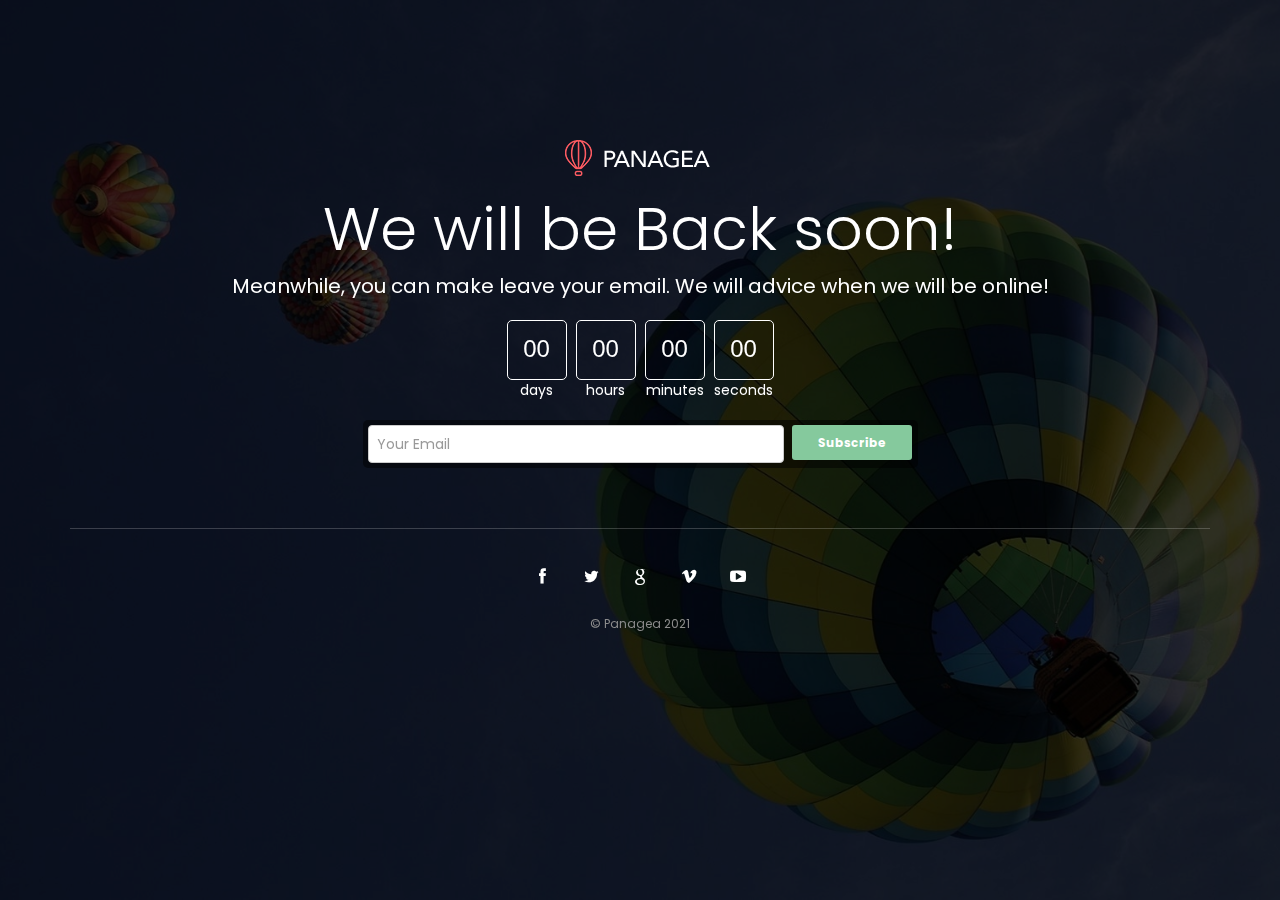
<file: coming_soon/index.html>
<!DOCTYPE html>
<html>
  <head>
  	<meta charset="utf-8">
    <title>Site Launch Coming soon</title>
    <meta name="viewport" content="width=device-width, initial-scale=1.0">
   
    <!-- Favicons-->
    <link rel="shortcut icon" href="img/favicon.ico" type="image/x-icon"/>
    <link rel="apple-touch-icon" type="image/x-icon" href="img/apple-touch-icon-57x57-precomposed.png">
    <link rel="apple-touch-icon" type="image/x-icon" sizes="72x72" href="img/apple-touch-icon-72x72-precomposed.png">
    <link rel="apple-touch-icon" type="image/x-icon" sizes="114x114" href="img/apple-touch-icon-114x114-precomposed.png">
    <link rel="apple-touch-icon" type="image/x-icon" sizes="144x144" href="img/apple-touch-icon-144x144-precomposed.png">

    <!-- GOOGLE WEB FONT -->
    <link rel="preconnect" href="https://fonts.gstatic.com">
    <link href="https://fonts.googleapis.com/css2?family=Poppins:wght@300;400;500;600;700;800&display=swap" rel="stylesheet">
    
    <!-- CSS -->
    <link href="css/bootstrap.min.css" rel="stylesheet">
    <link href="css/style.css" rel="stylesheet">
    <link href="fontello/css/fontello.css" rel="stylesheet" > 
    <link href="fontello/css/animation.css" rel="stylesheet" > 

  </head>
  <body>
  
<div id="wrapper">
    <div id="main">
        <div class="container">
            <div class="row countdown">
                <div class="col-md-12">
                    <div id="logo"><img src="img/logo.png" width="150" height="36" alt="" data-retina="true"></div>
                    <h1>We will be Back soon!</h1>
                    <h2>Meanwhile, you can make leave your email. We will advice when we will be online!</h2>
                </div>
                <div id="countdown_wp">
                    <div class="container_count">
                        <div id="days">00</div>days
                    </div>
                    <div class="container_count">
                        <div id="hours">00</div>hours
                    </div>
                    <div class="container_count">
                        <div id="minutes">00</div>minutes
                    </div>
                    <div class="container_count last">
                        <div id="seconds">00</div>seconds
                    </div>
                </div>
            </div>
            <div class="row">
                <div class="col-md-6 col-md-offset-3">
                    <div id="newsletter_wp">
                        <form method="post" action="assets/newsletter.php" id="newsletter" name="newsletter" autocomplete="off">
                            <div class="row">
                                <div class="col-md-9 first-nogutter">
                                    <input name="email_newsletter" id="email_newsletter" type="email" placeholder="Your Email" class="form-control">
                                </div>
                                <div class="col-md-3 nogutter">
                                    <button type="submit" class="btn-check" id="submit-newsletter">Subscribe</button>
                                </div>
                            </div>
                        </form>
                        <div id="message-newsletter"></div>
                    </div><!-- End newsletter_wp -->
                </div>
            </div><!-- End row -->
            <div id="social_footer">
                <ul>
                    <li><a href="#"><i class="icon-facebook"></i></a></li>
                    <li><a href="#"><i class="icon-twitter"></i></a></li>
                    <li><a href="#"><i class="icon-google"></i></a></li>
                    <li><a href="#"><i class="icon-vimeo"></i></a></li>
                    <li><a href="#"><i class="icon-youtube-play"></i></a></li>
                </ul>
                <p>© Panagea 2021</p>
            </div>
        </div><!-- End container -->
    </div><!-- End main -->
</div><!-- End wrapper -->

<div id="slides">
    <ul class="slides-container">
        <li><img src="img/slide_2.jpg" alt=""></li>
        <li><img src="img/slide_1.jpg" alt=""></li>
    </ul>
</div><!-- End background slider -->

<!-- JQUERY -->
<script src="js/jquery-2.2.4.min.js"></script>
<script src="js/jquery.easing.1.3.min.js"></script>
<script src="js/jquery.animate-enhanced.min.js"></script>
<script src="js/jquery.superslides.min.js"></script>
<script  type="text/javascript">
  $('#slides').superslides({
	  play: 6000,
	  pagination:false,
	  animation_speed: 800,
      animation: 'fade'
    });
</script>
<!-- OTHER JS --> 
<script src="js/retina.min.js"></script>
<script  src="js/functions.js"></script>
<script src="assets/validate.js"></script>
  </body>
</html>
</file>
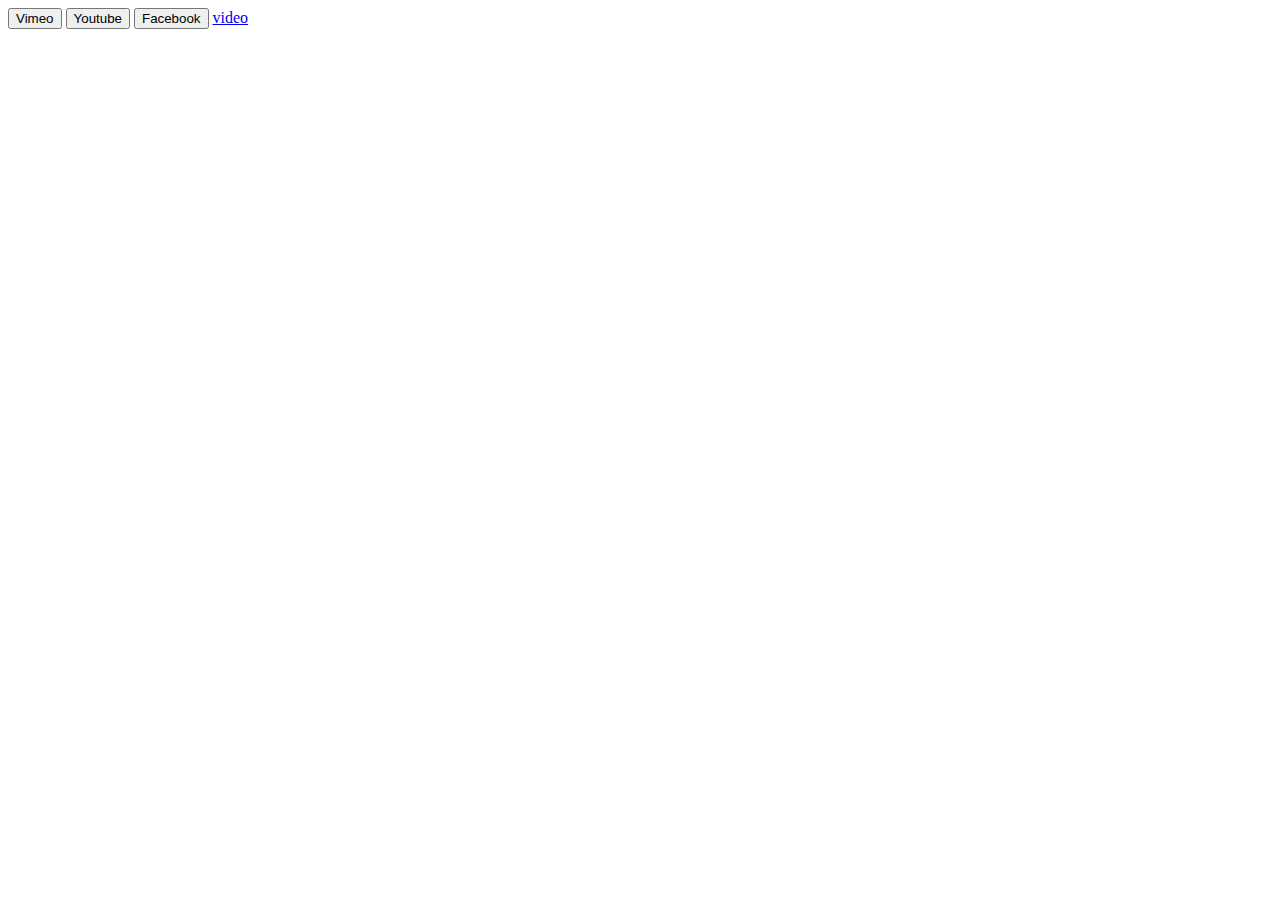
<file: modal/test/index.html>
<!DOCTYPE html>
<html lang="en">
<head>
	<meta charset="UTF-8">
	<meta name="viewport" content="width=device-width, initial-scale=1.0">
	<meta http-equiv="X-UA-Compatible" content="ie=edge">
	<link rel="stylesheet" href="../css/modal-video.min.css">
	<title>modal-video.js</title>
</head>
<body>
	 <button class="js-video-button" data-video-id='202177974' data-channel="vimeo">Vimeo</button>
	 <button class="js-video-button" data-video-id='L61p2uyiMSo'>Youtube</button>
	 <button class="js-video-button" data-channel="facebook" data-video-id="10153231379946729">Facebook</button>
	 <a href="#" class="js-video-button" data-channel="custom">video</a>
	<script
	src="https://code.jquery.com/jquery-2.2.4.min.js"
	integrity="sha256-BbhdlvQf/xTY9gja0Dq3HiwQF8LaCRTXxZKRutelT44="
	crossorigin="anonymous"></script>
	<script src="../js/jquery-modal-video.min.js"></script>
	<script>
		$(".js-video-button").modalVideo({
			youtube:{
				controls:0,
				nocookie: true
			},
      url: "https://developer.a-blogcms.jp/themes/developer/movies/280.mp4"
		});
	</script>
</body>
</html>
</file>
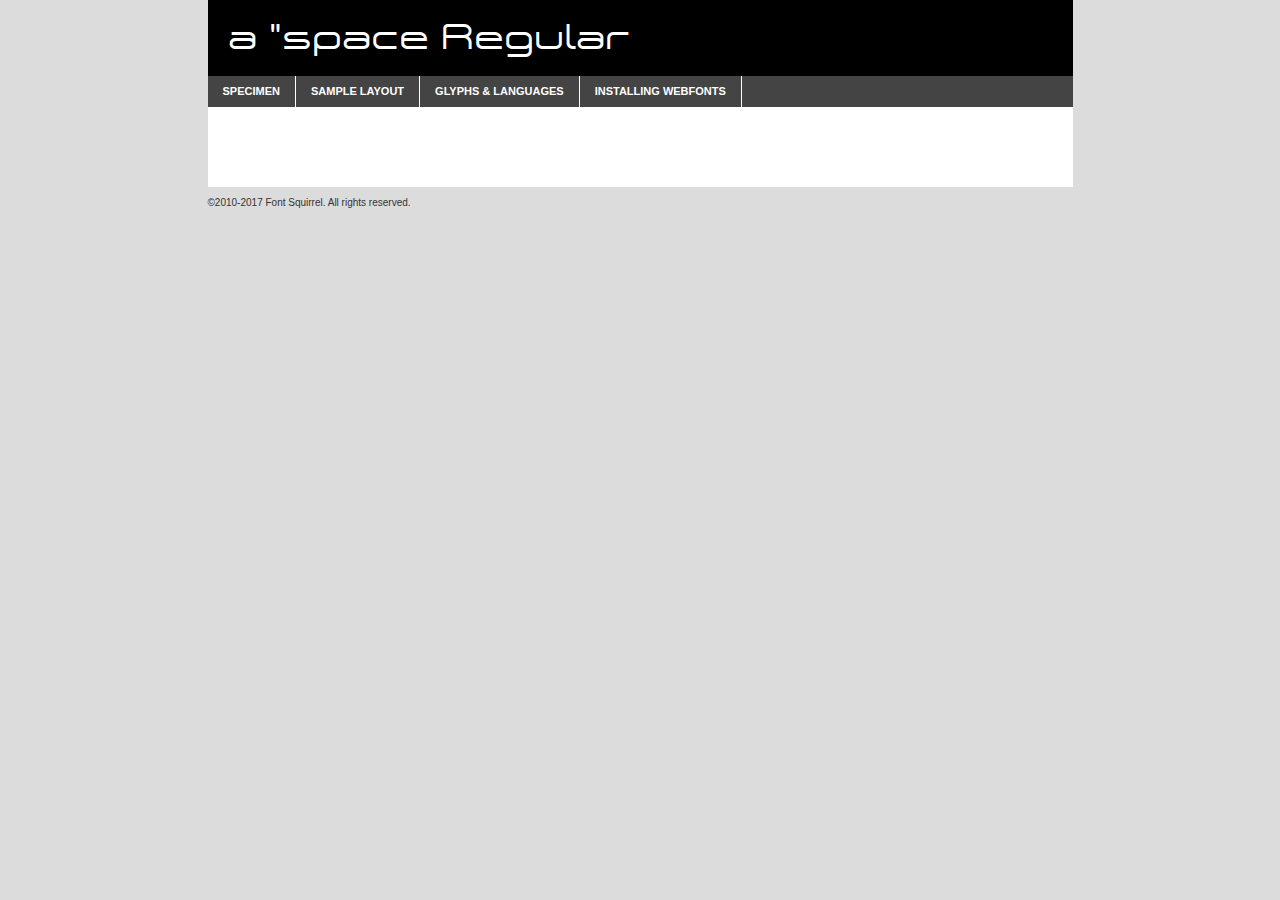
<file: fonts/aspace-5w6j-demo.html>
<!DOCTYPE html PUBLIC "-//W3C//DTD XHTML 1.0 Transitional//EN"
	"http://www.w3.org/TR/xhtml1/DTD/xhtml1-transitional.dtd">

<html xmlns="http://www.w3.org/1999/xhtml" xml:lang="en" lang="en">
<head>
	<meta http-equiv="Content-Type" content="text/html; charset=utf-8" />
	<script src="http://ajax.googleapis.com/ajax/libs/jquery/1.7.2/jquery.min.js" type="text/javascript" charset="utf-8"></script>
	<script type="text/javascript">
	(function($){$.fn.easyTabs=function(option){var param=jQuery.extend({fadeSpeed:"fast",defaultContent:1,activeClass:'active'},option);$(this).each(function(){var thisId="#"+this.id;if(param.defaultContent==''){param.defaultContent=1;}
	if(typeof param.defaultContent=="number")
	{var defaultTab=$(thisId+" .tabs li:eq("+(param.defaultContent-1)+") a").attr('href').substr(1);}else{var defaultTab=param.defaultContent;}
	$(thisId+" .tabs li a").each(function(){var tabToHide=$(this).attr('href').substr(1);$("#"+tabToHide).addClass('easytabs-tab-content');});hideAll();changeContent(defaultTab);function hideAll(){$(thisId+" .easytabs-tab-content").hide();}
	function changeContent(tabId){hideAll();$(thisId+" .tabs li").removeClass(param.activeClass);$(thisId+" .tabs li a[href=#"+tabId+"]").closest('li').addClass(param.activeClass);if(param.fadeSpeed!="none")
	{$(thisId+" #"+tabId).fadeIn(param.fadeSpeed);}else{$(thisId+" #"+tabId).show();}}
	$(thisId+" .tabs li").click(function(){var tabId=$(this).find('a').attr('href').substr(1);changeContent(tabId);return false;});});}})(jQuery);
	</script>
	<link rel="stylesheet" href="specimen_files/specimen_stylesheet.css" type="text/css" charset="utf-8" />
	<link rel="stylesheet" href="stylesheet.css" type="text/css" charset="utf-8" />

	<style type="text/css">
					body{
				font-family: 'aspaceregular';
							}
		</style>

	<title>a "space Regular Specimen</title>
	
	
	<script type="text/javascript" charset="utf-8">
		$(document).ready(function() {
			$('#container').easyTabs({defaultContent:1});
		});
	</script>
</head>

<body>
<div id="container">
	<div id="header">
		a "space Regular	</div>
	<ul class="tabs">
		<li><a href="#specimen">Specimen</a></li>
		<li><a href="#layout">Sample Layout</a></li>
				<li><a href="#glyphs">Glyphs &amp; Languages</a></li>
		<li><a href="#installing">Installing Webfonts</a></li>
		
	</ul>
	
	<div id="main_content">

		
			<div id="specimen">
		
				<div class="section">
					<div class="grid12 firstcol">
						<div class="huge">AaBb</div>
					</div>
				</div>
		
				<div class="section">
					<div class="glyph_range">A&#x200B;B&#x200b;C&#x200b;D&#x200b;E&#x200b;F&#x200b;G&#x200b;H&#x200b;I&#x200b;J&#x200b;K&#x200b;L&#x200b;M&#x200b;N&#x200b;O&#x200b;P&#x200b;Q&#x200b;R&#x200b;S&#x200b;T&#x200b;U&#x200b;V&#x200b;W&#x200b;X&#x200b;Y&#x200b;Z&#x200b;a&#x200b;b&#x200b;c&#x200b;d&#x200b;e&#x200b;f&#x200b;g&#x200b;h&#x200b;i&#x200b;j&#x200b;k&#x200b;l&#x200b;m&#x200b;n&#x200b;o&#x200b;p&#x200b;q&#x200b;r&#x200b;s&#x200b;t&#x200b;u&#x200b;v&#x200b;w&#x200b;x&#x200b;y&#x200b;z&#x200b;1&#x200b;2&#x200b;3&#x200b;4&#x200b;5&#x200b;6&#x200b;7&#x200b;8&#x200b;9&#x200b;0&#x200b;&amp;&#x200b;.&#x200b;,&#x200b;?&#x200b;!&#x200b;&#64;&#x200b;(&#x200b;)&#x200b;#&#x200b;$&#x200b;%&#x200b;*&#x200b;+&#x200b;-&#x200b;=&#x200b;:&#x200b;;</div>
				</div>
				<div class="section">
					<div class="grid12 firstcol">
						<table class="sample_table">
							<tr><td>10</td><td class="size10">abcdefghijklmnopqrstuvwxyzABCDEFGHIJKLMNOPQRSTUVWXYZ0123456789abcdefghijklmnopqrstuvwxyzABCDEFGHIJKLMNOPQRSTUVWXYZ0123456789abcdefghijklmnopqrstuvwxyzABCDEFGHIJKLMNOPQRSTUVWXYZ</td></tr>
							<tr><td>11</td><td class="size11">abcdefghijklmnopqrstuvwxyzABCDEFGHIJKLMNOPQRSTUVWXYZ0123456789abcdefghijklmnopqrstuvwxyzABCDEFGHIJKLMNOPQRSTUVWXYZ0123456789abcdefghijklmnopqrstuvwxyzABCDEFGHIJKLMNOPQRSTUVWXYZ</td></tr>
							<tr><td>12</td><td class="size12">abcdefghijklmnopqrstuvwxyzABCDEFGHIJKLMNOPQRSTUVWXYZ0123456789abcdefghijklmnopqrstuvwxyzABCDEFGHIJKLMNOPQRSTUVWXYZ0123456789abcdefghijklmnopqrstuvwxyzABCDEFGHIJKLMNOPQRSTUVWXYZ</td></tr>
							<tr><td>13</td><td class="size13">abcdefghijklmnopqrstuvwxyzABCDEFGHIJKLMNOPQRSTUVWXYZ0123456789abcdefghijklmnopqrstuvwxyzABCDEFGHIJKLMNOPQRSTUVWXYZ0123456789abcdefghijklmnopqrstuvwxyzABCDEFGHIJKLMNOPQRSTUVWXYZ</td></tr>
							<tr><td>14</td><td class="size14">abcdefghijklmnopqrstuvwxyzABCDEFGHIJKLMNOPQRSTUVWXYZ0123456789abcdefghijklmnopqrstuvwxyzABCDEFGHIJKLMNOPQRSTUVWXYZ0123456789abcdefghijklmnopqrstuvwxyzABCDEFGHIJKLMNOPQRSTUVWXYZ</td></tr>
							<tr><td>16</td><td class="size16">abcdefghijklmnopqrstuvwxyzABCDEFGHIJKLMNOPQRSTUVWXYZ0123456789abcdefghijklmnopqrstuvwxyzABCDEFGHIJKLMNOPQRSTUVWXYZ</td></tr>
							<tr><td>18</td><td class="size18">abcdefghijklmnopqrstuvwxyzABCDEFGHIJKLMNOPQRSTUVWXYZ0123456789abcdefghijklmnopqrstuvwxyzABCDEFGHIJKLMNOPQRSTUVWXYZ</td></tr>
							<tr><td>20</td><td class="size20">abcdefghijklmnopqrstuvwxyzABCDEFGHIJKLMNOPQRSTUVWXYZ0123456789abcdefghijklmnopqrstuvwxyzABCDEFGHIJKLMNOPQRSTUVWXYZ</td></tr>
							<tr><td>24</td><td class="size24">abcdefghijklmnopqrstuvwxyzABCDEFGHIJKLMNOPQRSTUVWXYZ0123456789abcdefghijklmnopqrstuvwxyzABCDEFGHIJKLMNOPQRSTUVWXYZ</td></tr>
							<tr><td>30</td><td class="size30">abcdefghijklmnopqrstuvwxyzABCDEFGHIJKLMNOPQRSTUVWXYZ0123456789abcdefghijklmnopqrstuvwxyzABCDEFGHIJKLMNOPQRSTUVWXYZ</td></tr>
							<tr><td>36</td><td class="size36">abcdefghijklmnopqrstuvwxyzABCDEFGHIJKLMNOPQRSTUVWXYZ0123456789abcdefghijklmnopqrstuvwxyzABCDEFGHIJKLMNOPQRSTUVWXYZ</td></tr>
							<tr><td>48</td><td class="size48">abcdefghijklmnopqrstuvwxyzABCDEFGHIJKLMNOPQRSTUVWXYZ0123456789abcdefghijklmnopqrstuvwxyzABCDEFGHIJKLMNOPQRSTUVWXYZ</td></tr>
							<tr><td>60</td><td class="size60">abcdefghijklmnopqrstuvwxyzABCDEFGHIJKLMNOPQRSTUVWXYZ0123456789abcdefghijklmnopqrstuvwxyzABCDEFGHIJKLMNOPQRSTUVWXYZ</td></tr>
							<tr><td>72</td><td class="size72">abcdefghijklmnopqrstuvwxyzABCDEFGHIJKLMNOPQRSTUVWXYZ0123456789abcdefghijklmnopqrstuvwxyzABCDEFGHIJKLMNOPQRSTUVWXYZ</td></tr>
							<tr><td>90</td><td class="size90">abcdefghijklmnopqrstuvwxyzABCDEFGHIJKLMNOPQRSTUVWXYZ0123456789abcdefghijklmnopqrstuvwxyzABCDEFGHIJKLMNOPQRSTUVWXYZ</td></tr>
						</table>
				
					</div>
			
				</div>
		
		
		
								<div class="section" id="bodycomparison">


										<div id="xheight">
				<div class="fontbody">&#x25FC;&#x25FC;&#x25FC;&#x25FC;&#x25FC;&#x25FC;&#x25FC;&#x25FC;&#x25FC;&#x25FC;&#x25FC;&#x25FC;&#x25FC;&#x25FC;&#x25FC;&#x25FC;&#x25FC;&#x25FC;&#x25FC;&#x25FC;&#x25FC;&#x25FC;&#x25FC;&#x25FC;&#x25FC;&#x25FC;&#x25FC;&#x25FC;&#x25FC;&#x25FC;&#x25FC;&#x25FC;&#x25FC;&#x25FC;&#x25FC;&#x25FC;&#x25FC;&#x25FC;&#x25FC;&#x25FC;&#x25FC;&#x25FC;&#x25FC;&#x25FC;&#x25FC;&#x25FC;&#x25FC;&#x25FC;&#x25FC;&#x25FC;&#x25FC;&#x25FC;&#x25FC;&#x25FC;&#x25FC;&#x25FC;&#x25FC;&#x25FC;&#x25FC;&#x25FC;&#x25FC;&#x25FC;&#x25FC;&#x25FC;&#x25FC;&#x25FC;&#x25FC;&#x25FC;&#x25FC;&#x25FC;&#x25FC;&#x25FC;&#x25FC;&#x25FC;&#x25FC;&#x25FC;&#x25FC;&#x25FC;&#x25FC;&#x25FC;&#x25FC;&#x25FC;&#x25FC;&#x25FC;&#x25FC;&#x25FC;&#x25FC;&#x25FC;&#x25FC;&#x25FC;&#x25FC;&#x25FC;&#x25FC;&#x25FC;&#x25FC;&#x25FC;&#x25FC;&#x25FC;&#x25FC;body</div><div class="arialbody">body</div><div class="verdanabody">body</div><div class="georgiabody">body</div></div>
										<div class="fontbody" style="z-index:1">
											body<span>a "space Regular</span>
										</div>
										<div class="arialbody" style="z-index:1">
											body<span>Arial</span>
										</div>
										<div class="verdanabody" style="z-index:1">
											body<span>Verdana</span>
										</div>
										<div class="georgiabody" style="z-index:1">
											body<span>Georgia</span>
										</div>



								</div>
		
		
				<div class="section psample psample_row1" id="">
					
					<div class="grid2 firstcol">
						<p class="size10"><span>10.</span>Aenean lacinia bibendum nulla sed consectetur. Fusce dapibus, tellus ac cursus commodo, tortor mauris condimentum nibh, ut fermentum massa justo sit amet risus. Nullam id dolor id nibh ultricies vehicula ut id elit. Cum sociis natoque penatibus et magnis dis parturient montes, nascetur ridiculus mus. Nulla vitae elit libero, a pharetra augue.</p>
			
					</div>
					<div class="grid3">
						<p class="size11"><span>11.</span>Aenean lacinia bibendum nulla sed consectetur. Fusce dapibus, tellus ac cursus commodo, tortor mauris condimentum nibh, ut fermentum massa justo sit amet risus. Nullam id dolor id nibh ultricies vehicula ut id elit. Cum sociis natoque penatibus et magnis dis parturient montes, nascetur ridiculus mus. Nulla vitae elit libero, a pharetra augue.</p>
			
					</div>
					<div class="grid3">
						<p class="size12"><span>12.</span>Aenean lacinia bibendum nulla sed consectetur. Fusce dapibus, tellus ac cursus commodo, tortor mauris condimentum nibh, ut fermentum massa justo sit amet risus. Nullam id dolor id nibh ultricies vehicula ut id elit. Cum sociis natoque penatibus et magnis dis parturient montes, nascetur ridiculus mus. Nulla vitae elit libero, a pharetra augue.</p>
			
					</div>
					<div class="grid4">
						<p class="size13"><span>13.</span>Aenean lacinia bibendum nulla sed consectetur. Fusce dapibus, tellus ac cursus commodo, tortor mauris condimentum nibh, ut fermentum massa justo sit amet risus. Nullam id dolor id nibh ultricies vehicula ut id elit. Cum sociis natoque penatibus et magnis dis parturient montes, nascetur ridiculus mus. Nulla vitae elit libero, a pharetra augue.</p>
			
					</div>
					<div class="white_blend"></div>
					
				</div>
				<div class="section psample psample_row2" id="">
					<div class="grid3 firstcol">
						<p class="size14"><span>14.</span>Aenean lacinia bibendum nulla sed consectetur. Fusce dapibus, tellus ac cursus commodo, tortor mauris condimentum nibh, ut fermentum massa justo sit amet risus. Nullam id dolor id nibh ultricies vehicula ut id elit. Cum sociis natoque penatibus et magnis dis parturient montes, nascetur ridiculus mus. Nulla vitae elit libero, a pharetra augue.</p>
			
					</div>
					<div class="grid4">
						<p class="size16"><span>16.</span>Aenean lacinia bibendum nulla sed consectetur. Fusce dapibus, tellus ac cursus commodo, tortor mauris condimentum nibh, ut fermentum massa justo sit amet risus. Nullam id dolor id nibh ultricies vehicula ut id elit. Cum sociis natoque penatibus et magnis dis parturient montes, nascetur ridiculus mus. Nulla vitae elit libero, a pharetra augue.</p>
			
					</div>
					<div class="grid5">
						<p class="size18"><span>18.</span>Aenean lacinia bibendum nulla sed consectetur. Fusce dapibus, tellus ac cursus commodo, tortor mauris condimentum nibh, ut fermentum massa justo sit amet risus. Nullam id dolor id nibh ultricies vehicula ut id elit. Cum sociis natoque penatibus et magnis dis parturient montes, nascetur ridiculus mus. Nulla vitae elit libero, a pharetra augue.</p>
			
					</div>

					<div class="white_blend"></div>

				</div>
				
				<div class="section psample psample_row3" id="">
					<div class="grid5 firstcol">
						<p class="size20"><span>20.</span>Aenean lacinia bibendum nulla sed consectetur. Fusce dapibus, tellus ac cursus commodo, tortor mauris condimentum nibh, ut fermentum massa justo sit amet risus. Nullam id dolor id nibh ultricies vehicula ut id elit. Cum sociis natoque penatibus et magnis dis parturient montes, nascetur ridiculus mus. Nulla vitae elit libero, a pharetra augue.</p>
					</div>
					<div class="grid7">
						<p class="size24"><span>24.</span>Aenean lacinia bibendum nulla sed consectetur. Fusce dapibus, tellus ac cursus commodo, tortor mauris condimentum nibh, ut fermentum massa justo sit amet risus. Nullam id dolor id nibh ultricies vehicula ut id elit. Cum sociis natoque penatibus et magnis dis parturient montes, nascetur ridiculus mus. Nulla vitae elit libero, a pharetra augue.</p>
					</div>
					
					<div class="white_blend"></div>
					
				</div>
				
				<div class="section psample psample_row4" id="">
					<div class="grid12 firstcol">
						<p class="size30"><span>30.</span>Aenean lacinia bibendum nulla sed consectetur. Fusce dapibus, tellus ac cursus commodo, tortor mauris condimentum nibh, ut fermentum massa justo sit amet risus. Nullam id dolor id nibh ultricies vehicula ut id elit. Cum sociis natoque penatibus et magnis dis parturient montes, nascetur ridiculus mus. Nulla vitae elit libero, a pharetra augue.</p>
					</div>
					<div class="white_blend"></div>
					
				</div>
				
				
				
				<div class="section psample psample_row1 fullreverse">
					<div class="grid2 firstcol">
						<p class="size10"><span>10.</span>Aenean lacinia bibendum nulla sed consectetur. Fusce dapibus, tellus ac cursus commodo, tortor mauris condimentum nibh, ut fermentum massa justo sit amet risus. Nullam id dolor id nibh ultricies vehicula ut id elit. Cum sociis natoque penatibus et magnis dis parturient montes, nascetur ridiculus mus. Nulla vitae elit libero, a pharetra augue.</p>
			
					</div>
					<div class="grid3">
						<p class="size11"><span>11.</span>Aenean lacinia bibendum nulla sed consectetur. Fusce dapibus, tellus ac cursus commodo, tortor mauris condimentum nibh, ut fermentum massa justo sit amet risus. Nullam id dolor id nibh ultricies vehicula ut id elit. Cum sociis natoque penatibus et magnis dis parturient montes, nascetur ridiculus mus. Nulla vitae elit libero, a pharetra augue.</p>
			
					</div>
					<div class="grid3">
						<p class="size12"><span>12.</span>Aenean lacinia bibendum nulla sed consectetur. Fusce dapibus, tellus ac cursus commodo, tortor mauris condimentum nibh, ut fermentum massa justo sit amet risus. Nullam id dolor id nibh ultricies vehicula ut id elit. Cum sociis natoque penatibus et magnis dis parturient montes, nascetur ridiculus mus. Nulla vitae elit libero, a pharetra augue.</p>
			
					</div>
					<div class="grid4">
						<p class="size13"><span>13.</span>Aenean lacinia bibendum nulla sed consectetur. Fusce dapibus, tellus ac cursus commodo, tortor mauris condimentum nibh, ut fermentum massa justo sit amet risus. Nullam id dolor id nibh ultricies vehicula ut id elit. Cum sociis natoque penatibus et magnis dis parturient montes, nascetur ridiculus mus. Nulla vitae elit libero, a pharetra augue.</p>
			
					</div>
					<div class="black_blend"></div>
					
				</div>
				
				<div class="section psample psample_row2 fullreverse">
					<div class="grid3 firstcol">
						<p class="size14"><span>14.</span>Aenean lacinia bibendum nulla sed consectetur. Fusce dapibus, tellus ac cursus commodo, tortor mauris condimentum nibh, ut fermentum massa justo sit amet risus. Nullam id dolor id nibh ultricies vehicula ut id elit. Cum sociis natoque penatibus et magnis dis parturient montes, nascetur ridiculus mus. Nulla vitae elit libero, a pharetra augue.</p>
			
					</div>
					<div class="grid4">
						<p class="size16"><span>16.</span>Aenean lacinia bibendum nulla sed consectetur. Fusce dapibus, tellus ac cursus commodo, tortor mauris condimentum nibh, ut fermentum massa justo sit amet risus. Nullam id dolor id nibh ultricies vehicula ut id elit. Cum sociis natoque penatibus et magnis dis parturient montes, nascetur ridiculus mus. Nulla vitae elit libero, a pharetra augue.</p>
			
					</div>
					<div class="grid5">
						<p class="size18"><span>18.</span>Aenean lacinia bibendum nulla sed consectetur. Fusce dapibus, tellus ac cursus commodo, tortor mauris condimentum nibh, ut fermentum massa justo sit amet risus. Nullam id dolor id nibh ultricies vehicula ut id elit. Cum sociis natoque penatibus et magnis dis parturient montes, nascetur ridiculus mus. Nulla vitae elit libero, a pharetra augue.</p>
			
					</div>
					<div class="black_blend"></div>

				</div>
				
				<div class="section psample fullreverse psample_row3" id="">
					<div class="grid5 firstcol">
						<p class="size20"><span>20.</span>Aenean lacinia bibendum nulla sed consectetur. Fusce dapibus, tellus ac cursus commodo, tortor mauris condimentum nibh, ut fermentum massa justo sit amet risus. Nullam id dolor id nibh ultricies vehicula ut id elit. Cum sociis natoque penatibus et magnis dis parturient montes, nascetur ridiculus mus. Nulla vitae elit libero, a pharetra augue.</p>
					</div>
					<div class="grid7">
						<p class="size24"><span>24.</span>Aenean lacinia bibendum nulla sed consectetur. Fusce dapibus, tellus ac cursus commodo, tortor mauris condimentum nibh, ut fermentum massa justo sit amet risus. Nullam id dolor id nibh ultricies vehicula ut id elit. Cum sociis natoque penatibus et magnis dis parturient montes, nascetur ridiculus mus. Nulla vitae elit libero, a pharetra augue.</p>
					</div>
					
					<div class="black_blend"></div>
					
				</div>
				
				<div class="section psample fullreverse psample_row4" id="" style="border-bottom: 20px #000 solid;">
					<div class="grid12 firstcol">
						<p class="size30"><span>30.</span>Aenean lacinia bibendum nulla sed consectetur. Fusce dapibus, tellus ac cursus commodo, tortor mauris condimentum nibh, ut fermentum massa justo sit amet risus. Nullam id dolor id nibh ultricies vehicula ut id elit. Cum sociis natoque penatibus et magnis dis parturient montes, nascetur ridiculus mus. Nulla vitae elit libero, a pharetra augue.</p>
					</div>
					<div class="black_blend"></div>
					
				</div>
				
				
				
				
			</div>
			
			<div id="layout">
				
				<div class="section">
					
					<div class="grid12 firstcol">
						<h1>Lorem Ipsum Dolor</h1>
						<h2>Etiam porta sem malesuada magna mollis euismod</h2>
						
						<p class="byline">By <a href="#link">Aenean Lacinia</a></p>
					</div>
				</div>
				<div class="section">
					<div class="grid8 firstcol">
						<p class="large">Donec sed odio dui. Morbi leo risus, porta ac consectetur ac, vestibulum at eros. Fusce dapibus, tellus ac cursus commodo, tortor mauris condimentum nibh, ut fermentum massa justo sit amet risus. </p>

						
						<h3>Pellentesque ornare sem</h3>

						<p>Maecenas sed diam eget risus varius blandit sit amet non magna. Maecenas faucibus mollis interdum. Donec ullamcorper nulla non metus auctor fringilla. Nullam id dolor id nibh ultricies vehicula ut id elit. Nullam id dolor id nibh ultricies vehicula ut id elit. </p>

						<p>Aenean eu leo quam. Pellentesque ornare sem lacinia quam venenatis vestibulum. Lorem ipsum dolor sit amet, consectetur adipiscing elit. Cum sociis natoque penatibus et magnis dis parturient montes, nascetur ridiculus mus. </p>

						<p>Nulla vitae elit libero, a pharetra augue. Praesent commodo cursus magna, vel scelerisque nisl consectetur et. Aenean lacinia bibendum nulla sed consectetur. </p>

						<p>Nullam quis risus eget urna mollis ornare vel eu leo. Nullam quis risus eget urna mollis ornare vel eu leo. Maecenas sed diam eget risus varius blandit sit amet non magna. Donec ullamcorper nulla non metus auctor fringilla. </p>

						<h3>Cras mattis consectetur</h3>

						<p>Aenean eu leo quam. Pellentesque ornare sem lacinia quam venenatis vestibulum. Aenean lacinia bibendum nulla sed consectetur. Integer posuere erat a ante venenatis dapibus posuere velit aliquet. Cras mattis consectetur purus sit amet fermentum. </p>

						<p>Nullam id dolor id nibh ultricies vehicula ut id elit. Nullam quis risus eget urna mollis ornare vel eu leo. Cras mattis consectetur purus sit amet fermentum.</p>
					</div>
					
					<div class="grid4 sidebar">
						
						<div class="box reverse">
							<p class="last">Nullam quis risus eget urna mollis ornare vel eu leo. Donec ullamcorper nulla non metus auctor fringilla. Cras mattis consectetur purus sit amet fermentum. Sed posuere consectetur est at lobortis. Lorem ipsum dolor sit amet, consectetur adipiscing elit. </p>
						</div>
						
						<p class="caption">Maecenas sed diam eget risus varius.</p>

						<p>Vestibulum id ligula porta felis euismod semper. Integer posuere erat a ante venenatis dapibus posuere velit aliquet. Vestibulum id ligula porta felis euismod semper. Sed posuere consectetur est at lobortis. Maecenas sed diam eget risus varius blandit sit amet non magna. Fusce dapibus, tellus ac cursus commodo, tortor mauris condimentum nibh, ut fermentum massa justo sit amet risus. </p>

					

						<p>Duis mollis, est non commodo luctus, nisi erat porttitor ligula, eget lacinia odio sem nec elit. Aenean lacinia bibendum nulla sed consectetur. Vivamus sagittis lacus vel augue laoreet rutrum faucibus dolor auctor. Aenean lacinia bibendum nulla sed consectetur. Nullam quis risus eget urna mollis ornare vel eu leo. </p>

						<p>Praesent commodo cursus magna, vel scelerisque nisl consectetur et. Donec ullamcorper nulla non metus auctor fringilla. Maecenas faucibus mollis interdum. Fusce dapibus, tellus ac cursus commodo, tortor mauris condimentum nibh, ut fermentum massa justo sit amet risus. </p>

					</div>
				</div>
				
			</div>


			



		<div id="glyphs">
			<div class="section">
				<div class="grid12 firstcol">
			
				<h1>Language Support</h1>
				<p>The subset of a "space Regular in this kit supports the following languages:<br />
			
					Albanian, Basque, Breton, Chamorro, Danish, Dutch, English, Faroese, Finnish, French, Frisian, Galician, German, Icelandic, Italian, Malagasy, Norwegian, Portuguese, Spanish, Alsatian, Aragonese, Arapaho, Arrernte, Asturian, Aymara, Bislama, Cebuano, Corsican, Fijian, French_creole, Genoese, Gilbertese, Greenlandic, Haitian_creole, Hiligaynon, Hmong, Hopi, Ibanag, Iloko_ilokano, Indonesian, Interglossa_glosa, Interlingua, Irish_gaelic, Jerriais, Lojban, Lombard, Luxembourgeois, Manx, Mohawk, Norfolk_pitcairnese, Occitan, Oromo, Pangasinan, Papiamento, Piedmontese, Potawatomi, Rhaeto-romance, Romansh, Rotokas, Sami_lule, Samoan, Sardinian, Scots_gaelic, Seychelles_creole, Shona, Sicilian, Somali, Southern_ndebele, Swahili, Swati_swazi, Tagalog_filipino_pilipino, Tetum, Tok_pisin, Uyghur_latinized, Volapuk, Walloon, Warlpiri, Xhosa, Yapese, Zulu, Latinbasic, Ubasic, Demo				</p>
				<h1>Glyph Chart</h1>
				<p>The subset of a "space Regular in this kit includes all the glyphs listed below. Unicode entities are included above each glyph to help you insert individual characters into your layout.</p>
				<div id="glyph_chart">
			
																				 <div><p>&amp;#29;</p>&#29;</div>
																				 <div><p>&amp;#13;</p>&#13;</div>
																				 <div><p>&amp;#29;</p>&#29;</div>
																				 <div><p>&amp;#32;</p>&#32;</div>
																				 <div><p>&amp;#33;</p>&#33;</div>
																				 <div><p>&amp;#34;</p>&#34;</div>
																				 <div><p>&amp;#35;</p>&#35;</div>
																				 <div><p>&amp;#36;</p>&#36;</div>
																				 <div><p>&amp;#37;</p>&#37;</div>
																				 <div><p>&amp;#38;</p>&#38;</div>
																				 <div><p>&amp;#39;</p>&#39;</div>
																				 <div><p>&amp;#40;</p>&#40;</div>
																				 <div><p>&amp;#41;</p>&#41;</div>
																				 <div><p>&amp;#42;</p>&#42;</div>
																				 <div><p>&amp;#43;</p>&#43;</div>
																				 <div><p>&amp;#44;</p>&#44;</div>
																				 <div><p>&amp;#45;</p>&#45;</div>
																				 <div><p>&amp;#46;</p>&#46;</div>
																				 <div><p>&amp;#47;</p>&#47;</div>
																				 <div><p>&amp;#48;</p>&#48;</div>
																				 <div><p>&amp;#49;</p>&#49;</div>
																				 <div><p>&amp;#50;</p>&#50;</div>
																				 <div><p>&amp;#51;</p>&#51;</div>
																				 <div><p>&amp;#52;</p>&#52;</div>
																				 <div><p>&amp;#53;</p>&#53;</div>
																				 <div><p>&amp;#54;</p>&#54;</div>
																				 <div><p>&amp;#55;</p>&#55;</div>
																				 <div><p>&amp;#56;</p>&#56;</div>
																				 <div><p>&amp;#57;</p>&#57;</div>
																				 <div><p>&amp;#58;</p>&#58;</div>
																				 <div><p>&amp;#59;</p>&#59;</div>
																				 <div><p>&amp;#60;</p>&#60;</div>
																				 <div><p>&amp;#61;</p>&#61;</div>
																				 <div><p>&amp;#62;</p>&#62;</div>
																				 <div><p>&amp;#63;</p>&#63;</div>
																				 <div><p>&amp;#64;</p>&#64;</div>
																				 <div><p>&amp;#65;</p>&#65;</div>
																				 <div><p>&amp;#66;</p>&#66;</div>
																				 <div><p>&amp;#67;</p>&#67;</div>
																				 <div><p>&amp;#68;</p>&#68;</div>
																				 <div><p>&amp;#69;</p>&#69;</div>
																				 <div><p>&amp;#70;</p>&#70;</div>
																				 <div><p>&amp;#71;</p>&#71;</div>
																				 <div><p>&amp;#72;</p>&#72;</div>
																				 <div><p>&amp;#73;</p>&#73;</div>
																				 <div><p>&amp;#74;</p>&#74;</div>
																				 <div><p>&amp;#75;</p>&#75;</div>
																				 <div><p>&amp;#76;</p>&#76;</div>
																				 <div><p>&amp;#77;</p>&#77;</div>
																				 <div><p>&amp;#78;</p>&#78;</div>
																				 <div><p>&amp;#79;</p>&#79;</div>
																				 <div><p>&amp;#80;</p>&#80;</div>
																				 <div><p>&amp;#81;</p>&#81;</div>
																				 <div><p>&amp;#82;</p>&#82;</div>
																				 <div><p>&amp;#83;</p>&#83;</div>
																				 <div><p>&amp;#84;</p>&#84;</div>
																				 <div><p>&amp;#85;</p>&#85;</div>
																				 <div><p>&amp;#86;</p>&#86;</div>
																				 <div><p>&amp;#87;</p>&#87;</div>
																				 <div><p>&amp;#88;</p>&#88;</div>
																				 <div><p>&amp;#89;</p>&#89;</div>
																				 <div><p>&amp;#90;</p>&#90;</div>
																				 <div><p>&amp;#91;</p>&#91;</div>
																				 <div><p>&amp;#92;</p>&#92;</div>
																				 <div><p>&amp;#93;</p>&#93;</div>
																				 <div><p>&amp;#94;</p>&#94;</div>
																				 <div><p>&amp;#95;</p>&#95;</div>
																				 <div><p>&amp;#96;</p>&#96;</div>
																				 <div><p>&amp;#97;</p>&#97;</div>
																				 <div><p>&amp;#98;</p>&#98;</div>
																				 <div><p>&amp;#99;</p>&#99;</div>
																				 <div><p>&amp;#100;</p>&#100;</div>
																				 <div><p>&amp;#101;</p>&#101;</div>
																				 <div><p>&amp;#102;</p>&#102;</div>
																				 <div><p>&amp;#103;</p>&#103;</div>
																				 <div><p>&amp;#104;</p>&#104;</div>
																				 <div><p>&amp;#105;</p>&#105;</div>
																				 <div><p>&amp;#106;</p>&#106;</div>
																				 <div><p>&amp;#107;</p>&#107;</div>
																				 <div><p>&amp;#108;</p>&#108;</div>
																				 <div><p>&amp;#109;</p>&#109;</div>
																				 <div><p>&amp;#110;</p>&#110;</div>
																				 <div><p>&amp;#111;</p>&#111;</div>
																				 <div><p>&amp;#112;</p>&#112;</div>
																				 <div><p>&amp;#113;</p>&#113;</div>
																				 <div><p>&amp;#114;</p>&#114;</div>
																				 <div><p>&amp;#115;</p>&#115;</div>
																				 <div><p>&amp;#116;</p>&#116;</div>
																				 <div><p>&amp;#117;</p>&#117;</div>
																				 <div><p>&amp;#118;</p>&#118;</div>
																				 <div><p>&amp;#119;</p>&#119;</div>
																				 <div><p>&amp;#120;</p>&#120;</div>
																				 <div><p>&amp;#121;</p>&#121;</div>
																				 <div><p>&amp;#122;</p>&#122;</div>
																				 <div><p>&amp;#123;</p>&#123;</div>
																				 <div><p>&amp;#124;</p>&#124;</div>
																				 <div><p>&amp;#125;</p>&#125;</div>
																				 <div><p>&amp;#126;</p>&#126;</div>
																				 <div><p>&amp;#160;</p>&#160;</div>
																				 <div><p>&amp;#161;</p>&#161;</div>
																				 <div><p>&amp;#162;</p>&#162;</div>
																				 <div><p>&amp;#163;</p>&#163;</div>
																				 <div><p>&amp;#164;</p>&#164;</div>
																				 <div><p>&amp;#165;</p>&#165;</div>
																				 <div><p>&amp;#166;</p>&#166;</div>
																				 <div><p>&amp;#167;</p>&#167;</div>
																				 <div><p>&amp;#168;</p>&#168;</div>
																				 <div><p>&amp;#169;</p>&#169;</div>
																				 <div><p>&amp;#170;</p>&#170;</div>
																				 <div><p>&amp;#171;</p>&#171;</div>
																				 <div><p>&amp;#172;</p>&#172;</div>
																				 <div><p>&amp;#173;</p>&#173;</div>
																				 <div><p>&amp;#174;</p>&#174;</div>
																				 <div><p>&amp;#175;</p>&#175;</div>
																				 <div><p>&amp;#176;</p>&#176;</div>
																				 <div><p>&amp;#177;</p>&#177;</div>
																				 <div><p>&amp;#178;</p>&#178;</div>
																				 <div><p>&amp;#179;</p>&#179;</div>
																				 <div><p>&amp;#180;</p>&#180;</div>
																				 <div><p>&amp;#181;</p>&#181;</div>
																				 <div><p>&amp;#182;</p>&#182;</div>
																				 <div><p>&amp;#183;</p>&#183;</div>
																				 <div><p>&amp;#184;</p>&#184;</div>
																				 <div><p>&amp;#185;</p>&#185;</div>
																				 <div><p>&amp;#186;</p>&#186;</div>
																				 <div><p>&amp;#187;</p>&#187;</div>
																				 <div><p>&amp;#188;</p>&#188;</div>
																				 <div><p>&amp;#189;</p>&#189;</div>
																				 <div><p>&amp;#190;</p>&#190;</div>
																				 <div><p>&amp;#191;</p>&#191;</div>
																				 <div><p>&amp;#192;</p>&#192;</div>
																				 <div><p>&amp;#193;</p>&#193;</div>
																				 <div><p>&amp;#194;</p>&#194;</div>
																				 <div><p>&amp;#195;</p>&#195;</div>
																				 <div><p>&amp;#196;</p>&#196;</div>
																				 <div><p>&amp;#197;</p>&#197;</div>
																				 <div><p>&amp;#198;</p>&#198;</div>
																				 <div><p>&amp;#199;</p>&#199;</div>
																				 <div><p>&amp;#200;</p>&#200;</div>
																				 <div><p>&amp;#201;</p>&#201;</div>
																				 <div><p>&amp;#202;</p>&#202;</div>
																				 <div><p>&amp;#203;</p>&#203;</div>
																				 <div><p>&amp;#204;</p>&#204;</div>
																				 <div><p>&amp;#205;</p>&#205;</div>
																				 <div><p>&amp;#206;</p>&#206;</div>
																				 <div><p>&amp;#207;</p>&#207;</div>
																				 <div><p>&amp;#208;</p>&#208;</div>
																				 <div><p>&amp;#209;</p>&#209;</div>
																				 <div><p>&amp;#210;</p>&#210;</div>
																				 <div><p>&amp;#211;</p>&#211;</div>
																				 <div><p>&amp;#212;</p>&#212;</div>
																				 <div><p>&amp;#213;</p>&#213;</div>
																				 <div><p>&amp;#214;</p>&#214;</div>
																				 <div><p>&amp;#215;</p>&#215;</div>
																				 <div><p>&amp;#216;</p>&#216;</div>
																				 <div><p>&amp;#217;</p>&#217;</div>
																				 <div><p>&amp;#218;</p>&#218;</div>
																				 <div><p>&amp;#219;</p>&#219;</div>
																				 <div><p>&amp;#220;</p>&#220;</div>
																				 <div><p>&amp;#221;</p>&#221;</div>
																				 <div><p>&amp;#222;</p>&#222;</div>
																				 <div><p>&amp;#223;</p>&#223;</div>
																				 <div><p>&amp;#224;</p>&#224;</div>
																				 <div><p>&amp;#225;</p>&#225;</div>
																				 <div><p>&amp;#226;</p>&#226;</div>
																				 <div><p>&amp;#227;</p>&#227;</div>
																				 <div><p>&amp;#228;</p>&#228;</div>
																				 <div><p>&amp;#229;</p>&#229;</div>
																				 <div><p>&amp;#230;</p>&#230;</div>
																				 <div><p>&amp;#231;</p>&#231;</div>
																				 <div><p>&amp;#232;</p>&#232;</div>
																				 <div><p>&amp;#233;</p>&#233;</div>
																				 <div><p>&amp;#234;</p>&#234;</div>
																				 <div><p>&amp;#235;</p>&#235;</div>
																				 <div><p>&amp;#236;</p>&#236;</div>
																				 <div><p>&amp;#237;</p>&#237;</div>
																				 <div><p>&amp;#238;</p>&#238;</div>
																				 <div><p>&amp;#239;</p>&#239;</div>
																				 <div><p>&amp;#240;</p>&#240;</div>
																				 <div><p>&amp;#241;</p>&#241;</div>
																				 <div><p>&amp;#242;</p>&#242;</div>
																				 <div><p>&amp;#243;</p>&#243;</div>
																				 <div><p>&amp;#244;</p>&#244;</div>
																				 <div><p>&amp;#245;</p>&#245;</div>
																				 <div><p>&amp;#246;</p>&#246;</div>
																				 <div><p>&amp;#247;</p>&#247;</div>
																				 <div><p>&amp;#248;</p>&#248;</div>
																				 <div><p>&amp;#249;</p>&#249;</div>
																				 <div><p>&amp;#250;</p>&#250;</div>
																				 <div><p>&amp;#251;</p>&#251;</div>
																				 <div><p>&amp;#252;</p>&#252;</div>
																				 <div><p>&amp;#253;</p>&#253;</div>
																				 <div><p>&amp;#254;</p>&#254;</div>
																				 <div><p>&amp;#255;</p>&#255;</div>
																				 <div><p>&amp;#338;</p>&#338;</div>
																				 <div><p>&amp;#339;</p>&#339;</div>
																				 <div><p>&amp;#376;</p>&#376;</div>
																				 <div><p>&amp;#710;</p>&#710;</div>
																				 <div><p>&amp;#732;</p>&#732;</div>
																				 <div><p>&amp;#8192;</p>&#8192;</div>
																				 <div><p>&amp;#8193;</p>&#8193;</div>
																				 <div><p>&amp;#8194;</p>&#8194;</div>
																				 <div><p>&amp;#8195;</p>&#8195;</div>
																				 <div><p>&amp;#8196;</p>&#8196;</div>
																				 <div><p>&amp;#8197;</p>&#8197;</div>
																				 <div><p>&amp;#8198;</p>&#8198;</div>
																				 <div><p>&amp;#8199;</p>&#8199;</div>
																				 <div><p>&amp;#8200;</p>&#8200;</div>
																				 <div><p>&amp;#8201;</p>&#8201;</div>
																				 <div><p>&amp;#8202;</p>&#8202;</div>
																				 <div><p>&amp;#8208;</p>&#8208;</div>
																				 <div><p>&amp;#8209;</p>&#8209;</div>
																				 <div><p>&amp;#8210;</p>&#8210;</div>
																				 <div><p>&amp;#8211;</p>&#8211;</div>
																				 <div><p>&amp;#8212;</p>&#8212;</div>
																				 <div><p>&amp;#8216;</p>&#8216;</div>
																				 <div><p>&amp;#8217;</p>&#8217;</div>
																				 <div><p>&amp;#8218;</p>&#8218;</div>
																				 <div><p>&amp;#8220;</p>&#8220;</div>
																				 <div><p>&amp;#8221;</p>&#8221;</div>
																				 <div><p>&amp;#8222;</p>&#8222;</div>
																				 <div><p>&amp;#8226;</p>&#8226;</div>
																				 <div><p>&amp;#8230;</p>&#8230;</div>
																				 <div><p>&amp;#8239;</p>&#8239;</div>
																				 <div><p>&amp;#8249;</p>&#8249;</div>
																				 <div><p>&amp;#8250;</p>&#8250;</div>
																				 <div><p>&amp;#8287;</p>&#8287;</div>
																				 <div><p>&amp;#8364;</p>&#8364;</div>
																				 <div><p>&amp;#8482;</p>&#8482;</div>
																				 <div><p>&amp;#9724;</p>&#9724;</div>
																																						</div>	
				</div>
		
		
			</div>
		</div>
		
		
		<div id="specs">
			
		</div>
	
		<div id="installing">
			<div class="section">
				<div class="grid7 firstcol">
					<h1>Installing Webfonts</h1>
					
					<p>Webfonts are supported by all major browser platforms but not all in the same way. There are currently four different font formats that must be included in order to target all browsers. This includes TTF, WOFF, EOT and SVG.</p>
					
					<h2>1. Upload your webfonts</h2>
					<p>You must upload your webfont kit to your website. They should be in or near the same directory as your CSS files.</p>
					
					<h2>2. Include the webfont stylesheet</h2>
					<p>A special CSS @font-face declaration helps the various browsers select the appropriate font it needs without causing you a bunch of headaches. Learn more about this syntax by reading the <a href="https://www.fontspring.com/blog/further-hardening-of-the-bulletproof-syntax">Fontspring blog post</a> about it. The code for it is as follows:</p>


<code>
@font-face{ 
	font-family: 'MyWebFont';
	src: url('WebFont.eot');
	src: url('WebFont.eot?#iefix') format('embedded-opentype'),
	     url('WebFont.woff') format('woff'),
	     url('WebFont.ttf') format('truetype'),
	     url('WebFont.svg#webfont') format('svg');
}
</code>

	<p>We've already gone ahead and generated the code for you. All you have to do is link to the stylesheet in your HTML, like this:</p>
	<code>&lt;link rel=&quot;stylesheet&quot; href=&quot;stylesheet.css&quot; type=&quot;text/css&quot; charset=&quot;utf-8&quot; /&gt;</code>

					<h2>3. Modify your own stylesheet</h2>
					<p>To take advantage of your new fonts, you must tell your stylesheet to use them. Look at the original @font-face declaration above and find the property called "font-family." The name linked there will be what you use to reference the font. Prepend that webfont name to the font stack in the "font-family" property, inside the selector you want to change. For example:</p>
<code>p { font-family: 'WebFont', Arial, sans-serif; }</code>

<h2>4. Test</h2>
<p>Getting webfonts to work cross-browser <em>can</em> be tricky. Use the information in the sidebar to help you if you find that fonts aren't loading in a particular browser.</p>
				</div>
				
				<div class="grid5 sidebar">
					<div class="box">
						<h2>Troubleshooting<br />Font-Face Problems</h2>
						<p>Having trouble getting your webfonts to load in your new website? Here are some tips to sort out what might be the problem.</p>

						<h3>Fonts not showing in any browser</h3>

						<p>This sounds like you need to work on the plumbing. You either did not upload the fonts to the correct directory, or you did not link the fonts properly in the CSS. If you've confirmed that all this is correct and you still have a problem, take a look at your .htaccess file and see if requests are getting intercepted.</p>

						<h3>Fonts not loading in iPhone or iPad</h3>

						<p>The most common problem here is that you are serving the fonts from an IIS server. IIS refuses to serve files that have unknown MIME types. If that is the case, you must set the MIME type for SVG to "image/svg+xml" in the server settings. Follow these instructions from Microsoft if you need help.</p>

						<h3>Fonts not loading in Firefox</h3>

						<p>The primary reason for this failure? You are still using a version Firefox older than 3.5. So upgrade already! If that isn't it, then you are very likely serving fonts from a different domain. Firefox requires that all font assets be served from the same domain. Lastly it is possible that you need to add WOFF to your list of MIME types (if you are serving via IIS.)</p>

						<h3>Fonts not loading in IE</h3>

						<p>Are you looking at Internet Explorer on an actual Windows machine or are you cheating by using a service like Adobe BrowserLab? Many of these screenshot services do not render @font-face for IE. Best to test it on a real machine.</p>

						<h3>Fonts not loading in IE9</h3>

						<p>IE9, like Firefox, requires that fonts be served from the same domain as the website. Make sure that is the case.</p>
					</div>
				</div>
			</div>
			
		</div>
	
	</div>
	<div id="footer">
		<p>&copy;2010-2017 Font Squirrel. All rights reserved.</p>
	</div>
</div>
</body>
</html>
</file>
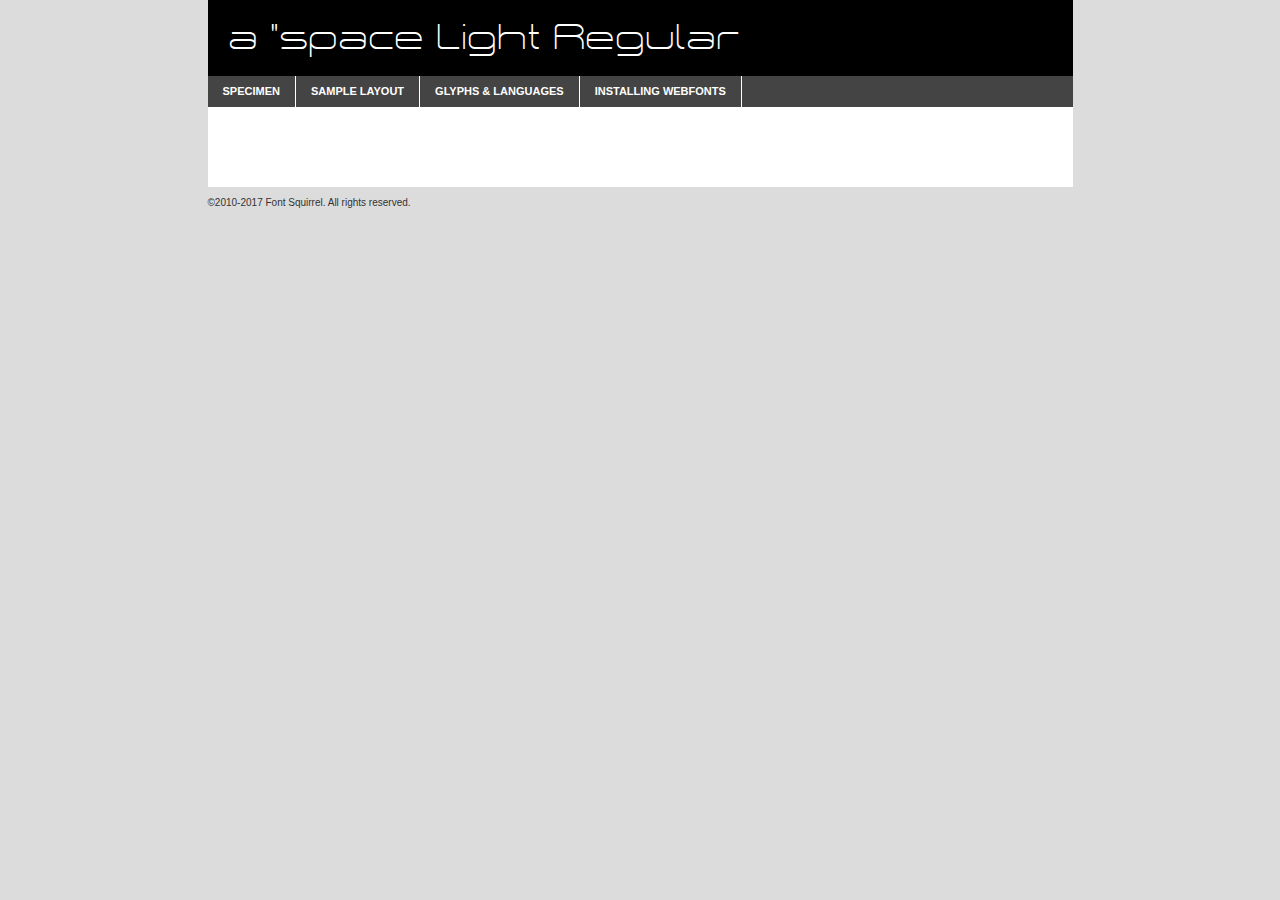
<file: fonts/aspacelight-yqpz-demo.html>
<!DOCTYPE html PUBLIC "-//W3C//DTD XHTML 1.0 Transitional//EN"
	"http://www.w3.org/TR/xhtml1/DTD/xhtml1-transitional.dtd">

<html xmlns="http://www.w3.org/1999/xhtml" xml:lang="en" lang="en">
<head>
	<meta http-equiv="Content-Type" content="text/html; charset=utf-8" />
	<script src="http://ajax.googleapis.com/ajax/libs/jquery/1.7.2/jquery.min.js" type="text/javascript" charset="utf-8"></script>
	<script type="text/javascript">
	(function($){$.fn.easyTabs=function(option){var param=jQuery.extend({fadeSpeed:"fast",defaultContent:1,activeClass:'active'},option);$(this).each(function(){var thisId="#"+this.id;if(param.defaultContent==''){param.defaultContent=1;}
	if(typeof param.defaultContent=="number")
	{var defaultTab=$(thisId+" .tabs li:eq("+(param.defaultContent-1)+") a").attr('href').substr(1);}else{var defaultTab=param.defaultContent;}
	$(thisId+" .tabs li a").each(function(){var tabToHide=$(this).attr('href').substr(1);$("#"+tabToHide).addClass('easytabs-tab-content');});hideAll();changeContent(defaultTab);function hideAll(){$(thisId+" .easytabs-tab-content").hide();}
	function changeContent(tabId){hideAll();$(thisId+" .tabs li").removeClass(param.activeClass);$(thisId+" .tabs li a[href=#"+tabId+"]").closest('li').addClass(param.activeClass);if(param.fadeSpeed!="none")
	{$(thisId+" #"+tabId).fadeIn(param.fadeSpeed);}else{$(thisId+" #"+tabId).show();}}
	$(thisId+" .tabs li").click(function(){var tabId=$(this).find('a').attr('href').substr(1);changeContent(tabId);return false;});});}})(jQuery);
	</script>
	<link rel="stylesheet" href="specimen_files/specimen_stylesheet.css" type="text/css" charset="utf-8" />
	<link rel="stylesheet" href="stylesheet.css" type="text/css" charset="utf-8" />

	<style type="text/css">
					body{
				font-family: 'aspace_lightregular';
							}
		</style>

	<title>a "space Light Regular Specimen</title>
	
	
	<script type="text/javascript" charset="utf-8">
		$(document).ready(function() {
			$('#container').easyTabs({defaultContent:1});
		});
	</script>
</head>

<body>
<div id="container">
	<div id="header">
		a "space Light Regular	</div>
	<ul class="tabs">
		<li><a href="#specimen">Specimen</a></li>
		<li><a href="#layout">Sample Layout</a></li>
				<li><a href="#glyphs">Glyphs &amp; Languages</a></li>
		<li><a href="#installing">Installing Webfonts</a></li>
		
	</ul>
	
	<div id="main_content">

		
			<div id="specimen">
		
				<div class="section">
					<div class="grid12 firstcol">
						<div class="huge">AaBb</div>
					</div>
				</div>
		
				<div class="section">
					<div class="glyph_range">A&#x200B;B&#x200b;C&#x200b;D&#x200b;E&#x200b;F&#x200b;G&#x200b;H&#x200b;I&#x200b;J&#x200b;K&#x200b;L&#x200b;M&#x200b;N&#x200b;O&#x200b;P&#x200b;Q&#x200b;R&#x200b;S&#x200b;T&#x200b;U&#x200b;V&#x200b;W&#x200b;X&#x200b;Y&#x200b;Z&#x200b;a&#x200b;b&#x200b;c&#x200b;d&#x200b;e&#x200b;f&#x200b;g&#x200b;h&#x200b;i&#x200b;j&#x200b;k&#x200b;l&#x200b;m&#x200b;n&#x200b;o&#x200b;p&#x200b;q&#x200b;r&#x200b;s&#x200b;t&#x200b;u&#x200b;v&#x200b;w&#x200b;x&#x200b;y&#x200b;z&#x200b;1&#x200b;2&#x200b;3&#x200b;4&#x200b;5&#x200b;6&#x200b;7&#x200b;8&#x200b;9&#x200b;0&#x200b;&amp;&#x200b;.&#x200b;,&#x200b;?&#x200b;!&#x200b;&#64;&#x200b;(&#x200b;)&#x200b;#&#x200b;$&#x200b;%&#x200b;*&#x200b;+&#x200b;-&#x200b;=&#x200b;:&#x200b;;</div>
				</div>
				<div class="section">
					<div class="grid12 firstcol">
						<table class="sample_table">
							<tr><td>10</td><td class="size10">abcdefghijklmnopqrstuvwxyzABCDEFGHIJKLMNOPQRSTUVWXYZ0123456789abcdefghijklmnopqrstuvwxyzABCDEFGHIJKLMNOPQRSTUVWXYZ0123456789abcdefghijklmnopqrstuvwxyzABCDEFGHIJKLMNOPQRSTUVWXYZ</td></tr>
							<tr><td>11</td><td class="size11">abcdefghijklmnopqrstuvwxyzABCDEFGHIJKLMNOPQRSTUVWXYZ0123456789abcdefghijklmnopqrstuvwxyzABCDEFGHIJKLMNOPQRSTUVWXYZ0123456789abcdefghijklmnopqrstuvwxyzABCDEFGHIJKLMNOPQRSTUVWXYZ</td></tr>
							<tr><td>12</td><td class="size12">abcdefghijklmnopqrstuvwxyzABCDEFGHIJKLMNOPQRSTUVWXYZ0123456789abcdefghijklmnopqrstuvwxyzABCDEFGHIJKLMNOPQRSTUVWXYZ0123456789abcdefghijklmnopqrstuvwxyzABCDEFGHIJKLMNOPQRSTUVWXYZ</td></tr>
							<tr><td>13</td><td class="size13">abcdefghijklmnopqrstuvwxyzABCDEFGHIJKLMNOPQRSTUVWXYZ0123456789abcdefghijklmnopqrstuvwxyzABCDEFGHIJKLMNOPQRSTUVWXYZ0123456789abcdefghijklmnopqrstuvwxyzABCDEFGHIJKLMNOPQRSTUVWXYZ</td></tr>
							<tr><td>14</td><td class="size14">abcdefghijklmnopqrstuvwxyzABCDEFGHIJKLMNOPQRSTUVWXYZ0123456789abcdefghijklmnopqrstuvwxyzABCDEFGHIJKLMNOPQRSTUVWXYZ0123456789abcdefghijklmnopqrstuvwxyzABCDEFGHIJKLMNOPQRSTUVWXYZ</td></tr>
							<tr><td>16</td><td class="size16">abcdefghijklmnopqrstuvwxyzABCDEFGHIJKLMNOPQRSTUVWXYZ0123456789abcdefghijklmnopqrstuvwxyzABCDEFGHIJKLMNOPQRSTUVWXYZ</td></tr>
							<tr><td>18</td><td class="size18">abcdefghijklmnopqrstuvwxyzABCDEFGHIJKLMNOPQRSTUVWXYZ0123456789abcdefghijklmnopqrstuvwxyzABCDEFGHIJKLMNOPQRSTUVWXYZ</td></tr>
							<tr><td>20</td><td class="size20">abcdefghijklmnopqrstuvwxyzABCDEFGHIJKLMNOPQRSTUVWXYZ0123456789abcdefghijklmnopqrstuvwxyzABCDEFGHIJKLMNOPQRSTUVWXYZ</td></tr>
							<tr><td>24</td><td class="size24">abcdefghijklmnopqrstuvwxyzABCDEFGHIJKLMNOPQRSTUVWXYZ0123456789abcdefghijklmnopqrstuvwxyzABCDEFGHIJKLMNOPQRSTUVWXYZ</td></tr>
							<tr><td>30</td><td class="size30">abcdefghijklmnopqrstuvwxyzABCDEFGHIJKLMNOPQRSTUVWXYZ0123456789abcdefghijklmnopqrstuvwxyzABCDEFGHIJKLMNOPQRSTUVWXYZ</td></tr>
							<tr><td>36</td><td class="size36">abcdefghijklmnopqrstuvwxyzABCDEFGHIJKLMNOPQRSTUVWXYZ0123456789abcdefghijklmnopqrstuvwxyzABCDEFGHIJKLMNOPQRSTUVWXYZ</td></tr>
							<tr><td>48</td><td class="size48">abcdefghijklmnopqrstuvwxyzABCDEFGHIJKLMNOPQRSTUVWXYZ0123456789abcdefghijklmnopqrstuvwxyzABCDEFGHIJKLMNOPQRSTUVWXYZ</td></tr>
							<tr><td>60</td><td class="size60">abcdefghijklmnopqrstuvwxyzABCDEFGHIJKLMNOPQRSTUVWXYZ0123456789abcdefghijklmnopqrstuvwxyzABCDEFGHIJKLMNOPQRSTUVWXYZ</td></tr>
							<tr><td>72</td><td class="size72">abcdefghijklmnopqrstuvwxyzABCDEFGHIJKLMNOPQRSTUVWXYZ0123456789abcdefghijklmnopqrstuvwxyzABCDEFGHIJKLMNOPQRSTUVWXYZ</td></tr>
							<tr><td>90</td><td class="size90">abcdefghijklmnopqrstuvwxyzABCDEFGHIJKLMNOPQRSTUVWXYZ0123456789abcdefghijklmnopqrstuvwxyzABCDEFGHIJKLMNOPQRSTUVWXYZ</td></tr>
						</table>
				
					</div>
			
				</div>
		
		
		
								<div class="section" id="bodycomparison">


										<div id="xheight">
				<div class="fontbody">&#x25FC;&#x25FC;&#x25FC;&#x25FC;&#x25FC;&#x25FC;&#x25FC;&#x25FC;&#x25FC;&#x25FC;&#x25FC;&#x25FC;&#x25FC;&#x25FC;&#x25FC;&#x25FC;&#x25FC;&#x25FC;&#x25FC;&#x25FC;&#x25FC;&#x25FC;&#x25FC;&#x25FC;&#x25FC;&#x25FC;&#x25FC;&#x25FC;&#x25FC;&#x25FC;&#x25FC;&#x25FC;&#x25FC;&#x25FC;&#x25FC;&#x25FC;&#x25FC;&#x25FC;&#x25FC;&#x25FC;&#x25FC;&#x25FC;&#x25FC;&#x25FC;&#x25FC;&#x25FC;&#x25FC;&#x25FC;&#x25FC;&#x25FC;&#x25FC;&#x25FC;&#x25FC;&#x25FC;&#x25FC;&#x25FC;&#x25FC;&#x25FC;&#x25FC;&#x25FC;&#x25FC;&#x25FC;&#x25FC;&#x25FC;&#x25FC;&#x25FC;&#x25FC;&#x25FC;&#x25FC;&#x25FC;&#x25FC;&#x25FC;&#x25FC;&#x25FC;&#x25FC;&#x25FC;&#x25FC;&#x25FC;&#x25FC;&#x25FC;&#x25FC;&#x25FC;&#x25FC;&#x25FC;&#x25FC;&#x25FC;&#x25FC;&#x25FC;&#x25FC;&#x25FC;&#x25FC;&#x25FC;&#x25FC;&#x25FC;&#x25FC;&#x25FC;&#x25FC;&#x25FC;&#x25FC;body</div><div class="arialbody">body</div><div class="verdanabody">body</div><div class="georgiabody">body</div></div>
										<div class="fontbody" style="z-index:1">
											body<span>a "space Light Regular</span>
										</div>
										<div class="arialbody" style="z-index:1">
											body<span>Arial</span>
										</div>
										<div class="verdanabody" style="z-index:1">
											body<span>Verdana</span>
										</div>
										<div class="georgiabody" style="z-index:1">
											body<span>Georgia</span>
										</div>



								</div>
		
		
				<div class="section psample psample_row1" id="">
					
					<div class="grid2 firstcol">
						<p class="size10"><span>10.</span>Aenean lacinia bibendum nulla sed consectetur. Fusce dapibus, tellus ac cursus commodo, tortor mauris condimentum nibh, ut fermentum massa justo sit amet risus. Nullam id dolor id nibh ultricies vehicula ut id elit. Cum sociis natoque penatibus et magnis dis parturient montes, nascetur ridiculus mus. Nulla vitae elit libero, a pharetra augue.</p>
			
					</div>
					<div class="grid3">
						<p class="size11"><span>11.</span>Aenean lacinia bibendum nulla sed consectetur. Fusce dapibus, tellus ac cursus commodo, tortor mauris condimentum nibh, ut fermentum massa justo sit amet risus. Nullam id dolor id nibh ultricies vehicula ut id elit. Cum sociis natoque penatibus et magnis dis parturient montes, nascetur ridiculus mus. Nulla vitae elit libero, a pharetra augue.</p>
			
					</div>
					<div class="grid3">
						<p class="size12"><span>12.</span>Aenean lacinia bibendum nulla sed consectetur. Fusce dapibus, tellus ac cursus commodo, tortor mauris condimentum nibh, ut fermentum massa justo sit amet risus. Nullam id dolor id nibh ultricies vehicula ut id elit. Cum sociis natoque penatibus et magnis dis parturient montes, nascetur ridiculus mus. Nulla vitae elit libero, a pharetra augue.</p>
			
					</div>
					<div class="grid4">
						<p class="size13"><span>13.</span>Aenean lacinia bibendum nulla sed consectetur. Fusce dapibus, tellus ac cursus commodo, tortor mauris condimentum nibh, ut fermentum massa justo sit amet risus. Nullam id dolor id nibh ultricies vehicula ut id elit. Cum sociis natoque penatibus et magnis dis parturient montes, nascetur ridiculus mus. Nulla vitae elit libero, a pharetra augue.</p>
			
					</div>
					<div class="white_blend"></div>
					
				</div>
				<div class="section psample psample_row2" id="">
					<div class="grid3 firstcol">
						<p class="size14"><span>14.</span>Aenean lacinia bibendum nulla sed consectetur. Fusce dapibus, tellus ac cursus commodo, tortor mauris condimentum nibh, ut fermentum massa justo sit amet risus. Nullam id dolor id nibh ultricies vehicula ut id elit. Cum sociis natoque penatibus et magnis dis parturient montes, nascetur ridiculus mus. Nulla vitae elit libero, a pharetra augue.</p>
			
					</div>
					<div class="grid4">
						<p class="size16"><span>16.</span>Aenean lacinia bibendum nulla sed consectetur. Fusce dapibus, tellus ac cursus commodo, tortor mauris condimentum nibh, ut fermentum massa justo sit amet risus. Nullam id dolor id nibh ultricies vehicula ut id elit. Cum sociis natoque penatibus et magnis dis parturient montes, nascetur ridiculus mus. Nulla vitae elit libero, a pharetra augue.</p>
			
					</div>
					<div class="grid5">
						<p class="size18"><span>18.</span>Aenean lacinia bibendum nulla sed consectetur. Fusce dapibus, tellus ac cursus commodo, tortor mauris condimentum nibh, ut fermentum massa justo sit amet risus. Nullam id dolor id nibh ultricies vehicula ut id elit. Cum sociis natoque penatibus et magnis dis parturient montes, nascetur ridiculus mus. Nulla vitae elit libero, a pharetra augue.</p>
			
					</div>

					<div class="white_blend"></div>

				</div>
				
				<div class="section psample psample_row3" id="">
					<div class="grid5 firstcol">
						<p class="size20"><span>20.</span>Aenean lacinia bibendum nulla sed consectetur. Fusce dapibus, tellus ac cursus commodo, tortor mauris condimentum nibh, ut fermentum massa justo sit amet risus. Nullam id dolor id nibh ultricies vehicula ut id elit. Cum sociis natoque penatibus et magnis dis parturient montes, nascetur ridiculus mus. Nulla vitae elit libero, a pharetra augue.</p>
					</div>
					<div class="grid7">
						<p class="size24"><span>24.</span>Aenean lacinia bibendum nulla sed consectetur. Fusce dapibus, tellus ac cursus commodo, tortor mauris condimentum nibh, ut fermentum massa justo sit amet risus. Nullam id dolor id nibh ultricies vehicula ut id elit. Cum sociis natoque penatibus et magnis dis parturient montes, nascetur ridiculus mus. Nulla vitae elit libero, a pharetra augue.</p>
					</div>
					
					<div class="white_blend"></div>
					
				</div>
				
				<div class="section psample psample_row4" id="">
					<div class="grid12 firstcol">
						<p class="size30"><span>30.</span>Aenean lacinia bibendum nulla sed consectetur. Fusce dapibus, tellus ac cursus commodo, tortor mauris condimentum nibh, ut fermentum massa justo sit amet risus. Nullam id dolor id nibh ultricies vehicula ut id elit. Cum sociis natoque penatibus et magnis dis parturient montes, nascetur ridiculus mus. Nulla vitae elit libero, a pharetra augue.</p>
					</div>
					<div class="white_blend"></div>
					
				</div>
				
				
				
				<div class="section psample psample_row1 fullreverse">
					<div class="grid2 firstcol">
						<p class="size10"><span>10.</span>Aenean lacinia bibendum nulla sed consectetur. Fusce dapibus, tellus ac cursus commodo, tortor mauris condimentum nibh, ut fermentum massa justo sit amet risus. Nullam id dolor id nibh ultricies vehicula ut id elit. Cum sociis natoque penatibus et magnis dis parturient montes, nascetur ridiculus mus. Nulla vitae elit libero, a pharetra augue.</p>
			
					</div>
					<div class="grid3">
						<p class="size11"><span>11.</span>Aenean lacinia bibendum nulla sed consectetur. Fusce dapibus, tellus ac cursus commodo, tortor mauris condimentum nibh, ut fermentum massa justo sit amet risus. Nullam id dolor id nibh ultricies vehicula ut id elit. Cum sociis natoque penatibus et magnis dis parturient montes, nascetur ridiculus mus. Nulla vitae elit libero, a pharetra augue.</p>
			
					</div>
					<div class="grid3">
						<p class="size12"><span>12.</span>Aenean lacinia bibendum nulla sed consectetur. Fusce dapibus, tellus ac cursus commodo, tortor mauris condimentum nibh, ut fermentum massa justo sit amet risus. Nullam id dolor id nibh ultricies vehicula ut id elit. Cum sociis natoque penatibus et magnis dis parturient montes, nascetur ridiculus mus. Nulla vitae elit libero, a pharetra augue.</p>
			
					</div>
					<div class="grid4">
						<p class="size13"><span>13.</span>Aenean lacinia bibendum nulla sed consectetur. Fusce dapibus, tellus ac cursus commodo, tortor mauris condimentum nibh, ut fermentum massa justo sit amet risus. Nullam id dolor id nibh ultricies vehicula ut id elit. Cum sociis natoque penatibus et magnis dis parturient montes, nascetur ridiculus mus. Nulla vitae elit libero, a pharetra augue.</p>
			
					</div>
					<div class="black_blend"></div>
					
				</div>
				
				<div class="section psample psample_row2 fullreverse">
					<div class="grid3 firstcol">
						<p class="size14"><span>14.</span>Aenean lacinia bibendum nulla sed consectetur. Fusce dapibus, tellus ac cursus commodo, tortor mauris condimentum nibh, ut fermentum massa justo sit amet risus. Nullam id dolor id nibh ultricies vehicula ut id elit. Cum sociis natoque penatibus et magnis dis parturient montes, nascetur ridiculus mus. Nulla vitae elit libero, a pharetra augue.</p>
			
					</div>
					<div class="grid4">
						<p class="size16"><span>16.</span>Aenean lacinia bibendum nulla sed consectetur. Fusce dapibus, tellus ac cursus commodo, tortor mauris condimentum nibh, ut fermentum massa justo sit amet risus. Nullam id dolor id nibh ultricies vehicula ut id elit. Cum sociis natoque penatibus et magnis dis parturient montes, nascetur ridiculus mus. Nulla vitae elit libero, a pharetra augue.</p>
			
					</div>
					<div class="grid5">
						<p class="size18"><span>18.</span>Aenean lacinia bibendum nulla sed consectetur. Fusce dapibus, tellus ac cursus commodo, tortor mauris condimentum nibh, ut fermentum massa justo sit amet risus. Nullam id dolor id nibh ultricies vehicula ut id elit. Cum sociis natoque penatibus et magnis dis parturient montes, nascetur ridiculus mus. Nulla vitae elit libero, a pharetra augue.</p>
			
					</div>
					<div class="black_blend"></div>

				</div>
				
				<div class="section psample fullreverse psample_row3" id="">
					<div class="grid5 firstcol">
						<p class="size20"><span>20.</span>Aenean lacinia bibendum nulla sed consectetur. Fusce dapibus, tellus ac cursus commodo, tortor mauris condimentum nibh, ut fermentum massa justo sit amet risus. Nullam id dolor id nibh ultricies vehicula ut id elit. Cum sociis natoque penatibus et magnis dis parturient montes, nascetur ridiculus mus. Nulla vitae elit libero, a pharetra augue.</p>
					</div>
					<div class="grid7">
						<p class="size24"><span>24.</span>Aenean lacinia bibendum nulla sed consectetur. Fusce dapibus, tellus ac cursus commodo, tortor mauris condimentum nibh, ut fermentum massa justo sit amet risus. Nullam id dolor id nibh ultricies vehicula ut id elit. Cum sociis natoque penatibus et magnis dis parturient montes, nascetur ridiculus mus. Nulla vitae elit libero, a pharetra augue.</p>
					</div>
					
					<div class="black_blend"></div>
					
				</div>
				
				<div class="section psample fullreverse psample_row4" id="" style="border-bottom: 20px #000 solid;">
					<div class="grid12 firstcol">
						<p class="size30"><span>30.</span>Aenean lacinia bibendum nulla sed consectetur. Fusce dapibus, tellus ac cursus commodo, tortor mauris condimentum nibh, ut fermentum massa justo sit amet risus. Nullam id dolor id nibh ultricies vehicula ut id elit. Cum sociis natoque penatibus et magnis dis parturient montes, nascetur ridiculus mus. Nulla vitae elit libero, a pharetra augue.</p>
					</div>
					<div class="black_blend"></div>
					
				</div>
				
				
				
				
			</div>
			
			<div id="layout">
				
				<div class="section">
					
					<div class="grid12 firstcol">
						<h1>Lorem Ipsum Dolor</h1>
						<h2>Etiam porta sem malesuada magna mollis euismod</h2>
						
						<p class="byline">By <a href="#link">Aenean Lacinia</a></p>
					</div>
				</div>
				<div class="section">
					<div class="grid8 firstcol">
						<p class="large">Donec sed odio dui. Morbi leo risus, porta ac consectetur ac, vestibulum at eros. Fusce dapibus, tellus ac cursus commodo, tortor mauris condimentum nibh, ut fermentum massa justo sit amet risus. </p>

						
						<h3>Pellentesque ornare sem</h3>

						<p>Maecenas sed diam eget risus varius blandit sit amet non magna. Maecenas faucibus mollis interdum. Donec ullamcorper nulla non metus auctor fringilla. Nullam id dolor id nibh ultricies vehicula ut id elit. Nullam id dolor id nibh ultricies vehicula ut id elit. </p>

						<p>Aenean eu leo quam. Pellentesque ornare sem lacinia quam venenatis vestibulum. Lorem ipsum dolor sit amet, consectetur adipiscing elit. Cum sociis natoque penatibus et magnis dis parturient montes, nascetur ridiculus mus. </p>

						<p>Nulla vitae elit libero, a pharetra augue. Praesent commodo cursus magna, vel scelerisque nisl consectetur et. Aenean lacinia bibendum nulla sed consectetur. </p>

						<p>Nullam quis risus eget urna mollis ornare vel eu leo. Nullam quis risus eget urna mollis ornare vel eu leo. Maecenas sed diam eget risus varius blandit sit amet non magna. Donec ullamcorper nulla non metus auctor fringilla. </p>

						<h3>Cras mattis consectetur</h3>

						<p>Aenean eu leo quam. Pellentesque ornare sem lacinia quam venenatis vestibulum. Aenean lacinia bibendum nulla sed consectetur. Integer posuere erat a ante venenatis dapibus posuere velit aliquet. Cras mattis consectetur purus sit amet fermentum. </p>

						<p>Nullam id dolor id nibh ultricies vehicula ut id elit. Nullam quis risus eget urna mollis ornare vel eu leo. Cras mattis consectetur purus sit amet fermentum.</p>
					</div>
					
					<div class="grid4 sidebar">
						
						<div class="box reverse">
							<p class="last">Nullam quis risus eget urna mollis ornare vel eu leo. Donec ullamcorper nulla non metus auctor fringilla. Cras mattis consectetur purus sit amet fermentum. Sed posuere consectetur est at lobortis. Lorem ipsum dolor sit amet, consectetur adipiscing elit. </p>
						</div>
						
						<p class="caption">Maecenas sed diam eget risus varius.</p>

						<p>Vestibulum id ligula porta felis euismod semper. Integer posuere erat a ante venenatis dapibus posuere velit aliquet. Vestibulum id ligula porta felis euismod semper. Sed posuere consectetur est at lobortis. Maecenas sed diam eget risus varius blandit sit amet non magna. Fusce dapibus, tellus ac cursus commodo, tortor mauris condimentum nibh, ut fermentum massa justo sit amet risus. </p>

					

						<p>Duis mollis, est non commodo luctus, nisi erat porttitor ligula, eget lacinia odio sem nec elit. Aenean lacinia bibendum nulla sed consectetur. Vivamus sagittis lacus vel augue laoreet rutrum faucibus dolor auctor. Aenean lacinia bibendum nulla sed consectetur. Nullam quis risus eget urna mollis ornare vel eu leo. </p>

						<p>Praesent commodo cursus magna, vel scelerisque nisl consectetur et. Donec ullamcorper nulla non metus auctor fringilla. Maecenas faucibus mollis interdum. Fusce dapibus, tellus ac cursus commodo, tortor mauris condimentum nibh, ut fermentum massa justo sit amet risus. </p>

					</div>
				</div>
				
			</div>


			



		<div id="glyphs">
			<div class="section">
				<div class="grid12 firstcol">
			
				<h1>Language Support</h1>
				<p>The subset of a "space Light Regular in this kit supports the following languages:<br />
			
					Albanian, Basque, Breton, Chamorro, Danish, Dutch, English, Faroese, Finnish, French, Frisian, Galician, German, Icelandic, Italian, Malagasy, Norwegian, Portuguese, Spanish, Alsatian, Aragonese, Arapaho, Arrernte, Asturian, Aymara, Bislama, Cebuano, Corsican, Fijian, French_creole, Genoese, Gilbertese, Greenlandic, Haitian_creole, Hiligaynon, Hmong, Hopi, Ibanag, Iloko_ilokano, Indonesian, Interglossa_glosa, Interlingua, Irish_gaelic, Jerriais, Lojban, Lombard, Luxembourgeois, Manx, Mohawk, Norfolk_pitcairnese, Occitan, Oromo, Pangasinan, Papiamento, Piedmontese, Potawatomi, Rhaeto-romance, Romansh, Rotokas, Sami_lule, Samoan, Sardinian, Scots_gaelic, Seychelles_creole, Shona, Sicilian, Somali, Southern_ndebele, Swahili, Swati_swazi, Tagalog_filipino_pilipino, Tetum, Tok_pisin, Uyghur_latinized, Volapuk, Walloon, Warlpiri, Xhosa, Yapese, Zulu, Latinbasic, Ubasic, Demo				</p>
				<h1>Glyph Chart</h1>
				<p>The subset of a "space Light Regular in this kit includes all the glyphs listed below. Unicode entities are included above each glyph to help you insert individual characters into your layout.</p>
				<div id="glyph_chart">
			
																				 <div><p>&amp;#29;</p>&#29;</div>
																				 <div><p>&amp;#13;</p>&#13;</div>
																				 <div><p>&amp;#29;</p>&#29;</div>
																				 <div><p>&amp;#32;</p>&#32;</div>
																				 <div><p>&amp;#33;</p>&#33;</div>
																				 <div><p>&amp;#34;</p>&#34;</div>
																				 <div><p>&amp;#35;</p>&#35;</div>
																				 <div><p>&amp;#36;</p>&#36;</div>
																				 <div><p>&amp;#37;</p>&#37;</div>
																				 <div><p>&amp;#38;</p>&#38;</div>
																				 <div><p>&amp;#39;</p>&#39;</div>
																				 <div><p>&amp;#40;</p>&#40;</div>
																				 <div><p>&amp;#41;</p>&#41;</div>
																				 <div><p>&amp;#42;</p>&#42;</div>
																				 <div><p>&amp;#43;</p>&#43;</div>
																				 <div><p>&amp;#44;</p>&#44;</div>
																				 <div><p>&amp;#45;</p>&#45;</div>
																				 <div><p>&amp;#46;</p>&#46;</div>
																				 <div><p>&amp;#47;</p>&#47;</div>
																				 <div><p>&amp;#48;</p>&#48;</div>
																				 <div><p>&amp;#49;</p>&#49;</div>
																				 <div><p>&amp;#50;</p>&#50;</div>
																				 <div><p>&amp;#51;</p>&#51;</div>
																				 <div><p>&amp;#52;</p>&#52;</div>
																				 <div><p>&amp;#53;</p>&#53;</div>
																				 <div><p>&amp;#54;</p>&#54;</div>
																				 <div><p>&amp;#55;</p>&#55;</div>
																				 <div><p>&amp;#56;</p>&#56;</div>
																				 <div><p>&amp;#57;</p>&#57;</div>
																				 <div><p>&amp;#58;</p>&#58;</div>
																				 <div><p>&amp;#59;</p>&#59;</div>
																				 <div><p>&amp;#60;</p>&#60;</div>
																				 <div><p>&amp;#61;</p>&#61;</div>
																				 <div><p>&amp;#62;</p>&#62;</div>
																				 <div><p>&amp;#63;</p>&#63;</div>
																				 <div><p>&amp;#64;</p>&#64;</div>
																				 <div><p>&amp;#65;</p>&#65;</div>
																				 <div><p>&amp;#66;</p>&#66;</div>
																				 <div><p>&amp;#67;</p>&#67;</div>
																				 <div><p>&amp;#68;</p>&#68;</div>
																				 <div><p>&amp;#69;</p>&#69;</div>
																				 <div><p>&amp;#70;</p>&#70;</div>
																				 <div><p>&amp;#71;</p>&#71;</div>
																				 <div><p>&amp;#72;</p>&#72;</div>
																				 <div><p>&amp;#73;</p>&#73;</div>
																				 <div><p>&amp;#74;</p>&#74;</div>
																				 <div><p>&amp;#75;</p>&#75;</div>
																				 <div><p>&amp;#76;</p>&#76;</div>
																				 <div><p>&amp;#77;</p>&#77;</div>
																				 <div><p>&amp;#78;</p>&#78;</div>
																				 <div><p>&amp;#79;</p>&#79;</div>
																				 <div><p>&amp;#80;</p>&#80;</div>
																				 <div><p>&amp;#81;</p>&#81;</div>
																				 <div><p>&amp;#82;</p>&#82;</div>
																				 <div><p>&amp;#83;</p>&#83;</div>
																				 <div><p>&amp;#84;</p>&#84;</div>
																				 <div><p>&amp;#85;</p>&#85;</div>
																				 <div><p>&amp;#86;</p>&#86;</div>
																				 <div><p>&amp;#87;</p>&#87;</div>
																				 <div><p>&amp;#88;</p>&#88;</div>
																				 <div><p>&amp;#89;</p>&#89;</div>
																				 <div><p>&amp;#90;</p>&#90;</div>
																				 <div><p>&amp;#91;</p>&#91;</div>
																				 <div><p>&amp;#92;</p>&#92;</div>
																				 <div><p>&amp;#93;</p>&#93;</div>
																				 <div><p>&amp;#94;</p>&#94;</div>
																				 <div><p>&amp;#95;</p>&#95;</div>
																				 <div><p>&amp;#96;</p>&#96;</div>
																				 <div><p>&amp;#97;</p>&#97;</div>
																				 <div><p>&amp;#98;</p>&#98;</div>
																				 <div><p>&amp;#99;</p>&#99;</div>
																				 <div><p>&amp;#100;</p>&#100;</div>
																				 <div><p>&amp;#101;</p>&#101;</div>
																				 <div><p>&amp;#102;</p>&#102;</div>
																				 <div><p>&amp;#103;</p>&#103;</div>
																				 <div><p>&amp;#104;</p>&#104;</div>
																				 <div><p>&amp;#105;</p>&#105;</div>
																				 <div><p>&amp;#106;</p>&#106;</div>
																				 <div><p>&amp;#107;</p>&#107;</div>
																				 <div><p>&amp;#108;</p>&#108;</div>
																				 <div><p>&amp;#109;</p>&#109;</div>
																				 <div><p>&amp;#110;</p>&#110;</div>
																				 <div><p>&amp;#111;</p>&#111;</div>
																				 <div><p>&amp;#112;</p>&#112;</div>
																				 <div><p>&amp;#113;</p>&#113;</div>
																				 <div><p>&amp;#114;</p>&#114;</div>
																				 <div><p>&amp;#115;</p>&#115;</div>
																				 <div><p>&amp;#116;</p>&#116;</div>
																				 <div><p>&amp;#117;</p>&#117;</div>
																				 <div><p>&amp;#118;</p>&#118;</div>
																				 <div><p>&amp;#119;</p>&#119;</div>
																				 <div><p>&amp;#120;</p>&#120;</div>
																				 <div><p>&amp;#121;</p>&#121;</div>
																				 <div><p>&amp;#122;</p>&#122;</div>
																				 <div><p>&amp;#123;</p>&#123;</div>
																				 <div><p>&amp;#124;</p>&#124;</div>
																				 <div><p>&amp;#125;</p>&#125;</div>
																				 <div><p>&amp;#126;</p>&#126;</div>
																				 <div><p>&amp;#160;</p>&#160;</div>
																				 <div><p>&amp;#161;</p>&#161;</div>
																				 <div><p>&amp;#162;</p>&#162;</div>
																				 <div><p>&amp;#163;</p>&#163;</div>
																				 <div><p>&amp;#164;</p>&#164;</div>
																				 <div><p>&amp;#165;</p>&#165;</div>
																				 <div><p>&amp;#166;</p>&#166;</div>
																				 <div><p>&amp;#167;</p>&#167;</div>
																				 <div><p>&amp;#168;</p>&#168;</div>
																				 <div><p>&amp;#169;</p>&#169;</div>
																				 <div><p>&amp;#170;</p>&#170;</div>
																				 <div><p>&amp;#171;</p>&#171;</div>
																				 <div><p>&amp;#172;</p>&#172;</div>
																				 <div><p>&amp;#173;</p>&#173;</div>
																				 <div><p>&amp;#174;</p>&#174;</div>
																				 <div><p>&amp;#175;</p>&#175;</div>
																				 <div><p>&amp;#176;</p>&#176;</div>
																				 <div><p>&amp;#177;</p>&#177;</div>
																				 <div><p>&amp;#178;</p>&#178;</div>
																				 <div><p>&amp;#179;</p>&#179;</div>
																				 <div><p>&amp;#180;</p>&#180;</div>
																				 <div><p>&amp;#181;</p>&#181;</div>
																				 <div><p>&amp;#182;</p>&#182;</div>
																				 <div><p>&amp;#183;</p>&#183;</div>
																				 <div><p>&amp;#184;</p>&#184;</div>
																				 <div><p>&amp;#185;</p>&#185;</div>
																				 <div><p>&amp;#186;</p>&#186;</div>
																				 <div><p>&amp;#187;</p>&#187;</div>
																				 <div><p>&amp;#188;</p>&#188;</div>
																				 <div><p>&amp;#189;</p>&#189;</div>
																				 <div><p>&amp;#190;</p>&#190;</div>
																				 <div><p>&amp;#191;</p>&#191;</div>
																				 <div><p>&amp;#192;</p>&#192;</div>
																				 <div><p>&amp;#193;</p>&#193;</div>
																				 <div><p>&amp;#194;</p>&#194;</div>
																				 <div><p>&amp;#195;</p>&#195;</div>
																				 <div><p>&amp;#196;</p>&#196;</div>
																				 <div><p>&amp;#197;</p>&#197;</div>
																				 <div><p>&amp;#198;</p>&#198;</div>
																				 <div><p>&amp;#199;</p>&#199;</div>
																				 <div><p>&amp;#200;</p>&#200;</div>
																				 <div><p>&amp;#201;</p>&#201;</div>
																				 <div><p>&amp;#202;</p>&#202;</div>
																				 <div><p>&amp;#203;</p>&#203;</div>
																				 <div><p>&amp;#204;</p>&#204;</div>
																				 <div><p>&amp;#205;</p>&#205;</div>
																				 <div><p>&amp;#206;</p>&#206;</div>
																				 <div><p>&amp;#207;</p>&#207;</div>
																				 <div><p>&amp;#208;</p>&#208;</div>
																				 <div><p>&amp;#209;</p>&#209;</div>
																				 <div><p>&amp;#210;</p>&#210;</div>
																				 <div><p>&amp;#211;</p>&#211;</div>
																				 <div><p>&amp;#212;</p>&#212;</div>
																				 <div><p>&amp;#213;</p>&#213;</div>
																				 <div><p>&amp;#214;</p>&#214;</div>
																				 <div><p>&amp;#215;</p>&#215;</div>
																				 <div><p>&amp;#216;</p>&#216;</div>
																				 <div><p>&amp;#217;</p>&#217;</div>
																				 <div><p>&amp;#218;</p>&#218;</div>
																				 <div><p>&amp;#219;</p>&#219;</div>
																				 <div><p>&amp;#220;</p>&#220;</div>
																				 <div><p>&amp;#221;</p>&#221;</div>
																				 <div><p>&amp;#222;</p>&#222;</div>
																				 <div><p>&amp;#223;</p>&#223;</div>
																				 <div><p>&amp;#224;</p>&#224;</div>
																				 <div><p>&amp;#225;</p>&#225;</div>
																				 <div><p>&amp;#226;</p>&#226;</div>
																				 <div><p>&amp;#227;</p>&#227;</div>
																				 <div><p>&amp;#228;</p>&#228;</div>
																				 <div><p>&amp;#229;</p>&#229;</div>
																				 <div><p>&amp;#230;</p>&#230;</div>
																				 <div><p>&amp;#231;</p>&#231;</div>
																				 <div><p>&amp;#232;</p>&#232;</div>
																				 <div><p>&amp;#233;</p>&#233;</div>
																				 <div><p>&amp;#234;</p>&#234;</div>
																				 <div><p>&amp;#235;</p>&#235;</div>
																				 <div><p>&amp;#236;</p>&#236;</div>
																				 <div><p>&amp;#237;</p>&#237;</div>
																				 <div><p>&amp;#238;</p>&#238;</div>
																				 <div><p>&amp;#239;</p>&#239;</div>
																				 <div><p>&amp;#240;</p>&#240;</div>
																				 <div><p>&amp;#241;</p>&#241;</div>
																				 <div><p>&amp;#242;</p>&#242;</div>
																				 <div><p>&amp;#243;</p>&#243;</div>
																				 <div><p>&amp;#244;</p>&#244;</div>
																				 <div><p>&amp;#245;</p>&#245;</div>
																				 <div><p>&amp;#246;</p>&#246;</div>
																				 <div><p>&amp;#247;</p>&#247;</div>
																				 <div><p>&amp;#248;</p>&#248;</div>
																				 <div><p>&amp;#249;</p>&#249;</div>
																				 <div><p>&amp;#250;</p>&#250;</div>
																				 <div><p>&amp;#251;</p>&#251;</div>
																				 <div><p>&amp;#252;</p>&#252;</div>
																				 <div><p>&amp;#253;</p>&#253;</div>
																				 <div><p>&amp;#254;</p>&#254;</div>
																				 <div><p>&amp;#255;</p>&#255;</div>
																				 <div><p>&amp;#338;</p>&#338;</div>
																				 <div><p>&amp;#339;</p>&#339;</div>
																				 <div><p>&amp;#376;</p>&#376;</div>
																				 <div><p>&amp;#710;</p>&#710;</div>
																				 <div><p>&amp;#732;</p>&#732;</div>
																				 <div><p>&amp;#8192;</p>&#8192;</div>
																				 <div><p>&amp;#8193;</p>&#8193;</div>
																				 <div><p>&amp;#8194;</p>&#8194;</div>
																				 <div><p>&amp;#8195;</p>&#8195;</div>
																				 <div><p>&amp;#8196;</p>&#8196;</div>
																				 <div><p>&amp;#8197;</p>&#8197;</div>
																				 <div><p>&amp;#8198;</p>&#8198;</div>
																				 <div><p>&amp;#8199;</p>&#8199;</div>
																				 <div><p>&amp;#8200;</p>&#8200;</div>
																				 <div><p>&amp;#8201;</p>&#8201;</div>
																				 <div><p>&amp;#8202;</p>&#8202;</div>
																				 <div><p>&amp;#8208;</p>&#8208;</div>
																				 <div><p>&amp;#8209;</p>&#8209;</div>
																				 <div><p>&amp;#8210;</p>&#8210;</div>
																				 <div><p>&amp;#8211;</p>&#8211;</div>
																				 <div><p>&amp;#8212;</p>&#8212;</div>
																				 <div><p>&amp;#8216;</p>&#8216;</div>
																				 <div><p>&amp;#8217;</p>&#8217;</div>
																				 <div><p>&amp;#8218;</p>&#8218;</div>
																				 <div><p>&amp;#8220;</p>&#8220;</div>
																				 <div><p>&amp;#8221;</p>&#8221;</div>
																				 <div><p>&amp;#8222;</p>&#8222;</div>
																				 <div><p>&amp;#8226;</p>&#8226;</div>
																				 <div><p>&amp;#8230;</p>&#8230;</div>
																				 <div><p>&amp;#8239;</p>&#8239;</div>
																				 <div><p>&amp;#8249;</p>&#8249;</div>
																				 <div><p>&amp;#8250;</p>&#8250;</div>
																				 <div><p>&amp;#8287;</p>&#8287;</div>
																				 <div><p>&amp;#8364;</p>&#8364;</div>
																				 <div><p>&amp;#8482;</p>&#8482;</div>
																				 <div><p>&amp;#9724;</p>&#9724;</div>
																																						</div>	
				</div>
		
		
			</div>
		</div>
		
		
		<div id="specs">
			
		</div>
	
		<div id="installing">
			<div class="section">
				<div class="grid7 firstcol">
					<h1>Installing Webfonts</h1>
					
					<p>Webfonts are supported by all major browser platforms but not all in the same way. There are currently four different font formats that must be included in order to target all browsers. This includes TTF, WOFF, EOT and SVG.</p>
					
					<h2>1. Upload your webfonts</h2>
					<p>You must upload your webfont kit to your website. They should be in or near the same directory as your CSS files.</p>
					
					<h2>2. Include the webfont stylesheet</h2>
					<p>A special CSS @font-face declaration helps the various browsers select the appropriate font it needs without causing you a bunch of headaches. Learn more about this syntax by reading the <a href="https://www.fontspring.com/blog/further-hardening-of-the-bulletproof-syntax">Fontspring blog post</a> about it. The code for it is as follows:</p>


<code>
@font-face{ 
	font-family: 'MyWebFont';
	src: url('WebFont.eot');
	src: url('WebFont.eot?#iefix') format('embedded-opentype'),
	     url('WebFont.woff') format('woff'),
	     url('WebFont.ttf') format('truetype'),
	     url('WebFont.svg#webfont') format('svg');
}
</code>

	<p>We've already gone ahead and generated the code for you. All you have to do is link to the stylesheet in your HTML, like this:</p>
	<code>&lt;link rel=&quot;stylesheet&quot; href=&quot;stylesheet.css&quot; type=&quot;text/css&quot; charset=&quot;utf-8&quot; /&gt;</code>

					<h2>3. Modify your own stylesheet</h2>
					<p>To take advantage of your new fonts, you must tell your stylesheet to use them. Look at the original @font-face declaration above and find the property called "font-family." The name linked there will be what you use to reference the font. Prepend that webfont name to the font stack in the "font-family" property, inside the selector you want to change. For example:</p>
<code>p { font-family: 'WebFont', Arial, sans-serif; }</code>

<h2>4. Test</h2>
<p>Getting webfonts to work cross-browser <em>can</em> be tricky. Use the information in the sidebar to help you if you find that fonts aren't loading in a particular browser.</p>
				</div>
				
				<div class="grid5 sidebar">
					<div class="box">
						<h2>Troubleshooting<br />Font-Face Problems</h2>
						<p>Having trouble getting your webfonts to load in your new website? Here are some tips to sort out what might be the problem.</p>

						<h3>Fonts not showing in any browser</h3>

						<p>This sounds like you need to work on the plumbing. You either did not upload the fonts to the correct directory, or you did not link the fonts properly in the CSS. If you've confirmed that all this is correct and you still have a problem, take a look at your .htaccess file and see if requests are getting intercepted.</p>

						<h3>Fonts not loading in iPhone or iPad</h3>

						<p>The most common problem here is that you are serving the fonts from an IIS server. IIS refuses to serve files that have unknown MIME types. If that is the case, you must set the MIME type for SVG to "image/svg+xml" in the server settings. Follow these instructions from Microsoft if you need help.</p>

						<h3>Fonts not loading in Firefox</h3>

						<p>The primary reason for this failure? You are still using a version Firefox older than 3.5. So upgrade already! If that isn't it, then you are very likely serving fonts from a different domain. Firefox requires that all font assets be served from the same domain. Lastly it is possible that you need to add WOFF to your list of MIME types (if you are serving via IIS.)</p>

						<h3>Fonts not loading in IE</h3>

						<p>Are you looking at Internet Explorer on an actual Windows machine or are you cheating by using a service like Adobe BrowserLab? Many of these screenshot services do not render @font-face for IE. Best to test it on a real machine.</p>

						<h3>Fonts not loading in IE9</h3>

						<p>IE9, like Firefox, requires that fonts be served from the same domain as the website. Make sure that is the case.</p>
					</div>
				</div>
			</div>
			
		</div>
	
	</div>
	<div id="footer">
		<p>&copy;2010-2017 Font Squirrel. All rights reserved.</p>
	</div>
</div>
</body>
</html>
</file>
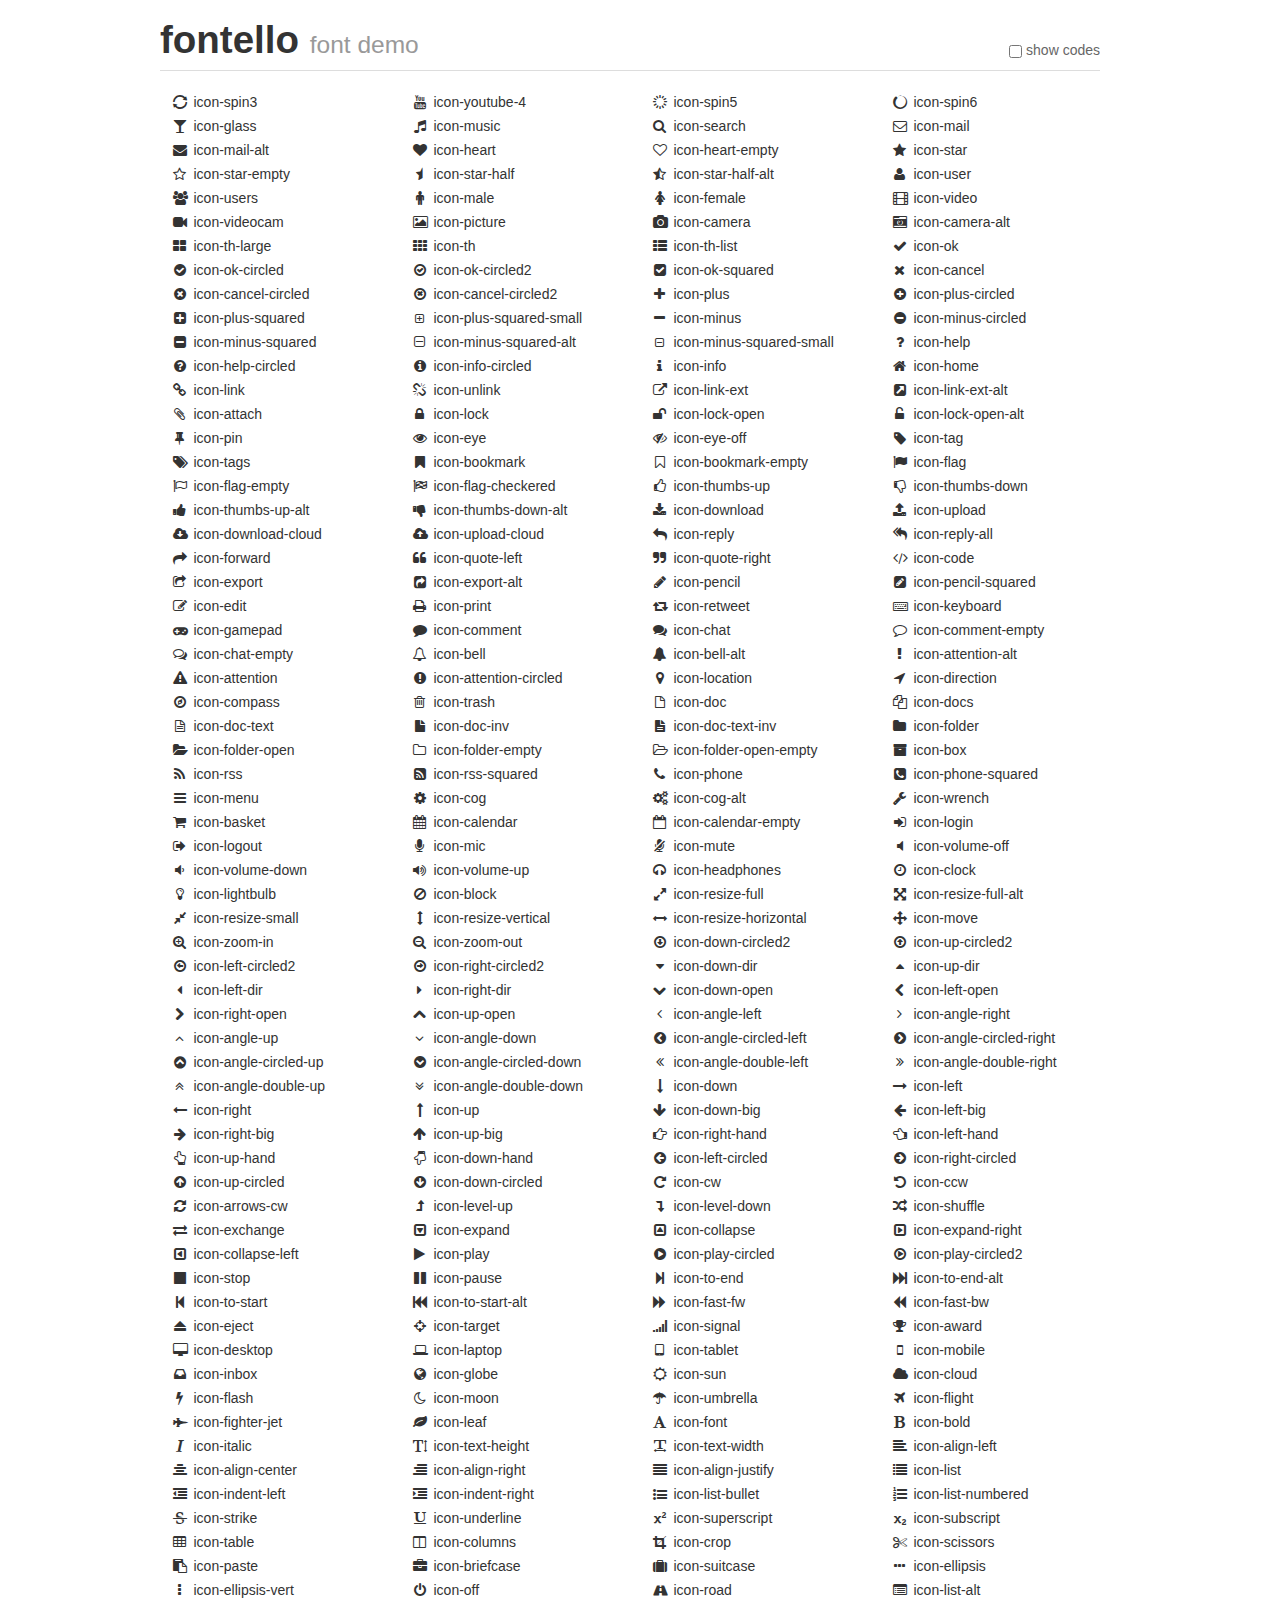
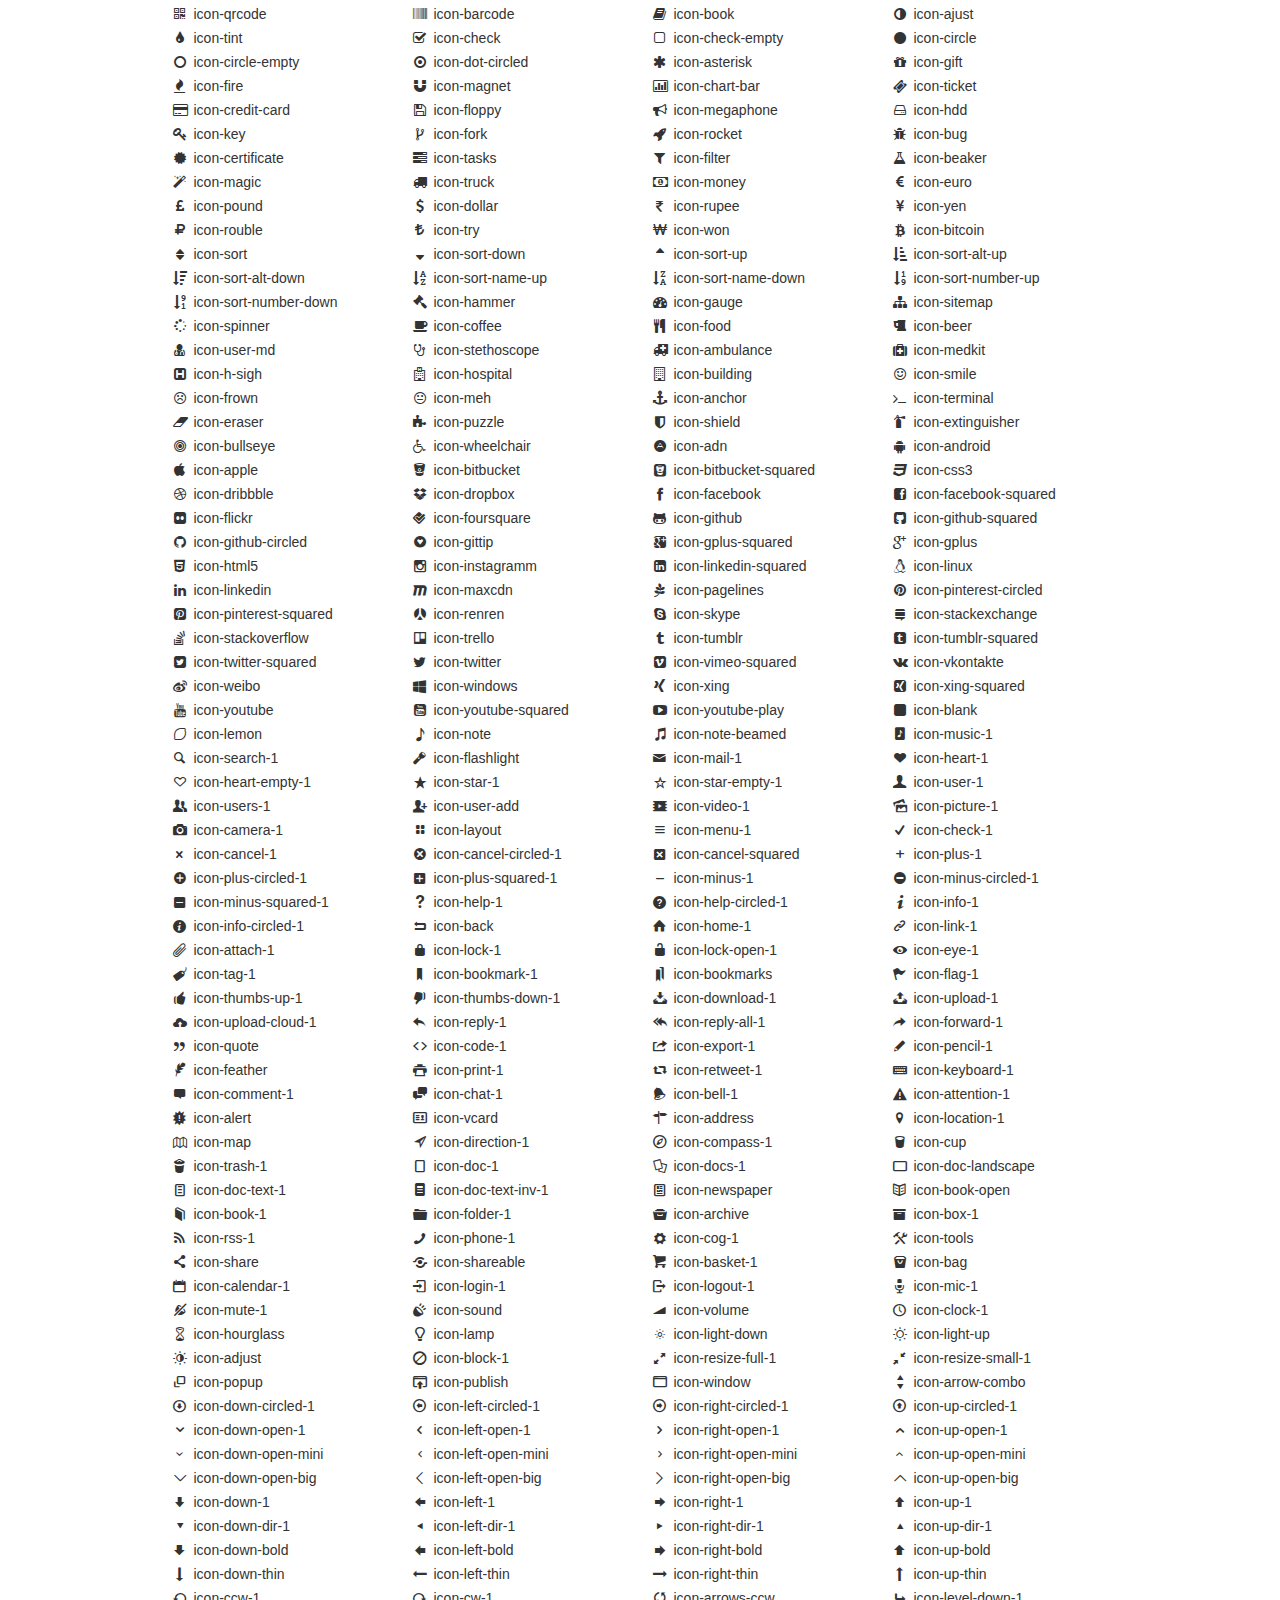
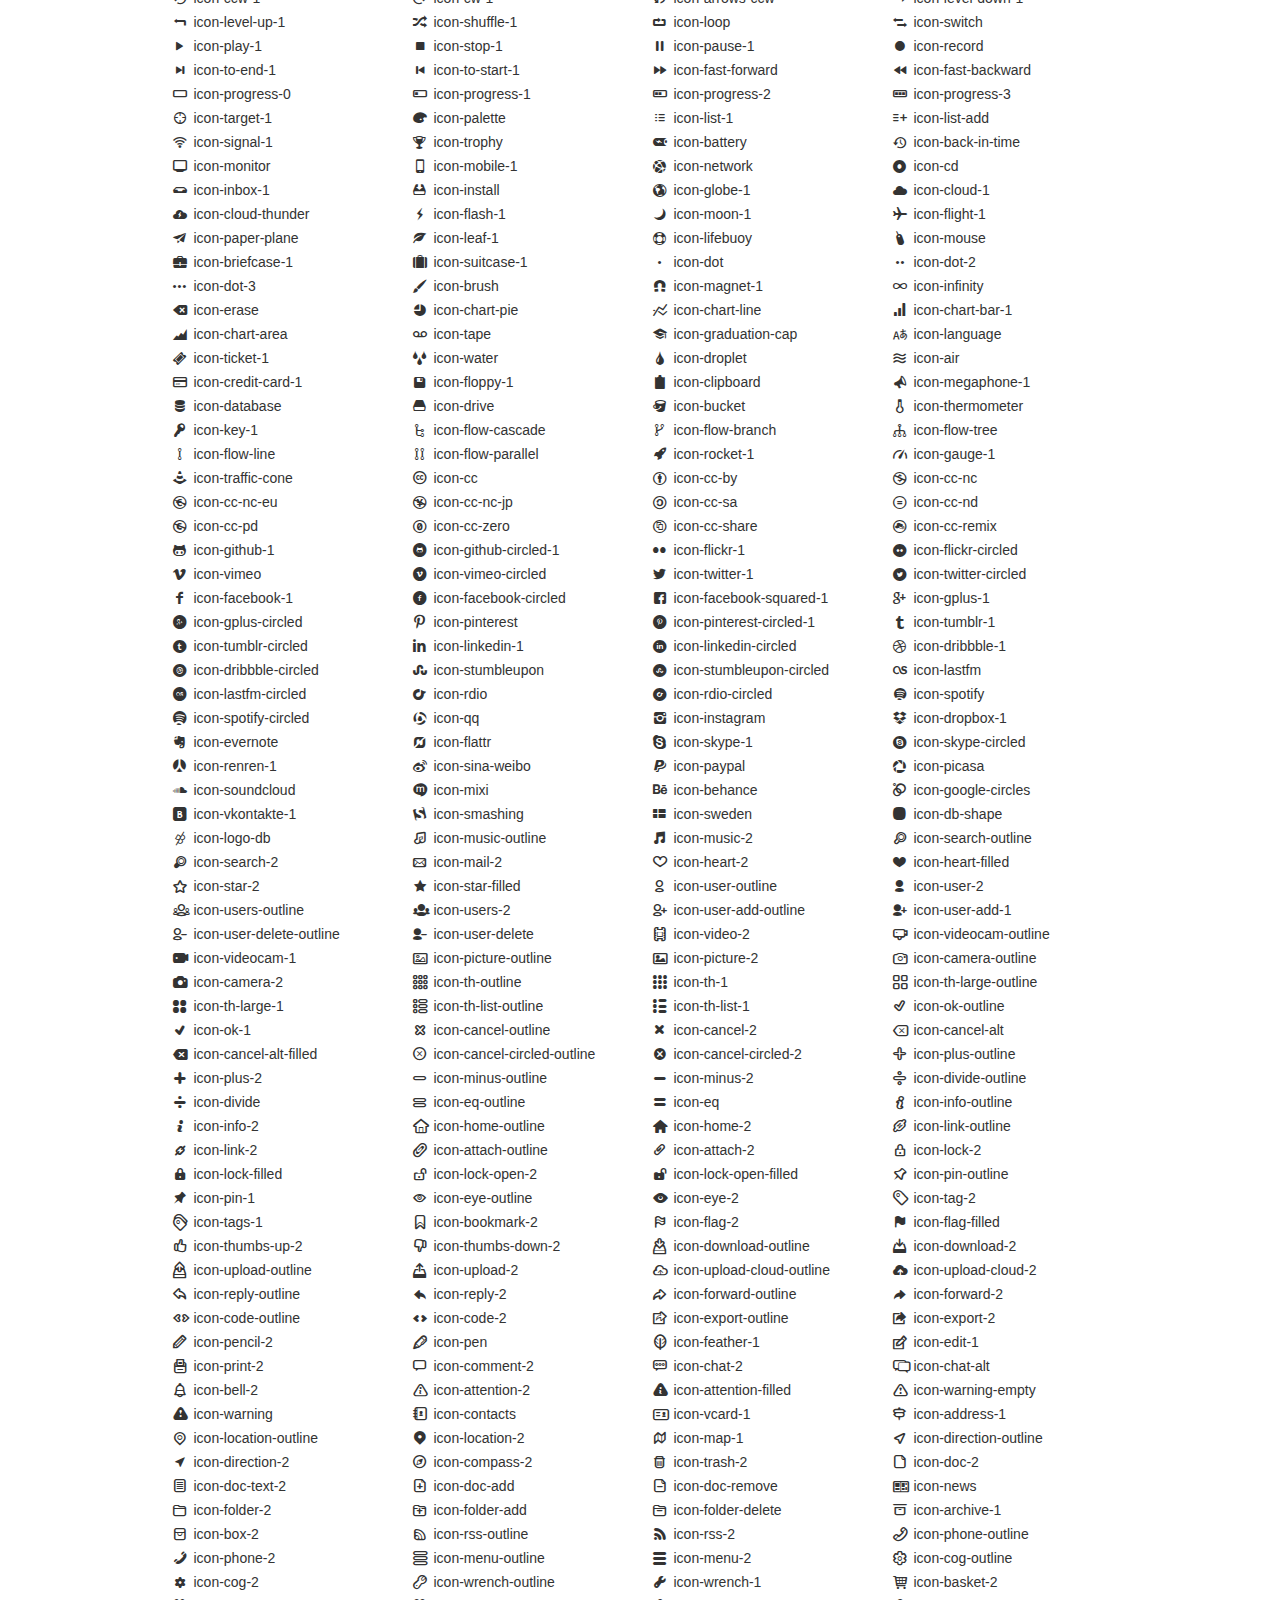
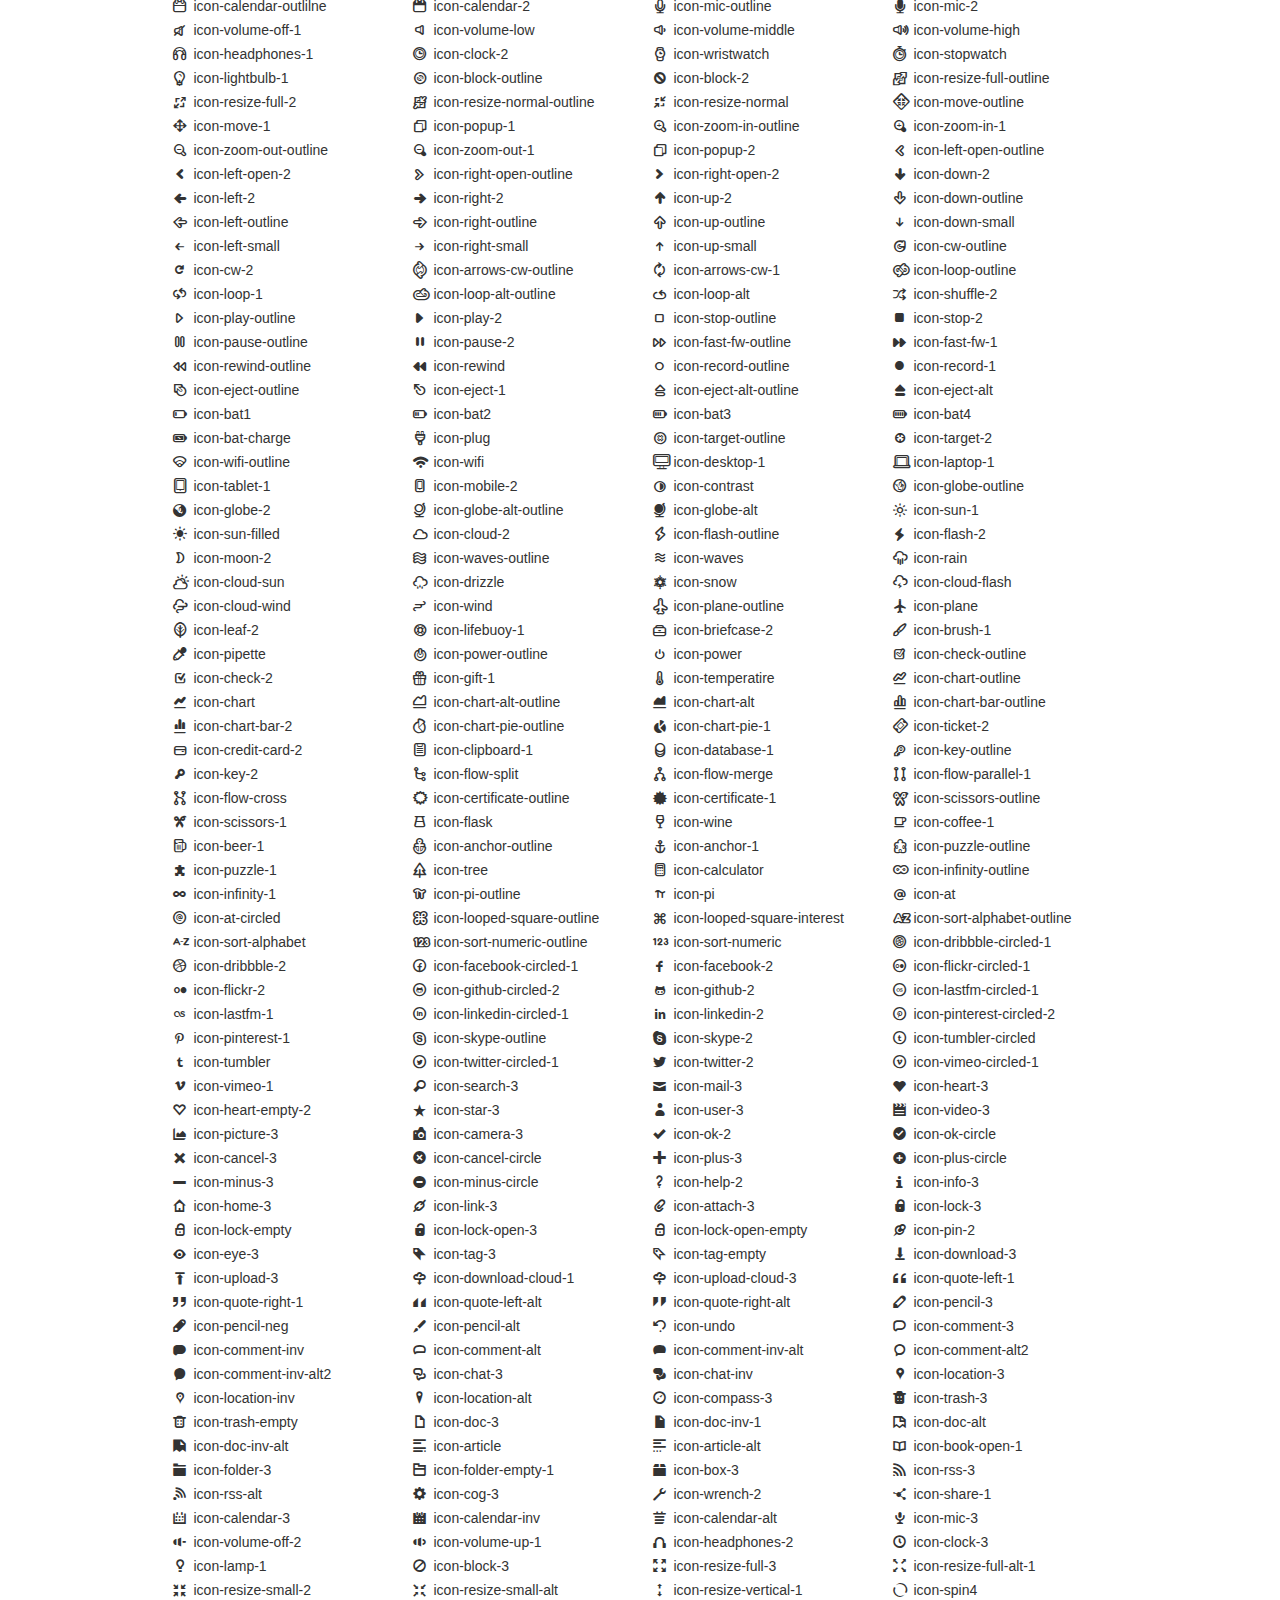
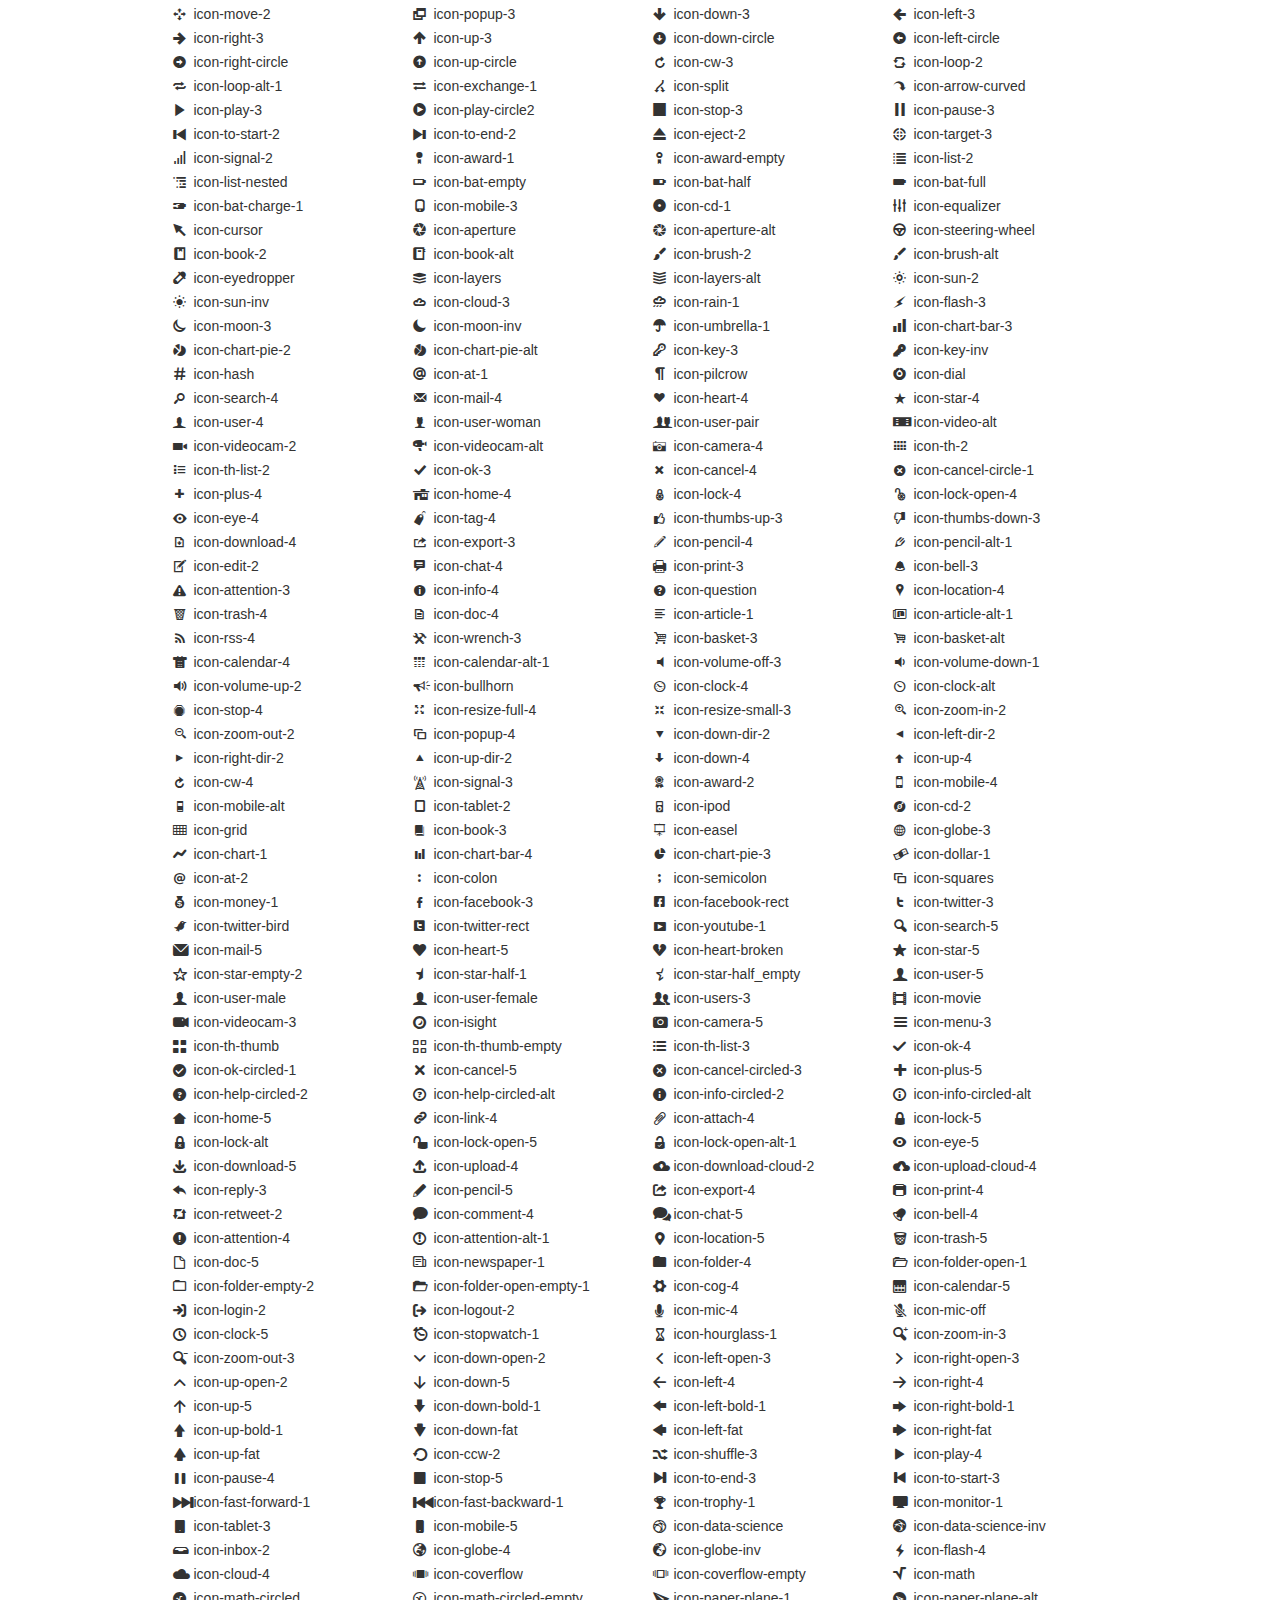
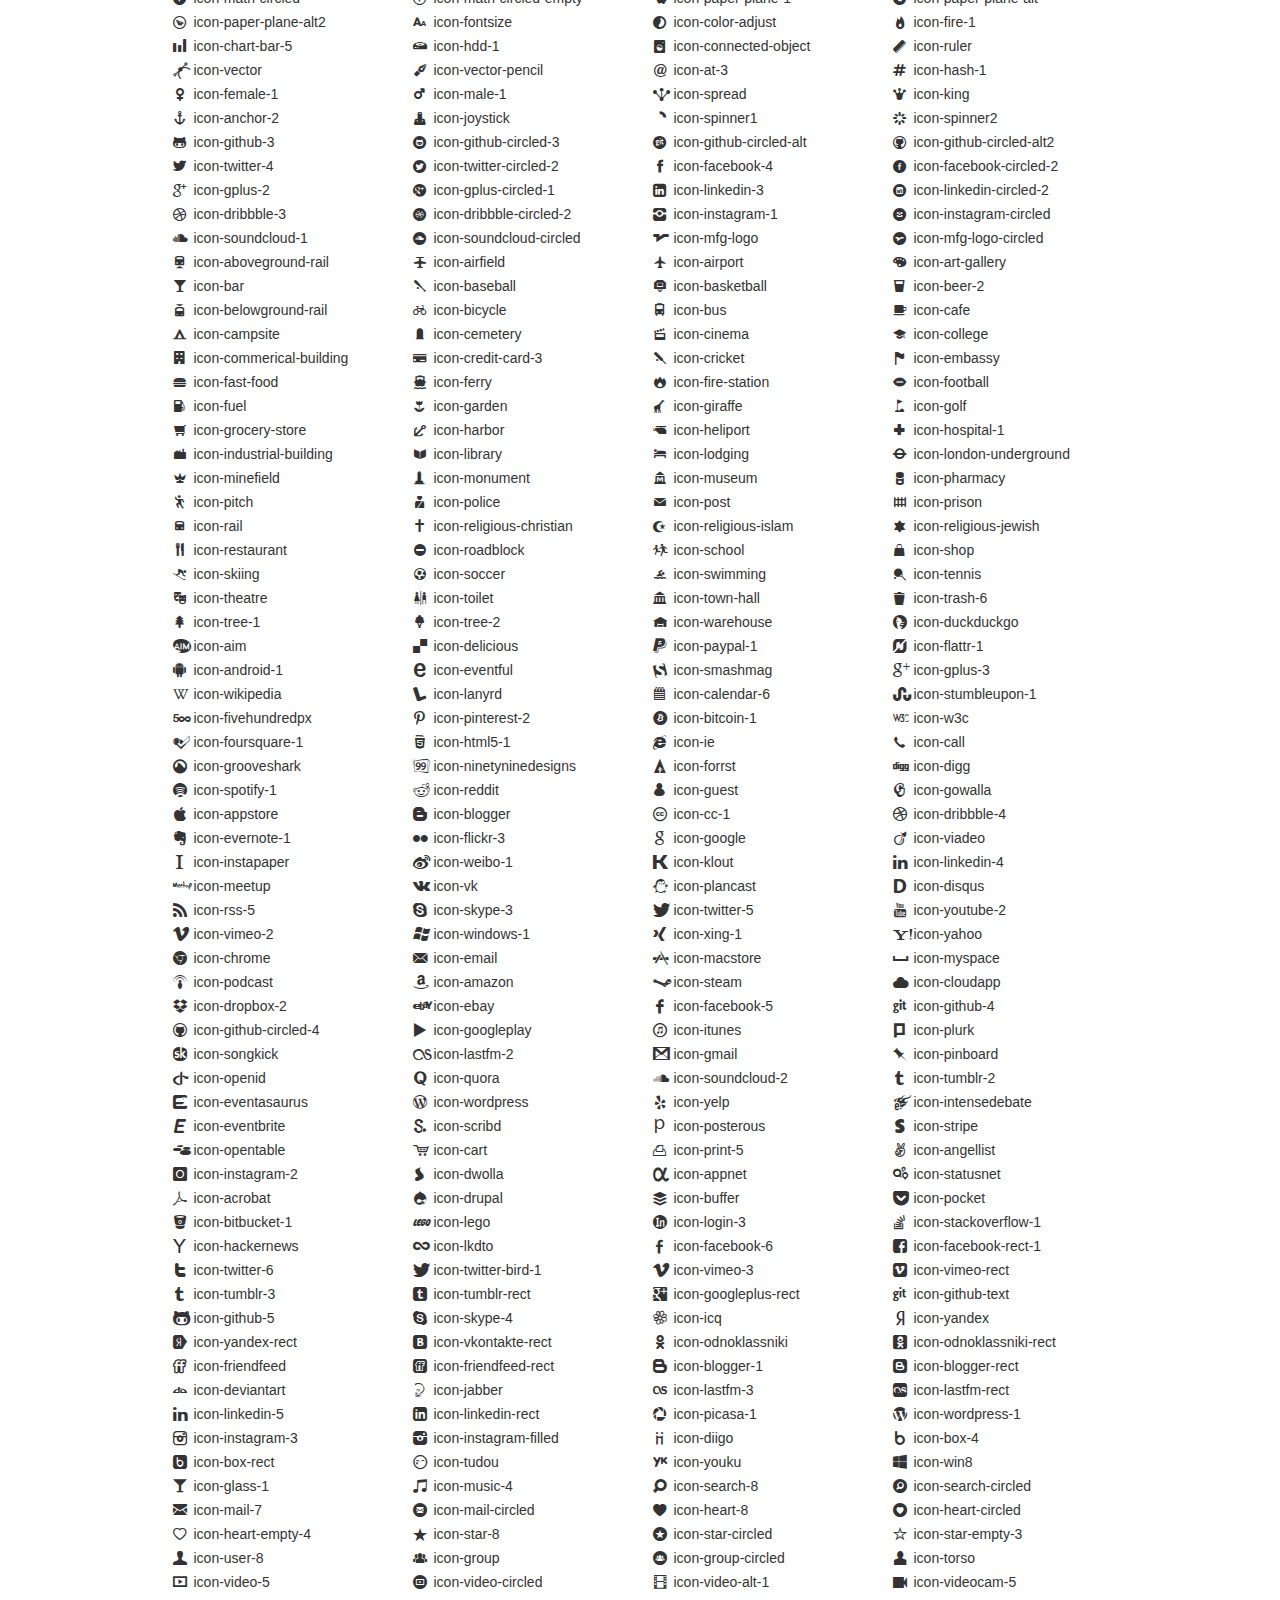
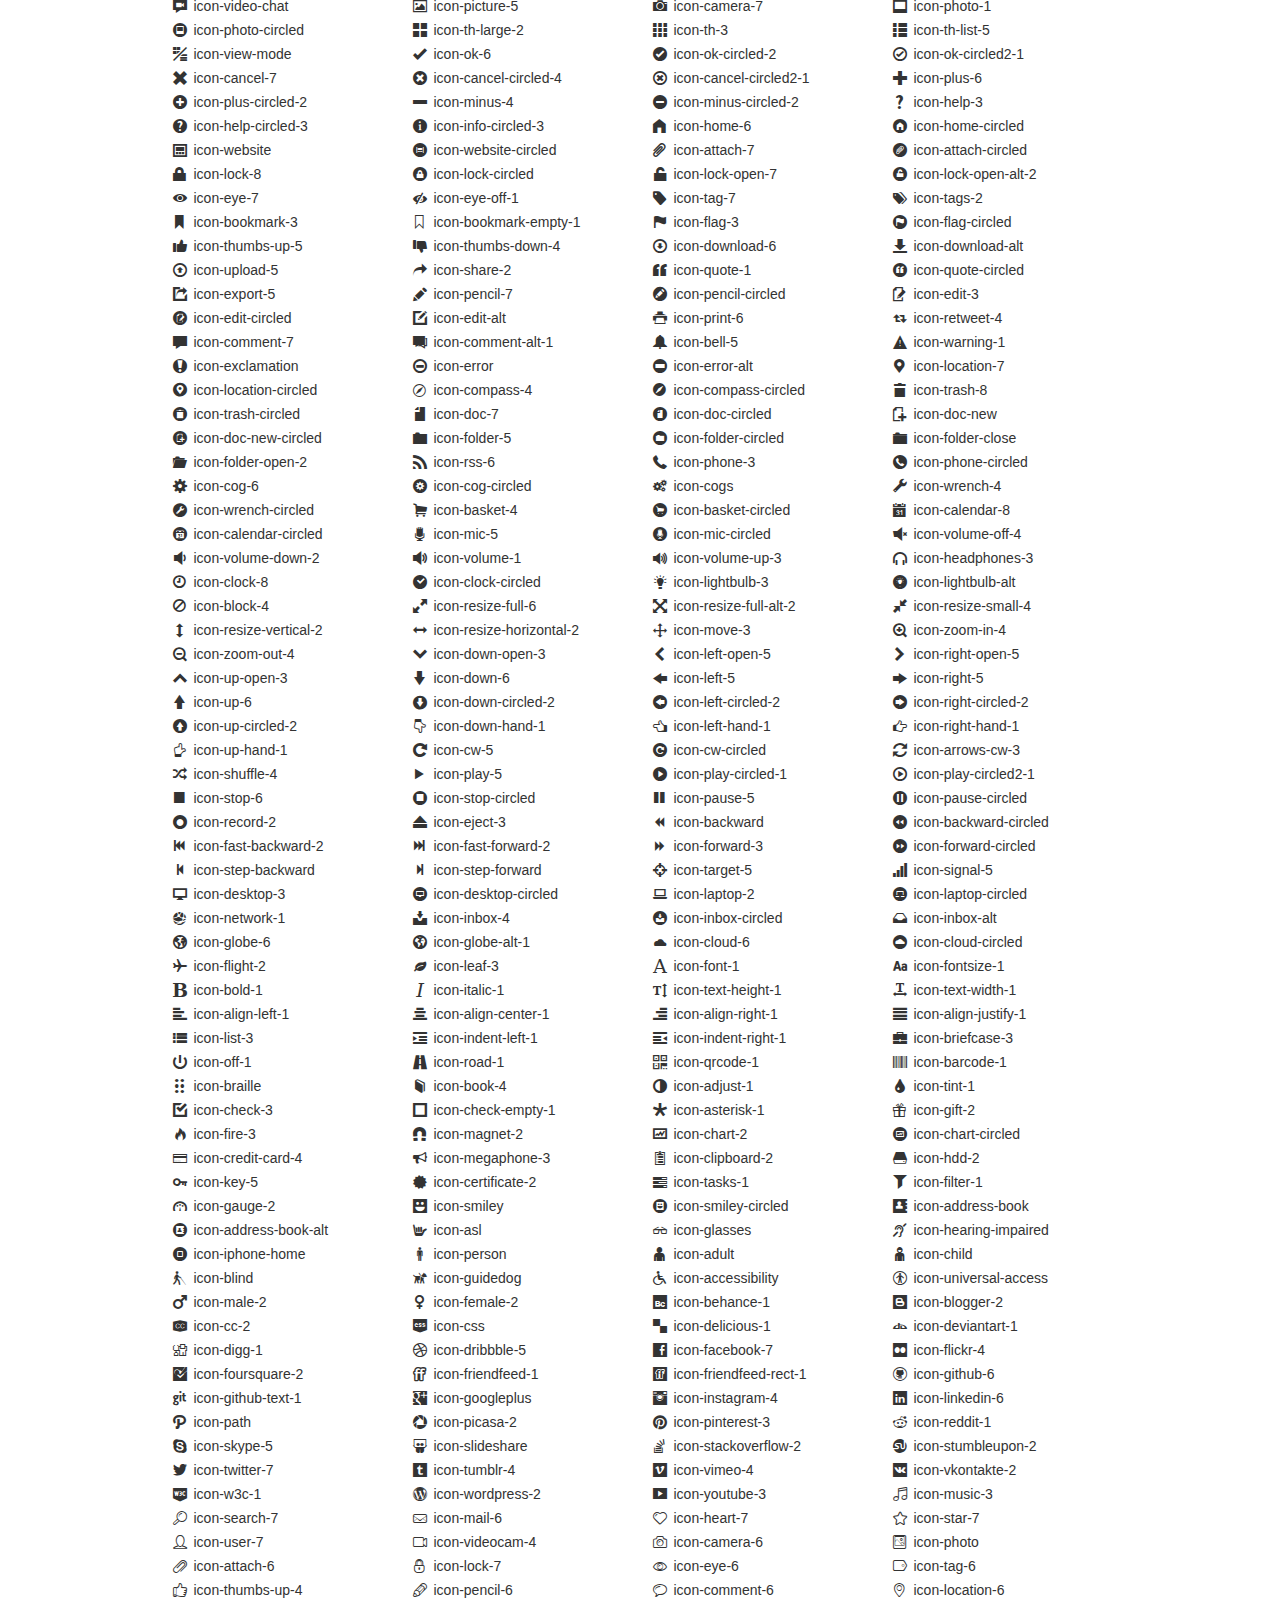
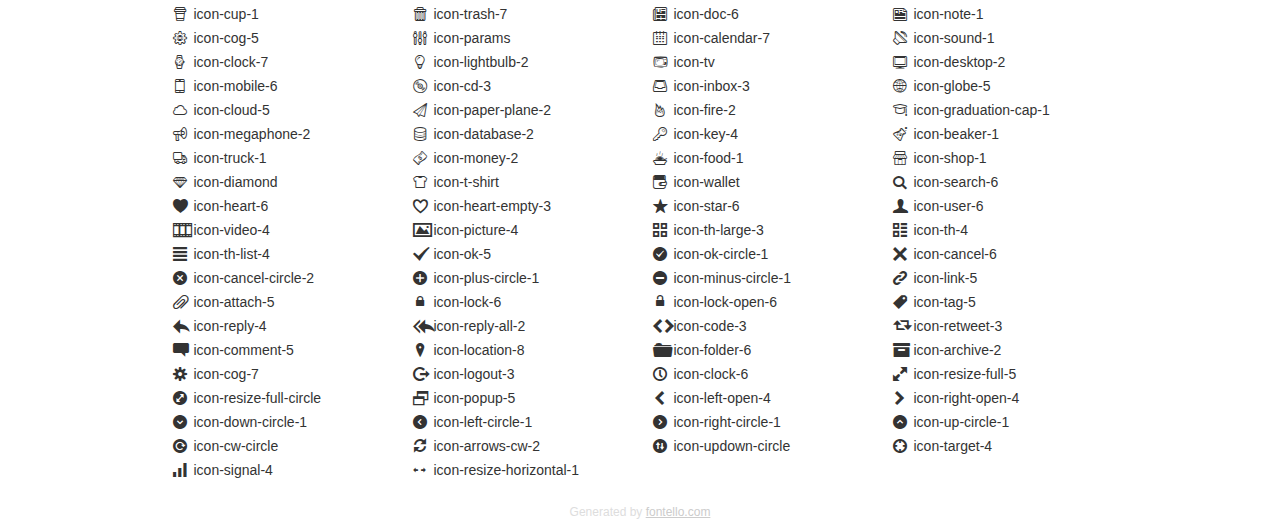
<file: coming_soon/fontello/demo.html>
<!DOCTYPE html>
<html>
  <head>
    <!--[if lt IE 9]>
    <script src="http://html5shim.googlecode.com/svn/trunk/html5.js"></script>
    <![endif]-->
    <meta charset="UTF-8"><style type="text/css">/*
 * Bootstrap v2.2.1
 *
 * Copyright 2012 Twitter, Inc
 * Licensed under the Apache License v2.0
 * http://www.apache.org/licenses/LICENSE-2.0
 *
 * Designed and built with all the love in the world @twitter by @mdo and @fat.
 */
.clearfix {
  *zoom: 1;
}
.clearfix:before,
.clearfix:after {
  display: table;
  content: "";
  line-height: 0;
}
.clearfix:after {
  clear: both;
}
html {
  font-size: 100%;
  -webkit-text-size-adjust: 100%;
  -ms-text-size-adjust: 100%;
}
a:focus {
  outline: thin dotted #333;
  outline: 5px auto -webkit-focus-ring-color;
  outline-offset: -2px;
}
a:hover,
a:active {
  outline: 0;
}
button,
input,
select,
textarea {
  margin: 0;
  font-size: 100%;
  vertical-align: middle;
}
button,
input {
  *overflow: visible;
  line-height: normal;
}
button::-moz-focus-inner,
input::-moz-focus-inner {
  padding: 0;
  border: 0;
}
body {
  margin: 0;
  font-family: "Helvetica Neue", Helvetica, Arial, sans-serif;
  font-size: 14px;
  line-height: 20px;
  color: #333;
  background-color: #fff;
}
a {
  color: #08c;
  text-decoration: none;
}
a:hover {
  color: #005580;
  text-decoration: underline;
}
.row {
  margin-left: -20px;
  *zoom: 1;
}
.row:before,
.row:after {
  display: table;
  content: "";
  line-height: 0;
}
.row:after {
  clear: both;
}
[class*="span"] {
  float: left;
  min-height: 1px;
  margin-left: 20px;
}
.container,
.navbar-static-top .container,
.navbar-fixed-top .container,
.navbar-fixed-bottom .container {
  width: 940px;
}
.span12 {
  width: 940px;
}
.span11 {
  width: 860px;
}
.span10 {
  width: 780px;
}
.span9 {
  width: 700px;
}
.span8 {
  width: 620px;
}
.span7 {
  width: 540px;
}
.span6 {
  width: 460px;
}
.span5 {
  width: 380px;
}
.span4 {
  width: 300px;
}
.span3 {
  width: 220px;
}
.span2 {
  width: 140px;
}
.span1 {
  width: 60px;
}
[class*="span"].pull-right,
.row-fluid [class*="span"].pull-right {
  float: right;
}
.container {
  margin-right: auto;
  margin-left: auto;
  *zoom: 1;
}
.container:before,
.container:after {
  display: table;
  content: "";
  line-height: 0;
}
.container:after {
  clear: both;
}
p {
  margin: 0 0 10px;
}
.lead {
  margin-bottom: 20px;
  font-size: 21px;
  font-weight: 200;
  line-height: 30px;
}
small {
  font-size: 85%;
}
h1 {
  margin: 10px 0;
  font-family: inherit;
  font-weight: bold;
  line-height: 20px;
  color: inherit;
  text-rendering: optimizelegibility;
}
h1 small {
  font-weight: normal;
  line-height: 1;
  color: #999;
}
h1 {
  line-height: 40px;
}
h1 {
  font-size: 38.5px;
}
h1 small {
  font-size: 24.5px;
}
body {
  margin-top: 90px;
}
.header {
  position: fixed;
  top: 0;
  left: 50%;
  margin-left: -480px;
  background-color: #fff;
  border-bottom: 1px solid #ddd;
  padding-top: 10px;
  z-index: 10;
}
.footer {
  color: #ddd;
  font-size: 12px;
  text-align: center;
  margin-top: 20px;
}
.footer a {
  color: #ccc;
  text-decoration: underline;
}
.the-icons {
  font-size: 14px;
  line-height: 24px;
}
.switch {
  position: absolute;
  right: 0;
  bottom: 10px;
  color: #666;
}
.switch input {
  margin-right: 0.3em;
}
.codesOn .i-name {
  display: none;
}
.codesOn .i-code {
  display: inline;
}
.i-code {
  display: none;
}
</style>
    <link rel="stylesheet" href="css/fontello.css">
    <link rel="stylesheet" href="css/animation.css">
    <!--[if IE 7]>
    <link rel="stylesheet" href="css/fontello-ie7.css">
    <![endif]-->
    <script>
      function toggleCodes(on) {
        var obj = document.getElementById('icons');
        
        if (on) {
          obj.className += ' codesOn';
        } else {
          obj.className = obj.className.replace(' codesOn', '');
        }
      }
      
    </script>
  </head>
  <body>
    <div class="container header">
      <h1>
        fontello
         <small>font demo</small>
      </h1>
      <label class="switch">
        <input type="checkbox" onclick="toggleCodes(this.checked)">show codes
      </label>
    </div>
    <div id="icons" class="container">
      <div class="row">
        <div title="Code: 0xe800" class="the-icons span3"><i class="icon-spin3 animate-spin"></i> <span class="i-name">icon-spin3</span><span class="i-code">0xe800</span></div>
        <div title="Code: 0xef87" class="the-icons span3"><i class="icon-youtube-4"></i> <span class="i-name">icon-youtube-4</span><span class="i-code">0xef87</span></div>
        <div title="Code: 0xe802" class="the-icons span3"><i class="icon-spin5 animate-spin"></i> <span class="i-name">icon-spin5</span><span class="i-code">0xe802</span></div>
        <div title="Code: 0xe803" class="the-icons span3"><i class="icon-spin6 animate-spin"></i> <span class="i-name">icon-spin6</span><span class="i-code">0xe803</span></div>
      </div>
      <div class="row">
        <div title="Code: 0xe804" class="the-icons span3"><i class="icon-glass"></i> <span class="i-name">icon-glass</span><span class="i-code">0xe804</span></div>
        <div title="Code: 0xe805" class="the-icons span3"><i class="icon-music"></i> <span class="i-name">icon-music</span><span class="i-code">0xe805</span></div>
        <div title="Code: 0xe806" class="the-icons span3"><i class="icon-search"></i> <span class="i-name">icon-search</span><span class="i-code">0xe806</span></div>
        <div title="Code: 0xe807" class="the-icons span3"><i class="icon-mail"></i> <span class="i-name">icon-mail</span><span class="i-code">0xe807</span></div>
      </div>
      <div class="row">
        <div title="Code: 0xe808" class="the-icons span3"><i class="icon-mail-alt"></i> <span class="i-name">icon-mail-alt</span><span class="i-code">0xe808</span></div>
        <div title="Code: 0xe809" class="the-icons span3"><i class="icon-heart"></i> <span class="i-name">icon-heart</span><span class="i-code">0xe809</span></div>
        <div title="Code: 0xe80a" class="the-icons span3"><i class="icon-heart-empty"></i> <span class="i-name">icon-heart-empty</span><span class="i-code">0xe80a</span></div>
        <div title="Code: 0xe80b" class="the-icons span3"><i class="icon-star"></i> <span class="i-name">icon-star</span><span class="i-code">0xe80b</span></div>
      </div>
      <div class="row">
        <div title="Code: 0xe80c" class="the-icons span3"><i class="icon-star-empty"></i> <span class="i-name">icon-star-empty</span><span class="i-code">0xe80c</span></div>
        <div title="Code: 0xe80d" class="the-icons span3"><i class="icon-star-half"></i> <span class="i-name">icon-star-half</span><span class="i-code">0xe80d</span></div>
        <div title="Code: 0xe80e" class="the-icons span3"><i class="icon-star-half-alt"></i> <span class="i-name">icon-star-half-alt</span><span class="i-code">0xe80e</span></div>
        <div title="Code: 0xe80f" class="the-icons span3"><i class="icon-user"></i> <span class="i-name">icon-user</span><span class="i-code">0xe80f</span></div>
      </div>
      <div class="row">
        <div title="Code: 0xe827" class="the-icons span3"><i class="icon-users"></i> <span class="i-name">icon-users</span><span class="i-code">0xe827</span></div>
        <div title="Code: 0xe810" class="the-icons span3"><i class="icon-male"></i> <span class="i-name">icon-male</span><span class="i-code">0xe810</span></div>
        <div title="Code: 0xe811" class="the-icons span3"><i class="icon-female"></i> <span class="i-name">icon-female</span><span class="i-code">0xe811</span></div>
        <div title="Code: 0xe812" class="the-icons span3"><i class="icon-video"></i> <span class="i-name">icon-video</span><span class="i-code">0xe812</span></div>
      </div>
      <div class="row">
        <div title="Code: 0xe813" class="the-icons span3"><i class="icon-videocam"></i> <span class="i-name">icon-videocam</span><span class="i-code">0xe813</span></div>
        <div title="Code: 0xe814" class="the-icons span3"><i class="icon-picture"></i> <span class="i-name">icon-picture</span><span class="i-code">0xe814</span></div>
        <div title="Code: 0xe815" class="the-icons span3"><i class="icon-camera"></i> <span class="i-name">icon-camera</span><span class="i-code">0xe815</span></div>
        <div title="Code: 0xe816" class="the-icons span3"><i class="icon-camera-alt"></i> <span class="i-name">icon-camera-alt</span><span class="i-code">0xe816</span></div>
      </div>
      <div class="row">
        <div title="Code: 0xe817" class="the-icons span3"><i class="icon-th-large"></i> <span class="i-name">icon-th-large</span><span class="i-code">0xe817</span></div>
        <div title="Code: 0xe818" class="the-icons span3"><i class="icon-th"></i> <span class="i-name">icon-th</span><span class="i-code">0xe818</span></div>
        <div title="Code: 0xe819" class="the-icons span3"><i class="icon-th-list"></i> <span class="i-name">icon-th-list</span><span class="i-code">0xe819</span></div>
        <div title="Code: 0xe81a" class="the-icons span3"><i class="icon-ok"></i> <span class="i-name">icon-ok</span><span class="i-code">0xe81a</span></div>
      </div>
      <div class="row">
        <div title="Code: 0xe81b" class="the-icons span3"><i class="icon-ok-circled"></i> <span class="i-name">icon-ok-circled</span><span class="i-code">0xe81b</span></div>
        <div title="Code: 0xe81c" class="the-icons span3"><i class="icon-ok-circled2"></i> <span class="i-name">icon-ok-circled2</span><span class="i-code">0xe81c</span></div>
        <div title="Code: 0xe81d" class="the-icons span3"><i class="icon-ok-squared"></i> <span class="i-name">icon-ok-squared</span><span class="i-code">0xe81d</span></div>
        <div title="Code: 0xe81e" class="the-icons span3"><i class="icon-cancel"></i> <span class="i-name">icon-cancel</span><span class="i-code">0xe81e</span></div>
      </div>
      <div class="row">
        <div title="Code: 0xe81f" class="the-icons span3"><i class="icon-cancel-circled"></i> <span class="i-name">icon-cancel-circled</span><span class="i-code">0xe81f</span></div>
        <div title="Code: 0xe820" class="the-icons span3"><i class="icon-cancel-circled2"></i> <span class="i-name">icon-cancel-circled2</span><span class="i-code">0xe820</span></div>
        <div title="Code: 0xe821" class="the-icons span3"><i class="icon-plus"></i> <span class="i-name">icon-plus</span><span class="i-code">0xe821</span></div>
        <div title="Code: 0xe822" class="the-icons span3"><i class="icon-plus-circled"></i> <span class="i-name">icon-plus-circled</span><span class="i-code">0xe822</span></div>
      </div>
      <div class="row">
        <div title="Code: 0xe823" class="the-icons span3"><i class="icon-plus-squared"></i> <span class="i-name">icon-plus-squared</span><span class="i-code">0xe823</span></div>
        <div title="Code: 0xe824" class="the-icons span3"><i class="icon-plus-squared-small"></i> <span class="i-name">icon-plus-squared-small</span><span class="i-code">0xe824</span></div>
        <div title="Code: 0xe825" class="the-icons span3"><i class="icon-minus"></i> <span class="i-name">icon-minus</span><span class="i-code">0xe825</span></div>
        <div title="Code: 0xe826" class="the-icons span3"><i class="icon-minus-circled"></i> <span class="i-name">icon-minus-circled</span><span class="i-code">0xe826</span></div>
      </div>
      <div class="row">
        <div title="Code: 0xe828" class="the-icons span3"><i class="icon-minus-squared"></i> <span class="i-name">icon-minus-squared</span><span class="i-code">0xe828</span></div>
        <div title="Code: 0xe829" class="the-icons span3"><i class="icon-minus-squared-alt"></i> <span class="i-name">icon-minus-squared-alt</span><span class="i-code">0xe829</span></div>
        <div title="Code: 0xe82a" class="the-icons span3"><i class="icon-minus-squared-small"></i> <span class="i-name">icon-minus-squared-small</span><span class="i-code">0xe82a</span></div>
        <div title="Code: 0xe82b" class="the-icons span3"><i class="icon-help"></i> <span class="i-name">icon-help</span><span class="i-code">0xe82b</span></div>
      </div>
      <div class="row">
        <div title="Code: 0xe82c" class="the-icons span3"><i class="icon-help-circled"></i> <span class="i-name">icon-help-circled</span><span class="i-code">0xe82c</span></div>
        <div title="Code: 0xe82d" class="the-icons span3"><i class="icon-info-circled"></i> <span class="i-name">icon-info-circled</span><span class="i-code">0xe82d</span></div>
        <div title="Code: 0xe82e" class="the-icons span3"><i class="icon-info"></i> <span class="i-name">icon-info</span><span class="i-code">0xe82e</span></div>
        <div title="Code: 0xe82f" class="the-icons span3"><i class="icon-home"></i> <span class="i-name">icon-home</span><span class="i-code">0xe82f</span></div>
      </div>
      <div class="row">
        <div title="Code: 0xe830" class="the-icons span3"><i class="icon-link"></i> <span class="i-name">icon-link</span><span class="i-code">0xe830</span></div>
        <div title="Code: 0xe831" class="the-icons span3"><i class="icon-unlink"></i> <span class="i-name">icon-unlink</span><span class="i-code">0xe831</span></div>
        <div title="Code: 0xe832" class="the-icons span3"><i class="icon-link-ext"></i> <span class="i-name">icon-link-ext</span><span class="i-code">0xe832</span></div>
        <div title="Code: 0xe833" class="the-icons span3"><i class="icon-link-ext-alt"></i> <span class="i-name">icon-link-ext-alt</span><span class="i-code">0xe833</span></div>
      </div>
      <div class="row">
        <div title="Code: 0xe834" class="the-icons span3"><i class="icon-attach"></i> <span class="i-name">icon-attach</span><span class="i-code">0xe834</span></div>
        <div title="Code: 0xe835" class="the-icons span3"><i class="icon-lock"></i> <span class="i-name">icon-lock</span><span class="i-code">0xe835</span></div>
        <div title="Code: 0xe836" class="the-icons span3"><i class="icon-lock-open"></i> <span class="i-name">icon-lock-open</span><span class="i-code">0xe836</span></div>
        <div title="Code: 0xe837" class="the-icons span3"><i class="icon-lock-open-alt"></i> <span class="i-name">icon-lock-open-alt</span><span class="i-code">0xe837</span></div>
      </div>
      <div class="row">
        <div title="Code: 0xe838" class="the-icons span3"><i class="icon-pin"></i> <span class="i-name">icon-pin</span><span class="i-code">0xe838</span></div>
        <div title="Code: 0xe839" class="the-icons span3"><i class="icon-eye"></i> <span class="i-name">icon-eye</span><span class="i-code">0xe839</span></div>
        <div title="Code: 0xe83a" class="the-icons span3"><i class="icon-eye-off"></i> <span class="i-name">icon-eye-off</span><span class="i-code">0xe83a</span></div>
        <div title="Code: 0xe83b" class="the-icons span3"><i class="icon-tag"></i> <span class="i-name">icon-tag</span><span class="i-code">0xe83b</span></div>
      </div>
      <div class="row">
        <div title="Code: 0xe83c" class="the-icons span3"><i class="icon-tags"></i> <span class="i-name">icon-tags</span><span class="i-code">0xe83c</span></div>
        <div title="Code: 0xe83d" class="the-icons span3"><i class="icon-bookmark"></i> <span class="i-name">icon-bookmark</span><span class="i-code">0xe83d</span></div>
        <div title="Code: 0xe83e" class="the-icons span3"><i class="icon-bookmark-empty"></i> <span class="i-name">icon-bookmark-empty</span><span class="i-code">0xe83e</span></div>
        <div title="Code: 0xe83f" class="the-icons span3"><i class="icon-flag"></i> <span class="i-name">icon-flag</span><span class="i-code">0xe83f</span></div>
      </div>
      <div class="row">
        <div title="Code: 0xe840" class="the-icons span3"><i class="icon-flag-empty"></i> <span class="i-name">icon-flag-empty</span><span class="i-code">0xe840</span></div>
        <div title="Code: 0xe841" class="the-icons span3"><i class="icon-flag-checkered"></i> <span class="i-name">icon-flag-checkered</span><span class="i-code">0xe841</span></div>
        <div title="Code: 0xe842" class="the-icons span3"><i class="icon-thumbs-up"></i> <span class="i-name">icon-thumbs-up</span><span class="i-code">0xe842</span></div>
        <div title="Code: 0xe843" class="the-icons span3"><i class="icon-thumbs-down"></i> <span class="i-name">icon-thumbs-down</span><span class="i-code">0xe843</span></div>
      </div>
      <div class="row">
        <div title="Code: 0xe844" class="the-icons span3"><i class="icon-thumbs-up-alt"></i> <span class="i-name">icon-thumbs-up-alt</span><span class="i-code">0xe844</span></div>
        <div title="Code: 0xe845" class="the-icons span3"><i class="icon-thumbs-down-alt"></i> <span class="i-name">icon-thumbs-down-alt</span><span class="i-code">0xe845</span></div>
        <div title="Code: 0xe846" class="the-icons span3"><i class="icon-download"></i> <span class="i-name">icon-download</span><span class="i-code">0xe846</span></div>
        <div title="Code: 0xe847" class="the-icons span3"><i class="icon-upload"></i> <span class="i-name">icon-upload</span><span class="i-code">0xe847</span></div>
      </div>
      <div class="row">
        <div title="Code: 0xe848" class="the-icons span3"><i class="icon-download-cloud"></i> <span class="i-name">icon-download-cloud</span><span class="i-code">0xe848</span></div>
        <div title="Code: 0xe849" class="the-icons span3"><i class="icon-upload-cloud"></i> <span class="i-name">icon-upload-cloud</span><span class="i-code">0xe849</span></div>
        <div title="Code: 0xe84a" class="the-icons span3"><i class="icon-reply"></i> <span class="i-name">icon-reply</span><span class="i-code">0xe84a</span></div>
        <div title="Code: 0xe84b" class="the-icons span3"><i class="icon-reply-all"></i> <span class="i-name">icon-reply-all</span><span class="i-code">0xe84b</span></div>
      </div>
      <div class="row">
        <div title="Code: 0xe84c" class="the-icons span3"><i class="icon-forward"></i> <span class="i-name">icon-forward</span><span class="i-code">0xe84c</span></div>
        <div title="Code: 0xe84d" class="the-icons span3"><i class="icon-quote-left"></i> <span class="i-name">icon-quote-left</span><span class="i-code">0xe84d</span></div>
        <div title="Code: 0xe84e" class="the-icons span3"><i class="icon-quote-right"></i> <span class="i-name">icon-quote-right</span><span class="i-code">0xe84e</span></div>
        <div title="Code: 0xe84f" class="the-icons span3"><i class="icon-code"></i> <span class="i-name">icon-code</span><span class="i-code">0xe84f</span></div>
      </div>
      <div class="row">
        <div title="Code: 0xe850" class="the-icons span3"><i class="icon-export"></i> <span class="i-name">icon-export</span><span class="i-code">0xe850</span></div>
        <div title="Code: 0xe851" class="the-icons span3"><i class="icon-export-alt"></i> <span class="i-name">icon-export-alt</span><span class="i-code">0xe851</span></div>
        <div title="Code: 0xe852" class="the-icons span3"><i class="icon-pencil"></i> <span class="i-name">icon-pencil</span><span class="i-code">0xe852</span></div>
        <div title="Code: 0xe853" class="the-icons span3"><i class="icon-pencil-squared"></i> <span class="i-name">icon-pencil-squared</span><span class="i-code">0xe853</span></div>
      </div>
      <div class="row">
        <div title="Code: 0xe854" class="the-icons span3"><i class="icon-edit"></i> <span class="i-name">icon-edit</span><span class="i-code">0xe854</span></div>
        <div title="Code: 0xe855" class="the-icons span3"><i class="icon-print"></i> <span class="i-name">icon-print</span><span class="i-code">0xe855</span></div>
        <div title="Code: 0xe856" class="the-icons span3"><i class="icon-retweet"></i> <span class="i-name">icon-retweet</span><span class="i-code">0xe856</span></div>
        <div title="Code: 0xe857" class="the-icons span3"><i class="icon-keyboard"></i> <span class="i-name">icon-keyboard</span><span class="i-code">0xe857</span></div>
      </div>
      <div class="row">
        <div title="Code: 0xe858" class="the-icons span3"><i class="icon-gamepad"></i> <span class="i-name">icon-gamepad</span><span class="i-code">0xe858</span></div>
        <div title="Code: 0xe859" class="the-icons span3"><i class="icon-comment"></i> <span class="i-name">icon-comment</span><span class="i-code">0xe859</span></div>
        <div title="Code: 0xe85a" class="the-icons span3"><i class="icon-chat"></i> <span class="i-name">icon-chat</span><span class="i-code">0xe85a</span></div>
        <div title="Code: 0xe85b" class="the-icons span3"><i class="icon-comment-empty"></i> <span class="i-name">icon-comment-empty</span><span class="i-code">0xe85b</span></div>
      </div>
      <div class="row">
        <div title="Code: 0xe85c" class="the-icons span3"><i class="icon-chat-empty"></i> <span class="i-name">icon-chat-empty</span><span class="i-code">0xe85c</span></div>
        <div title="Code: 0xe85d" class="the-icons span3"><i class="icon-bell"></i> <span class="i-name">icon-bell</span><span class="i-code">0xe85d</span></div>
        <div title="Code: 0xe85e" class="the-icons span3"><i class="icon-bell-alt"></i> <span class="i-name">icon-bell-alt</span><span class="i-code">0xe85e</span></div>
        <div title="Code: 0xe85f" class="the-icons span3"><i class="icon-attention-alt"></i> <span class="i-name">icon-attention-alt</span><span class="i-code">0xe85f</span></div>
      </div>
      <div class="row">
        <div title="Code: 0xe860" class="the-icons span3"><i class="icon-attention"></i> <span class="i-name">icon-attention</span><span class="i-code">0xe860</span></div>
        <div title="Code: 0xe861" class="the-icons span3"><i class="icon-attention-circled"></i> <span class="i-name">icon-attention-circled</span><span class="i-code">0xe861</span></div>
        <div title="Code: 0xe862" class="the-icons span3"><i class="icon-location"></i> <span class="i-name">icon-location</span><span class="i-code">0xe862</span></div>
        <div title="Code: 0xe863" class="the-icons span3"><i class="icon-direction"></i> <span class="i-name">icon-direction</span><span class="i-code">0xe863</span></div>
      </div>
      <div class="row">
        <div title="Code: 0xe864" class="the-icons span3"><i class="icon-compass"></i> <span class="i-name">icon-compass</span><span class="i-code">0xe864</span></div>
        <div title="Code: 0xe865" class="the-icons span3"><i class="icon-trash"></i> <span class="i-name">icon-trash</span><span class="i-code">0xe865</span></div>
        <div title="Code: 0xe866" class="the-icons span3"><i class="icon-doc"></i> <span class="i-name">icon-doc</span><span class="i-code">0xe866</span></div>
        <div title="Code: 0xe867" class="the-icons span3"><i class="icon-docs"></i> <span class="i-name">icon-docs</span><span class="i-code">0xe867</span></div>
      </div>
      <div class="row">
        <div title="Code: 0xe868" class="the-icons span3"><i class="icon-doc-text"></i> <span class="i-name">icon-doc-text</span><span class="i-code">0xe868</span></div>
        <div title="Code: 0xe869" class="the-icons span3"><i class="icon-doc-inv"></i> <span class="i-name">icon-doc-inv</span><span class="i-code">0xe869</span></div>
        <div title="Code: 0xe86a" class="the-icons span3"><i class="icon-doc-text-inv"></i> <span class="i-name">icon-doc-text-inv</span><span class="i-code">0xe86a</span></div>
        <div title="Code: 0xe86b" class="the-icons span3"><i class="icon-folder"></i> <span class="i-name">icon-folder</span><span class="i-code">0xe86b</span></div>
      </div>
      <div class="row">
        <div title="Code: 0xe86c" class="the-icons span3"><i class="icon-folder-open"></i> <span class="i-name">icon-folder-open</span><span class="i-code">0xe86c</span></div>
        <div title="Code: 0xe86d" class="the-icons span3"><i class="icon-folder-empty"></i> <span class="i-name">icon-folder-empty</span><span class="i-code">0xe86d</span></div>
        <div title="Code: 0xe86e" class="the-icons span3"><i class="icon-folder-open-empty"></i> <span class="i-name">icon-folder-open-empty</span><span class="i-code">0xe86e</span></div>
        <div title="Code: 0xe86f" class="the-icons span3"><i class="icon-box"></i> <span class="i-name">icon-box</span><span class="i-code">0xe86f</span></div>
      </div>
      <div class="row">
        <div title="Code: 0xe870" class="the-icons span3"><i class="icon-rss"></i> <span class="i-name">icon-rss</span><span class="i-code">0xe870</span></div>
        <div title="Code: 0xe871" class="the-icons span3"><i class="icon-rss-squared"></i> <span class="i-name">icon-rss-squared</span><span class="i-code">0xe871</span></div>
        <div title="Code: 0xe872" class="the-icons span3"><i class="icon-phone"></i> <span class="i-name">icon-phone</span><span class="i-code">0xe872</span></div>
        <div title="Code: 0xe873" class="the-icons span3"><i class="icon-phone-squared"></i> <span class="i-name">icon-phone-squared</span><span class="i-code">0xe873</span></div>
      </div>
      <div class="row">
        <div title="Code: 0xe874" class="the-icons span3"><i class="icon-menu"></i> <span class="i-name">icon-menu</span><span class="i-code">0xe874</span></div>
        <div title="Code: 0xe875" class="the-icons span3"><i class="icon-cog"></i> <span class="i-name">icon-cog</span><span class="i-code">0xe875</span></div>
        <div title="Code: 0xe876" class="the-icons span3"><i class="icon-cog-alt"></i> <span class="i-name">icon-cog-alt</span><span class="i-code">0xe876</span></div>
        <div title="Code: 0xe877" class="the-icons span3"><i class="icon-wrench"></i> <span class="i-name">icon-wrench</span><span class="i-code">0xe877</span></div>
      </div>
      <div class="row">
        <div title="Code: 0xe878" class="the-icons span3"><i class="icon-basket"></i> <span class="i-name">icon-basket</span><span class="i-code">0xe878</span></div>
        <div title="Code: 0xe879" class="the-icons span3"><i class="icon-calendar"></i> <span class="i-name">icon-calendar</span><span class="i-code">0xe879</span></div>
        <div title="Code: 0xe87a" class="the-icons span3"><i class="icon-calendar-empty"></i> <span class="i-name">icon-calendar-empty</span><span class="i-code">0xe87a</span></div>
        <div title="Code: 0xe87b" class="the-icons span3"><i class="icon-login"></i> <span class="i-name">icon-login</span><span class="i-code">0xe87b</span></div>
      </div>
      <div class="row">
        <div title="Code: 0xe87c" class="the-icons span3"><i class="icon-logout"></i> <span class="i-name">icon-logout</span><span class="i-code">0xe87c</span></div>
        <div title="Code: 0xe87d" class="the-icons span3"><i class="icon-mic"></i> <span class="i-name">icon-mic</span><span class="i-code">0xe87d</span></div>
        <div title="Code: 0xe87e" class="the-icons span3"><i class="icon-mute"></i> <span class="i-name">icon-mute</span><span class="i-code">0xe87e</span></div>
        <div title="Code: 0xe87f" class="the-icons span3"><i class="icon-volume-off"></i> <span class="i-name">icon-volume-off</span><span class="i-code">0xe87f</span></div>
      </div>
      <div class="row">
        <div title="Code: 0xe880" class="the-icons span3"><i class="icon-volume-down"></i> <span class="i-name">icon-volume-down</span><span class="i-code">0xe880</span></div>
        <div title="Code: 0xe881" class="the-icons span3"><i class="icon-volume-up"></i> <span class="i-name">icon-volume-up</span><span class="i-code">0xe881</span></div>
        <div title="Code: 0xe882" class="the-icons span3"><i class="icon-headphones"></i> <span class="i-name">icon-headphones</span><span class="i-code">0xe882</span></div>
        <div title="Code: 0xe883" class="the-icons span3"><i class="icon-clock"></i> <span class="i-name">icon-clock</span><span class="i-code">0xe883</span></div>
      </div>
      <div class="row">
        <div title="Code: 0xe884" class="the-icons span3"><i class="icon-lightbulb"></i> <span class="i-name">icon-lightbulb</span><span class="i-code">0xe884</span></div>
        <div title="Code: 0xe885" class="the-icons span3"><i class="icon-block"></i> <span class="i-name">icon-block</span><span class="i-code">0xe885</span></div>
        <div title="Code: 0xe886" class="the-icons span3"><i class="icon-resize-full"></i> <span class="i-name">icon-resize-full</span><span class="i-code">0xe886</span></div>
        <div title="Code: 0xe887" class="the-icons span3"><i class="icon-resize-full-alt"></i> <span class="i-name">icon-resize-full-alt</span><span class="i-code">0xe887</span></div>
      </div>
      <div class="row">
        <div title="Code: 0xe888" class="the-icons span3"><i class="icon-resize-small"></i> <span class="i-name">icon-resize-small</span><span class="i-code">0xe888</span></div>
        <div title="Code: 0xe889" class="the-icons span3"><i class="icon-resize-vertical"></i> <span class="i-name">icon-resize-vertical</span><span class="i-code">0xe889</span></div>
        <div title="Code: 0xe88a" class="the-icons span3"><i class="icon-resize-horizontal"></i> <span class="i-name">icon-resize-horizontal</span><span class="i-code">0xe88a</span></div>
        <div title="Code: 0xe88b" class="the-icons span3"><i class="icon-move"></i> <span class="i-name">icon-move</span><span class="i-code">0xe88b</span></div>
      </div>
      <div class="row">
        <div title="Code: 0xe88c" class="the-icons span3"><i class="icon-zoom-in"></i> <span class="i-name">icon-zoom-in</span><span class="i-code">0xe88c</span></div>
        <div title="Code: 0xe88d" class="the-icons span3"><i class="icon-zoom-out"></i> <span class="i-name">icon-zoom-out</span><span class="i-code">0xe88d</span></div>
        <div title="Code: 0xe88e" class="the-icons span3"><i class="icon-down-circled2"></i> <span class="i-name">icon-down-circled2</span><span class="i-code">0xe88e</span></div>
        <div title="Code: 0xe88f" class="the-icons span3"><i class="icon-up-circled2"></i> <span class="i-name">icon-up-circled2</span><span class="i-code">0xe88f</span></div>
      </div>
      <div class="row">
        <div title="Code: 0xe890" class="the-icons span3"><i class="icon-left-circled2"></i> <span class="i-name">icon-left-circled2</span><span class="i-code">0xe890</span></div>
        <div title="Code: 0xe891" class="the-icons span3"><i class="icon-right-circled2"></i> <span class="i-name">icon-right-circled2</span><span class="i-code">0xe891</span></div>
        <div title="Code: 0xe892" class="the-icons span3"><i class="icon-down-dir"></i> <span class="i-name">icon-down-dir</span><span class="i-code">0xe892</span></div>
        <div title="Code: 0xe893" class="the-icons span3"><i class="icon-up-dir"></i> <span class="i-name">icon-up-dir</span><span class="i-code">0xe893</span></div>
      </div>
      <div class="row">
        <div title="Code: 0xe894" class="the-icons span3"><i class="icon-left-dir"></i> <span class="i-name">icon-left-dir</span><span class="i-code">0xe894</span></div>
        <div title="Code: 0xe895" class="the-icons span3"><i class="icon-right-dir"></i> <span class="i-name">icon-right-dir</span><span class="i-code">0xe895</span></div>
        <div title="Code: 0xe896" class="the-icons span3"><i class="icon-down-open"></i> <span class="i-name">icon-down-open</span><span class="i-code">0xe896</span></div>
        <div title="Code: 0xe897" class="the-icons span3"><i class="icon-left-open"></i> <span class="i-name">icon-left-open</span><span class="i-code">0xe897</span></div>
      </div>
      <div class="row">
        <div title="Code: 0xe898" class="the-icons span3"><i class="icon-right-open"></i> <span class="i-name">icon-right-open</span><span class="i-code">0xe898</span></div>
        <div title="Code: 0xe899" class="the-icons span3"><i class="icon-up-open"></i> <span class="i-name">icon-up-open</span><span class="i-code">0xe899</span></div>
        <div title="Code: 0xe89a" class="the-icons span3"><i class="icon-angle-left"></i> <span class="i-name">icon-angle-left</span><span class="i-code">0xe89a</span></div>
        <div title="Code: 0xe89b" class="the-icons span3"><i class="icon-angle-right"></i> <span class="i-name">icon-angle-right</span><span class="i-code">0xe89b</span></div>
      </div>
      <div class="row">
        <div title="Code: 0xe89c" class="the-icons span3"><i class="icon-angle-up"></i> <span class="i-name">icon-angle-up</span><span class="i-code">0xe89c</span></div>
        <div title="Code: 0xe89d" class="the-icons span3"><i class="icon-angle-down"></i> <span class="i-name">icon-angle-down</span><span class="i-code">0xe89d</span></div>
        <div title="Code: 0xe89e" class="the-icons span3"><i class="icon-angle-circled-left"></i> <span class="i-name">icon-angle-circled-left</span><span class="i-code">0xe89e</span></div>
        <div title="Code: 0xe89f" class="the-icons span3"><i class="icon-angle-circled-right"></i> <span class="i-name">icon-angle-circled-right</span><span class="i-code">0xe89f</span></div>
      </div>
      <div class="row">
        <div title="Code: 0xe8a0" class="the-icons span3"><i class="icon-angle-circled-up"></i> <span class="i-name">icon-angle-circled-up</span><span class="i-code">0xe8a0</span></div>
        <div title="Code: 0xe8a1" class="the-icons span3"><i class="icon-angle-circled-down"></i> <span class="i-name">icon-angle-circled-down</span><span class="i-code">0xe8a1</span></div>
        <div title="Code: 0xe8a2" class="the-icons span3"><i class="icon-angle-double-left"></i> <span class="i-name">icon-angle-double-left</span><span class="i-code">0xe8a2</span></div>
        <div title="Code: 0xe8a3" class="the-icons span3"><i class="icon-angle-double-right"></i> <span class="i-name">icon-angle-double-right</span><span class="i-code">0xe8a3</span></div>
      </div>
      <div class="row">
        <div title="Code: 0xe8a4" class="the-icons span3"><i class="icon-angle-double-up"></i> <span class="i-name">icon-angle-double-up</span><span class="i-code">0xe8a4</span></div>
        <div title="Code: 0xe8a5" class="the-icons span3"><i class="icon-angle-double-down"></i> <span class="i-name">icon-angle-double-down</span><span class="i-code">0xe8a5</span></div>
        <div title="Code: 0xe8a6" class="the-icons span3"><i class="icon-down"></i> <span class="i-name">icon-down</span><span class="i-code">0xe8a6</span></div>
        <div title="Code: 0xe8a7" class="the-icons span3"><i class="icon-left"></i> <span class="i-name">icon-left</span><span class="i-code">0xe8a7</span></div>
      </div>
      <div class="row">
        <div title="Code: 0xe8a8" class="the-icons span3"><i class="icon-right"></i> <span class="i-name">icon-right</span><span class="i-code">0xe8a8</span></div>
        <div title="Code: 0xe8a9" class="the-icons span3"><i class="icon-up"></i> <span class="i-name">icon-up</span><span class="i-code">0xe8a9</span></div>
        <div title="Code: 0xe8aa" class="the-icons span3"><i class="icon-down-big"></i> <span class="i-name">icon-down-big</span><span class="i-code">0xe8aa</span></div>
        <div title="Code: 0xe8ab" class="the-icons span3"><i class="icon-left-big"></i> <span class="i-name">icon-left-big</span><span class="i-code">0xe8ab</span></div>
      </div>
      <div class="row">
        <div title="Code: 0xe8ac" class="the-icons span3"><i class="icon-right-big"></i> <span class="i-name">icon-right-big</span><span class="i-code">0xe8ac</span></div>
        <div title="Code: 0xe8ad" class="the-icons span3"><i class="icon-up-big"></i> <span class="i-name">icon-up-big</span><span class="i-code">0xe8ad</span></div>
        <div title="Code: 0xe8ae" class="the-icons span3"><i class="icon-right-hand"></i> <span class="i-name">icon-right-hand</span><span class="i-code">0xe8ae</span></div>
        <div title="Code: 0xe8af" class="the-icons span3"><i class="icon-left-hand"></i> <span class="i-name">icon-left-hand</span><span class="i-code">0xe8af</span></div>
      </div>
      <div class="row">
        <div title="Code: 0xe8b0" class="the-icons span3"><i class="icon-up-hand"></i> <span class="i-name">icon-up-hand</span><span class="i-code">0xe8b0</span></div>
        <div title="Code: 0xe8b1" class="the-icons span3"><i class="icon-down-hand"></i> <span class="i-name">icon-down-hand</span><span class="i-code">0xe8b1</span></div>
        <div title="Code: 0xe8b2" class="the-icons span3"><i class="icon-left-circled"></i> <span class="i-name">icon-left-circled</span><span class="i-code">0xe8b2</span></div>
        <div title="Code: 0xe8b3" class="the-icons span3"><i class="icon-right-circled"></i> <span class="i-name">icon-right-circled</span><span class="i-code">0xe8b3</span></div>
      </div>
      <div class="row">
        <div title="Code: 0xe8b4" class="the-icons span3"><i class="icon-up-circled"></i> <span class="i-name">icon-up-circled</span><span class="i-code">0xe8b4</span></div>
        <div title="Code: 0xe8b5" class="the-icons span3"><i class="icon-down-circled"></i> <span class="i-name">icon-down-circled</span><span class="i-code">0xe8b5</span></div>
        <div title="Code: 0xe8b6" class="the-icons span3"><i class="icon-cw"></i> <span class="i-name">icon-cw</span><span class="i-code">0xe8b6</span></div>
        <div title="Code: 0xe8b7" class="the-icons span3"><i class="icon-ccw"></i> <span class="i-name">icon-ccw</span><span class="i-code">0xe8b7</span></div>
      </div>
      <div class="row">
        <div title="Code: 0xe8b8" class="the-icons span3"><i class="icon-arrows-cw"></i> <span class="i-name">icon-arrows-cw</span><span class="i-code">0xe8b8</span></div>
        <div title="Code: 0xe8b9" class="the-icons span3"><i class="icon-level-up"></i> <span class="i-name">icon-level-up</span><span class="i-code">0xe8b9</span></div>
        <div title="Code: 0xe8ba" class="the-icons span3"><i class="icon-level-down"></i> <span class="i-name">icon-level-down</span><span class="i-code">0xe8ba</span></div>
        <div title="Code: 0xe8bb" class="the-icons span3"><i class="icon-shuffle"></i> <span class="i-name">icon-shuffle</span><span class="i-code">0xe8bb</span></div>
      </div>
      <div class="row">
        <div title="Code: 0xe8bc" class="the-icons span3"><i class="icon-exchange"></i> <span class="i-name">icon-exchange</span><span class="i-code">0xe8bc</span></div>
        <div title="Code: 0xe8bd" class="the-icons span3"><i class="icon-expand"></i> <span class="i-name">icon-expand</span><span class="i-code">0xe8bd</span></div>
        <div title="Code: 0xe8be" class="the-icons span3"><i class="icon-collapse"></i> <span class="i-name">icon-collapse</span><span class="i-code">0xe8be</span></div>
        <div title="Code: 0xe8bf" class="the-icons span3"><i class="icon-expand-right"></i> <span class="i-name">icon-expand-right</span><span class="i-code">0xe8bf</span></div>
      </div>
      <div class="row">
        <div title="Code: 0xe8c0" class="the-icons span3"><i class="icon-collapse-left"></i> <span class="i-name">icon-collapse-left</span><span class="i-code">0xe8c0</span></div>
        <div title="Code: 0xe8c1" class="the-icons span3"><i class="icon-play"></i> <span class="i-name">icon-play</span><span class="i-code">0xe8c1</span></div>
        <div title="Code: 0xe8c2" class="the-icons span3"><i class="icon-play-circled"></i> <span class="i-name">icon-play-circled</span><span class="i-code">0xe8c2</span></div>
        <div title="Code: 0xe8c3" class="the-icons span3"><i class="icon-play-circled2"></i> <span class="i-name">icon-play-circled2</span><span class="i-code">0xe8c3</span></div>
      </div>
      <div class="row">
        <div title="Code: 0xe8c4" class="the-icons span3"><i class="icon-stop"></i> <span class="i-name">icon-stop</span><span class="i-code">0xe8c4</span></div>
        <div title="Code: 0xe8c5" class="the-icons span3"><i class="icon-pause"></i> <span class="i-name">icon-pause</span><span class="i-code">0xe8c5</span></div>
        <div title="Code: 0xe8c6" class="the-icons span3"><i class="icon-to-end"></i> <span class="i-name">icon-to-end</span><span class="i-code">0xe8c6</span></div>
        <div title="Code: 0xe8c7" class="the-icons span3"><i class="icon-to-end-alt"></i> <span class="i-name">icon-to-end-alt</span><span class="i-code">0xe8c7</span></div>
      </div>
      <div class="row">
        <div title="Code: 0xe8c8" class="the-icons span3"><i class="icon-to-start"></i> <span class="i-name">icon-to-start</span><span class="i-code">0xe8c8</span></div>
        <div title="Code: 0xe8c9" class="the-icons span3"><i class="icon-to-start-alt"></i> <span class="i-name">icon-to-start-alt</span><span class="i-code">0xe8c9</span></div>
        <div title="Code: 0xe8ca" class="the-icons span3"><i class="icon-fast-fw"></i> <span class="i-name">icon-fast-fw</span><span class="i-code">0xe8ca</span></div>
        <div title="Code: 0xe8cb" class="the-icons span3"><i class="icon-fast-bw"></i> <span class="i-name">icon-fast-bw</span><span class="i-code">0xe8cb</span></div>
      </div>
      <div class="row">
        <div title="Code: 0xe8cc" class="the-icons span3"><i class="icon-eject"></i> <span class="i-name">icon-eject</span><span class="i-code">0xe8cc</span></div>
        <div title="Code: 0xe8cd" class="the-icons span3"><i class="icon-target"></i> <span class="i-name">icon-target</span><span class="i-code">0xe8cd</span></div>
        <div title="Code: 0xe8ce" class="the-icons span3"><i class="icon-signal"></i> <span class="i-name">icon-signal</span><span class="i-code">0xe8ce</span></div>
        <div title="Code: 0xe8cf" class="the-icons span3"><i class="icon-award"></i> <span class="i-name">icon-award</span><span class="i-code">0xe8cf</span></div>
      </div>
      <div class="row">
        <div title="Code: 0xe8d0" class="the-icons span3"><i class="icon-desktop"></i> <span class="i-name">icon-desktop</span><span class="i-code">0xe8d0</span></div>
        <div title="Code: 0xe8d1" class="the-icons span3"><i class="icon-laptop"></i> <span class="i-name">icon-laptop</span><span class="i-code">0xe8d1</span></div>
        <div title="Code: 0xe8d2" class="the-icons span3"><i class="icon-tablet"></i> <span class="i-name">icon-tablet</span><span class="i-code">0xe8d2</span></div>
        <div title="Code: 0xe8d3" class="the-icons span3"><i class="icon-mobile"></i> <span class="i-name">icon-mobile</span><span class="i-code">0xe8d3</span></div>
      </div>
      <div class="row">
        <div title="Code: 0xe8d4" class="the-icons span3"><i class="icon-inbox"></i> <span class="i-name">icon-inbox</span><span class="i-code">0xe8d4</span></div>
        <div title="Code: 0xe8d5" class="the-icons span3"><i class="icon-globe"></i> <span class="i-name">icon-globe</span><span class="i-code">0xe8d5</span></div>
        <div title="Code: 0xe8d6" class="the-icons span3"><i class="icon-sun"></i> <span class="i-name">icon-sun</span><span class="i-code">0xe8d6</span></div>
        <div title="Code: 0xe8d7" class="the-icons span3"><i class="icon-cloud"></i> <span class="i-name">icon-cloud</span><span class="i-code">0xe8d7</span></div>
      </div>
      <div class="row">
        <div title="Code: 0xe8d8" class="the-icons span3"><i class="icon-flash"></i> <span class="i-name">icon-flash</span><span class="i-code">0xe8d8</span></div>
        <div title="Code: 0xe8d9" class="the-icons span3"><i class="icon-moon"></i> <span class="i-name">icon-moon</span><span class="i-code">0xe8d9</span></div>
        <div title="Code: 0xe8da" class="the-icons span3"><i class="icon-umbrella"></i> <span class="i-name">icon-umbrella</span><span class="i-code">0xe8da</span></div>
        <div title="Code: 0xe8db" class="the-icons span3"><i class="icon-flight"></i> <span class="i-name">icon-flight</span><span class="i-code">0xe8db</span></div>
      </div>
      <div class="row">
        <div title="Code: 0xe8dc" class="the-icons span3"><i class="icon-fighter-jet"></i> <span class="i-name">icon-fighter-jet</span><span class="i-code">0xe8dc</span></div>
        <div title="Code: 0xe8dd" class="the-icons span3"><i class="icon-leaf"></i> <span class="i-name">icon-leaf</span><span class="i-code">0xe8dd</span></div>
        <div title="Code: 0xe8de" class="the-icons span3"><i class="icon-font"></i> <span class="i-name">icon-font</span><span class="i-code">0xe8de</span></div>
        <div title="Code: 0xe8df" class="the-icons span3"><i class="icon-bold"></i> <span class="i-name">icon-bold</span><span class="i-code">0xe8df</span></div>
      </div>
      <div class="row">
        <div title="Code: 0xe8e0" class="the-icons span3"><i class="icon-italic"></i> <span class="i-name">icon-italic</span><span class="i-code">0xe8e0</span></div>
        <div title="Code: 0xe8e1" class="the-icons span3"><i class="icon-text-height"></i> <span class="i-name">icon-text-height</span><span class="i-code">0xe8e1</span></div>
        <div title="Code: 0xe8e2" class="the-icons span3"><i class="icon-text-width"></i> <span class="i-name">icon-text-width</span><span class="i-code">0xe8e2</span></div>
        <div title="Code: 0xe8e3" class="the-icons span3"><i class="icon-align-left"></i> <span class="i-name">icon-align-left</span><span class="i-code">0xe8e3</span></div>
      </div>
      <div class="row">
        <div title="Code: 0xe8e4" class="the-icons span3"><i class="icon-align-center"></i> <span class="i-name">icon-align-center</span><span class="i-code">0xe8e4</span></div>
        <div title="Code: 0xe8e5" class="the-icons span3"><i class="icon-align-right"></i> <span class="i-name">icon-align-right</span><span class="i-code">0xe8e5</span></div>
        <div title="Code: 0xe8e6" class="the-icons span3"><i class="icon-align-justify"></i> <span class="i-name">icon-align-justify</span><span class="i-code">0xe8e6</span></div>
        <div title="Code: 0xe8e7" class="the-icons span3"><i class="icon-list"></i> <span class="i-name">icon-list</span><span class="i-code">0xe8e7</span></div>
      </div>
      <div class="row">
        <div title="Code: 0xe8e8" class="the-icons span3"><i class="icon-indent-left"></i> <span class="i-name">icon-indent-left</span><span class="i-code">0xe8e8</span></div>
        <div title="Code: 0xe8e9" class="the-icons span3"><i class="icon-indent-right"></i> <span class="i-name">icon-indent-right</span><span class="i-code">0xe8e9</span></div>
        <div title="Code: 0xe8ea" class="the-icons span3"><i class="icon-list-bullet"></i> <span class="i-name">icon-list-bullet</span><span class="i-code">0xe8ea</span></div>
        <div title="Code: 0xe8eb" class="the-icons span3"><i class="icon-list-numbered"></i> <span class="i-name">icon-list-numbered</span><span class="i-code">0xe8eb</span></div>
      </div>
      <div class="row">
        <div title="Code: 0xe8ec" class="the-icons span3"><i class="icon-strike"></i> <span class="i-name">icon-strike</span><span class="i-code">0xe8ec</span></div>
        <div title="Code: 0xe8ed" class="the-icons span3"><i class="icon-underline"></i> <span class="i-name">icon-underline</span><span class="i-code">0xe8ed</span></div>
        <div title="Code: 0xe8ee" class="the-icons span3"><i class="icon-superscript"></i> <span class="i-name">icon-superscript</span><span class="i-code">0xe8ee</span></div>
        <div title="Code: 0xe8ef" class="the-icons span3"><i class="icon-subscript"></i> <span class="i-name">icon-subscript</span><span class="i-code">0xe8ef</span></div>
      </div>
      <div class="row">
        <div title="Code: 0xe8f0" class="the-icons span3"><i class="icon-table"></i> <span class="i-name">icon-table</span><span class="i-code">0xe8f0</span></div>
        <div title="Code: 0xe8f1" class="the-icons span3"><i class="icon-columns"></i> <span class="i-name">icon-columns</span><span class="i-code">0xe8f1</span></div>
        <div title="Code: 0xe8f2" class="the-icons span3"><i class="icon-crop"></i> <span class="i-name">icon-crop</span><span class="i-code">0xe8f2</span></div>
        <div title="Code: 0xe8f3" class="the-icons span3"><i class="icon-scissors"></i> <span class="i-name">icon-scissors</span><span class="i-code">0xe8f3</span></div>
      </div>
      <div class="row">
        <div title="Code: 0xe8f4" class="the-icons span3"><i class="icon-paste"></i> <span class="i-name">icon-paste</span><span class="i-code">0xe8f4</span></div>
        <div title="Code: 0xe8f5" class="the-icons span3"><i class="icon-briefcase"></i> <span class="i-name">icon-briefcase</span><span class="i-code">0xe8f5</span></div>
        <div title="Code: 0xe8f6" class="the-icons span3"><i class="icon-suitcase"></i> <span class="i-name">icon-suitcase</span><span class="i-code">0xe8f6</span></div>
        <div title="Code: 0xe8f7" class="the-icons span3"><i class="icon-ellipsis"></i> <span class="i-name">icon-ellipsis</span><span class="i-code">0xe8f7</span></div>
      </div>
      <div class="row">
        <div title="Code: 0xe8f8" class="the-icons span3"><i class="icon-ellipsis-vert"></i> <span class="i-name">icon-ellipsis-vert</span><span class="i-code">0xe8f8</span></div>
        <div title="Code: 0xe8f9" class="the-icons span3"><i class="icon-off"></i> <span class="i-name">icon-off</span><span class="i-code">0xe8f9</span></div>
        <div title="Code: 0xe8fa" class="the-icons span3"><i class="icon-road"></i> <span class="i-name">icon-road</span><span class="i-code">0xe8fa</span></div>
        <div title="Code: 0xe8fb" class="the-icons span3"><i class="icon-list-alt"></i> <span class="i-name">icon-list-alt</span><span class="i-code">0xe8fb</span></div>
      </div>
      <div class="row">
        <div title="Code: 0xe8fc" class="the-icons span3"><i class="icon-qrcode"></i> <span class="i-name">icon-qrcode</span><span class="i-code">0xe8fc</span></div>
        <div title="Code: 0xe8fd" class="the-icons span3"><i class="icon-barcode"></i> <span class="i-name">icon-barcode</span><span class="i-code">0xe8fd</span></div>
        <div title="Code: 0xe8fe" class="the-icons span3"><i class="icon-book"></i> <span class="i-name">icon-book</span><span class="i-code">0xe8fe</span></div>
        <div title="Code: 0xe8ff" class="the-icons span3"><i class="icon-ajust"></i> <span class="i-name">icon-ajust</span><span class="i-code">0xe8ff</span></div>
      </div>
      <div class="row">
        <div title="Code: 0xe900" class="the-icons span3"><i class="icon-tint"></i> <span class="i-name">icon-tint</span><span class="i-code">0xe900</span></div>
        <div title="Code: 0xe901" class="the-icons span3"><i class="icon-check"></i> <span class="i-name">icon-check</span><span class="i-code">0xe901</span></div>
        <div title="Code: 0xe902" class="the-icons span3"><i class="icon-check-empty"></i> <span class="i-name">icon-check-empty</span><span class="i-code">0xe902</span></div>
        <div title="Code: 0xe903" class="the-icons span3"><i class="icon-circle"></i> <span class="i-name">icon-circle</span><span class="i-code">0xe903</span></div>
      </div>
      <div class="row">
        <div title="Code: 0xe904" class="the-icons span3"><i class="icon-circle-empty"></i> <span class="i-name">icon-circle-empty</span><span class="i-code">0xe904</span></div>
        <div title="Code: 0xe905" class="the-icons span3"><i class="icon-dot-circled"></i> <span class="i-name">icon-dot-circled</span><span class="i-code">0xe905</span></div>
        <div title="Code: 0xe906" class="the-icons span3"><i class="icon-asterisk"></i> <span class="i-name">icon-asterisk</span><span class="i-code">0xe906</span></div>
        <div title="Code: 0xe907" class="the-icons span3"><i class="icon-gift"></i> <span class="i-name">icon-gift</span><span class="i-code">0xe907</span></div>
      </div>
      <div class="row">
        <div title="Code: 0xe908" class="the-icons span3"><i class="icon-fire"></i> <span class="i-name">icon-fire</span><span class="i-code">0xe908</span></div>
        <div title="Code: 0xe909" class="the-icons span3"><i class="icon-magnet"></i> <span class="i-name">icon-magnet</span><span class="i-code">0xe909</span></div>
        <div title="Code: 0xe90a" class="the-icons span3"><i class="icon-chart-bar"></i> <span class="i-name">icon-chart-bar</span><span class="i-code">0xe90a</span></div>
        <div title="Code: 0xe90b" class="the-icons span3"><i class="icon-ticket"></i> <span class="i-name">icon-ticket</span><span class="i-code">0xe90b</span></div>
      </div>
      <div class="row">
        <div title="Code: 0xe90c" class="the-icons span3"><i class="icon-credit-card"></i> <span class="i-name">icon-credit-card</span><span class="i-code">0xe90c</span></div>
        <div title="Code: 0xe90d" class="the-icons span3"><i class="icon-floppy"></i> <span class="i-name">icon-floppy</span><span class="i-code">0xe90d</span></div>
        <div title="Code: 0xe90e" class="the-icons span3"><i class="icon-megaphone"></i> <span class="i-name">icon-megaphone</span><span class="i-code">0xe90e</span></div>
        <div title="Code: 0xe90f" class="the-icons span3"><i class="icon-hdd"></i> <span class="i-name">icon-hdd</span><span class="i-code">0xe90f</span></div>
      </div>
      <div class="row">
        <div title="Code: 0xe910" class="the-icons span3"><i class="icon-key"></i> <span class="i-name">icon-key</span><span class="i-code">0xe910</span></div>
        <div title="Code: 0xe911" class="the-icons span3"><i class="icon-fork"></i> <span class="i-name">icon-fork</span><span class="i-code">0xe911</span></div>
        <div title="Code: 0xe912" class="the-icons span3"><i class="icon-rocket"></i> <span class="i-name">icon-rocket</span><span class="i-code">0xe912</span></div>
        <div title="Code: 0xe913" class="the-icons span3"><i class="icon-bug"></i> <span class="i-name">icon-bug</span><span class="i-code">0xe913</span></div>
      </div>
      <div class="row">
        <div title="Code: 0xe914" class="the-icons span3"><i class="icon-certificate"></i> <span class="i-name">icon-certificate</span><span class="i-code">0xe914</span></div>
        <div title="Code: 0xe915" class="the-icons span3"><i class="icon-tasks"></i> <span class="i-name">icon-tasks</span><span class="i-code">0xe915</span></div>
        <div title="Code: 0xe916" class="the-icons span3"><i class="icon-filter"></i> <span class="i-name">icon-filter</span><span class="i-code">0xe916</span></div>
        <div title="Code: 0xe917" class="the-icons span3"><i class="icon-beaker"></i> <span class="i-name">icon-beaker</span><span class="i-code">0xe917</span></div>
      </div>
      <div class="row">
        <div title="Code: 0xe918" class="the-icons span3"><i class="icon-magic"></i> <span class="i-name">icon-magic</span><span class="i-code">0xe918</span></div>
        <div title="Code: 0xe919" class="the-icons span3"><i class="icon-truck"></i> <span class="i-name">icon-truck</span><span class="i-code">0xe919</span></div>
        <div title="Code: 0xe91a" class="the-icons span3"><i class="icon-money"></i> <span class="i-name">icon-money</span><span class="i-code">0xe91a</span></div>
        <div title="Code: 0xe91b" class="the-icons span3"><i class="icon-euro"></i> <span class="i-name">icon-euro</span><span class="i-code">0xe91b</span></div>
      </div>
      <div class="row">
        <div title="Code: 0xe91c" class="the-icons span3"><i class="icon-pound"></i> <span class="i-name">icon-pound</span><span class="i-code">0xe91c</span></div>
        <div title="Code: 0xe91d" class="the-icons span3"><i class="icon-dollar"></i> <span class="i-name">icon-dollar</span><span class="i-code">0xe91d</span></div>
        <div title="Code: 0xe91e" class="the-icons span3"><i class="icon-rupee"></i> <span class="i-name">icon-rupee</span><span class="i-code">0xe91e</span></div>
        <div title="Code: 0xe91f" class="the-icons span3"><i class="icon-yen"></i> <span class="i-name">icon-yen</span><span class="i-code">0xe91f</span></div>
      </div>
      <div class="row">
        <div title="Code: 0xe920" class="the-icons span3"><i class="icon-rouble"></i> <span class="i-name">icon-rouble</span><span class="i-code">0xe920</span></div>
        <div title="Code: 0xe921" class="the-icons span3"><i class="icon-try"></i> <span class="i-name">icon-try</span><span class="i-code">0xe921</span></div>
        <div title="Code: 0xe922" class="the-icons span3"><i class="icon-won"></i> <span class="i-name">icon-won</span><span class="i-code">0xe922</span></div>
        <div title="Code: 0xe923" class="the-icons span3"><i class="icon-bitcoin"></i> <span class="i-name">icon-bitcoin</span><span class="i-code">0xe923</span></div>
      </div>
      <div class="row">
        <div title="Code: 0xe924" class="the-icons span3"><i class="icon-sort"></i> <span class="i-name">icon-sort</span><span class="i-code">0xe924</span></div>
        <div title="Code: 0xe925" class="the-icons span3"><i class="icon-sort-down"></i> <span class="i-name">icon-sort-down</span><span class="i-code">0xe925</span></div>
        <div title="Code: 0xe926" class="the-icons span3"><i class="icon-sort-up"></i> <span class="i-name">icon-sort-up</span><span class="i-code">0xe926</span></div>
        <div title="Code: 0xe927" class="the-icons span3"><i class="icon-sort-alt-up"></i> <span class="i-name">icon-sort-alt-up</span><span class="i-code">0xe927</span></div>
      </div>
      <div class="row">
        <div title="Code: 0xe928" class="the-icons span3"><i class="icon-sort-alt-down"></i> <span class="i-name">icon-sort-alt-down</span><span class="i-code">0xe928</span></div>
        <div title="Code: 0xe929" class="the-icons span3"><i class="icon-sort-name-up"></i> <span class="i-name">icon-sort-name-up</span><span class="i-code">0xe929</span></div>
        <div title="Code: 0xe92a" class="the-icons span3"><i class="icon-sort-name-down"></i> <span class="i-name">icon-sort-name-down</span><span class="i-code">0xe92a</span></div>
        <div title="Code: 0xe92b" class="the-icons span3"><i class="icon-sort-number-up"></i> <span class="i-name">icon-sort-number-up</span><span class="i-code">0xe92b</span></div>
      </div>
      <div class="row">
        <div title="Code: 0xe92c" class="the-icons span3"><i class="icon-sort-number-down"></i> <span class="i-name">icon-sort-number-down</span><span class="i-code">0xe92c</span></div>
        <div title="Code: 0xe92d" class="the-icons span3"><i class="icon-hammer"></i> <span class="i-name">icon-hammer</span><span class="i-code">0xe92d</span></div>
        <div title="Code: 0xe92e" class="the-icons span3"><i class="icon-gauge"></i> <span class="i-name">icon-gauge</span><span class="i-code">0xe92e</span></div>
        <div title="Code: 0xe92f" class="the-icons span3"><i class="icon-sitemap"></i> <span class="i-name">icon-sitemap</span><span class="i-code">0xe92f</span></div>
      </div>
      <div class="row">
        <div title="Code: 0xe930" class="the-icons span3"><i class="icon-spinner"></i> <span class="i-name">icon-spinner</span><span class="i-code">0xe930</span></div>
        <div title="Code: 0xe931" class="the-icons span3"><i class="icon-coffee"></i> <span class="i-name">icon-coffee</span><span class="i-code">0xe931</span></div>
        <div title="Code: 0xe932" class="the-icons span3"><i class="icon-food"></i> <span class="i-name">icon-food</span><span class="i-code">0xe932</span></div>
        <div title="Code: 0xe933" class="the-icons span3"><i class="icon-beer"></i> <span class="i-name">icon-beer</span><span class="i-code">0xe933</span></div>
      </div>
      <div class="row">
        <div title="Code: 0xe934" class="the-icons span3"><i class="icon-user-md"></i> <span class="i-name">icon-user-md</span><span class="i-code">0xe934</span></div>
        <div title="Code: 0xe935" class="the-icons span3"><i class="icon-stethoscope"></i> <span class="i-name">icon-stethoscope</span><span class="i-code">0xe935</span></div>
        <div title="Code: 0xe936" class="the-icons span3"><i class="icon-ambulance"></i> <span class="i-name">icon-ambulance</span><span class="i-code">0xe936</span></div>
        <div title="Code: 0xe937" class="the-icons span3"><i class="icon-medkit"></i> <span class="i-name">icon-medkit</span><span class="i-code">0xe937</span></div>
      </div>
      <div class="row">
        <div title="Code: 0xe938" class="the-icons span3"><i class="icon-h-sigh"></i> <span class="i-name">icon-h-sigh</span><span class="i-code">0xe938</span></div>
        <div title="Code: 0xe939" class="the-icons span3"><i class="icon-hospital"></i> <span class="i-name">icon-hospital</span><span class="i-code">0xe939</span></div>
        <div title="Code: 0xe93a" class="the-icons span3"><i class="icon-building"></i> <span class="i-name">icon-building</span><span class="i-code">0xe93a</span></div>
        <div title="Code: 0xe93b" class="the-icons span3"><i class="icon-smile"></i> <span class="i-name">icon-smile</span><span class="i-code">0xe93b</span></div>
      </div>
      <div class="row">
        <div title="Code: 0xe93c" class="the-icons span3"><i class="icon-frown"></i> <span class="i-name">icon-frown</span><span class="i-code">0xe93c</span></div>
        <div title="Code: 0xe93d" class="the-icons span3"><i class="icon-meh"></i> <span class="i-name">icon-meh</span><span class="i-code">0xe93d</span></div>
        <div title="Code: 0xe93e" class="the-icons span3"><i class="icon-anchor"></i> <span class="i-name">icon-anchor</span><span class="i-code">0xe93e</span></div>
        <div title="Code: 0xe93f" class="the-icons span3"><i class="icon-terminal"></i> <span class="i-name">icon-terminal</span><span class="i-code">0xe93f</span></div>
      </div>
      <div class="row">
        <div title="Code: 0xe940" class="the-icons span3"><i class="icon-eraser"></i> <span class="i-name">icon-eraser</span><span class="i-code">0xe940</span></div>
        <div title="Code: 0xe941" class="the-icons span3"><i class="icon-puzzle"></i> <span class="i-name">icon-puzzle</span><span class="i-code">0xe941</span></div>
        <div title="Code: 0xe942" class="the-icons span3"><i class="icon-shield"></i> <span class="i-name">icon-shield</span><span class="i-code">0xe942</span></div>
        <div title="Code: 0xe943" class="the-icons span3"><i class="icon-extinguisher"></i> <span class="i-name">icon-extinguisher</span><span class="i-code">0xe943</span></div>
      </div>
      <div class="row">
        <div title="Code: 0xe944" class="the-icons span3"><i class="icon-bullseye"></i> <span class="i-name">icon-bullseye</span><span class="i-code">0xe944</span></div>
        <div title="Code: 0xe945" class="the-icons span3"><i class="icon-wheelchair"></i> <span class="i-name">icon-wheelchair</span><span class="i-code">0xe945</span></div>
        <div title="Code: 0xe946" class="the-icons span3"><i class="icon-adn"></i> <span class="i-name">icon-adn</span><span class="i-code">0xe946</span></div>
        <div title="Code: 0xe947" class="the-icons span3"><i class="icon-android"></i> <span class="i-name">icon-android</span><span class="i-code">0xe947</span></div>
      </div>
      <div class="row">
        <div title="Code: 0xe948" class="the-icons span3"><i class="icon-apple"></i> <span class="i-name">icon-apple</span><span class="i-code">0xe948</span></div>
        <div title="Code: 0xe949" class="the-icons span3"><i class="icon-bitbucket"></i> <span class="i-name">icon-bitbucket</span><span class="i-code">0xe949</span></div>
        <div title="Code: 0xe94a" class="the-icons span3"><i class="icon-bitbucket-squared"></i> <span class="i-name">icon-bitbucket-squared</span><span class="i-code">0xe94a</span></div>
        <div title="Code: 0xe94b" class="the-icons span3"><i class="icon-css3"></i> <span class="i-name">icon-css3</span><span class="i-code">0xe94b</span></div>
      </div>
      <div class="row">
        <div title="Code: 0xe94c" class="the-icons span3"><i class="icon-dribbble"></i> <span class="i-name">icon-dribbble</span><span class="i-code">0xe94c</span></div>
        <div title="Code: 0xe94d" class="the-icons span3"><i class="icon-dropbox"></i> <span class="i-name">icon-dropbox</span><span class="i-code">0xe94d</span></div>
        <div title="Code: 0xe94e" class="the-icons span3"><i class="icon-facebook"></i> <span class="i-name">icon-facebook</span><span class="i-code">0xe94e</span></div>
        <div title="Code: 0xe94f" class="the-icons span3"><i class="icon-facebook-squared"></i> <span class="i-name">icon-facebook-squared</span><span class="i-code">0xe94f</span></div>
      </div>
      <div class="row">
        <div title="Code: 0xe950" class="the-icons span3"><i class="icon-flickr"></i> <span class="i-name">icon-flickr</span><span class="i-code">0xe950</span></div>
        <div title="Code: 0xe951" class="the-icons span3"><i class="icon-foursquare"></i> <span class="i-name">icon-foursquare</span><span class="i-code">0xe951</span></div>
        <div title="Code: 0xe952" class="the-icons span3"><i class="icon-github"></i> <span class="i-name">icon-github</span><span class="i-code">0xe952</span></div>
        <div title="Code: 0xe953" class="the-icons span3"><i class="icon-github-squared"></i> <span class="i-name">icon-github-squared</span><span class="i-code">0xe953</span></div>
      </div>
      <div class="row">
        <div title="Code: 0xe954" class="the-icons span3"><i class="icon-github-circled"></i> <span class="i-name">icon-github-circled</span><span class="i-code">0xe954</span></div>
        <div title="Code: 0xe955" class="the-icons span3"><i class="icon-gittip"></i> <span class="i-name">icon-gittip</span><span class="i-code">0xe955</span></div>
        <div title="Code: 0xe956" class="the-icons span3"><i class="icon-gplus-squared"></i> <span class="i-name">icon-gplus-squared</span><span class="i-code">0xe956</span></div>
        <div title="Code: 0xe957" class="the-icons span3"><i class="icon-gplus"></i> <span class="i-name">icon-gplus</span><span class="i-code">0xe957</span></div>
      </div>
      <div class="row">
        <div title="Code: 0xe958" class="the-icons span3"><i class="icon-html5"></i> <span class="i-name">icon-html5</span><span class="i-code">0xe958</span></div>
        <div title="Code: 0xe959" class="the-icons span3"><i class="icon-instagramm"></i> <span class="i-name">icon-instagramm</span><span class="i-code">0xe959</span></div>
        <div title="Code: 0xe95a" class="the-icons span3"><i class="icon-linkedin-squared"></i> <span class="i-name">icon-linkedin-squared</span><span class="i-code">0xe95a</span></div>
        <div title="Code: 0xe95b" class="the-icons span3"><i class="icon-linux"></i> <span class="i-name">icon-linux</span><span class="i-code">0xe95b</span></div>
      </div>
      <div class="row">
        <div title="Code: 0xe95c" class="the-icons span3"><i class="icon-linkedin"></i> <span class="i-name">icon-linkedin</span><span class="i-code">0xe95c</span></div>
        <div title="Code: 0xe95d" class="the-icons span3"><i class="icon-maxcdn"></i> <span class="i-name">icon-maxcdn</span><span class="i-code">0xe95d</span></div>
        <div title="Code: 0xe95e" class="the-icons span3"><i class="icon-pagelines"></i> <span class="i-name">icon-pagelines</span><span class="i-code">0xe95e</span></div>
        <div title="Code: 0xe95f" class="the-icons span3"><i class="icon-pinterest-circled"></i> <span class="i-name">icon-pinterest-circled</span><span class="i-code">0xe95f</span></div>
      </div>
      <div class="row">
        <div title="Code: 0xe960" class="the-icons span3"><i class="icon-pinterest-squared"></i> <span class="i-name">icon-pinterest-squared</span><span class="i-code">0xe960</span></div>
        <div title="Code: 0xe961" class="the-icons span3"><i class="icon-renren"></i> <span class="i-name">icon-renren</span><span class="i-code">0xe961</span></div>
        <div title="Code: 0xe962" class="the-icons span3"><i class="icon-skype"></i> <span class="i-name">icon-skype</span><span class="i-code">0xe962</span></div>
        <div title="Code: 0xe963" class="the-icons span3"><i class="icon-stackexchange"></i> <span class="i-name">icon-stackexchange</span><span class="i-code">0xe963</span></div>
      </div>
      <div class="row">
        <div title="Code: 0xe964" class="the-icons span3"><i class="icon-stackoverflow"></i> <span class="i-name">icon-stackoverflow</span><span class="i-code">0xe964</span></div>
        <div title="Code: 0xe965" class="the-icons span3"><i class="icon-trello"></i> <span class="i-name">icon-trello</span><span class="i-code">0xe965</span></div>
        <div title="Code: 0xe966" class="the-icons span3"><i class="icon-tumblr"></i> <span class="i-name">icon-tumblr</span><span class="i-code">0xe966</span></div>
        <div title="Code: 0xe967" class="the-icons span3"><i class="icon-tumblr-squared"></i> <span class="i-name">icon-tumblr-squared</span><span class="i-code">0xe967</span></div>
      </div>
      <div class="row">
        <div title="Code: 0xe968" class="the-icons span3"><i class="icon-twitter-squared"></i> <span class="i-name">icon-twitter-squared</span><span class="i-code">0xe968</span></div>
        <div title="Code: 0xe969" class="the-icons span3"><i class="icon-twitter"></i> <span class="i-name">icon-twitter</span><span class="i-code">0xe969</span></div>
        <div title="Code: 0xe96a" class="the-icons span3"><i class="icon-vimeo-squared"></i> <span class="i-name">icon-vimeo-squared</span><span class="i-code">0xe96a</span></div>
        <div title="Code: 0xe96b" class="the-icons span3"><i class="icon-vkontakte"></i> <span class="i-name">icon-vkontakte</span><span class="i-code">0xe96b</span></div>
      </div>
      <div class="row">
        <div title="Code: 0xe96c" class="the-icons span3"><i class="icon-weibo"></i> <span class="i-name">icon-weibo</span><span class="i-code">0xe96c</span></div>
        <div title="Code: 0xe96d" class="the-icons span3"><i class="icon-windows"></i> <span class="i-name">icon-windows</span><span class="i-code">0xe96d</span></div>
        <div title="Code: 0xe96e" class="the-icons span3"><i class="icon-xing"></i> <span class="i-name">icon-xing</span><span class="i-code">0xe96e</span></div>
        <div title="Code: 0xe96f" class="the-icons span3"><i class="icon-xing-squared"></i> <span class="i-name">icon-xing-squared</span><span class="i-code">0xe96f</span></div>
      </div>
      <div class="row">
        <div title="Code: 0xe970" class="the-icons span3"><i class="icon-youtube"></i> <span class="i-name">icon-youtube</span><span class="i-code">0xe970</span></div>
        <div title="Code: 0xe971" class="the-icons span3"><i class="icon-youtube-squared"></i> <span class="i-name">icon-youtube-squared</span><span class="i-code">0xe971</span></div>
        <div title="Code: 0xe972" class="the-icons span3"><i class="icon-youtube-play"></i> <span class="i-name">icon-youtube-play</span><span class="i-code">0xe972</span></div>
        <div title="Code: 0xe973" class="the-icons span3"><i class="icon-blank"></i> <span class="i-name">icon-blank</span><span class="i-code">0xe973</span></div>
      </div>
      <div class="row">
        <div title="Code: 0xe974" class="the-icons span3"><i class="icon-lemon"></i> <span class="i-name">icon-lemon</span><span class="i-code">0xe974</span></div>
        <div title="Code: 0xe975" class="the-icons span3"><i class="icon-note"></i> <span class="i-name">icon-note</span><span class="i-code">0xe975</span></div>
        <div title="Code: 0xe976" class="the-icons span3"><i class="icon-note-beamed"></i> <span class="i-name">icon-note-beamed</span><span class="i-code">0xe976</span></div>
        <div title="Code: 0xe977" class="the-icons span3"><i class="icon-music-1"></i> <span class="i-name">icon-music-1</span><span class="i-code">0xe977</span></div>
      </div>
      <div class="row">
        <div title="Code: 0xe978" class="the-icons span3"><i class="icon-search-1"></i> <span class="i-name">icon-search-1</span><span class="i-code">0xe978</span></div>
        <div title="Code: 0xe979" class="the-icons span3"><i class="icon-flashlight"></i> <span class="i-name">icon-flashlight</span><span class="i-code">0xe979</span></div>
        <div title="Code: 0xe97a" class="the-icons span3"><i class="icon-mail-1"></i> <span class="i-name">icon-mail-1</span><span class="i-code">0xe97a</span></div>
        <div title="Code: 0xe97b" class="the-icons span3"><i class="icon-heart-1"></i> <span class="i-name">icon-heart-1</span><span class="i-code">0xe97b</span></div>
      </div>
      <div class="row">
        <div title="Code: 0xe97c" class="the-icons span3"><i class="icon-heart-empty-1"></i> <span class="i-name">icon-heart-empty-1</span><span class="i-code">0xe97c</span></div>
        <div title="Code: 0xe97d" class="the-icons span3"><i class="icon-star-1"></i> <span class="i-name">icon-star-1</span><span class="i-code">0xe97d</span></div>
        <div title="Code: 0xe97e" class="the-icons span3"><i class="icon-star-empty-1"></i> <span class="i-name">icon-star-empty-1</span><span class="i-code">0xe97e</span></div>
        <div title="Code: 0xe97f" class="the-icons span3"><i class="icon-user-1"></i> <span class="i-name">icon-user-1</span><span class="i-code">0xe97f</span></div>
      </div>
      <div class="row">
        <div title="Code: 0xe980" class="the-icons span3"><i class="icon-users-1"></i> <span class="i-name">icon-users-1</span><span class="i-code">0xe980</span></div>
        <div title="Code: 0xe981" class="the-icons span3"><i class="icon-user-add"></i> <span class="i-name">icon-user-add</span><span class="i-code">0xe981</span></div>
        <div title="Code: 0xe982" class="the-icons span3"><i class="icon-video-1"></i> <span class="i-name">icon-video-1</span><span class="i-code">0xe982</span></div>
        <div title="Code: 0xe983" class="the-icons span3"><i class="icon-picture-1"></i> <span class="i-name">icon-picture-1</span><span class="i-code">0xe983</span></div>
      </div>
      <div class="row">
        <div title="Code: 0xe984" class="the-icons span3"><i class="icon-camera-1"></i> <span class="i-name">icon-camera-1</span><span class="i-code">0xe984</span></div>
        <div title="Code: 0xe985" class="the-icons span3"><i class="icon-layout"></i> <span class="i-name">icon-layout</span><span class="i-code">0xe985</span></div>
        <div title="Code: 0xe986" class="the-icons span3"><i class="icon-menu-1"></i> <span class="i-name">icon-menu-1</span><span class="i-code">0xe986</span></div>
        <div title="Code: 0xe987" class="the-icons span3"><i class="icon-check-1"></i> <span class="i-name">icon-check-1</span><span class="i-code">0xe987</span></div>
      </div>
      <div class="row">
        <div title="Code: 0xe988" class="the-icons span3"><i class="icon-cancel-1"></i> <span class="i-name">icon-cancel-1</span><span class="i-code">0xe988</span></div>
        <div title="Code: 0xe989" class="the-icons span3"><i class="icon-cancel-circled-1"></i> <span class="i-name">icon-cancel-circled-1</span><span class="i-code">0xe989</span></div>
        <div title="Code: 0xe98a" class="the-icons span3"><i class="icon-cancel-squared"></i> <span class="i-name">icon-cancel-squared</span><span class="i-code">0xe98a</span></div>
        <div title="Code: 0xe98b" class="the-icons span3"><i class="icon-plus-1"></i> <span class="i-name">icon-plus-1</span><span class="i-code">0xe98b</span></div>
      </div>
      <div class="row">
        <div title="Code: 0xe98c" class="the-icons span3"><i class="icon-plus-circled-1"></i> <span class="i-name">icon-plus-circled-1</span><span class="i-code">0xe98c</span></div>
        <div title="Code: 0xe98d" class="the-icons span3"><i class="icon-plus-squared-1"></i> <span class="i-name">icon-plus-squared-1</span><span class="i-code">0xe98d</span></div>
        <div title="Code: 0xe98e" class="the-icons span3"><i class="icon-minus-1"></i> <span class="i-name">icon-minus-1</span><span class="i-code">0xe98e</span></div>
        <div title="Code: 0xe98f" class="the-icons span3"><i class="icon-minus-circled-1"></i> <span class="i-name">icon-minus-circled-1</span><span class="i-code">0xe98f</span></div>
      </div>
      <div class="row">
        <div title="Code: 0xe990" class="the-icons span3"><i class="icon-minus-squared-1"></i> <span class="i-name">icon-minus-squared-1</span><span class="i-code">0xe990</span></div>
        <div title="Code: 0xe991" class="the-icons span3"><i class="icon-help-1"></i> <span class="i-name">icon-help-1</span><span class="i-code">0xe991</span></div>
        <div title="Code: 0xe992" class="the-icons span3"><i class="icon-help-circled-1"></i> <span class="i-name">icon-help-circled-1</span><span class="i-code">0xe992</span></div>
        <div title="Code: 0xe993" class="the-icons span3"><i class="icon-info-1"></i> <span class="i-name">icon-info-1</span><span class="i-code">0xe993</span></div>
      </div>
      <div class="row">
        <div title="Code: 0xe994" class="the-icons span3"><i class="icon-info-circled-1"></i> <span class="i-name">icon-info-circled-1</span><span class="i-code">0xe994</span></div>
        <div title="Code: 0xe995" class="the-icons span3"><i class="icon-back"></i> <span class="i-name">icon-back</span><span class="i-code">0xe995</span></div>
        <div title="Code: 0xe996" class="the-icons span3"><i class="icon-home-1"></i> <span class="i-name">icon-home-1</span><span class="i-code">0xe996</span></div>
        <div title="Code: 0xe997" class="the-icons span3"><i class="icon-link-1"></i> <span class="i-name">icon-link-1</span><span class="i-code">0xe997</span></div>
      </div>
      <div class="row">
        <div title="Code: 0xe998" class="the-icons span3"><i class="icon-attach-1"></i> <span class="i-name">icon-attach-1</span><span class="i-code">0xe998</span></div>
        <div title="Code: 0xe999" class="the-icons span3"><i class="icon-lock-1"></i> <span class="i-name">icon-lock-1</span><span class="i-code">0xe999</span></div>
        <div title="Code: 0xe99a" class="the-icons span3"><i class="icon-lock-open-1"></i> <span class="i-name">icon-lock-open-1</span><span class="i-code">0xe99a</span></div>
        <div title="Code: 0xe99b" class="the-icons span3"><i class="icon-eye-1"></i> <span class="i-name">icon-eye-1</span><span class="i-code">0xe99b</span></div>
      </div>
      <div class="row">
        <div title="Code: 0xe99c" class="the-icons span3"><i class="icon-tag-1"></i> <span class="i-name">icon-tag-1</span><span class="i-code">0xe99c</span></div>
        <div title="Code: 0xe99d" class="the-icons span3"><i class="icon-bookmark-1"></i> <span class="i-name">icon-bookmark-1</span><span class="i-code">0xe99d</span></div>
        <div title="Code: 0xe99e" class="the-icons span3"><i class="icon-bookmarks"></i> <span class="i-name">icon-bookmarks</span><span class="i-code">0xe99e</span></div>
        <div title="Code: 0xe99f" class="the-icons span3"><i class="icon-flag-1"></i> <span class="i-name">icon-flag-1</span><span class="i-code">0xe99f</span></div>
      </div>
      <div class="row">
        <div title="Code: 0xe9a0" class="the-icons span3"><i class="icon-thumbs-up-1"></i> <span class="i-name">icon-thumbs-up-1</span><span class="i-code">0xe9a0</span></div>
        <div title="Code: 0xe9a1" class="the-icons span3"><i class="icon-thumbs-down-1"></i> <span class="i-name">icon-thumbs-down-1</span><span class="i-code">0xe9a1</span></div>
        <div title="Code: 0xe9a2" class="the-icons span3"><i class="icon-download-1"></i> <span class="i-name">icon-download-1</span><span class="i-code">0xe9a2</span></div>
        <div title="Code: 0xe9a3" class="the-icons span3"><i class="icon-upload-1"></i> <span class="i-name">icon-upload-1</span><span class="i-code">0xe9a3</span></div>
      </div>
      <div class="row">
        <div title="Code: 0xe9a4" class="the-icons span3"><i class="icon-upload-cloud-1"></i> <span class="i-name">icon-upload-cloud-1</span><span class="i-code">0xe9a4</span></div>
        <div title="Code: 0xe9a5" class="the-icons span3"><i class="icon-reply-1"></i> <span class="i-name">icon-reply-1</span><span class="i-code">0xe9a5</span></div>
        <div title="Code: 0xe9a6" class="the-icons span3"><i class="icon-reply-all-1"></i> <span class="i-name">icon-reply-all-1</span><span class="i-code">0xe9a6</span></div>
        <div title="Code: 0xe9a7" class="the-icons span3"><i class="icon-forward-1"></i> <span class="i-name">icon-forward-1</span><span class="i-code">0xe9a7</span></div>
      </div>
      <div class="row">
        <div title="Code: 0xe9a8" class="the-icons span3"><i class="icon-quote"></i> <span class="i-name">icon-quote</span><span class="i-code">0xe9a8</span></div>
        <div title="Code: 0xe9a9" class="the-icons span3"><i class="icon-code-1"></i> <span class="i-name">icon-code-1</span><span class="i-code">0xe9a9</span></div>
        <div title="Code: 0xe9aa" class="the-icons span3"><i class="icon-export-1"></i> <span class="i-name">icon-export-1</span><span class="i-code">0xe9aa</span></div>
        <div title="Code: 0xe9ab" class="the-icons span3"><i class="icon-pencil-1"></i> <span class="i-name">icon-pencil-1</span><span class="i-code">0xe9ab</span></div>
      </div>
      <div class="row">
        <div title="Code: 0xe9ac" class="the-icons span3"><i class="icon-feather"></i> <span class="i-name">icon-feather</span><span class="i-code">0xe9ac</span></div>
        <div title="Code: 0xe9ad" class="the-icons span3"><i class="icon-print-1"></i> <span class="i-name">icon-print-1</span><span class="i-code">0xe9ad</span></div>
        <div title="Code: 0xe9ae" class="the-icons span3"><i class="icon-retweet-1"></i> <span class="i-name">icon-retweet-1</span><span class="i-code">0xe9ae</span></div>
        <div title="Code: 0xe9af" class="the-icons span3"><i class="icon-keyboard-1"></i> <span class="i-name">icon-keyboard-1</span><span class="i-code">0xe9af</span></div>
      </div>
      <div class="row">
        <div title="Code: 0xe9b0" class="the-icons span3"><i class="icon-comment-1"></i> <span class="i-name">icon-comment-1</span><span class="i-code">0xe9b0</span></div>
        <div title="Code: 0xe9b1" class="the-icons span3"><i class="icon-chat-1"></i> <span class="i-name">icon-chat-1</span><span class="i-code">0xe9b1</span></div>
        <div title="Code: 0xe9b2" class="the-icons span3"><i class="icon-bell-1"></i> <span class="i-name">icon-bell-1</span><span class="i-code">0xe9b2</span></div>
        <div title="Code: 0xe9b3" class="the-icons span3"><i class="icon-attention-1"></i> <span class="i-name">icon-attention-1</span><span class="i-code">0xe9b3</span></div>
      </div>
      <div class="row">
        <div title="Code: 0xe9b4" class="the-icons span3"><i class="icon-alert"></i> <span class="i-name">icon-alert</span><span class="i-code">0xe9b4</span></div>
        <div title="Code: 0xe9b5" class="the-icons span3"><i class="icon-vcard"></i> <span class="i-name">icon-vcard</span><span class="i-code">0xe9b5</span></div>
        <div title="Code: 0xe9b6" class="the-icons span3"><i class="icon-address"></i> <span class="i-name">icon-address</span><span class="i-code">0xe9b6</span></div>
        <div title="Code: 0xe9b7" class="the-icons span3"><i class="icon-location-1"></i> <span class="i-name">icon-location-1</span><span class="i-code">0xe9b7</span></div>
      </div>
      <div class="row">
        <div title="Code: 0xe9b8" class="the-icons span3"><i class="icon-map"></i> <span class="i-name">icon-map</span><span class="i-code">0xe9b8</span></div>
        <div title="Code: 0xe9b9" class="the-icons span3"><i class="icon-direction-1"></i> <span class="i-name">icon-direction-1</span><span class="i-code">0xe9b9</span></div>
        <div title="Code: 0xe9ba" class="the-icons span3"><i class="icon-compass-1"></i> <span class="i-name">icon-compass-1</span><span class="i-code">0xe9ba</span></div>
        <div title="Code: 0xe9bb" class="the-icons span3"><i class="icon-cup"></i> <span class="i-name">icon-cup</span><span class="i-code">0xe9bb</span></div>
      </div>
      <div class="row">
        <div title="Code: 0xe9bc" class="the-icons span3"><i class="icon-trash-1"></i> <span class="i-name">icon-trash-1</span><span class="i-code">0xe9bc</span></div>
        <div title="Code: 0xe9bd" class="the-icons span3"><i class="icon-doc-1"></i> <span class="i-name">icon-doc-1</span><span class="i-code">0xe9bd</span></div>
        <div title="Code: 0xe9be" class="the-icons span3"><i class="icon-docs-1"></i> <span class="i-name">icon-docs-1</span><span class="i-code">0xe9be</span></div>
        <div title="Code: 0xe9bf" class="the-icons span3"><i class="icon-doc-landscape"></i> <span class="i-name">icon-doc-landscape</span><span class="i-code">0xe9bf</span></div>
      </div>
      <div class="row">
        <div title="Code: 0xe9c0" class="the-icons span3"><i class="icon-doc-text-1"></i> <span class="i-name">icon-doc-text-1</span><span class="i-code">0xe9c0</span></div>
        <div title="Code: 0xe9c1" class="the-icons span3"><i class="icon-doc-text-inv-1"></i> <span class="i-name">icon-doc-text-inv-1</span><span class="i-code">0xe9c1</span></div>
        <div title="Code: 0xe9c2" class="the-icons span3"><i class="icon-newspaper"></i> <span class="i-name">icon-newspaper</span><span class="i-code">0xe9c2</span></div>
        <div title="Code: 0xe9c3" class="the-icons span3"><i class="icon-book-open"></i> <span class="i-name">icon-book-open</span><span class="i-code">0xe9c3</span></div>
      </div>
      <div class="row">
        <div title="Code: 0xe9c4" class="the-icons span3"><i class="icon-book-1"></i> <span class="i-name">icon-book-1</span><span class="i-code">0xe9c4</span></div>
        <div title="Code: 0xe9c5" class="the-icons span3"><i class="icon-folder-1"></i> <span class="i-name">icon-folder-1</span><span class="i-code">0xe9c5</span></div>
        <div title="Code: 0xe9c6" class="the-icons span3"><i class="icon-archive"></i> <span class="i-name">icon-archive</span><span class="i-code">0xe9c6</span></div>
        <div title="Code: 0xe9c7" class="the-icons span3"><i class="icon-box-1"></i> <span class="i-name">icon-box-1</span><span class="i-code">0xe9c7</span></div>
      </div>
      <div class="row">
        <div title="Code: 0xe9c8" class="the-icons span3"><i class="icon-rss-1"></i> <span class="i-name">icon-rss-1</span><span class="i-code">0xe9c8</span></div>
        <div title="Code: 0xe9c9" class="the-icons span3"><i class="icon-phone-1"></i> <span class="i-name">icon-phone-1</span><span class="i-code">0xe9c9</span></div>
        <div title="Code: 0xe9ca" class="the-icons span3"><i class="icon-cog-1"></i> <span class="i-name">icon-cog-1</span><span class="i-code">0xe9ca</span></div>
        <div title="Code: 0xe9cb" class="the-icons span3"><i class="icon-tools"></i> <span class="i-name">icon-tools</span><span class="i-code">0xe9cb</span></div>
      </div>
      <div class="row">
        <div title="Code: 0xe9cc" class="the-icons span3"><i class="icon-share"></i> <span class="i-name">icon-share</span><span class="i-code">0xe9cc</span></div>
        <div title="Code: 0xe9cd" class="the-icons span3"><i class="icon-shareable"></i> <span class="i-name">icon-shareable</span><span class="i-code">0xe9cd</span></div>
        <div title="Code: 0xe9ce" class="the-icons span3"><i class="icon-basket-1"></i> <span class="i-name">icon-basket-1</span><span class="i-code">0xe9ce</span></div>
        <div title="Code: 0xe9cf" class="the-icons span3"><i class="icon-bag"></i> <span class="i-name">icon-bag</span><span class="i-code">0xe9cf</span></div>
      </div>
      <div class="row">
        <div title="Code: 0xe9d0" class="the-icons span3"><i class="icon-calendar-1"></i> <span class="i-name">icon-calendar-1</span><span class="i-code">0xe9d0</span></div>
        <div title="Code: 0xe9d1" class="the-icons span3"><i class="icon-login-1"></i> <span class="i-name">icon-login-1</span><span class="i-code">0xe9d1</span></div>
        <div title="Code: 0xe9d2" class="the-icons span3"><i class="icon-logout-1"></i> <span class="i-name">icon-logout-1</span><span class="i-code">0xe9d2</span></div>
        <div title="Code: 0xe9d3" class="the-icons span3"><i class="icon-mic-1"></i> <span class="i-name">icon-mic-1</span><span class="i-code">0xe9d3</span></div>
      </div>
      <div class="row">
        <div title="Code: 0xe9d4" class="the-icons span3"><i class="icon-mute-1"></i> <span class="i-name">icon-mute-1</span><span class="i-code">0xe9d4</span></div>
        <div title="Code: 0xe9d5" class="the-icons span3"><i class="icon-sound"></i> <span class="i-name">icon-sound</span><span class="i-code">0xe9d5</span></div>
        <div title="Code: 0xe9d6" class="the-icons span3"><i class="icon-volume"></i> <span class="i-name">icon-volume</span><span class="i-code">0xe9d6</span></div>
        <div title="Code: 0xe9d7" class="the-icons span3"><i class="icon-clock-1"></i> <span class="i-name">icon-clock-1</span><span class="i-code">0xe9d7</span></div>
      </div>
      <div class="row">
        <div title="Code: 0xe9d8" class="the-icons span3"><i class="icon-hourglass"></i> <span class="i-name">icon-hourglass</span><span class="i-code">0xe9d8</span></div>
        <div title="Code: 0xe9d9" class="the-icons span3"><i class="icon-lamp"></i> <span class="i-name">icon-lamp</span><span class="i-code">0xe9d9</span></div>
        <div title="Code: 0xe9da" class="the-icons span3"><i class="icon-light-down"></i> <span class="i-name">icon-light-down</span><span class="i-code">0xe9da</span></div>
        <div title="Code: 0xe9db" class="the-icons span3"><i class="icon-light-up"></i> <span class="i-name">icon-light-up</span><span class="i-code">0xe9db</span></div>
      </div>
      <div class="row">
        <div title="Code: 0xe9dc" class="the-icons span3"><i class="icon-adjust"></i> <span class="i-name">icon-adjust</span><span class="i-code">0xe9dc</span></div>
        <div title="Code: 0xe9dd" class="the-icons span3"><i class="icon-block-1"></i> <span class="i-name">icon-block-1</span><span class="i-code">0xe9dd</span></div>
        <div title="Code: 0xe9de" class="the-icons span3"><i class="icon-resize-full-1"></i> <span class="i-name">icon-resize-full-1</span><span class="i-code">0xe9de</span></div>
        <div title="Code: 0xe9df" class="the-icons span3"><i class="icon-resize-small-1"></i> <span class="i-name">icon-resize-small-1</span><span class="i-code">0xe9df</span></div>
      </div>
      <div class="row">
        <div title="Code: 0xe9e0" class="the-icons span3"><i class="icon-popup"></i> <span class="i-name">icon-popup</span><span class="i-code">0xe9e0</span></div>
        <div title="Code: 0xe9e1" class="the-icons span3"><i class="icon-publish"></i> <span class="i-name">icon-publish</span><span class="i-code">0xe9e1</span></div>
        <div title="Code: 0xe9e2" class="the-icons span3"><i class="icon-window"></i> <span class="i-name">icon-window</span><span class="i-code">0xe9e2</span></div>
        <div title="Code: 0xe9e3" class="the-icons span3"><i class="icon-arrow-combo"></i> <span class="i-name">icon-arrow-combo</span><span class="i-code">0xe9e3</span></div>
      </div>
      <div class="row">
        <div title="Code: 0xe9e4" class="the-icons span3"><i class="icon-down-circled-1"></i> <span class="i-name">icon-down-circled-1</span><span class="i-code">0xe9e4</span></div>
        <div title="Code: 0xe9e5" class="the-icons span3"><i class="icon-left-circled-1"></i> <span class="i-name">icon-left-circled-1</span><span class="i-code">0xe9e5</span></div>
        <div title="Code: 0xe9e6" class="the-icons span3"><i class="icon-right-circled-1"></i> <span class="i-name">icon-right-circled-1</span><span class="i-code">0xe9e6</span></div>
        <div title="Code: 0xe9e7" class="the-icons span3"><i class="icon-up-circled-1"></i> <span class="i-name">icon-up-circled-1</span><span class="i-code">0xe9e7</span></div>
      </div>
      <div class="row">
        <div title="Code: 0xe9e8" class="the-icons span3"><i class="icon-down-open-1"></i> <span class="i-name">icon-down-open-1</span><span class="i-code">0xe9e8</span></div>
        <div title="Code: 0xe9e9" class="the-icons span3"><i class="icon-left-open-1"></i> <span class="i-name">icon-left-open-1</span><span class="i-code">0xe9e9</span></div>
        <div title="Code: 0xe9ea" class="the-icons span3"><i class="icon-right-open-1"></i> <span class="i-name">icon-right-open-1</span><span class="i-code">0xe9ea</span></div>
        <div title="Code: 0xe9eb" class="the-icons span3"><i class="icon-up-open-1"></i> <span class="i-name">icon-up-open-1</span><span class="i-code">0xe9eb</span></div>
      </div>
      <div class="row">
        <div title="Code: 0xe9ec" class="the-icons span3"><i class="icon-down-open-mini"></i> <span class="i-name">icon-down-open-mini</span><span class="i-code">0xe9ec</span></div>
        <div title="Code: 0xe9ed" class="the-icons span3"><i class="icon-left-open-mini"></i> <span class="i-name">icon-left-open-mini</span><span class="i-code">0xe9ed</span></div>
        <div title="Code: 0xe9ee" class="the-icons span3"><i class="icon-right-open-mini"></i> <span class="i-name">icon-right-open-mini</span><span class="i-code">0xe9ee</span></div>
        <div title="Code: 0xe9ef" class="the-icons span3"><i class="icon-up-open-mini"></i> <span class="i-name">icon-up-open-mini</span><span class="i-code">0xe9ef</span></div>
      </div>
      <div class="row">
        <div title="Code: 0xe9f0" class="the-icons span3"><i class="icon-down-open-big"></i> <span class="i-name">icon-down-open-big</span><span class="i-code">0xe9f0</span></div>
        <div title="Code: 0xe9f1" class="the-icons span3"><i class="icon-left-open-big"></i> <span class="i-name">icon-left-open-big</span><span class="i-code">0xe9f1</span></div>
        <div title="Code: 0xe9f2" class="the-icons span3"><i class="icon-right-open-big"></i> <span class="i-name">icon-right-open-big</span><span class="i-code">0xe9f2</span></div>
        <div title="Code: 0xe9f3" class="the-icons span3"><i class="icon-up-open-big"></i> <span class="i-name">icon-up-open-big</span><span class="i-code">0xe9f3</span></div>
      </div>
      <div class="row">
        <div title="Code: 0xe9f4" class="the-icons span3"><i class="icon-down-1"></i> <span class="i-name">icon-down-1</span><span class="i-code">0xe9f4</span></div>
        <div title="Code: 0xe9f5" class="the-icons span3"><i class="icon-left-1"></i> <span class="i-name">icon-left-1</span><span class="i-code">0xe9f5</span></div>
        <div title="Code: 0xe9f6" class="the-icons span3"><i class="icon-right-1"></i> <span class="i-name">icon-right-1</span><span class="i-code">0xe9f6</span></div>
        <div title="Code: 0xe9f7" class="the-icons span3"><i class="icon-up-1"></i> <span class="i-name">icon-up-1</span><span class="i-code">0xe9f7</span></div>
      </div>
      <div class="row">
        <div title="Code: 0xe9f8" class="the-icons span3"><i class="icon-down-dir-1"></i> <span class="i-name">icon-down-dir-1</span><span class="i-code">0xe9f8</span></div>
        <div title="Code: 0xe9f9" class="the-icons span3"><i class="icon-left-dir-1"></i> <span class="i-name">icon-left-dir-1</span><span class="i-code">0xe9f9</span></div>
        <div title="Code: 0xe9fa" class="the-icons span3"><i class="icon-right-dir-1"></i> <span class="i-name">icon-right-dir-1</span><span class="i-code">0xe9fa</span></div>
        <div title="Code: 0xe9fb" class="the-icons span3"><i class="icon-up-dir-1"></i> <span class="i-name">icon-up-dir-1</span><span class="i-code">0xe9fb</span></div>
      </div>
      <div class="row">
        <div title="Code: 0xe9fc" class="the-icons span3"><i class="icon-down-bold"></i> <span class="i-name">icon-down-bold</span><span class="i-code">0xe9fc</span></div>
        <div title="Code: 0xe9fd" class="the-icons span3"><i class="icon-left-bold"></i> <span class="i-name">icon-left-bold</span><span class="i-code">0xe9fd</span></div>
        <div title="Code: 0xe9fe" class="the-icons span3"><i class="icon-right-bold"></i> <span class="i-name">icon-right-bold</span><span class="i-code">0xe9fe</span></div>
        <div title="Code: 0xe9ff" class="the-icons span3"><i class="icon-up-bold"></i> <span class="i-name">icon-up-bold</span><span class="i-code">0xe9ff</span></div>
      </div>
      <div class="row">
        <div title="Code: 0xea00" class="the-icons span3"><i class="icon-down-thin"></i> <span class="i-name">icon-down-thin</span><span class="i-code">0xea00</span></div>
        <div title="Code: 0xea01" class="the-icons span3"><i class="icon-left-thin"></i> <span class="i-name">icon-left-thin</span><span class="i-code">0xea01</span></div>
        <div title="Code: 0xea02" class="the-icons span3"><i class="icon-right-thin"></i> <span class="i-name">icon-right-thin</span><span class="i-code">0xea02</span></div>
        <div title="Code: 0xea03" class="the-icons span3"><i class="icon-up-thin"></i> <span class="i-name">icon-up-thin</span><span class="i-code">0xea03</span></div>
      </div>
      <div class="row">
        <div title="Code: 0xea04" class="the-icons span3"><i class="icon-ccw-1"></i> <span class="i-name">icon-ccw-1</span><span class="i-code">0xea04</span></div>
        <div title="Code: 0xea05" class="the-icons span3"><i class="icon-cw-1"></i> <span class="i-name">icon-cw-1</span><span class="i-code">0xea05</span></div>
        <div title="Code: 0xea06" class="the-icons span3"><i class="icon-arrows-ccw"></i> <span class="i-name">icon-arrows-ccw</span><span class="i-code">0xea06</span></div>
        <div title="Code: 0xea07" class="the-icons span3"><i class="icon-level-down-1"></i> <span class="i-name">icon-level-down-1</span><span class="i-code">0xea07</span></div>
      </div>
      <div class="row">
        <div title="Code: 0xea08" class="the-icons span3"><i class="icon-level-up-1"></i> <span class="i-name">icon-level-up-1</span><span class="i-code">0xea08</span></div>
        <div title="Code: 0xea09" class="the-icons span3"><i class="icon-shuffle-1"></i> <span class="i-name">icon-shuffle-1</span><span class="i-code">0xea09</span></div>
        <div title="Code: 0xea0a" class="the-icons span3"><i class="icon-loop"></i> <span class="i-name">icon-loop</span><span class="i-code">0xea0a</span></div>
        <div title="Code: 0xea0b" class="the-icons span3"><i class="icon-switch"></i> <span class="i-name">icon-switch</span><span class="i-code">0xea0b</span></div>
      </div>
      <div class="row">
        <div title="Code: 0xea0c" class="the-icons span3"><i class="icon-play-1"></i> <span class="i-name">icon-play-1</span><span class="i-code">0xea0c</span></div>
        <div title="Code: 0xea0d" class="the-icons span3"><i class="icon-stop-1"></i> <span class="i-name">icon-stop-1</span><span class="i-code">0xea0d</span></div>
        <div title="Code: 0xea0e" class="the-icons span3"><i class="icon-pause-1"></i> <span class="i-name">icon-pause-1</span><span class="i-code">0xea0e</span></div>
        <div title="Code: 0xea0f" class="the-icons span3"><i class="icon-record"></i> <span class="i-name">icon-record</span><span class="i-code">0xea0f</span></div>
      </div>
      <div class="row">
        <div title="Code: 0xea10" class="the-icons span3"><i class="icon-to-end-1"></i> <span class="i-name">icon-to-end-1</span><span class="i-code">0xea10</span></div>
        <div title="Code: 0xea11" class="the-icons span3"><i class="icon-to-start-1"></i> <span class="i-name">icon-to-start-1</span><span class="i-code">0xea11</span></div>
        <div title="Code: 0xea12" class="the-icons span3"><i class="icon-fast-forward"></i> <span class="i-name">icon-fast-forward</span><span class="i-code">0xea12</span></div>
        <div title="Code: 0xea13" class="the-icons span3"><i class="icon-fast-backward"></i> <span class="i-name">icon-fast-backward</span><span class="i-code">0xea13</span></div>
      </div>
      <div class="row">
        <div title="Code: 0xea14" class="the-icons span3"><i class="icon-progress-0"></i> <span class="i-name">icon-progress-0</span><span class="i-code">0xea14</span></div>
        <div title="Code: 0xea15" class="the-icons span3"><i class="icon-progress-1"></i> <span class="i-name">icon-progress-1</span><span class="i-code">0xea15</span></div>
        <div title="Code: 0xea16" class="the-icons span3"><i class="icon-progress-2"></i> <span class="i-name">icon-progress-2</span><span class="i-code">0xea16</span></div>
        <div title="Code: 0xea17" class="the-icons span3"><i class="icon-progress-3"></i> <span class="i-name">icon-progress-3</span><span class="i-code">0xea17</span></div>
      </div>
      <div class="row">
        <div title="Code: 0xea18" class="the-icons span3"><i class="icon-target-1"></i> <span class="i-name">icon-target-1</span><span class="i-code">0xea18</span></div>
        <div title="Code: 0xea19" class="the-icons span3"><i class="icon-palette"></i> <span class="i-name">icon-palette</span><span class="i-code">0xea19</span></div>
        <div title="Code: 0xea1a" class="the-icons span3"><i class="icon-list-1"></i> <span class="i-name">icon-list-1</span><span class="i-code">0xea1a</span></div>
        <div title="Code: 0xea1b" class="the-icons span3"><i class="icon-list-add"></i> <span class="i-name">icon-list-add</span><span class="i-code">0xea1b</span></div>
      </div>
      <div class="row">
        <div title="Code: 0xea1c" class="the-icons span3"><i class="icon-signal-1"></i> <span class="i-name">icon-signal-1</span><span class="i-code">0xea1c</span></div>
        <div title="Code: 0xea1d" class="the-icons span3"><i class="icon-trophy"></i> <span class="i-name">icon-trophy</span><span class="i-code">0xea1d</span></div>
        <div title="Code: 0xea1e" class="the-icons span3"><i class="icon-battery"></i> <span class="i-name">icon-battery</span><span class="i-code">0xea1e</span></div>
        <div title="Code: 0xea1f" class="the-icons span3"><i class="icon-back-in-time"></i> <span class="i-name">icon-back-in-time</span><span class="i-code">0xea1f</span></div>
      </div>
      <div class="row">
        <div title="Code: 0xea20" class="the-icons span3"><i class="icon-monitor"></i> <span class="i-name">icon-monitor</span><span class="i-code">0xea20</span></div>
        <div title="Code: 0xea21" class="the-icons span3"><i class="icon-mobile-1"></i> <span class="i-name">icon-mobile-1</span><span class="i-code">0xea21</span></div>
        <div title="Code: 0xea22" class="the-icons span3"><i class="icon-network"></i> <span class="i-name">icon-network</span><span class="i-code">0xea22</span></div>
        <div title="Code: 0xea23" class="the-icons span3"><i class="icon-cd"></i> <span class="i-name">icon-cd</span><span class="i-code">0xea23</span></div>
      </div>
      <div class="row">
        <div title="Code: 0xea24" class="the-icons span3"><i class="icon-inbox-1"></i> <span class="i-name">icon-inbox-1</span><span class="i-code">0xea24</span></div>
        <div title="Code: 0xea25" class="the-icons span3"><i class="icon-install"></i> <span class="i-name">icon-install</span><span class="i-code">0xea25</span></div>
        <div title="Code: 0xea26" class="the-icons span3"><i class="icon-globe-1"></i> <span class="i-name">icon-globe-1</span><span class="i-code">0xea26</span></div>
        <div title="Code: 0xea27" class="the-icons span3"><i class="icon-cloud-1"></i> <span class="i-name">icon-cloud-1</span><span class="i-code">0xea27</span></div>
      </div>
      <div class="row">
        <div title="Code: 0xea28" class="the-icons span3"><i class="icon-cloud-thunder"></i> <span class="i-name">icon-cloud-thunder</span><span class="i-code">0xea28</span></div>
        <div title="Code: 0xea29" class="the-icons span3"><i class="icon-flash-1"></i> <span class="i-name">icon-flash-1</span><span class="i-code">0xea29</span></div>
        <div title="Code: 0xea2a" class="the-icons span3"><i class="icon-moon-1"></i> <span class="i-name">icon-moon-1</span><span class="i-code">0xea2a</span></div>
        <div title="Code: 0xea2b" class="the-icons span3"><i class="icon-flight-1"></i> <span class="i-name">icon-flight-1</span><span class="i-code">0xea2b</span></div>
      </div>
      <div class="row">
        <div title="Code: 0xea2c" class="the-icons span3"><i class="icon-paper-plane"></i> <span class="i-name">icon-paper-plane</span><span class="i-code">0xea2c</span></div>
        <div title="Code: 0xea2d" class="the-icons span3"><i class="icon-leaf-1"></i> <span class="i-name">icon-leaf-1</span><span class="i-code">0xea2d</span></div>
        <div title="Code: 0xea2e" class="the-icons span3"><i class="icon-lifebuoy"></i> <span class="i-name">icon-lifebuoy</span><span class="i-code">0xea2e</span></div>
        <div title="Code: 0xea2f" class="the-icons span3"><i class="icon-mouse"></i> <span class="i-name">icon-mouse</span><span class="i-code">0xea2f</span></div>
      </div>
      <div class="row">
        <div title="Code: 0xea30" class="the-icons span3"><i class="icon-briefcase-1"></i> <span class="i-name">icon-briefcase-1</span><span class="i-code">0xea30</span></div>
        <div title="Code: 0xea31" class="the-icons span3"><i class="icon-suitcase-1"></i> <span class="i-name">icon-suitcase-1</span><span class="i-code">0xea31</span></div>
        <div title="Code: 0xea32" class="the-icons span3"><i class="icon-dot"></i> <span class="i-name">icon-dot</span><span class="i-code">0xea32</span></div>
        <div title="Code: 0xea33" class="the-icons span3"><i class="icon-dot-2"></i> <span class="i-name">icon-dot-2</span><span class="i-code">0xea33</span></div>
      </div>
      <div class="row">
        <div title="Code: 0xea34" class="the-icons span3"><i class="icon-dot-3"></i> <span class="i-name">icon-dot-3</span><span class="i-code">0xea34</span></div>
        <div title="Code: 0xea35" class="the-icons span3"><i class="icon-brush"></i> <span class="i-name">icon-brush</span><span class="i-code">0xea35</span></div>
        <div title="Code: 0xea36" class="the-icons span3"><i class="icon-magnet-1"></i> <span class="i-name">icon-magnet-1</span><span class="i-code">0xea36</span></div>
        <div title="Code: 0xea37" class="the-icons span3"><i class="icon-infinity"></i> <span class="i-name">icon-infinity</span><span class="i-code">0xea37</span></div>
      </div>
      <div class="row">
        <div title="Code: 0xea38" class="the-icons span3"><i class="icon-erase"></i> <span class="i-name">icon-erase</span><span class="i-code">0xea38</span></div>
        <div title="Code: 0xea39" class="the-icons span3"><i class="icon-chart-pie"></i> <span class="i-name">icon-chart-pie</span><span class="i-code">0xea39</span></div>
        <div title="Code: 0xea3a" class="the-icons span3"><i class="icon-chart-line"></i> <span class="i-name">icon-chart-line</span><span class="i-code">0xea3a</span></div>
        <div title="Code: 0xea3b" class="the-icons span3"><i class="icon-chart-bar-1"></i> <span class="i-name">icon-chart-bar-1</span><span class="i-code">0xea3b</span></div>
      </div>
      <div class="row">
        <div title="Code: 0xea3c" class="the-icons span3"><i class="icon-chart-area"></i> <span class="i-name">icon-chart-area</span><span class="i-code">0xea3c</span></div>
        <div title="Code: 0xea3d" class="the-icons span3"><i class="icon-tape"></i> <span class="i-name">icon-tape</span><span class="i-code">0xea3d</span></div>
        <div title="Code: 0xea3e" class="the-icons span3"><i class="icon-graduation-cap"></i> <span class="i-name">icon-graduation-cap</span><span class="i-code">0xea3e</span></div>
        <div title="Code: 0xea3f" class="the-icons span3"><i class="icon-language"></i> <span class="i-name">icon-language</span><span class="i-code">0xea3f</span></div>
      </div>
      <div class="row">
        <div title="Code: 0xea40" class="the-icons span3"><i class="icon-ticket-1"></i> <span class="i-name">icon-ticket-1</span><span class="i-code">0xea40</span></div>
        <div title="Code: 0xea41" class="the-icons span3"><i class="icon-water"></i> <span class="i-name">icon-water</span><span class="i-code">0xea41</span></div>
        <div title="Code: 0xea42" class="the-icons span3"><i class="icon-droplet"></i> <span class="i-name">icon-droplet</span><span class="i-code">0xea42</span></div>
        <div title="Code: 0xea43" class="the-icons span3"><i class="icon-air"></i> <span class="i-name">icon-air</span><span class="i-code">0xea43</span></div>
      </div>
      <div class="row">
        <div title="Code: 0xea44" class="the-icons span3"><i class="icon-credit-card-1"></i> <span class="i-name">icon-credit-card-1</span><span class="i-code">0xea44</span></div>
        <div title="Code: 0xea45" class="the-icons span3"><i class="icon-floppy-1"></i> <span class="i-name">icon-floppy-1</span><span class="i-code">0xea45</span></div>
        <div title="Code: 0xea46" class="the-icons span3"><i class="icon-clipboard"></i> <span class="i-name">icon-clipboard</span><span class="i-code">0xea46</span></div>
        <div title="Code: 0xea47" class="the-icons span3"><i class="icon-megaphone-1"></i> <span class="i-name">icon-megaphone-1</span><span class="i-code">0xea47</span></div>
      </div>
      <div class="row">
        <div title="Code: 0xea48" class="the-icons span3"><i class="icon-database"></i> <span class="i-name">icon-database</span><span class="i-code">0xea48</span></div>
        <div title="Code: 0xea49" class="the-icons span3"><i class="icon-drive"></i> <span class="i-name">icon-drive</span><span class="i-code">0xea49</span></div>
        <div title="Code: 0xea4a" class="the-icons span3"><i class="icon-bucket"></i> <span class="i-name">icon-bucket</span><span class="i-code">0xea4a</span></div>
        <div title="Code: 0xea4b" class="the-icons span3"><i class="icon-thermometer"></i> <span class="i-name">icon-thermometer</span><span class="i-code">0xea4b</span></div>
      </div>
      <div class="row">
        <div title="Code: 0xea4c" class="the-icons span3"><i class="icon-key-1"></i> <span class="i-name">icon-key-1</span><span class="i-code">0xea4c</span></div>
        <div title="Code: 0xea4d" class="the-icons span3"><i class="icon-flow-cascade"></i> <span class="i-name">icon-flow-cascade</span><span class="i-code">0xea4d</span></div>
        <div title="Code: 0xea4e" class="the-icons span3"><i class="icon-flow-branch"></i> <span class="i-name">icon-flow-branch</span><span class="i-code">0xea4e</span></div>
        <div title="Code: 0xea4f" class="the-icons span3"><i class="icon-flow-tree"></i> <span class="i-name">icon-flow-tree</span><span class="i-code">0xea4f</span></div>
      </div>
      <div class="row">
        <div title="Code: 0xea50" class="the-icons span3"><i class="icon-flow-line"></i> <span class="i-name">icon-flow-line</span><span class="i-code">0xea50</span></div>
        <div title="Code: 0xea51" class="the-icons span3"><i class="icon-flow-parallel"></i> <span class="i-name">icon-flow-parallel</span><span class="i-code">0xea51</span></div>
        <div title="Code: 0xea52" class="the-icons span3"><i class="icon-rocket-1"></i> <span class="i-name">icon-rocket-1</span><span class="i-code">0xea52</span></div>
        <div title="Code: 0xea53" class="the-icons span3"><i class="icon-gauge-1"></i> <span class="i-name">icon-gauge-1</span><span class="i-code">0xea53</span></div>
      </div>
      <div class="row">
        <div title="Code: 0xea54" class="the-icons span3"><i class="icon-traffic-cone"></i> <span class="i-name">icon-traffic-cone</span><span class="i-code">0xea54</span></div>
        <div title="Code: 0xea55" class="the-icons span3"><i class="icon-cc"></i> <span class="i-name">icon-cc</span><span class="i-code">0xea55</span></div>
        <div title="Code: 0xea56" class="the-icons span3"><i class="icon-cc-by"></i> <span class="i-name">icon-cc-by</span><span class="i-code">0xea56</span></div>
        <div title="Code: 0xea57" class="the-icons span3"><i class="icon-cc-nc"></i> <span class="i-name">icon-cc-nc</span><span class="i-code">0xea57</span></div>
      </div>
      <div class="row">
        <div title="Code: 0xea58" class="the-icons span3"><i class="icon-cc-nc-eu"></i> <span class="i-name">icon-cc-nc-eu</span><span class="i-code">0xea58</span></div>
        <div title="Code: 0xea59" class="the-icons span3"><i class="icon-cc-nc-jp"></i> <span class="i-name">icon-cc-nc-jp</span><span class="i-code">0xea59</span></div>
        <div title="Code: 0xea5a" class="the-icons span3"><i class="icon-cc-sa"></i> <span class="i-name">icon-cc-sa</span><span class="i-code">0xea5a</span></div>
        <div title="Code: 0xea5b" class="the-icons span3"><i class="icon-cc-nd"></i> <span class="i-name">icon-cc-nd</span><span class="i-code">0xea5b</span></div>
      </div>
      <div class="row">
        <div title="Code: 0xea5c" class="the-icons span3"><i class="icon-cc-pd"></i> <span class="i-name">icon-cc-pd</span><span class="i-code">0xea5c</span></div>
        <div title="Code: 0xea5d" class="the-icons span3"><i class="icon-cc-zero"></i> <span class="i-name">icon-cc-zero</span><span class="i-code">0xea5d</span></div>
        <div title="Code: 0xea5e" class="the-icons span3"><i class="icon-cc-share"></i> <span class="i-name">icon-cc-share</span><span class="i-code">0xea5e</span></div>
        <div title="Code: 0xea5f" class="the-icons span3"><i class="icon-cc-remix"></i> <span class="i-name">icon-cc-remix</span><span class="i-code">0xea5f</span></div>
      </div>
      <div class="row">
        <div title="Code: 0xea60" class="the-icons span3"><i class="icon-github-1"></i> <span class="i-name">icon-github-1</span><span class="i-code">0xea60</span></div>
        <div title="Code: 0xea61" class="the-icons span3"><i class="icon-github-circled-1"></i> <span class="i-name">icon-github-circled-1</span><span class="i-code">0xea61</span></div>
        <div title="Code: 0xea62" class="the-icons span3"><i class="icon-flickr-1"></i> <span class="i-name">icon-flickr-1</span><span class="i-code">0xea62</span></div>
        <div title="Code: 0xea63" class="the-icons span3"><i class="icon-flickr-circled"></i> <span class="i-name">icon-flickr-circled</span><span class="i-code">0xea63</span></div>
      </div>
      <div class="row">
        <div title="Code: 0xea64" class="the-icons span3"><i class="icon-vimeo"></i> <span class="i-name">icon-vimeo</span><span class="i-code">0xea64</span></div>
        <div title="Code: 0xea65" class="the-icons span3"><i class="icon-vimeo-circled"></i> <span class="i-name">icon-vimeo-circled</span><span class="i-code">0xea65</span></div>
        <div title="Code: 0xea66" class="the-icons span3"><i class="icon-twitter-1"></i> <span class="i-name">icon-twitter-1</span><span class="i-code">0xea66</span></div>
        <div title="Code: 0xea67" class="the-icons span3"><i class="icon-twitter-circled"></i> <span class="i-name">icon-twitter-circled</span><span class="i-code">0xea67</span></div>
      </div>
      <div class="row">
        <div title="Code: 0xea68" class="the-icons span3"><i class="icon-facebook-1"></i> <span class="i-name">icon-facebook-1</span><span class="i-code">0xea68</span></div>
        <div title="Code: 0xea69" class="the-icons span3"><i class="icon-facebook-circled"></i> <span class="i-name">icon-facebook-circled</span><span class="i-code">0xea69</span></div>
        <div title="Code: 0xea6a" class="the-icons span3"><i class="icon-facebook-squared-1"></i> <span class="i-name">icon-facebook-squared-1</span><span class="i-code">0xea6a</span></div>
        <div title="Code: 0xea6b" class="the-icons span3"><i class="icon-gplus-1"></i> <span class="i-name">icon-gplus-1</span><span class="i-code">0xea6b</span></div>
      </div>
      <div class="row">
        <div title="Code: 0xea6c" class="the-icons span3"><i class="icon-gplus-circled"></i> <span class="i-name">icon-gplus-circled</span><span class="i-code">0xea6c</span></div>
        <div title="Code: 0xea6d" class="the-icons span3"><i class="icon-pinterest"></i> <span class="i-name">icon-pinterest</span><span class="i-code">0xea6d</span></div>
        <div title="Code: 0xea6e" class="the-icons span3"><i class="icon-pinterest-circled-1"></i> <span class="i-name">icon-pinterest-circled-1</span><span class="i-code">0xea6e</span></div>
        <div title="Code: 0xea6f" class="the-icons span3"><i class="icon-tumblr-1"></i> <span class="i-name">icon-tumblr-1</span><span class="i-code">0xea6f</span></div>
      </div>
      <div class="row">
        <div title="Code: 0xea70" class="the-icons span3"><i class="icon-tumblr-circled"></i> <span class="i-name">icon-tumblr-circled</span><span class="i-code">0xea70</span></div>
        <div title="Code: 0xea71" class="the-icons span3"><i class="icon-linkedin-1"></i> <span class="i-name">icon-linkedin-1</span><span class="i-code">0xea71</span></div>
        <div title="Code: 0xea72" class="the-icons span3"><i class="icon-linkedin-circled"></i> <span class="i-name">icon-linkedin-circled</span><span class="i-code">0xea72</span></div>
        <div title="Code: 0xea73" class="the-icons span3"><i class="icon-dribbble-1"></i> <span class="i-name">icon-dribbble-1</span><span class="i-code">0xea73</span></div>
      </div>
      <div class="row">
        <div title="Code: 0xea74" class="the-icons span3"><i class="icon-dribbble-circled"></i> <span class="i-name">icon-dribbble-circled</span><span class="i-code">0xea74</span></div>
        <div title="Code: 0xea75" class="the-icons span3"><i class="icon-stumbleupon"></i> <span class="i-name">icon-stumbleupon</span><span class="i-code">0xea75</span></div>
        <div title="Code: 0xea76" class="the-icons span3"><i class="icon-stumbleupon-circled"></i> <span class="i-name">icon-stumbleupon-circled</span><span class="i-code">0xea76</span></div>
        <div title="Code: 0xea77" class="the-icons span3"><i class="icon-lastfm"></i> <span class="i-name">icon-lastfm</span><span class="i-code">0xea77</span></div>
      </div>
      <div class="row">
        <div title="Code: 0xea78" class="the-icons span3"><i class="icon-lastfm-circled"></i> <span class="i-name">icon-lastfm-circled</span><span class="i-code">0xea78</span></div>
        <div title="Code: 0xea79" class="the-icons span3"><i class="icon-rdio"></i> <span class="i-name">icon-rdio</span><span class="i-code">0xea79</span></div>
        <div title="Code: 0xea7a" class="the-icons span3"><i class="icon-rdio-circled"></i> <span class="i-name">icon-rdio-circled</span><span class="i-code">0xea7a</span></div>
        <div title="Code: 0xea7b" class="the-icons span3"><i class="icon-spotify"></i> <span class="i-name">icon-spotify</span><span class="i-code">0xea7b</span></div>
      </div>
      <div class="row">
        <div title="Code: 0xea7c" class="the-icons span3"><i class="icon-spotify-circled"></i> <span class="i-name">icon-spotify-circled</span><span class="i-code">0xea7c</span></div>
        <div title="Code: 0xea7d" class="the-icons span3"><i class="icon-qq"></i> <span class="i-name">icon-qq</span><span class="i-code">0xea7d</span></div>
        <div title="Code: 0xea7e" class="the-icons span3"><i class="icon-instagram"></i> <span class="i-name">icon-instagram</span><span class="i-code">0xea7e</span></div>
        <div title="Code: 0xea7f" class="the-icons span3"><i class="icon-dropbox-1"></i> <span class="i-name">icon-dropbox-1</span><span class="i-code">0xea7f</span></div>
      </div>
      <div class="row">
        <div title="Code: 0xea80" class="the-icons span3"><i class="icon-evernote"></i> <span class="i-name">icon-evernote</span><span class="i-code">0xea80</span></div>
        <div title="Code: 0xea81" class="the-icons span3"><i class="icon-flattr"></i> <span class="i-name">icon-flattr</span><span class="i-code">0xea81</span></div>
        <div title="Code: 0xea82" class="the-icons span3"><i class="icon-skype-1"></i> <span class="i-name">icon-skype-1</span><span class="i-code">0xea82</span></div>
        <div title="Code: 0xea83" class="the-icons span3"><i class="icon-skype-circled"></i> <span class="i-name">icon-skype-circled</span><span class="i-code">0xea83</span></div>
      </div>
      <div class="row">
        <div title="Code: 0xea84" class="the-icons span3"><i class="icon-renren-1"></i> <span class="i-name">icon-renren-1</span><span class="i-code">0xea84</span></div>
        <div title="Code: 0xea85" class="the-icons span3"><i class="icon-sina-weibo"></i> <span class="i-name">icon-sina-weibo</span><span class="i-code">0xea85</span></div>
        <div title="Code: 0xea86" class="the-icons span3"><i class="icon-paypal"></i> <span class="i-name">icon-paypal</span><span class="i-code">0xea86</span></div>
        <div title="Code: 0xea87" class="the-icons span3"><i class="icon-picasa"></i> <span class="i-name">icon-picasa</span><span class="i-code">0xea87</span></div>
      </div>
      <div class="row">
        <div title="Code: 0xea88" class="the-icons span3"><i class="icon-soundcloud"></i> <span class="i-name">icon-soundcloud</span><span class="i-code">0xea88</span></div>
        <div title="Code: 0xea89" class="the-icons span3"><i class="icon-mixi"></i> <span class="i-name">icon-mixi</span><span class="i-code">0xea89</span></div>
        <div title="Code: 0xea8a" class="the-icons span3"><i class="icon-behance"></i> <span class="i-name">icon-behance</span><span class="i-code">0xea8a</span></div>
        <div title="Code: 0xea8b" class="the-icons span3"><i class="icon-google-circles"></i> <span class="i-name">icon-google-circles</span><span class="i-code">0xea8b</span></div>
      </div>
      <div class="row">
        <div title="Code: 0xea8c" class="the-icons span3"><i class="icon-vkontakte-1"></i> <span class="i-name">icon-vkontakte-1</span><span class="i-code">0xea8c</span></div>
        <div title="Code: 0xea8d" class="the-icons span3"><i class="icon-smashing"></i> <span class="i-name">icon-smashing</span><span class="i-code">0xea8d</span></div>
        <div title="Code: 0xea8e" class="the-icons span3"><i class="icon-sweden"></i> <span class="i-name">icon-sweden</span><span class="i-code">0xea8e</span></div>
        <div title="Code: 0xea8f" class="the-icons span3"><i class="icon-db-shape"></i> <span class="i-name">icon-db-shape</span><span class="i-code">0xea8f</span></div>
      </div>
      <div class="row">
        <div title="Code: 0xea90" class="the-icons span3"><i class="icon-logo-db"></i> <span class="i-name">icon-logo-db</span><span class="i-code">0xea90</span></div>
        <div title="Code: 0xea91" class="the-icons span3"><i class="icon-music-outline"></i> <span class="i-name">icon-music-outline</span><span class="i-code">0xea91</span></div>
        <div title="Code: 0xea92" class="the-icons span3"><i class="icon-music-2"></i> <span class="i-name">icon-music-2</span><span class="i-code">0xea92</span></div>
        <div title="Code: 0xea93" class="the-icons span3"><i class="icon-search-outline"></i> <span class="i-name">icon-search-outline</span><span class="i-code">0xea93</span></div>
      </div>
      <div class="row">
        <div title="Code: 0xea94" class="the-icons span3"><i class="icon-search-2"></i> <span class="i-name">icon-search-2</span><span class="i-code">0xea94</span></div>
        <div title="Code: 0xea95" class="the-icons span3"><i class="icon-mail-2"></i> <span class="i-name">icon-mail-2</span><span class="i-code">0xea95</span></div>
        <div title="Code: 0xea96" class="the-icons span3"><i class="icon-heart-2"></i> <span class="i-name">icon-heart-2</span><span class="i-code">0xea96</span></div>
        <div title="Code: 0xea97" class="the-icons span3"><i class="icon-heart-filled"></i> <span class="i-name">icon-heart-filled</span><span class="i-code">0xea97</span></div>
      </div>
      <div class="row">
        <div title="Code: 0xea98" class="the-icons span3"><i class="icon-star-2"></i> <span class="i-name">icon-star-2</span><span class="i-code">0xea98</span></div>
        <div title="Code: 0xea99" class="the-icons span3"><i class="icon-star-filled"></i> <span class="i-name">icon-star-filled</span><span class="i-code">0xea99</span></div>
        <div title="Code: 0xea9a" class="the-icons span3"><i class="icon-user-outline"></i> <span class="i-name">icon-user-outline</span><span class="i-code">0xea9a</span></div>
        <div title="Code: 0xea9b" class="the-icons span3"><i class="icon-user-2"></i> <span class="i-name">icon-user-2</span><span class="i-code">0xea9b</span></div>
      </div>
      <div class="row">
        <div title="Code: 0xea9c" class="the-icons span3"><i class="icon-users-outline"></i> <span class="i-name">icon-users-outline</span><span class="i-code">0xea9c</span></div>
        <div title="Code: 0xea9d" class="the-icons span3"><i class="icon-users-2"></i> <span class="i-name">icon-users-2</span><span class="i-code">0xea9d</span></div>
        <div title="Code: 0xea9e" class="the-icons span3"><i class="icon-user-add-outline"></i> <span class="i-name">icon-user-add-outline</span><span class="i-code">0xea9e</span></div>
        <div title="Code: 0xea9f" class="the-icons span3"><i class="icon-user-add-1"></i> <span class="i-name">icon-user-add-1</span><span class="i-code">0xea9f</span></div>
      </div>
      <div class="row">
        <div title="Code: 0xeaa0" class="the-icons span3"><i class="icon-user-delete-outline"></i> <span class="i-name">icon-user-delete-outline</span><span class="i-code">0xeaa0</span></div>
        <div title="Code: 0xeaa1" class="the-icons span3"><i class="icon-user-delete"></i> <span class="i-name">icon-user-delete</span><span class="i-code">0xeaa1</span></div>
        <div title="Code: 0xeaa2" class="the-icons span3"><i class="icon-video-2"></i> <span class="i-name">icon-video-2</span><span class="i-code">0xeaa2</span></div>
        <div title="Code: 0xeaa3" class="the-icons span3"><i class="icon-videocam-outline"></i> <span class="i-name">icon-videocam-outline</span><span class="i-code">0xeaa3</span></div>
      </div>
      <div class="row">
        <div title="Code: 0xeaa4" class="the-icons span3"><i class="icon-videocam-1"></i> <span class="i-name">icon-videocam-1</span><span class="i-code">0xeaa4</span></div>
        <div title="Code: 0xeaa5" class="the-icons span3"><i class="icon-picture-outline"></i> <span class="i-name">icon-picture-outline</span><span class="i-code">0xeaa5</span></div>
        <div title="Code: 0xeaa6" class="the-icons span3"><i class="icon-picture-2"></i> <span class="i-name">icon-picture-2</span><span class="i-code">0xeaa6</span></div>
        <div title="Code: 0xeaa7" class="the-icons span3"><i class="icon-camera-outline"></i> <span class="i-name">icon-camera-outline</span><span class="i-code">0xeaa7</span></div>
      </div>
      <div class="row">
        <div title="Code: 0xeaa8" class="the-icons span3"><i class="icon-camera-2"></i> <span class="i-name">icon-camera-2</span><span class="i-code">0xeaa8</span></div>
        <div title="Code: 0xeaa9" class="the-icons span3"><i class="icon-th-outline"></i> <span class="i-name">icon-th-outline</span><span class="i-code">0xeaa9</span></div>
        <div title="Code: 0xeaaa" class="the-icons span3"><i class="icon-th-1"></i> <span class="i-name">icon-th-1</span><span class="i-code">0xeaaa</span></div>
        <div title="Code: 0xeaab" class="the-icons span3"><i class="icon-th-large-outline"></i> <span class="i-name">icon-th-large-outline</span><span class="i-code">0xeaab</span></div>
      </div>
      <div class="row">
        <div title="Code: 0xeaac" class="the-icons span3"><i class="icon-th-large-1"></i> <span class="i-name">icon-th-large-1</span><span class="i-code">0xeaac</span></div>
        <div title="Code: 0xeaad" class="the-icons span3"><i class="icon-th-list-outline"></i> <span class="i-name">icon-th-list-outline</span><span class="i-code">0xeaad</span></div>
        <div title="Code: 0xeaae" class="the-icons span3"><i class="icon-th-list-1"></i> <span class="i-name">icon-th-list-1</span><span class="i-code">0xeaae</span></div>
        <div title="Code: 0xeaaf" class="the-icons span3"><i class="icon-ok-outline"></i> <span class="i-name">icon-ok-outline</span><span class="i-code">0xeaaf</span></div>
      </div>
      <div class="row">
        <div title="Code: 0xeab0" class="the-icons span3"><i class="icon-ok-1"></i> <span class="i-name">icon-ok-1</span><span class="i-code">0xeab0</span></div>
        <div title="Code: 0xeab1" class="the-icons span3"><i class="icon-cancel-outline"></i> <span class="i-name">icon-cancel-outline</span><span class="i-code">0xeab1</span></div>
        <div title="Code: 0xeab2" class="the-icons span3"><i class="icon-cancel-2"></i> <span class="i-name">icon-cancel-2</span><span class="i-code">0xeab2</span></div>
        <div title="Code: 0xeab3" class="the-icons span3"><i class="icon-cancel-alt"></i> <span class="i-name">icon-cancel-alt</span><span class="i-code">0xeab3</span></div>
      </div>
      <div class="row">
        <div title="Code: 0xeab4" class="the-icons span3"><i class="icon-cancel-alt-filled"></i> <span class="i-name">icon-cancel-alt-filled</span><span class="i-code">0xeab4</span></div>
        <div title="Code: 0xeab5" class="the-icons span3"><i class="icon-cancel-circled-outline"></i> <span class="i-name">icon-cancel-circled-outline</span><span class="i-code">0xeab5</span></div>
        <div title="Code: 0xeab6" class="the-icons span3"><i class="icon-cancel-circled-2"></i> <span class="i-name">icon-cancel-circled-2</span><span class="i-code">0xeab6</span></div>
        <div title="Code: 0xeab7" class="the-icons span3"><i class="icon-plus-outline"></i> <span class="i-name">icon-plus-outline</span><span class="i-code">0xeab7</span></div>
      </div>
      <div class="row">
        <div title="Code: 0xeab8" class="the-icons span3"><i class="icon-plus-2"></i> <span class="i-name">icon-plus-2</span><span class="i-code">0xeab8</span></div>
        <div title="Code: 0xeab9" class="the-icons span3"><i class="icon-minus-outline"></i> <span class="i-name">icon-minus-outline</span><span class="i-code">0xeab9</span></div>
        <div title="Code: 0xeaba" class="the-icons span3"><i class="icon-minus-2"></i> <span class="i-name">icon-minus-2</span><span class="i-code">0xeaba</span></div>
        <div title="Code: 0xeabb" class="the-icons span3"><i class="icon-divide-outline"></i> <span class="i-name">icon-divide-outline</span><span class="i-code">0xeabb</span></div>
      </div>
      <div class="row">
        <div title="Code: 0xeabc" class="the-icons span3"><i class="icon-divide"></i> <span class="i-name">icon-divide</span><span class="i-code">0xeabc</span></div>
        <div title="Code: 0xeabd" class="the-icons span3"><i class="icon-eq-outline"></i> <span class="i-name">icon-eq-outline</span><span class="i-code">0xeabd</span></div>
        <div title="Code: 0xeabe" class="the-icons span3"><i class="icon-eq"></i> <span class="i-name">icon-eq</span><span class="i-code">0xeabe</span></div>
        <div title="Code: 0xeabf" class="the-icons span3"><i class="icon-info-outline"></i> <span class="i-name">icon-info-outline</span><span class="i-code">0xeabf</span></div>
      </div>
      <div class="row">
        <div title="Code: 0xeac0" class="the-icons span3"><i class="icon-info-2"></i> <span class="i-name">icon-info-2</span><span class="i-code">0xeac0</span></div>
        <div title="Code: 0xeac1" class="the-icons span3"><i class="icon-home-outline"></i> <span class="i-name">icon-home-outline</span><span class="i-code">0xeac1</span></div>
        <div title="Code: 0xeac2" class="the-icons span3"><i class="icon-home-2"></i> <span class="i-name">icon-home-2</span><span class="i-code">0xeac2</span></div>
        <div title="Code: 0xeac3" class="the-icons span3"><i class="icon-link-outline"></i> <span class="i-name">icon-link-outline</span><span class="i-code">0xeac3</span></div>
      </div>
      <div class="row">
        <div title="Code: 0xeac4" class="the-icons span3"><i class="icon-link-2"></i> <span class="i-name">icon-link-2</span><span class="i-code">0xeac4</span></div>
        <div title="Code: 0xeac5" class="the-icons span3"><i class="icon-attach-outline"></i> <span class="i-name">icon-attach-outline</span><span class="i-code">0xeac5</span></div>
        <div title="Code: 0xeac6" class="the-icons span3"><i class="icon-attach-2"></i> <span class="i-name">icon-attach-2</span><span class="i-code">0xeac6</span></div>
        <div title="Code: 0xeac7" class="the-icons span3"><i class="icon-lock-2"></i> <span class="i-name">icon-lock-2</span><span class="i-code">0xeac7</span></div>
      </div>
      <div class="row">
        <div title="Code: 0xeac8" class="the-icons span3"><i class="icon-lock-filled"></i> <span class="i-name">icon-lock-filled</span><span class="i-code">0xeac8</span></div>
        <div title="Code: 0xeac9" class="the-icons span3"><i class="icon-lock-open-2"></i> <span class="i-name">icon-lock-open-2</span><span class="i-code">0xeac9</span></div>
        <div title="Code: 0xeaca" class="the-icons span3"><i class="icon-lock-open-filled"></i> <span class="i-name">icon-lock-open-filled</span><span class="i-code">0xeaca</span></div>
        <div title="Code: 0xeacb" class="the-icons span3"><i class="icon-pin-outline"></i> <span class="i-name">icon-pin-outline</span><span class="i-code">0xeacb</span></div>
      </div>
      <div class="row">
        <div title="Code: 0xeacc" class="the-icons span3"><i class="icon-pin-1"></i> <span class="i-name">icon-pin-1</span><span class="i-code">0xeacc</span></div>
        <div title="Code: 0xeacd" class="the-icons span3"><i class="icon-eye-outline"></i> <span class="i-name">icon-eye-outline</span><span class="i-code">0xeacd</span></div>
        <div title="Code: 0xeace" class="the-icons span3"><i class="icon-eye-2"></i> <span class="i-name">icon-eye-2</span><span class="i-code">0xeace</span></div>
        <div title="Code: 0xeacf" class="the-icons span3"><i class="icon-tag-2"></i> <span class="i-name">icon-tag-2</span><span class="i-code">0xeacf</span></div>
      </div>
      <div class="row">
        <div title="Code: 0xead0" class="the-icons span3"><i class="icon-tags-1"></i> <span class="i-name">icon-tags-1</span><span class="i-code">0xead0</span></div>
        <div title="Code: 0xead1" class="the-icons span3"><i class="icon-bookmark-2"></i> <span class="i-name">icon-bookmark-2</span><span class="i-code">0xead1</span></div>
        <div title="Code: 0xead2" class="the-icons span3"><i class="icon-flag-2"></i> <span class="i-name">icon-flag-2</span><span class="i-code">0xead2</span></div>
        <div title="Code: 0xead3" class="the-icons span3"><i class="icon-flag-filled"></i> <span class="i-name">icon-flag-filled</span><span class="i-code">0xead3</span></div>
      </div>
      <div class="row">
        <div title="Code: 0xead4" class="the-icons span3"><i class="icon-thumbs-up-2"></i> <span class="i-name">icon-thumbs-up-2</span><span class="i-code">0xead4</span></div>
        <div title="Code: 0xead5" class="the-icons span3"><i class="icon-thumbs-down-2"></i> <span class="i-name">icon-thumbs-down-2</span><span class="i-code">0xead5</span></div>
        <div title="Code: 0xead6" class="the-icons span3"><i class="icon-download-outline"></i> <span class="i-name">icon-download-outline</span><span class="i-code">0xead6</span></div>
        <div title="Code: 0xead7" class="the-icons span3"><i class="icon-download-2"></i> <span class="i-name">icon-download-2</span><span class="i-code">0xead7</span></div>
      </div>
      <div class="row">
        <div title="Code: 0xead8" class="the-icons span3"><i class="icon-upload-outline"></i> <span class="i-name">icon-upload-outline</span><span class="i-code">0xead8</span></div>
        <div title="Code: 0xead9" class="the-icons span3"><i class="icon-upload-2"></i> <span class="i-name">icon-upload-2</span><span class="i-code">0xead9</span></div>
        <div title="Code: 0xeada" class="the-icons span3"><i class="icon-upload-cloud-outline"></i> <span class="i-name">icon-upload-cloud-outline</span><span class="i-code">0xeada</span></div>
        <div title="Code: 0xeadb" class="the-icons span3"><i class="icon-upload-cloud-2"></i> <span class="i-name">icon-upload-cloud-2</span><span class="i-code">0xeadb</span></div>
      </div>
      <div class="row">
        <div title="Code: 0xeadc" class="the-icons span3"><i class="icon-reply-outline"></i> <span class="i-name">icon-reply-outline</span><span class="i-code">0xeadc</span></div>
        <div title="Code: 0xeadd" class="the-icons span3"><i class="icon-reply-2"></i> <span class="i-name">icon-reply-2</span><span class="i-code">0xeadd</span></div>
        <div title="Code: 0xeade" class="the-icons span3"><i class="icon-forward-outline"></i> <span class="i-name">icon-forward-outline</span><span class="i-code">0xeade</span></div>
        <div title="Code: 0xeadf" class="the-icons span3"><i class="icon-forward-2"></i> <span class="i-name">icon-forward-2</span><span class="i-code">0xeadf</span></div>
      </div>
      <div class="row">
        <div title="Code: 0xeae0" class="the-icons span3"><i class="icon-code-outline"></i> <span class="i-name">icon-code-outline</span><span class="i-code">0xeae0</span></div>
        <div title="Code: 0xeae1" class="the-icons span3"><i class="icon-code-2"></i> <span class="i-name">icon-code-2</span><span class="i-code">0xeae1</span></div>
        <div title="Code: 0xeae2" class="the-icons span3"><i class="icon-export-outline"></i> <span class="i-name">icon-export-outline</span><span class="i-code">0xeae2</span></div>
        <div title="Code: 0xeae3" class="the-icons span3"><i class="icon-export-2"></i> <span class="i-name">icon-export-2</span><span class="i-code">0xeae3</span></div>
      </div>
      <div class="row">
        <div title="Code: 0xeae4" class="the-icons span3"><i class="icon-pencil-2"></i> <span class="i-name">icon-pencil-2</span><span class="i-code">0xeae4</span></div>
        <div title="Code: 0xeae5" class="the-icons span3"><i class="icon-pen"></i> <span class="i-name">icon-pen</span><span class="i-code">0xeae5</span></div>
        <div title="Code: 0xeae6" class="the-icons span3"><i class="icon-feather-1"></i> <span class="i-name">icon-feather-1</span><span class="i-code">0xeae6</span></div>
        <div title="Code: 0xeae7" class="the-icons span3"><i class="icon-edit-1"></i> <span class="i-name">icon-edit-1</span><span class="i-code">0xeae7</span></div>
      </div>
      <div class="row">
        <div title="Code: 0xeae8" class="the-icons span3"><i class="icon-print-2"></i> <span class="i-name">icon-print-2</span><span class="i-code">0xeae8</span></div>
        <div title="Code: 0xeae9" class="the-icons span3"><i class="icon-comment-2"></i> <span class="i-name">icon-comment-2</span><span class="i-code">0xeae9</span></div>
        <div title="Code: 0xeaea" class="the-icons span3"><i class="icon-chat-2"></i> <span class="i-name">icon-chat-2</span><span class="i-code">0xeaea</span></div>
        <div title="Code: 0xeaeb" class="the-icons span3"><i class="icon-chat-alt"></i> <span class="i-name">icon-chat-alt</span><span class="i-code">0xeaeb</span></div>
      </div>
      <div class="row">
        <div title="Code: 0xeaec" class="the-icons span3"><i class="icon-bell-2"></i> <span class="i-name">icon-bell-2</span><span class="i-code">0xeaec</span></div>
        <div title="Code: 0xeaed" class="the-icons span3"><i class="icon-attention-2"></i> <span class="i-name">icon-attention-2</span><span class="i-code">0xeaed</span></div>
        <div title="Code: 0xeaee" class="the-icons span3"><i class="icon-attention-filled"></i> <span class="i-name">icon-attention-filled</span><span class="i-code">0xeaee</span></div>
        <div title="Code: 0xeaef" class="the-icons span3"><i class="icon-warning-empty"></i> <span class="i-name">icon-warning-empty</span><span class="i-code">0xeaef</span></div>
      </div>
      <div class="row">
        <div title="Code: 0xeaf0" class="the-icons span3"><i class="icon-warning"></i> <span class="i-name">icon-warning</span><span class="i-code">0xeaf0</span></div>
        <div title="Code: 0xeaf1" class="the-icons span3"><i class="icon-contacts"></i> <span class="i-name">icon-contacts</span><span class="i-code">0xeaf1</span></div>
        <div title="Code: 0xeaf2" class="the-icons span3"><i class="icon-vcard-1"></i> <span class="i-name">icon-vcard-1</span><span class="i-code">0xeaf2</span></div>
        <div title="Code: 0xeaf3" class="the-icons span3"><i class="icon-address-1"></i> <span class="i-name">icon-address-1</span><span class="i-code">0xeaf3</span></div>
      </div>
      <div class="row">
        <div title="Code: 0xeaf4" class="the-icons span3"><i class="icon-location-outline"></i> <span class="i-name">icon-location-outline</span><span class="i-code">0xeaf4</span></div>
        <div title="Code: 0xeaf5" class="the-icons span3"><i class="icon-location-2"></i> <span class="i-name">icon-location-2</span><span class="i-code">0xeaf5</span></div>
        <div title="Code: 0xeaf6" class="the-icons span3"><i class="icon-map-1"></i> <span class="i-name">icon-map-1</span><span class="i-code">0xeaf6</span></div>
        <div title="Code: 0xeaf7" class="the-icons span3"><i class="icon-direction-outline"></i> <span class="i-name">icon-direction-outline</span><span class="i-code">0xeaf7</span></div>
      </div>
      <div class="row">
        <div title="Code: 0xeaf8" class="the-icons span3"><i class="icon-direction-2"></i> <span class="i-name">icon-direction-2</span><span class="i-code">0xeaf8</span></div>
        <div title="Code: 0xeaf9" class="the-icons span3"><i class="icon-compass-2"></i> <span class="i-name">icon-compass-2</span><span class="i-code">0xeaf9</span></div>
        <div title="Code: 0xeafa" class="the-icons span3"><i class="icon-trash-2"></i> <span class="i-name">icon-trash-2</span><span class="i-code">0xeafa</span></div>
        <div title="Code: 0xeafb" class="the-icons span3"><i class="icon-doc-2"></i> <span class="i-name">icon-doc-2</span><span class="i-code">0xeafb</span></div>
      </div>
      <div class="row">
        <div title="Code: 0xeafc" class="the-icons span3"><i class="icon-doc-text-2"></i> <span class="i-name">icon-doc-text-2</span><span class="i-code">0xeafc</span></div>
        <div title="Code: 0xeafd" class="the-icons span3"><i class="icon-doc-add"></i> <span class="i-name">icon-doc-add</span><span class="i-code">0xeafd</span></div>
        <div title="Code: 0xeafe" class="the-icons span3"><i class="icon-doc-remove"></i> <span class="i-name">icon-doc-remove</span><span class="i-code">0xeafe</span></div>
        <div title="Code: 0xeaff" class="the-icons span3"><i class="icon-news"></i> <span class="i-name">icon-news</span><span class="i-code">0xeaff</span></div>
      </div>
      <div class="row">
        <div title="Code: 0xeb00" class="the-icons span3"><i class="icon-folder-2"></i> <span class="i-name">icon-folder-2</span><span class="i-code">0xeb00</span></div>
        <div title="Code: 0xeb01" class="the-icons span3"><i class="icon-folder-add"></i> <span class="i-name">icon-folder-add</span><span class="i-code">0xeb01</span></div>
        <div title="Code: 0xeb02" class="the-icons span3"><i class="icon-folder-delete"></i> <span class="i-name">icon-folder-delete</span><span class="i-code">0xeb02</span></div>
        <div title="Code: 0xeb03" class="the-icons span3"><i class="icon-archive-1"></i> <span class="i-name">icon-archive-1</span><span class="i-code">0xeb03</span></div>
      </div>
      <div class="row">
        <div title="Code: 0xeb04" class="the-icons span3"><i class="icon-box-2"></i> <span class="i-name">icon-box-2</span><span class="i-code">0xeb04</span></div>
        <div title="Code: 0xeb05" class="the-icons span3"><i class="icon-rss-outline"></i> <span class="i-name">icon-rss-outline</span><span class="i-code">0xeb05</span></div>
        <div title="Code: 0xeb06" class="the-icons span3"><i class="icon-rss-2"></i> <span class="i-name">icon-rss-2</span><span class="i-code">0xeb06</span></div>
        <div title="Code: 0xeb07" class="the-icons span3"><i class="icon-phone-outline"></i> <span class="i-name">icon-phone-outline</span><span class="i-code">0xeb07</span></div>
      </div>
      <div class="row">
        <div title="Code: 0xeb08" class="the-icons span3"><i class="icon-phone-2"></i> <span class="i-name">icon-phone-2</span><span class="i-code">0xeb08</span></div>
        <div title="Code: 0xeb09" class="the-icons span3"><i class="icon-menu-outline"></i> <span class="i-name">icon-menu-outline</span><span class="i-code">0xeb09</span></div>
        <div title="Code: 0xeb0a" class="the-icons span3"><i class="icon-menu-2"></i> <span class="i-name">icon-menu-2</span><span class="i-code">0xeb0a</span></div>
        <div title="Code: 0xeb0b" class="the-icons span3"><i class="icon-cog-outline"></i> <span class="i-name">icon-cog-outline</span><span class="i-code">0xeb0b</span></div>
      </div>
      <div class="row">
        <div title="Code: 0xeb0c" class="the-icons span3"><i class="icon-cog-2"></i> <span class="i-name">icon-cog-2</span><span class="i-code">0xeb0c</span></div>
        <div title="Code: 0xeb0d" class="the-icons span3"><i class="icon-wrench-outline"></i> <span class="i-name">icon-wrench-outline</span><span class="i-code">0xeb0d</span></div>
        <div title="Code: 0xeb0e" class="the-icons span3"><i class="icon-wrench-1"></i> <span class="i-name">icon-wrench-1</span><span class="i-code">0xeb0e</span></div>
        <div title="Code: 0xeb0f" class="the-icons span3"><i class="icon-basket-2"></i> <span class="i-name">icon-basket-2</span><span class="i-code">0xeb0f</span></div>
      </div>
      <div class="row">
        <div title="Code: 0xeb10" class="the-icons span3"><i class="icon-calendar-outlilne"></i> <span class="i-name">icon-calendar-outlilne</span><span class="i-code">0xeb10</span></div>
        <div title="Code: 0xeb11" class="the-icons span3"><i class="icon-calendar-2"></i> <span class="i-name">icon-calendar-2</span><span class="i-code">0xeb11</span></div>
        <div title="Code: 0xeb12" class="the-icons span3"><i class="icon-mic-outline"></i> <span class="i-name">icon-mic-outline</span><span class="i-code">0xeb12</span></div>
        <div title="Code: 0xeb13" class="the-icons span3"><i class="icon-mic-2"></i> <span class="i-name">icon-mic-2</span><span class="i-code">0xeb13</span></div>
      </div>
      <div class="row">
        <div title="Code: 0xeb14" class="the-icons span3"><i class="icon-volume-off-1"></i> <span class="i-name">icon-volume-off-1</span><span class="i-code">0xeb14</span></div>
        <div title="Code: 0xeb15" class="the-icons span3"><i class="icon-volume-low"></i> <span class="i-name">icon-volume-low</span><span class="i-code">0xeb15</span></div>
        <div title="Code: 0xeb16" class="the-icons span3"><i class="icon-volume-middle"></i> <span class="i-name">icon-volume-middle</span><span class="i-code">0xeb16</span></div>
        <div title="Code: 0xeb17" class="the-icons span3"><i class="icon-volume-high"></i> <span class="i-name">icon-volume-high</span><span class="i-code">0xeb17</span></div>
      </div>
      <div class="row">
        <div title="Code: 0xeb18" class="the-icons span3"><i class="icon-headphones-1"></i> <span class="i-name">icon-headphones-1</span><span class="i-code">0xeb18</span></div>
        <div title="Code: 0xeb19" class="the-icons span3"><i class="icon-clock-2"></i> <span class="i-name">icon-clock-2</span><span class="i-code">0xeb19</span></div>
        <div title="Code: 0xeb1a" class="the-icons span3"><i class="icon-wristwatch"></i> <span class="i-name">icon-wristwatch</span><span class="i-code">0xeb1a</span></div>
        <div title="Code: 0xeb1b" class="the-icons span3"><i class="icon-stopwatch"></i> <span class="i-name">icon-stopwatch</span><span class="i-code">0xeb1b</span></div>
      </div>
      <div class="row">
        <div title="Code: 0xeb1c" class="the-icons span3"><i class="icon-lightbulb-1"></i> <span class="i-name">icon-lightbulb-1</span><span class="i-code">0xeb1c</span></div>
        <div title="Code: 0xeb1d" class="the-icons span3"><i class="icon-block-outline"></i> <span class="i-name">icon-block-outline</span><span class="i-code">0xeb1d</span></div>
        <div title="Code: 0xeb1e" class="the-icons span3"><i class="icon-block-2"></i> <span class="i-name">icon-block-2</span><span class="i-code">0xeb1e</span></div>
        <div title="Code: 0xeb1f" class="the-icons span3"><i class="icon-resize-full-outline"></i> <span class="i-name">icon-resize-full-outline</span><span class="i-code">0xeb1f</span></div>
      </div>
      <div class="row">
        <div title="Code: 0xeb20" class="the-icons span3"><i class="icon-resize-full-2"></i> <span class="i-name">icon-resize-full-2</span><span class="i-code">0xeb20</span></div>
        <div title="Code: 0xeb21" class="the-icons span3"><i class="icon-resize-normal-outline"></i> <span class="i-name">icon-resize-normal-outline</span><span class="i-code">0xeb21</span></div>
        <div title="Code: 0xeb22" class="the-icons span3"><i class="icon-resize-normal"></i> <span class="i-name">icon-resize-normal</span><span class="i-code">0xeb22</span></div>
        <div title="Code: 0xeb23" class="the-icons span3"><i class="icon-move-outline"></i> <span class="i-name">icon-move-outline</span><span class="i-code">0xeb23</span></div>
      </div>
      <div class="row">
        <div title="Code: 0xeb24" class="the-icons span3"><i class="icon-move-1"></i> <span class="i-name">icon-move-1</span><span class="i-code">0xeb24</span></div>
        <div title="Code: 0xeb25" class="the-icons span3"><i class="icon-popup-1"></i> <span class="i-name">icon-popup-1</span><span class="i-code">0xeb25</span></div>
        <div title="Code: 0xeb26" class="the-icons span3"><i class="icon-zoom-in-outline"></i> <span class="i-name">icon-zoom-in-outline</span><span class="i-code">0xeb26</span></div>
        <div title="Code: 0xeb27" class="the-icons span3"><i class="icon-zoom-in-1"></i> <span class="i-name">icon-zoom-in-1</span><span class="i-code">0xeb27</span></div>
      </div>
      <div class="row">
        <div title="Code: 0xeb28" class="the-icons span3"><i class="icon-zoom-out-outline"></i> <span class="i-name">icon-zoom-out-outline</span><span class="i-code">0xeb28</span></div>
        <div title="Code: 0xeb29" class="the-icons span3"><i class="icon-zoom-out-1"></i> <span class="i-name">icon-zoom-out-1</span><span class="i-code">0xeb29</span></div>
        <div title="Code: 0xeb2a" class="the-icons span3"><i class="icon-popup-2"></i> <span class="i-name">icon-popup-2</span><span class="i-code">0xeb2a</span></div>
        <div title="Code: 0xeb2b" class="the-icons span3"><i class="icon-left-open-outline"></i> <span class="i-name">icon-left-open-outline</span><span class="i-code">0xeb2b</span></div>
      </div>
      <div class="row">
        <div title="Code: 0xeb2c" class="the-icons span3"><i class="icon-left-open-2"></i> <span class="i-name">icon-left-open-2</span><span class="i-code">0xeb2c</span></div>
        <div title="Code: 0xeb2d" class="the-icons span3"><i class="icon-right-open-outline"></i> <span class="i-name">icon-right-open-outline</span><span class="i-code">0xeb2d</span></div>
        <div title="Code: 0xeb2e" class="the-icons span3"><i class="icon-right-open-2"></i> <span class="i-name">icon-right-open-2</span><span class="i-code">0xeb2e</span></div>
        <div title="Code: 0xeb2f" class="the-icons span3"><i class="icon-down-2"></i> <span class="i-name">icon-down-2</span><span class="i-code">0xeb2f</span></div>
      </div>
      <div class="row">
        <div title="Code: 0xeb30" class="the-icons span3"><i class="icon-left-2"></i> <span class="i-name">icon-left-2</span><span class="i-code">0xeb30</span></div>
        <div title="Code: 0xeb31" class="the-icons span3"><i class="icon-right-2"></i> <span class="i-name">icon-right-2</span><span class="i-code">0xeb31</span></div>
        <div title="Code: 0xeb32" class="the-icons span3"><i class="icon-up-2"></i> <span class="i-name">icon-up-2</span><span class="i-code">0xeb32</span></div>
        <div title="Code: 0xeb33" class="the-icons span3"><i class="icon-down-outline"></i> <span class="i-name">icon-down-outline</span><span class="i-code">0xeb33</span></div>
      </div>
      <div class="row">
        <div title="Code: 0xeb34" class="the-icons span3"><i class="icon-left-outline"></i> <span class="i-name">icon-left-outline</span><span class="i-code">0xeb34</span></div>
        <div title="Code: 0xeb35" class="the-icons span3"><i class="icon-right-outline"></i> <span class="i-name">icon-right-outline</span><span class="i-code">0xeb35</span></div>
        <div title="Code: 0xeb36" class="the-icons span3"><i class="icon-up-outline"></i> <span class="i-name">icon-up-outline</span><span class="i-code">0xeb36</span></div>
        <div title="Code: 0xeb37" class="the-icons span3"><i class="icon-down-small"></i> <span class="i-name">icon-down-small</span><span class="i-code">0xeb37</span></div>
      </div>
      <div class="row">
        <div title="Code: 0xeb38" class="the-icons span3"><i class="icon-left-small"></i> <span class="i-name">icon-left-small</span><span class="i-code">0xeb38</span></div>
        <div title="Code: 0xeb39" class="the-icons span3"><i class="icon-right-small"></i> <span class="i-name">icon-right-small</span><span class="i-code">0xeb39</span></div>
        <div title="Code: 0xeb3a" class="the-icons span3"><i class="icon-up-small"></i> <span class="i-name">icon-up-small</span><span class="i-code">0xeb3a</span></div>
        <div title="Code: 0xeb3b" class="the-icons span3"><i class="icon-cw-outline"></i> <span class="i-name">icon-cw-outline</span><span class="i-code">0xeb3b</span></div>
      </div>
      <div class="row">
        <div title="Code: 0xeb3c" class="the-icons span3"><i class="icon-cw-2"></i> <span class="i-name">icon-cw-2</span><span class="i-code">0xeb3c</span></div>
        <div title="Code: 0xeb3d" class="the-icons span3"><i class="icon-arrows-cw-outline"></i> <span class="i-name">icon-arrows-cw-outline</span><span class="i-code">0xeb3d</span></div>
        <div title="Code: 0xeb3e" class="the-icons span3"><i class="icon-arrows-cw-1"></i> <span class="i-name">icon-arrows-cw-1</span><span class="i-code">0xeb3e</span></div>
        <div title="Code: 0xeb3f" class="the-icons span3"><i class="icon-loop-outline"></i> <span class="i-name">icon-loop-outline</span><span class="i-code">0xeb3f</span></div>
      </div>
      <div class="row">
        <div title="Code: 0xeb40" class="the-icons span3"><i class="icon-loop-1"></i> <span class="i-name">icon-loop-1</span><span class="i-code">0xeb40</span></div>
        <div title="Code: 0xeb41" class="the-icons span3"><i class="icon-loop-alt-outline"></i> <span class="i-name">icon-loop-alt-outline</span><span class="i-code">0xeb41</span></div>
        <div title="Code: 0xeb42" class="the-icons span3"><i class="icon-loop-alt"></i> <span class="i-name">icon-loop-alt</span><span class="i-code">0xeb42</span></div>
        <div title="Code: 0xeb43" class="the-icons span3"><i class="icon-shuffle-2"></i> <span class="i-name">icon-shuffle-2</span><span class="i-code">0xeb43</span></div>
      </div>
      <div class="row">
        <div title="Code: 0xeb44" class="the-icons span3"><i class="icon-play-outline"></i> <span class="i-name">icon-play-outline</span><span class="i-code">0xeb44</span></div>
        <div title="Code: 0xeb45" class="the-icons span3"><i class="icon-play-2"></i> <span class="i-name">icon-play-2</span><span class="i-code">0xeb45</span></div>
        <div title="Code: 0xeb46" class="the-icons span3"><i class="icon-stop-outline"></i> <span class="i-name">icon-stop-outline</span><span class="i-code">0xeb46</span></div>
        <div title="Code: 0xeb47" class="the-icons span3"><i class="icon-stop-2"></i> <span class="i-name">icon-stop-2</span><span class="i-code">0xeb47</span></div>
      </div>
      <div class="row">
        <div title="Code: 0xeb48" class="the-icons span3"><i class="icon-pause-outline"></i> <span class="i-name">icon-pause-outline</span><span class="i-code">0xeb48</span></div>
        <div title="Code: 0xeb49" class="the-icons span3"><i class="icon-pause-2"></i> <span class="i-name">icon-pause-2</span><span class="i-code">0xeb49</span></div>
        <div title="Code: 0xeb4a" class="the-icons span3"><i class="icon-fast-fw-outline"></i> <span class="i-name">icon-fast-fw-outline</span><span class="i-code">0xeb4a</span></div>
        <div title="Code: 0xeb4b" class="the-icons span3"><i class="icon-fast-fw-1"></i> <span class="i-name">icon-fast-fw-1</span><span class="i-code">0xeb4b</span></div>
      </div>
      <div class="row">
        <div title="Code: 0xeb4c" class="the-icons span3"><i class="icon-rewind-outline"></i> <span class="i-name">icon-rewind-outline</span><span class="i-code">0xeb4c</span></div>
        <div title="Code: 0xeb4d" class="the-icons span3"><i class="icon-rewind"></i> <span class="i-name">icon-rewind</span><span class="i-code">0xeb4d</span></div>
        <div title="Code: 0xeb4e" class="the-icons span3"><i class="icon-record-outline"></i> <span class="i-name">icon-record-outline</span><span class="i-code">0xeb4e</span></div>
        <div title="Code: 0xeb4f" class="the-icons span3"><i class="icon-record-1"></i> <span class="i-name">icon-record-1</span><span class="i-code">0xeb4f</span></div>
      </div>
      <div class="row">
        <div title="Code: 0xeb50" class="the-icons span3"><i class="icon-eject-outline"></i> <span class="i-name">icon-eject-outline</span><span class="i-code">0xeb50</span></div>
        <div title="Code: 0xeb51" class="the-icons span3"><i class="icon-eject-1"></i> <span class="i-name">icon-eject-1</span><span class="i-code">0xeb51</span></div>
        <div title="Code: 0xeb52" class="the-icons span3"><i class="icon-eject-alt-outline"></i> <span class="i-name">icon-eject-alt-outline</span><span class="i-code">0xeb52</span></div>
        <div title="Code: 0xeb53" class="the-icons span3"><i class="icon-eject-alt"></i> <span class="i-name">icon-eject-alt</span><span class="i-code">0xeb53</span></div>
      </div>
      <div class="row">
        <div title="Code: 0xeb54" class="the-icons span3"><i class="icon-bat1"></i> <span class="i-name">icon-bat1</span><span class="i-code">0xeb54</span></div>
        <div title="Code: 0xeb55" class="the-icons span3"><i class="icon-bat2"></i> <span class="i-name">icon-bat2</span><span class="i-code">0xeb55</span></div>
        <div title="Code: 0xeb56" class="the-icons span3"><i class="icon-bat3"></i> <span class="i-name">icon-bat3</span><span class="i-code">0xeb56</span></div>
        <div title="Code: 0xeb57" class="the-icons span3"><i class="icon-bat4"></i> <span class="i-name">icon-bat4</span><span class="i-code">0xeb57</span></div>
      </div>
      <div class="row">
        <div title="Code: 0xeb58" class="the-icons span3"><i class="icon-bat-charge"></i> <span class="i-name">icon-bat-charge</span><span class="i-code">0xeb58</span></div>
        <div title="Code: 0xeb59" class="the-icons span3"><i class="icon-plug"></i> <span class="i-name">icon-plug</span><span class="i-code">0xeb59</span></div>
        <div title="Code: 0xeb5a" class="the-icons span3"><i class="icon-target-outline"></i> <span class="i-name">icon-target-outline</span><span class="i-code">0xeb5a</span></div>
        <div title="Code: 0xeb5b" class="the-icons span3"><i class="icon-target-2"></i> <span class="i-name">icon-target-2</span><span class="i-code">0xeb5b</span></div>
      </div>
      <div class="row">
        <div title="Code: 0xeb5c" class="the-icons span3"><i class="icon-wifi-outline"></i> <span class="i-name">icon-wifi-outline</span><span class="i-code">0xeb5c</span></div>
        <div title="Code: 0xeb5d" class="the-icons span3"><i class="icon-wifi"></i> <span class="i-name">icon-wifi</span><span class="i-code">0xeb5d</span></div>
        <div title="Code: 0xeb5e" class="the-icons span3"><i class="icon-desktop-1"></i> <span class="i-name">icon-desktop-1</span><span class="i-code">0xeb5e</span></div>
        <div title="Code: 0xeb5f" class="the-icons span3"><i class="icon-laptop-1"></i> <span class="i-name">icon-laptop-1</span><span class="i-code">0xeb5f</span></div>
      </div>
      <div class="row">
        <div title="Code: 0xeb60" class="the-icons span3"><i class="icon-tablet-1"></i> <span class="i-name">icon-tablet-1</span><span class="i-code">0xeb60</span></div>
        <div title="Code: 0xeb61" class="the-icons span3"><i class="icon-mobile-2"></i> <span class="i-name">icon-mobile-2</span><span class="i-code">0xeb61</span></div>
        <div title="Code: 0xeb62" class="the-icons span3"><i class="icon-contrast"></i> <span class="i-name">icon-contrast</span><span class="i-code">0xeb62</span></div>
        <div title="Code: 0xeb63" class="the-icons span3"><i class="icon-globe-outline"></i> <span class="i-name">icon-globe-outline</span><span class="i-code">0xeb63</span></div>
      </div>
      <div class="row">
        <div title="Code: 0xeb64" class="the-icons span3"><i class="icon-globe-2"></i> <span class="i-name">icon-globe-2</span><span class="i-code">0xeb64</span></div>
        <div title="Code: 0xeb65" class="the-icons span3"><i class="icon-globe-alt-outline"></i> <span class="i-name">icon-globe-alt-outline</span><span class="i-code">0xeb65</span></div>
        <div title="Code: 0xeb66" class="the-icons span3"><i class="icon-globe-alt"></i> <span class="i-name">icon-globe-alt</span><span class="i-code">0xeb66</span></div>
        <div title="Code: 0xeb67" class="the-icons span3"><i class="icon-sun-1"></i> <span class="i-name">icon-sun-1</span><span class="i-code">0xeb67</span></div>
      </div>
      <div class="row">
        <div title="Code: 0xeb68" class="the-icons span3"><i class="icon-sun-filled"></i> <span class="i-name">icon-sun-filled</span><span class="i-code">0xeb68</span></div>
        <div title="Code: 0xeb69" class="the-icons span3"><i class="icon-cloud-2"></i> <span class="i-name">icon-cloud-2</span><span class="i-code">0xeb69</span></div>
        <div title="Code: 0xeb6a" class="the-icons span3"><i class="icon-flash-outline"></i> <span class="i-name">icon-flash-outline</span><span class="i-code">0xeb6a</span></div>
        <div title="Code: 0xeb6b" class="the-icons span3"><i class="icon-flash-2"></i> <span class="i-name">icon-flash-2</span><span class="i-code">0xeb6b</span></div>
      </div>
      <div class="row">
        <div title="Code: 0xeb6c" class="the-icons span3"><i class="icon-moon-2"></i> <span class="i-name">icon-moon-2</span><span class="i-code">0xeb6c</span></div>
        <div title="Code: 0xeb6d" class="the-icons span3"><i class="icon-waves-outline"></i> <span class="i-name">icon-waves-outline</span><span class="i-code">0xeb6d</span></div>
        <div title="Code: 0xeb6e" class="the-icons span3"><i class="icon-waves"></i> <span class="i-name">icon-waves</span><span class="i-code">0xeb6e</span></div>
        <div title="Code: 0xeb6f" class="the-icons span3"><i class="icon-rain"></i> <span class="i-name">icon-rain</span><span class="i-code">0xeb6f</span></div>
      </div>
      <div class="row">
        <div title="Code: 0xeb70" class="the-icons span3"><i class="icon-cloud-sun"></i> <span class="i-name">icon-cloud-sun</span><span class="i-code">0xeb70</span></div>
        <div title="Code: 0xeb71" class="the-icons span3"><i class="icon-drizzle"></i> <span class="i-name">icon-drizzle</span><span class="i-code">0xeb71</span></div>
        <div title="Code: 0xeb72" class="the-icons span3"><i class="icon-snow"></i> <span class="i-name">icon-snow</span><span class="i-code">0xeb72</span></div>
        <div title="Code: 0xeb73" class="the-icons span3"><i class="icon-cloud-flash"></i> <span class="i-name">icon-cloud-flash</span><span class="i-code">0xeb73</span></div>
      </div>
      <div class="row">
        <div title="Code: 0xeb74" class="the-icons span3"><i class="icon-cloud-wind"></i> <span class="i-name">icon-cloud-wind</span><span class="i-code">0xeb74</span></div>
        <div title="Code: 0xeb75" class="the-icons span3"><i class="icon-wind"></i> <span class="i-name">icon-wind</span><span class="i-code">0xeb75</span></div>
        <div title="Code: 0xeb76" class="the-icons span3"><i class="icon-plane-outline"></i> <span class="i-name">icon-plane-outline</span><span class="i-code">0xeb76</span></div>
        <div title="Code: 0xeb77" class="the-icons span3"><i class="icon-plane"></i> <span class="i-name">icon-plane</span><span class="i-code">0xeb77</span></div>
      </div>
      <div class="row">
        <div title="Code: 0xeb78" class="the-icons span3"><i class="icon-leaf-2"></i> <span class="i-name">icon-leaf-2</span><span class="i-code">0xeb78</span></div>
        <div title="Code: 0xeb79" class="the-icons span3"><i class="icon-lifebuoy-1"></i> <span class="i-name">icon-lifebuoy-1</span><span class="i-code">0xeb79</span></div>
        <div title="Code: 0xeb7a" class="the-icons span3"><i class="icon-briefcase-2"></i> <span class="i-name">icon-briefcase-2</span><span class="i-code">0xeb7a</span></div>
        <div title="Code: 0xeb7b" class="the-icons span3"><i class="icon-brush-1"></i> <span class="i-name">icon-brush-1</span><span class="i-code">0xeb7b</span></div>
      </div>
      <div class="row">
        <div title="Code: 0xeb7c" class="the-icons span3"><i class="icon-pipette"></i> <span class="i-name">icon-pipette</span><span class="i-code">0xeb7c</span></div>
        <div title="Code: 0xeb7d" class="the-icons span3"><i class="icon-power-outline"></i> <span class="i-name">icon-power-outline</span><span class="i-code">0xeb7d</span></div>
        <div title="Code: 0xeb7e" class="the-icons span3"><i class="icon-power"></i> <span class="i-name">icon-power</span><span class="i-code">0xeb7e</span></div>
        <div title="Code: 0xeb7f" class="the-icons span3"><i class="icon-check-outline"></i> <span class="i-name">icon-check-outline</span><span class="i-code">0xeb7f</span></div>
      </div>
      <div class="row">
        <div title="Code: 0xeb80" class="the-icons span3"><i class="icon-check-2"></i> <span class="i-name">icon-check-2</span><span class="i-code">0xeb80</span></div>
        <div title="Code: 0xeb81" class="the-icons span3"><i class="icon-gift-1"></i> <span class="i-name">icon-gift-1</span><span class="i-code">0xeb81</span></div>
        <div title="Code: 0xeb82" class="the-icons span3"><i class="icon-temperatire"></i> <span class="i-name">icon-temperatire</span><span class="i-code">0xeb82</span></div>
        <div title="Code: 0xeb83" class="the-icons span3"><i class="icon-chart-outline"></i> <span class="i-name">icon-chart-outline</span><span class="i-code">0xeb83</span></div>
      </div>
      <div class="row">
        <div title="Code: 0xeb84" class="the-icons span3"><i class="icon-chart"></i> <span class="i-name">icon-chart</span><span class="i-code">0xeb84</span></div>
        <div title="Code: 0xeb85" class="the-icons span3"><i class="icon-chart-alt-outline"></i> <span class="i-name">icon-chart-alt-outline</span><span class="i-code">0xeb85</span></div>
        <div title="Code: 0xeb86" class="the-icons span3"><i class="icon-chart-alt"></i> <span class="i-name">icon-chart-alt</span><span class="i-code">0xeb86</span></div>
        <div title="Code: 0xeb87" class="the-icons span3"><i class="icon-chart-bar-outline"></i> <span class="i-name">icon-chart-bar-outline</span><span class="i-code">0xeb87</span></div>
      </div>
      <div class="row">
        <div title="Code: 0xeb88" class="the-icons span3"><i class="icon-chart-bar-2"></i> <span class="i-name">icon-chart-bar-2</span><span class="i-code">0xeb88</span></div>
        <div title="Code: 0xeb89" class="the-icons span3"><i class="icon-chart-pie-outline"></i> <span class="i-name">icon-chart-pie-outline</span><span class="i-code">0xeb89</span></div>
        <div title="Code: 0xeb8a" class="the-icons span3"><i class="icon-chart-pie-1"></i> <span class="i-name">icon-chart-pie-1</span><span class="i-code">0xeb8a</span></div>
        <div title="Code: 0xeb8b" class="the-icons span3"><i class="icon-ticket-2"></i> <span class="i-name">icon-ticket-2</span><span class="i-code">0xeb8b</span></div>
      </div>
      <div class="row">
        <div title="Code: 0xeb8c" class="the-icons span3"><i class="icon-credit-card-2"></i> <span class="i-name">icon-credit-card-2</span><span class="i-code">0xeb8c</span></div>
        <div title="Code: 0xeb8d" class="the-icons span3"><i class="icon-clipboard-1"></i> <span class="i-name">icon-clipboard-1</span><span class="i-code">0xeb8d</span></div>
        <div title="Code: 0xeb8e" class="the-icons span3"><i class="icon-database-1"></i> <span class="i-name">icon-database-1</span><span class="i-code">0xeb8e</span></div>
        <div title="Code: 0xeb8f" class="the-icons span3"><i class="icon-key-outline"></i> <span class="i-name">icon-key-outline</span><span class="i-code">0xeb8f</span></div>
      </div>
      <div class="row">
        <div title="Code: 0xeb90" class="the-icons span3"><i class="icon-key-2"></i> <span class="i-name">icon-key-2</span><span class="i-code">0xeb90</span></div>
        <div title="Code: 0xeb91" class="the-icons span3"><i class="icon-flow-split"></i> <span class="i-name">icon-flow-split</span><span class="i-code">0xeb91</span></div>
        <div title="Code: 0xeb92" class="the-icons span3"><i class="icon-flow-merge"></i> <span class="i-name">icon-flow-merge</span><span class="i-code">0xeb92</span></div>
        <div title="Code: 0xeb93" class="the-icons span3"><i class="icon-flow-parallel-1"></i> <span class="i-name">icon-flow-parallel-1</span><span class="i-code">0xeb93</span></div>
      </div>
      <div class="row">
        <div title="Code: 0xeb94" class="the-icons span3"><i class="icon-flow-cross"></i> <span class="i-name">icon-flow-cross</span><span class="i-code">0xeb94</span></div>
        <div title="Code: 0xeb95" class="the-icons span3"><i class="icon-certificate-outline"></i> <span class="i-name">icon-certificate-outline</span><span class="i-code">0xeb95</span></div>
        <div title="Code: 0xeb96" class="the-icons span3"><i class="icon-certificate-1"></i> <span class="i-name">icon-certificate-1</span><span class="i-code">0xeb96</span></div>
        <div title="Code: 0xeb97" class="the-icons span3"><i class="icon-scissors-outline"></i> <span class="i-name">icon-scissors-outline</span><span class="i-code">0xeb97</span></div>
      </div>
      <div class="row">
        <div title="Code: 0xeb98" class="the-icons span3"><i class="icon-scissors-1"></i> <span class="i-name">icon-scissors-1</span><span class="i-code">0xeb98</span></div>
        <div title="Code: 0xeb99" class="the-icons span3"><i class="icon-flask"></i> <span class="i-name">icon-flask</span><span class="i-code">0xeb99</span></div>
        <div title="Code: 0xeb9a" class="the-icons span3"><i class="icon-wine"></i> <span class="i-name">icon-wine</span><span class="i-code">0xeb9a</span></div>
        <div title="Code: 0xeb9b" class="the-icons span3"><i class="icon-coffee-1"></i> <span class="i-name">icon-coffee-1</span><span class="i-code">0xeb9b</span></div>
      </div>
      <div class="row">
        <div title="Code: 0xeb9c" class="the-icons span3"><i class="icon-beer-1"></i> <span class="i-name">icon-beer-1</span><span class="i-code">0xeb9c</span></div>
        <div title="Code: 0xeb9d" class="the-icons span3"><i class="icon-anchor-outline"></i> <span class="i-name">icon-anchor-outline</span><span class="i-code">0xeb9d</span></div>
        <div title="Code: 0xeb9e" class="the-icons span3"><i class="icon-anchor-1"></i> <span class="i-name">icon-anchor-1</span><span class="i-code">0xeb9e</span></div>
        <div title="Code: 0xeb9f" class="the-icons span3"><i class="icon-puzzle-outline"></i> <span class="i-name">icon-puzzle-outline</span><span class="i-code">0xeb9f</span></div>
      </div>
      <div class="row">
        <div title="Code: 0xeba0" class="the-icons span3"><i class="icon-puzzle-1"></i> <span class="i-name">icon-puzzle-1</span><span class="i-code">0xeba0</span></div>
        <div title="Code: 0xeba1" class="the-icons span3"><i class="icon-tree"></i> <span class="i-name">icon-tree</span><span class="i-code">0xeba1</span></div>
        <div title="Code: 0xeba2" class="the-icons span3"><i class="icon-calculator"></i> <span class="i-name">icon-calculator</span><span class="i-code">0xeba2</span></div>
        <div title="Code: 0xeba3" class="the-icons span3"><i class="icon-infinity-outline"></i> <span class="i-name">icon-infinity-outline</span><span class="i-code">0xeba3</span></div>
      </div>
      <div class="row">
        <div title="Code: 0xeba4" class="the-icons span3"><i class="icon-infinity-1"></i> <span class="i-name">icon-infinity-1</span><span class="i-code">0xeba4</span></div>
        <div title="Code: 0xeba5" class="the-icons span3"><i class="icon-pi-outline"></i> <span class="i-name">icon-pi-outline</span><span class="i-code">0xeba5</span></div>
        <div title="Code: 0xeba6" class="the-icons span3"><i class="icon-pi"></i> <span class="i-name">icon-pi</span><span class="i-code">0xeba6</span></div>
        <div title="Code: 0xeba7" class="the-icons span3"><i class="icon-at"></i> <span class="i-name">icon-at</span><span class="i-code">0xeba7</span></div>
      </div>
      <div class="row">
        <div title="Code: 0xeba8" class="the-icons span3"><i class="icon-at-circled"></i> <span class="i-name">icon-at-circled</span><span class="i-code">0xeba8</span></div>
        <div title="Code: 0xeba9" class="the-icons span3"><i class="icon-looped-square-outline"></i> <span class="i-name">icon-looped-square-outline</span><span class="i-code">0xeba9</span></div>
        <div title="Code: 0xebaa" class="the-icons span3"><i class="icon-looped-square-interest"></i> <span class="i-name">icon-looped-square-interest</span><span class="i-code">0xebaa</span></div>
        <div title="Code: 0xebab" class="the-icons span3"><i class="icon-sort-alphabet-outline"></i> <span class="i-name">icon-sort-alphabet-outline</span><span class="i-code">0xebab</span></div>
      </div>
      <div class="row">
        <div title="Code: 0xebac" class="the-icons span3"><i class="icon-sort-alphabet"></i> <span class="i-name">icon-sort-alphabet</span><span class="i-code">0xebac</span></div>
        <div title="Code: 0xebad" class="the-icons span3"><i class="icon-sort-numeric-outline"></i> <span class="i-name">icon-sort-numeric-outline</span><span class="i-code">0xebad</span></div>
        <div title="Code: 0xebae" class="the-icons span3"><i class="icon-sort-numeric"></i> <span class="i-name">icon-sort-numeric</span><span class="i-code">0xebae</span></div>
        <div title="Code: 0xebaf" class="the-icons span3"><i class="icon-dribbble-circled-1"></i> <span class="i-name">icon-dribbble-circled-1</span><span class="i-code">0xebaf</span></div>
      </div>
      <div class="row">
        <div title="Code: 0xebb0" class="the-icons span3"><i class="icon-dribbble-2"></i> <span class="i-name">icon-dribbble-2</span><span class="i-code">0xebb0</span></div>
        <div title="Code: 0xebb1" class="the-icons span3"><i class="icon-facebook-circled-1"></i> <span class="i-name">icon-facebook-circled-1</span><span class="i-code">0xebb1</span></div>
        <div title="Code: 0xebb2" class="the-icons span3"><i class="icon-facebook-2"></i> <span class="i-name">icon-facebook-2</span><span class="i-code">0xebb2</span></div>
        <div title="Code: 0xebb3" class="the-icons span3"><i class="icon-flickr-circled-1"></i> <span class="i-name">icon-flickr-circled-1</span><span class="i-code">0xebb3</span></div>
      </div>
      <div class="row">
        <div title="Code: 0xebb4" class="the-icons span3"><i class="icon-flickr-2"></i> <span class="i-name">icon-flickr-2</span><span class="i-code">0xebb4</span></div>
        <div title="Code: 0xebb5" class="the-icons span3"><i class="icon-github-circled-2"></i> <span class="i-name">icon-github-circled-2</span><span class="i-code">0xebb5</span></div>
        <div title="Code: 0xebb6" class="the-icons span3"><i class="icon-github-2"></i> <span class="i-name">icon-github-2</span><span class="i-code">0xebb6</span></div>
        <div title="Code: 0xebb7" class="the-icons span3"><i class="icon-lastfm-circled-1"></i> <span class="i-name">icon-lastfm-circled-1</span><span class="i-code">0xebb7</span></div>
      </div>
      <div class="row">
        <div title="Code: 0xebb8" class="the-icons span3"><i class="icon-lastfm-1"></i> <span class="i-name">icon-lastfm-1</span><span class="i-code">0xebb8</span></div>
        <div title="Code: 0xebb9" class="the-icons span3"><i class="icon-linkedin-circled-1"></i> <span class="i-name">icon-linkedin-circled-1</span><span class="i-code">0xebb9</span></div>
        <div title="Code: 0xebba" class="the-icons span3"><i class="icon-linkedin-2"></i> <span class="i-name">icon-linkedin-2</span><span class="i-code">0xebba</span></div>
        <div title="Code: 0xebbb" class="the-icons span3"><i class="icon-pinterest-circled-2"></i> <span class="i-name">icon-pinterest-circled-2</span><span class="i-code">0xebbb</span></div>
      </div>
      <div class="row">
        <div title="Code: 0xebbc" class="the-icons span3"><i class="icon-pinterest-1"></i> <span class="i-name">icon-pinterest-1</span><span class="i-code">0xebbc</span></div>
        <div title="Code: 0xebbd" class="the-icons span3"><i class="icon-skype-outline"></i> <span class="i-name">icon-skype-outline</span><span class="i-code">0xebbd</span></div>
        <div title="Code: 0xebbe" class="the-icons span3"><i class="icon-skype-2"></i> <span class="i-name">icon-skype-2</span><span class="i-code">0xebbe</span></div>
        <div title="Code: 0xebbf" class="the-icons span3"><i class="icon-tumbler-circled"></i> <span class="i-name">icon-tumbler-circled</span><span class="i-code">0xebbf</span></div>
      </div>
      <div class="row">
        <div title="Code: 0xebc0" class="the-icons span3"><i class="icon-tumbler"></i> <span class="i-name">icon-tumbler</span><span class="i-code">0xebc0</span></div>
        <div title="Code: 0xebc1" class="the-icons span3"><i class="icon-twitter-circled-1"></i> <span class="i-name">icon-twitter-circled-1</span><span class="i-code">0xebc1</span></div>
        <div title="Code: 0xebc2" class="the-icons span3"><i class="icon-twitter-2"></i> <span class="i-name">icon-twitter-2</span><span class="i-code">0xebc2</span></div>
        <div title="Code: 0xebc3" class="the-icons span3"><i class="icon-vimeo-circled-1"></i> <span class="i-name">icon-vimeo-circled-1</span><span class="i-code">0xebc3</span></div>
      </div>
      <div class="row">
        <div title="Code: 0xebc4" class="the-icons span3"><i class="icon-vimeo-1"></i> <span class="i-name">icon-vimeo-1</span><span class="i-code">0xebc4</span></div>
        <div title="Code: 0xebc5" class="the-icons span3"><i class="icon-search-3"></i> <span class="i-name">icon-search-3</span><span class="i-code">0xebc5</span></div>
        <div title="Code: 0xebc6" class="the-icons span3"><i class="icon-mail-3"></i> <span class="i-name">icon-mail-3</span><span class="i-code">0xebc6</span></div>
        <div title="Code: 0xebc7" class="the-icons span3"><i class="icon-heart-3"></i> <span class="i-name">icon-heart-3</span><span class="i-code">0xebc7</span></div>
      </div>
      <div class="row">
        <div title="Code: 0xebc8" class="the-icons span3"><i class="icon-heart-empty-2"></i> <span class="i-name">icon-heart-empty-2</span><span class="i-code">0xebc8</span></div>
        <div title="Code: 0xebc9" class="the-icons span3"><i class="icon-star-3"></i> <span class="i-name">icon-star-3</span><span class="i-code">0xebc9</span></div>
        <div title="Code: 0xebca" class="the-icons span3"><i class="icon-user-3"></i> <span class="i-name">icon-user-3</span><span class="i-code">0xebca</span></div>
        <div title="Code: 0xebcb" class="the-icons span3"><i class="icon-video-3"></i> <span class="i-name">icon-video-3</span><span class="i-code">0xebcb</span></div>
      </div>
      <div class="row">
        <div title="Code: 0xebcc" class="the-icons span3"><i class="icon-picture-3"></i> <span class="i-name">icon-picture-3</span><span class="i-code">0xebcc</span></div>
        <div title="Code: 0xebcd" class="the-icons span3"><i class="icon-camera-3"></i> <span class="i-name">icon-camera-3</span><span class="i-code">0xebcd</span></div>
        <div title="Code: 0xebce" class="the-icons span3"><i class="icon-ok-2"></i> <span class="i-name">icon-ok-2</span><span class="i-code">0xebce</span></div>
        <div title="Code: 0xebcf" class="the-icons span3"><i class="icon-ok-circle"></i> <span class="i-name">icon-ok-circle</span><span class="i-code">0xebcf</span></div>
      </div>
      <div class="row">
        <div title="Code: 0xebd0" class="the-icons span3"><i class="icon-cancel-3"></i> <span class="i-name">icon-cancel-3</span><span class="i-code">0xebd0</span></div>
        <div title="Code: 0xebd1" class="the-icons span3"><i class="icon-cancel-circle"></i> <span class="i-name">icon-cancel-circle</span><span class="i-code">0xebd1</span></div>
        <div title="Code: 0xebd2" class="the-icons span3"><i class="icon-plus-3"></i> <span class="i-name">icon-plus-3</span><span class="i-code">0xebd2</span></div>
        <div title="Code: 0xebd3" class="the-icons span3"><i class="icon-plus-circle"></i> <span class="i-name">icon-plus-circle</span><span class="i-code">0xebd3</span></div>
      </div>
      <div class="row">
        <div title="Code: 0xebd4" class="the-icons span3"><i class="icon-minus-3"></i> <span class="i-name">icon-minus-3</span><span class="i-code">0xebd4</span></div>
        <div title="Code: 0xebd5" class="the-icons span3"><i class="icon-minus-circle"></i> <span class="i-name">icon-minus-circle</span><span class="i-code">0xebd5</span></div>
        <div title="Code: 0xebd6" class="the-icons span3"><i class="icon-help-2"></i> <span class="i-name">icon-help-2</span><span class="i-code">0xebd6</span></div>
        <div title="Code: 0xebd7" class="the-icons span3"><i class="icon-info-3"></i> <span class="i-name">icon-info-3</span><span class="i-code">0xebd7</span></div>
      </div>
      <div class="row">
        <div title="Code: 0xebd8" class="the-icons span3"><i class="icon-home-3"></i> <span class="i-name">icon-home-3</span><span class="i-code">0xebd8</span></div>
        <div title="Code: 0xebd9" class="the-icons span3"><i class="icon-link-3"></i> <span class="i-name">icon-link-3</span><span class="i-code">0xebd9</span></div>
        <div title="Code: 0xebda" class="the-icons span3"><i class="icon-attach-3"></i> <span class="i-name">icon-attach-3</span><span class="i-code">0xebda</span></div>
        <div title="Code: 0xebdb" class="the-icons span3"><i class="icon-lock-3"></i> <span class="i-name">icon-lock-3</span><span class="i-code">0xebdb</span></div>
      </div>
      <div class="row">
        <div title="Code: 0xebdc" class="the-icons span3"><i class="icon-lock-empty"></i> <span class="i-name">icon-lock-empty</span><span class="i-code">0xebdc</span></div>
        <div title="Code: 0xebdd" class="the-icons span3"><i class="icon-lock-open-3"></i> <span class="i-name">icon-lock-open-3</span><span class="i-code">0xebdd</span></div>
        <div title="Code: 0xebde" class="the-icons span3"><i class="icon-lock-open-empty"></i> <span class="i-name">icon-lock-open-empty</span><span class="i-code">0xebde</span></div>
        <div title="Code: 0xebdf" class="the-icons span3"><i class="icon-pin-2"></i> <span class="i-name">icon-pin-2</span><span class="i-code">0xebdf</span></div>
      </div>
      <div class="row">
        <div title="Code: 0xebe0" class="the-icons span3"><i class="icon-eye-3"></i> <span class="i-name">icon-eye-3</span><span class="i-code">0xebe0</span></div>
        <div title="Code: 0xebe1" class="the-icons span3"><i class="icon-tag-3"></i> <span class="i-name">icon-tag-3</span><span class="i-code">0xebe1</span></div>
        <div title="Code: 0xebe2" class="the-icons span3"><i class="icon-tag-empty"></i> <span class="i-name">icon-tag-empty</span><span class="i-code">0xebe2</span></div>
        <div title="Code: 0xebe3" class="the-icons span3"><i class="icon-download-3"></i> <span class="i-name">icon-download-3</span><span class="i-code">0xebe3</span></div>
      </div>
      <div class="row">
        <div title="Code: 0xebe4" class="the-icons span3"><i class="icon-upload-3"></i> <span class="i-name">icon-upload-3</span><span class="i-code">0xebe4</span></div>
        <div title="Code: 0xebe5" class="the-icons span3"><i class="icon-download-cloud-1"></i> <span class="i-name">icon-download-cloud-1</span><span class="i-code">0xebe5</span></div>
        <div title="Code: 0xebe6" class="the-icons span3"><i class="icon-upload-cloud-3"></i> <span class="i-name">icon-upload-cloud-3</span><span class="i-code">0xebe6</span></div>
        <div title="Code: 0xebe7" class="the-icons span3"><i class="icon-quote-left-1"></i> <span class="i-name">icon-quote-left-1</span><span class="i-code">0xebe7</span></div>
      </div>
      <div class="row">
        <div title="Code: 0xebe8" class="the-icons span3"><i class="icon-quote-right-1"></i> <span class="i-name">icon-quote-right-1</span><span class="i-code">0xebe8</span></div>
        <div title="Code: 0xebe9" class="the-icons span3"><i class="icon-quote-left-alt"></i> <span class="i-name">icon-quote-left-alt</span><span class="i-code">0xebe9</span></div>
        <div title="Code: 0xebea" class="the-icons span3"><i class="icon-quote-right-alt"></i> <span class="i-name">icon-quote-right-alt</span><span class="i-code">0xebea</span></div>
        <div title="Code: 0xebeb" class="the-icons span3"><i class="icon-pencil-3"></i> <span class="i-name">icon-pencil-3</span><span class="i-code">0xebeb</span></div>
      </div>
      <div class="row">
        <div title="Code: 0xebec" class="the-icons span3"><i class="icon-pencil-neg"></i> <span class="i-name">icon-pencil-neg</span><span class="i-code">0xebec</span></div>
        <div title="Code: 0xebed" class="the-icons span3"><i class="icon-pencil-alt"></i> <span class="i-name">icon-pencil-alt</span><span class="i-code">0xebed</span></div>
        <div title="Code: 0xebee" class="the-icons span3"><i class="icon-undo"></i> <span class="i-name">icon-undo</span><span class="i-code">0xebee</span></div>
        <div title="Code: 0xebef" class="the-icons span3"><i class="icon-comment-3"></i> <span class="i-name">icon-comment-3</span><span class="i-code">0xebef</span></div>
      </div>
      <div class="row">
        <div title="Code: 0xebf0" class="the-icons span3"><i class="icon-comment-inv"></i> <span class="i-name">icon-comment-inv</span><span class="i-code">0xebf0</span></div>
        <div title="Code: 0xebf1" class="the-icons span3"><i class="icon-comment-alt"></i> <span class="i-name">icon-comment-alt</span><span class="i-code">0xebf1</span></div>
        <div title="Code: 0xebf2" class="the-icons span3"><i class="icon-comment-inv-alt"></i> <span class="i-name">icon-comment-inv-alt</span><span class="i-code">0xebf2</span></div>
        <div title="Code: 0xebf3" class="the-icons span3"><i class="icon-comment-alt2"></i> <span class="i-name">icon-comment-alt2</span><span class="i-code">0xebf3</span></div>
      </div>
      <div class="row">
        <div title="Code: 0xebf4" class="the-icons span3"><i class="icon-comment-inv-alt2"></i> <span class="i-name">icon-comment-inv-alt2</span><span class="i-code">0xebf4</span></div>
        <div title="Code: 0xebf5" class="the-icons span3"><i class="icon-chat-3"></i> <span class="i-name">icon-chat-3</span><span class="i-code">0xebf5</span></div>
        <div title="Code: 0xebf6" class="the-icons span3"><i class="icon-chat-inv"></i> <span class="i-name">icon-chat-inv</span><span class="i-code">0xebf6</span></div>
        <div title="Code: 0xebf7" class="the-icons span3"><i class="icon-location-3"></i> <span class="i-name">icon-location-3</span><span class="i-code">0xebf7</span></div>
      </div>
      <div class="row">
        <div title="Code: 0xebf8" class="the-icons span3"><i class="icon-location-inv"></i> <span class="i-name">icon-location-inv</span><span class="i-code">0xebf8</span></div>
        <div title="Code: 0xebf9" class="the-icons span3"><i class="icon-location-alt"></i> <span class="i-name">icon-location-alt</span><span class="i-code">0xebf9</span></div>
        <div title="Code: 0xebfa" class="the-icons span3"><i class="icon-compass-3"></i> <span class="i-name">icon-compass-3</span><span class="i-code">0xebfa</span></div>
        <div title="Code: 0xebfb" class="the-icons span3"><i class="icon-trash-3"></i> <span class="i-name">icon-trash-3</span><span class="i-code">0xebfb</span></div>
      </div>
      <div class="row">
        <div title="Code: 0xebfc" class="the-icons span3"><i class="icon-trash-empty"></i> <span class="i-name">icon-trash-empty</span><span class="i-code">0xebfc</span></div>
        <div title="Code: 0xebfd" class="the-icons span3"><i class="icon-doc-3"></i> <span class="i-name">icon-doc-3</span><span class="i-code">0xebfd</span></div>
        <div title="Code: 0xebfe" class="the-icons span3"><i class="icon-doc-inv-1"></i> <span class="i-name">icon-doc-inv-1</span><span class="i-code">0xebfe</span></div>
        <div title="Code: 0xebff" class="the-icons span3"><i class="icon-doc-alt"></i> <span class="i-name">icon-doc-alt</span><span class="i-code">0xebff</span></div>
      </div>
      <div class="row">
        <div title="Code: 0xec00" class="the-icons span3"><i class="icon-doc-inv-alt"></i> <span class="i-name">icon-doc-inv-alt</span><span class="i-code">0xec00</span></div>
        <div title="Code: 0xec01" class="the-icons span3"><i class="icon-article"></i> <span class="i-name">icon-article</span><span class="i-code">0xec01</span></div>
        <div title="Code: 0xec02" class="the-icons span3"><i class="icon-article-alt"></i> <span class="i-name">icon-article-alt</span><span class="i-code">0xec02</span></div>
        <div title="Code: 0xec03" class="the-icons span3"><i class="icon-book-open-1"></i> <span class="i-name">icon-book-open-1</span><span class="i-code">0xec03</span></div>
      </div>
      <div class="row">
        <div title="Code: 0xec04" class="the-icons span3"><i class="icon-folder-3"></i> <span class="i-name">icon-folder-3</span><span class="i-code">0xec04</span></div>
        <div title="Code: 0xec05" class="the-icons span3"><i class="icon-folder-empty-1"></i> <span class="i-name">icon-folder-empty-1</span><span class="i-code">0xec05</span></div>
        <div title="Code: 0xec06" class="the-icons span3"><i class="icon-box-3"></i> <span class="i-name">icon-box-3</span><span class="i-code">0xec06</span></div>
        <div title="Code: 0xec07" class="the-icons span3"><i class="icon-rss-3"></i> <span class="i-name">icon-rss-3</span><span class="i-code">0xec07</span></div>
      </div>
      <div class="row">
        <div title="Code: 0xec08" class="the-icons span3"><i class="icon-rss-alt"></i> <span class="i-name">icon-rss-alt</span><span class="i-code">0xec08</span></div>
        <div title="Code: 0xec09" class="the-icons span3"><i class="icon-cog-3"></i> <span class="i-name">icon-cog-3</span><span class="i-code">0xec09</span></div>
        <div title="Code: 0xec0a" class="the-icons span3"><i class="icon-wrench-2"></i> <span class="i-name">icon-wrench-2</span><span class="i-code">0xec0a</span></div>
        <div title="Code: 0xec0b" class="the-icons span3"><i class="icon-share-1"></i> <span class="i-name">icon-share-1</span><span class="i-code">0xec0b</span></div>
      </div>
      <div class="row">
        <div title="Code: 0xec0c" class="the-icons span3"><i class="icon-calendar-3"></i> <span class="i-name">icon-calendar-3</span><span class="i-code">0xec0c</span></div>
        <div title="Code: 0xec0d" class="the-icons span3"><i class="icon-calendar-inv"></i> <span class="i-name">icon-calendar-inv</span><span class="i-code">0xec0d</span></div>
        <div title="Code: 0xec0e" class="the-icons span3"><i class="icon-calendar-alt"></i> <span class="i-name">icon-calendar-alt</span><span class="i-code">0xec0e</span></div>
        <div title="Code: 0xec0f" class="the-icons span3"><i class="icon-mic-3"></i> <span class="i-name">icon-mic-3</span><span class="i-code">0xec0f</span></div>
      </div>
      <div class="row">
        <div title="Code: 0xec10" class="the-icons span3"><i class="icon-volume-off-2"></i> <span class="i-name">icon-volume-off-2</span><span class="i-code">0xec10</span></div>
        <div title="Code: 0xec11" class="the-icons span3"><i class="icon-volume-up-1"></i> <span class="i-name">icon-volume-up-1</span><span class="i-code">0xec11</span></div>
        <div title="Code: 0xec12" class="the-icons span3"><i class="icon-headphones-2"></i> <span class="i-name">icon-headphones-2</span><span class="i-code">0xec12</span></div>
        <div title="Code: 0xec13" class="the-icons span3"><i class="icon-clock-3"></i> <span class="i-name">icon-clock-3</span><span class="i-code">0xec13</span></div>
      </div>
      <div class="row">
        <div title="Code: 0xec14" class="the-icons span3"><i class="icon-lamp-1"></i> <span class="i-name">icon-lamp-1</span><span class="i-code">0xec14</span></div>
        <div title="Code: 0xec15" class="the-icons span3"><i class="icon-block-3"></i> <span class="i-name">icon-block-3</span><span class="i-code">0xec15</span></div>
        <div title="Code: 0xec16" class="the-icons span3"><i class="icon-resize-full-3"></i> <span class="i-name">icon-resize-full-3</span><span class="i-code">0xec16</span></div>
        <div title="Code: 0xec17" class="the-icons span3"><i class="icon-resize-full-alt-1"></i> <span class="i-name">icon-resize-full-alt-1</span><span class="i-code">0xec17</span></div>
      </div>
      <div class="row">
        <div title="Code: 0xec18" class="the-icons span3"><i class="icon-resize-small-2"></i> <span class="i-name">icon-resize-small-2</span><span class="i-code">0xec18</span></div>
        <div title="Code: 0xec19" class="the-icons span3"><i class="icon-resize-small-alt"></i> <span class="i-name">icon-resize-small-alt</span><span class="i-code">0xec19</span></div>
        <div title="Code: 0xec1a" class="the-icons span3"><i class="icon-resize-vertical-1"></i> <span class="i-name">icon-resize-vertical-1</span><span class="i-code">0xec1a</span></div>
        <div title="Code: 0xe801" class="the-icons span3"><i class="icon-spin4 animate-spin"></i> <span class="i-name">icon-spin4</span><span class="i-code">0xe801</span></div>
      </div>
      <div class="row">
        <div title="Code: 0xec1c" class="the-icons span3"><i class="icon-move-2"></i> <span class="i-name">icon-move-2</span><span class="i-code">0xec1c</span></div>
        <div title="Code: 0xec1d" class="the-icons span3"><i class="icon-popup-3"></i> <span class="i-name">icon-popup-3</span><span class="i-code">0xec1d</span></div>
        <div title="Code: 0xec1e" class="the-icons span3"><i class="icon-down-3"></i> <span class="i-name">icon-down-3</span><span class="i-code">0xec1e</span></div>
        <div title="Code: 0xec1f" class="the-icons span3"><i class="icon-left-3"></i> <span class="i-name">icon-left-3</span><span class="i-code">0xec1f</span></div>
      </div>
      <div class="row">
        <div title="Code: 0xec20" class="the-icons span3"><i class="icon-right-3"></i> <span class="i-name">icon-right-3</span><span class="i-code">0xec20</span></div>
        <div title="Code: 0xec21" class="the-icons span3"><i class="icon-up-3"></i> <span class="i-name">icon-up-3</span><span class="i-code">0xec21</span></div>
        <div title="Code: 0xec22" class="the-icons span3"><i class="icon-down-circle"></i> <span class="i-name">icon-down-circle</span><span class="i-code">0xec22</span></div>
        <div title="Code: 0xec23" class="the-icons span3"><i class="icon-left-circle"></i> <span class="i-name">icon-left-circle</span><span class="i-code">0xec23</span></div>
      </div>
      <div class="row">
        <div title="Code: 0xec24" class="the-icons span3"><i class="icon-right-circle"></i> <span class="i-name">icon-right-circle</span><span class="i-code">0xec24</span></div>
        <div title="Code: 0xec25" class="the-icons span3"><i class="icon-up-circle"></i> <span class="i-name">icon-up-circle</span><span class="i-code">0xec25</span></div>
        <div title="Code: 0xec26" class="the-icons span3"><i class="icon-cw-3"></i> <span class="i-name">icon-cw-3</span><span class="i-code">0xec26</span></div>
        <div title="Code: 0xec27" class="the-icons span3"><i class="icon-loop-2"></i> <span class="i-name">icon-loop-2</span><span class="i-code">0xec27</span></div>
      </div>
      <div class="row">
        <div title="Code: 0xec28" class="the-icons span3"><i class="icon-loop-alt-1"></i> <span class="i-name">icon-loop-alt-1</span><span class="i-code">0xec28</span></div>
        <div title="Code: 0xec29" class="the-icons span3"><i class="icon-exchange-1"></i> <span class="i-name">icon-exchange-1</span><span class="i-code">0xec29</span></div>
        <div title="Code: 0xec2a" class="the-icons span3"><i class="icon-split"></i> <span class="i-name">icon-split</span><span class="i-code">0xec2a</span></div>
        <div title="Code: 0xec2b" class="the-icons span3"><i class="icon-arrow-curved"></i> <span class="i-name">icon-arrow-curved</span><span class="i-code">0xec2b</span></div>
      </div>
      <div class="row">
        <div title="Code: 0xec2c" class="the-icons span3"><i class="icon-play-3"></i> <span class="i-name">icon-play-3</span><span class="i-code">0xec2c</span></div>
        <div title="Code: 0xec2d" class="the-icons span3"><i class="icon-play-circle2"></i> <span class="i-name">icon-play-circle2</span><span class="i-code">0xec2d</span></div>
        <div title="Code: 0xec2e" class="the-icons span3"><i class="icon-stop-3"></i> <span class="i-name">icon-stop-3</span><span class="i-code">0xec2e</span></div>
        <div title="Code: 0xec2f" class="the-icons span3"><i class="icon-pause-3"></i> <span class="i-name">icon-pause-3</span><span class="i-code">0xec2f</span></div>
      </div>
      <div class="row">
        <div title="Code: 0xec30" class="the-icons span3"><i class="icon-to-start-2"></i> <span class="i-name">icon-to-start-2</span><span class="i-code">0xec30</span></div>
        <div title="Code: 0xec31" class="the-icons span3"><i class="icon-to-end-2"></i> <span class="i-name">icon-to-end-2</span><span class="i-code">0xec31</span></div>
        <div title="Code: 0xec32" class="the-icons span3"><i class="icon-eject-2"></i> <span class="i-name">icon-eject-2</span><span class="i-code">0xec32</span></div>
        <div title="Code: 0xec33" class="the-icons span3"><i class="icon-target-3"></i> <span class="i-name">icon-target-3</span><span class="i-code">0xec33</span></div>
      </div>
      <div class="row">
        <div title="Code: 0xec34" class="the-icons span3"><i class="icon-signal-2"></i> <span class="i-name">icon-signal-2</span><span class="i-code">0xec34</span></div>
        <div title="Code: 0xec35" class="the-icons span3"><i class="icon-award-1"></i> <span class="i-name">icon-award-1</span><span class="i-code">0xec35</span></div>
        <div title="Code: 0xec36" class="the-icons span3"><i class="icon-award-empty"></i> <span class="i-name">icon-award-empty</span><span class="i-code">0xec36</span></div>
        <div title="Code: 0xec37" class="the-icons span3"><i class="icon-list-2"></i> <span class="i-name">icon-list-2</span><span class="i-code">0xec37</span></div>
      </div>
      <div class="row">
        <div title="Code: 0xec38" class="the-icons span3"><i class="icon-list-nested"></i> <span class="i-name">icon-list-nested</span><span class="i-code">0xec38</span></div>
        <div title="Code: 0xec39" class="the-icons span3"><i class="icon-bat-empty"></i> <span class="i-name">icon-bat-empty</span><span class="i-code">0xec39</span></div>
        <div title="Code: 0xec3a" class="the-icons span3"><i class="icon-bat-half"></i> <span class="i-name">icon-bat-half</span><span class="i-code">0xec3a</span></div>
        <div title="Code: 0xec3b" class="the-icons span3"><i class="icon-bat-full"></i> <span class="i-name">icon-bat-full</span><span class="i-code">0xec3b</span></div>
      </div>
      <div class="row">
        <div title="Code: 0xec3c" class="the-icons span3"><i class="icon-bat-charge-1"></i> <span class="i-name">icon-bat-charge-1</span><span class="i-code">0xec3c</span></div>
        <div title="Code: 0xec3d" class="the-icons span3"><i class="icon-mobile-3"></i> <span class="i-name">icon-mobile-3</span><span class="i-code">0xec3d</span></div>
        <div title="Code: 0xec3e" class="the-icons span3"><i class="icon-cd-1"></i> <span class="i-name">icon-cd-1</span><span class="i-code">0xec3e</span></div>
        <div title="Code: 0xec3f" class="the-icons span3"><i class="icon-equalizer"></i> <span class="i-name">icon-equalizer</span><span class="i-code">0xec3f</span></div>
      </div>
      <div class="row">
        <div title="Code: 0xec40" class="the-icons span3"><i class="icon-cursor"></i> <span class="i-name">icon-cursor</span><span class="i-code">0xec40</span></div>
        <div title="Code: 0xec41" class="the-icons span3"><i class="icon-aperture"></i> <span class="i-name">icon-aperture</span><span class="i-code">0xec41</span></div>
        <div title="Code: 0xec42" class="the-icons span3"><i class="icon-aperture-alt"></i> <span class="i-name">icon-aperture-alt</span><span class="i-code">0xec42</span></div>
        <div title="Code: 0xec43" class="the-icons span3"><i class="icon-steering-wheel"></i> <span class="i-name">icon-steering-wheel</span><span class="i-code">0xec43</span></div>
      </div>
      <div class="row">
        <div title="Code: 0xec44" class="the-icons span3"><i class="icon-book-2"></i> <span class="i-name">icon-book-2</span><span class="i-code">0xec44</span></div>
        <div title="Code: 0xec45" class="the-icons span3"><i class="icon-book-alt"></i> <span class="i-name">icon-book-alt</span><span class="i-code">0xec45</span></div>
        <div title="Code: 0xec46" class="the-icons span3"><i class="icon-brush-2"></i> <span class="i-name">icon-brush-2</span><span class="i-code">0xec46</span></div>
        <div title="Code: 0xec47" class="the-icons span3"><i class="icon-brush-alt"></i> <span class="i-name">icon-brush-alt</span><span class="i-code">0xec47</span></div>
      </div>
      <div class="row">
        <div title="Code: 0xec48" class="the-icons span3"><i class="icon-eyedropper"></i> <span class="i-name">icon-eyedropper</span><span class="i-code">0xec48</span></div>
        <div title="Code: 0xec49" class="the-icons span3"><i class="icon-layers"></i> <span class="i-name">icon-layers</span><span class="i-code">0xec49</span></div>
        <div title="Code: 0xec4a" class="the-icons span3"><i class="icon-layers-alt"></i> <span class="i-name">icon-layers-alt</span><span class="i-code">0xec4a</span></div>
        <div title="Code: 0xec4b" class="the-icons span3"><i class="icon-sun-2"></i> <span class="i-name">icon-sun-2</span><span class="i-code">0xec4b</span></div>
      </div>
      <div class="row">
        <div title="Code: 0xec4c" class="the-icons span3"><i class="icon-sun-inv"></i> <span class="i-name">icon-sun-inv</span><span class="i-code">0xec4c</span></div>
        <div title="Code: 0xec4d" class="the-icons span3"><i class="icon-cloud-3"></i> <span class="i-name">icon-cloud-3</span><span class="i-code">0xec4d</span></div>
        <div title="Code: 0xec4e" class="the-icons span3"><i class="icon-rain-1"></i> <span class="i-name">icon-rain-1</span><span class="i-code">0xec4e</span></div>
        <div title="Code: 0xec4f" class="the-icons span3"><i class="icon-flash-3"></i> <span class="i-name">icon-flash-3</span><span class="i-code">0xec4f</span></div>
      </div>
      <div class="row">
        <div title="Code: 0xec50" class="the-icons span3"><i class="icon-moon-3"></i> <span class="i-name">icon-moon-3</span><span class="i-code">0xec50</span></div>
        <div title="Code: 0xec51" class="the-icons span3"><i class="icon-moon-inv"></i> <span class="i-name">icon-moon-inv</span><span class="i-code">0xec51</span></div>
        <div title="Code: 0xec52" class="the-icons span3"><i class="icon-umbrella-1"></i> <span class="i-name">icon-umbrella-1</span><span class="i-code">0xec52</span></div>
        <div title="Code: 0xec53" class="the-icons span3"><i class="icon-chart-bar-3"></i> <span class="i-name">icon-chart-bar-3</span><span class="i-code">0xec53</span></div>
      </div>
      <div class="row">
        <div title="Code: 0xec54" class="the-icons span3"><i class="icon-chart-pie-2"></i> <span class="i-name">icon-chart-pie-2</span><span class="i-code">0xec54</span></div>
        <div title="Code: 0xec55" class="the-icons span3"><i class="icon-chart-pie-alt"></i> <span class="i-name">icon-chart-pie-alt</span><span class="i-code">0xec55</span></div>
        <div title="Code: 0xec56" class="the-icons span3"><i class="icon-key-3"></i> <span class="i-name">icon-key-3</span><span class="i-code">0xec56</span></div>
        <div title="Code: 0xec57" class="the-icons span3"><i class="icon-key-inv"></i> <span class="i-name">icon-key-inv</span><span class="i-code">0xec57</span></div>
      </div>
      <div class="row">
        <div title="Code: 0xec58" class="the-icons span3"><i class="icon-hash"></i> <span class="i-name">icon-hash</span><span class="i-code">0xec58</span></div>
        <div title="Code: 0xec59" class="the-icons span3"><i class="icon-at-1"></i> <span class="i-name">icon-at-1</span><span class="i-code">0xec59</span></div>
        <div title="Code: 0xec5a" class="the-icons span3"><i class="icon-pilcrow"></i> <span class="i-name">icon-pilcrow</span><span class="i-code">0xec5a</span></div>
        <div title="Code: 0xec5b" class="the-icons span3"><i class="icon-dial"></i> <span class="i-name">icon-dial</span><span class="i-code">0xec5b</span></div>
      </div>
      <div class="row">
        <div title="Code: 0xec5c" class="the-icons span3"><i class="icon-search-4"></i> <span class="i-name">icon-search-4</span><span class="i-code">0xec5c</span></div>
        <div title="Code: 0xec5d" class="the-icons span3"><i class="icon-mail-4"></i> <span class="i-name">icon-mail-4</span><span class="i-code">0xec5d</span></div>
        <div title="Code: 0xec5e" class="the-icons span3"><i class="icon-heart-4"></i> <span class="i-name">icon-heart-4</span><span class="i-code">0xec5e</span></div>
        <div title="Code: 0xec5f" class="the-icons span3"><i class="icon-star-4"></i> <span class="i-name">icon-star-4</span><span class="i-code">0xec5f</span></div>
      </div>
      <div class="row">
        <div title="Code: 0xec60" class="the-icons span3"><i class="icon-user-4"></i> <span class="i-name">icon-user-4</span><span class="i-code">0xec60</span></div>
        <div title="Code: 0xec61" class="the-icons span3"><i class="icon-user-woman"></i> <span class="i-name">icon-user-woman</span><span class="i-code">0xec61</span></div>
        <div title="Code: 0xec62" class="the-icons span3"><i class="icon-user-pair"></i> <span class="i-name">icon-user-pair</span><span class="i-code">0xec62</span></div>
        <div title="Code: 0xec63" class="the-icons span3"><i class="icon-video-alt"></i> <span class="i-name">icon-video-alt</span><span class="i-code">0xec63</span></div>
      </div>
      <div class="row">
        <div title="Code: 0xec64" class="the-icons span3"><i class="icon-videocam-2"></i> <span class="i-name">icon-videocam-2</span><span class="i-code">0xec64</span></div>
        <div title="Code: 0xec65" class="the-icons span3"><i class="icon-videocam-alt"></i> <span class="i-name">icon-videocam-alt</span><span class="i-code">0xec65</span></div>
        <div title="Code: 0xec66" class="the-icons span3"><i class="icon-camera-4"></i> <span class="i-name">icon-camera-4</span><span class="i-code">0xec66</span></div>
        <div title="Code: 0xec67" class="the-icons span3"><i class="icon-th-2"></i> <span class="i-name">icon-th-2</span><span class="i-code">0xec67</span></div>
      </div>
      <div class="row">
        <div title="Code: 0xec68" class="the-icons span3"><i class="icon-th-list-2"></i> <span class="i-name">icon-th-list-2</span><span class="i-code">0xec68</span></div>
        <div title="Code: 0xec69" class="the-icons span3"><i class="icon-ok-3"></i> <span class="i-name">icon-ok-3</span><span class="i-code">0xec69</span></div>
        <div title="Code: 0xec6a" class="the-icons span3"><i class="icon-cancel-4"></i> <span class="i-name">icon-cancel-4</span><span class="i-code">0xec6a</span></div>
        <div title="Code: 0xec6b" class="the-icons span3"><i class="icon-cancel-circle-1"></i> <span class="i-name">icon-cancel-circle-1</span><span class="i-code">0xec6b</span></div>
      </div>
      <div class="row">
        <div title="Code: 0xec6c" class="the-icons span3"><i class="icon-plus-4"></i> <span class="i-name">icon-plus-4</span><span class="i-code">0xec6c</span></div>
        <div title="Code: 0xec6d" class="the-icons span3"><i class="icon-home-4"></i> <span class="i-name">icon-home-4</span><span class="i-code">0xec6d</span></div>
        <div title="Code: 0xec6e" class="the-icons span3"><i class="icon-lock-4"></i> <span class="i-name">icon-lock-4</span><span class="i-code">0xec6e</span></div>
        <div title="Code: 0xec6f" class="the-icons span3"><i class="icon-lock-open-4"></i> <span class="i-name">icon-lock-open-4</span><span class="i-code">0xec6f</span></div>
      </div>
      <div class="row">
        <div title="Code: 0xec70" class="the-icons span3"><i class="icon-eye-4"></i> <span class="i-name">icon-eye-4</span><span class="i-code">0xec70</span></div>
        <div title="Code: 0xec71" class="the-icons span3"><i class="icon-tag-4"></i> <span class="i-name">icon-tag-4</span><span class="i-code">0xec71</span></div>
        <div title="Code: 0xec72" class="the-icons span3"><i class="icon-thumbs-up-3"></i> <span class="i-name">icon-thumbs-up-3</span><span class="i-code">0xec72</span></div>
        <div title="Code: 0xec73" class="the-icons span3"><i class="icon-thumbs-down-3"></i> <span class="i-name">icon-thumbs-down-3</span><span class="i-code">0xec73</span></div>
      </div>
      <div class="row">
        <div title="Code: 0xec74" class="the-icons span3"><i class="icon-download-4"></i> <span class="i-name">icon-download-4</span><span class="i-code">0xec74</span></div>
        <div title="Code: 0xec75" class="the-icons span3"><i class="icon-export-3"></i> <span class="i-name">icon-export-3</span><span class="i-code">0xec75</span></div>
        <div title="Code: 0xec76" class="the-icons span3"><i class="icon-pencil-4"></i> <span class="i-name">icon-pencil-4</span><span class="i-code">0xec76</span></div>
        <div title="Code: 0xec77" class="the-icons span3"><i class="icon-pencil-alt-1"></i> <span class="i-name">icon-pencil-alt-1</span><span class="i-code">0xec77</span></div>
      </div>
      <div class="row">
        <div title="Code: 0xec78" class="the-icons span3"><i class="icon-edit-2"></i> <span class="i-name">icon-edit-2</span><span class="i-code">0xec78</span></div>
        <div title="Code: 0xec79" class="the-icons span3"><i class="icon-chat-4"></i> <span class="i-name">icon-chat-4</span><span class="i-code">0xec79</span></div>
        <div title="Code: 0xec7a" class="the-icons span3"><i class="icon-print-3"></i> <span class="i-name">icon-print-3</span><span class="i-code">0xec7a</span></div>
        <div title="Code: 0xec7b" class="the-icons span3"><i class="icon-bell-3"></i> <span class="i-name">icon-bell-3</span><span class="i-code">0xec7b</span></div>
      </div>
      <div class="row">
        <div title="Code: 0xec7c" class="the-icons span3"><i class="icon-attention-3"></i> <span class="i-name">icon-attention-3</span><span class="i-code">0xec7c</span></div>
        <div title="Code: 0xec7d" class="the-icons span3"><i class="icon-info-4"></i> <span class="i-name">icon-info-4</span><span class="i-code">0xec7d</span></div>
        <div title="Code: 0xec7e" class="the-icons span3"><i class="icon-question"></i> <span class="i-name">icon-question</span><span class="i-code">0xec7e</span></div>
        <div title="Code: 0xec7f" class="the-icons span3"><i class="icon-location-4"></i> <span class="i-name">icon-location-4</span><span class="i-code">0xec7f</span></div>
      </div>
      <div class="row">
        <div title="Code: 0xec80" class="the-icons span3"><i class="icon-trash-4"></i> <span class="i-name">icon-trash-4</span><span class="i-code">0xec80</span></div>
        <div title="Code: 0xec81" class="the-icons span3"><i class="icon-doc-4"></i> <span class="i-name">icon-doc-4</span><span class="i-code">0xec81</span></div>
        <div title="Code: 0xec82" class="the-icons span3"><i class="icon-article-1"></i> <span class="i-name">icon-article-1</span><span class="i-code">0xec82</span></div>
        <div title="Code: 0xec83" class="the-icons span3"><i class="icon-article-alt-1"></i> <span class="i-name">icon-article-alt-1</span><span class="i-code">0xec83</span></div>
      </div>
      <div class="row">
        <div title="Code: 0xec84" class="the-icons span3"><i class="icon-rss-4"></i> <span class="i-name">icon-rss-4</span><span class="i-code">0xec84</span></div>
        <div title="Code: 0xec85" class="the-icons span3"><i class="icon-wrench-3"></i> <span class="i-name">icon-wrench-3</span><span class="i-code">0xec85</span></div>
        <div title="Code: 0xec86" class="the-icons span3"><i class="icon-basket-3"></i> <span class="i-name">icon-basket-3</span><span class="i-code">0xec86</span></div>
        <div title="Code: 0xec87" class="the-icons span3"><i class="icon-basket-alt"></i> <span class="i-name">icon-basket-alt</span><span class="i-code">0xec87</span></div>
      </div>
      <div class="row">
        <div title="Code: 0xec88" class="the-icons span3"><i class="icon-calendar-4"></i> <span class="i-name">icon-calendar-4</span><span class="i-code">0xec88</span></div>
        <div title="Code: 0xec89" class="the-icons span3"><i class="icon-calendar-alt-1"></i> <span class="i-name">icon-calendar-alt-1</span><span class="i-code">0xec89</span></div>
        <div title="Code: 0xec8a" class="the-icons span3"><i class="icon-volume-off-3"></i> <span class="i-name">icon-volume-off-3</span><span class="i-code">0xec8a</span></div>
        <div title="Code: 0xec8b" class="the-icons span3"><i class="icon-volume-down-1"></i> <span class="i-name">icon-volume-down-1</span><span class="i-code">0xec8b</span></div>
      </div>
      <div class="row">
        <div title="Code: 0xec8c" class="the-icons span3"><i class="icon-volume-up-2"></i> <span class="i-name">icon-volume-up-2</span><span class="i-code">0xec8c</span></div>
        <div title="Code: 0xec8d" class="the-icons span3"><i class="icon-bullhorn"></i> <span class="i-name">icon-bullhorn</span><span class="i-code">0xec8d</span></div>
        <div title="Code: 0xec8e" class="the-icons span3"><i class="icon-clock-4"></i> <span class="i-name">icon-clock-4</span><span class="i-code">0xec8e</span></div>
        <div title="Code: 0xec8f" class="the-icons span3"><i class="icon-clock-alt"></i> <span class="i-name">icon-clock-alt</span><span class="i-code">0xec8f</span></div>
      </div>
      <div class="row">
        <div title="Code: 0xec90" class="the-icons span3"><i class="icon-stop-4"></i> <span class="i-name">icon-stop-4</span><span class="i-code">0xec90</span></div>
        <div title="Code: 0xec91" class="the-icons span3"><i class="icon-resize-full-4"></i> <span class="i-name">icon-resize-full-4</span><span class="i-code">0xec91</span></div>
        <div title="Code: 0xec92" class="the-icons span3"><i class="icon-resize-small-3"></i> <span class="i-name">icon-resize-small-3</span><span class="i-code">0xec92</span></div>
        <div title="Code: 0xec93" class="the-icons span3"><i class="icon-zoom-in-2"></i> <span class="i-name">icon-zoom-in-2</span><span class="i-code">0xec93</span></div>
      </div>
      <div class="row">
        <div title="Code: 0xec94" class="the-icons span3"><i class="icon-zoom-out-2"></i> <span class="i-name">icon-zoom-out-2</span><span class="i-code">0xec94</span></div>
        <div title="Code: 0xec95" class="the-icons span3"><i class="icon-popup-4"></i> <span class="i-name">icon-popup-4</span><span class="i-code">0xec95</span></div>
        <div title="Code: 0xec96" class="the-icons span3"><i class="icon-down-dir-2"></i> <span class="i-name">icon-down-dir-2</span><span class="i-code">0xec96</span></div>
        <div title="Code: 0xec97" class="the-icons span3"><i class="icon-left-dir-2"></i> <span class="i-name">icon-left-dir-2</span><span class="i-code">0xec97</span></div>
      </div>
      <div class="row">
        <div title="Code: 0xec98" class="the-icons span3"><i class="icon-right-dir-2"></i> <span class="i-name">icon-right-dir-2</span><span class="i-code">0xec98</span></div>
        <div title="Code: 0xec99" class="the-icons span3"><i class="icon-up-dir-2"></i> <span class="i-name">icon-up-dir-2</span><span class="i-code">0xec99</span></div>
        <div title="Code: 0xec9a" class="the-icons span3"><i class="icon-down-4"></i> <span class="i-name">icon-down-4</span><span class="i-code">0xec9a</span></div>
        <div title="Code: 0xec9b" class="the-icons span3"><i class="icon-up-4"></i> <span class="i-name">icon-up-4</span><span class="i-code">0xec9b</span></div>
      </div>
      <div class="row">
        <div title="Code: 0xec9c" class="the-icons span3"><i class="icon-cw-4"></i> <span class="i-name">icon-cw-4</span><span class="i-code">0xec9c</span></div>
        <div title="Code: 0xec9d" class="the-icons span3"><i class="icon-signal-3"></i> <span class="i-name">icon-signal-3</span><span class="i-code">0xec9d</span></div>
        <div title="Code: 0xec9e" class="the-icons span3"><i class="icon-award-2"></i> <span class="i-name">icon-award-2</span><span class="i-code">0xec9e</span></div>
        <div title="Code: 0xec9f" class="the-icons span3"><i class="icon-mobile-4"></i> <span class="i-name">icon-mobile-4</span><span class="i-code">0xec9f</span></div>
      </div>
      <div class="row">
        <div title="Code: 0xeca0" class="the-icons span3"><i class="icon-mobile-alt"></i> <span class="i-name">icon-mobile-alt</span><span class="i-code">0xeca0</span></div>
        <div title="Code: 0xeca1" class="the-icons span3"><i class="icon-tablet-2"></i> <span class="i-name">icon-tablet-2</span><span class="i-code">0xeca1</span></div>
        <div title="Code: 0xeca2" class="the-icons span3"><i class="icon-ipod"></i> <span class="i-name">icon-ipod</span><span class="i-code">0xeca2</span></div>
        <div title="Code: 0xeca3" class="the-icons span3"><i class="icon-cd-2"></i> <span class="i-name">icon-cd-2</span><span class="i-code">0xeca3</span></div>
      </div>
      <div class="row">
        <div title="Code: 0xeca4" class="the-icons span3"><i class="icon-grid"></i> <span class="i-name">icon-grid</span><span class="i-code">0xeca4</span></div>
        <div title="Code: 0xeca5" class="the-icons span3"><i class="icon-book-3"></i> <span class="i-name">icon-book-3</span><span class="i-code">0xeca5</span></div>
        <div title="Code: 0xeca6" class="the-icons span3"><i class="icon-easel"></i> <span class="i-name">icon-easel</span><span class="i-code">0xeca6</span></div>
        <div title="Code: 0xeca7" class="the-icons span3"><i class="icon-globe-3"></i> <span class="i-name">icon-globe-3</span><span class="i-code">0xeca7</span></div>
      </div>
      <div class="row">
        <div title="Code: 0xeca8" class="the-icons span3"><i class="icon-chart-1"></i> <span class="i-name">icon-chart-1</span><span class="i-code">0xeca8</span></div>
        <div title="Code: 0xeca9" class="the-icons span3"><i class="icon-chart-bar-4"></i> <span class="i-name">icon-chart-bar-4</span><span class="i-code">0xeca9</span></div>
        <div title="Code: 0xecaa" class="the-icons span3"><i class="icon-chart-pie-3"></i> <span class="i-name">icon-chart-pie-3</span><span class="i-code">0xecaa</span></div>
        <div title="Code: 0xecab" class="the-icons span3"><i class="icon-dollar-1"></i> <span class="i-name">icon-dollar-1</span><span class="i-code">0xecab</span></div>
      </div>
      <div class="row">
        <div title="Code: 0xecac" class="the-icons span3"><i class="icon-at-2"></i> <span class="i-name">icon-at-2</span><span class="i-code">0xecac</span></div>
        <div title="Code: 0xecad" class="the-icons span3"><i class="icon-colon"></i> <span class="i-name">icon-colon</span><span class="i-code">0xecad</span></div>
        <div title="Code: 0xecae" class="the-icons span3"><i class="icon-semicolon"></i> <span class="i-name">icon-semicolon</span><span class="i-code">0xecae</span></div>
        <div title="Code: 0xecaf" class="the-icons span3"><i class="icon-squares"></i> <span class="i-name">icon-squares</span><span class="i-code">0xecaf</span></div>
      </div>
      <div class="row">
        <div title="Code: 0xecb0" class="the-icons span3"><i class="icon-money-1"></i> <span class="i-name">icon-money-1</span><span class="i-code">0xecb0</span></div>
        <div title="Code: 0xecb1" class="the-icons span3"><i class="icon-facebook-3"></i> <span class="i-name">icon-facebook-3</span><span class="i-code">0xecb1</span></div>
        <div title="Code: 0xecb2" class="the-icons span3"><i class="icon-facebook-rect"></i> <span class="i-name">icon-facebook-rect</span><span class="i-code">0xecb2</span></div>
        <div title="Code: 0xecb3" class="the-icons span3"><i class="icon-twitter-3"></i> <span class="i-name">icon-twitter-3</span><span class="i-code">0xecb3</span></div>
      </div>
      <div class="row">
        <div title="Code: 0xecb4" class="the-icons span3"><i class="icon-twitter-bird"></i> <span class="i-name">icon-twitter-bird</span><span class="i-code">0xecb4</span></div>
        <div title="Code: 0xecb5" class="the-icons span3"><i class="icon-twitter-rect"></i> <span class="i-name">icon-twitter-rect</span><span class="i-code">0xecb5</span></div>
        <div title="Code: 0xecb6" class="the-icons span3"><i class="icon-youtube-1"></i> <span class="i-name">icon-youtube-1</span><span class="i-code">0xecb6</span></div>
        <div title="Code: 0xecb7" class="the-icons span3"><i class="icon-search-5"></i> <span class="i-name">icon-search-5</span><span class="i-code">0xecb7</span></div>
      </div>
      <div class="row">
        <div title="Code: 0xecb8" class="the-icons span3"><i class="icon-mail-5"></i> <span class="i-name">icon-mail-5</span><span class="i-code">0xecb8</span></div>
        <div title="Code: 0xecb9" class="the-icons span3"><i class="icon-heart-5"></i> <span class="i-name">icon-heart-5</span><span class="i-code">0xecb9</span></div>
        <div title="Code: 0xecba" class="the-icons span3"><i class="icon-heart-broken"></i> <span class="i-name">icon-heart-broken</span><span class="i-code">0xecba</span></div>
        <div title="Code: 0xecbb" class="the-icons span3"><i class="icon-star-5"></i> <span class="i-name">icon-star-5</span><span class="i-code">0xecbb</span></div>
      </div>
      <div class="row">
        <div title="Code: 0xecbc" class="the-icons span3"><i class="icon-star-empty-2"></i> <span class="i-name">icon-star-empty-2</span><span class="i-code">0xecbc</span></div>
        <div title="Code: 0xecbd" class="the-icons span3"><i class="icon-star-half-1"></i> <span class="i-name">icon-star-half-1</span><span class="i-code">0xecbd</span></div>
        <div title="Code: 0xecbe" class="the-icons span3"><i class="icon-star-half_empty"></i> <span class="i-name">icon-star-half_empty</span><span class="i-code">0xecbe</span></div>
        <div title="Code: 0xecbf" class="the-icons span3"><i class="icon-user-5"></i> <span class="i-name">icon-user-5</span><span class="i-code">0xecbf</span></div>
      </div>
      <div class="row">
        <div title="Code: 0xecc0" class="the-icons span3"><i class="icon-user-male"></i> <span class="i-name">icon-user-male</span><span class="i-code">0xecc0</span></div>
        <div title="Code: 0xecc1" class="the-icons span3"><i class="icon-user-female"></i> <span class="i-name">icon-user-female</span><span class="i-code">0xecc1</span></div>
        <div title="Code: 0xecc2" class="the-icons span3"><i class="icon-users-3"></i> <span class="i-name">icon-users-3</span><span class="i-code">0xecc2</span></div>
        <div title="Code: 0xecc3" class="the-icons span3"><i class="icon-movie"></i> <span class="i-name">icon-movie</span><span class="i-code">0xecc3</span></div>
      </div>
      <div class="row">
        <div title="Code: 0xecc4" class="the-icons span3"><i class="icon-videocam-3"></i> <span class="i-name">icon-videocam-3</span><span class="i-code">0xecc4</span></div>
        <div title="Code: 0xecc5" class="the-icons span3"><i class="icon-isight"></i> <span class="i-name">icon-isight</span><span class="i-code">0xecc5</span></div>
        <div title="Code: 0xecc6" class="the-icons span3"><i class="icon-camera-5"></i> <span class="i-name">icon-camera-5</span><span class="i-code">0xecc6</span></div>
        <div title="Code: 0xecc7" class="the-icons span3"><i class="icon-menu-3"></i> <span class="i-name">icon-menu-3</span><span class="i-code">0xecc7</span></div>
      </div>
      <div class="row">
        <div title="Code: 0xecc8" class="the-icons span3"><i class="icon-th-thumb"></i> <span class="i-name">icon-th-thumb</span><span class="i-code">0xecc8</span></div>
        <div title="Code: 0xecc9" class="the-icons span3"><i class="icon-th-thumb-empty"></i> <span class="i-name">icon-th-thumb-empty</span><span class="i-code">0xecc9</span></div>
        <div title="Code: 0xecca" class="the-icons span3"><i class="icon-th-list-3"></i> <span class="i-name">icon-th-list-3</span><span class="i-code">0xecca</span></div>
        <div title="Code: 0xeccb" class="the-icons span3"><i class="icon-ok-4"></i> <span class="i-name">icon-ok-4</span><span class="i-code">0xeccb</span></div>
      </div>
      <div class="row">
        <div title="Code: 0xeccc" class="the-icons span3"><i class="icon-ok-circled-1"></i> <span class="i-name">icon-ok-circled-1</span><span class="i-code">0xeccc</span></div>
        <div title="Code: 0xeccd" class="the-icons span3"><i class="icon-cancel-5"></i> <span class="i-name">icon-cancel-5</span><span class="i-code">0xeccd</span></div>
        <div title="Code: 0xecce" class="the-icons span3"><i class="icon-cancel-circled-3"></i> <span class="i-name">icon-cancel-circled-3</span><span class="i-code">0xecce</span></div>
        <div title="Code: 0xeccf" class="the-icons span3"><i class="icon-plus-5"></i> <span class="i-name">icon-plus-5</span><span class="i-code">0xeccf</span></div>
      </div>
      <div class="row">
        <div title="Code: 0xecd0" class="the-icons span3"><i class="icon-help-circled-2"></i> <span class="i-name">icon-help-circled-2</span><span class="i-code">0xecd0</span></div>
        <div title="Code: 0xecd1" class="the-icons span3"><i class="icon-help-circled-alt"></i> <span class="i-name">icon-help-circled-alt</span><span class="i-code">0xecd1</span></div>
        <div title="Code: 0xecd2" class="the-icons span3"><i class="icon-info-circled-2"></i> <span class="i-name">icon-info-circled-2</span><span class="i-code">0xecd2</span></div>
        <div title="Code: 0xecd3" class="the-icons span3"><i class="icon-info-circled-alt"></i> <span class="i-name">icon-info-circled-alt</span><span class="i-code">0xecd3</span></div>
      </div>
      <div class="row">
        <div title="Code: 0xecd4" class="the-icons span3"><i class="icon-home-5"></i> <span class="i-name">icon-home-5</span><span class="i-code">0xecd4</span></div>
        <div title="Code: 0xecd5" class="the-icons span3"><i class="icon-link-4"></i> <span class="i-name">icon-link-4</span><span class="i-code">0xecd5</span></div>
        <div title="Code: 0xecd6" class="the-icons span3"><i class="icon-attach-4"></i> <span class="i-name">icon-attach-4</span><span class="i-code">0xecd6</span></div>
        <div title="Code: 0xecd7" class="the-icons span3"><i class="icon-lock-5"></i> <span class="i-name">icon-lock-5</span><span class="i-code">0xecd7</span></div>
      </div>
      <div class="row">
        <div title="Code: 0xecd8" class="the-icons span3"><i class="icon-lock-alt"></i> <span class="i-name">icon-lock-alt</span><span class="i-code">0xecd8</span></div>
        <div title="Code: 0xecd9" class="the-icons span3"><i class="icon-lock-open-5"></i> <span class="i-name">icon-lock-open-5</span><span class="i-code">0xecd9</span></div>
        <div title="Code: 0xecda" class="the-icons span3"><i class="icon-lock-open-alt-1"></i> <span class="i-name">icon-lock-open-alt-1</span><span class="i-code">0xecda</span></div>
        <div title="Code: 0xecdb" class="the-icons span3"><i class="icon-eye-5"></i> <span class="i-name">icon-eye-5</span><span class="i-code">0xecdb</span></div>
      </div>
      <div class="row">
        <div title="Code: 0xecdc" class="the-icons span3"><i class="icon-download-5"></i> <span class="i-name">icon-download-5</span><span class="i-code">0xecdc</span></div>
        <div title="Code: 0xecdd" class="the-icons span3"><i class="icon-upload-4"></i> <span class="i-name">icon-upload-4</span><span class="i-code">0xecdd</span></div>
        <div title="Code: 0xecde" class="the-icons span3"><i class="icon-download-cloud-2"></i> <span class="i-name">icon-download-cloud-2</span><span class="i-code">0xecde</span></div>
        <div title="Code: 0xecdf" class="the-icons span3"><i class="icon-upload-cloud-4"></i> <span class="i-name">icon-upload-cloud-4</span><span class="i-code">0xecdf</span></div>
      </div>
      <div class="row">
        <div title="Code: 0xece0" class="the-icons span3"><i class="icon-reply-3"></i> <span class="i-name">icon-reply-3</span><span class="i-code">0xece0</span></div>
        <div title="Code: 0xece1" class="the-icons span3"><i class="icon-pencil-5"></i> <span class="i-name">icon-pencil-5</span><span class="i-code">0xece1</span></div>
        <div title="Code: 0xece2" class="the-icons span3"><i class="icon-export-4"></i> <span class="i-name">icon-export-4</span><span class="i-code">0xece2</span></div>
        <div title="Code: 0xece3" class="the-icons span3"><i class="icon-print-4"></i> <span class="i-name">icon-print-4</span><span class="i-code">0xece3</span></div>
      </div>
      <div class="row">
        <div title="Code: 0xece4" class="the-icons span3"><i class="icon-retweet-2"></i> <span class="i-name">icon-retweet-2</span><span class="i-code">0xece4</span></div>
        <div title="Code: 0xece5" class="the-icons span3"><i class="icon-comment-4"></i> <span class="i-name">icon-comment-4</span><span class="i-code">0xece5</span></div>
        <div title="Code: 0xece6" class="the-icons span3"><i class="icon-chat-5"></i> <span class="i-name">icon-chat-5</span><span class="i-code">0xece6</span></div>
        <div title="Code: 0xece7" class="the-icons span3"><i class="icon-bell-4"></i> <span class="i-name">icon-bell-4</span><span class="i-code">0xece7</span></div>
      </div>
      <div class="row">
        <div title="Code: 0xece8" class="the-icons span3"><i class="icon-attention-4"></i> <span class="i-name">icon-attention-4</span><span class="i-code">0xece8</span></div>
        <div title="Code: 0xece9" class="the-icons span3"><i class="icon-attention-alt-1"></i> <span class="i-name">icon-attention-alt-1</span><span class="i-code">0xece9</span></div>
        <div title="Code: 0xecea" class="the-icons span3"><i class="icon-location-5"></i> <span class="i-name">icon-location-5</span><span class="i-code">0xecea</span></div>
        <div title="Code: 0xeceb" class="the-icons span3"><i class="icon-trash-5"></i> <span class="i-name">icon-trash-5</span><span class="i-code">0xeceb</span></div>
      </div>
      <div class="row">
        <div title="Code: 0xecec" class="the-icons span3"><i class="icon-doc-5"></i> <span class="i-name">icon-doc-5</span><span class="i-code">0xecec</span></div>
        <div title="Code: 0xeced" class="the-icons span3"><i class="icon-newspaper-1"></i> <span class="i-name">icon-newspaper-1</span><span class="i-code">0xeced</span></div>
        <div title="Code: 0xecee" class="the-icons span3"><i class="icon-folder-4"></i> <span class="i-name">icon-folder-4</span><span class="i-code">0xecee</span></div>
        <div title="Code: 0xecef" class="the-icons span3"><i class="icon-folder-open-1"></i> <span class="i-name">icon-folder-open-1</span><span class="i-code">0xecef</span></div>
      </div>
      <div class="row">
        <div title="Code: 0xecf0" class="the-icons span3"><i class="icon-folder-empty-2"></i> <span class="i-name">icon-folder-empty-2</span><span class="i-code">0xecf0</span></div>
        <div title="Code: 0xecf1" class="the-icons span3"><i class="icon-folder-open-empty-1"></i> <span class="i-name">icon-folder-open-empty-1</span><span class="i-code">0xecf1</span></div>
        <div title="Code: 0xecf2" class="the-icons span3"><i class="icon-cog-4"></i> <span class="i-name">icon-cog-4</span><span class="i-code">0xecf2</span></div>
        <div title="Code: 0xecf3" class="the-icons span3"><i class="icon-calendar-5"></i> <span class="i-name">icon-calendar-5</span><span class="i-code">0xecf3</span></div>
      </div>
      <div class="row">
        <div title="Code: 0xecf4" class="the-icons span3"><i class="icon-login-2"></i> <span class="i-name">icon-login-2</span><span class="i-code">0xecf4</span></div>
        <div title="Code: 0xecf5" class="the-icons span3"><i class="icon-logout-2"></i> <span class="i-name">icon-logout-2</span><span class="i-code">0xecf5</span></div>
        <div title="Code: 0xecf6" class="the-icons span3"><i class="icon-mic-4"></i> <span class="i-name">icon-mic-4</span><span class="i-code">0xecf6</span></div>
        <div title="Code: 0xecf7" class="the-icons span3"><i class="icon-mic-off"></i> <span class="i-name">icon-mic-off</span><span class="i-code">0xecf7</span></div>
      </div>
      <div class="row">
        <div title="Code: 0xecf8" class="the-icons span3"><i class="icon-clock-5"></i> <span class="i-name">icon-clock-5</span><span class="i-code">0xecf8</span></div>
        <div title="Code: 0xecf9" class="the-icons span3"><i class="icon-stopwatch-1"></i> <span class="i-name">icon-stopwatch-1</span><span class="i-code">0xecf9</span></div>
        <div title="Code: 0xecfa" class="the-icons span3"><i class="icon-hourglass-1"></i> <span class="i-name">icon-hourglass-1</span><span class="i-code">0xecfa</span></div>
        <div title="Code: 0xecfb" class="the-icons span3"><i class="icon-zoom-in-3"></i> <span class="i-name">icon-zoom-in-3</span><span class="i-code">0xecfb</span></div>
      </div>
      <div class="row">
        <div title="Code: 0xecfc" class="the-icons span3"><i class="icon-zoom-out-3"></i> <span class="i-name">icon-zoom-out-3</span><span class="i-code">0xecfc</span></div>
        <div title="Code: 0xecfd" class="the-icons span3"><i class="icon-down-open-2"></i> <span class="i-name">icon-down-open-2</span><span class="i-code">0xecfd</span></div>
        <div title="Code: 0xecfe" class="the-icons span3"><i class="icon-left-open-3"></i> <span class="i-name">icon-left-open-3</span><span class="i-code">0xecfe</span></div>
        <div title="Code: 0xecff" class="the-icons span3"><i class="icon-right-open-3"></i> <span class="i-name">icon-right-open-3</span><span class="i-code">0xecff</span></div>
      </div>
      <div class="row">
        <div title="Code: 0xed00" class="the-icons span3"><i class="icon-up-open-2"></i> <span class="i-name">icon-up-open-2</span><span class="i-code">0xed00</span></div>
        <div title="Code: 0xed01" class="the-icons span3"><i class="icon-down-5"></i> <span class="i-name">icon-down-5</span><span class="i-code">0xed01</span></div>
        <div title="Code: 0xed02" class="the-icons span3"><i class="icon-left-4"></i> <span class="i-name">icon-left-4</span><span class="i-code">0xed02</span></div>
        <div title="Code: 0xed03" class="the-icons span3"><i class="icon-right-4"></i> <span class="i-name">icon-right-4</span><span class="i-code">0xed03</span></div>
      </div>
      <div class="row">
        <div title="Code: 0xed04" class="the-icons span3"><i class="icon-up-5"></i> <span class="i-name">icon-up-5</span><span class="i-code">0xed04</span></div>
        <div title="Code: 0xed05" class="the-icons span3"><i class="icon-down-bold-1"></i> <span class="i-name">icon-down-bold-1</span><span class="i-code">0xed05</span></div>
        <div title="Code: 0xed06" class="the-icons span3"><i class="icon-left-bold-1"></i> <span class="i-name">icon-left-bold-1</span><span class="i-code">0xed06</span></div>
        <div title="Code: 0xed07" class="the-icons span3"><i class="icon-right-bold-1"></i> <span class="i-name">icon-right-bold-1</span><span class="i-code">0xed07</span></div>
      </div>
      <div class="row">
        <div title="Code: 0xed08" class="the-icons span3"><i class="icon-up-bold-1"></i> <span class="i-name">icon-up-bold-1</span><span class="i-code">0xed08</span></div>
        <div title="Code: 0xed09" class="the-icons span3"><i class="icon-down-fat"></i> <span class="i-name">icon-down-fat</span><span class="i-code">0xed09</span></div>
        <div title="Code: 0xed0a" class="the-icons span3"><i class="icon-left-fat"></i> <span class="i-name">icon-left-fat</span><span class="i-code">0xed0a</span></div>
        <div title="Code: 0xed0b" class="the-icons span3"><i class="icon-right-fat"></i> <span class="i-name">icon-right-fat</span><span class="i-code">0xed0b</span></div>
      </div>
      <div class="row">
        <div title="Code: 0xed0c" class="the-icons span3"><i class="icon-up-fat"></i> <span class="i-name">icon-up-fat</span><span class="i-code">0xed0c</span></div>
        <div title="Code: 0xed0d" class="the-icons span3"><i class="icon-ccw-2"></i> <span class="i-name">icon-ccw-2</span><span class="i-code">0xed0d</span></div>
        <div title="Code: 0xed0e" class="the-icons span3"><i class="icon-shuffle-3"></i> <span class="i-name">icon-shuffle-3</span><span class="i-code">0xed0e</span></div>
        <div title="Code: 0xed0f" class="the-icons span3"><i class="icon-play-4"></i> <span class="i-name">icon-play-4</span><span class="i-code">0xed0f</span></div>
      </div>
      <div class="row">
        <div title="Code: 0xed10" class="the-icons span3"><i class="icon-pause-4"></i> <span class="i-name">icon-pause-4</span><span class="i-code">0xed10</span></div>
        <div title="Code: 0xed11" class="the-icons span3"><i class="icon-stop-5"></i> <span class="i-name">icon-stop-5</span><span class="i-code">0xed11</span></div>
        <div title="Code: 0xed12" class="the-icons span3"><i class="icon-to-end-3"></i> <span class="i-name">icon-to-end-3</span><span class="i-code">0xed12</span></div>
        <div title="Code: 0xed13" class="the-icons span3"><i class="icon-to-start-3"></i> <span class="i-name">icon-to-start-3</span><span class="i-code">0xed13</span></div>
      </div>
      <div class="row">
        <div title="Code: 0xed14" class="the-icons span3"><i class="icon-fast-forward-1"></i> <span class="i-name">icon-fast-forward-1</span><span class="i-code">0xed14</span></div>
        <div title="Code: 0xed15" class="the-icons span3"><i class="icon-fast-backward-1"></i> <span class="i-name">icon-fast-backward-1</span><span class="i-code">0xed15</span></div>
        <div title="Code: 0xed16" class="the-icons span3"><i class="icon-trophy-1"></i> <span class="i-name">icon-trophy-1</span><span class="i-code">0xed16</span></div>
        <div title="Code: 0xed17" class="the-icons span3"><i class="icon-monitor-1"></i> <span class="i-name">icon-monitor-1</span><span class="i-code">0xed17</span></div>
      </div>
      <div class="row">
        <div title="Code: 0xed18" class="the-icons span3"><i class="icon-tablet-3"></i> <span class="i-name">icon-tablet-3</span><span class="i-code">0xed18</span></div>
        <div title="Code: 0xed19" class="the-icons span3"><i class="icon-mobile-5"></i> <span class="i-name">icon-mobile-5</span><span class="i-code">0xed19</span></div>
        <div title="Code: 0xed1a" class="the-icons span3"><i class="icon-data-science"></i> <span class="i-name">icon-data-science</span><span class="i-code">0xed1a</span></div>
        <div title="Code: 0xed1b" class="the-icons span3"><i class="icon-data-science-inv"></i> <span class="i-name">icon-data-science-inv</span><span class="i-code">0xed1b</span></div>
      </div>
      <div class="row">
        <div title="Code: 0xed1c" class="the-icons span3"><i class="icon-inbox-2"></i> <span class="i-name">icon-inbox-2</span><span class="i-code">0xed1c</span></div>
        <div title="Code: 0xed1d" class="the-icons span3"><i class="icon-globe-4"></i> <span class="i-name">icon-globe-4</span><span class="i-code">0xed1d</span></div>
        <div title="Code: 0xed1e" class="the-icons span3"><i class="icon-globe-inv"></i> <span class="i-name">icon-globe-inv</span><span class="i-code">0xed1e</span></div>
        <div title="Code: 0xed1f" class="the-icons span3"><i class="icon-flash-4"></i> <span class="i-name">icon-flash-4</span><span class="i-code">0xed1f</span></div>
      </div>
      <div class="row">
        <div title="Code: 0xed20" class="the-icons span3"><i class="icon-cloud-4"></i> <span class="i-name">icon-cloud-4</span><span class="i-code">0xed20</span></div>
        <div title="Code: 0xed21" class="the-icons span3"><i class="icon-coverflow"></i> <span class="i-name">icon-coverflow</span><span class="i-code">0xed21</span></div>
        <div title="Code: 0xed22" class="the-icons span3"><i class="icon-coverflow-empty"></i> <span class="i-name">icon-coverflow-empty</span><span class="i-code">0xed22</span></div>
        <div title="Code: 0xed23" class="the-icons span3"><i class="icon-math"></i> <span class="i-name">icon-math</span><span class="i-code">0xed23</span></div>
      </div>
      <div class="row">
        <div title="Code: 0xed24" class="the-icons span3"><i class="icon-math-circled"></i> <span class="i-name">icon-math-circled</span><span class="i-code">0xed24</span></div>
        <div title="Code: 0xed25" class="the-icons span3"><i class="icon-math-circled-empty"></i> <span class="i-name">icon-math-circled-empty</span><span class="i-code">0xed25</span></div>
        <div title="Code: 0xed26" class="the-icons span3"><i class="icon-paper-plane-1"></i> <span class="i-name">icon-paper-plane-1</span><span class="i-code">0xed26</span></div>
        <div title="Code: 0xed27" class="the-icons span3"><i class="icon-paper-plane-alt"></i> <span class="i-name">icon-paper-plane-alt</span><span class="i-code">0xed27</span></div>
      </div>
      <div class="row">
        <div title="Code: 0xed28" class="the-icons span3"><i class="icon-paper-plane-alt2"></i> <span class="i-name">icon-paper-plane-alt2</span><span class="i-code">0xed28</span></div>
        <div title="Code: 0xed29" class="the-icons span3"><i class="icon-fontsize"></i> <span class="i-name">icon-fontsize</span><span class="i-code">0xed29</span></div>
        <div title="Code: 0xed2a" class="the-icons span3"><i class="icon-color-adjust"></i> <span class="i-name">icon-color-adjust</span><span class="i-code">0xed2a</span></div>
        <div title="Code: 0xed2b" class="the-icons span3"><i class="icon-fire-1"></i> <span class="i-name">icon-fire-1</span><span class="i-code">0xed2b</span></div>
      </div>
      <div class="row">
        <div title="Code: 0xed2c" class="the-icons span3"><i class="icon-chart-bar-5"></i> <span class="i-name">icon-chart-bar-5</span><span class="i-code">0xed2c</span></div>
        <div title="Code: 0xed2d" class="the-icons span3"><i class="icon-hdd-1"></i> <span class="i-name">icon-hdd-1</span><span class="i-code">0xed2d</span></div>
        <div title="Code: 0xed2e" class="the-icons span3"><i class="icon-connected-object"></i> <span class="i-name">icon-connected-object</span><span class="i-code">0xed2e</span></div>
        <div title="Code: 0xed2f" class="the-icons span3"><i class="icon-ruler"></i> <span class="i-name">icon-ruler</span><span class="i-code">0xed2f</span></div>
      </div>
      <div class="row">
        <div title="Code: 0xed30" class="the-icons span3"><i class="icon-vector"></i> <span class="i-name">icon-vector</span><span class="i-code">0xed30</span></div>
        <div title="Code: 0xed31" class="the-icons span3"><i class="icon-vector-pencil"></i> <span class="i-name">icon-vector-pencil</span><span class="i-code">0xed31</span></div>
        <div title="Code: 0xed32" class="the-icons span3"><i class="icon-at-3"></i> <span class="i-name">icon-at-3</span><span class="i-code">0xed32</span></div>
        <div title="Code: 0xed33" class="the-icons span3"><i class="icon-hash-1"></i> <span class="i-name">icon-hash-1</span><span class="i-code">0xed33</span></div>
      </div>
      <div class="row">
        <div title="Code: 0xed34" class="the-icons span3"><i class="icon-female-1"></i> <span class="i-name">icon-female-1</span><span class="i-code">0xed34</span></div>
        <div title="Code: 0xed35" class="the-icons span3"><i class="icon-male-1"></i> <span class="i-name">icon-male-1</span><span class="i-code">0xed35</span></div>
        <div title="Code: 0xed36" class="the-icons span3"><i class="icon-spread"></i> <span class="i-name">icon-spread</span><span class="i-code">0xed36</span></div>
        <div title="Code: 0xed37" class="the-icons span3"><i class="icon-king"></i> <span class="i-name">icon-king</span><span class="i-code">0xed37</span></div>
      </div>
      <div class="row">
        <div title="Code: 0xed38" class="the-icons span3"><i class="icon-anchor-2"></i> <span class="i-name">icon-anchor-2</span><span class="i-code">0xed38</span></div>
        <div title="Code: 0xed39" class="the-icons span3"><i class="icon-joystick"></i> <span class="i-name">icon-joystick</span><span class="i-code">0xed39</span></div>
        <div title="Code: 0xed3a" class="the-icons span3"><i class="icon-spinner1"></i> <span class="i-name">icon-spinner1</span><span class="i-code">0xed3a</span></div>
        <div title="Code: 0xed3b" class="the-icons span3"><i class="icon-spinner2"></i> <span class="i-name">icon-spinner2</span><span class="i-code">0xed3b</span></div>
      </div>
      <div class="row">
        <div title="Code: 0xed3c" class="the-icons span3"><i class="icon-github-3"></i> <span class="i-name">icon-github-3</span><span class="i-code">0xed3c</span></div>
        <div title="Code: 0xed3d" class="the-icons span3"><i class="icon-github-circled-3"></i> <span class="i-name">icon-github-circled-3</span><span class="i-code">0xed3d</span></div>
        <div title="Code: 0xed3e" class="the-icons span3"><i class="icon-github-circled-alt"></i> <span class="i-name">icon-github-circled-alt</span><span class="i-code">0xed3e</span></div>
        <div title="Code: 0xed3f" class="the-icons span3"><i class="icon-github-circled-alt2"></i> <span class="i-name">icon-github-circled-alt2</span><span class="i-code">0xed3f</span></div>
      </div>
      <div class="row">
        <div title="Code: 0xed40" class="the-icons span3"><i class="icon-twitter-4"></i> <span class="i-name">icon-twitter-4</span><span class="i-code">0xed40</span></div>
        <div title="Code: 0xed41" class="the-icons span3"><i class="icon-twitter-circled-2"></i> <span class="i-name">icon-twitter-circled-2</span><span class="i-code">0xed41</span></div>
        <div title="Code: 0xed42" class="the-icons span3"><i class="icon-facebook-4"></i> <span class="i-name">icon-facebook-4</span><span class="i-code">0xed42</span></div>
        <div title="Code: 0xed43" class="the-icons span3"><i class="icon-facebook-circled-2"></i> <span class="i-name">icon-facebook-circled-2</span><span class="i-code">0xed43</span></div>
      </div>
      <div class="row">
        <div title="Code: 0xed44" class="the-icons span3"><i class="icon-gplus-2"></i> <span class="i-name">icon-gplus-2</span><span class="i-code">0xed44</span></div>
        <div title="Code: 0xed45" class="the-icons span3"><i class="icon-gplus-circled-1"></i> <span class="i-name">icon-gplus-circled-1</span><span class="i-code">0xed45</span></div>
        <div title="Code: 0xed46" class="the-icons span3"><i class="icon-linkedin-3"></i> <span class="i-name">icon-linkedin-3</span><span class="i-code">0xed46</span></div>
        <div title="Code: 0xed47" class="the-icons span3"><i class="icon-linkedin-circled-2"></i> <span class="i-name">icon-linkedin-circled-2</span><span class="i-code">0xed47</span></div>
      </div>
      <div class="row">
        <div title="Code: 0xed48" class="the-icons span3"><i class="icon-dribbble-3"></i> <span class="i-name">icon-dribbble-3</span><span class="i-code">0xed48</span></div>
        <div title="Code: 0xed49" class="the-icons span3"><i class="icon-dribbble-circled-2"></i> <span class="i-name">icon-dribbble-circled-2</span><span class="i-code">0xed49</span></div>
        <div title="Code: 0xed4a" class="the-icons span3"><i class="icon-instagram-1"></i> <span class="i-name">icon-instagram-1</span><span class="i-code">0xed4a</span></div>
        <div title="Code: 0xed4b" class="the-icons span3"><i class="icon-instagram-circled"></i> <span class="i-name">icon-instagram-circled</span><span class="i-code">0xed4b</span></div>
      </div>
      <div class="row">
        <div title="Code: 0xed4c" class="the-icons span3"><i class="icon-soundcloud-1"></i> <span class="i-name">icon-soundcloud-1</span><span class="i-code">0xed4c</span></div>
        <div title="Code: 0xed4d" class="the-icons span3"><i class="icon-soundcloud-circled"></i> <span class="i-name">icon-soundcloud-circled</span><span class="i-code">0xed4d</span></div>
        <div title="Code: 0xed4e" class="the-icons span3"><i class="icon-mfg-logo"></i> <span class="i-name">icon-mfg-logo</span><span class="i-code">0xed4e</span></div>
        <div title="Code: 0xed4f" class="the-icons span3"><i class="icon-mfg-logo-circled"></i> <span class="i-name">icon-mfg-logo-circled</span><span class="i-code">0xed4f</span></div>
      </div>
      <div class="row">
        <div title="Code: 0xed50" class="the-icons span3"><i class="icon-aboveground-rail"></i> <span class="i-name">icon-aboveground-rail</span><span class="i-code">0xed50</span></div>
        <div title="Code: 0xed51" class="the-icons span3"><i class="icon-airfield"></i> <span class="i-name">icon-airfield</span><span class="i-code">0xed51</span></div>
        <div title="Code: 0xed52" class="the-icons span3"><i class="icon-airport"></i> <span class="i-name">icon-airport</span><span class="i-code">0xed52</span></div>
        <div title="Code: 0xed53" class="the-icons span3"><i class="icon-art-gallery"></i> <span class="i-name">icon-art-gallery</span><span class="i-code">0xed53</span></div>
      </div>
      <div class="row">
        <div title="Code: 0xed54" class="the-icons span3"><i class="icon-bar"></i> <span class="i-name">icon-bar</span><span class="i-code">0xed54</span></div>
        <div title="Code: 0xed55" class="the-icons span3"><i class="icon-baseball"></i> <span class="i-name">icon-baseball</span><span class="i-code">0xed55</span></div>
        <div title="Code: 0xed56" class="the-icons span3"><i class="icon-basketball"></i> <span class="i-name">icon-basketball</span><span class="i-code">0xed56</span></div>
        <div title="Code: 0xed57" class="the-icons span3"><i class="icon-beer-2"></i> <span class="i-name">icon-beer-2</span><span class="i-code">0xed57</span></div>
      </div>
      <div class="row">
        <div title="Code: 0xed58" class="the-icons span3"><i class="icon-belowground-rail"></i> <span class="i-name">icon-belowground-rail</span><span class="i-code">0xed58</span></div>
        <div title="Code: 0xed59" class="the-icons span3"><i class="icon-bicycle"></i> <span class="i-name">icon-bicycle</span><span class="i-code">0xed59</span></div>
        <div title="Code: 0xed5a" class="the-icons span3"><i class="icon-bus"></i> <span class="i-name">icon-bus</span><span class="i-code">0xed5a</span></div>
        <div title="Code: 0xed5b" class="the-icons span3"><i class="icon-cafe"></i> <span class="i-name">icon-cafe</span><span class="i-code">0xed5b</span></div>
      </div>
      <div class="row">
        <div title="Code: 0xed5c" class="the-icons span3"><i class="icon-campsite"></i> <span class="i-name">icon-campsite</span><span class="i-code">0xed5c</span></div>
        <div title="Code: 0xed5d" class="the-icons span3"><i class="icon-cemetery"></i> <span class="i-name">icon-cemetery</span><span class="i-code">0xed5d</span></div>
        <div title="Code: 0xed5e" class="the-icons span3"><i class="icon-cinema"></i> <span class="i-name">icon-cinema</span><span class="i-code">0xed5e</span></div>
        <div title="Code: 0xed5f" class="the-icons span3"><i class="icon-college"></i> <span class="i-name">icon-college</span><span class="i-code">0xed5f</span></div>
      </div>
      <div class="row">
        <div title="Code: 0xed60" class="the-icons span3"><i class="icon-commerical-building"></i> <span class="i-name">icon-commerical-building</span><span class="i-code">0xed60</span></div>
        <div title="Code: 0xed61" class="the-icons span3"><i class="icon-credit-card-3"></i> <span class="i-name">icon-credit-card-3</span><span class="i-code">0xed61</span></div>
        <div title="Code: 0xed62" class="the-icons span3"><i class="icon-cricket"></i> <span class="i-name">icon-cricket</span><span class="i-code">0xed62</span></div>
        <div title="Code: 0xed63" class="the-icons span3"><i class="icon-embassy"></i> <span class="i-name">icon-embassy</span><span class="i-code">0xed63</span></div>
      </div>
      <div class="row">
        <div title="Code: 0xed64" class="the-icons span3"><i class="icon-fast-food"></i> <span class="i-name">icon-fast-food</span><span class="i-code">0xed64</span></div>
        <div title="Code: 0xed65" class="the-icons span3"><i class="icon-ferry"></i> <span class="i-name">icon-ferry</span><span class="i-code">0xed65</span></div>
        <div title="Code: 0xed66" class="the-icons span3"><i class="icon-fire-station"></i> <span class="i-name">icon-fire-station</span><span class="i-code">0xed66</span></div>
        <div title="Code: 0xed67" class="the-icons span3"><i class="icon-football"></i> <span class="i-name">icon-football</span><span class="i-code">0xed67</span></div>
      </div>
      <div class="row">
        <div title="Code: 0xed68" class="the-icons span3"><i class="icon-fuel"></i> <span class="i-name">icon-fuel</span><span class="i-code">0xed68</span></div>
        <div title="Code: 0xed69" class="the-icons span3"><i class="icon-garden"></i> <span class="i-name">icon-garden</span><span class="i-code">0xed69</span></div>
        <div title="Code: 0xed6a" class="the-icons span3"><i class="icon-giraffe"></i> <span class="i-name">icon-giraffe</span><span class="i-code">0xed6a</span></div>
        <div title="Code: 0xed6b" class="the-icons span3"><i class="icon-golf"></i> <span class="i-name">icon-golf</span><span class="i-code">0xed6b</span></div>
      </div>
      <div class="row">
        <div title="Code: 0xed6c" class="the-icons span3"><i class="icon-grocery-store"></i> <span class="i-name">icon-grocery-store</span><span class="i-code">0xed6c</span></div>
        <div title="Code: 0xed6d" class="the-icons span3"><i class="icon-harbor"></i> <span class="i-name">icon-harbor</span><span class="i-code">0xed6d</span></div>
        <div title="Code: 0xed6e" class="the-icons span3"><i class="icon-heliport"></i> <span class="i-name">icon-heliport</span><span class="i-code">0xed6e</span></div>
        <div title="Code: 0xed6f" class="the-icons span3"><i class="icon-hospital-1"></i> <span class="i-name">icon-hospital-1</span><span class="i-code">0xed6f</span></div>
      </div>
      <div class="row">
        <div title="Code: 0xed70" class="the-icons span3"><i class="icon-industrial-building"></i> <span class="i-name">icon-industrial-building</span><span class="i-code">0xed70</span></div>
        <div title="Code: 0xed71" class="the-icons span3"><i class="icon-library"></i> <span class="i-name">icon-library</span><span class="i-code">0xed71</span></div>
        <div title="Code: 0xed72" class="the-icons span3"><i class="icon-lodging"></i> <span class="i-name">icon-lodging</span><span class="i-code">0xed72</span></div>
        <div title="Code: 0xed73" class="the-icons span3"><i class="icon-london-underground"></i> <span class="i-name">icon-london-underground</span><span class="i-code">0xed73</span></div>
      </div>
      <div class="row">
        <div title="Code: 0xed74" class="the-icons span3"><i class="icon-minefield"></i> <span class="i-name">icon-minefield</span><span class="i-code">0xed74</span></div>
        <div title="Code: 0xed75" class="the-icons span3"><i class="icon-monument"></i> <span class="i-name">icon-monument</span><span class="i-code">0xed75</span></div>
        <div title="Code: 0xed76" class="the-icons span3"><i class="icon-museum"></i> <span class="i-name">icon-museum</span><span class="i-code">0xed76</span></div>
        <div title="Code: 0xed77" class="the-icons span3"><i class="icon-pharmacy"></i> <span class="i-name">icon-pharmacy</span><span class="i-code">0xed77</span></div>
      </div>
      <div class="row">
        <div title="Code: 0xed78" class="the-icons span3"><i class="icon-pitch"></i> <span class="i-name">icon-pitch</span><span class="i-code">0xed78</span></div>
        <div title="Code: 0xed79" class="the-icons span3"><i class="icon-police"></i> <span class="i-name">icon-police</span><span class="i-code">0xed79</span></div>
        <div title="Code: 0xed7a" class="the-icons span3"><i class="icon-post"></i> <span class="i-name">icon-post</span><span class="i-code">0xed7a</span></div>
        <div title="Code: 0xed7b" class="the-icons span3"><i class="icon-prison"></i> <span class="i-name">icon-prison</span><span class="i-code">0xed7b</span></div>
      </div>
      <div class="row">
        <div title="Code: 0xed7c" class="the-icons span3"><i class="icon-rail"></i> <span class="i-name">icon-rail</span><span class="i-code">0xed7c</span></div>
        <div title="Code: 0xed7d" class="the-icons span3"><i class="icon-religious-christian"></i> <span class="i-name">icon-religious-christian</span><span class="i-code">0xed7d</span></div>
        <div title="Code: 0xed7e" class="the-icons span3"><i class="icon-religious-islam"></i> <span class="i-name">icon-religious-islam</span><span class="i-code">0xed7e</span></div>
        <div title="Code: 0xed7f" class="the-icons span3"><i class="icon-religious-jewish"></i> <span class="i-name">icon-religious-jewish</span><span class="i-code">0xed7f</span></div>
      </div>
      <div class="row">
        <div title="Code: 0xed80" class="the-icons span3"><i class="icon-restaurant"></i> <span class="i-name">icon-restaurant</span><span class="i-code">0xed80</span></div>
        <div title="Code: 0xed81" class="the-icons span3"><i class="icon-roadblock"></i> <span class="i-name">icon-roadblock</span><span class="i-code">0xed81</span></div>
        <div title="Code: 0xed82" class="the-icons span3"><i class="icon-school"></i> <span class="i-name">icon-school</span><span class="i-code">0xed82</span></div>
        <div title="Code: 0xed83" class="the-icons span3"><i class="icon-shop"></i> <span class="i-name">icon-shop</span><span class="i-code">0xed83</span></div>
      </div>
      <div class="row">
        <div title="Code: 0xed84" class="the-icons span3"><i class="icon-skiing"></i> <span class="i-name">icon-skiing</span><span class="i-code">0xed84</span></div>
        <div title="Code: 0xed85" class="the-icons span3"><i class="icon-soccer"></i> <span class="i-name">icon-soccer</span><span class="i-code">0xed85</span></div>
        <div title="Code: 0xed86" class="the-icons span3"><i class="icon-swimming"></i> <span class="i-name">icon-swimming</span><span class="i-code">0xed86</span></div>
        <div title="Code: 0xed87" class="the-icons span3"><i class="icon-tennis"></i> <span class="i-name">icon-tennis</span><span class="i-code">0xed87</span></div>
      </div>
      <div class="row">
        <div title="Code: 0xed88" class="the-icons span3"><i class="icon-theatre"></i> <span class="i-name">icon-theatre</span><span class="i-code">0xed88</span></div>
        <div title="Code: 0xed89" class="the-icons span3"><i class="icon-toilet"></i> <span class="i-name">icon-toilet</span><span class="i-code">0xed89</span></div>
        <div title="Code: 0xed8a" class="the-icons span3"><i class="icon-town-hall"></i> <span class="i-name">icon-town-hall</span><span class="i-code">0xed8a</span></div>
        <div title="Code: 0xed8b" class="the-icons span3"><i class="icon-trash-6"></i> <span class="i-name">icon-trash-6</span><span class="i-code">0xed8b</span></div>
      </div>
      <div class="row">
        <div title="Code: 0xed8c" class="the-icons span3"><i class="icon-tree-1"></i> <span class="i-name">icon-tree-1</span><span class="i-code">0xed8c</span></div>
        <div title="Code: 0xed8d" class="the-icons span3"><i class="icon-tree-2"></i> <span class="i-name">icon-tree-2</span><span class="i-code">0xed8d</span></div>
        <div title="Code: 0xed8e" class="the-icons span3"><i class="icon-warehouse"></i> <span class="i-name">icon-warehouse</span><span class="i-code">0xed8e</span></div>
        <div title="Code: 0xed8f" class="the-icons span3"><i class="icon-duckduckgo"></i> <span class="i-name">icon-duckduckgo</span><span class="i-code">0xed8f</span></div>
      </div>
      <div class="row">
        <div title="Code: 0xed90" class="the-icons span3"><i class="icon-aim"></i> <span class="i-name">icon-aim</span><span class="i-code">0xed90</span></div>
        <div title="Code: 0xed91" class="the-icons span3"><i class="icon-delicious"></i> <span class="i-name">icon-delicious</span><span class="i-code">0xed91</span></div>
        <div title="Code: 0xed92" class="the-icons span3"><i class="icon-paypal-1"></i> <span class="i-name">icon-paypal-1</span><span class="i-code">0xed92</span></div>
        <div title="Code: 0xed93" class="the-icons span3"><i class="icon-flattr-1"></i> <span class="i-name">icon-flattr-1</span><span class="i-code">0xed93</span></div>
      </div>
      <div class="row">
        <div title="Code: 0xed94" class="the-icons span3"><i class="icon-android-1"></i> <span class="i-name">icon-android-1</span><span class="i-code">0xed94</span></div>
        <div title="Code: 0xed95" class="the-icons span3"><i class="icon-eventful"></i> <span class="i-name">icon-eventful</span><span class="i-code">0xed95</span></div>
        <div title="Code: 0xed96" class="the-icons span3"><i class="icon-smashmag"></i> <span class="i-name">icon-smashmag</span><span class="i-code">0xed96</span></div>
        <div title="Code: 0xed97" class="the-icons span3"><i class="icon-gplus-3"></i> <span class="i-name">icon-gplus-3</span><span class="i-code">0xed97</span></div>
      </div>
      <div class="row">
        <div title="Code: 0xed98" class="the-icons span3"><i class="icon-wikipedia"></i> <span class="i-name">icon-wikipedia</span><span class="i-code">0xed98</span></div>
        <div title="Code: 0xed99" class="the-icons span3"><i class="icon-lanyrd"></i> <span class="i-name">icon-lanyrd</span><span class="i-code">0xed99</span></div>
        <div title="Code: 0xed9a" class="the-icons span3"><i class="icon-calendar-6"></i> <span class="i-name">icon-calendar-6</span><span class="i-code">0xed9a</span></div>
        <div title="Code: 0xed9b" class="the-icons span3"><i class="icon-stumbleupon-1"></i> <span class="i-name">icon-stumbleupon-1</span><span class="i-code">0xed9b</span></div>
      </div>
      <div class="row">
        <div title="Code: 0xed9c" class="the-icons span3"><i class="icon-fivehundredpx"></i> <span class="i-name">icon-fivehundredpx</span><span class="i-code">0xed9c</span></div>
        <div title="Code: 0xed9d" class="the-icons span3"><i class="icon-pinterest-2"></i> <span class="i-name">icon-pinterest-2</span><span class="i-code">0xed9d</span></div>
        <div title="Code: 0xed9e" class="the-icons span3"><i class="icon-bitcoin-1"></i> <span class="i-name">icon-bitcoin-1</span><span class="i-code">0xed9e</span></div>
        <div title="Code: 0xed9f" class="the-icons span3"><i class="icon-w3c"></i> <span class="i-name">icon-w3c</span><span class="i-code">0xed9f</span></div>
      </div>
      <div class="row">
        <div title="Code: 0xeda0" class="the-icons span3"><i class="icon-foursquare-1"></i> <span class="i-name">icon-foursquare-1</span><span class="i-code">0xeda0</span></div>
        <div title="Code: 0xeda1" class="the-icons span3"><i class="icon-html5-1"></i> <span class="i-name">icon-html5-1</span><span class="i-code">0xeda1</span></div>
        <div title="Code: 0xeda2" class="the-icons span3"><i class="icon-ie"></i> <span class="i-name">icon-ie</span><span class="i-code">0xeda2</span></div>
        <div title="Code: 0xeda3" class="the-icons span3"><i class="icon-call"></i> <span class="i-name">icon-call</span><span class="i-code">0xeda3</span></div>
      </div>
      <div class="row">
        <div title="Code: 0xeda4" class="the-icons span3"><i class="icon-grooveshark"></i> <span class="i-name">icon-grooveshark</span><span class="i-code">0xeda4</span></div>
        <div title="Code: 0xeda5" class="the-icons span3"><i class="icon-ninetyninedesigns"></i> <span class="i-name">icon-ninetyninedesigns</span><span class="i-code">0xeda5</span></div>
        <div title="Code: 0xeda6" class="the-icons span3"><i class="icon-forrst"></i> <span class="i-name">icon-forrst</span><span class="i-code">0xeda6</span></div>
        <div title="Code: 0xeda7" class="the-icons span3"><i class="icon-digg"></i> <span class="i-name">icon-digg</span><span class="i-code">0xeda7</span></div>
      </div>
      <div class="row">
        <div title="Code: 0xeda8" class="the-icons span3"><i class="icon-spotify-1"></i> <span class="i-name">icon-spotify-1</span><span class="i-code">0xeda8</span></div>
        <div title="Code: 0xeda9" class="the-icons span3"><i class="icon-reddit"></i> <span class="i-name">icon-reddit</span><span class="i-code">0xeda9</span></div>
        <div title="Code: 0xedaa" class="the-icons span3"><i class="icon-guest"></i> <span class="i-name">icon-guest</span><span class="i-code">0xedaa</span></div>
        <div title="Code: 0xedab" class="the-icons span3"><i class="icon-gowalla"></i> <span class="i-name">icon-gowalla</span><span class="i-code">0xedab</span></div>
      </div>
      <div class="row">
        <div title="Code: 0xedac" class="the-icons span3"><i class="icon-appstore"></i> <span class="i-name">icon-appstore</span><span class="i-code">0xedac</span></div>
        <div title="Code: 0xedad" class="the-icons span3"><i class="icon-blogger"></i> <span class="i-name">icon-blogger</span><span class="i-code">0xedad</span></div>
        <div title="Code: 0xedae" class="the-icons span3"><i class="icon-cc-1"></i> <span class="i-name">icon-cc-1</span><span class="i-code">0xedae</span></div>
        <div title="Code: 0xedaf" class="the-icons span3"><i class="icon-dribbble-4"></i> <span class="i-name">icon-dribbble-4</span><span class="i-code">0xedaf</span></div>
      </div>
      <div class="row">
        <div title="Code: 0xedb0" class="the-icons span3"><i class="icon-evernote-1"></i> <span class="i-name">icon-evernote-1</span><span class="i-code">0xedb0</span></div>
        <div title="Code: 0xedb1" class="the-icons span3"><i class="icon-flickr-3"></i> <span class="i-name">icon-flickr-3</span><span class="i-code">0xedb1</span></div>
        <div title="Code: 0xedb2" class="the-icons span3"><i class="icon-google"></i> <span class="i-name">icon-google</span><span class="i-code">0xedb2</span></div>
        <div title="Code: 0xedb3" class="the-icons span3"><i class="icon-viadeo"></i> <span class="i-name">icon-viadeo</span><span class="i-code">0xedb3</span></div>
      </div>
      <div class="row">
        <div title="Code: 0xedb4" class="the-icons span3"><i class="icon-instapaper"></i> <span class="i-name">icon-instapaper</span><span class="i-code">0xedb4</span></div>
        <div title="Code: 0xedb5" class="the-icons span3"><i class="icon-weibo-1"></i> <span class="i-name">icon-weibo-1</span><span class="i-code">0xedb5</span></div>
        <div title="Code: 0xedb6" class="the-icons span3"><i class="icon-klout"></i> <span class="i-name">icon-klout</span><span class="i-code">0xedb6</span></div>
        <div title="Code: 0xedb7" class="the-icons span3"><i class="icon-linkedin-4"></i> <span class="i-name">icon-linkedin-4</span><span class="i-code">0xedb7</span></div>
      </div>
      <div class="row">
        <div title="Code: 0xedb8" class="the-icons span3"><i class="icon-meetup"></i> <span class="i-name">icon-meetup</span><span class="i-code">0xedb8</span></div>
        <div title="Code: 0xedb9" class="the-icons span3"><i class="icon-vk"></i> <span class="i-name">icon-vk</span><span class="i-code">0xedb9</span></div>
        <div title="Code: 0xedba" class="the-icons span3"><i class="icon-plancast"></i> <span class="i-name">icon-plancast</span><span class="i-code">0xedba</span></div>
        <div title="Code: 0xedbb" class="the-icons span3"><i class="icon-disqus"></i> <span class="i-name">icon-disqus</span><span class="i-code">0xedbb</span></div>
      </div>
      <div class="row">
        <div title="Code: 0xedbc" class="the-icons span3"><i class="icon-rss-5"></i> <span class="i-name">icon-rss-5</span><span class="i-code">0xedbc</span></div>
        <div title="Code: 0xedbd" class="the-icons span3"><i class="icon-skype-3"></i> <span class="i-name">icon-skype-3</span><span class="i-code">0xedbd</span></div>
        <div title="Code: 0xedbe" class="the-icons span3"><i class="icon-twitter-5"></i> <span class="i-name">icon-twitter-5</span><span class="i-code">0xedbe</span></div>
        <div title="Code: 0xedbf" class="the-icons span3"><i class="icon-youtube-2"></i> <span class="i-name">icon-youtube-2</span><span class="i-code">0xedbf</span></div>
      </div>
      <div class="row">
        <div title="Code: 0xedc0" class="the-icons span3"><i class="icon-vimeo-2"></i> <span class="i-name">icon-vimeo-2</span><span class="i-code">0xedc0</span></div>
        <div title="Code: 0xedc1" class="the-icons span3"><i class="icon-windows-1"></i> <span class="i-name">icon-windows-1</span><span class="i-code">0xedc1</span></div>
        <div title="Code: 0xedc2" class="the-icons span3"><i class="icon-xing-1"></i> <span class="i-name">icon-xing-1</span><span class="i-code">0xedc2</span></div>
        <div title="Code: 0xedc3" class="the-icons span3"><i class="icon-yahoo"></i> <span class="i-name">icon-yahoo</span><span class="i-code">0xedc3</span></div>
      </div>
      <div class="row">
        <div title="Code: 0xedc4" class="the-icons span3"><i class="icon-chrome"></i> <span class="i-name">icon-chrome</span><span class="i-code">0xedc4</span></div>
        <div title="Code: 0xedc5" class="the-icons span3"><i class="icon-email"></i> <span class="i-name">icon-email</span><span class="i-code">0xedc5</span></div>
        <div title="Code: 0xedc6" class="the-icons span3"><i class="icon-macstore"></i> <span class="i-name">icon-macstore</span><span class="i-code">0xedc6</span></div>
        <div title="Code: 0xedc7" class="the-icons span3"><i class="icon-myspace"></i> <span class="i-name">icon-myspace</span><span class="i-code">0xedc7</span></div>
      </div>
      <div class="row">
        <div title="Code: 0xedc8" class="the-icons span3"><i class="icon-podcast"></i> <span class="i-name">icon-podcast</span><span class="i-code">0xedc8</span></div>
        <div title="Code: 0xedc9" class="the-icons span3"><i class="icon-amazon"></i> <span class="i-name">icon-amazon</span><span class="i-code">0xedc9</span></div>
        <div title="Code: 0xedca" class="the-icons span3"><i class="icon-steam"></i> <span class="i-name">icon-steam</span><span class="i-code">0xedca</span></div>
        <div title="Code: 0xedcb" class="the-icons span3"><i class="icon-cloudapp"></i> <span class="i-name">icon-cloudapp</span><span class="i-code">0xedcb</span></div>
      </div>
      <div class="row">
        <div title="Code: 0xedcc" class="the-icons span3"><i class="icon-dropbox-2"></i> <span class="i-name">icon-dropbox-2</span><span class="i-code">0xedcc</span></div>
        <div title="Code: 0xedcd" class="the-icons span3"><i class="icon-ebay"></i> <span class="i-name">icon-ebay</span><span class="i-code">0xedcd</span></div>
        <div title="Code: 0xedce" class="the-icons span3"><i class="icon-facebook-5"></i> <span class="i-name">icon-facebook-5</span><span class="i-code">0xedce</span></div>
        <div title="Code: 0xedcf" class="the-icons span3"><i class="icon-github-4"></i> <span class="i-name">icon-github-4</span><span class="i-code">0xedcf</span></div>
      </div>
      <div class="row">
        <div title="Code: 0xedd0" class="the-icons span3"><i class="icon-github-circled-4"></i> <span class="i-name">icon-github-circled-4</span><span class="i-code">0xedd0</span></div>
        <div title="Code: 0xedd1" class="the-icons span3"><i class="icon-googleplay"></i> <span class="i-name">icon-googleplay</span><span class="i-code">0xedd1</span></div>
        <div title="Code: 0xedd2" class="the-icons span3"><i class="icon-itunes"></i> <span class="i-name">icon-itunes</span><span class="i-code">0xedd2</span></div>
        <div title="Code: 0xedd3" class="the-icons span3"><i class="icon-plurk"></i> <span class="i-name">icon-plurk</span><span class="i-code">0xedd3</span></div>
      </div>
      <div class="row">
        <div title="Code: 0xedd4" class="the-icons span3"><i class="icon-songkick"></i> <span class="i-name">icon-songkick</span><span class="i-code">0xedd4</span></div>
        <div title="Code: 0xedd5" class="the-icons span3"><i class="icon-lastfm-2"></i> <span class="i-name">icon-lastfm-2</span><span class="i-code">0xedd5</span></div>
        <div title="Code: 0xedd6" class="the-icons span3"><i class="icon-gmail"></i> <span class="i-name">icon-gmail</span><span class="i-code">0xedd6</span></div>
        <div title="Code: 0xedd7" class="the-icons span3"><i class="icon-pinboard"></i> <span class="i-name">icon-pinboard</span><span class="i-code">0xedd7</span></div>
      </div>
      <div class="row">
        <div title="Code: 0xedd8" class="the-icons span3"><i class="icon-openid"></i> <span class="i-name">icon-openid</span><span class="i-code">0xedd8</span></div>
        <div title="Code: 0xedd9" class="the-icons span3"><i class="icon-quora"></i> <span class="i-name">icon-quora</span><span class="i-code">0xedd9</span></div>
        <div title="Code: 0xedda" class="the-icons span3"><i class="icon-soundcloud-2"></i> <span class="i-name">icon-soundcloud-2</span><span class="i-code">0xedda</span></div>
        <div title="Code: 0xeddb" class="the-icons span3"><i class="icon-tumblr-2"></i> <span class="i-name">icon-tumblr-2</span><span class="i-code">0xeddb</span></div>
      </div>
      <div class="row">
        <div title="Code: 0xeddc" class="the-icons span3"><i class="icon-eventasaurus"></i> <span class="i-name">icon-eventasaurus</span><span class="i-code">0xeddc</span></div>
        <div title="Code: 0xeddd" class="the-icons span3"><i class="icon-wordpress"></i> <span class="i-name">icon-wordpress</span><span class="i-code">0xeddd</span></div>
        <div title="Code: 0xedde" class="the-icons span3"><i class="icon-yelp"></i> <span class="i-name">icon-yelp</span><span class="i-code">0xedde</span></div>
        <div title="Code: 0xeddf" class="the-icons span3"><i class="icon-intensedebate"></i> <span class="i-name">icon-intensedebate</span><span class="i-code">0xeddf</span></div>
      </div>
      <div class="row">
        <div title="Code: 0xede0" class="the-icons span3"><i class="icon-eventbrite"></i> <span class="i-name">icon-eventbrite</span><span class="i-code">0xede0</span></div>
        <div title="Code: 0xede1" class="the-icons span3"><i class="icon-scribd"></i> <span class="i-name">icon-scribd</span><span class="i-code">0xede1</span></div>
        <div title="Code: 0xede2" class="the-icons span3"><i class="icon-posterous"></i> <span class="i-name">icon-posterous</span><span class="i-code">0xede2</span></div>
        <div title="Code: 0xede3" class="the-icons span3"><i class="icon-stripe"></i> <span class="i-name">icon-stripe</span><span class="i-code">0xede3</span></div>
      </div>
      <div class="row">
        <div title="Code: 0xede4" class="the-icons span3"><i class="icon-opentable"></i> <span class="i-name">icon-opentable</span><span class="i-code">0xede4</span></div>
        <div title="Code: 0xede5" class="the-icons span3"><i class="icon-cart"></i> <span class="i-name">icon-cart</span><span class="i-code">0xede5</span></div>
        <div title="Code: 0xede6" class="the-icons span3"><i class="icon-print-5"></i> <span class="i-name">icon-print-5</span><span class="i-code">0xede6</span></div>
        <div title="Code: 0xede7" class="the-icons span3"><i class="icon-angellist"></i> <span class="i-name">icon-angellist</span><span class="i-code">0xede7</span></div>
      </div>
      <div class="row">
        <div title="Code: 0xede8" class="the-icons span3"><i class="icon-instagram-2"></i> <span class="i-name">icon-instagram-2</span><span class="i-code">0xede8</span></div>
        <div title="Code: 0xede9" class="the-icons span3"><i class="icon-dwolla"></i> <span class="i-name">icon-dwolla</span><span class="i-code">0xede9</span></div>
        <div title="Code: 0xedea" class="the-icons span3"><i class="icon-appnet"></i> <span class="i-name">icon-appnet</span><span class="i-code">0xedea</span></div>
        <div title="Code: 0xedeb" class="the-icons span3"><i class="icon-statusnet"></i> <span class="i-name">icon-statusnet</span><span class="i-code">0xedeb</span></div>
      </div>
      <div class="row">
        <div title="Code: 0xedec" class="the-icons span3"><i class="icon-acrobat"></i> <span class="i-name">icon-acrobat</span><span class="i-code">0xedec</span></div>
        <div title="Code: 0xeded" class="the-icons span3"><i class="icon-drupal"></i> <span class="i-name">icon-drupal</span><span class="i-code">0xeded</span></div>
        <div title="Code: 0xedee" class="the-icons span3"><i class="icon-buffer"></i> <span class="i-name">icon-buffer</span><span class="i-code">0xedee</span></div>
        <div title="Code: 0xedef" class="the-icons span3"><i class="icon-pocket"></i> <span class="i-name">icon-pocket</span><span class="i-code">0xedef</span></div>
      </div>
      <div class="row">
        <div title="Code: 0xedf0" class="the-icons span3"><i class="icon-bitbucket-1"></i> <span class="i-name">icon-bitbucket-1</span><span class="i-code">0xedf0</span></div>
        <div title="Code: 0xedf1" class="the-icons span3"><i class="icon-lego"></i> <span class="i-name">icon-lego</span><span class="i-code">0xedf1</span></div>
        <div title="Code: 0xedf2" class="the-icons span3"><i class="icon-login-3"></i> <span class="i-name">icon-login-3</span><span class="i-code">0xedf2</span></div>
        <div title="Code: 0xedf3" class="the-icons span3"><i class="icon-stackoverflow-1"></i> <span class="i-name">icon-stackoverflow-1</span><span class="i-code">0xedf3</span></div>
      </div>
      <div class="row">
        <div title="Code: 0xedf4" class="the-icons span3"><i class="icon-hackernews"></i> <span class="i-name">icon-hackernews</span><span class="i-code">0xedf4</span></div>
        <div title="Code: 0xedf5" class="the-icons span3"><i class="icon-lkdto"></i> <span class="i-name">icon-lkdto</span><span class="i-code">0xedf5</span></div>
        <div title="Code: 0xedf6" class="the-icons span3"><i class="icon-facebook-6"></i> <span class="i-name">icon-facebook-6</span><span class="i-code">0xedf6</span></div>
        <div title="Code: 0xedf7" class="the-icons span3"><i class="icon-facebook-rect-1"></i> <span class="i-name">icon-facebook-rect-1</span><span class="i-code">0xedf7</span></div>
      </div>
      <div class="row">
        <div title="Code: 0xedf8" class="the-icons span3"><i class="icon-twitter-6"></i> <span class="i-name">icon-twitter-6</span><span class="i-code">0xedf8</span></div>
        <div title="Code: 0xedf9" class="the-icons span3"><i class="icon-twitter-bird-1"></i> <span class="i-name">icon-twitter-bird-1</span><span class="i-code">0xedf9</span></div>
        <div title="Code: 0xedfa" class="the-icons span3"><i class="icon-vimeo-3"></i> <span class="i-name">icon-vimeo-3</span><span class="i-code">0xedfa</span></div>
        <div title="Code: 0xedfb" class="the-icons span3"><i class="icon-vimeo-rect"></i> <span class="i-name">icon-vimeo-rect</span><span class="i-code">0xedfb</span></div>
      </div>
      <div class="row">
        <div title="Code: 0xedfc" class="the-icons span3"><i class="icon-tumblr-3"></i> <span class="i-name">icon-tumblr-3</span><span class="i-code">0xedfc</span></div>
        <div title="Code: 0xedfd" class="the-icons span3"><i class="icon-tumblr-rect"></i> <span class="i-name">icon-tumblr-rect</span><span class="i-code">0xedfd</span></div>
        <div title="Code: 0xedfe" class="the-icons span3"><i class="icon-googleplus-rect"></i> <span class="i-name">icon-googleplus-rect</span><span class="i-code">0xedfe</span></div>
        <div title="Code: 0xedff" class="the-icons span3"><i class="icon-github-text"></i> <span class="i-name">icon-github-text</span><span class="i-code">0xedff</span></div>
      </div>
      <div class="row">
        <div title="Code: 0xee00" class="the-icons span3"><i class="icon-github-5"></i> <span class="i-name">icon-github-5</span><span class="i-code">0xee00</span></div>
        <div title="Code: 0xee01" class="the-icons span3"><i class="icon-skype-4"></i> <span class="i-name">icon-skype-4</span><span class="i-code">0xee01</span></div>
        <div title="Code: 0xee02" class="the-icons span3"><i class="icon-icq"></i> <span class="i-name">icon-icq</span><span class="i-code">0xee02</span></div>
        <div title="Code: 0xee03" class="the-icons span3"><i class="icon-yandex"></i> <span class="i-name">icon-yandex</span><span class="i-code">0xee03</span></div>
      </div>
      <div class="row">
        <div title="Code: 0xee04" class="the-icons span3"><i class="icon-yandex-rect"></i> <span class="i-name">icon-yandex-rect</span><span class="i-code">0xee04</span></div>
        <div title="Code: 0xee05" class="the-icons span3"><i class="icon-vkontakte-rect"></i> <span class="i-name">icon-vkontakte-rect</span><span class="i-code">0xee05</span></div>
        <div title="Code: 0xee06" class="the-icons span3"><i class="icon-odnoklassniki"></i> <span class="i-name">icon-odnoklassniki</span><span class="i-code">0xee06</span></div>
        <div title="Code: 0xee07" class="the-icons span3"><i class="icon-odnoklassniki-rect"></i> <span class="i-name">icon-odnoklassniki-rect</span><span class="i-code">0xee07</span></div>
      </div>
      <div class="row">
        <div title="Code: 0xee08" class="the-icons span3"><i class="icon-friendfeed"></i> <span class="i-name">icon-friendfeed</span><span class="i-code">0xee08</span></div>
        <div title="Code: 0xee09" class="the-icons span3"><i class="icon-friendfeed-rect"></i> <span class="i-name">icon-friendfeed-rect</span><span class="i-code">0xee09</span></div>
        <div title="Code: 0xee0a" class="the-icons span3"><i class="icon-blogger-1"></i> <span class="i-name">icon-blogger-1</span><span class="i-code">0xee0a</span></div>
        <div title="Code: 0xee0b" class="the-icons span3"><i class="icon-blogger-rect"></i> <span class="i-name">icon-blogger-rect</span><span class="i-code">0xee0b</span></div>
      </div>
      <div class="row">
        <div title="Code: 0xee0c" class="the-icons span3"><i class="icon-deviantart"></i> <span class="i-name">icon-deviantart</span><span class="i-code">0xee0c</span></div>
        <div title="Code: 0xee0d" class="the-icons span3"><i class="icon-jabber"></i> <span class="i-name">icon-jabber</span><span class="i-code">0xee0d</span></div>
        <div title="Code: 0xee0e" class="the-icons span3"><i class="icon-lastfm-3"></i> <span class="i-name">icon-lastfm-3</span><span class="i-code">0xee0e</span></div>
        <div title="Code: 0xee0f" class="the-icons span3"><i class="icon-lastfm-rect"></i> <span class="i-name">icon-lastfm-rect</span><span class="i-code">0xee0f</span></div>
      </div>
      <div class="row">
        <div title="Code: 0xee10" class="the-icons span3"><i class="icon-linkedin-5"></i> <span class="i-name">icon-linkedin-5</span><span class="i-code">0xee10</span></div>
        <div title="Code: 0xee11" class="the-icons span3"><i class="icon-linkedin-rect"></i> <span class="i-name">icon-linkedin-rect</span><span class="i-code">0xee11</span></div>
        <div title="Code: 0xee12" class="the-icons span3"><i class="icon-picasa-1"></i> <span class="i-name">icon-picasa-1</span><span class="i-code">0xee12</span></div>
        <div title="Code: 0xee13" class="the-icons span3"><i class="icon-wordpress-1"></i> <span class="i-name">icon-wordpress-1</span><span class="i-code">0xee13</span></div>
      </div>
      <div class="row">
        <div title="Code: 0xee14" class="the-icons span3"><i class="icon-instagram-3"></i> <span class="i-name">icon-instagram-3</span><span class="i-code">0xee14</span></div>
        <div title="Code: 0xee15" class="the-icons span3"><i class="icon-instagram-filled"></i> <span class="i-name">icon-instagram-filled</span><span class="i-code">0xee15</span></div>
        <div title="Code: 0xee16" class="the-icons span3"><i class="icon-diigo"></i> <span class="i-name">icon-diigo</span><span class="i-code">0xee16</span></div>
        <div title="Code: 0xee17" class="the-icons span3"><i class="icon-box-4"></i> <span class="i-name">icon-box-4</span><span class="i-code">0xee17</span></div>
      </div>
      <div class="row">
        <div title="Code: 0xee18" class="the-icons span3"><i class="icon-box-rect"></i> <span class="i-name">icon-box-rect</span><span class="i-code">0xee18</span></div>
        <div title="Code: 0xee19" class="the-icons span3"><i class="icon-tudou"></i> <span class="i-name">icon-tudou</span><span class="i-code">0xee19</span></div>
        <div title="Code: 0xee1a" class="the-icons span3"><i class="icon-youku"></i> <span class="i-name">icon-youku</span><span class="i-code">0xee1a</span></div>
        <div title="Code: 0xee1b" class="the-icons span3"><i class="icon-win8"></i> <span class="i-name">icon-win8</span><span class="i-code">0xee1b</span></div>
      </div>
      <div class="row">
        <div title="Code: 0xee72" class="the-icons span3"><i class="icon-glass-1"></i> <span class="i-name">icon-glass-1</span><span class="i-code">0xee72</span></div>
        <div title="Code: 0xee73" class="the-icons span3"><i class="icon-music-4"></i> <span class="i-name">icon-music-4</span><span class="i-code">0xee73</span></div>
        <div title="Code: 0xee74" class="the-icons span3"><i class="icon-search-8"></i> <span class="i-name">icon-search-8</span><span class="i-code">0xee74</span></div>
        <div title="Code: 0xee75" class="the-icons span3"><i class="icon-search-circled"></i> <span class="i-name">icon-search-circled</span><span class="i-code">0xee75</span></div>
      </div>
      <div class="row">
        <div title="Code: 0xee76" class="the-icons span3"><i class="icon-mail-7"></i> <span class="i-name">icon-mail-7</span><span class="i-code">0xee76</span></div>
        <div title="Code: 0xee77" class="the-icons span3"><i class="icon-mail-circled"></i> <span class="i-name">icon-mail-circled</span><span class="i-code">0xee77</span></div>
        <div title="Code: 0xee78" class="the-icons span3"><i class="icon-heart-8"></i> <span class="i-name">icon-heart-8</span><span class="i-code">0xee78</span></div>
        <div title="Code: 0xee79" class="the-icons span3"><i class="icon-heart-circled"></i> <span class="i-name">icon-heart-circled</span><span class="i-code">0xee79</span></div>
      </div>
      <div class="row">
        <div title="Code: 0xee7a" class="the-icons span3"><i class="icon-heart-empty-4"></i> <span class="i-name">icon-heart-empty-4</span><span class="i-code">0xee7a</span></div>
        <div title="Code: 0xee7b" class="the-icons span3"><i class="icon-star-8"></i> <span class="i-name">icon-star-8</span><span class="i-code">0xee7b</span></div>
        <div title="Code: 0xee7c" class="the-icons span3"><i class="icon-star-circled"></i> <span class="i-name">icon-star-circled</span><span class="i-code">0xee7c</span></div>
        <div title="Code: 0xee7d" class="the-icons span3"><i class="icon-star-empty-3"></i> <span class="i-name">icon-star-empty-3</span><span class="i-code">0xee7d</span></div>
      </div>
      <div class="row">
        <div title="Code: 0xee7e" class="the-icons span3"><i class="icon-user-8"></i> <span class="i-name">icon-user-8</span><span class="i-code">0xee7e</span></div>
        <div title="Code: 0xee7f" class="the-icons span3"><i class="icon-group"></i> <span class="i-name">icon-group</span><span class="i-code">0xee7f</span></div>
        <div title="Code: 0xee80" class="the-icons span3"><i class="icon-group-circled"></i> <span class="i-name">icon-group-circled</span><span class="i-code">0xee80</span></div>
        <div title="Code: 0xee81" class="the-icons span3"><i class="icon-torso"></i> <span class="i-name">icon-torso</span><span class="i-code">0xee81</span></div>
      </div>
      <div class="row">
        <div title="Code: 0xee82" class="the-icons span3"><i class="icon-video-5"></i> <span class="i-name">icon-video-5</span><span class="i-code">0xee82</span></div>
        <div title="Code: 0xee83" class="the-icons span3"><i class="icon-video-circled"></i> <span class="i-name">icon-video-circled</span><span class="i-code">0xee83</span></div>
        <div title="Code: 0xee84" class="the-icons span3"><i class="icon-video-alt-1"></i> <span class="i-name">icon-video-alt-1</span><span class="i-code">0xee84</span></div>
        <div title="Code: 0xee85" class="the-icons span3"><i class="icon-videocam-5"></i> <span class="i-name">icon-videocam-5</span><span class="i-code">0xee85</span></div>
      </div>
      <div class="row">
        <div title="Code: 0xee86" class="the-icons span3"><i class="icon-video-chat"></i> <span class="i-name">icon-video-chat</span><span class="i-code">0xee86</span></div>
        <div title="Code: 0xee87" class="the-icons span3"><i class="icon-picture-5"></i> <span class="i-name">icon-picture-5</span><span class="i-code">0xee87</span></div>
        <div title="Code: 0xee88" class="the-icons span3"><i class="icon-camera-7"></i> <span class="i-name">icon-camera-7</span><span class="i-code">0xee88</span></div>
        <div title="Code: 0xee89" class="the-icons span3"><i class="icon-photo-1"></i> <span class="i-name">icon-photo-1</span><span class="i-code">0xee89</span></div>
      </div>
      <div class="row">
        <div title="Code: 0xee8a" class="the-icons span3"><i class="icon-photo-circled"></i> <span class="i-name">icon-photo-circled</span><span class="i-code">0xee8a</span></div>
        <div title="Code: 0xee8b" class="the-icons span3"><i class="icon-th-large-2"></i> <span class="i-name">icon-th-large-2</span><span class="i-code">0xee8b</span></div>
        <div title="Code: 0xee8c" class="the-icons span3"><i class="icon-th-3"></i> <span class="i-name">icon-th-3</span><span class="i-code">0xee8c</span></div>
        <div title="Code: 0xee8d" class="the-icons span3"><i class="icon-th-list-5"></i> <span class="i-name">icon-th-list-5</span><span class="i-code">0xee8d</span></div>
      </div>
      <div class="row">
        <div title="Code: 0xee8e" class="the-icons span3"><i class="icon-view-mode"></i> <span class="i-name">icon-view-mode</span><span class="i-code">0xee8e</span></div>
        <div title="Code: 0xee8f" class="the-icons span3"><i class="icon-ok-6"></i> <span class="i-name">icon-ok-6</span><span class="i-code">0xee8f</span></div>
        <div title="Code: 0xee90" class="the-icons span3"><i class="icon-ok-circled-2"></i> <span class="i-name">icon-ok-circled-2</span><span class="i-code">0xee90</span></div>
        <div title="Code: 0xee91" class="the-icons span3"><i class="icon-ok-circled2-1"></i> <span class="i-name">icon-ok-circled2-1</span><span class="i-code">0xee91</span></div>
      </div>
      <div class="row">
        <div title="Code: 0xee92" class="the-icons span3"><i class="icon-cancel-7"></i> <span class="i-name">icon-cancel-7</span><span class="i-code">0xee92</span></div>
        <div title="Code: 0xee93" class="the-icons span3"><i class="icon-cancel-circled-4"></i> <span class="i-name">icon-cancel-circled-4</span><span class="i-code">0xee93</span></div>
        <div title="Code: 0xee94" class="the-icons span3"><i class="icon-cancel-circled2-1"></i> <span class="i-name">icon-cancel-circled2-1</span><span class="i-code">0xee94</span></div>
        <div title="Code: 0xee95" class="the-icons span3"><i class="icon-plus-6"></i> <span class="i-name">icon-plus-6</span><span class="i-code">0xee95</span></div>
      </div>
      <div class="row">
        <div title="Code: 0xee96" class="the-icons span3"><i class="icon-plus-circled-2"></i> <span class="i-name">icon-plus-circled-2</span><span class="i-code">0xee96</span></div>
        <div title="Code: 0xee97" class="the-icons span3"><i class="icon-minus-4"></i> <span class="i-name">icon-minus-4</span><span class="i-code">0xee97</span></div>
        <div title="Code: 0xee98" class="the-icons span3"><i class="icon-minus-circled-2"></i> <span class="i-name">icon-minus-circled-2</span><span class="i-code">0xee98</span></div>
        <div title="Code: 0xee99" class="the-icons span3"><i class="icon-help-3"></i> <span class="i-name">icon-help-3</span><span class="i-code">0xee99</span></div>
      </div>
      <div class="row">
        <div title="Code: 0xee9a" class="the-icons span3"><i class="icon-help-circled-3"></i> <span class="i-name">icon-help-circled-3</span><span class="i-code">0xee9a</span></div>
        <div title="Code: 0xee9b" class="the-icons span3"><i class="icon-info-circled-3"></i> <span class="i-name">icon-info-circled-3</span><span class="i-code">0xee9b</span></div>
        <div title="Code: 0xee9c" class="the-icons span3"><i class="icon-home-6"></i> <span class="i-name">icon-home-6</span><span class="i-code">0xee9c</span></div>
        <div title="Code: 0xee9d" class="the-icons span3"><i class="icon-home-circled"></i> <span class="i-name">icon-home-circled</span><span class="i-code">0xee9d</span></div>
      </div>
      <div class="row">
        <div title="Code: 0xee9e" class="the-icons span3"><i class="icon-website"></i> <span class="i-name">icon-website</span><span class="i-code">0xee9e</span></div>
        <div title="Code: 0xee9f" class="the-icons span3"><i class="icon-website-circled"></i> <span class="i-name">icon-website-circled</span><span class="i-code">0xee9f</span></div>
        <div title="Code: 0xeea0" class="the-icons span3"><i class="icon-attach-7"></i> <span class="i-name">icon-attach-7</span><span class="i-code">0xeea0</span></div>
        <div title="Code: 0xeea1" class="the-icons span3"><i class="icon-attach-circled"></i> <span class="i-name">icon-attach-circled</span><span class="i-code">0xeea1</span></div>
      </div>
      <div class="row">
        <div title="Code: 0xeea2" class="the-icons span3"><i class="icon-lock-8"></i> <span class="i-name">icon-lock-8</span><span class="i-code">0xeea2</span></div>
        <div title="Code: 0xeea3" class="the-icons span3"><i class="icon-lock-circled"></i> <span class="i-name">icon-lock-circled</span><span class="i-code">0xeea3</span></div>
        <div title="Code: 0xeea4" class="the-icons span3"><i class="icon-lock-open-7"></i> <span class="i-name">icon-lock-open-7</span><span class="i-code">0xeea4</span></div>
        <div title="Code: 0xeea5" class="the-icons span3"><i class="icon-lock-open-alt-2"></i> <span class="i-name">icon-lock-open-alt-2</span><span class="i-code">0xeea5</span></div>
      </div>
      <div class="row">
        <div title="Code: 0xeea6" class="the-icons span3"><i class="icon-eye-7"></i> <span class="i-name">icon-eye-7</span><span class="i-code">0xeea6</span></div>
        <div title="Code: 0xeea7" class="the-icons span3"><i class="icon-eye-off-1"></i> <span class="i-name">icon-eye-off-1</span><span class="i-code">0xeea7</span></div>
        <div title="Code: 0xeea8" class="the-icons span3"><i class="icon-tag-7"></i> <span class="i-name">icon-tag-7</span><span class="i-code">0xeea8</span></div>
        <div title="Code: 0xeea9" class="the-icons span3"><i class="icon-tags-2"></i> <span class="i-name">icon-tags-2</span><span class="i-code">0xeea9</span></div>
      </div>
      <div class="row">
        <div title="Code: 0xeeaa" class="the-icons span3"><i class="icon-bookmark-3"></i> <span class="i-name">icon-bookmark-3</span><span class="i-code">0xeeaa</span></div>
        <div title="Code: 0xeeab" class="the-icons span3"><i class="icon-bookmark-empty-1"></i> <span class="i-name">icon-bookmark-empty-1</span><span class="i-code">0xeeab</span></div>
        <div title="Code: 0xeeac" class="the-icons span3"><i class="icon-flag-3"></i> <span class="i-name">icon-flag-3</span><span class="i-code">0xeeac</span></div>
        <div title="Code: 0xeead" class="the-icons span3"><i class="icon-flag-circled"></i> <span class="i-name">icon-flag-circled</span><span class="i-code">0xeead</span></div>
      </div>
      <div class="row">
        <div title="Code: 0xeeae" class="the-icons span3"><i class="icon-thumbs-up-5"></i> <span class="i-name">icon-thumbs-up-5</span><span class="i-code">0xeeae</span></div>
        <div title="Code: 0xeeaf" class="the-icons span3"><i class="icon-thumbs-down-4"></i> <span class="i-name">icon-thumbs-down-4</span><span class="i-code">0xeeaf</span></div>
        <div title="Code: 0xeeb0" class="the-icons span3"><i class="icon-download-6"></i> <span class="i-name">icon-download-6</span><span class="i-code">0xeeb0</span></div>
        <div title="Code: 0xeeb1" class="the-icons span3"><i class="icon-download-alt"></i> <span class="i-name">icon-download-alt</span><span class="i-code">0xeeb1</span></div>
      </div>
      <div class="row">
        <div title="Code: 0xeeb2" class="the-icons span3"><i class="icon-upload-5"></i> <span class="i-name">icon-upload-5</span><span class="i-code">0xeeb2</span></div>
        <div title="Code: 0xeeb3" class="the-icons span3"><i class="icon-share-2"></i> <span class="i-name">icon-share-2</span><span class="i-code">0xeeb3</span></div>
        <div title="Code: 0xeeb4" class="the-icons span3"><i class="icon-quote-1"></i> <span class="i-name">icon-quote-1</span><span class="i-code">0xeeb4</span></div>
        <div title="Code: 0xeeb5" class="the-icons span3"><i class="icon-quote-circled"></i> <span class="i-name">icon-quote-circled</span><span class="i-code">0xeeb5</span></div>
      </div>
      <div class="row">
        <div title="Code: 0xeeb6" class="the-icons span3"><i class="icon-export-5"></i> <span class="i-name">icon-export-5</span><span class="i-code">0xeeb6</span></div>
        <div title="Code: 0xeeb7" class="the-icons span3"><i class="icon-pencil-7"></i> <span class="i-name">icon-pencil-7</span><span class="i-code">0xeeb7</span></div>
        <div title="Code: 0xeeb8" class="the-icons span3"><i class="icon-pencil-circled"></i> <span class="i-name">icon-pencil-circled</span><span class="i-code">0xeeb8</span></div>
        <div title="Code: 0xeeb9" class="the-icons span3"><i class="icon-edit-3"></i> <span class="i-name">icon-edit-3</span><span class="i-code">0xeeb9</span></div>
      </div>
      <div class="row">
        <div title="Code: 0xeeba" class="the-icons span3"><i class="icon-edit-circled"></i> <span class="i-name">icon-edit-circled</span><span class="i-code">0xeeba</span></div>
        <div title="Code: 0xeebb" class="the-icons span3"><i class="icon-edit-alt"></i> <span class="i-name">icon-edit-alt</span><span class="i-code">0xeebb</span></div>
        <div title="Code: 0xeebc" class="the-icons span3"><i class="icon-print-6"></i> <span class="i-name">icon-print-6</span><span class="i-code">0xeebc</span></div>
        <div title="Code: 0xeebd" class="the-icons span3"><i class="icon-retweet-4"></i> <span class="i-name">icon-retweet-4</span><span class="i-code">0xeebd</span></div>
      </div>
      <div class="row">
        <div title="Code: 0xeebe" class="the-icons span3"><i class="icon-comment-7"></i> <span class="i-name">icon-comment-7</span><span class="i-code">0xeebe</span></div>
        <div title="Code: 0xeebf" class="the-icons span3"><i class="icon-comment-alt-1"></i> <span class="i-name">icon-comment-alt-1</span><span class="i-code">0xeebf</span></div>
        <div title="Code: 0xeec0" class="the-icons span3"><i class="icon-bell-5"></i> <span class="i-name">icon-bell-5</span><span class="i-code">0xeec0</span></div>
        <div title="Code: 0xeec1" class="the-icons span3"><i class="icon-warning-1"></i> <span class="i-name">icon-warning-1</span><span class="i-code">0xeec1</span></div>
      </div>
      <div class="row">
        <div title="Code: 0xeec2" class="the-icons span3"><i class="icon-exclamation"></i> <span class="i-name">icon-exclamation</span><span class="i-code">0xeec2</span></div>
        <div title="Code: 0xeec3" class="the-icons span3"><i class="icon-error"></i> <span class="i-name">icon-error</span><span class="i-code">0xeec3</span></div>
        <div title="Code: 0xeec4" class="the-icons span3"><i class="icon-error-alt"></i> <span class="i-name">icon-error-alt</span><span class="i-code">0xeec4</span></div>
        <div title="Code: 0xeec5" class="the-icons span3"><i class="icon-location-7"></i> <span class="i-name">icon-location-7</span><span class="i-code">0xeec5</span></div>
      </div>
      <div class="row">
        <div title="Code: 0xeec6" class="the-icons span3"><i class="icon-location-circled"></i> <span class="i-name">icon-location-circled</span><span class="i-code">0xeec6</span></div>
        <div title="Code: 0xeec7" class="the-icons span3"><i class="icon-compass-4"></i> <span class="i-name">icon-compass-4</span><span class="i-code">0xeec7</span></div>
        <div title="Code: 0xeec8" class="the-icons span3"><i class="icon-compass-circled"></i> <span class="i-name">icon-compass-circled</span><span class="i-code">0xeec8</span></div>
        <div title="Code: 0xeec9" class="the-icons span3"><i class="icon-trash-8"></i> <span class="i-name">icon-trash-8</span><span class="i-code">0xeec9</span></div>
      </div>
      <div class="row">
        <div title="Code: 0xeeca" class="the-icons span3"><i class="icon-trash-circled"></i> <span class="i-name">icon-trash-circled</span><span class="i-code">0xeeca</span></div>
        <div title="Code: 0xeecb" class="the-icons span3"><i class="icon-doc-7"></i> <span class="i-name">icon-doc-7</span><span class="i-code">0xeecb</span></div>
        <div title="Code: 0xeecc" class="the-icons span3"><i class="icon-doc-circled"></i> <span class="i-name">icon-doc-circled</span><span class="i-code">0xeecc</span></div>
        <div title="Code: 0xeecd" class="the-icons span3"><i class="icon-doc-new"></i> <span class="i-name">icon-doc-new</span><span class="i-code">0xeecd</span></div>
      </div>
      <div class="row">
        <div title="Code: 0xeece" class="the-icons span3"><i class="icon-doc-new-circled"></i> <span class="i-name">icon-doc-new-circled</span><span class="i-code">0xeece</span></div>
        <div title="Code: 0xeecf" class="the-icons span3"><i class="icon-folder-5"></i> <span class="i-name">icon-folder-5</span><span class="i-code">0xeecf</span></div>
        <div title="Code: 0xeed0" class="the-icons span3"><i class="icon-folder-circled"></i> <span class="i-name">icon-folder-circled</span><span class="i-code">0xeed0</span></div>
        <div title="Code: 0xeed1" class="the-icons span3"><i class="icon-folder-close"></i> <span class="i-name">icon-folder-close</span><span class="i-code">0xeed1</span></div>
      </div>
      <div class="row">
        <div title="Code: 0xeed2" class="the-icons span3"><i class="icon-folder-open-2"></i> <span class="i-name">icon-folder-open-2</span><span class="i-code">0xeed2</span></div>
        <div title="Code: 0xeed3" class="the-icons span3"><i class="icon-rss-6"></i> <span class="i-name">icon-rss-6</span><span class="i-code">0xeed3</span></div>
        <div title="Code: 0xeed4" class="the-icons span3"><i class="icon-phone-3"></i> <span class="i-name">icon-phone-3</span><span class="i-code">0xeed4</span></div>
        <div title="Code: 0xeed5" class="the-icons span3"><i class="icon-phone-circled"></i> <span class="i-name">icon-phone-circled</span><span class="i-code">0xeed5</span></div>
      </div>
      <div class="row">
        <div title="Code: 0xeed6" class="the-icons span3"><i class="icon-cog-6"></i> <span class="i-name">icon-cog-6</span><span class="i-code">0xeed6</span></div>
        <div title="Code: 0xeed7" class="the-icons span3"><i class="icon-cog-circled"></i> <span class="i-name">icon-cog-circled</span><span class="i-code">0xeed7</span></div>
        <div title="Code: 0xeed8" class="the-icons span3"><i class="icon-cogs"></i> <span class="i-name">icon-cogs</span><span class="i-code">0xeed8</span></div>
        <div title="Code: 0xeed9" class="the-icons span3"><i class="icon-wrench-4"></i> <span class="i-name">icon-wrench-4</span><span class="i-code">0xeed9</span></div>
      </div>
      <div class="row">
        <div title="Code: 0xeeda" class="the-icons span3"><i class="icon-wrench-circled"></i> <span class="i-name">icon-wrench-circled</span><span class="i-code">0xeeda</span></div>
        <div title="Code: 0xeedb" class="the-icons span3"><i class="icon-basket-4"></i> <span class="i-name">icon-basket-4</span><span class="i-code">0xeedb</span></div>
        <div title="Code: 0xeedc" class="the-icons span3"><i class="icon-basket-circled"></i> <span class="i-name">icon-basket-circled</span><span class="i-code">0xeedc</span></div>
        <div title="Code: 0xeedd" class="the-icons span3"><i class="icon-calendar-8"></i> <span class="i-name">icon-calendar-8</span><span class="i-code">0xeedd</span></div>
      </div>
      <div class="row">
        <div title="Code: 0xeede" class="the-icons span3"><i class="icon-calendar-circled"></i> <span class="i-name">icon-calendar-circled</span><span class="i-code">0xeede</span></div>
        <div title="Code: 0xeedf" class="the-icons span3"><i class="icon-mic-5"></i> <span class="i-name">icon-mic-5</span><span class="i-code">0xeedf</span></div>
        <div title="Code: 0xeee0" class="the-icons span3"><i class="icon-mic-circled"></i> <span class="i-name">icon-mic-circled</span><span class="i-code">0xeee0</span></div>
        <div title="Code: 0xeee1" class="the-icons span3"><i class="icon-volume-off-4"></i> <span class="i-name">icon-volume-off-4</span><span class="i-code">0xeee1</span></div>
      </div>
      <div class="row">
        <div title="Code: 0xeee2" class="the-icons span3"><i class="icon-volume-down-2"></i> <span class="i-name">icon-volume-down-2</span><span class="i-code">0xeee2</span></div>
        <div title="Code: 0xeee3" class="the-icons span3"><i class="icon-volume-1"></i> <span class="i-name">icon-volume-1</span><span class="i-code">0xeee3</span></div>
        <div title="Code: 0xeee4" class="the-icons span3"><i class="icon-volume-up-3"></i> <span class="i-name">icon-volume-up-3</span><span class="i-code">0xeee4</span></div>
        <div title="Code: 0xeee5" class="the-icons span3"><i class="icon-headphones-3"></i> <span class="i-name">icon-headphones-3</span><span class="i-code">0xeee5</span></div>
      </div>
      <div class="row">
        <div title="Code: 0xeee6" class="the-icons span3"><i class="icon-clock-8"></i> <span class="i-name">icon-clock-8</span><span class="i-code">0xeee6</span></div>
        <div title="Code: 0xeee7" class="the-icons span3"><i class="icon-clock-circled"></i> <span class="i-name">icon-clock-circled</span><span class="i-code">0xeee7</span></div>
        <div title="Code: 0xeee8" class="the-icons span3"><i class="icon-lightbulb-3"></i> <span class="i-name">icon-lightbulb-3</span><span class="i-code">0xeee8</span></div>
        <div title="Code: 0xeee9" class="the-icons span3"><i class="icon-lightbulb-alt"></i> <span class="i-name">icon-lightbulb-alt</span><span class="i-code">0xeee9</span></div>
      </div>
      <div class="row">
        <div title="Code: 0xeeea" class="the-icons span3"><i class="icon-block-4"></i> <span class="i-name">icon-block-4</span><span class="i-code">0xeeea</span></div>
        <div title="Code: 0xeeeb" class="the-icons span3"><i class="icon-resize-full-6"></i> <span class="i-name">icon-resize-full-6</span><span class="i-code">0xeeeb</span></div>
        <div title="Code: 0xeeec" class="the-icons span3"><i class="icon-resize-full-alt-2"></i> <span class="i-name">icon-resize-full-alt-2</span><span class="i-code">0xeeec</span></div>
        <div title="Code: 0xeeed" class="the-icons span3"><i class="icon-resize-small-4"></i> <span class="i-name">icon-resize-small-4</span><span class="i-code">0xeeed</span></div>
      </div>
      <div class="row">
        <div title="Code: 0xeeee" class="the-icons span3"><i class="icon-resize-vertical-2"></i> <span class="i-name">icon-resize-vertical-2</span><span class="i-code">0xeeee</span></div>
        <div title="Code: 0xeeef" class="the-icons span3"><i class="icon-resize-horizontal-2"></i> <span class="i-name">icon-resize-horizontal-2</span><span class="i-code">0xeeef</span></div>
        <div title="Code: 0xeef0" class="the-icons span3"><i class="icon-move-3"></i> <span class="i-name">icon-move-3</span><span class="i-code">0xeef0</span></div>
        <div title="Code: 0xeef1" class="the-icons span3"><i class="icon-zoom-in-4"></i> <span class="i-name">icon-zoom-in-4</span><span class="i-code">0xeef1</span></div>
      </div>
      <div class="row">
        <div title="Code: 0xeef2" class="the-icons span3"><i class="icon-zoom-out-4"></i> <span class="i-name">icon-zoom-out-4</span><span class="i-code">0xeef2</span></div>
        <div title="Code: 0xeef3" class="the-icons span3"><i class="icon-down-open-3"></i> <span class="i-name">icon-down-open-3</span><span class="i-code">0xeef3</span></div>
        <div title="Code: 0xeef4" class="the-icons span3"><i class="icon-left-open-5"></i> <span class="i-name">icon-left-open-5</span><span class="i-code">0xeef4</span></div>
        <div title="Code: 0xeef5" class="the-icons span3"><i class="icon-right-open-5"></i> <span class="i-name">icon-right-open-5</span><span class="i-code">0xeef5</span></div>
      </div>
      <div class="row">
        <div title="Code: 0xeef6" class="the-icons span3"><i class="icon-up-open-3"></i> <span class="i-name">icon-up-open-3</span><span class="i-code">0xeef6</span></div>
        <div title="Code: 0xeef7" class="the-icons span3"><i class="icon-down-6"></i> <span class="i-name">icon-down-6</span><span class="i-code">0xeef7</span></div>
        <div title="Code: 0xeef8" class="the-icons span3"><i class="icon-left-5"></i> <span class="i-name">icon-left-5</span><span class="i-code">0xeef8</span></div>
        <div title="Code: 0xeef9" class="the-icons span3"><i class="icon-right-5"></i> <span class="i-name">icon-right-5</span><span class="i-code">0xeef9</span></div>
      </div>
      <div class="row">
        <div title="Code: 0xeefa" class="the-icons span3"><i class="icon-up-6"></i> <span class="i-name">icon-up-6</span><span class="i-code">0xeefa</span></div>
        <div title="Code: 0xeefb" class="the-icons span3"><i class="icon-down-circled-2"></i> <span class="i-name">icon-down-circled-2</span><span class="i-code">0xeefb</span></div>
        <div title="Code: 0xeefc" class="the-icons span3"><i class="icon-left-circled-2"></i> <span class="i-name">icon-left-circled-2</span><span class="i-code">0xeefc</span></div>
        <div title="Code: 0xeefd" class="the-icons span3"><i class="icon-right-circled-2"></i> <span class="i-name">icon-right-circled-2</span><span class="i-code">0xeefd</span></div>
      </div>
      <div class="row">
        <div title="Code: 0xeefe" class="the-icons span3"><i class="icon-up-circled-2"></i> <span class="i-name">icon-up-circled-2</span><span class="i-code">0xeefe</span></div>
        <div title="Code: 0xeeff" class="the-icons span3"><i class="icon-down-hand-1"></i> <span class="i-name">icon-down-hand-1</span><span class="i-code">0xeeff</span></div>
        <div title="Code: 0xef00" class="the-icons span3"><i class="icon-left-hand-1"></i> <span class="i-name">icon-left-hand-1</span><span class="i-code">0xef00</span></div>
        <div title="Code: 0xef01" class="the-icons span3"><i class="icon-right-hand-1"></i> <span class="i-name">icon-right-hand-1</span><span class="i-code">0xef01</span></div>
      </div>
      <div class="row">
        <div title="Code: 0xef02" class="the-icons span3"><i class="icon-up-hand-1"></i> <span class="i-name">icon-up-hand-1</span><span class="i-code">0xef02</span></div>
        <div title="Code: 0xef03" class="the-icons span3"><i class="icon-cw-5"></i> <span class="i-name">icon-cw-5</span><span class="i-code">0xef03</span></div>
        <div title="Code: 0xef04" class="the-icons span3"><i class="icon-cw-circled"></i> <span class="i-name">icon-cw-circled</span><span class="i-code">0xef04</span></div>
        <div title="Code: 0xef05" class="the-icons span3"><i class="icon-arrows-cw-3"></i> <span class="i-name">icon-arrows-cw-3</span><span class="i-code">0xef05</span></div>
      </div>
      <div class="row">
        <div title="Code: 0xef06" class="the-icons span3"><i class="icon-shuffle-4"></i> <span class="i-name">icon-shuffle-4</span><span class="i-code">0xef06</span></div>
        <div title="Code: 0xef07" class="the-icons span3"><i class="icon-play-5"></i> <span class="i-name">icon-play-5</span><span class="i-code">0xef07</span></div>
        <div title="Code: 0xef08" class="the-icons span3"><i class="icon-play-circled-1"></i> <span class="i-name">icon-play-circled-1</span><span class="i-code">0xef08</span></div>
        <div title="Code: 0xef09" class="the-icons span3"><i class="icon-play-circled2-1"></i> <span class="i-name">icon-play-circled2-1</span><span class="i-code">0xef09</span></div>
      </div>
      <div class="row">
        <div title="Code: 0xef0a" class="the-icons span3"><i class="icon-stop-6"></i> <span class="i-name">icon-stop-6</span><span class="i-code">0xef0a</span></div>
        <div title="Code: 0xef0b" class="the-icons span3"><i class="icon-stop-circled"></i> <span class="i-name">icon-stop-circled</span><span class="i-code">0xef0b</span></div>
        <div title="Code: 0xef0c" class="the-icons span3"><i class="icon-pause-5"></i> <span class="i-name">icon-pause-5</span><span class="i-code">0xef0c</span></div>
        <div title="Code: 0xef0d" class="the-icons span3"><i class="icon-pause-circled"></i> <span class="i-name">icon-pause-circled</span><span class="i-code">0xef0d</span></div>
      </div>
      <div class="row">
        <div title="Code: 0xef0e" class="the-icons span3"><i class="icon-record-2"></i> <span class="i-name">icon-record-2</span><span class="i-code">0xef0e</span></div>
        <div title="Code: 0xef0f" class="the-icons span3"><i class="icon-eject-3"></i> <span class="i-name">icon-eject-3</span><span class="i-code">0xef0f</span></div>
        <div title="Code: 0xef10" class="the-icons span3"><i class="icon-backward"></i> <span class="i-name">icon-backward</span><span class="i-code">0xef10</span></div>
        <div title="Code: 0xef11" class="the-icons span3"><i class="icon-backward-circled"></i> <span class="i-name">icon-backward-circled</span><span class="i-code">0xef11</span></div>
      </div>
      <div class="row">
        <div title="Code: 0xef12" class="the-icons span3"><i class="icon-fast-backward-2"></i> <span class="i-name">icon-fast-backward-2</span><span class="i-code">0xef12</span></div>
        <div title="Code: 0xef13" class="the-icons span3"><i class="icon-fast-forward-2"></i> <span class="i-name">icon-fast-forward-2</span><span class="i-code">0xef13</span></div>
        <div title="Code: 0xef14" class="the-icons span3"><i class="icon-forward-3"></i> <span class="i-name">icon-forward-3</span><span class="i-code">0xef14</span></div>
        <div title="Code: 0xef15" class="the-icons span3"><i class="icon-forward-circled"></i> <span class="i-name">icon-forward-circled</span><span class="i-code">0xef15</span></div>
      </div>
      <div class="row">
        <div title="Code: 0xef16" class="the-icons span3"><i class="icon-step-backward"></i> <span class="i-name">icon-step-backward</span><span class="i-code">0xef16</span></div>
        <div title="Code: 0xef17" class="the-icons span3"><i class="icon-step-forward"></i> <span class="i-name">icon-step-forward</span><span class="i-code">0xef17</span></div>
        <div title="Code: 0xef18" class="the-icons span3"><i class="icon-target-5"></i> <span class="i-name">icon-target-5</span><span class="i-code">0xef18</span></div>
        <div title="Code: 0xef19" class="the-icons span3"><i class="icon-signal-5"></i> <span class="i-name">icon-signal-5</span><span class="i-code">0xef19</span></div>
      </div>
      <div class="row">
        <div title="Code: 0xef1a" class="the-icons span3"><i class="icon-desktop-3"></i> <span class="i-name">icon-desktop-3</span><span class="i-code">0xef1a</span></div>
        <div title="Code: 0xef1b" class="the-icons span3"><i class="icon-desktop-circled"></i> <span class="i-name">icon-desktop-circled</span><span class="i-code">0xef1b</span></div>
        <div title="Code: 0xef1c" class="the-icons span3"><i class="icon-laptop-2"></i> <span class="i-name">icon-laptop-2</span><span class="i-code">0xef1c</span></div>
        <div title="Code: 0xef1d" class="the-icons span3"><i class="icon-laptop-circled"></i> <span class="i-name">icon-laptop-circled</span><span class="i-code">0xef1d</span></div>
      </div>
      <div class="row">
        <div title="Code: 0xef1e" class="the-icons span3"><i class="icon-network-1"></i> <span class="i-name">icon-network-1</span><span class="i-code">0xef1e</span></div>
        <div title="Code: 0xef1f" class="the-icons span3"><i class="icon-inbox-4"></i> <span class="i-name">icon-inbox-4</span><span class="i-code">0xef1f</span></div>
        <div title="Code: 0xef20" class="the-icons span3"><i class="icon-inbox-circled"></i> <span class="i-name">icon-inbox-circled</span><span class="i-code">0xef20</span></div>
        <div title="Code: 0xef21" class="the-icons span3"><i class="icon-inbox-alt"></i> <span class="i-name">icon-inbox-alt</span><span class="i-code">0xef21</span></div>
      </div>
      <div class="row">
        <div title="Code: 0xef22" class="the-icons span3"><i class="icon-globe-6"></i> <span class="i-name">icon-globe-6</span><span class="i-code">0xef22</span></div>
        <div title="Code: 0xef23" class="the-icons span3"><i class="icon-globe-alt-1"></i> <span class="i-name">icon-globe-alt-1</span><span class="i-code">0xef23</span></div>
        <div title="Code: 0xef24" class="the-icons span3"><i class="icon-cloud-6"></i> <span class="i-name">icon-cloud-6</span><span class="i-code">0xef24</span></div>
        <div title="Code: 0xef25" class="the-icons span3"><i class="icon-cloud-circled"></i> <span class="i-name">icon-cloud-circled</span><span class="i-code">0xef25</span></div>
      </div>
      <div class="row">
        <div title="Code: 0xef26" class="the-icons span3"><i class="icon-flight-2"></i> <span class="i-name">icon-flight-2</span><span class="i-code">0xef26</span></div>
        <div title="Code: 0xef27" class="the-icons span3"><i class="icon-leaf-3"></i> <span class="i-name">icon-leaf-3</span><span class="i-code">0xef27</span></div>
        <div title="Code: 0xef28" class="the-icons span3"><i class="icon-font-1"></i> <span class="i-name">icon-font-1</span><span class="i-code">0xef28</span></div>
        <div title="Code: 0xef29" class="the-icons span3"><i class="icon-fontsize-1"></i> <span class="i-name">icon-fontsize-1</span><span class="i-code">0xef29</span></div>
      </div>
      <div class="row">
        <div title="Code: 0xef2a" class="the-icons span3"><i class="icon-bold-1"></i> <span class="i-name">icon-bold-1</span><span class="i-code">0xef2a</span></div>
        <div title="Code: 0xef2b" class="the-icons span3"><i class="icon-italic-1"></i> <span class="i-name">icon-italic-1</span><span class="i-code">0xef2b</span></div>
        <div title="Code: 0xef2c" class="the-icons span3"><i class="icon-text-height-1"></i> <span class="i-name">icon-text-height-1</span><span class="i-code">0xef2c</span></div>
        <div title="Code: 0xef2d" class="the-icons span3"><i class="icon-text-width-1"></i> <span class="i-name">icon-text-width-1</span><span class="i-code">0xef2d</span></div>
      </div>
      <div class="row">
        <div title="Code: 0xef2e" class="the-icons span3"><i class="icon-align-left-1"></i> <span class="i-name">icon-align-left-1</span><span class="i-code">0xef2e</span></div>
        <div title="Code: 0xef2f" class="the-icons span3"><i class="icon-align-center-1"></i> <span class="i-name">icon-align-center-1</span><span class="i-code">0xef2f</span></div>
        <div title="Code: 0xef30" class="the-icons span3"><i class="icon-align-right-1"></i> <span class="i-name">icon-align-right-1</span><span class="i-code">0xef30</span></div>
        <div title="Code: 0xef31" class="the-icons span3"><i class="icon-align-justify-1"></i> <span class="i-name">icon-align-justify-1</span><span class="i-code">0xef31</span></div>
      </div>
      <div class="row">
        <div title="Code: 0xef32" class="the-icons span3"><i class="icon-list-3"></i> <span class="i-name">icon-list-3</span><span class="i-code">0xef32</span></div>
        <div title="Code: 0xef33" class="the-icons span3"><i class="icon-indent-left-1"></i> <span class="i-name">icon-indent-left-1</span><span class="i-code">0xef33</span></div>
        <div title="Code: 0xef34" class="the-icons span3"><i class="icon-indent-right-1"></i> <span class="i-name">icon-indent-right-1</span><span class="i-code">0xef34</span></div>
        <div title="Code: 0xef35" class="the-icons span3"><i class="icon-briefcase-3"></i> <span class="i-name">icon-briefcase-3</span><span class="i-code">0xef35</span></div>
      </div>
      <div class="row">
        <div title="Code: 0xef36" class="the-icons span3"><i class="icon-off-1"></i> <span class="i-name">icon-off-1</span><span class="i-code">0xef36</span></div>
        <div title="Code: 0xef37" class="the-icons span3"><i class="icon-road-1"></i> <span class="i-name">icon-road-1</span><span class="i-code">0xef37</span></div>
        <div title="Code: 0xef38" class="the-icons span3"><i class="icon-qrcode-1"></i> <span class="i-name">icon-qrcode-1</span><span class="i-code">0xef38</span></div>
        <div title="Code: 0xef39" class="the-icons span3"><i class="icon-barcode-1"></i> <span class="i-name">icon-barcode-1</span><span class="i-code">0xef39</span></div>
      </div>
      <div class="row">
        <div title="Code: 0xef3a" class="the-icons span3"><i class="icon-braille"></i> <span class="i-name">icon-braille</span><span class="i-code">0xef3a</span></div>
        <div title="Code: 0xef3b" class="the-icons span3"><i class="icon-book-4"></i> <span class="i-name">icon-book-4</span><span class="i-code">0xef3b</span></div>
        <div title="Code: 0xef3c" class="the-icons span3"><i class="icon-adjust-1"></i> <span class="i-name">icon-adjust-1</span><span class="i-code">0xef3c</span></div>
        <div title="Code: 0xef3d" class="the-icons span3"><i class="icon-tint-1"></i> <span class="i-name">icon-tint-1</span><span class="i-code">0xef3d</span></div>
      </div>
      <div class="row">
        <div title="Code: 0xef3e" class="the-icons span3"><i class="icon-check-3"></i> <span class="i-name">icon-check-3</span><span class="i-code">0xef3e</span></div>
        <div title="Code: 0xef3f" class="the-icons span3"><i class="icon-check-empty-1"></i> <span class="i-name">icon-check-empty-1</span><span class="i-code">0xef3f</span></div>
        <div title="Code: 0xef40" class="the-icons span3"><i class="icon-asterisk-1"></i> <span class="i-name">icon-asterisk-1</span><span class="i-code">0xef40</span></div>
        <div title="Code: 0xef41" class="the-icons span3"><i class="icon-gift-2"></i> <span class="i-name">icon-gift-2</span><span class="i-code">0xef41</span></div>
      </div>
      <div class="row">
        <div title="Code: 0xef42" class="the-icons span3"><i class="icon-fire-3"></i> <span class="i-name">icon-fire-3</span><span class="i-code">0xef42</span></div>
        <div title="Code: 0xef43" class="the-icons span3"><i class="icon-magnet-2"></i> <span class="i-name">icon-magnet-2</span><span class="i-code">0xef43</span></div>
        <div title="Code: 0xef44" class="the-icons span3"><i class="icon-chart-2"></i> <span class="i-name">icon-chart-2</span><span class="i-code">0xef44</span></div>
        <div title="Code: 0xef45" class="the-icons span3"><i class="icon-chart-circled"></i> <span class="i-name">icon-chart-circled</span><span class="i-code">0xef45</span></div>
      </div>
      <div class="row">
        <div title="Code: 0xef46" class="the-icons span3"><i class="icon-credit-card-4"></i> <span class="i-name">icon-credit-card-4</span><span class="i-code">0xef46</span></div>
        <div title="Code: 0xef47" class="the-icons span3"><i class="icon-megaphone-3"></i> <span class="i-name">icon-megaphone-3</span><span class="i-code">0xef47</span></div>
        <div title="Code: 0xef48" class="the-icons span3"><i class="icon-clipboard-2"></i> <span class="i-name">icon-clipboard-2</span><span class="i-code">0xef48</span></div>
        <div title="Code: 0xef49" class="the-icons span3"><i class="icon-hdd-2"></i> <span class="i-name">icon-hdd-2</span><span class="i-code">0xef49</span></div>
      </div>
      <div class="row">
        <div title="Code: 0xef4a" class="the-icons span3"><i class="icon-key-5"></i> <span class="i-name">icon-key-5</span><span class="i-code">0xef4a</span></div>
        <div title="Code: 0xef4b" class="the-icons span3"><i class="icon-certificate-2"></i> <span class="i-name">icon-certificate-2</span><span class="i-code">0xef4b</span></div>
        <div title="Code: 0xef4c" class="the-icons span3"><i class="icon-tasks-1"></i> <span class="i-name">icon-tasks-1</span><span class="i-code">0xef4c</span></div>
        <div title="Code: 0xef4d" class="the-icons span3"><i class="icon-filter-1"></i> <span class="i-name">icon-filter-1</span><span class="i-code">0xef4d</span></div>
      </div>
      <div class="row">
        <div title="Code: 0xef4e" class="the-icons span3"><i class="icon-gauge-2"></i> <span class="i-name">icon-gauge-2</span><span class="i-code">0xef4e</span></div>
        <div title="Code: 0xef4f" class="the-icons span3"><i class="icon-smiley"></i> <span class="i-name">icon-smiley</span><span class="i-code">0xef4f</span></div>
        <div title="Code: 0xef50" class="the-icons span3"><i class="icon-smiley-circled"></i> <span class="i-name">icon-smiley-circled</span><span class="i-code">0xef50</span></div>
        <div title="Code: 0xef51" class="the-icons span3"><i class="icon-address-book"></i> <span class="i-name">icon-address-book</span><span class="i-code">0xef51</span></div>
      </div>
      <div class="row">
        <div title="Code: 0xef52" class="the-icons span3"><i class="icon-address-book-alt"></i> <span class="i-name">icon-address-book-alt</span><span class="i-code">0xef52</span></div>
        <div title="Code: 0xef53" class="the-icons span3"><i class="icon-asl"></i> <span class="i-name">icon-asl</span><span class="i-code">0xef53</span></div>
        <div title="Code: 0xef54" class="the-icons span3"><i class="icon-glasses"></i> <span class="i-name">icon-glasses</span><span class="i-code">0xef54</span></div>
        <div title="Code: 0xef55" class="the-icons span3"><i class="icon-hearing-impaired"></i> <span class="i-name">icon-hearing-impaired</span><span class="i-code">0xef55</span></div>
      </div>
      <div class="row">
        <div title="Code: 0xef56" class="the-icons span3"><i class="icon-iphone-home"></i> <span class="i-name">icon-iphone-home</span><span class="i-code">0xef56</span></div>
        <div title="Code: 0xef57" class="the-icons span3"><i class="icon-person"></i> <span class="i-name">icon-person</span><span class="i-code">0xef57</span></div>
        <div title="Code: 0xef58" class="the-icons span3"><i class="icon-adult"></i> <span class="i-name">icon-adult</span><span class="i-code">0xef58</span></div>
        <div title="Code: 0xef59" class="the-icons span3"><i class="icon-child"></i> <span class="i-name">icon-child</span><span class="i-code">0xef59</span></div>
      </div>
      <div class="row">
        <div title="Code: 0xef5a" class="the-icons span3"><i class="icon-blind"></i> <span class="i-name">icon-blind</span><span class="i-code">0xef5a</span></div>
        <div title="Code: 0xef5b" class="the-icons span3"><i class="icon-guidedog"></i> <span class="i-name">icon-guidedog</span><span class="i-code">0xef5b</span></div>
        <div title="Code: 0xef5c" class="the-icons span3"><i class="icon-accessibility"></i> <span class="i-name">icon-accessibility</span><span class="i-code">0xef5c</span></div>
        <div title="Code: 0xef5d" class="the-icons span3"><i class="icon-universal-access"></i> <span class="i-name">icon-universal-access</span><span class="i-code">0xef5d</span></div>
      </div>
      <div class="row">
        <div title="Code: 0xef5e" class="the-icons span3"><i class="icon-male-2"></i> <span class="i-name">icon-male-2</span><span class="i-code">0xef5e</span></div>
        <div title="Code: 0xef5f" class="the-icons span3"><i class="icon-female-2"></i> <span class="i-name">icon-female-2</span><span class="i-code">0xef5f</span></div>
        <div title="Code: 0xef60" class="the-icons span3"><i class="icon-behance-1"></i> <span class="i-name">icon-behance-1</span><span class="i-code">0xef60</span></div>
        <div title="Code: 0xef61" class="the-icons span3"><i class="icon-blogger-2"></i> <span class="i-name">icon-blogger-2</span><span class="i-code">0xef61</span></div>
      </div>
      <div class="row">
        <div title="Code: 0xef62" class="the-icons span3"><i class="icon-cc-2"></i> <span class="i-name">icon-cc-2</span><span class="i-code">0xef62</span></div>
        <div title="Code: 0xef63" class="the-icons span3"><i class="icon-css"></i> <span class="i-name">icon-css</span><span class="i-code">0xef63</span></div>
        <div title="Code: 0xef64" class="the-icons span3"><i class="icon-delicious-1"></i> <span class="i-name">icon-delicious-1</span><span class="i-code">0xef64</span></div>
        <div title="Code: 0xef65" class="the-icons span3"><i class="icon-deviantart-1"></i> <span class="i-name">icon-deviantart-1</span><span class="i-code">0xef65</span></div>
      </div>
      <div class="row">
        <div title="Code: 0xef66" class="the-icons span3"><i class="icon-digg-1"></i> <span class="i-name">icon-digg-1</span><span class="i-code">0xef66</span></div>
        <div title="Code: 0xef67" class="the-icons span3"><i class="icon-dribbble-5"></i> <span class="i-name">icon-dribbble-5</span><span class="i-code">0xef67</span></div>
        <div title="Code: 0xef68" class="the-icons span3"><i class="icon-facebook-7"></i> <span class="i-name">icon-facebook-7</span><span class="i-code">0xef68</span></div>
        <div title="Code: 0xef69" class="the-icons span3"><i class="icon-flickr-4"></i> <span class="i-name">icon-flickr-4</span><span class="i-code">0xef69</span></div>
      </div>
      <div class="row">
        <div title="Code: 0xef6a" class="the-icons span3"><i class="icon-foursquare-2"></i> <span class="i-name">icon-foursquare-2</span><span class="i-code">0xef6a</span></div>
        <div title="Code: 0xef6b" class="the-icons span3"><i class="icon-friendfeed-1"></i> <span class="i-name">icon-friendfeed-1</span><span class="i-code">0xef6b</span></div>
        <div title="Code: 0xef6c" class="the-icons span3"><i class="icon-friendfeed-rect-1"></i> <span class="i-name">icon-friendfeed-rect-1</span><span class="i-code">0xef6c</span></div>
        <div title="Code: 0xef6d" class="the-icons span3"><i class="icon-github-6"></i> <span class="i-name">icon-github-6</span><span class="i-code">0xef6d</span></div>
      </div>
      <div class="row">
        <div title="Code: 0xef6e" class="the-icons span3"><i class="icon-github-text-1"></i> <span class="i-name">icon-github-text-1</span><span class="i-code">0xef6e</span></div>
        <div title="Code: 0xef6f" class="the-icons span3"><i class="icon-googleplus"></i> <span class="i-name">icon-googleplus</span><span class="i-code">0xef6f</span></div>
        <div title="Code: 0xef70" class="the-icons span3"><i class="icon-instagram-4"></i> <span class="i-name">icon-instagram-4</span><span class="i-code">0xef70</span></div>
        <div title="Code: 0xef71" class="the-icons span3"><i class="icon-linkedin-6"></i> <span class="i-name">icon-linkedin-6</span><span class="i-code">0xef71</span></div>
      </div>
      <div class="row">
        <div title="Code: 0xef72" class="the-icons span3"><i class="icon-path"></i> <span class="i-name">icon-path</span><span class="i-code">0xef72</span></div>
        <div title="Code: 0xef73" class="the-icons span3"><i class="icon-picasa-2"></i> <span class="i-name">icon-picasa-2</span><span class="i-code">0xef73</span></div>
        <div title="Code: 0xef74" class="the-icons span3"><i class="icon-pinterest-3"></i> <span class="i-name">icon-pinterest-3</span><span class="i-code">0xef74</span></div>
        <div title="Code: 0xef75" class="the-icons span3"><i class="icon-reddit-1"></i> <span class="i-name">icon-reddit-1</span><span class="i-code">0xef75</span></div>
      </div>
      <div class="row">
        <div title="Code: 0xef76" class="the-icons span3"><i class="icon-skype-5"></i> <span class="i-name">icon-skype-5</span><span class="i-code">0xef76</span></div>
        <div title="Code: 0xef77" class="the-icons span3"><i class="icon-slideshare"></i> <span class="i-name">icon-slideshare</span><span class="i-code">0xef77</span></div>
        <div title="Code: 0xef78" class="the-icons span3"><i class="icon-stackoverflow-2"></i> <span class="i-name">icon-stackoverflow-2</span><span class="i-code">0xef78</span></div>
        <div title="Code: 0xef79" class="the-icons span3"><i class="icon-stumbleupon-2"></i> <span class="i-name">icon-stumbleupon-2</span><span class="i-code">0xef79</span></div>
      </div>
      <div class="row">
        <div title="Code: 0xef7a" class="the-icons span3"><i class="icon-twitter-7"></i> <span class="i-name">icon-twitter-7</span><span class="i-code">0xef7a</span></div>
        <div title="Code: 0xef7b" class="the-icons span3"><i class="icon-tumblr-4"></i> <span class="i-name">icon-tumblr-4</span><span class="i-code">0xef7b</span></div>
        <div title="Code: 0xef7c" class="the-icons span3"><i class="icon-vimeo-4"></i> <span class="i-name">icon-vimeo-4</span><span class="i-code">0xef7c</span></div>
        <div title="Code: 0xef7d" class="the-icons span3"><i class="icon-vkontakte-2"></i> <span class="i-name">icon-vkontakte-2</span><span class="i-code">0xef7d</span></div>
      </div>
      <div class="row">
        <div title="Code: 0xef7e" class="the-icons span3"><i class="icon-w3c-1"></i> <span class="i-name">icon-w3c-1</span><span class="i-code">0xef7e</span></div>
        <div title="Code: 0xef7f" class="the-icons span3"><i class="icon-wordpress-2"></i> <span class="i-name">icon-wordpress-2</span><span class="i-code">0xef7f</span></div>
        <div title="Code: 0xef80" class="the-icons span3"><i class="icon-youtube-3"></i> <span class="i-name">icon-youtube-3</span><span class="i-code">0xef80</span></div>
        <div title="Code: 0xee42" class="the-icons span3"><i class="icon-music-3"></i> <span class="i-name">icon-music-3</span><span class="i-code">0xee42</span></div>
      </div>
      <div class="row">
        <div title="Code: 0xee43" class="the-icons span3"><i class="icon-search-7"></i> <span class="i-name">icon-search-7</span><span class="i-code">0xee43</span></div>
        <div title="Code: 0xee44" class="the-icons span3"><i class="icon-mail-6"></i> <span class="i-name">icon-mail-6</span><span class="i-code">0xee44</span></div>
        <div title="Code: 0xee45" class="the-icons span3"><i class="icon-heart-7"></i> <span class="i-name">icon-heart-7</span><span class="i-code">0xee45</span></div>
        <div title="Code: 0xee46" class="the-icons span3"><i class="icon-star-7"></i> <span class="i-name">icon-star-7</span><span class="i-code">0xee46</span></div>
      </div>
      <div class="row">
        <div title="Code: 0xee47" class="the-icons span3"><i class="icon-user-7"></i> <span class="i-name">icon-user-7</span><span class="i-code">0xee47</span></div>
        <div title="Code: 0xee48" class="the-icons span3"><i class="icon-videocam-4"></i> <span class="i-name">icon-videocam-4</span><span class="i-code">0xee48</span></div>
        <div title="Code: 0xee49" class="the-icons span3"><i class="icon-camera-6"></i> <span class="i-name">icon-camera-6</span><span class="i-code">0xee49</span></div>
        <div title="Code: 0xee4a" class="the-icons span3"><i class="icon-photo"></i> <span class="i-name">icon-photo</span><span class="i-code">0xee4a</span></div>
      </div>
      <div class="row">
        <div title="Code: 0xee5c" class="the-icons span3"><i class="icon-attach-6"></i> <span class="i-name">icon-attach-6</span><span class="i-code">0xee5c</span></div>
        <div title="Code: 0xee5d" class="the-icons span3"><i class="icon-lock-7"></i> <span class="i-name">icon-lock-7</span><span class="i-code">0xee5d</span></div>
        <div title="Code: 0xee5e" class="the-icons span3"><i class="icon-eye-6"></i> <span class="i-name">icon-eye-6</span><span class="i-code">0xee5e</span></div>
        <div title="Code: 0xee5f" class="the-icons span3"><i class="icon-tag-6"></i> <span class="i-name">icon-tag-6</span><span class="i-code">0xee5f</span></div>
      </div>
      <div class="row">
        <div title="Code: 0xee60" class="the-icons span3"><i class="icon-thumbs-up-4"></i> <span class="i-name">icon-thumbs-up-4</span><span class="i-code">0xee60</span></div>
        <div title="Code: 0xee61" class="the-icons span3"><i class="icon-pencil-6"></i> <span class="i-name">icon-pencil-6</span><span class="i-code">0xee61</span></div>
        <div title="Code: 0xee62" class="the-icons span3"><i class="icon-comment-6"></i> <span class="i-name">icon-comment-6</span><span class="i-code">0xee62</span></div>
        <div title="Code: 0xee63" class="the-icons span3"><i class="icon-location-6"></i> <span class="i-name">icon-location-6</span><span class="i-code">0xee63</span></div>
      </div>
      <div class="row">
        <div title="Code: 0xee64" class="the-icons span3"><i class="icon-cup-1"></i> <span class="i-name">icon-cup-1</span><span class="i-code">0xee64</span></div>
        <div title="Code: 0xee65" class="the-icons span3"><i class="icon-trash-7"></i> <span class="i-name">icon-trash-7</span><span class="i-code">0xee65</span></div>
        <div title="Code: 0xee66" class="the-icons span3"><i class="icon-doc-6"></i> <span class="i-name">icon-doc-6</span><span class="i-code">0xee66</span></div>
        <div title="Code: 0xee4b" class="the-icons span3"><i class="icon-note-1"></i> <span class="i-name">icon-note-1</span><span class="i-code">0xee4b</span></div>
      </div>
      <div class="row">
        <div title="Code: 0xee4c" class="the-icons span3"><i class="icon-cog-5"></i> <span class="i-name">icon-cog-5</span><span class="i-code">0xee4c</span></div>
        <div title="Code: 0xee4d" class="the-icons span3"><i class="icon-params"></i> <span class="i-name">icon-params</span><span class="i-code">0xee4d</span></div>
        <div title="Code: 0xee4e" class="the-icons span3"><i class="icon-calendar-7"></i> <span class="i-name">icon-calendar-7</span><span class="i-code">0xee4e</span></div>
        <div title="Code: 0xee4f" class="the-icons span3"><i class="icon-sound-1"></i> <span class="i-name">icon-sound-1</span><span class="i-code">0xee4f</span></div>
      </div>
      <div class="row">
        <div title="Code: 0xee50" class="the-icons span3"><i class="icon-clock-7"></i> <span class="i-name">icon-clock-7</span><span class="i-code">0xee50</span></div>
        <div title="Code: 0xee51" class="the-icons span3"><i class="icon-lightbulb-2"></i> <span class="i-name">icon-lightbulb-2</span><span class="i-code">0xee51</span></div>
        <div title="Code: 0xee52" class="the-icons span3"><i class="icon-tv"></i> <span class="i-name">icon-tv</span><span class="i-code">0xee52</span></div>
        <div title="Code: 0xee53" class="the-icons span3"><i class="icon-desktop-2"></i> <span class="i-name">icon-desktop-2</span><span class="i-code">0xee53</span></div>
      </div>
      <div class="row">
        <div title="Code: 0xee67" class="the-icons span3"><i class="icon-mobile-6"></i> <span class="i-name">icon-mobile-6</span><span class="i-code">0xee67</span></div>
        <div title="Code: 0xee68" class="the-icons span3"><i class="icon-cd-3"></i> <span class="i-name">icon-cd-3</span><span class="i-code">0xee68</span></div>
        <div title="Code: 0xee69" class="the-icons span3"><i class="icon-inbox-3"></i> <span class="i-name">icon-inbox-3</span><span class="i-code">0xee69</span></div>
        <div title="Code: 0xee6a" class="the-icons span3"><i class="icon-globe-5"></i> <span class="i-name">icon-globe-5</span><span class="i-code">0xee6a</span></div>
      </div>
      <div class="row">
        <div title="Code: 0xee6b" class="the-icons span3"><i class="icon-cloud-5"></i> <span class="i-name">icon-cloud-5</span><span class="i-code">0xee6b</span></div>
        <div title="Code: 0xee6c" class="the-icons span3"><i class="icon-paper-plane-2"></i> <span class="i-name">icon-paper-plane-2</span><span class="i-code">0xee6c</span></div>
        <div title="Code: 0xee6d" class="the-icons span3"><i class="icon-fire-2"></i> <span class="i-name">icon-fire-2</span><span class="i-code">0xee6d</span></div>
        <div title="Code: 0xee6e" class="the-icons span3"><i class="icon-graduation-cap-1"></i> <span class="i-name">icon-graduation-cap-1</span><span class="i-code">0xee6e</span></div>
      </div>
      <div class="row">
        <div title="Code: 0xee6f" class="the-icons span3"><i class="icon-megaphone-2"></i> <span class="i-name">icon-megaphone-2</span><span class="i-code">0xee6f</span></div>
        <div title="Code: 0xee70" class="the-icons span3"><i class="icon-database-2"></i> <span class="i-name">icon-database-2</span><span class="i-code">0xee70</span></div>
        <div title="Code: 0xee71" class="the-icons span3"><i class="icon-key-4"></i> <span class="i-name">icon-key-4</span><span class="i-code">0xee71</span></div>
        <div title="Code: 0xee54" class="the-icons span3"><i class="icon-beaker-1"></i> <span class="i-name">icon-beaker-1</span><span class="i-code">0xee54</span></div>
      </div>
      <div class="row">
        <div title="Code: 0xee55" class="the-icons span3"><i class="icon-truck-1"></i> <span class="i-name">icon-truck-1</span><span class="i-code">0xee55</span></div>
        <div title="Code: 0xee56" class="the-icons span3"><i class="icon-money-2"></i> <span class="i-name">icon-money-2</span><span class="i-code">0xee56</span></div>
        <div title="Code: 0xee57" class="the-icons span3"><i class="icon-food-1"></i> <span class="i-name">icon-food-1</span><span class="i-code">0xee57</span></div>
        <div title="Code: 0xee58" class="the-icons span3"><i class="icon-shop-1"></i> <span class="i-name">icon-shop-1</span><span class="i-code">0xee58</span></div>
      </div>
      <div class="row">
        <div title="Code: 0xee59" class="the-icons span3"><i class="icon-diamond"></i> <span class="i-name">icon-diamond</span><span class="i-code">0xee59</span></div>
        <div title="Code: 0xee5a" class="the-icons span3"><i class="icon-t-shirt"></i> <span class="i-name">icon-t-shirt</span><span class="i-code">0xee5a</span></div>
        <div title="Code: 0xee5b" class="the-icons span3"><i class="icon-wallet"></i> <span class="i-name">icon-wallet</span><span class="i-code">0xee5b</span></div>
        <div title="Code: 0xee33" class="the-icons span3"><i class="icon-search-6"></i> <span class="i-name">icon-search-6</span><span class="i-code">0xee33</span></div>
      </div>
      <div class="row">
        <div title="Code: 0xee26" class="the-icons span3"><i class="icon-heart-6"></i> <span class="i-name">icon-heart-6</span><span class="i-code">0xee26</span></div>
        <div title="Code: 0xee27" class="the-icons span3"><i class="icon-heart-empty-3"></i> <span class="i-name">icon-heart-empty-3</span><span class="i-code">0xee27</span></div>
        <div title="Code: 0xee29" class="the-icons span3"><i class="icon-star-6"></i> <span class="i-name">icon-star-6</span><span class="i-code">0xee29</span></div>
        <div title="Code: 0xee28" class="the-icons span3"><i class="icon-user-6"></i> <span class="i-name">icon-user-6</span><span class="i-code">0xee28</span></div>
      </div>
      <div class="row">
        <div title="Code: 0xee2a" class="the-icons span3"><i class="icon-video-4"></i> <span class="i-name">icon-video-4</span><span class="i-code">0xee2a</span></div>
        <div title="Code: 0xee2b" class="the-icons span3"><i class="icon-picture-4"></i> <span class="i-name">icon-picture-4</span><span class="i-code">0xee2b</span></div>
        <div title="Code: 0xef89" class="the-icons span3"><i class="icon-th-large-3"></i> <span class="i-name">icon-th-large-3</span><span class="i-code">0xef89</span></div>
        <div title="Code: 0xef88" class="the-icons span3"><i class="icon-th-4"></i> <span class="i-name">icon-th-4</span><span class="i-code">0xef88</span></div>
      </div>
      <div class="row">
        <div title="Code: 0xee2c" class="the-icons span3"><i class="icon-th-list-4"></i> <span class="i-name">icon-th-list-4</span><span class="i-code">0xee2c</span></div>
        <div title="Code: 0xee1c" class="the-icons span3"><i class="icon-ok-5"></i> <span class="i-name">icon-ok-5</span><span class="i-code">0xee1c</span></div>
        <div title="Code: 0xee1d" class="the-icons span3"><i class="icon-ok-circle-1"></i> <span class="i-name">icon-ok-circle-1</span><span class="i-code">0xee1d</span></div>
        <div title="Code: 0xee1e" class="the-icons span3"><i class="icon-cancel-6"></i> <span class="i-name">icon-cancel-6</span><span class="i-code">0xee1e</span></div>
      </div>
      <div class="row">
        <div title="Code: 0xee1f" class="the-icons span3"><i class="icon-cancel-circle-2"></i> <span class="i-name">icon-cancel-circle-2</span><span class="i-code">0xee1f</span></div>
        <div title="Code: 0xee20" class="the-icons span3"><i class="icon-plus-circle-1"></i> <span class="i-name">icon-plus-circle-1</span><span class="i-code">0xee20</span></div>
        <div title="Code: 0xee21" class="the-icons span3"><i class="icon-minus-circle-1"></i> <span class="i-name">icon-minus-circle-1</span><span class="i-code">0xee21</span></div>
        <div title="Code: 0xee22" class="the-icons span3"><i class="icon-link-5"></i> <span class="i-name">icon-link-5</span><span class="i-code">0xee22</span></div>
      </div>
      <div class="row">
        <div title="Code: 0xee23" class="the-icons span3"><i class="icon-attach-5"></i> <span class="i-name">icon-attach-5</span><span class="i-code">0xee23</span></div>
        <div title="Code: 0xee24" class="the-icons span3"><i class="icon-lock-6"></i> <span class="i-name">icon-lock-6</span><span class="i-code">0xee24</span></div>
        <div title="Code: 0xee32" class="the-icons span3"><i class="icon-lock-open-6"></i> <span class="i-name">icon-lock-open-6</span><span class="i-code">0xee32</span></div>
        <div title="Code: 0xee31" class="the-icons span3"><i class="icon-tag-5"></i> <span class="i-name">icon-tag-5</span><span class="i-code">0xee31</span></div>
      </div>
      <div class="row">
        <div title="Code: 0xee30" class="the-icons span3"><i class="icon-reply-4"></i> <span class="i-name">icon-reply-4</span><span class="i-code">0xee30</span></div>
        <div title="Code: 0xee25" class="the-icons span3"><i class="icon-reply-all-2"></i> <span class="i-name">icon-reply-all-2</span><span class="i-code">0xee25</span></div>
        <div title="Code: 0xee2f" class="the-icons span3"><i class="icon-code-3"></i> <span class="i-name">icon-code-3</span><span class="i-code">0xee2f</span></div>
        <div title="Code: 0xee2e" class="the-icons span3"><i class="icon-retweet-3"></i> <span class="i-name">icon-retweet-3</span><span class="i-code">0xee2e</span></div>
      </div>
      <div class="row">
        <div title="Code: 0xee2d" class="the-icons span3"><i class="icon-comment-5"></i> <span class="i-name">icon-comment-5</span><span class="i-code">0xee2d</span></div>
        <div title="Code: 0xef82" class="the-icons span3"><i class="icon-location-8"></i> <span class="i-name">icon-location-8</span><span class="i-code">0xef82</span></div>
        <div title="Code: 0xef83" class="the-icons span3"><i class="icon-folder-6"></i> <span class="i-name">icon-folder-6</span><span class="i-code">0xef83</span></div>
        <div title="Code: 0xef84" class="the-icons span3"><i class="icon-archive-2"></i> <span class="i-name">icon-archive-2</span><span class="i-code">0xef84</span></div>
      </div>
      <div class="row">
        <div title="Code: 0xef85" class="the-icons span3"><i class="icon-cog-7"></i> <span class="i-name">icon-cog-7</span><span class="i-code">0xef85</span></div>
        <div title="Code: 0xef86" class="the-icons span3"><i class="icon-logout-3"></i> <span class="i-name">icon-logout-3</span><span class="i-code">0xef86</span></div>
        <div title="Code: 0xee34" class="the-icons span3"><i class="icon-clock-6"></i> <span class="i-name">icon-clock-6</span><span class="i-code">0xee34</span></div>
        <div title="Code: 0xee36" class="the-icons span3"><i class="icon-resize-full-5"></i> <span class="i-name">icon-resize-full-5</span><span class="i-code">0xee36</span></div>
      </div>
      <div class="row">
        <div title="Code: 0xee35" class="the-icons span3"><i class="icon-resize-full-circle"></i> <span class="i-name">icon-resize-full-circle</span><span class="i-code">0xee35</span></div>
        <div title="Code: 0xef81" class="the-icons span3"><i class="icon-popup-5"></i> <span class="i-name">icon-popup-5</span><span class="i-code">0xef81</span></div>
        <div title="Code: 0xee37" class="the-icons span3"><i class="icon-left-open-4"></i> <span class="i-name">icon-left-open-4</span><span class="i-code">0xee37</span></div>
        <div title="Code: 0xee38" class="the-icons span3"><i class="icon-right-open-4"></i> <span class="i-name">icon-right-open-4</span><span class="i-code">0xee38</span></div>
      </div>
      <div class="row">
        <div title="Code: 0xee39" class="the-icons span3"><i class="icon-down-circle-1"></i> <span class="i-name">icon-down-circle-1</span><span class="i-code">0xee39</span></div>
        <div title="Code: 0xee3a" class="the-icons span3"><i class="icon-left-circle-1"></i> <span class="i-name">icon-left-circle-1</span><span class="i-code">0xee3a</span></div>
        <div title="Code: 0xee3b" class="the-icons span3"><i class="icon-right-circle-1"></i> <span class="i-name">icon-right-circle-1</span><span class="i-code">0xee3b</span></div>
        <div title="Code: 0xee3c" class="the-icons span3"><i class="icon-up-circle-1"></i> <span class="i-name">icon-up-circle-1</span><span class="i-code">0xee3c</span></div>
      </div>
      <div class="row">
        <div title="Code: 0xee3d" class="the-icons span3"><i class="icon-cw-circle"></i> <span class="i-name">icon-cw-circle</span><span class="i-code">0xee3d</span></div>
        <div title="Code: 0xee3e" class="the-icons span3"><i class="icon-arrows-cw-2"></i> <span class="i-name">icon-arrows-cw-2</span><span class="i-code">0xee3e</span></div>
        <div title="Code: 0xee3f" class="the-icons span3"><i class="icon-updown-circle"></i> <span class="i-name">icon-updown-circle</span><span class="i-code">0xee3f</span></div>
        <div title="Code: 0xee40" class="the-icons span3"><i class="icon-target-4"></i> <span class="i-name">icon-target-4</span><span class="i-code">0xee40</span></div>
      </div>
      <div class="row">
        <div title="Code: 0xee41" class="the-icons span3"><i class="icon-signal-4"></i> <span class="i-name">icon-signal-4</span><span class="i-code">0xee41</span></div>
        <div title="Code: 0xec1b" class="the-icons span3"><i class="icon-resize-horizontal-1"></i> <span class="i-name">icon-resize-horizontal-1</span><span class="i-code">0xec1b</span></div>
      </div>
    </div>
    <div class="container footer">Generated by <a href="http://fontello.com">fontello.com</a></div>
  </body>
</html>
</file>
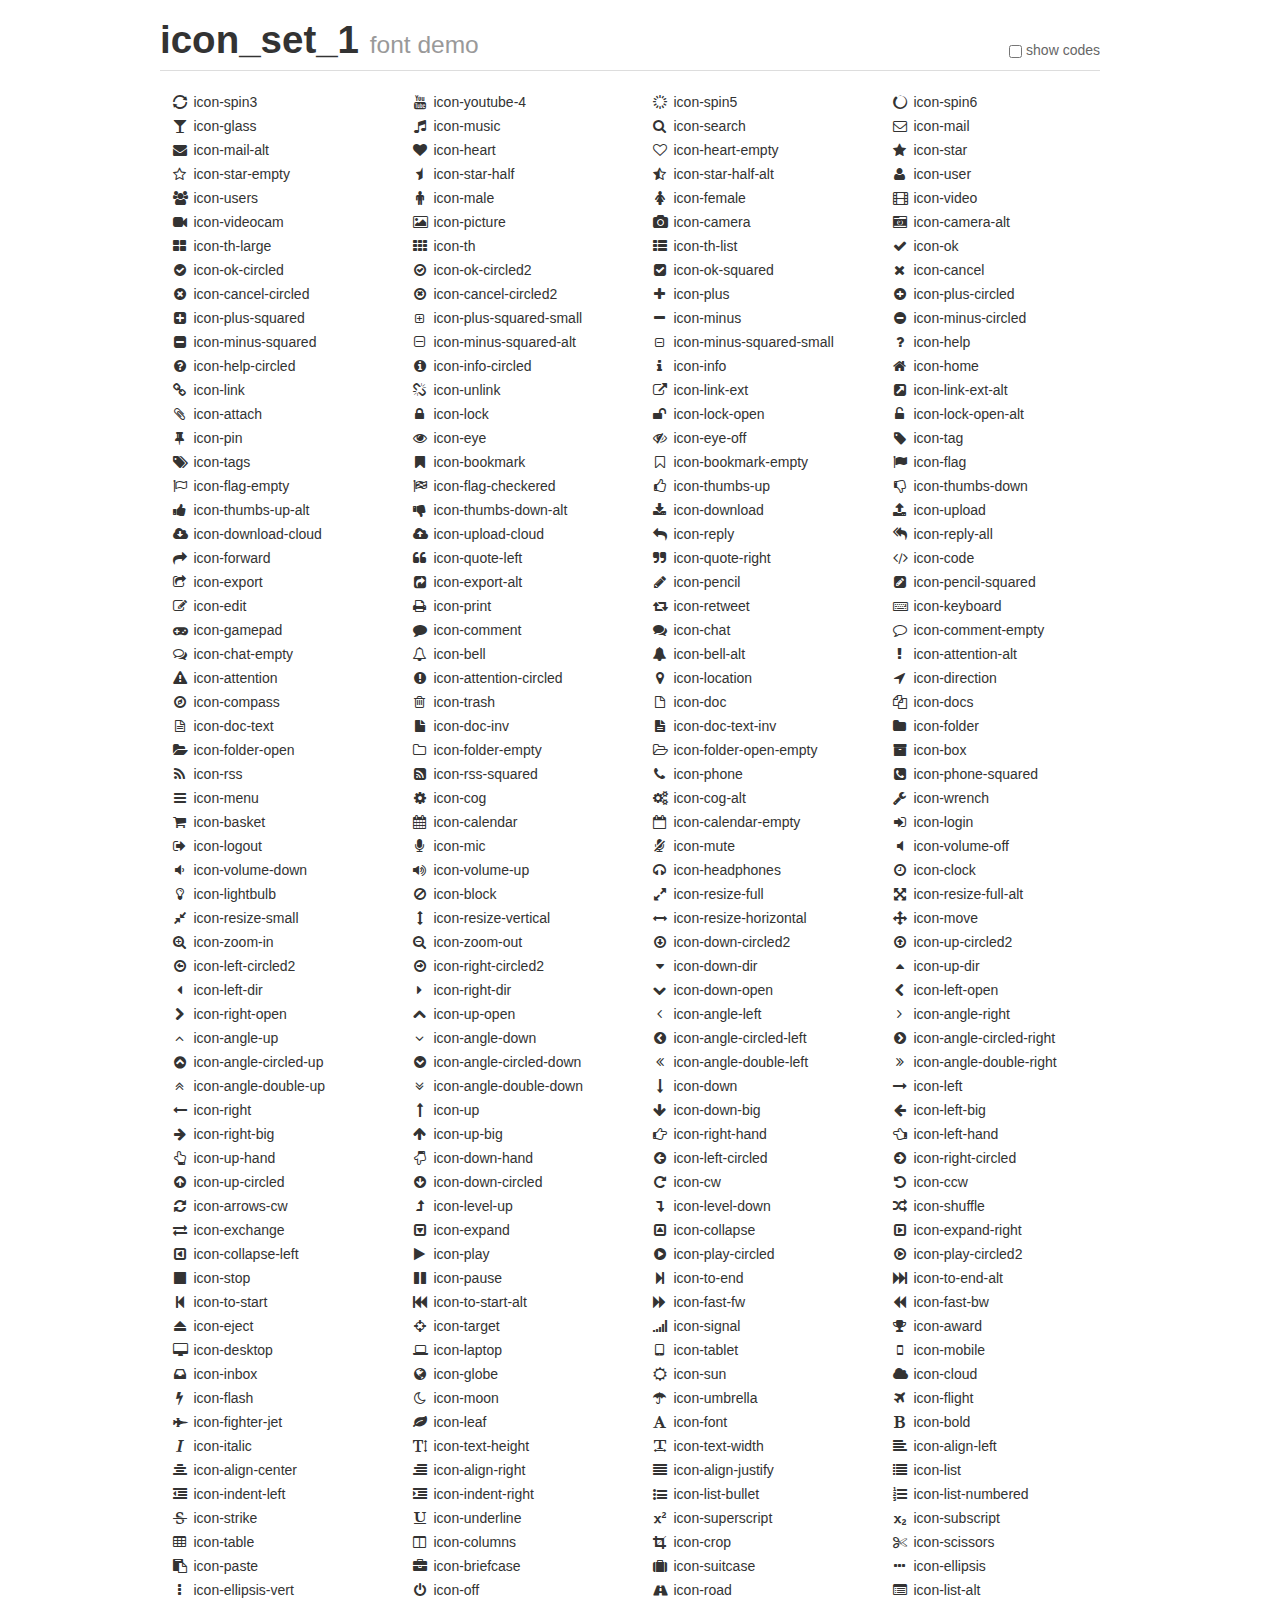
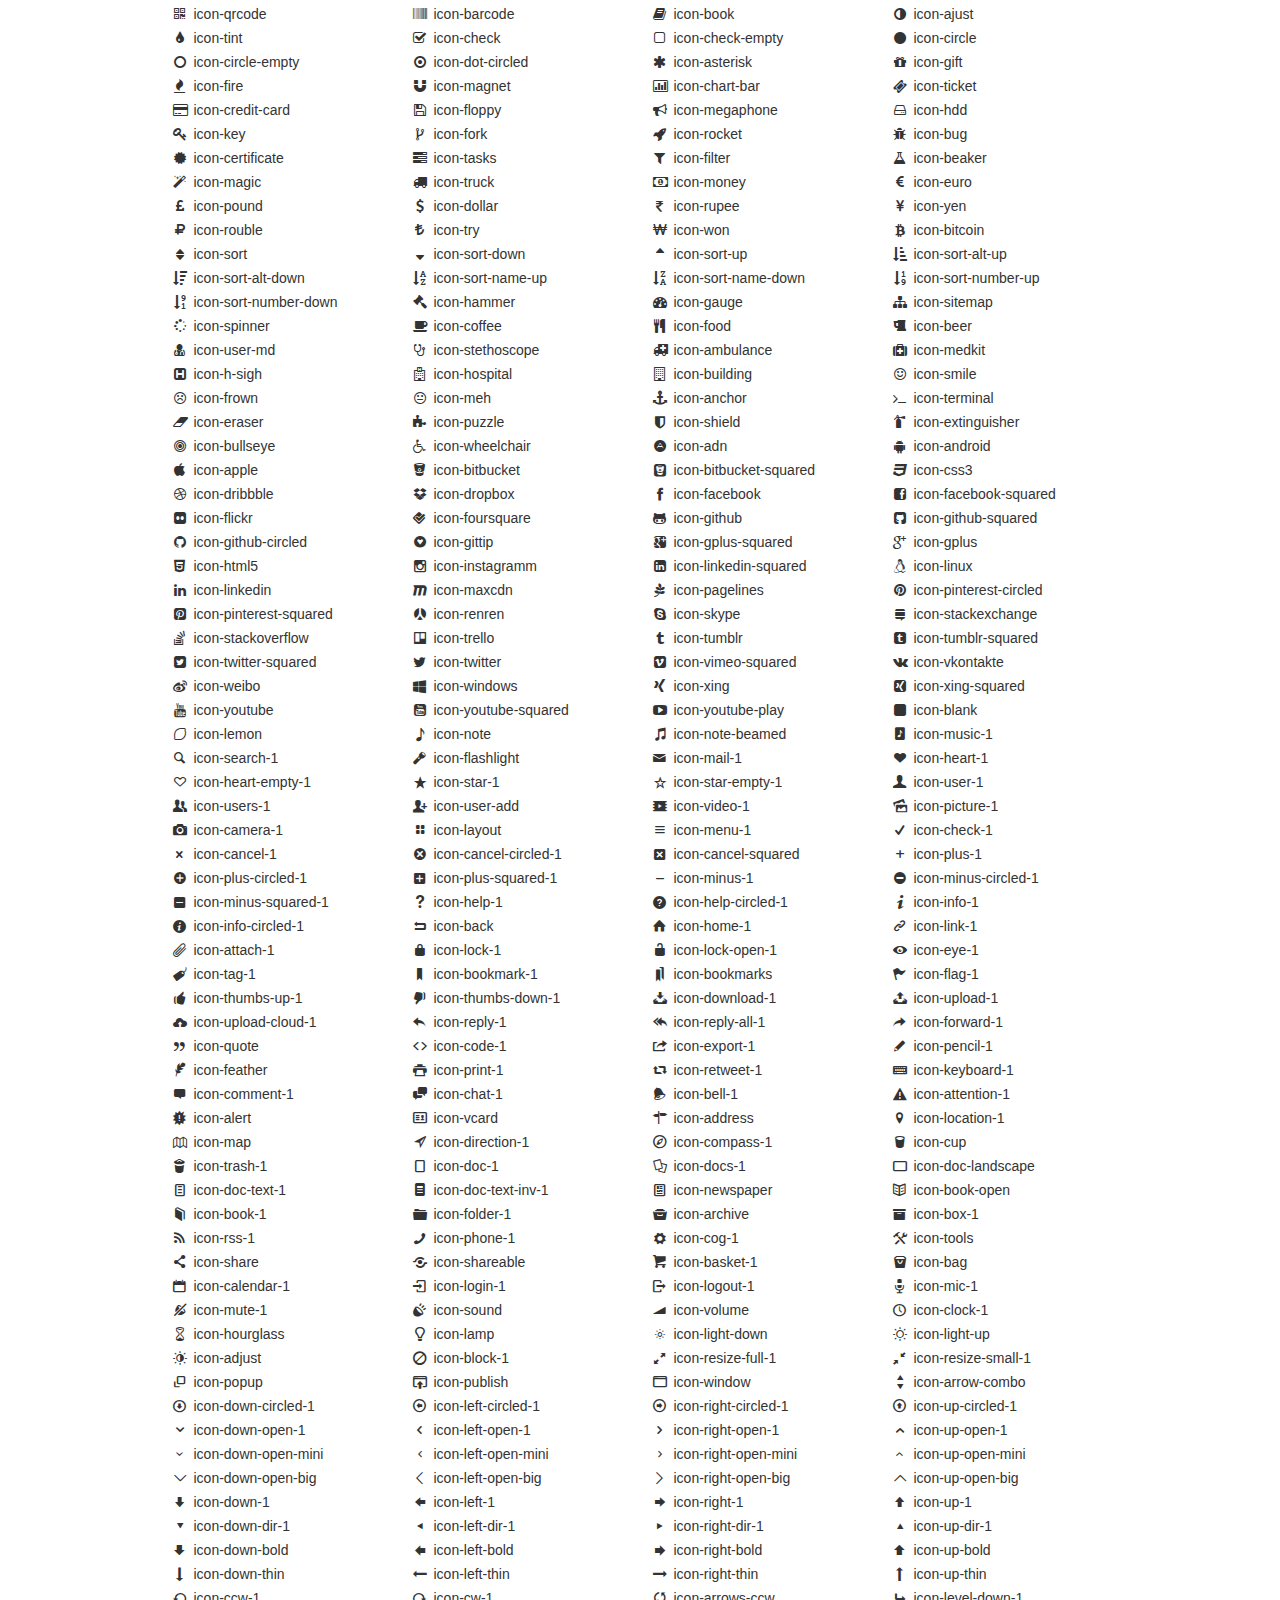
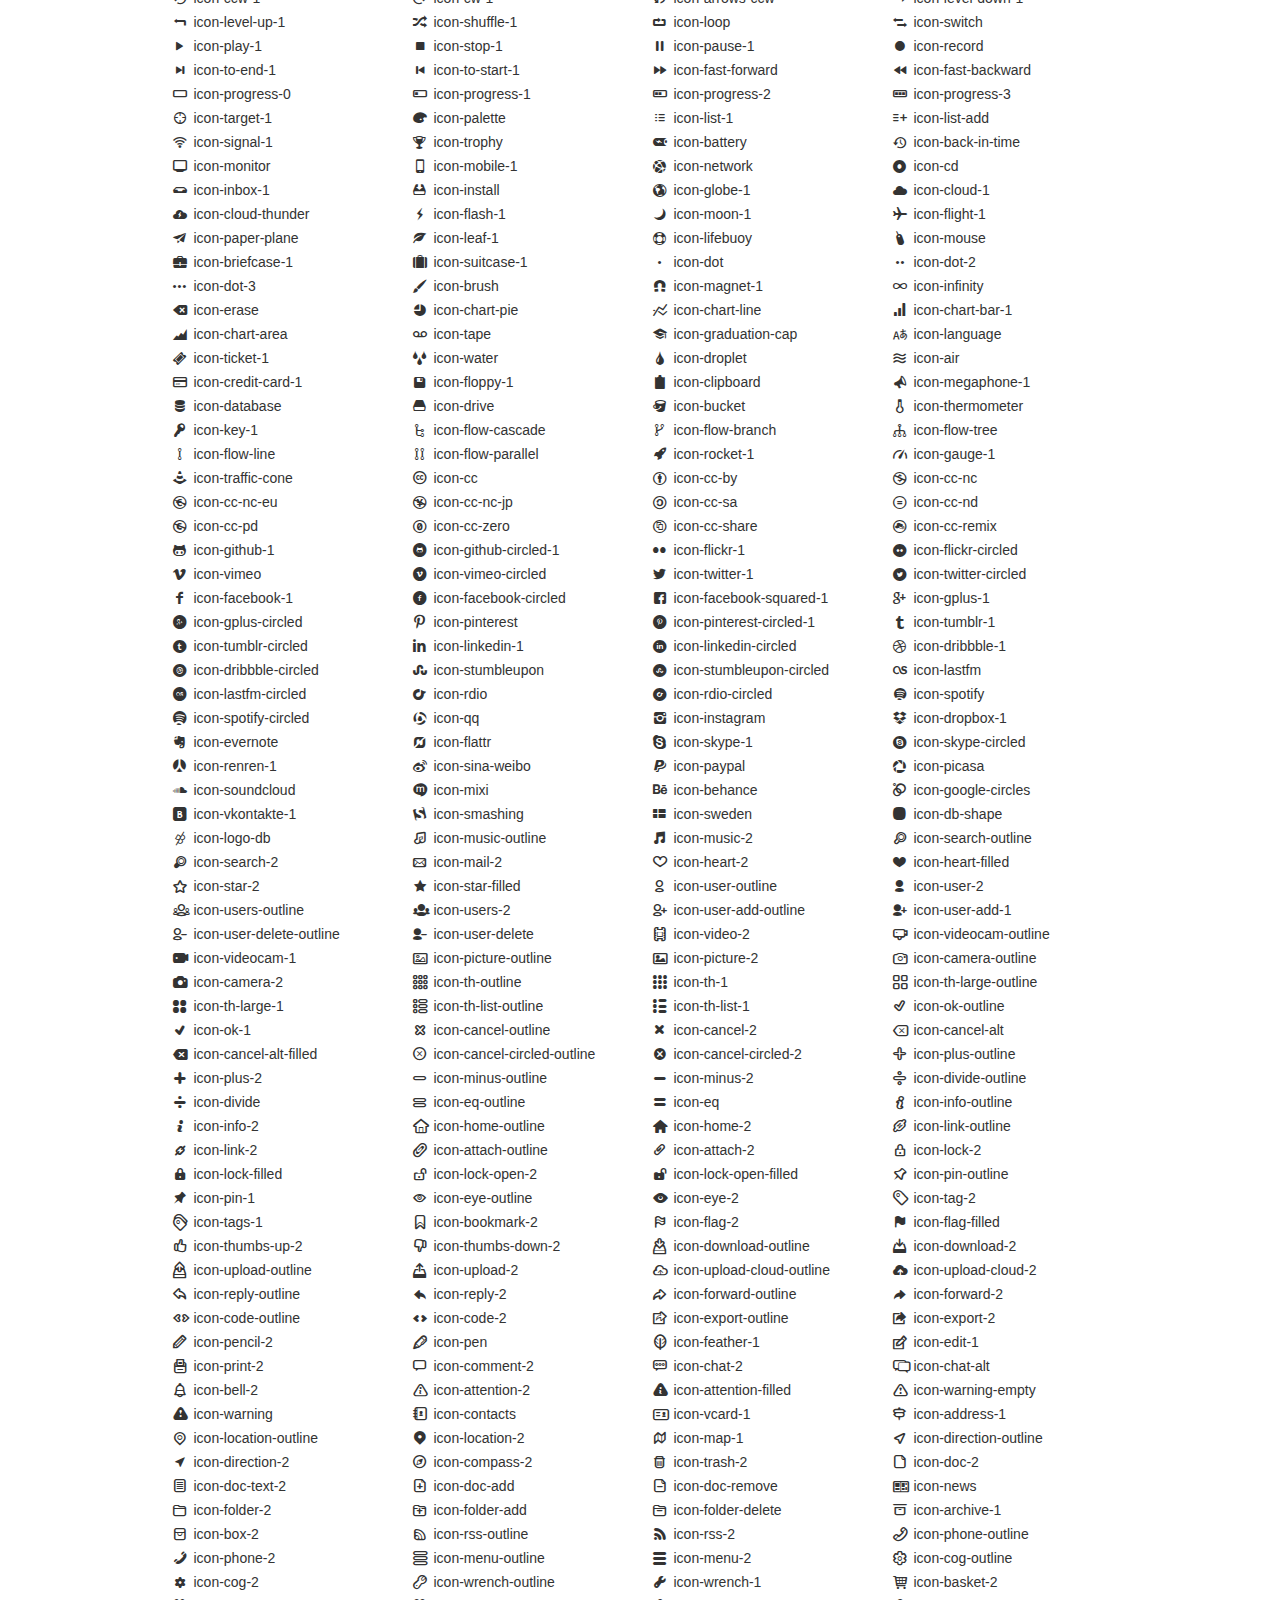
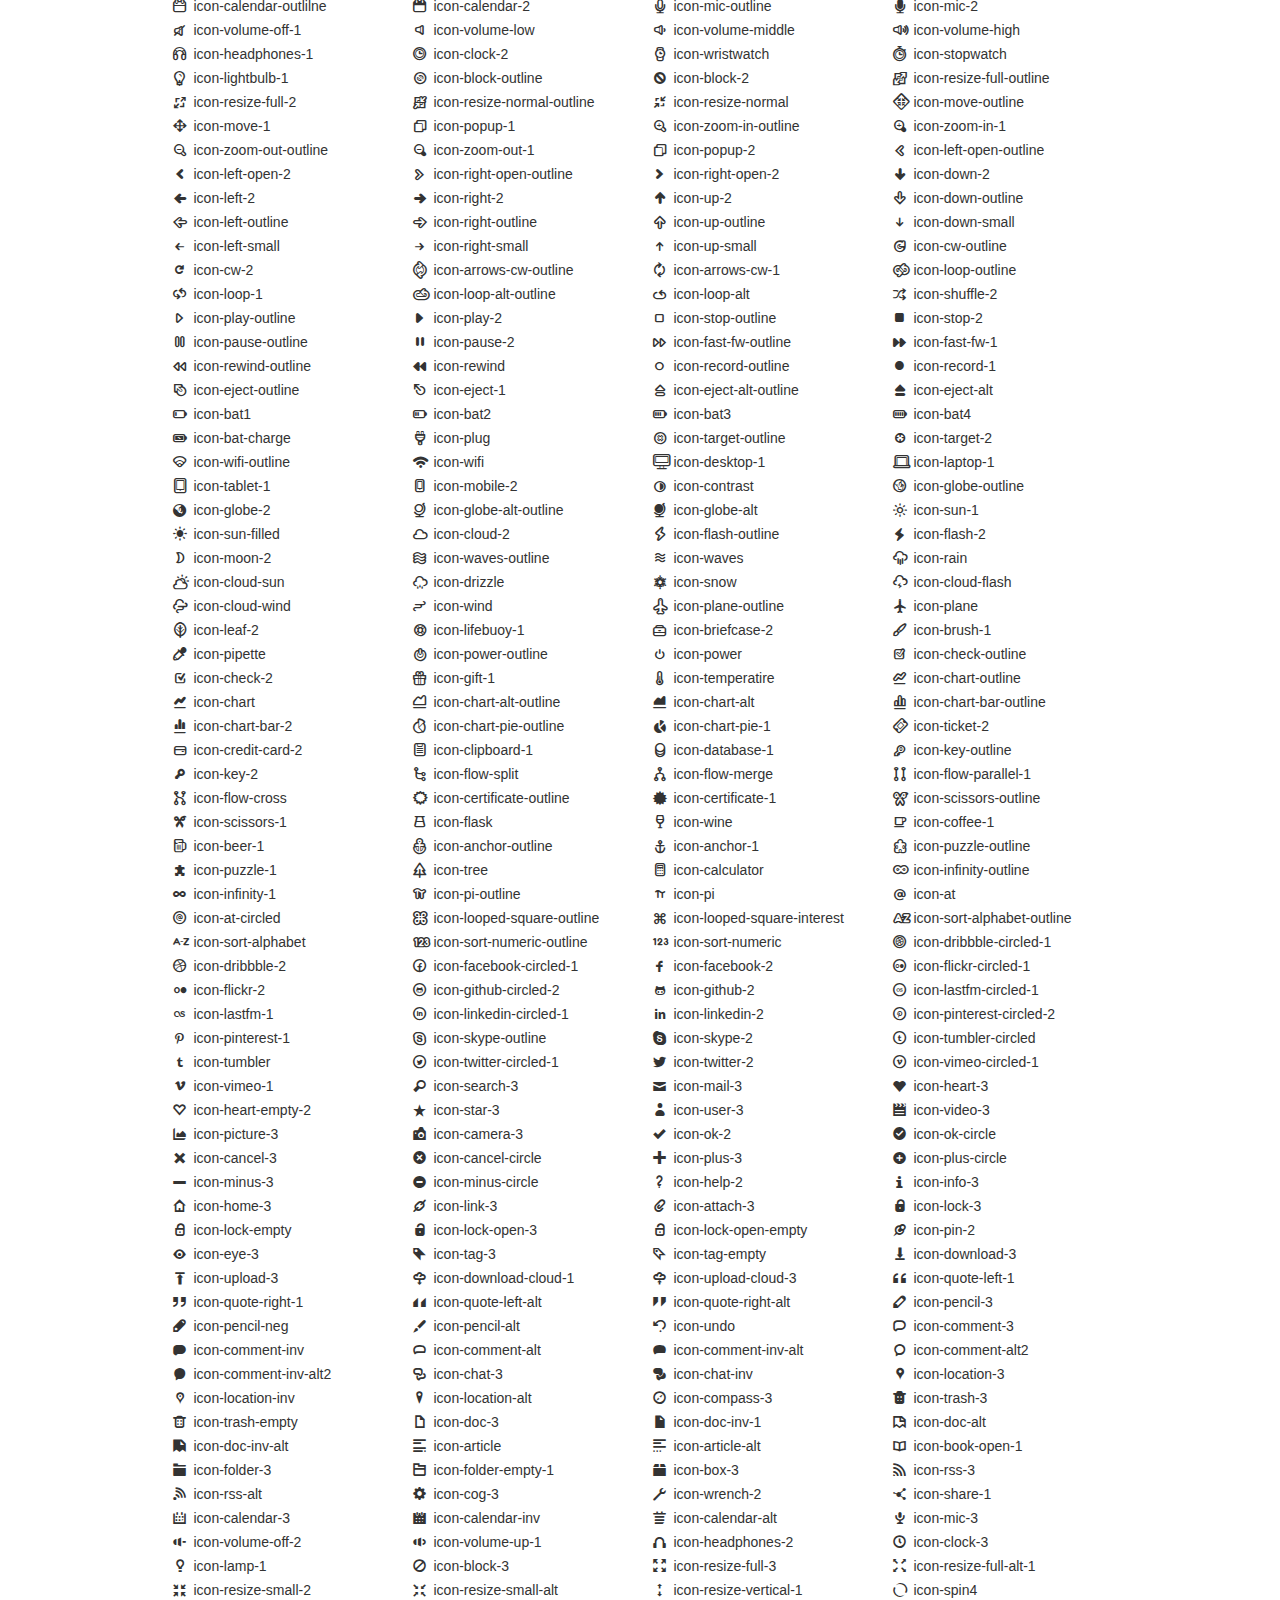
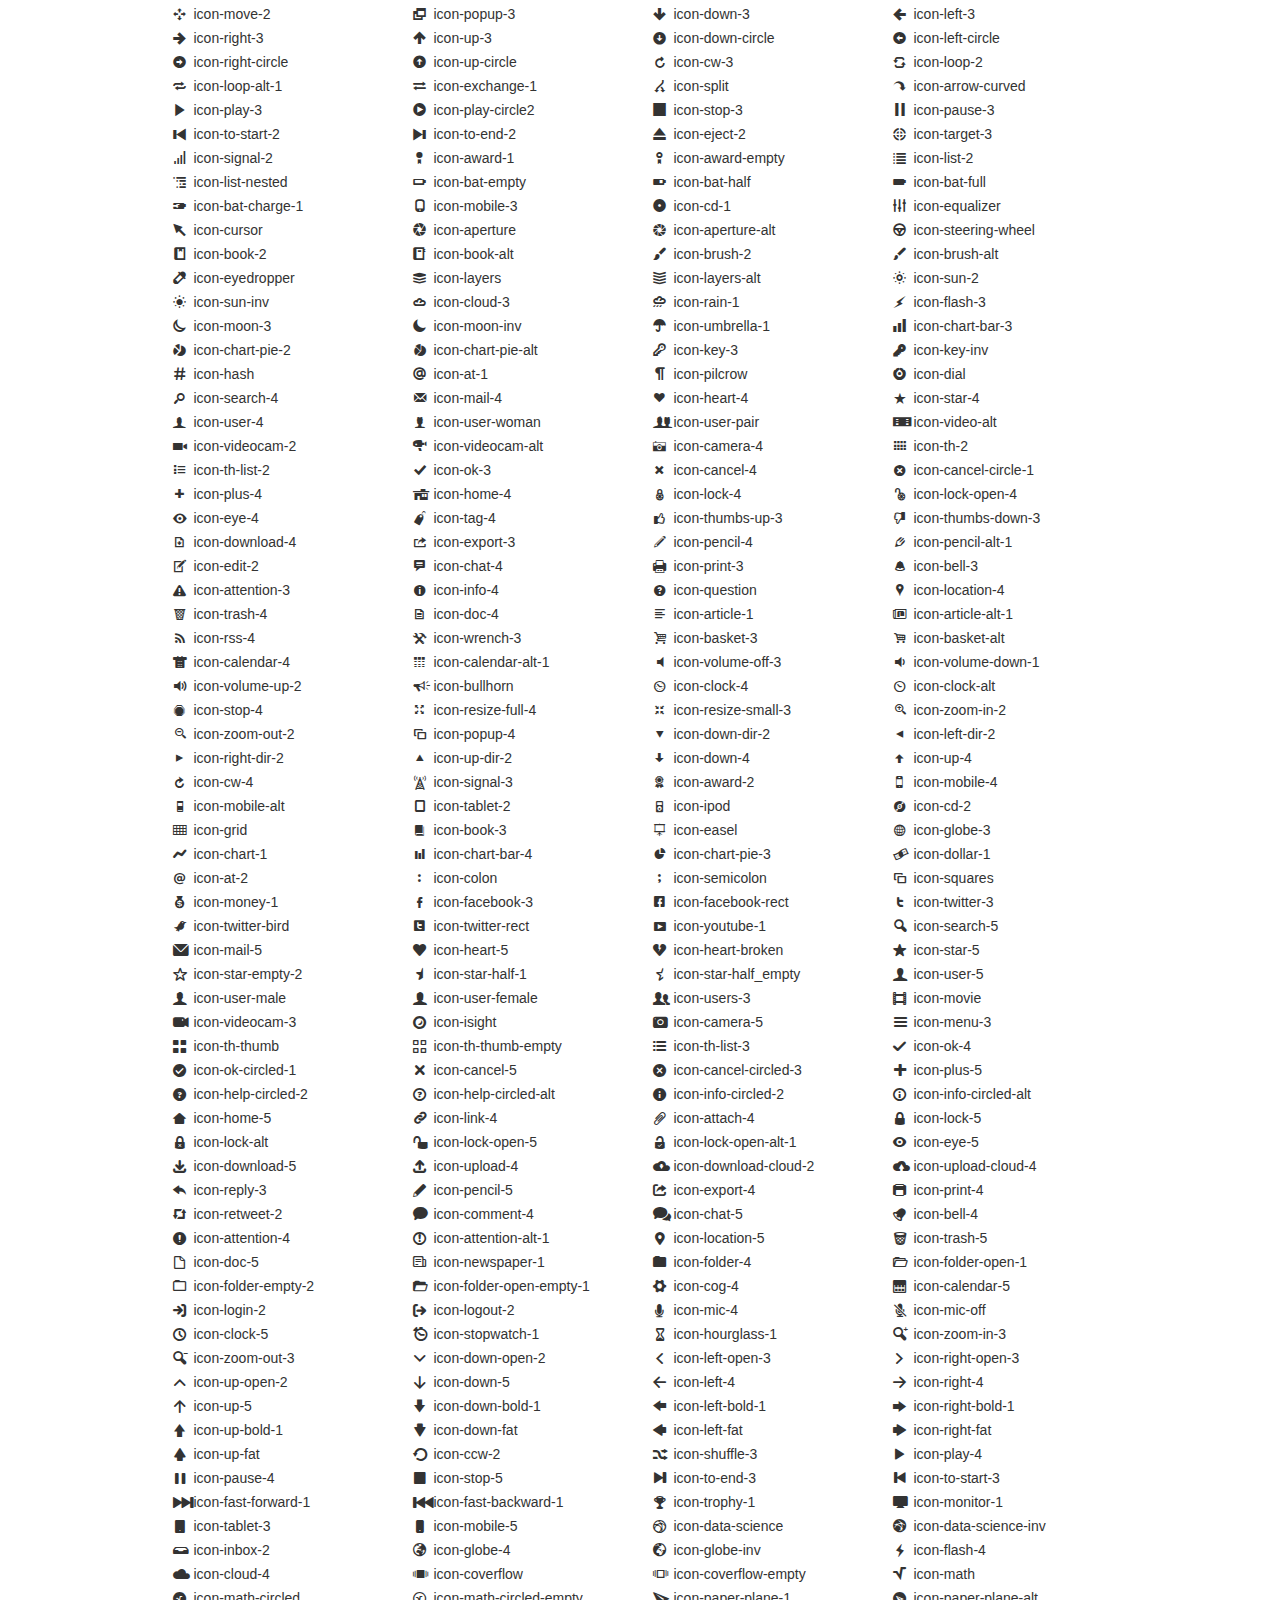
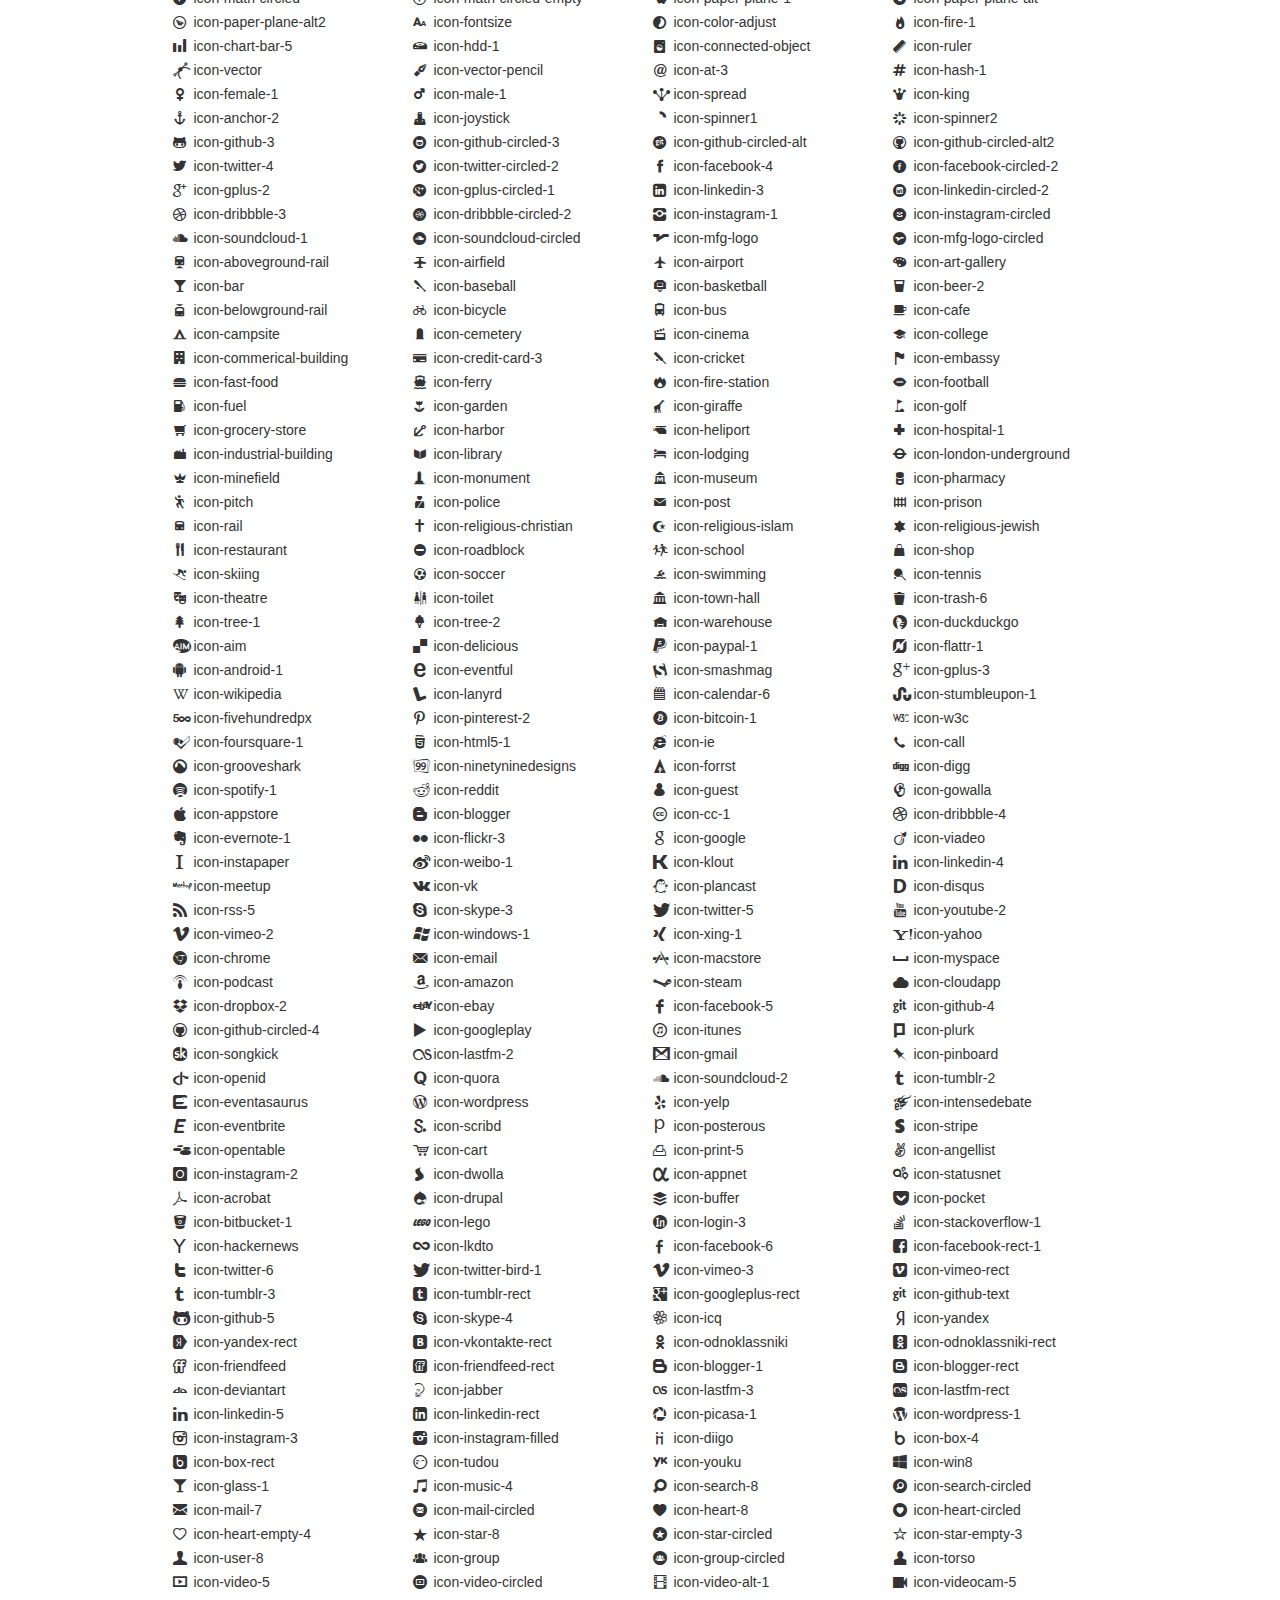
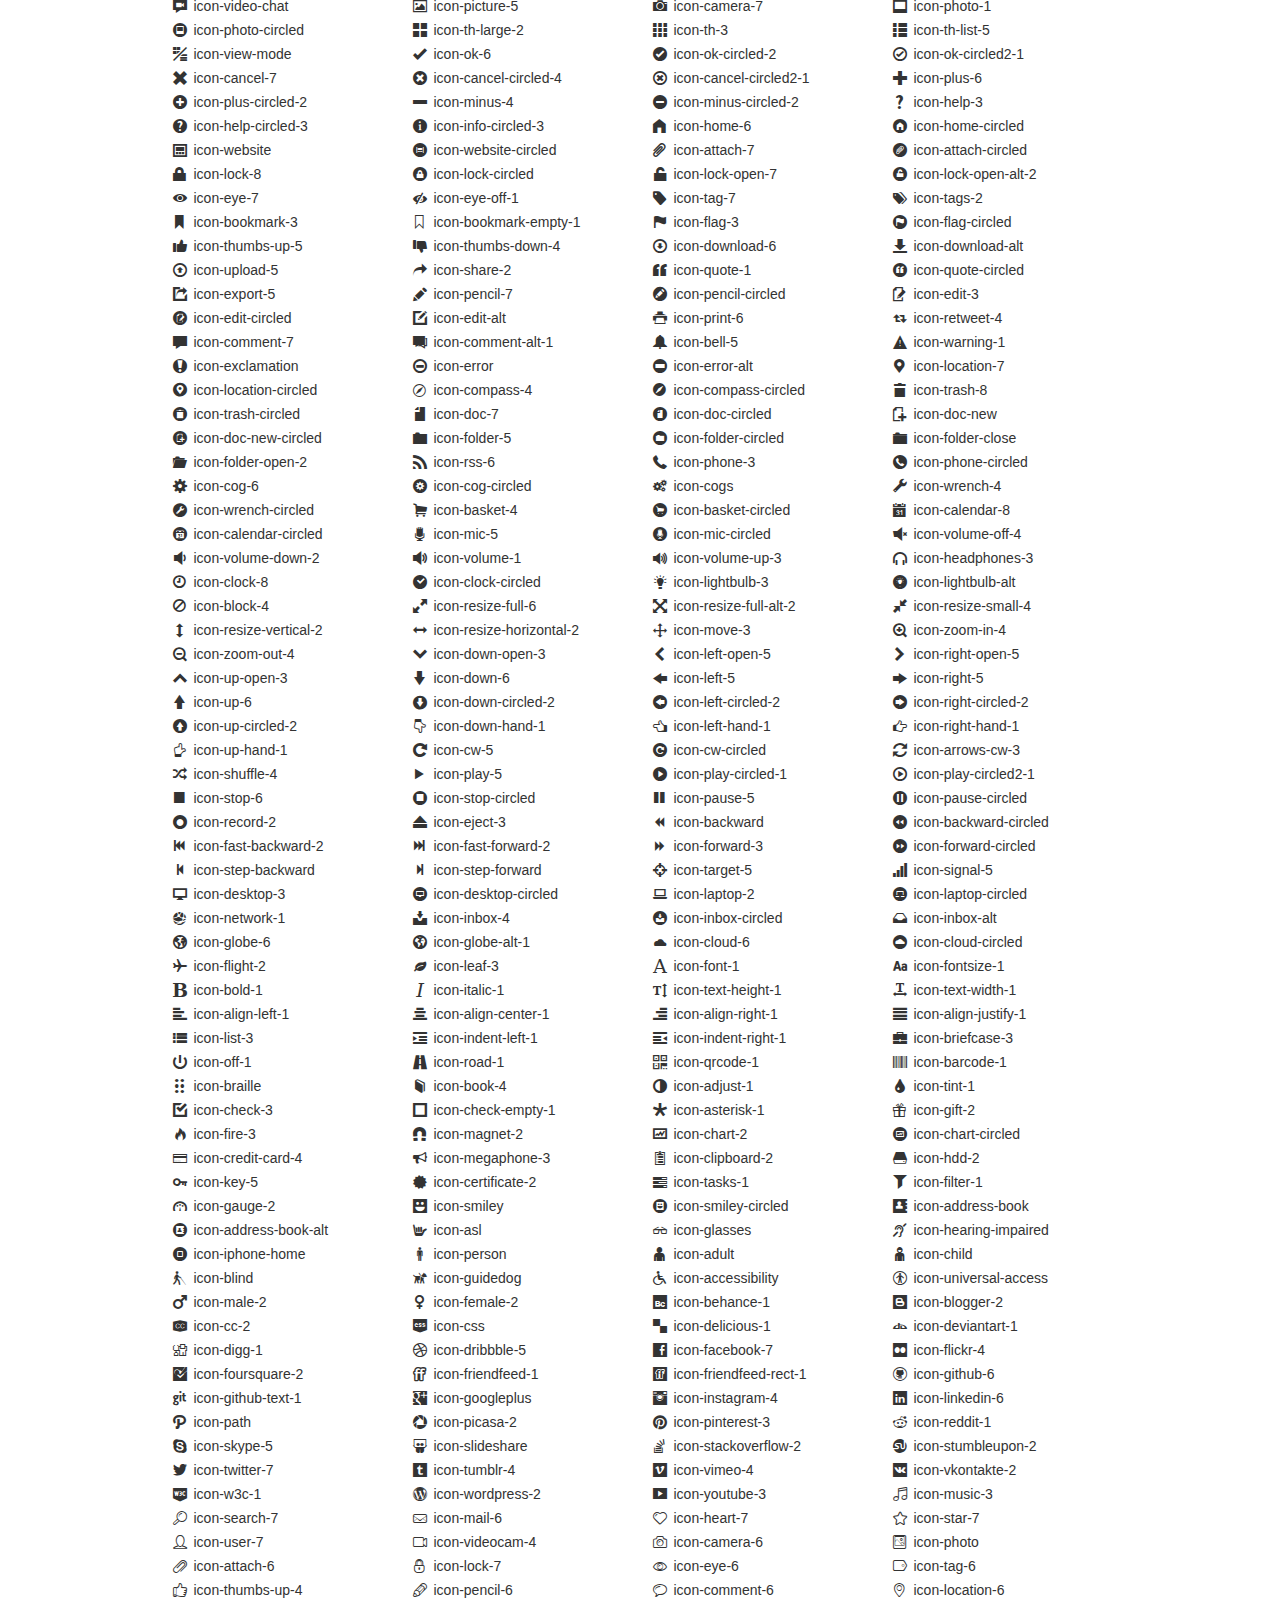
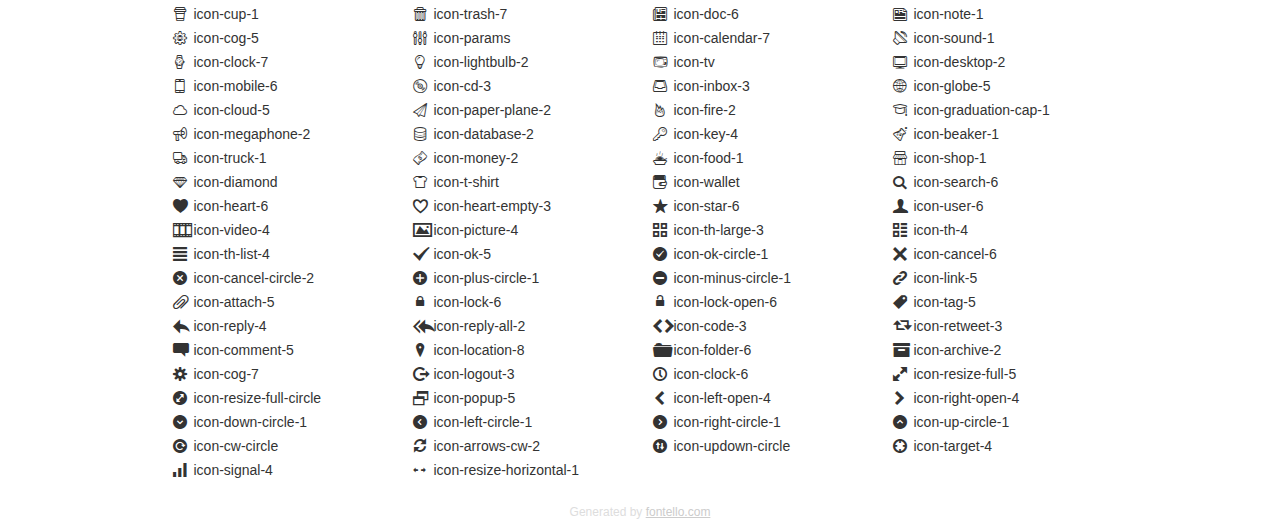
<file: css/icon_fonts/demo_icon_set_1.html>
<!DOCTYPE html>
<html>
  <head>
    <!--[if lt IE 9]>
    <script src="http://html5shim.googlecode.com/svn/trunk/html5.js"></script>
    <![endif]-->
    <meta charset="UTF-8">
	<style type="text/css">/*
	 * Bootstrap v2.2.1
	 *
	 * Copyright 2012 Twitter, Inc
	 * Licensed under the Apache License v2.0
	 * http://www.apache.org/licenses/LICENSE-2.0
	 *
	 * Designed and built with all the love in the world @twitter by @mdo and @fat.
	 */
	.clearfix {
	  *zoom: 1;
	}
	.clearfix:before,
	.clearfix:after {
	  display: table;
	  content: "";
	  line-height: 0;
	}
	.clearfix:after {
	  clear: both;
	}
	html {
	  font-size: 100%;
	  -webkit-text-size-adjust: 100%;
	  -ms-text-size-adjust: 100%;
	}
	a:focus {
	  outline: thin dotted #333;
	  outline: 5px auto -webkit-focus-ring-color;
	  outline-offset: -2px;
	}
	a:hover,
	a:active {
	  outline: 0;
	}
	button,
	input,
	select,
	textarea {
	  margin: 0;
	  font-size: 100%;
	  vertical-align: middle;
	}
	button,
	input {
	  *overflow: visible;
	  line-height: normal;
	}
	button::-moz-focus-inner,
	input::-moz-focus-inner {
	  padding: 0;
	  border: 0;
	}
	body {
	  margin: 0;
	  font-family: "Helvetica Neue", Helvetica, Arial, sans-serif;
	  font-size: 14px;
	  line-height: 20px;
	  color: #333;
	  background-color: #fff;
	}
	a {
	  color: #08c;
	  text-decoration: none;
	}
	a:hover {
	  color: #005580;
	  text-decoration: underline;
	}
	.row {
	  margin-left: -20px;
	  *zoom: 1;
	}
	.row:before,
	.row:after {
	  display: table;
	  content: "";
	  line-height: 0;
	}
	.row:after {
	  clear: both;
	}
	[class*="span"] {
	  float: left;
	  min-height: 1px;
	  margin-left: 20px;
	}
	.container,
	.navbar-static-top .container,
	.navbar-fixed-top .container,
	.navbar-fixed-bottom .container {
	  width: 940px;
	}
	.span12 {
	  width: 940px;
	}
	.span11 {
	  width: 860px;
	}
	.span10 {
	  width: 780px;
	}
	.span9 {
	  width: 700px;
	}
	.span8 {
	  width: 620px;
	}
	.span7 {
	  width: 540px;
	}
	.span6 {
	  width: 460px;
	}
	.span5 {
	  width: 380px;
	}
	.span4 {
	  width: 300px;
	}
	.span3 {
	  width: 220px;
	}
	.span2 {
	  width: 140px;
	}
	.span1 {
	  width: 60px;
	}
	[class*="span"].pull-right,
	.row-fluid [class*="span"].pull-right {
	  float: right;
	}
	.container {
	  margin-right: auto;
	  margin-left: auto;
	  *zoom: 1;
	}
	.container:before,
	.container:after {
	  display: table;
	  content: "";
	  line-height: 0;
	}
	.container:after {
	  clear: both;
	}
	p {
	  margin: 0 0 10px;
	}
	.lead {
	  margin-bottom: 20px;
	  font-size: 21px;
	  font-weight: 200;
	  line-height: 30px;
	}
	small {
	  font-size: 85%;
	}
	h1 {
	  margin: 10px 0;
	  font-family: inherit;
	  font-weight: bold;
	  line-height: 20px;
	  color: inherit;
	  text-rendering: optimizelegibility;
	}
	h1 small {
	  font-weight: normal;
	  line-height: 1;
	  color: #999;
	}
	h1 {
	  line-height: 40px;
	}
	h1 {
	  font-size: 38.5px;
	}
	h1 small {
	  font-size: 24.5px;
	}
	body {
	  margin-top: 90px;
	}
	.header {
	  position: fixed;
	  top: 0;
	  left: 50%;
	  margin-left: -480px;
	  background-color: #fff;
	  border-bottom: 1px solid #ddd;
	  padding-top: 10px;
	  z-index: 10;
	}
	.footer {
	  color: #ddd;
	  font-size: 12px;
	  text-align: center;
	  margin-top: 20px;
	}
	.footer a {
	  color: #ccc;
	  text-decoration: underline;
	}
	.the-icons {
	  font-size: 14px;
	  line-height: 24px;
	}
	.switch {
	  position: absolute;
	  right: 0;
	  bottom: 10px;
	  color: #666;
	}
	.switch input {
	  margin-right: 0.3em;
	}
	.codesOn .i-name {
	  display: none;
	}
	.codesOn .i-code {
	  display: inline;
	}
	.i-code {
	  display: none;
	}
	</style>
    <link rel="stylesheet" href="css/icon_set_1.css">
    <!--[if IE 7]>
    <link rel="stylesheet" href="css/fontello-ie7.css">
    <![endif]-->
    <script>
      function toggleCodes(on) {
        var obj = document.getElementById('icons');
        
        if (on) {
          obj.className += ' codesOn';
        } else {
          obj.className = obj.className.replace(' codesOn', '');
        }
      }
      
    </script>
  </head>
  <body>
    <div class="container header">
      <h1>
        icon_set_1
         <small>font demo</small>
      </h1>
      <label class="switch">
        <input type="checkbox" onclick="toggleCodes(this.checked)">show codes
      </label>
    </div>
    <div id="icons" class="container">
      <div class="row">
        <div title="Code: 0xe800" class="the-icons span3"><i class="icon-spin3 animate-spin"></i> <span class="i-name">icon-spin3</span><span class="i-code">0xe800</span></div>
        <div title="Code: 0xef87" class="the-icons span3"><i class="icon-youtube-4"></i> <span class="i-name">icon-youtube-4</span><span class="i-code">0xef87</span></div>
        <div title="Code: 0xe802" class="the-icons span3"><i class="icon-spin5 animate-spin"></i> <span class="i-name">icon-spin5</span><span class="i-code">0xe802</span></div>
        <div title="Code: 0xe803" class="the-icons span3"><i class="icon-spin6 animate-spin"></i> <span class="i-name">icon-spin6</span><span class="i-code">0xe803</span></div>
      </div>
      <div class="row">
        <div title="Code: 0xe804" class="the-icons span3"><i class="icon-glass"></i> <span class="i-name">icon-glass</span><span class="i-code">0xe804</span></div>
        <div title="Code: 0xe805" class="the-icons span3"><i class="icon-music"></i> <span class="i-name">icon-music</span><span class="i-code">0xe805</span></div>
        <div title="Code: 0xe806" class="the-icons span3"><i class="icon-search"></i> <span class="i-name">icon-search</span><span class="i-code">0xe806</span></div>
        <div title="Code: 0xe807" class="the-icons span3"><i class="icon-mail"></i> <span class="i-name">icon-mail</span><span class="i-code">0xe807</span></div>
      </div>
      <div class="row">
        <div title="Code: 0xe808" class="the-icons span3"><i class="icon-mail-alt"></i> <span class="i-name">icon-mail-alt</span><span class="i-code">0xe808</span></div>
        <div title="Code: 0xe809" class="the-icons span3"><i class="icon-heart"></i> <span class="i-name">icon-heart</span><span class="i-code">0xe809</span></div>
        <div title="Code: 0xe80a" class="the-icons span3"><i class="icon-heart-empty"></i> <span class="i-name">icon-heart-empty</span><span class="i-code">0xe80a</span></div>
        <div title="Code: 0xe80b" class="the-icons span3"><i class="icon-star"></i> <span class="i-name">icon-star</span><span class="i-code">0xe80b</span></div>
      </div>
      <div class="row">
        <div title="Code: 0xe80c" class="the-icons span3"><i class="icon-star-empty"></i> <span class="i-name">icon-star-empty</span><span class="i-code">0xe80c</span></div>
        <div title="Code: 0xe80d" class="the-icons span3"><i class="icon-star-half"></i> <span class="i-name">icon-star-half</span><span class="i-code">0xe80d</span></div>
        <div title="Code: 0xe80e" class="the-icons span3"><i class="icon-star-half-alt"></i> <span class="i-name">icon-star-half-alt</span><span class="i-code">0xe80e</span></div>
        <div title="Code: 0xe80f" class="the-icons span3"><i class="icon-user"></i> <span class="i-name">icon-user</span><span class="i-code">0xe80f</span></div>
      </div>
      <div class="row">
        <div title="Code: 0xe827" class="the-icons span3"><i class="icon-users"></i> <span class="i-name">icon-users</span><span class="i-code">0xe827</span></div>
        <div title="Code: 0xe810" class="the-icons span3"><i class="icon-male"></i> <span class="i-name">icon-male</span><span class="i-code">0xe810</span></div>
        <div title="Code: 0xe811" class="the-icons span3"><i class="icon-female"></i> <span class="i-name">icon-female</span><span class="i-code">0xe811</span></div>
        <div title="Code: 0xe812" class="the-icons span3"><i class="icon-video"></i> <span class="i-name">icon-video</span><span class="i-code">0xe812</span></div>
      </div>
      <div class="row">
        <div title="Code: 0xe813" class="the-icons span3"><i class="icon-videocam"></i> <span class="i-name">icon-videocam</span><span class="i-code">0xe813</span></div>
        <div title="Code: 0xe814" class="the-icons span3"><i class="icon-picture"></i> <span class="i-name">icon-picture</span><span class="i-code">0xe814</span></div>
        <div title="Code: 0xe815" class="the-icons span3"><i class="icon-camera"></i> <span class="i-name">icon-camera</span><span class="i-code">0xe815</span></div>
        <div title="Code: 0xe816" class="the-icons span3"><i class="icon-camera-alt"></i> <span class="i-name">icon-camera-alt</span><span class="i-code">0xe816</span></div>
      </div>
      <div class="row">
        <div title="Code: 0xe817" class="the-icons span3"><i class="icon-th-large"></i> <span class="i-name">icon-th-large</span><span class="i-code">0xe817</span></div>
        <div title="Code: 0xe818" class="the-icons span3"><i class="icon-th"></i> <span class="i-name">icon-th</span><span class="i-code">0xe818</span></div>
        <div title="Code: 0xe819" class="the-icons span3"><i class="icon-th-list"></i> <span class="i-name">icon-th-list</span><span class="i-code">0xe819</span></div>
        <div title="Code: 0xe81a" class="the-icons span3"><i class="icon-ok"></i> <span class="i-name">icon-ok</span><span class="i-code">0xe81a</span></div>
      </div>
      <div class="row">
        <div title="Code: 0xe81b" class="the-icons span3"><i class="icon-ok-circled"></i> <span class="i-name">icon-ok-circled</span><span class="i-code">0xe81b</span></div>
        <div title="Code: 0xe81c" class="the-icons span3"><i class="icon-ok-circled2"></i> <span class="i-name">icon-ok-circled2</span><span class="i-code">0xe81c</span></div>
        <div title="Code: 0xe81d" class="the-icons span3"><i class="icon-ok-squared"></i> <span class="i-name">icon-ok-squared</span><span class="i-code">0xe81d</span></div>
        <div title="Code: 0xe81e" class="the-icons span3"><i class="icon-cancel"></i> <span class="i-name">icon-cancel</span><span class="i-code">0xe81e</span></div>
      </div>
      <div class="row">
        <div title="Code: 0xe81f" class="the-icons span3"><i class="icon-cancel-circled"></i> <span class="i-name">icon-cancel-circled</span><span class="i-code">0xe81f</span></div>
        <div title="Code: 0xe820" class="the-icons span3"><i class="icon-cancel-circled2"></i> <span class="i-name">icon-cancel-circled2</span><span class="i-code">0xe820</span></div>
        <div title="Code: 0xe821" class="the-icons span3"><i class="icon-plus"></i> <span class="i-name">icon-plus</span><span class="i-code">0xe821</span></div>
        <div title="Code: 0xe822" class="the-icons span3"><i class="icon-plus-circled"></i> <span class="i-name">icon-plus-circled</span><span class="i-code">0xe822</span></div>
      </div>
      <div class="row">
        <div title="Code: 0xe823" class="the-icons span3"><i class="icon-plus-squared"></i> <span class="i-name">icon-plus-squared</span><span class="i-code">0xe823</span></div>
        <div title="Code: 0xe824" class="the-icons span3"><i class="icon-plus-squared-small"></i> <span class="i-name">icon-plus-squared-small</span><span class="i-code">0xe824</span></div>
        <div title="Code: 0xe825" class="the-icons span3"><i class="icon-minus"></i> <span class="i-name">icon-minus</span><span class="i-code">0xe825</span></div>
        <div title="Code: 0xe826" class="the-icons span3"><i class="icon-minus-circled"></i> <span class="i-name">icon-minus-circled</span><span class="i-code">0xe826</span></div>
      </div>
      <div class="row">
        <div title="Code: 0xe828" class="the-icons span3"><i class="icon-minus-squared"></i> <span class="i-name">icon-minus-squared</span><span class="i-code">0xe828</span></div>
        <div title="Code: 0xe829" class="the-icons span3"><i class="icon-minus-squared-alt"></i> <span class="i-name">icon-minus-squared-alt</span><span class="i-code">0xe829</span></div>
        <div title="Code: 0xe82a" class="the-icons span3"><i class="icon-minus-squared-small"></i> <span class="i-name">icon-minus-squared-small</span><span class="i-code">0xe82a</span></div>
        <div title="Code: 0xe82b" class="the-icons span3"><i class="icon-help"></i> <span class="i-name">icon-help</span><span class="i-code">0xe82b</span></div>
      </div>
      <div class="row">
        <div title="Code: 0xe82c" class="the-icons span3"><i class="icon-help-circled"></i> <span class="i-name">icon-help-circled</span><span class="i-code">0xe82c</span></div>
        <div title="Code: 0xe82d" class="the-icons span3"><i class="icon-info-circled"></i> <span class="i-name">icon-info-circled</span><span class="i-code">0xe82d</span></div>
        <div title="Code: 0xe82e" class="the-icons span3"><i class="icon-info"></i> <span class="i-name">icon-info</span><span class="i-code">0xe82e</span></div>
        <div title="Code: 0xe82f" class="the-icons span3"><i class="icon-home"></i> <span class="i-name">icon-home</span><span class="i-code">0xe82f</span></div>
      </div>
      <div class="row">
        <div title="Code: 0xe830" class="the-icons span3"><i class="icon-link"></i> <span class="i-name">icon-link</span><span class="i-code">0xe830</span></div>
        <div title="Code: 0xe831" class="the-icons span3"><i class="icon-unlink"></i> <span class="i-name">icon-unlink</span><span class="i-code">0xe831</span></div>
        <div title="Code: 0xe832" class="the-icons span3"><i class="icon-link-ext"></i> <span class="i-name">icon-link-ext</span><span class="i-code">0xe832</span></div>
        <div title="Code: 0xe833" class="the-icons span3"><i class="icon-link-ext-alt"></i> <span class="i-name">icon-link-ext-alt</span><span class="i-code">0xe833</span></div>
      </div>
      <div class="row">
        <div title="Code: 0xe834" class="the-icons span3"><i class="icon-attach"></i> <span class="i-name">icon-attach</span><span class="i-code">0xe834</span></div>
        <div title="Code: 0xe835" class="the-icons span3"><i class="icon-lock"></i> <span class="i-name">icon-lock</span><span class="i-code">0xe835</span></div>
        <div title="Code: 0xe836" class="the-icons span3"><i class="icon-lock-open"></i> <span class="i-name">icon-lock-open</span><span class="i-code">0xe836</span></div>
        <div title="Code: 0xe837" class="the-icons span3"><i class="icon-lock-open-alt"></i> <span class="i-name">icon-lock-open-alt</span><span class="i-code">0xe837</span></div>
      </div>
      <div class="row">
        <div title="Code: 0xe838" class="the-icons span3"><i class="icon-pin"></i> <span class="i-name">icon-pin</span><span class="i-code">0xe838</span></div>
        <div title="Code: 0xe839" class="the-icons span3"><i class="icon-eye"></i> <span class="i-name">icon-eye</span><span class="i-code">0xe839</span></div>
        <div title="Code: 0xe83a" class="the-icons span3"><i class="icon-eye-off"></i> <span class="i-name">icon-eye-off</span><span class="i-code">0xe83a</span></div>
        <div title="Code: 0xe83b" class="the-icons span3"><i class="icon-tag"></i> <span class="i-name">icon-tag</span><span class="i-code">0xe83b</span></div>
      </div>
      <div class="row">
        <div title="Code: 0xe83c" class="the-icons span3"><i class="icon-tags"></i> <span class="i-name">icon-tags</span><span class="i-code">0xe83c</span></div>
        <div title="Code: 0xe83d" class="the-icons span3"><i class="icon-bookmark"></i> <span class="i-name">icon-bookmark</span><span class="i-code">0xe83d</span></div>
        <div title="Code: 0xe83e" class="the-icons span3"><i class="icon-bookmark-empty"></i> <span class="i-name">icon-bookmark-empty</span><span class="i-code">0xe83e</span></div>
        <div title="Code: 0xe83f" class="the-icons span3"><i class="icon-flag"></i> <span class="i-name">icon-flag</span><span class="i-code">0xe83f</span></div>
      </div>
      <div class="row">
        <div title="Code: 0xe840" class="the-icons span3"><i class="icon-flag-empty"></i> <span class="i-name">icon-flag-empty</span><span class="i-code">0xe840</span></div>
        <div title="Code: 0xe841" class="the-icons span3"><i class="icon-flag-checkered"></i> <span class="i-name">icon-flag-checkered</span><span class="i-code">0xe841</span></div>
        <div title="Code: 0xe842" class="the-icons span3"><i class="icon-thumbs-up"></i> <span class="i-name">icon-thumbs-up</span><span class="i-code">0xe842</span></div>
        <div title="Code: 0xe843" class="the-icons span3"><i class="icon-thumbs-down"></i> <span class="i-name">icon-thumbs-down</span><span class="i-code">0xe843</span></div>
      </div>
      <div class="row">
        <div title="Code: 0xe844" class="the-icons span3"><i class="icon-thumbs-up-alt"></i> <span class="i-name">icon-thumbs-up-alt</span><span class="i-code">0xe844</span></div>
        <div title="Code: 0xe845" class="the-icons span3"><i class="icon-thumbs-down-alt"></i> <span class="i-name">icon-thumbs-down-alt</span><span class="i-code">0xe845</span></div>
        <div title="Code: 0xe846" class="the-icons span3"><i class="icon-download"></i> <span class="i-name">icon-download</span><span class="i-code">0xe846</span></div>
        <div title="Code: 0xe847" class="the-icons span3"><i class="icon-upload"></i> <span class="i-name">icon-upload</span><span class="i-code">0xe847</span></div>
      </div>
      <div class="row">
        <div title="Code: 0xe848" class="the-icons span3"><i class="icon-download-cloud"></i> <span class="i-name">icon-download-cloud</span><span class="i-code">0xe848</span></div>
        <div title="Code: 0xe849" class="the-icons span3"><i class="icon-upload-cloud"></i> <span class="i-name">icon-upload-cloud</span><span class="i-code">0xe849</span></div>
        <div title="Code: 0xe84a" class="the-icons span3"><i class="icon-reply"></i> <span class="i-name">icon-reply</span><span class="i-code">0xe84a</span></div>
        <div title="Code: 0xe84b" class="the-icons span3"><i class="icon-reply-all"></i> <span class="i-name">icon-reply-all</span><span class="i-code">0xe84b</span></div>
      </div>
      <div class="row">
        <div title="Code: 0xe84c" class="the-icons span3"><i class="icon-forward"></i> <span class="i-name">icon-forward</span><span class="i-code">0xe84c</span></div>
        <div title="Code: 0xe84d" class="the-icons span3"><i class="icon-quote-left"></i> <span class="i-name">icon-quote-left</span><span class="i-code">0xe84d</span></div>
        <div title="Code: 0xe84e" class="the-icons span3"><i class="icon-quote-right"></i> <span class="i-name">icon-quote-right</span><span class="i-code">0xe84e</span></div>
        <div title="Code: 0xe84f" class="the-icons span3"><i class="icon-code"></i> <span class="i-name">icon-code</span><span class="i-code">0xe84f</span></div>
      </div>
      <div class="row">
        <div title="Code: 0xe850" class="the-icons span3"><i class="icon-export"></i> <span class="i-name">icon-export</span><span class="i-code">0xe850</span></div>
        <div title="Code: 0xe851" class="the-icons span3"><i class="icon-export-alt"></i> <span class="i-name">icon-export-alt</span><span class="i-code">0xe851</span></div>
        <div title="Code: 0xe852" class="the-icons span3"><i class="icon-pencil"></i> <span class="i-name">icon-pencil</span><span class="i-code">0xe852</span></div>
        <div title="Code: 0xe853" class="the-icons span3"><i class="icon-pencil-squared"></i> <span class="i-name">icon-pencil-squared</span><span class="i-code">0xe853</span></div>
      </div>
      <div class="row">
        <div title="Code: 0xe854" class="the-icons span3"><i class="icon-edit"></i> <span class="i-name">icon-edit</span><span class="i-code">0xe854</span></div>
        <div title="Code: 0xe855" class="the-icons span3"><i class="icon-print"></i> <span class="i-name">icon-print</span><span class="i-code">0xe855</span></div>
        <div title="Code: 0xe856" class="the-icons span3"><i class="icon-retweet"></i> <span class="i-name">icon-retweet</span><span class="i-code">0xe856</span></div>
        <div title="Code: 0xe857" class="the-icons span3"><i class="icon-keyboard"></i> <span class="i-name">icon-keyboard</span><span class="i-code">0xe857</span></div>
      </div>
      <div class="row">
        <div title="Code: 0xe858" class="the-icons span3"><i class="icon-gamepad"></i> <span class="i-name">icon-gamepad</span><span class="i-code">0xe858</span></div>
        <div title="Code: 0xe859" class="the-icons span3"><i class="icon-comment"></i> <span class="i-name">icon-comment</span><span class="i-code">0xe859</span></div>
        <div title="Code: 0xe85a" class="the-icons span3"><i class="icon-chat"></i> <span class="i-name">icon-chat</span><span class="i-code">0xe85a</span></div>
        <div title="Code: 0xe85b" class="the-icons span3"><i class="icon-comment-empty"></i> <span class="i-name">icon-comment-empty</span><span class="i-code">0xe85b</span></div>
      </div>
      <div class="row">
        <div title="Code: 0xe85c" class="the-icons span3"><i class="icon-chat-empty"></i> <span class="i-name">icon-chat-empty</span><span class="i-code">0xe85c</span></div>
        <div title="Code: 0xe85d" class="the-icons span3"><i class="icon-bell"></i> <span class="i-name">icon-bell</span><span class="i-code">0xe85d</span></div>
        <div title="Code: 0xe85e" class="the-icons span3"><i class="icon-bell-alt"></i> <span class="i-name">icon-bell-alt</span><span class="i-code">0xe85e</span></div>
        <div title="Code: 0xe85f" class="the-icons span3"><i class="icon-attention-alt"></i> <span class="i-name">icon-attention-alt</span><span class="i-code">0xe85f</span></div>
      </div>
      <div class="row">
        <div title="Code: 0xe860" class="the-icons span3"><i class="icon-attention"></i> <span class="i-name">icon-attention</span><span class="i-code">0xe860</span></div>
        <div title="Code: 0xe861" class="the-icons span3"><i class="icon-attention-circled"></i> <span class="i-name">icon-attention-circled</span><span class="i-code">0xe861</span></div>
        <div title="Code: 0xe862" class="the-icons span3"><i class="icon-location"></i> <span class="i-name">icon-location</span><span class="i-code">0xe862</span></div>
        <div title="Code: 0xe863" class="the-icons span3"><i class="icon-direction"></i> <span class="i-name">icon-direction</span><span class="i-code">0xe863</span></div>
      </div>
      <div class="row">
        <div title="Code: 0xe864" class="the-icons span3"><i class="icon-compass"></i> <span class="i-name">icon-compass</span><span class="i-code">0xe864</span></div>
        <div title="Code: 0xe865" class="the-icons span3"><i class="icon-trash"></i> <span class="i-name">icon-trash</span><span class="i-code">0xe865</span></div>
        <div title="Code: 0xe866" class="the-icons span3"><i class="icon-doc"></i> <span class="i-name">icon-doc</span><span class="i-code">0xe866</span></div>
        <div title="Code: 0xe867" class="the-icons span3"><i class="icon-docs"></i> <span class="i-name">icon-docs</span><span class="i-code">0xe867</span></div>
      </div>
      <div class="row">
        <div title="Code: 0xe868" class="the-icons span3"><i class="icon-doc-text"></i> <span class="i-name">icon-doc-text</span><span class="i-code">0xe868</span></div>
        <div title="Code: 0xe869" class="the-icons span3"><i class="icon-doc-inv"></i> <span class="i-name">icon-doc-inv</span><span class="i-code">0xe869</span></div>
        <div title="Code: 0xe86a" class="the-icons span3"><i class="icon-doc-text-inv"></i> <span class="i-name">icon-doc-text-inv</span><span class="i-code">0xe86a</span></div>
        <div title="Code: 0xe86b" class="the-icons span3"><i class="icon-folder"></i> <span class="i-name">icon-folder</span><span class="i-code">0xe86b</span></div>
      </div>
      <div class="row">
        <div title="Code: 0xe86c" class="the-icons span3"><i class="icon-folder-open"></i> <span class="i-name">icon-folder-open</span><span class="i-code">0xe86c</span></div>
        <div title="Code: 0xe86d" class="the-icons span3"><i class="icon-folder-empty"></i> <span class="i-name">icon-folder-empty</span><span class="i-code">0xe86d</span></div>
        <div title="Code: 0xe86e" class="the-icons span3"><i class="icon-folder-open-empty"></i> <span class="i-name">icon-folder-open-empty</span><span class="i-code">0xe86e</span></div>
        <div title="Code: 0xe86f" class="the-icons span3"><i class="icon-box"></i> <span class="i-name">icon-box</span><span class="i-code">0xe86f</span></div>
      </div>
      <div class="row">
        <div title="Code: 0xe870" class="the-icons span3"><i class="icon-rss"></i> <span class="i-name">icon-rss</span><span class="i-code">0xe870</span></div>
        <div title="Code: 0xe871" class="the-icons span3"><i class="icon-rss-squared"></i> <span class="i-name">icon-rss-squared</span><span class="i-code">0xe871</span></div>
        <div title="Code: 0xe872" class="the-icons span3"><i class="icon-phone"></i> <span class="i-name">icon-phone</span><span class="i-code">0xe872</span></div>
        <div title="Code: 0xe873" class="the-icons span3"><i class="icon-phone-squared"></i> <span class="i-name">icon-phone-squared</span><span class="i-code">0xe873</span></div>
      </div>
      <div class="row">
        <div title="Code: 0xe874" class="the-icons span3"><i class="icon-menu"></i> <span class="i-name">icon-menu</span><span class="i-code">0xe874</span></div>
        <div title="Code: 0xe875" class="the-icons span3"><i class="icon-cog"></i> <span class="i-name">icon-cog</span><span class="i-code">0xe875</span></div>
        <div title="Code: 0xe876" class="the-icons span3"><i class="icon-cog-alt"></i> <span class="i-name">icon-cog-alt</span><span class="i-code">0xe876</span></div>
        <div title="Code: 0xe877" class="the-icons span3"><i class="icon-wrench"></i> <span class="i-name">icon-wrench</span><span class="i-code">0xe877</span></div>
      </div>
      <div class="row">
        <div title="Code: 0xe878" class="the-icons span3"><i class="icon-basket"></i> <span class="i-name">icon-basket</span><span class="i-code">0xe878</span></div>
        <div title="Code: 0xe879" class="the-icons span3"><i class="icon-calendar"></i> <span class="i-name">icon-calendar</span><span class="i-code">0xe879</span></div>
        <div title="Code: 0xe87a" class="the-icons span3"><i class="icon-calendar-empty"></i> <span class="i-name">icon-calendar-empty</span><span class="i-code">0xe87a</span></div>
        <div title="Code: 0xe87b" class="the-icons span3"><i class="icon-login"></i> <span class="i-name">icon-login</span><span class="i-code">0xe87b</span></div>
      </div>
      <div class="row">
        <div title="Code: 0xe87c" class="the-icons span3"><i class="icon-logout"></i> <span class="i-name">icon-logout</span><span class="i-code">0xe87c</span></div>
        <div title="Code: 0xe87d" class="the-icons span3"><i class="icon-mic"></i> <span class="i-name">icon-mic</span><span class="i-code">0xe87d</span></div>
        <div title="Code: 0xe87e" class="the-icons span3"><i class="icon-mute"></i> <span class="i-name">icon-mute</span><span class="i-code">0xe87e</span></div>
        <div title="Code: 0xe87f" class="the-icons span3"><i class="icon-volume-off"></i> <span class="i-name">icon-volume-off</span><span class="i-code">0xe87f</span></div>
      </div>
      <div class="row">
        <div title="Code: 0xe880" class="the-icons span3"><i class="icon-volume-down"></i> <span class="i-name">icon-volume-down</span><span class="i-code">0xe880</span></div>
        <div title="Code: 0xe881" class="the-icons span3"><i class="icon-volume-up"></i> <span class="i-name">icon-volume-up</span><span class="i-code">0xe881</span></div>
        <div title="Code: 0xe882" class="the-icons span3"><i class="icon-headphones"></i> <span class="i-name">icon-headphones</span><span class="i-code">0xe882</span></div>
        <div title="Code: 0xe883" class="the-icons span3"><i class="icon-clock"></i> <span class="i-name">icon-clock</span><span class="i-code">0xe883</span></div>
      </div>
      <div class="row">
        <div title="Code: 0xe884" class="the-icons span3"><i class="icon-lightbulb"></i> <span class="i-name">icon-lightbulb</span><span class="i-code">0xe884</span></div>
        <div title="Code: 0xe885" class="the-icons span3"><i class="icon-block"></i> <span class="i-name">icon-block</span><span class="i-code">0xe885</span></div>
        <div title="Code: 0xe886" class="the-icons span3"><i class="icon-resize-full"></i> <span class="i-name">icon-resize-full</span><span class="i-code">0xe886</span></div>
        <div title="Code: 0xe887" class="the-icons span3"><i class="icon-resize-full-alt"></i> <span class="i-name">icon-resize-full-alt</span><span class="i-code">0xe887</span></div>
      </div>
      <div class="row">
        <div title="Code: 0xe888" class="the-icons span3"><i class="icon-resize-small"></i> <span class="i-name">icon-resize-small</span><span class="i-code">0xe888</span></div>
        <div title="Code: 0xe889" class="the-icons span3"><i class="icon-resize-vertical"></i> <span class="i-name">icon-resize-vertical</span><span class="i-code">0xe889</span></div>
        <div title="Code: 0xe88a" class="the-icons span3"><i class="icon-resize-horizontal"></i> <span class="i-name">icon-resize-horizontal</span><span class="i-code">0xe88a</span></div>
        <div title="Code: 0xe88b" class="the-icons span3"><i class="icon-move"></i> <span class="i-name">icon-move</span><span class="i-code">0xe88b</span></div>
      </div>
      <div class="row">
        <div title="Code: 0xe88c" class="the-icons span3"><i class="icon-zoom-in"></i> <span class="i-name">icon-zoom-in</span><span class="i-code">0xe88c</span></div>
        <div title="Code: 0xe88d" class="the-icons span3"><i class="icon-zoom-out"></i> <span class="i-name">icon-zoom-out</span><span class="i-code">0xe88d</span></div>
        <div title="Code: 0xe88e" class="the-icons span3"><i class="icon-down-circled2"></i> <span class="i-name">icon-down-circled2</span><span class="i-code">0xe88e</span></div>
        <div title="Code: 0xe88f" class="the-icons span3"><i class="icon-up-circled2"></i> <span class="i-name">icon-up-circled2</span><span class="i-code">0xe88f</span></div>
      </div>
      <div class="row">
        <div title="Code: 0xe890" class="the-icons span3"><i class="icon-left-circled2"></i> <span class="i-name">icon-left-circled2</span><span class="i-code">0xe890</span></div>
        <div title="Code: 0xe891" class="the-icons span3"><i class="icon-right-circled2"></i> <span class="i-name">icon-right-circled2</span><span class="i-code">0xe891</span></div>
        <div title="Code: 0xe892" class="the-icons span3"><i class="icon-down-dir"></i> <span class="i-name">icon-down-dir</span><span class="i-code">0xe892</span></div>
        <div title="Code: 0xe893" class="the-icons span3"><i class="icon-up-dir"></i> <span class="i-name">icon-up-dir</span><span class="i-code">0xe893</span></div>
      </div>
      <div class="row">
        <div title="Code: 0xe894" class="the-icons span3"><i class="icon-left-dir"></i> <span class="i-name">icon-left-dir</span><span class="i-code">0xe894</span></div>
        <div title="Code: 0xe895" class="the-icons span3"><i class="icon-right-dir"></i> <span class="i-name">icon-right-dir</span><span class="i-code">0xe895</span></div>
        <div title="Code: 0xe896" class="the-icons span3"><i class="icon-down-open"></i> <span class="i-name">icon-down-open</span><span class="i-code">0xe896</span></div>
        <div title="Code: 0xe897" class="the-icons span3"><i class="icon-left-open"></i> <span class="i-name">icon-left-open</span><span class="i-code">0xe897</span></div>
      </div>
      <div class="row">
        <div title="Code: 0xe898" class="the-icons span3"><i class="icon-right-open"></i> <span class="i-name">icon-right-open</span><span class="i-code">0xe898</span></div>
        <div title="Code: 0xe899" class="the-icons span3"><i class="icon-up-open"></i> <span class="i-name">icon-up-open</span><span class="i-code">0xe899</span></div>
        <div title="Code: 0xe89a" class="the-icons span3"><i class="icon-angle-left"></i> <span class="i-name">icon-angle-left</span><span class="i-code">0xe89a</span></div>
        <div title="Code: 0xe89b" class="the-icons span3"><i class="icon-angle-right"></i> <span class="i-name">icon-angle-right</span><span class="i-code">0xe89b</span></div>
      </div>
      <div class="row">
        <div title="Code: 0xe89c" class="the-icons span3"><i class="icon-angle-up"></i> <span class="i-name">icon-angle-up</span><span class="i-code">0xe89c</span></div>
        <div title="Code: 0xe89d" class="the-icons span3"><i class="icon-angle-down"></i> <span class="i-name">icon-angle-down</span><span class="i-code">0xe89d</span></div>
        <div title="Code: 0xe89e" class="the-icons span3"><i class="icon-angle-circled-left"></i> <span class="i-name">icon-angle-circled-left</span><span class="i-code">0xe89e</span></div>
        <div title="Code: 0xe89f" class="the-icons span3"><i class="icon-angle-circled-right"></i> <span class="i-name">icon-angle-circled-right</span><span class="i-code">0xe89f</span></div>
      </div>
      <div class="row">
        <div title="Code: 0xe8a0" class="the-icons span3"><i class="icon-angle-circled-up"></i> <span class="i-name">icon-angle-circled-up</span><span class="i-code">0xe8a0</span></div>
        <div title="Code: 0xe8a1" class="the-icons span3"><i class="icon-angle-circled-down"></i> <span class="i-name">icon-angle-circled-down</span><span class="i-code">0xe8a1</span></div>
        <div title="Code: 0xe8a2" class="the-icons span3"><i class="icon-angle-double-left"></i> <span class="i-name">icon-angle-double-left</span><span class="i-code">0xe8a2</span></div>
        <div title="Code: 0xe8a3" class="the-icons span3"><i class="icon-angle-double-right"></i> <span class="i-name">icon-angle-double-right</span><span class="i-code">0xe8a3</span></div>
      </div>
      <div class="row">
        <div title="Code: 0xe8a4" class="the-icons span3"><i class="icon-angle-double-up"></i> <span class="i-name">icon-angle-double-up</span><span class="i-code">0xe8a4</span></div>
        <div title="Code: 0xe8a5" class="the-icons span3"><i class="icon-angle-double-down"></i> <span class="i-name">icon-angle-double-down</span><span class="i-code">0xe8a5</span></div>
        <div title="Code: 0xe8a6" class="the-icons span3"><i class="icon-down"></i> <span class="i-name">icon-down</span><span class="i-code">0xe8a6</span></div>
        <div title="Code: 0xe8a7" class="the-icons span3"><i class="icon-left"></i> <span class="i-name">icon-left</span><span class="i-code">0xe8a7</span></div>
      </div>
      <div class="row">
        <div title="Code: 0xe8a8" class="the-icons span3"><i class="icon-right"></i> <span class="i-name">icon-right</span><span class="i-code">0xe8a8</span></div>
        <div title="Code: 0xe8a9" class="the-icons span3"><i class="icon-up"></i> <span class="i-name">icon-up</span><span class="i-code">0xe8a9</span></div>
        <div title="Code: 0xe8aa" class="the-icons span3"><i class="icon-down-big"></i> <span class="i-name">icon-down-big</span><span class="i-code">0xe8aa</span></div>
        <div title="Code: 0xe8ab" class="the-icons span3"><i class="icon-left-big"></i> <span class="i-name">icon-left-big</span><span class="i-code">0xe8ab</span></div>
      </div>
      <div class="row">
        <div title="Code: 0xe8ac" class="the-icons span3"><i class="icon-right-big"></i> <span class="i-name">icon-right-big</span><span class="i-code">0xe8ac</span></div>
        <div title="Code: 0xe8ad" class="the-icons span3"><i class="icon-up-big"></i> <span class="i-name">icon-up-big</span><span class="i-code">0xe8ad</span></div>
        <div title="Code: 0xe8ae" class="the-icons span3"><i class="icon-right-hand"></i> <span class="i-name">icon-right-hand</span><span class="i-code">0xe8ae</span></div>
        <div title="Code: 0xe8af" class="the-icons span3"><i class="icon-left-hand"></i> <span class="i-name">icon-left-hand</span><span class="i-code">0xe8af</span></div>
      </div>
      <div class="row">
        <div title="Code: 0xe8b0" class="the-icons span3"><i class="icon-up-hand"></i> <span class="i-name">icon-up-hand</span><span class="i-code">0xe8b0</span></div>
        <div title="Code: 0xe8b1" class="the-icons span3"><i class="icon-down-hand"></i> <span class="i-name">icon-down-hand</span><span class="i-code">0xe8b1</span></div>
        <div title="Code: 0xe8b2" class="the-icons span3"><i class="icon-left-circled"></i> <span class="i-name">icon-left-circled</span><span class="i-code">0xe8b2</span></div>
        <div title="Code: 0xe8b3" class="the-icons span3"><i class="icon-right-circled"></i> <span class="i-name">icon-right-circled</span><span class="i-code">0xe8b3</span></div>
      </div>
      <div class="row">
        <div title="Code: 0xe8b4" class="the-icons span3"><i class="icon-up-circled"></i> <span class="i-name">icon-up-circled</span><span class="i-code">0xe8b4</span></div>
        <div title="Code: 0xe8b5" class="the-icons span3"><i class="icon-down-circled"></i> <span class="i-name">icon-down-circled</span><span class="i-code">0xe8b5</span></div>
        <div title="Code: 0xe8b6" class="the-icons span3"><i class="icon-cw"></i> <span class="i-name">icon-cw</span><span class="i-code">0xe8b6</span></div>
        <div title="Code: 0xe8b7" class="the-icons span3"><i class="icon-ccw"></i> <span class="i-name">icon-ccw</span><span class="i-code">0xe8b7</span></div>
      </div>
      <div class="row">
        <div title="Code: 0xe8b8" class="the-icons span3"><i class="icon-arrows-cw"></i> <span class="i-name">icon-arrows-cw</span><span class="i-code">0xe8b8</span></div>
        <div title="Code: 0xe8b9" class="the-icons span3"><i class="icon-level-up"></i> <span class="i-name">icon-level-up</span><span class="i-code">0xe8b9</span></div>
        <div title="Code: 0xe8ba" class="the-icons span3"><i class="icon-level-down"></i> <span class="i-name">icon-level-down</span><span class="i-code">0xe8ba</span></div>
        <div title="Code: 0xe8bb" class="the-icons span3"><i class="icon-shuffle"></i> <span class="i-name">icon-shuffle</span><span class="i-code">0xe8bb</span></div>
      </div>
      <div class="row">
        <div title="Code: 0xe8bc" class="the-icons span3"><i class="icon-exchange"></i> <span class="i-name">icon-exchange</span><span class="i-code">0xe8bc</span></div>
        <div title="Code: 0xe8bd" class="the-icons span3"><i class="icon-expand"></i> <span class="i-name">icon-expand</span><span class="i-code">0xe8bd</span></div>
        <div title="Code: 0xe8be" class="the-icons span3"><i class="icon-collapse"></i> <span class="i-name">icon-collapse</span><span class="i-code">0xe8be</span></div>
        <div title="Code: 0xe8bf" class="the-icons span3"><i class="icon-expand-right"></i> <span class="i-name">icon-expand-right</span><span class="i-code">0xe8bf</span></div>
      </div>
      <div class="row">
        <div title="Code: 0xe8c0" class="the-icons span3"><i class="icon-collapse-left"></i> <span class="i-name">icon-collapse-left</span><span class="i-code">0xe8c0</span></div>
        <div title="Code: 0xe8c1" class="the-icons span3"><i class="icon-play"></i> <span class="i-name">icon-play</span><span class="i-code">0xe8c1</span></div>
        <div title="Code: 0xe8c2" class="the-icons span3"><i class="icon-play-circled"></i> <span class="i-name">icon-play-circled</span><span class="i-code">0xe8c2</span></div>
        <div title="Code: 0xe8c3" class="the-icons span3"><i class="icon-play-circled2"></i> <span class="i-name">icon-play-circled2</span><span class="i-code">0xe8c3</span></div>
      </div>
      <div class="row">
        <div title="Code: 0xe8c4" class="the-icons span3"><i class="icon-stop"></i> <span class="i-name">icon-stop</span><span class="i-code">0xe8c4</span></div>
        <div title="Code: 0xe8c5" class="the-icons span3"><i class="icon-pause"></i> <span class="i-name">icon-pause</span><span class="i-code">0xe8c5</span></div>
        <div title="Code: 0xe8c6" class="the-icons span3"><i class="icon-to-end"></i> <span class="i-name">icon-to-end</span><span class="i-code">0xe8c6</span></div>
        <div title="Code: 0xe8c7" class="the-icons span3"><i class="icon-to-end-alt"></i> <span class="i-name">icon-to-end-alt</span><span class="i-code">0xe8c7</span></div>
      </div>
      <div class="row">
        <div title="Code: 0xe8c8" class="the-icons span3"><i class="icon-to-start"></i> <span class="i-name">icon-to-start</span><span class="i-code">0xe8c8</span></div>
        <div title="Code: 0xe8c9" class="the-icons span3"><i class="icon-to-start-alt"></i> <span class="i-name">icon-to-start-alt</span><span class="i-code">0xe8c9</span></div>
        <div title="Code: 0xe8ca" class="the-icons span3"><i class="icon-fast-fw"></i> <span class="i-name">icon-fast-fw</span><span class="i-code">0xe8ca</span></div>
        <div title="Code: 0xe8cb" class="the-icons span3"><i class="icon-fast-bw"></i> <span class="i-name">icon-fast-bw</span><span class="i-code">0xe8cb</span></div>
      </div>
      <div class="row">
        <div title="Code: 0xe8cc" class="the-icons span3"><i class="icon-eject"></i> <span class="i-name">icon-eject</span><span class="i-code">0xe8cc</span></div>
        <div title="Code: 0xe8cd" class="the-icons span3"><i class="icon-target"></i> <span class="i-name">icon-target</span><span class="i-code">0xe8cd</span></div>
        <div title="Code: 0xe8ce" class="the-icons span3"><i class="icon-signal"></i> <span class="i-name">icon-signal</span><span class="i-code">0xe8ce</span></div>
        <div title="Code: 0xe8cf" class="the-icons span3"><i class="icon-award"></i> <span class="i-name">icon-award</span><span class="i-code">0xe8cf</span></div>
      </div>
      <div class="row">
        <div title="Code: 0xe8d0" class="the-icons span3"><i class="icon-desktop"></i> <span class="i-name">icon-desktop</span><span class="i-code">0xe8d0</span></div>
        <div title="Code: 0xe8d1" class="the-icons span3"><i class="icon-laptop"></i> <span class="i-name">icon-laptop</span><span class="i-code">0xe8d1</span></div>
        <div title="Code: 0xe8d2" class="the-icons span3"><i class="icon-tablet"></i> <span class="i-name">icon-tablet</span><span class="i-code">0xe8d2</span></div>
        <div title="Code: 0xe8d3" class="the-icons span3"><i class="icon-mobile"></i> <span class="i-name">icon-mobile</span><span class="i-code">0xe8d3</span></div>
      </div>
      <div class="row">
        <div title="Code: 0xe8d4" class="the-icons span3"><i class="icon-inbox"></i> <span class="i-name">icon-inbox</span><span class="i-code">0xe8d4</span></div>
        <div title="Code: 0xe8d5" class="the-icons span3"><i class="icon-globe"></i> <span class="i-name">icon-globe</span><span class="i-code">0xe8d5</span></div>
        <div title="Code: 0xe8d6" class="the-icons span3"><i class="icon-sun"></i> <span class="i-name">icon-sun</span><span class="i-code">0xe8d6</span></div>
        <div title="Code: 0xe8d7" class="the-icons span3"><i class="icon-cloud"></i> <span class="i-name">icon-cloud</span><span class="i-code">0xe8d7</span></div>
      </div>
      <div class="row">
        <div title="Code: 0xe8d8" class="the-icons span3"><i class="icon-flash"></i> <span class="i-name">icon-flash</span><span class="i-code">0xe8d8</span></div>
        <div title="Code: 0xe8d9" class="the-icons span3"><i class="icon-moon"></i> <span class="i-name">icon-moon</span><span class="i-code">0xe8d9</span></div>
        <div title="Code: 0xe8da" class="the-icons span3"><i class="icon-umbrella"></i> <span class="i-name">icon-umbrella</span><span class="i-code">0xe8da</span></div>
        <div title="Code: 0xe8db" class="the-icons span3"><i class="icon-flight"></i> <span class="i-name">icon-flight</span><span class="i-code">0xe8db</span></div>
      </div>
      <div class="row">
        <div title="Code: 0xe8dc" class="the-icons span3"><i class="icon-fighter-jet"></i> <span class="i-name">icon-fighter-jet</span><span class="i-code">0xe8dc</span></div>
        <div title="Code: 0xe8dd" class="the-icons span3"><i class="icon-leaf"></i> <span class="i-name">icon-leaf</span><span class="i-code">0xe8dd</span></div>
        <div title="Code: 0xe8de" class="the-icons span3"><i class="icon-font"></i> <span class="i-name">icon-font</span><span class="i-code">0xe8de</span></div>
        <div title="Code: 0xe8df" class="the-icons span3"><i class="icon-bold"></i> <span class="i-name">icon-bold</span><span class="i-code">0xe8df</span></div>
      </div>
      <div class="row">
        <div title="Code: 0xe8e0" class="the-icons span3"><i class="icon-italic"></i> <span class="i-name">icon-italic</span><span class="i-code">0xe8e0</span></div>
        <div title="Code: 0xe8e1" class="the-icons span3"><i class="icon-text-height"></i> <span class="i-name">icon-text-height</span><span class="i-code">0xe8e1</span></div>
        <div title="Code: 0xe8e2" class="the-icons span3"><i class="icon-text-width"></i> <span class="i-name">icon-text-width</span><span class="i-code">0xe8e2</span></div>
        <div title="Code: 0xe8e3" class="the-icons span3"><i class="icon-align-left"></i> <span class="i-name">icon-align-left</span><span class="i-code">0xe8e3</span></div>
      </div>
      <div class="row">
        <div title="Code: 0xe8e4" class="the-icons span3"><i class="icon-align-center"></i> <span class="i-name">icon-align-center</span><span class="i-code">0xe8e4</span></div>
        <div title="Code: 0xe8e5" class="the-icons span3"><i class="icon-align-right"></i> <span class="i-name">icon-align-right</span><span class="i-code">0xe8e5</span></div>
        <div title="Code: 0xe8e6" class="the-icons span3"><i class="icon-align-justify"></i> <span class="i-name">icon-align-justify</span><span class="i-code">0xe8e6</span></div>
        <div title="Code: 0xe8e7" class="the-icons span3"><i class="icon-list"></i> <span class="i-name">icon-list</span><span class="i-code">0xe8e7</span></div>
      </div>
      <div class="row">
        <div title="Code: 0xe8e8" class="the-icons span3"><i class="icon-indent-left"></i> <span class="i-name">icon-indent-left</span><span class="i-code">0xe8e8</span></div>
        <div title="Code: 0xe8e9" class="the-icons span3"><i class="icon-indent-right"></i> <span class="i-name">icon-indent-right</span><span class="i-code">0xe8e9</span></div>
        <div title="Code: 0xe8ea" class="the-icons span3"><i class="icon-list-bullet"></i> <span class="i-name">icon-list-bullet</span><span class="i-code">0xe8ea</span></div>
        <div title="Code: 0xe8eb" class="the-icons span3"><i class="icon-list-numbered"></i> <span class="i-name">icon-list-numbered</span><span class="i-code">0xe8eb</span></div>
      </div>
      <div class="row">
        <div title="Code: 0xe8ec" class="the-icons span3"><i class="icon-strike"></i> <span class="i-name">icon-strike</span><span class="i-code">0xe8ec</span></div>
        <div title="Code: 0xe8ed" class="the-icons span3"><i class="icon-underline"></i> <span class="i-name">icon-underline</span><span class="i-code">0xe8ed</span></div>
        <div title="Code: 0xe8ee" class="the-icons span3"><i class="icon-superscript"></i> <span class="i-name">icon-superscript</span><span class="i-code">0xe8ee</span></div>
        <div title="Code: 0xe8ef" class="the-icons span3"><i class="icon-subscript"></i> <span class="i-name">icon-subscript</span><span class="i-code">0xe8ef</span></div>
      </div>
      <div class="row">
        <div title="Code: 0xe8f0" class="the-icons span3"><i class="icon-table"></i> <span class="i-name">icon-table</span><span class="i-code">0xe8f0</span></div>
        <div title="Code: 0xe8f1" class="the-icons span3"><i class="icon-columns"></i> <span class="i-name">icon-columns</span><span class="i-code">0xe8f1</span></div>
        <div title="Code: 0xe8f2" class="the-icons span3"><i class="icon-crop"></i> <span class="i-name">icon-crop</span><span class="i-code">0xe8f2</span></div>
        <div title="Code: 0xe8f3" class="the-icons span3"><i class="icon-scissors"></i> <span class="i-name">icon-scissors</span><span class="i-code">0xe8f3</span></div>
      </div>
      <div class="row">
        <div title="Code: 0xe8f4" class="the-icons span3"><i class="icon-paste"></i> <span class="i-name">icon-paste</span><span class="i-code">0xe8f4</span></div>
        <div title="Code: 0xe8f5" class="the-icons span3"><i class="icon-briefcase"></i> <span class="i-name">icon-briefcase</span><span class="i-code">0xe8f5</span></div>
        <div title="Code: 0xe8f6" class="the-icons span3"><i class="icon-suitcase"></i> <span class="i-name">icon-suitcase</span><span class="i-code">0xe8f6</span></div>
        <div title="Code: 0xe8f7" class="the-icons span3"><i class="icon-ellipsis"></i> <span class="i-name">icon-ellipsis</span><span class="i-code">0xe8f7</span></div>
      </div>
      <div class="row">
        <div title="Code: 0xe8f8" class="the-icons span3"><i class="icon-ellipsis-vert"></i> <span class="i-name">icon-ellipsis-vert</span><span class="i-code">0xe8f8</span></div>
        <div title="Code: 0xe8f9" class="the-icons span3"><i class="icon-off"></i> <span class="i-name">icon-off</span><span class="i-code">0xe8f9</span></div>
        <div title="Code: 0xe8fa" class="the-icons span3"><i class="icon-road"></i> <span class="i-name">icon-road</span><span class="i-code">0xe8fa</span></div>
        <div title="Code: 0xe8fb" class="the-icons span3"><i class="icon-list-alt"></i> <span class="i-name">icon-list-alt</span><span class="i-code">0xe8fb</span></div>
      </div>
      <div class="row">
        <div title="Code: 0xe8fc" class="the-icons span3"><i class="icon-qrcode"></i> <span class="i-name">icon-qrcode</span><span class="i-code">0xe8fc</span></div>
        <div title="Code: 0xe8fd" class="the-icons span3"><i class="icon-barcode"></i> <span class="i-name">icon-barcode</span><span class="i-code">0xe8fd</span></div>
        <div title="Code: 0xe8fe" class="the-icons span3"><i class="icon-book"></i> <span class="i-name">icon-book</span><span class="i-code">0xe8fe</span></div>
        <div title="Code: 0xe8ff" class="the-icons span3"><i class="icon-ajust"></i> <span class="i-name">icon-ajust</span><span class="i-code">0xe8ff</span></div>
      </div>
      <div class="row">
        <div title="Code: 0xe900" class="the-icons span3"><i class="icon-tint"></i> <span class="i-name">icon-tint</span><span class="i-code">0xe900</span></div>
        <div title="Code: 0xe901" class="the-icons span3"><i class="icon-check"></i> <span class="i-name">icon-check</span><span class="i-code">0xe901</span></div>
        <div title="Code: 0xe902" class="the-icons span3"><i class="icon-check-empty"></i> <span class="i-name">icon-check-empty</span><span class="i-code">0xe902</span></div>
        <div title="Code: 0xe903" class="the-icons span3"><i class="icon-circle"></i> <span class="i-name">icon-circle</span><span class="i-code">0xe903</span></div>
      </div>
      <div class="row">
        <div title="Code: 0xe904" class="the-icons span3"><i class="icon-circle-empty"></i> <span class="i-name">icon-circle-empty</span><span class="i-code">0xe904</span></div>
        <div title="Code: 0xe905" class="the-icons span3"><i class="icon-dot-circled"></i> <span class="i-name">icon-dot-circled</span><span class="i-code">0xe905</span></div>
        <div title="Code: 0xe906" class="the-icons span3"><i class="icon-asterisk"></i> <span class="i-name">icon-asterisk</span><span class="i-code">0xe906</span></div>
        <div title="Code: 0xe907" class="the-icons span3"><i class="icon-gift"></i> <span class="i-name">icon-gift</span><span class="i-code">0xe907</span></div>
      </div>
      <div class="row">
        <div title="Code: 0xe908" class="the-icons span3"><i class="icon-fire"></i> <span class="i-name">icon-fire</span><span class="i-code">0xe908</span></div>
        <div title="Code: 0xe909" class="the-icons span3"><i class="icon-magnet"></i> <span class="i-name">icon-magnet</span><span class="i-code">0xe909</span></div>
        <div title="Code: 0xe90a" class="the-icons span3"><i class="icon-chart-bar"></i> <span class="i-name">icon-chart-bar</span><span class="i-code">0xe90a</span></div>
        <div title="Code: 0xe90b" class="the-icons span3"><i class="icon-ticket"></i> <span class="i-name">icon-ticket</span><span class="i-code">0xe90b</span></div>
      </div>
      <div class="row">
        <div title="Code: 0xe90c" class="the-icons span3"><i class="icon-credit-card"></i> <span class="i-name">icon-credit-card</span><span class="i-code">0xe90c</span></div>
        <div title="Code: 0xe90d" class="the-icons span3"><i class="icon-floppy"></i> <span class="i-name">icon-floppy</span><span class="i-code">0xe90d</span></div>
        <div title="Code: 0xe90e" class="the-icons span3"><i class="icon-megaphone"></i> <span class="i-name">icon-megaphone</span><span class="i-code">0xe90e</span></div>
        <div title="Code: 0xe90f" class="the-icons span3"><i class="icon-hdd"></i> <span class="i-name">icon-hdd</span><span class="i-code">0xe90f</span></div>
      </div>
      <div class="row">
        <div title="Code: 0xe910" class="the-icons span3"><i class="icon-key"></i> <span class="i-name">icon-key</span><span class="i-code">0xe910</span></div>
        <div title="Code: 0xe911" class="the-icons span3"><i class="icon-fork"></i> <span class="i-name">icon-fork</span><span class="i-code">0xe911</span></div>
        <div title="Code: 0xe912" class="the-icons span3"><i class="icon-rocket"></i> <span class="i-name">icon-rocket</span><span class="i-code">0xe912</span></div>
        <div title="Code: 0xe913" class="the-icons span3"><i class="icon-bug"></i> <span class="i-name">icon-bug</span><span class="i-code">0xe913</span></div>
      </div>
      <div class="row">
        <div title="Code: 0xe914" class="the-icons span3"><i class="icon-certificate"></i> <span class="i-name">icon-certificate</span><span class="i-code">0xe914</span></div>
        <div title="Code: 0xe915" class="the-icons span3"><i class="icon-tasks"></i> <span class="i-name">icon-tasks</span><span class="i-code">0xe915</span></div>
        <div title="Code: 0xe916" class="the-icons span3"><i class="icon-filter"></i> <span class="i-name">icon-filter</span><span class="i-code">0xe916</span></div>
        <div title="Code: 0xe917" class="the-icons span3"><i class="icon-beaker"></i> <span class="i-name">icon-beaker</span><span class="i-code">0xe917</span></div>
      </div>
      <div class="row">
        <div title="Code: 0xe918" class="the-icons span3"><i class="icon-magic"></i> <span class="i-name">icon-magic</span><span class="i-code">0xe918</span></div>
        <div title="Code: 0xe919" class="the-icons span3"><i class="icon-truck"></i> <span class="i-name">icon-truck</span><span class="i-code">0xe919</span></div>
        <div title="Code: 0xe91a" class="the-icons span3"><i class="icon-money"></i> <span class="i-name">icon-money</span><span class="i-code">0xe91a</span></div>
        <div title="Code: 0xe91b" class="the-icons span3"><i class="icon-euro"></i> <span class="i-name">icon-euro</span><span class="i-code">0xe91b</span></div>
      </div>
      <div class="row">
        <div title="Code: 0xe91c" class="the-icons span3"><i class="icon-pound"></i> <span class="i-name">icon-pound</span><span class="i-code">0xe91c</span></div>
        <div title="Code: 0xe91d" class="the-icons span3"><i class="icon-dollar"></i> <span class="i-name">icon-dollar</span><span class="i-code">0xe91d</span></div>
        <div title="Code: 0xe91e" class="the-icons span3"><i class="icon-rupee"></i> <span class="i-name">icon-rupee</span><span class="i-code">0xe91e</span></div>
        <div title="Code: 0xe91f" class="the-icons span3"><i class="icon-yen"></i> <span class="i-name">icon-yen</span><span class="i-code">0xe91f</span></div>
      </div>
      <div class="row">
        <div title="Code: 0xe920" class="the-icons span3"><i class="icon-rouble"></i> <span class="i-name">icon-rouble</span><span class="i-code">0xe920</span></div>
        <div title="Code: 0xe921" class="the-icons span3"><i class="icon-try"></i> <span class="i-name">icon-try</span><span class="i-code">0xe921</span></div>
        <div title="Code: 0xe922" class="the-icons span3"><i class="icon-won"></i> <span class="i-name">icon-won</span><span class="i-code">0xe922</span></div>
        <div title="Code: 0xe923" class="the-icons span3"><i class="icon-bitcoin"></i> <span class="i-name">icon-bitcoin</span><span class="i-code">0xe923</span></div>
      </div>
      <div class="row">
        <div title="Code: 0xe924" class="the-icons span3"><i class="icon-sort"></i> <span class="i-name">icon-sort</span><span class="i-code">0xe924</span></div>
        <div title="Code: 0xe925" class="the-icons span3"><i class="icon-sort-down"></i> <span class="i-name">icon-sort-down</span><span class="i-code">0xe925</span></div>
        <div title="Code: 0xe926" class="the-icons span3"><i class="icon-sort-up"></i> <span class="i-name">icon-sort-up</span><span class="i-code">0xe926</span></div>
        <div title="Code: 0xe927" class="the-icons span3"><i class="icon-sort-alt-up"></i> <span class="i-name">icon-sort-alt-up</span><span class="i-code">0xe927</span></div>
      </div>
      <div class="row">
        <div title="Code: 0xe928" class="the-icons span3"><i class="icon-sort-alt-down"></i> <span class="i-name">icon-sort-alt-down</span><span class="i-code">0xe928</span></div>
        <div title="Code: 0xe929" class="the-icons span3"><i class="icon-sort-name-up"></i> <span class="i-name">icon-sort-name-up</span><span class="i-code">0xe929</span></div>
        <div title="Code: 0xe92a" class="the-icons span3"><i class="icon-sort-name-down"></i> <span class="i-name">icon-sort-name-down</span><span class="i-code">0xe92a</span></div>
        <div title="Code: 0xe92b" class="the-icons span3"><i class="icon-sort-number-up"></i> <span class="i-name">icon-sort-number-up</span><span class="i-code">0xe92b</span></div>
      </div>
      <div class="row">
        <div title="Code: 0xe92c" class="the-icons span3"><i class="icon-sort-number-down"></i> <span class="i-name">icon-sort-number-down</span><span class="i-code">0xe92c</span></div>
        <div title="Code: 0xe92d" class="the-icons span3"><i class="icon-hammer"></i> <span class="i-name">icon-hammer</span><span class="i-code">0xe92d</span></div>
        <div title="Code: 0xe92e" class="the-icons span3"><i class="icon-gauge"></i> <span class="i-name">icon-gauge</span><span class="i-code">0xe92e</span></div>
        <div title="Code: 0xe92f" class="the-icons span3"><i class="icon-sitemap"></i> <span class="i-name">icon-sitemap</span><span class="i-code">0xe92f</span></div>
      </div>
      <div class="row">
        <div title="Code: 0xe930" class="the-icons span3"><i class="icon-spinner"></i> <span class="i-name">icon-spinner</span><span class="i-code">0xe930</span></div>
        <div title="Code: 0xe931" class="the-icons span3"><i class="icon-coffee"></i> <span class="i-name">icon-coffee</span><span class="i-code">0xe931</span></div>
        <div title="Code: 0xe932" class="the-icons span3"><i class="icon-food"></i> <span class="i-name">icon-food</span><span class="i-code">0xe932</span></div>
        <div title="Code: 0xe933" class="the-icons span3"><i class="icon-beer"></i> <span class="i-name">icon-beer</span><span class="i-code">0xe933</span></div>
      </div>
      <div class="row">
        <div title="Code: 0xe934" class="the-icons span3"><i class="icon-user-md"></i> <span class="i-name">icon-user-md</span><span class="i-code">0xe934</span></div>
        <div title="Code: 0xe935" class="the-icons span3"><i class="icon-stethoscope"></i> <span class="i-name">icon-stethoscope</span><span class="i-code">0xe935</span></div>
        <div title="Code: 0xe936" class="the-icons span3"><i class="icon-ambulance"></i> <span class="i-name">icon-ambulance</span><span class="i-code">0xe936</span></div>
        <div title="Code: 0xe937" class="the-icons span3"><i class="icon-medkit"></i> <span class="i-name">icon-medkit</span><span class="i-code">0xe937</span></div>
      </div>
      <div class="row">
        <div title="Code: 0xe938" class="the-icons span3"><i class="icon-h-sigh"></i> <span class="i-name">icon-h-sigh</span><span class="i-code">0xe938</span></div>
        <div title="Code: 0xe939" class="the-icons span3"><i class="icon-hospital"></i> <span class="i-name">icon-hospital</span><span class="i-code">0xe939</span></div>
        <div title="Code: 0xe93a" class="the-icons span3"><i class="icon-building"></i> <span class="i-name">icon-building</span><span class="i-code">0xe93a</span></div>
        <div title="Code: 0xe93b" class="the-icons span3"><i class="icon-smile"></i> <span class="i-name">icon-smile</span><span class="i-code">0xe93b</span></div>
      </div>
      <div class="row">
        <div title="Code: 0xe93c" class="the-icons span3"><i class="icon-frown"></i> <span class="i-name">icon-frown</span><span class="i-code">0xe93c</span></div>
        <div title="Code: 0xe93d" class="the-icons span3"><i class="icon-meh"></i> <span class="i-name">icon-meh</span><span class="i-code">0xe93d</span></div>
        <div title="Code: 0xe93e" class="the-icons span3"><i class="icon-anchor"></i> <span class="i-name">icon-anchor</span><span class="i-code">0xe93e</span></div>
        <div title="Code: 0xe93f" class="the-icons span3"><i class="icon-terminal"></i> <span class="i-name">icon-terminal</span><span class="i-code">0xe93f</span></div>
      </div>
      <div class="row">
        <div title="Code: 0xe940" class="the-icons span3"><i class="icon-eraser"></i> <span class="i-name">icon-eraser</span><span class="i-code">0xe940</span></div>
        <div title="Code: 0xe941" class="the-icons span3"><i class="icon-puzzle"></i> <span class="i-name">icon-puzzle</span><span class="i-code">0xe941</span></div>
        <div title="Code: 0xe942" class="the-icons span3"><i class="icon-shield"></i> <span class="i-name">icon-shield</span><span class="i-code">0xe942</span></div>
        <div title="Code: 0xe943" class="the-icons span3"><i class="icon-extinguisher"></i> <span class="i-name">icon-extinguisher</span><span class="i-code">0xe943</span></div>
      </div>
      <div class="row">
        <div title="Code: 0xe944" class="the-icons span3"><i class="icon-bullseye"></i> <span class="i-name">icon-bullseye</span><span class="i-code">0xe944</span></div>
        <div title="Code: 0xe945" class="the-icons span3"><i class="icon-wheelchair"></i> <span class="i-name">icon-wheelchair</span><span class="i-code">0xe945</span></div>
        <div title="Code: 0xe946" class="the-icons span3"><i class="icon-adn"></i> <span class="i-name">icon-adn</span><span class="i-code">0xe946</span></div>
        <div title="Code: 0xe947" class="the-icons span3"><i class="icon-android"></i> <span class="i-name">icon-android</span><span class="i-code">0xe947</span></div>
      </div>
      <div class="row">
        <div title="Code: 0xe948" class="the-icons span3"><i class="icon-apple"></i> <span class="i-name">icon-apple</span><span class="i-code">0xe948</span></div>
        <div title="Code: 0xe949" class="the-icons span3"><i class="icon-bitbucket"></i> <span class="i-name">icon-bitbucket</span><span class="i-code">0xe949</span></div>
        <div title="Code: 0xe94a" class="the-icons span3"><i class="icon-bitbucket-squared"></i> <span class="i-name">icon-bitbucket-squared</span><span class="i-code">0xe94a</span></div>
        <div title="Code: 0xe94b" class="the-icons span3"><i class="icon-css3"></i> <span class="i-name">icon-css3</span><span class="i-code">0xe94b</span></div>
      </div>
      <div class="row">
        <div title="Code: 0xe94c" class="the-icons span3"><i class="icon-dribbble"></i> <span class="i-name">icon-dribbble</span><span class="i-code">0xe94c</span></div>
        <div title="Code: 0xe94d" class="the-icons span3"><i class="icon-dropbox"></i> <span class="i-name">icon-dropbox</span><span class="i-code">0xe94d</span></div>
        <div title="Code: 0xe94e" class="the-icons span3"><i class="icon-facebook"></i> <span class="i-name">icon-facebook</span><span class="i-code">0xe94e</span></div>
        <div title="Code: 0xe94f" class="the-icons span3"><i class="icon-facebook-squared"></i> <span class="i-name">icon-facebook-squared</span><span class="i-code">0xe94f</span></div>
      </div>
      <div class="row">
        <div title="Code: 0xe950" class="the-icons span3"><i class="icon-flickr"></i> <span class="i-name">icon-flickr</span><span class="i-code">0xe950</span></div>
        <div title="Code: 0xe951" class="the-icons span3"><i class="icon-foursquare"></i> <span class="i-name">icon-foursquare</span><span class="i-code">0xe951</span></div>
        <div title="Code: 0xe952" class="the-icons span3"><i class="icon-github"></i> <span class="i-name">icon-github</span><span class="i-code">0xe952</span></div>
        <div title="Code: 0xe953" class="the-icons span3"><i class="icon-github-squared"></i> <span class="i-name">icon-github-squared</span><span class="i-code">0xe953</span></div>
      </div>
      <div class="row">
        <div title="Code: 0xe954" class="the-icons span3"><i class="icon-github-circled"></i> <span class="i-name">icon-github-circled</span><span class="i-code">0xe954</span></div>
        <div title="Code: 0xe955" class="the-icons span3"><i class="icon-gittip"></i> <span class="i-name">icon-gittip</span><span class="i-code">0xe955</span></div>
        <div title="Code: 0xe956" class="the-icons span3"><i class="icon-gplus-squared"></i> <span class="i-name">icon-gplus-squared</span><span class="i-code">0xe956</span></div>
        <div title="Code: 0xe957" class="the-icons span3"><i class="icon-gplus"></i> <span class="i-name">icon-gplus</span><span class="i-code">0xe957</span></div>
      </div>
      <div class="row">
        <div title="Code: 0xe958" class="the-icons span3"><i class="icon-html5"></i> <span class="i-name">icon-html5</span><span class="i-code">0xe958</span></div>
        <div title="Code: 0xe959" class="the-icons span3"><i class="icon-instagramm"></i> <span class="i-name">icon-instagramm</span><span class="i-code">0xe959</span></div>
        <div title="Code: 0xe95a" class="the-icons span3"><i class="icon-linkedin-squared"></i> <span class="i-name">icon-linkedin-squared</span><span class="i-code">0xe95a</span></div>
        <div title="Code: 0xe95b" class="the-icons span3"><i class="icon-linux"></i> <span class="i-name">icon-linux</span><span class="i-code">0xe95b</span></div>
      </div>
      <div class="row">
        <div title="Code: 0xe95c" class="the-icons span3"><i class="icon-linkedin"></i> <span class="i-name">icon-linkedin</span><span class="i-code">0xe95c</span></div>
        <div title="Code: 0xe95d" class="the-icons span3"><i class="icon-maxcdn"></i> <span class="i-name">icon-maxcdn</span><span class="i-code">0xe95d</span></div>
        <div title="Code: 0xe95e" class="the-icons span3"><i class="icon-pagelines"></i> <span class="i-name">icon-pagelines</span><span class="i-code">0xe95e</span></div>
        <div title="Code: 0xe95f" class="the-icons span3"><i class="icon-pinterest-circled"></i> <span class="i-name">icon-pinterest-circled</span><span class="i-code">0xe95f</span></div>
      </div>
      <div class="row">
        <div title="Code: 0xe960" class="the-icons span3"><i class="icon-pinterest-squared"></i> <span class="i-name">icon-pinterest-squared</span><span class="i-code">0xe960</span></div>
        <div title="Code: 0xe961" class="the-icons span3"><i class="icon-renren"></i> <span class="i-name">icon-renren</span><span class="i-code">0xe961</span></div>
        <div title="Code: 0xe962" class="the-icons span3"><i class="icon-skype"></i> <span class="i-name">icon-skype</span><span class="i-code">0xe962</span></div>
        <div title="Code: 0xe963" class="the-icons span3"><i class="icon-stackexchange"></i> <span class="i-name">icon-stackexchange</span><span class="i-code">0xe963</span></div>
      </div>
      <div class="row">
        <div title="Code: 0xe964" class="the-icons span3"><i class="icon-stackoverflow"></i> <span class="i-name">icon-stackoverflow</span><span class="i-code">0xe964</span></div>
        <div title="Code: 0xe965" class="the-icons span3"><i class="icon-trello"></i> <span class="i-name">icon-trello</span><span class="i-code">0xe965</span></div>
        <div title="Code: 0xe966" class="the-icons span3"><i class="icon-tumblr"></i> <span class="i-name">icon-tumblr</span><span class="i-code">0xe966</span></div>
        <div title="Code: 0xe967" class="the-icons span3"><i class="icon-tumblr-squared"></i> <span class="i-name">icon-tumblr-squared</span><span class="i-code">0xe967</span></div>
      </div>
      <div class="row">
        <div title="Code: 0xe968" class="the-icons span3"><i class="icon-twitter-squared"></i> <span class="i-name">icon-twitter-squared</span><span class="i-code">0xe968</span></div>
        <div title="Code: 0xe969" class="the-icons span3"><i class="icon-twitter"></i> <span class="i-name">icon-twitter</span><span class="i-code">0xe969</span></div>
        <div title="Code: 0xe96a" class="the-icons span3"><i class="icon-vimeo-squared"></i> <span class="i-name">icon-vimeo-squared</span><span class="i-code">0xe96a</span></div>
        <div title="Code: 0xe96b" class="the-icons span3"><i class="icon-vkontakte"></i> <span class="i-name">icon-vkontakte</span><span class="i-code">0xe96b</span></div>
      </div>
      <div class="row">
        <div title="Code: 0xe96c" class="the-icons span3"><i class="icon-weibo"></i> <span class="i-name">icon-weibo</span><span class="i-code">0xe96c</span></div>
        <div title="Code: 0xe96d" class="the-icons span3"><i class="icon-windows"></i> <span class="i-name">icon-windows</span><span class="i-code">0xe96d</span></div>
        <div title="Code: 0xe96e" class="the-icons span3"><i class="icon-xing"></i> <span class="i-name">icon-xing</span><span class="i-code">0xe96e</span></div>
        <div title="Code: 0xe96f" class="the-icons span3"><i class="icon-xing-squared"></i> <span class="i-name">icon-xing-squared</span><span class="i-code">0xe96f</span></div>
      </div>
      <div class="row">
        <div title="Code: 0xe970" class="the-icons span3"><i class="icon-youtube"></i> <span class="i-name">icon-youtube</span><span class="i-code">0xe970</span></div>
        <div title="Code: 0xe971" class="the-icons span3"><i class="icon-youtube-squared"></i> <span class="i-name">icon-youtube-squared</span><span class="i-code">0xe971</span></div>
        <div title="Code: 0xe972" class="the-icons span3"><i class="icon-youtube-play"></i> <span class="i-name">icon-youtube-play</span><span class="i-code">0xe972</span></div>
        <div title="Code: 0xe973" class="the-icons span3"><i class="icon-blank"></i> <span class="i-name">icon-blank</span><span class="i-code">0xe973</span></div>
      </div>
      <div class="row">
        <div title="Code: 0xe974" class="the-icons span3"><i class="icon-lemon"></i> <span class="i-name">icon-lemon</span><span class="i-code">0xe974</span></div>
        <div title="Code: 0xe975" class="the-icons span3"><i class="icon-note"></i> <span class="i-name">icon-note</span><span class="i-code">0xe975</span></div>
        <div title="Code: 0xe976" class="the-icons span3"><i class="icon-note-beamed"></i> <span class="i-name">icon-note-beamed</span><span class="i-code">0xe976</span></div>
        <div title="Code: 0xe977" class="the-icons span3"><i class="icon-music-1"></i> <span class="i-name">icon-music-1</span><span class="i-code">0xe977</span></div>
      </div>
      <div class="row">
        <div title="Code: 0xe978" class="the-icons span3"><i class="icon-search-1"></i> <span class="i-name">icon-search-1</span><span class="i-code">0xe978</span></div>
        <div title="Code: 0xe979" class="the-icons span3"><i class="icon-flashlight"></i> <span class="i-name">icon-flashlight</span><span class="i-code">0xe979</span></div>
        <div title="Code: 0xe97a" class="the-icons span3"><i class="icon-mail-1"></i> <span class="i-name">icon-mail-1</span><span class="i-code">0xe97a</span></div>
        <div title="Code: 0xe97b" class="the-icons span3"><i class="icon-heart-1"></i> <span class="i-name">icon-heart-1</span><span class="i-code">0xe97b</span></div>
      </div>
      <div class="row">
        <div title="Code: 0xe97c" class="the-icons span3"><i class="icon-heart-empty-1"></i> <span class="i-name">icon-heart-empty-1</span><span class="i-code">0xe97c</span></div>
        <div title="Code: 0xe97d" class="the-icons span3"><i class="icon-star-1"></i> <span class="i-name">icon-star-1</span><span class="i-code">0xe97d</span></div>
        <div title="Code: 0xe97e" class="the-icons span3"><i class="icon-star-empty-1"></i> <span class="i-name">icon-star-empty-1</span><span class="i-code">0xe97e</span></div>
        <div title="Code: 0xe97f" class="the-icons span3"><i class="icon-user-1"></i> <span class="i-name">icon-user-1</span><span class="i-code">0xe97f</span></div>
      </div>
      <div class="row">
        <div title="Code: 0xe980" class="the-icons span3"><i class="icon-users-1"></i> <span class="i-name">icon-users-1</span><span class="i-code">0xe980</span></div>
        <div title="Code: 0xe981" class="the-icons span3"><i class="icon-user-add"></i> <span class="i-name">icon-user-add</span><span class="i-code">0xe981</span></div>
        <div title="Code: 0xe982" class="the-icons span3"><i class="icon-video-1"></i> <span class="i-name">icon-video-1</span><span class="i-code">0xe982</span></div>
        <div title="Code: 0xe983" class="the-icons span3"><i class="icon-picture-1"></i> <span class="i-name">icon-picture-1</span><span class="i-code">0xe983</span></div>
      </div>
      <div class="row">
        <div title="Code: 0xe984" class="the-icons span3"><i class="icon-camera-1"></i> <span class="i-name">icon-camera-1</span><span class="i-code">0xe984</span></div>
        <div title="Code: 0xe985" class="the-icons span3"><i class="icon-layout"></i> <span class="i-name">icon-layout</span><span class="i-code">0xe985</span></div>
        <div title="Code: 0xe986" class="the-icons span3"><i class="icon-menu-1"></i> <span class="i-name">icon-menu-1</span><span class="i-code">0xe986</span></div>
        <div title="Code: 0xe987" class="the-icons span3"><i class="icon-check-1"></i> <span class="i-name">icon-check-1</span><span class="i-code">0xe987</span></div>
      </div>
      <div class="row">
        <div title="Code: 0xe988" class="the-icons span3"><i class="icon-cancel-1"></i> <span class="i-name">icon-cancel-1</span><span class="i-code">0xe988</span></div>
        <div title="Code: 0xe989" class="the-icons span3"><i class="icon-cancel-circled-1"></i> <span class="i-name">icon-cancel-circled-1</span><span class="i-code">0xe989</span></div>
        <div title="Code: 0xe98a" class="the-icons span3"><i class="icon-cancel-squared"></i> <span class="i-name">icon-cancel-squared</span><span class="i-code">0xe98a</span></div>
        <div title="Code: 0xe98b" class="the-icons span3"><i class="icon-plus-1"></i> <span class="i-name">icon-plus-1</span><span class="i-code">0xe98b</span></div>
      </div>
      <div class="row">
        <div title="Code: 0xe98c" class="the-icons span3"><i class="icon-plus-circled-1"></i> <span class="i-name">icon-plus-circled-1</span><span class="i-code">0xe98c</span></div>
        <div title="Code: 0xe98d" class="the-icons span3"><i class="icon-plus-squared-1"></i> <span class="i-name">icon-plus-squared-1</span><span class="i-code">0xe98d</span></div>
        <div title="Code: 0xe98e" class="the-icons span3"><i class="icon-minus-1"></i> <span class="i-name">icon-minus-1</span><span class="i-code">0xe98e</span></div>
        <div title="Code: 0xe98f" class="the-icons span3"><i class="icon-minus-circled-1"></i> <span class="i-name">icon-minus-circled-1</span><span class="i-code">0xe98f</span></div>
      </div>
      <div class="row">
        <div title="Code: 0xe990" class="the-icons span3"><i class="icon-minus-squared-1"></i> <span class="i-name">icon-minus-squared-1</span><span class="i-code">0xe990</span></div>
        <div title="Code: 0xe991" class="the-icons span3"><i class="icon-help-1"></i> <span class="i-name">icon-help-1</span><span class="i-code">0xe991</span></div>
        <div title="Code: 0xe992" class="the-icons span3"><i class="icon-help-circled-1"></i> <span class="i-name">icon-help-circled-1</span><span class="i-code">0xe992</span></div>
        <div title="Code: 0xe993" class="the-icons span3"><i class="icon-info-1"></i> <span class="i-name">icon-info-1</span><span class="i-code">0xe993</span></div>
      </div>
      <div class="row">
        <div title="Code: 0xe994" class="the-icons span3"><i class="icon-info-circled-1"></i> <span class="i-name">icon-info-circled-1</span><span class="i-code">0xe994</span></div>
        <div title="Code: 0xe995" class="the-icons span3"><i class="icon-back"></i> <span class="i-name">icon-back</span><span class="i-code">0xe995</span></div>
        <div title="Code: 0xe996" class="the-icons span3"><i class="icon-home-1"></i> <span class="i-name">icon-home-1</span><span class="i-code">0xe996</span></div>
        <div title="Code: 0xe997" class="the-icons span3"><i class="icon-link-1"></i> <span class="i-name">icon-link-1</span><span class="i-code">0xe997</span></div>
      </div>
      <div class="row">
        <div title="Code: 0xe998" class="the-icons span3"><i class="icon-attach-1"></i> <span class="i-name">icon-attach-1</span><span class="i-code">0xe998</span></div>
        <div title="Code: 0xe999" class="the-icons span3"><i class="icon-lock-1"></i> <span class="i-name">icon-lock-1</span><span class="i-code">0xe999</span></div>
        <div title="Code: 0xe99a" class="the-icons span3"><i class="icon-lock-open-1"></i> <span class="i-name">icon-lock-open-1</span><span class="i-code">0xe99a</span></div>
        <div title="Code: 0xe99b" class="the-icons span3"><i class="icon-eye-1"></i> <span class="i-name">icon-eye-1</span><span class="i-code">0xe99b</span></div>
      </div>
      <div class="row">
        <div title="Code: 0xe99c" class="the-icons span3"><i class="icon-tag-1"></i> <span class="i-name">icon-tag-1</span><span class="i-code">0xe99c</span></div>
        <div title="Code: 0xe99d" class="the-icons span3"><i class="icon-bookmark-1"></i> <span class="i-name">icon-bookmark-1</span><span class="i-code">0xe99d</span></div>
        <div title="Code: 0xe99e" class="the-icons span3"><i class="icon-bookmarks"></i> <span class="i-name">icon-bookmarks</span><span class="i-code">0xe99e</span></div>
        <div title="Code: 0xe99f" class="the-icons span3"><i class="icon-flag-1"></i> <span class="i-name">icon-flag-1</span><span class="i-code">0xe99f</span></div>
      </div>
      <div class="row">
        <div title="Code: 0xe9a0" class="the-icons span3"><i class="icon-thumbs-up-1"></i> <span class="i-name">icon-thumbs-up-1</span><span class="i-code">0xe9a0</span></div>
        <div title="Code: 0xe9a1" class="the-icons span3"><i class="icon-thumbs-down-1"></i> <span class="i-name">icon-thumbs-down-1</span><span class="i-code">0xe9a1</span></div>
        <div title="Code: 0xe9a2" class="the-icons span3"><i class="icon-download-1"></i> <span class="i-name">icon-download-1</span><span class="i-code">0xe9a2</span></div>
        <div title="Code: 0xe9a3" class="the-icons span3"><i class="icon-upload-1"></i> <span class="i-name">icon-upload-1</span><span class="i-code">0xe9a3</span></div>
      </div>
      <div class="row">
        <div title="Code: 0xe9a4" class="the-icons span3"><i class="icon-upload-cloud-1"></i> <span class="i-name">icon-upload-cloud-1</span><span class="i-code">0xe9a4</span></div>
        <div title="Code: 0xe9a5" class="the-icons span3"><i class="icon-reply-1"></i> <span class="i-name">icon-reply-1</span><span class="i-code">0xe9a5</span></div>
        <div title="Code: 0xe9a6" class="the-icons span3"><i class="icon-reply-all-1"></i> <span class="i-name">icon-reply-all-1</span><span class="i-code">0xe9a6</span></div>
        <div title="Code: 0xe9a7" class="the-icons span3"><i class="icon-forward-1"></i> <span class="i-name">icon-forward-1</span><span class="i-code">0xe9a7</span></div>
      </div>
      <div class="row">
        <div title="Code: 0xe9a8" class="the-icons span3"><i class="icon-quote"></i> <span class="i-name">icon-quote</span><span class="i-code">0xe9a8</span></div>
        <div title="Code: 0xe9a9" class="the-icons span3"><i class="icon-code-1"></i> <span class="i-name">icon-code-1</span><span class="i-code">0xe9a9</span></div>
        <div title="Code: 0xe9aa" class="the-icons span3"><i class="icon-export-1"></i> <span class="i-name">icon-export-1</span><span class="i-code">0xe9aa</span></div>
        <div title="Code: 0xe9ab" class="the-icons span3"><i class="icon-pencil-1"></i> <span class="i-name">icon-pencil-1</span><span class="i-code">0xe9ab</span></div>
      </div>
      <div class="row">
        <div title="Code: 0xe9ac" class="the-icons span3"><i class="icon-feather"></i> <span class="i-name">icon-feather</span><span class="i-code">0xe9ac</span></div>
        <div title="Code: 0xe9ad" class="the-icons span3"><i class="icon-print-1"></i> <span class="i-name">icon-print-1</span><span class="i-code">0xe9ad</span></div>
        <div title="Code: 0xe9ae" class="the-icons span3"><i class="icon-retweet-1"></i> <span class="i-name">icon-retweet-1</span><span class="i-code">0xe9ae</span></div>
        <div title="Code: 0xe9af" class="the-icons span3"><i class="icon-keyboard-1"></i> <span class="i-name">icon-keyboard-1</span><span class="i-code">0xe9af</span></div>
      </div>
      <div class="row">
        <div title="Code: 0xe9b0" class="the-icons span3"><i class="icon-comment-1"></i> <span class="i-name">icon-comment-1</span><span class="i-code">0xe9b0</span></div>
        <div title="Code: 0xe9b1" class="the-icons span3"><i class="icon-chat-1"></i> <span class="i-name">icon-chat-1</span><span class="i-code">0xe9b1</span></div>
        <div title="Code: 0xe9b2" class="the-icons span3"><i class="icon-bell-1"></i> <span class="i-name">icon-bell-1</span><span class="i-code">0xe9b2</span></div>
        <div title="Code: 0xe9b3" class="the-icons span3"><i class="icon-attention-1"></i> <span class="i-name">icon-attention-1</span><span class="i-code">0xe9b3</span></div>
      </div>
      <div class="row">
        <div title="Code: 0xe9b4" class="the-icons span3"><i class="icon-alert"></i> <span class="i-name">icon-alert</span><span class="i-code">0xe9b4</span></div>
        <div title="Code: 0xe9b5" class="the-icons span3"><i class="icon-vcard"></i> <span class="i-name">icon-vcard</span><span class="i-code">0xe9b5</span></div>
        <div title="Code: 0xe9b6" class="the-icons span3"><i class="icon-address"></i> <span class="i-name">icon-address</span><span class="i-code">0xe9b6</span></div>
        <div title="Code: 0xe9b7" class="the-icons span3"><i class="icon-location-1"></i> <span class="i-name">icon-location-1</span><span class="i-code">0xe9b7</span></div>
      </div>
      <div class="row">
        <div title="Code: 0xe9b8" class="the-icons span3"><i class="icon-map"></i> <span class="i-name">icon-map</span><span class="i-code">0xe9b8</span></div>
        <div title="Code: 0xe9b9" class="the-icons span3"><i class="icon-direction-1"></i> <span class="i-name">icon-direction-1</span><span class="i-code">0xe9b9</span></div>
        <div title="Code: 0xe9ba" class="the-icons span3"><i class="icon-compass-1"></i> <span class="i-name">icon-compass-1</span><span class="i-code">0xe9ba</span></div>
        <div title="Code: 0xe9bb" class="the-icons span3"><i class="icon-cup"></i> <span class="i-name">icon-cup</span><span class="i-code">0xe9bb</span></div>
      </div>
      <div class="row">
        <div title="Code: 0xe9bc" class="the-icons span3"><i class="icon-trash-1"></i> <span class="i-name">icon-trash-1</span><span class="i-code">0xe9bc</span></div>
        <div title="Code: 0xe9bd" class="the-icons span3"><i class="icon-doc-1"></i> <span class="i-name">icon-doc-1</span><span class="i-code">0xe9bd</span></div>
        <div title="Code: 0xe9be" class="the-icons span3"><i class="icon-docs-1"></i> <span class="i-name">icon-docs-1</span><span class="i-code">0xe9be</span></div>
        <div title="Code: 0xe9bf" class="the-icons span3"><i class="icon-doc-landscape"></i> <span class="i-name">icon-doc-landscape</span><span class="i-code">0xe9bf</span></div>
      </div>
      <div class="row">
        <div title="Code: 0xe9c0" class="the-icons span3"><i class="icon-doc-text-1"></i> <span class="i-name">icon-doc-text-1</span><span class="i-code">0xe9c0</span></div>
        <div title="Code: 0xe9c1" class="the-icons span3"><i class="icon-doc-text-inv-1"></i> <span class="i-name">icon-doc-text-inv-1</span><span class="i-code">0xe9c1</span></div>
        <div title="Code: 0xe9c2" class="the-icons span3"><i class="icon-newspaper"></i> <span class="i-name">icon-newspaper</span><span class="i-code">0xe9c2</span></div>
        <div title="Code: 0xe9c3" class="the-icons span3"><i class="icon-book-open"></i> <span class="i-name">icon-book-open</span><span class="i-code">0xe9c3</span></div>
      </div>
      <div class="row">
        <div title="Code: 0xe9c4" class="the-icons span3"><i class="icon-book-1"></i> <span class="i-name">icon-book-1</span><span class="i-code">0xe9c4</span></div>
        <div title="Code: 0xe9c5" class="the-icons span3"><i class="icon-folder-1"></i> <span class="i-name">icon-folder-1</span><span class="i-code">0xe9c5</span></div>
        <div title="Code: 0xe9c6" class="the-icons span3"><i class="icon-archive"></i> <span class="i-name">icon-archive</span><span class="i-code">0xe9c6</span></div>
        <div title="Code: 0xe9c7" class="the-icons span3"><i class="icon-box-1"></i> <span class="i-name">icon-box-1</span><span class="i-code">0xe9c7</span></div>
      </div>
      <div class="row">
        <div title="Code: 0xe9c8" class="the-icons span3"><i class="icon-rss-1"></i> <span class="i-name">icon-rss-1</span><span class="i-code">0xe9c8</span></div>
        <div title="Code: 0xe9c9" class="the-icons span3"><i class="icon-phone-1"></i> <span class="i-name">icon-phone-1</span><span class="i-code">0xe9c9</span></div>
        <div title="Code: 0xe9ca" class="the-icons span3"><i class="icon-cog-1"></i> <span class="i-name">icon-cog-1</span><span class="i-code">0xe9ca</span></div>
        <div title="Code: 0xe9cb" class="the-icons span3"><i class="icon-tools"></i> <span class="i-name">icon-tools</span><span class="i-code">0xe9cb</span></div>
      </div>
      <div class="row">
        <div title="Code: 0xe9cc" class="the-icons span3"><i class="icon-share"></i> <span class="i-name">icon-share</span><span class="i-code">0xe9cc</span></div>
        <div title="Code: 0xe9cd" class="the-icons span3"><i class="icon-shareable"></i> <span class="i-name">icon-shareable</span><span class="i-code">0xe9cd</span></div>
        <div title="Code: 0xe9ce" class="the-icons span3"><i class="icon-basket-1"></i> <span class="i-name">icon-basket-1</span><span class="i-code">0xe9ce</span></div>
        <div title="Code: 0xe9cf" class="the-icons span3"><i class="icon-bag"></i> <span class="i-name">icon-bag</span><span class="i-code">0xe9cf</span></div>
      </div>
      <div class="row">
        <div title="Code: 0xe9d0" class="the-icons span3"><i class="icon-calendar-1"></i> <span class="i-name">icon-calendar-1</span><span class="i-code">0xe9d0</span></div>
        <div title="Code: 0xe9d1" class="the-icons span3"><i class="icon-login-1"></i> <span class="i-name">icon-login-1</span><span class="i-code">0xe9d1</span></div>
        <div title="Code: 0xe9d2" class="the-icons span3"><i class="icon-logout-1"></i> <span class="i-name">icon-logout-1</span><span class="i-code">0xe9d2</span></div>
        <div title="Code: 0xe9d3" class="the-icons span3"><i class="icon-mic-1"></i> <span class="i-name">icon-mic-1</span><span class="i-code">0xe9d3</span></div>
      </div>
      <div class="row">
        <div title="Code: 0xe9d4" class="the-icons span3"><i class="icon-mute-1"></i> <span class="i-name">icon-mute-1</span><span class="i-code">0xe9d4</span></div>
        <div title="Code: 0xe9d5" class="the-icons span3"><i class="icon-sound"></i> <span class="i-name">icon-sound</span><span class="i-code">0xe9d5</span></div>
        <div title="Code: 0xe9d6" class="the-icons span3"><i class="icon-volume"></i> <span class="i-name">icon-volume</span><span class="i-code">0xe9d6</span></div>
        <div title="Code: 0xe9d7" class="the-icons span3"><i class="icon-clock-1"></i> <span class="i-name">icon-clock-1</span><span class="i-code">0xe9d7</span></div>
      </div>
      <div class="row">
        <div title="Code: 0xe9d8" class="the-icons span3"><i class="icon-hourglass"></i> <span class="i-name">icon-hourglass</span><span class="i-code">0xe9d8</span></div>
        <div title="Code: 0xe9d9" class="the-icons span3"><i class="icon-lamp"></i> <span class="i-name">icon-lamp</span><span class="i-code">0xe9d9</span></div>
        <div title="Code: 0xe9da" class="the-icons span3"><i class="icon-light-down"></i> <span class="i-name">icon-light-down</span><span class="i-code">0xe9da</span></div>
        <div title="Code: 0xe9db" class="the-icons span3"><i class="icon-light-up"></i> <span class="i-name">icon-light-up</span><span class="i-code">0xe9db</span></div>
      </div>
      <div class="row">
        <div title="Code: 0xe9dc" class="the-icons span3"><i class="icon-adjust"></i> <span class="i-name">icon-adjust</span><span class="i-code">0xe9dc</span></div>
        <div title="Code: 0xe9dd" class="the-icons span3"><i class="icon-block-1"></i> <span class="i-name">icon-block-1</span><span class="i-code">0xe9dd</span></div>
        <div title="Code: 0xe9de" class="the-icons span3"><i class="icon-resize-full-1"></i> <span class="i-name">icon-resize-full-1</span><span class="i-code">0xe9de</span></div>
        <div title="Code: 0xe9df" class="the-icons span3"><i class="icon-resize-small-1"></i> <span class="i-name">icon-resize-small-1</span><span class="i-code">0xe9df</span></div>
      </div>
      <div class="row">
        <div title="Code: 0xe9e0" class="the-icons span3"><i class="icon-popup"></i> <span class="i-name">icon-popup</span><span class="i-code">0xe9e0</span></div>
        <div title="Code: 0xe9e1" class="the-icons span3"><i class="icon-publish"></i> <span class="i-name">icon-publish</span><span class="i-code">0xe9e1</span></div>
        <div title="Code: 0xe9e2" class="the-icons span3"><i class="icon-window"></i> <span class="i-name">icon-window</span><span class="i-code">0xe9e2</span></div>
        <div title="Code: 0xe9e3" class="the-icons span3"><i class="icon-arrow-combo"></i> <span class="i-name">icon-arrow-combo</span><span class="i-code">0xe9e3</span></div>
      </div>
      <div class="row">
        <div title="Code: 0xe9e4" class="the-icons span3"><i class="icon-down-circled-1"></i> <span class="i-name">icon-down-circled-1</span><span class="i-code">0xe9e4</span></div>
        <div title="Code: 0xe9e5" class="the-icons span3"><i class="icon-left-circled-1"></i> <span class="i-name">icon-left-circled-1</span><span class="i-code">0xe9e5</span></div>
        <div title="Code: 0xe9e6" class="the-icons span3"><i class="icon-right-circled-1"></i> <span class="i-name">icon-right-circled-1</span><span class="i-code">0xe9e6</span></div>
        <div title="Code: 0xe9e7" class="the-icons span3"><i class="icon-up-circled-1"></i> <span class="i-name">icon-up-circled-1</span><span class="i-code">0xe9e7</span></div>
      </div>
      <div class="row">
        <div title="Code: 0xe9e8" class="the-icons span3"><i class="icon-down-open-1"></i> <span class="i-name">icon-down-open-1</span><span class="i-code">0xe9e8</span></div>
        <div title="Code: 0xe9e9" class="the-icons span3"><i class="icon-left-open-1"></i> <span class="i-name">icon-left-open-1</span><span class="i-code">0xe9e9</span></div>
        <div title="Code: 0xe9ea" class="the-icons span3"><i class="icon-right-open-1"></i> <span class="i-name">icon-right-open-1</span><span class="i-code">0xe9ea</span></div>
        <div title="Code: 0xe9eb" class="the-icons span3"><i class="icon-up-open-1"></i> <span class="i-name">icon-up-open-1</span><span class="i-code">0xe9eb</span></div>
      </div>
      <div class="row">
        <div title="Code: 0xe9ec" class="the-icons span3"><i class="icon-down-open-mini"></i> <span class="i-name">icon-down-open-mini</span><span class="i-code">0xe9ec</span></div>
        <div title="Code: 0xe9ed" class="the-icons span3"><i class="icon-left-open-mini"></i> <span class="i-name">icon-left-open-mini</span><span class="i-code">0xe9ed</span></div>
        <div title="Code: 0xe9ee" class="the-icons span3"><i class="icon-right-open-mini"></i> <span class="i-name">icon-right-open-mini</span><span class="i-code">0xe9ee</span></div>
        <div title="Code: 0xe9ef" class="the-icons span3"><i class="icon-up-open-mini"></i> <span class="i-name">icon-up-open-mini</span><span class="i-code">0xe9ef</span></div>
      </div>
      <div class="row">
        <div title="Code: 0xe9f0" class="the-icons span3"><i class="icon-down-open-big"></i> <span class="i-name">icon-down-open-big</span><span class="i-code">0xe9f0</span></div>
        <div title="Code: 0xe9f1" class="the-icons span3"><i class="icon-left-open-big"></i> <span class="i-name">icon-left-open-big</span><span class="i-code">0xe9f1</span></div>
        <div title="Code: 0xe9f2" class="the-icons span3"><i class="icon-right-open-big"></i> <span class="i-name">icon-right-open-big</span><span class="i-code">0xe9f2</span></div>
        <div title="Code: 0xe9f3" class="the-icons span3"><i class="icon-up-open-big"></i> <span class="i-name">icon-up-open-big</span><span class="i-code">0xe9f3</span></div>
      </div>
      <div class="row">
        <div title="Code: 0xe9f4" class="the-icons span3"><i class="icon-down-1"></i> <span class="i-name">icon-down-1</span><span class="i-code">0xe9f4</span></div>
        <div title="Code: 0xe9f5" class="the-icons span3"><i class="icon-left-1"></i> <span class="i-name">icon-left-1</span><span class="i-code">0xe9f5</span></div>
        <div title="Code: 0xe9f6" class="the-icons span3"><i class="icon-right-1"></i> <span class="i-name">icon-right-1</span><span class="i-code">0xe9f6</span></div>
        <div title="Code: 0xe9f7" class="the-icons span3"><i class="icon-up-1"></i> <span class="i-name">icon-up-1</span><span class="i-code">0xe9f7</span></div>
      </div>
      <div class="row">
        <div title="Code: 0xe9f8" class="the-icons span3"><i class="icon-down-dir-1"></i> <span class="i-name">icon-down-dir-1</span><span class="i-code">0xe9f8</span></div>
        <div title="Code: 0xe9f9" class="the-icons span3"><i class="icon-left-dir-1"></i> <span class="i-name">icon-left-dir-1</span><span class="i-code">0xe9f9</span></div>
        <div title="Code: 0xe9fa" class="the-icons span3"><i class="icon-right-dir-1"></i> <span class="i-name">icon-right-dir-1</span><span class="i-code">0xe9fa</span></div>
        <div title="Code: 0xe9fb" class="the-icons span3"><i class="icon-up-dir-1"></i> <span class="i-name">icon-up-dir-1</span><span class="i-code">0xe9fb</span></div>
      </div>
      <div class="row">
        <div title="Code: 0xe9fc" class="the-icons span3"><i class="icon-down-bold"></i> <span class="i-name">icon-down-bold</span><span class="i-code">0xe9fc</span></div>
        <div title="Code: 0xe9fd" class="the-icons span3"><i class="icon-left-bold"></i> <span class="i-name">icon-left-bold</span><span class="i-code">0xe9fd</span></div>
        <div title="Code: 0xe9fe" class="the-icons span3"><i class="icon-right-bold"></i> <span class="i-name">icon-right-bold</span><span class="i-code">0xe9fe</span></div>
        <div title="Code: 0xe9ff" class="the-icons span3"><i class="icon-up-bold"></i> <span class="i-name">icon-up-bold</span><span class="i-code">0xe9ff</span></div>
      </div>
      <div class="row">
        <div title="Code: 0xea00" class="the-icons span3"><i class="icon-down-thin"></i> <span class="i-name">icon-down-thin</span><span class="i-code">0xea00</span></div>
        <div title="Code: 0xea01" class="the-icons span3"><i class="icon-left-thin"></i> <span class="i-name">icon-left-thin</span><span class="i-code">0xea01</span></div>
        <div title="Code: 0xea02" class="the-icons span3"><i class="icon-right-thin"></i> <span class="i-name">icon-right-thin</span><span class="i-code">0xea02</span></div>
        <div title="Code: 0xea03" class="the-icons span3"><i class="icon-up-thin"></i> <span class="i-name">icon-up-thin</span><span class="i-code">0xea03</span></div>
      </div>
      <div class="row">
        <div title="Code: 0xea04" class="the-icons span3"><i class="icon-ccw-1"></i> <span class="i-name">icon-ccw-1</span><span class="i-code">0xea04</span></div>
        <div title="Code: 0xea05" class="the-icons span3"><i class="icon-cw-1"></i> <span class="i-name">icon-cw-1</span><span class="i-code">0xea05</span></div>
        <div title="Code: 0xea06" class="the-icons span3"><i class="icon-arrows-ccw"></i> <span class="i-name">icon-arrows-ccw</span><span class="i-code">0xea06</span></div>
        <div title="Code: 0xea07" class="the-icons span3"><i class="icon-level-down-1"></i> <span class="i-name">icon-level-down-1</span><span class="i-code">0xea07</span></div>
      </div>
      <div class="row">
        <div title="Code: 0xea08" class="the-icons span3"><i class="icon-level-up-1"></i> <span class="i-name">icon-level-up-1</span><span class="i-code">0xea08</span></div>
        <div title="Code: 0xea09" class="the-icons span3"><i class="icon-shuffle-1"></i> <span class="i-name">icon-shuffle-1</span><span class="i-code">0xea09</span></div>
        <div title="Code: 0xea0a" class="the-icons span3"><i class="icon-loop"></i> <span class="i-name">icon-loop</span><span class="i-code">0xea0a</span></div>
        <div title="Code: 0xea0b" class="the-icons span3"><i class="icon-switch"></i> <span class="i-name">icon-switch</span><span class="i-code">0xea0b</span></div>
      </div>
      <div class="row">
        <div title="Code: 0xea0c" class="the-icons span3"><i class="icon-play-1"></i> <span class="i-name">icon-play-1</span><span class="i-code">0xea0c</span></div>
        <div title="Code: 0xea0d" class="the-icons span3"><i class="icon-stop-1"></i> <span class="i-name">icon-stop-1</span><span class="i-code">0xea0d</span></div>
        <div title="Code: 0xea0e" class="the-icons span3"><i class="icon-pause-1"></i> <span class="i-name">icon-pause-1</span><span class="i-code">0xea0e</span></div>
        <div title="Code: 0xea0f" class="the-icons span3"><i class="icon-record"></i> <span class="i-name">icon-record</span><span class="i-code">0xea0f</span></div>
      </div>
      <div class="row">
        <div title="Code: 0xea10" class="the-icons span3"><i class="icon-to-end-1"></i> <span class="i-name">icon-to-end-1</span><span class="i-code">0xea10</span></div>
        <div title="Code: 0xea11" class="the-icons span3"><i class="icon-to-start-1"></i> <span class="i-name">icon-to-start-1</span><span class="i-code">0xea11</span></div>
        <div title="Code: 0xea12" class="the-icons span3"><i class="icon-fast-forward"></i> <span class="i-name">icon-fast-forward</span><span class="i-code">0xea12</span></div>
        <div title="Code: 0xea13" class="the-icons span3"><i class="icon-fast-backward"></i> <span class="i-name">icon-fast-backward</span><span class="i-code">0xea13</span></div>
      </div>
      <div class="row">
        <div title="Code: 0xea14" class="the-icons span3"><i class="icon-progress-0"></i> <span class="i-name">icon-progress-0</span><span class="i-code">0xea14</span></div>
        <div title="Code: 0xea15" class="the-icons span3"><i class="icon-progress-1"></i> <span class="i-name">icon-progress-1</span><span class="i-code">0xea15</span></div>
        <div title="Code: 0xea16" class="the-icons span3"><i class="icon-progress-2"></i> <span class="i-name">icon-progress-2</span><span class="i-code">0xea16</span></div>
        <div title="Code: 0xea17" class="the-icons span3"><i class="icon-progress-3"></i> <span class="i-name">icon-progress-3</span><span class="i-code">0xea17</span></div>
      </div>
      <div class="row">
        <div title="Code: 0xea18" class="the-icons span3"><i class="icon-target-1"></i> <span class="i-name">icon-target-1</span><span class="i-code">0xea18</span></div>
        <div title="Code: 0xea19" class="the-icons span3"><i class="icon-palette"></i> <span class="i-name">icon-palette</span><span class="i-code">0xea19</span></div>
        <div title="Code: 0xea1a" class="the-icons span3"><i class="icon-list-1"></i> <span class="i-name">icon-list-1</span><span class="i-code">0xea1a</span></div>
        <div title="Code: 0xea1b" class="the-icons span3"><i class="icon-list-add"></i> <span class="i-name">icon-list-add</span><span class="i-code">0xea1b</span></div>
      </div>
      <div class="row">
        <div title="Code: 0xea1c" class="the-icons span3"><i class="icon-signal-1"></i> <span class="i-name">icon-signal-1</span><span class="i-code">0xea1c</span></div>
        <div title="Code: 0xea1d" class="the-icons span3"><i class="icon-trophy"></i> <span class="i-name">icon-trophy</span><span class="i-code">0xea1d</span></div>
        <div title="Code: 0xea1e" class="the-icons span3"><i class="icon-battery"></i> <span class="i-name">icon-battery</span><span class="i-code">0xea1e</span></div>
        <div title="Code: 0xea1f" class="the-icons span3"><i class="icon-back-in-time"></i> <span class="i-name">icon-back-in-time</span><span class="i-code">0xea1f</span></div>
      </div>
      <div class="row">
        <div title="Code: 0xea20" class="the-icons span3"><i class="icon-monitor"></i> <span class="i-name">icon-monitor</span><span class="i-code">0xea20</span></div>
        <div title="Code: 0xea21" class="the-icons span3"><i class="icon-mobile-1"></i> <span class="i-name">icon-mobile-1</span><span class="i-code">0xea21</span></div>
        <div title="Code: 0xea22" class="the-icons span3"><i class="icon-network"></i> <span class="i-name">icon-network</span><span class="i-code">0xea22</span></div>
        <div title="Code: 0xea23" class="the-icons span3"><i class="icon-cd"></i> <span class="i-name">icon-cd</span><span class="i-code">0xea23</span></div>
      </div>
      <div class="row">
        <div title="Code: 0xea24" class="the-icons span3"><i class="icon-inbox-1"></i> <span class="i-name">icon-inbox-1</span><span class="i-code">0xea24</span></div>
        <div title="Code: 0xea25" class="the-icons span3"><i class="icon-install"></i> <span class="i-name">icon-install</span><span class="i-code">0xea25</span></div>
        <div title="Code: 0xea26" class="the-icons span3"><i class="icon-globe-1"></i> <span class="i-name">icon-globe-1</span><span class="i-code">0xea26</span></div>
        <div title="Code: 0xea27" class="the-icons span3"><i class="icon-cloud-1"></i> <span class="i-name">icon-cloud-1</span><span class="i-code">0xea27</span></div>
      </div>
      <div class="row">
        <div title="Code: 0xea28" class="the-icons span3"><i class="icon-cloud-thunder"></i> <span class="i-name">icon-cloud-thunder</span><span class="i-code">0xea28</span></div>
        <div title="Code: 0xea29" class="the-icons span3"><i class="icon-flash-1"></i> <span class="i-name">icon-flash-1</span><span class="i-code">0xea29</span></div>
        <div title="Code: 0xea2a" class="the-icons span3"><i class="icon-moon-1"></i> <span class="i-name">icon-moon-1</span><span class="i-code">0xea2a</span></div>
        <div title="Code: 0xea2b" class="the-icons span3"><i class="icon-flight-1"></i> <span class="i-name">icon-flight-1</span><span class="i-code">0xea2b</span></div>
      </div>
      <div class="row">
        <div title="Code: 0xea2c" class="the-icons span3"><i class="icon-paper-plane"></i> <span class="i-name">icon-paper-plane</span><span class="i-code">0xea2c</span></div>
        <div title="Code: 0xea2d" class="the-icons span3"><i class="icon-leaf-1"></i> <span class="i-name">icon-leaf-1</span><span class="i-code">0xea2d</span></div>
        <div title="Code: 0xea2e" class="the-icons span3"><i class="icon-lifebuoy"></i> <span class="i-name">icon-lifebuoy</span><span class="i-code">0xea2e</span></div>
        <div title="Code: 0xea2f" class="the-icons span3"><i class="icon-mouse"></i> <span class="i-name">icon-mouse</span><span class="i-code">0xea2f</span></div>
      </div>
      <div class="row">
        <div title="Code: 0xea30" class="the-icons span3"><i class="icon-briefcase-1"></i> <span class="i-name">icon-briefcase-1</span><span class="i-code">0xea30</span></div>
        <div title="Code: 0xea31" class="the-icons span3"><i class="icon-suitcase-1"></i> <span class="i-name">icon-suitcase-1</span><span class="i-code">0xea31</span></div>
        <div title="Code: 0xea32" class="the-icons span3"><i class="icon-dot"></i> <span class="i-name">icon-dot</span><span class="i-code">0xea32</span></div>
        <div title="Code: 0xea33" class="the-icons span3"><i class="icon-dot-2"></i> <span class="i-name">icon-dot-2</span><span class="i-code">0xea33</span></div>
      </div>
      <div class="row">
        <div title="Code: 0xea34" class="the-icons span3"><i class="icon-dot-3"></i> <span class="i-name">icon-dot-3</span><span class="i-code">0xea34</span></div>
        <div title="Code: 0xea35" class="the-icons span3"><i class="icon-brush"></i> <span class="i-name">icon-brush</span><span class="i-code">0xea35</span></div>
        <div title="Code: 0xea36" class="the-icons span3"><i class="icon-magnet-1"></i> <span class="i-name">icon-magnet-1</span><span class="i-code">0xea36</span></div>
        <div title="Code: 0xea37" class="the-icons span3"><i class="icon-infinity"></i> <span class="i-name">icon-infinity</span><span class="i-code">0xea37</span></div>
      </div>
      <div class="row">
        <div title="Code: 0xea38" class="the-icons span3"><i class="icon-erase"></i> <span class="i-name">icon-erase</span><span class="i-code">0xea38</span></div>
        <div title="Code: 0xea39" class="the-icons span3"><i class="icon-chart-pie"></i> <span class="i-name">icon-chart-pie</span><span class="i-code">0xea39</span></div>
        <div title="Code: 0xea3a" class="the-icons span3"><i class="icon-chart-line"></i> <span class="i-name">icon-chart-line</span><span class="i-code">0xea3a</span></div>
        <div title="Code: 0xea3b" class="the-icons span3"><i class="icon-chart-bar-1"></i> <span class="i-name">icon-chart-bar-1</span><span class="i-code">0xea3b</span></div>
      </div>
      <div class="row">
        <div title="Code: 0xea3c" class="the-icons span3"><i class="icon-chart-area"></i> <span class="i-name">icon-chart-area</span><span class="i-code">0xea3c</span></div>
        <div title="Code: 0xea3d" class="the-icons span3"><i class="icon-tape"></i> <span class="i-name">icon-tape</span><span class="i-code">0xea3d</span></div>
        <div title="Code: 0xea3e" class="the-icons span3"><i class="icon-graduation-cap"></i> <span class="i-name">icon-graduation-cap</span><span class="i-code">0xea3e</span></div>
        <div title="Code: 0xea3f" class="the-icons span3"><i class="icon-language"></i> <span class="i-name">icon-language</span><span class="i-code">0xea3f</span></div>
      </div>
      <div class="row">
        <div title="Code: 0xea40" class="the-icons span3"><i class="icon-ticket-1"></i> <span class="i-name">icon-ticket-1</span><span class="i-code">0xea40</span></div>
        <div title="Code: 0xea41" class="the-icons span3"><i class="icon-water"></i> <span class="i-name">icon-water</span><span class="i-code">0xea41</span></div>
        <div title="Code: 0xea42" class="the-icons span3"><i class="icon-droplet"></i> <span class="i-name">icon-droplet</span><span class="i-code">0xea42</span></div>
        <div title="Code: 0xea43" class="the-icons span3"><i class="icon-air"></i> <span class="i-name">icon-air</span><span class="i-code">0xea43</span></div>
      </div>
      <div class="row">
        <div title="Code: 0xea44" class="the-icons span3"><i class="icon-credit-card-1"></i> <span class="i-name">icon-credit-card-1</span><span class="i-code">0xea44</span></div>
        <div title="Code: 0xea45" class="the-icons span3"><i class="icon-floppy-1"></i> <span class="i-name">icon-floppy-1</span><span class="i-code">0xea45</span></div>
        <div title="Code: 0xea46" class="the-icons span3"><i class="icon-clipboard"></i> <span class="i-name">icon-clipboard</span><span class="i-code">0xea46</span></div>
        <div title="Code: 0xea47" class="the-icons span3"><i class="icon-megaphone-1"></i> <span class="i-name">icon-megaphone-1</span><span class="i-code">0xea47</span></div>
      </div>
      <div class="row">
        <div title="Code: 0xea48" class="the-icons span3"><i class="icon-database"></i> <span class="i-name">icon-database</span><span class="i-code">0xea48</span></div>
        <div title="Code: 0xea49" class="the-icons span3"><i class="icon-drive"></i> <span class="i-name">icon-drive</span><span class="i-code">0xea49</span></div>
        <div title="Code: 0xea4a" class="the-icons span3"><i class="icon-bucket"></i> <span class="i-name">icon-bucket</span><span class="i-code">0xea4a</span></div>
        <div title="Code: 0xea4b" class="the-icons span3"><i class="icon-thermometer"></i> <span class="i-name">icon-thermometer</span><span class="i-code">0xea4b</span></div>
      </div>
      <div class="row">
        <div title="Code: 0xea4c" class="the-icons span3"><i class="icon-key-1"></i> <span class="i-name">icon-key-1</span><span class="i-code">0xea4c</span></div>
        <div title="Code: 0xea4d" class="the-icons span3"><i class="icon-flow-cascade"></i> <span class="i-name">icon-flow-cascade</span><span class="i-code">0xea4d</span></div>
        <div title="Code: 0xea4e" class="the-icons span3"><i class="icon-flow-branch"></i> <span class="i-name">icon-flow-branch</span><span class="i-code">0xea4e</span></div>
        <div title="Code: 0xea4f" class="the-icons span3"><i class="icon-flow-tree"></i> <span class="i-name">icon-flow-tree</span><span class="i-code">0xea4f</span></div>
      </div>
      <div class="row">
        <div title="Code: 0xea50" class="the-icons span3"><i class="icon-flow-line"></i> <span class="i-name">icon-flow-line</span><span class="i-code">0xea50</span></div>
        <div title="Code: 0xea51" class="the-icons span3"><i class="icon-flow-parallel"></i> <span class="i-name">icon-flow-parallel</span><span class="i-code">0xea51</span></div>
        <div title="Code: 0xea52" class="the-icons span3"><i class="icon-rocket-1"></i> <span class="i-name">icon-rocket-1</span><span class="i-code">0xea52</span></div>
        <div title="Code: 0xea53" class="the-icons span3"><i class="icon-gauge-1"></i> <span class="i-name">icon-gauge-1</span><span class="i-code">0xea53</span></div>
      </div>
      <div class="row">
        <div title="Code: 0xea54" class="the-icons span3"><i class="icon-traffic-cone"></i> <span class="i-name">icon-traffic-cone</span><span class="i-code">0xea54</span></div>
        <div title="Code: 0xea55" class="the-icons span3"><i class="icon-cc"></i> <span class="i-name">icon-cc</span><span class="i-code">0xea55</span></div>
        <div title="Code: 0xea56" class="the-icons span3"><i class="icon-cc-by"></i> <span class="i-name">icon-cc-by</span><span class="i-code">0xea56</span></div>
        <div title="Code: 0xea57" class="the-icons span3"><i class="icon-cc-nc"></i> <span class="i-name">icon-cc-nc</span><span class="i-code">0xea57</span></div>
      </div>
      <div class="row">
        <div title="Code: 0xea58" class="the-icons span3"><i class="icon-cc-nc-eu"></i> <span class="i-name">icon-cc-nc-eu</span><span class="i-code">0xea58</span></div>
        <div title="Code: 0xea59" class="the-icons span3"><i class="icon-cc-nc-jp"></i> <span class="i-name">icon-cc-nc-jp</span><span class="i-code">0xea59</span></div>
        <div title="Code: 0xea5a" class="the-icons span3"><i class="icon-cc-sa"></i> <span class="i-name">icon-cc-sa</span><span class="i-code">0xea5a</span></div>
        <div title="Code: 0xea5b" class="the-icons span3"><i class="icon-cc-nd"></i> <span class="i-name">icon-cc-nd</span><span class="i-code">0xea5b</span></div>
      </div>
      <div class="row">
        <div title="Code: 0xea5c" class="the-icons span3"><i class="icon-cc-pd"></i> <span class="i-name">icon-cc-pd</span><span class="i-code">0xea5c</span></div>
        <div title="Code: 0xea5d" class="the-icons span3"><i class="icon-cc-zero"></i> <span class="i-name">icon-cc-zero</span><span class="i-code">0xea5d</span></div>
        <div title="Code: 0xea5e" class="the-icons span3"><i class="icon-cc-share"></i> <span class="i-name">icon-cc-share</span><span class="i-code">0xea5e</span></div>
        <div title="Code: 0xea5f" class="the-icons span3"><i class="icon-cc-remix"></i> <span class="i-name">icon-cc-remix</span><span class="i-code">0xea5f</span></div>
      </div>
      <div class="row">
        <div title="Code: 0xea60" class="the-icons span3"><i class="icon-github-1"></i> <span class="i-name">icon-github-1</span><span class="i-code">0xea60</span></div>
        <div title="Code: 0xea61" class="the-icons span3"><i class="icon-github-circled-1"></i> <span class="i-name">icon-github-circled-1</span><span class="i-code">0xea61</span></div>
        <div title="Code: 0xea62" class="the-icons span3"><i class="icon-flickr-1"></i> <span class="i-name">icon-flickr-1</span><span class="i-code">0xea62</span></div>
        <div title="Code: 0xea63" class="the-icons span3"><i class="icon-flickr-circled"></i> <span class="i-name">icon-flickr-circled</span><span class="i-code">0xea63</span></div>
      </div>
      <div class="row">
        <div title="Code: 0xea64" class="the-icons span3"><i class="icon-vimeo"></i> <span class="i-name">icon-vimeo</span><span class="i-code">0xea64</span></div>
        <div title="Code: 0xea65" class="the-icons span3"><i class="icon-vimeo-circled"></i> <span class="i-name">icon-vimeo-circled</span><span class="i-code">0xea65</span></div>
        <div title="Code: 0xea66" class="the-icons span3"><i class="icon-twitter-1"></i> <span class="i-name">icon-twitter-1</span><span class="i-code">0xea66</span></div>
        <div title="Code: 0xea67" class="the-icons span3"><i class="icon-twitter-circled"></i> <span class="i-name">icon-twitter-circled</span><span class="i-code">0xea67</span></div>
      </div>
      <div class="row">
        <div title="Code: 0xea68" class="the-icons span3"><i class="icon-facebook-1"></i> <span class="i-name">icon-facebook-1</span><span class="i-code">0xea68</span></div>
        <div title="Code: 0xea69" class="the-icons span3"><i class="icon-facebook-circled"></i> <span class="i-name">icon-facebook-circled</span><span class="i-code">0xea69</span></div>
        <div title="Code: 0xea6a" class="the-icons span3"><i class="icon-facebook-squared-1"></i> <span class="i-name">icon-facebook-squared-1</span><span class="i-code">0xea6a</span></div>
        <div title="Code: 0xea6b" class="the-icons span3"><i class="icon-gplus-1"></i> <span class="i-name">icon-gplus-1</span><span class="i-code">0xea6b</span></div>
      </div>
      <div class="row">
        <div title="Code: 0xea6c" class="the-icons span3"><i class="icon-gplus-circled"></i> <span class="i-name">icon-gplus-circled</span><span class="i-code">0xea6c</span></div>
        <div title="Code: 0xea6d" class="the-icons span3"><i class="icon-pinterest"></i> <span class="i-name">icon-pinterest</span><span class="i-code">0xea6d</span></div>
        <div title="Code: 0xea6e" class="the-icons span3"><i class="icon-pinterest-circled-1"></i> <span class="i-name">icon-pinterest-circled-1</span><span class="i-code">0xea6e</span></div>
        <div title="Code: 0xea6f" class="the-icons span3"><i class="icon-tumblr-1"></i> <span class="i-name">icon-tumblr-1</span><span class="i-code">0xea6f</span></div>
      </div>
      <div class="row">
        <div title="Code: 0xea70" class="the-icons span3"><i class="icon-tumblr-circled"></i> <span class="i-name">icon-tumblr-circled</span><span class="i-code">0xea70</span></div>
        <div title="Code: 0xea71" class="the-icons span3"><i class="icon-linkedin-1"></i> <span class="i-name">icon-linkedin-1</span><span class="i-code">0xea71</span></div>
        <div title="Code: 0xea72" class="the-icons span3"><i class="icon-linkedin-circled"></i> <span class="i-name">icon-linkedin-circled</span><span class="i-code">0xea72</span></div>
        <div title="Code: 0xea73" class="the-icons span3"><i class="icon-dribbble-1"></i> <span class="i-name">icon-dribbble-1</span><span class="i-code">0xea73</span></div>
      </div>
      <div class="row">
        <div title="Code: 0xea74" class="the-icons span3"><i class="icon-dribbble-circled"></i> <span class="i-name">icon-dribbble-circled</span><span class="i-code">0xea74</span></div>
        <div title="Code: 0xea75" class="the-icons span3"><i class="icon-stumbleupon"></i> <span class="i-name">icon-stumbleupon</span><span class="i-code">0xea75</span></div>
        <div title="Code: 0xea76" class="the-icons span3"><i class="icon-stumbleupon-circled"></i> <span class="i-name">icon-stumbleupon-circled</span><span class="i-code">0xea76</span></div>
        <div title="Code: 0xea77" class="the-icons span3"><i class="icon-lastfm"></i> <span class="i-name">icon-lastfm</span><span class="i-code">0xea77</span></div>
      </div>
      <div class="row">
        <div title="Code: 0xea78" class="the-icons span3"><i class="icon-lastfm-circled"></i> <span class="i-name">icon-lastfm-circled</span><span class="i-code">0xea78</span></div>
        <div title="Code: 0xea79" class="the-icons span3"><i class="icon-rdio"></i> <span class="i-name">icon-rdio</span><span class="i-code">0xea79</span></div>
        <div title="Code: 0xea7a" class="the-icons span3"><i class="icon-rdio-circled"></i> <span class="i-name">icon-rdio-circled</span><span class="i-code">0xea7a</span></div>
        <div title="Code: 0xea7b" class="the-icons span3"><i class="icon-spotify"></i> <span class="i-name">icon-spotify</span><span class="i-code">0xea7b</span></div>
      </div>
      <div class="row">
        <div title="Code: 0xea7c" class="the-icons span3"><i class="icon-spotify-circled"></i> <span class="i-name">icon-spotify-circled</span><span class="i-code">0xea7c</span></div>
        <div title="Code: 0xea7d" class="the-icons span3"><i class="icon-qq"></i> <span class="i-name">icon-qq</span><span class="i-code">0xea7d</span></div>
        <div title="Code: 0xea7e" class="the-icons span3"><i class="icon-instagram"></i> <span class="i-name">icon-instagram</span><span class="i-code">0xea7e</span></div>
        <div title="Code: 0xea7f" class="the-icons span3"><i class="icon-dropbox-1"></i> <span class="i-name">icon-dropbox-1</span><span class="i-code">0xea7f</span></div>
      </div>
      <div class="row">
        <div title="Code: 0xea80" class="the-icons span3"><i class="icon-evernote"></i> <span class="i-name">icon-evernote</span><span class="i-code">0xea80</span></div>
        <div title="Code: 0xea81" class="the-icons span3"><i class="icon-flattr"></i> <span class="i-name">icon-flattr</span><span class="i-code">0xea81</span></div>
        <div title="Code: 0xea82" class="the-icons span3"><i class="icon-skype-1"></i> <span class="i-name">icon-skype-1</span><span class="i-code">0xea82</span></div>
        <div title="Code: 0xea83" class="the-icons span3"><i class="icon-skype-circled"></i> <span class="i-name">icon-skype-circled</span><span class="i-code">0xea83</span></div>
      </div>
      <div class="row">
        <div title="Code: 0xea84" class="the-icons span3"><i class="icon-renren-1"></i> <span class="i-name">icon-renren-1</span><span class="i-code">0xea84</span></div>
        <div title="Code: 0xea85" class="the-icons span3"><i class="icon-sina-weibo"></i> <span class="i-name">icon-sina-weibo</span><span class="i-code">0xea85</span></div>
        <div title="Code: 0xea86" class="the-icons span3"><i class="icon-paypal"></i> <span class="i-name">icon-paypal</span><span class="i-code">0xea86</span></div>
        <div title="Code: 0xea87" class="the-icons span3"><i class="icon-picasa"></i> <span class="i-name">icon-picasa</span><span class="i-code">0xea87</span></div>
      </div>
      <div class="row">
        <div title="Code: 0xea88" class="the-icons span3"><i class="icon-soundcloud"></i> <span class="i-name">icon-soundcloud</span><span class="i-code">0xea88</span></div>
        <div title="Code: 0xea89" class="the-icons span3"><i class="icon-mixi"></i> <span class="i-name">icon-mixi</span><span class="i-code">0xea89</span></div>
        <div title="Code: 0xea8a" class="the-icons span3"><i class="icon-behance"></i> <span class="i-name">icon-behance</span><span class="i-code">0xea8a</span></div>
        <div title="Code: 0xea8b" class="the-icons span3"><i class="icon-google-circles"></i> <span class="i-name">icon-google-circles</span><span class="i-code">0xea8b</span></div>
      </div>
      <div class="row">
        <div title="Code: 0xea8c" class="the-icons span3"><i class="icon-vkontakte-1"></i> <span class="i-name">icon-vkontakte-1</span><span class="i-code">0xea8c</span></div>
        <div title="Code: 0xea8d" class="the-icons span3"><i class="icon-smashing"></i> <span class="i-name">icon-smashing</span><span class="i-code">0xea8d</span></div>
        <div title="Code: 0xea8e" class="the-icons span3"><i class="icon-sweden"></i> <span class="i-name">icon-sweden</span><span class="i-code">0xea8e</span></div>
        <div title="Code: 0xea8f" class="the-icons span3"><i class="icon-db-shape"></i> <span class="i-name">icon-db-shape</span><span class="i-code">0xea8f</span></div>
      </div>
      <div class="row">
        <div title="Code: 0xea90" class="the-icons span3"><i class="icon-logo-db"></i> <span class="i-name">icon-logo-db</span><span class="i-code">0xea90</span></div>
        <div title="Code: 0xea91" class="the-icons span3"><i class="icon-music-outline"></i> <span class="i-name">icon-music-outline</span><span class="i-code">0xea91</span></div>
        <div title="Code: 0xea92" class="the-icons span3"><i class="icon-music-2"></i> <span class="i-name">icon-music-2</span><span class="i-code">0xea92</span></div>
        <div title="Code: 0xea93" class="the-icons span3"><i class="icon-search-outline"></i> <span class="i-name">icon-search-outline</span><span class="i-code">0xea93</span></div>
      </div>
      <div class="row">
        <div title="Code: 0xea94" class="the-icons span3"><i class="icon-search-2"></i> <span class="i-name">icon-search-2</span><span class="i-code">0xea94</span></div>
        <div title="Code: 0xea95" class="the-icons span3"><i class="icon-mail-2"></i> <span class="i-name">icon-mail-2</span><span class="i-code">0xea95</span></div>
        <div title="Code: 0xea96" class="the-icons span3"><i class="icon-heart-2"></i> <span class="i-name">icon-heart-2</span><span class="i-code">0xea96</span></div>
        <div title="Code: 0xea97" class="the-icons span3"><i class="icon-heart-filled"></i> <span class="i-name">icon-heart-filled</span><span class="i-code">0xea97</span></div>
      </div>
      <div class="row">
        <div title="Code: 0xea98" class="the-icons span3"><i class="icon-star-2"></i> <span class="i-name">icon-star-2</span><span class="i-code">0xea98</span></div>
        <div title="Code: 0xea99" class="the-icons span3"><i class="icon-star-filled"></i> <span class="i-name">icon-star-filled</span><span class="i-code">0xea99</span></div>
        <div title="Code: 0xea9a" class="the-icons span3"><i class="icon-user-outline"></i> <span class="i-name">icon-user-outline</span><span class="i-code">0xea9a</span></div>
        <div title="Code: 0xea9b" class="the-icons span3"><i class="icon-user-2"></i> <span class="i-name">icon-user-2</span><span class="i-code">0xea9b</span></div>
      </div>
      <div class="row">
        <div title="Code: 0xea9c" class="the-icons span3"><i class="icon-users-outline"></i> <span class="i-name">icon-users-outline</span><span class="i-code">0xea9c</span></div>
        <div title="Code: 0xea9d" class="the-icons span3"><i class="icon-users-2"></i> <span class="i-name">icon-users-2</span><span class="i-code">0xea9d</span></div>
        <div title="Code: 0xea9e" class="the-icons span3"><i class="icon-user-add-outline"></i> <span class="i-name">icon-user-add-outline</span><span class="i-code">0xea9e</span></div>
        <div title="Code: 0xea9f" class="the-icons span3"><i class="icon-user-add-1"></i> <span class="i-name">icon-user-add-1</span><span class="i-code">0xea9f</span></div>
      </div>
      <div class="row">
        <div title="Code: 0xeaa0" class="the-icons span3"><i class="icon-user-delete-outline"></i> <span class="i-name">icon-user-delete-outline</span><span class="i-code">0xeaa0</span></div>
        <div title="Code: 0xeaa1" class="the-icons span3"><i class="icon-user-delete"></i> <span class="i-name">icon-user-delete</span><span class="i-code">0xeaa1</span></div>
        <div title="Code: 0xeaa2" class="the-icons span3"><i class="icon-video-2"></i> <span class="i-name">icon-video-2</span><span class="i-code">0xeaa2</span></div>
        <div title="Code: 0xeaa3" class="the-icons span3"><i class="icon-videocam-outline"></i> <span class="i-name">icon-videocam-outline</span><span class="i-code">0xeaa3</span></div>
      </div>
      <div class="row">
        <div title="Code: 0xeaa4" class="the-icons span3"><i class="icon-videocam-1"></i> <span class="i-name">icon-videocam-1</span><span class="i-code">0xeaa4</span></div>
        <div title="Code: 0xeaa5" class="the-icons span3"><i class="icon-picture-outline"></i> <span class="i-name">icon-picture-outline</span><span class="i-code">0xeaa5</span></div>
        <div title="Code: 0xeaa6" class="the-icons span3"><i class="icon-picture-2"></i> <span class="i-name">icon-picture-2</span><span class="i-code">0xeaa6</span></div>
        <div title="Code: 0xeaa7" class="the-icons span3"><i class="icon-camera-outline"></i> <span class="i-name">icon-camera-outline</span><span class="i-code">0xeaa7</span></div>
      </div>
      <div class="row">
        <div title="Code: 0xeaa8" class="the-icons span3"><i class="icon-camera-2"></i> <span class="i-name">icon-camera-2</span><span class="i-code">0xeaa8</span></div>
        <div title="Code: 0xeaa9" class="the-icons span3"><i class="icon-th-outline"></i> <span class="i-name">icon-th-outline</span><span class="i-code">0xeaa9</span></div>
        <div title="Code: 0xeaaa" class="the-icons span3"><i class="icon-th-1"></i> <span class="i-name">icon-th-1</span><span class="i-code">0xeaaa</span></div>
        <div title="Code: 0xeaab" class="the-icons span3"><i class="icon-th-large-outline"></i> <span class="i-name">icon-th-large-outline</span><span class="i-code">0xeaab</span></div>
      </div>
      <div class="row">
        <div title="Code: 0xeaac" class="the-icons span3"><i class="icon-th-large-1"></i> <span class="i-name">icon-th-large-1</span><span class="i-code">0xeaac</span></div>
        <div title="Code: 0xeaad" class="the-icons span3"><i class="icon-th-list-outline"></i> <span class="i-name">icon-th-list-outline</span><span class="i-code">0xeaad</span></div>
        <div title="Code: 0xeaae" class="the-icons span3"><i class="icon-th-list-1"></i> <span class="i-name">icon-th-list-1</span><span class="i-code">0xeaae</span></div>
        <div title="Code: 0xeaaf" class="the-icons span3"><i class="icon-ok-outline"></i> <span class="i-name">icon-ok-outline</span><span class="i-code">0xeaaf</span></div>
      </div>
      <div class="row">
        <div title="Code: 0xeab0" class="the-icons span3"><i class="icon-ok-1"></i> <span class="i-name">icon-ok-1</span><span class="i-code">0xeab0</span></div>
        <div title="Code: 0xeab1" class="the-icons span3"><i class="icon-cancel-outline"></i> <span class="i-name">icon-cancel-outline</span><span class="i-code">0xeab1</span></div>
        <div title="Code: 0xeab2" class="the-icons span3"><i class="icon-cancel-2"></i> <span class="i-name">icon-cancel-2</span><span class="i-code">0xeab2</span></div>
        <div title="Code: 0xeab3" class="the-icons span3"><i class="icon-cancel-alt"></i> <span class="i-name">icon-cancel-alt</span><span class="i-code">0xeab3</span></div>
      </div>
      <div class="row">
        <div title="Code: 0xeab4" class="the-icons span3"><i class="icon-cancel-alt-filled"></i> <span class="i-name">icon-cancel-alt-filled</span><span class="i-code">0xeab4</span></div>
        <div title="Code: 0xeab5" class="the-icons span3"><i class="icon-cancel-circled-outline"></i> <span class="i-name">icon-cancel-circled-outline</span><span class="i-code">0xeab5</span></div>
        <div title="Code: 0xeab6" class="the-icons span3"><i class="icon-cancel-circled-2"></i> <span class="i-name">icon-cancel-circled-2</span><span class="i-code">0xeab6</span></div>
        <div title="Code: 0xeab7" class="the-icons span3"><i class="icon-plus-outline"></i> <span class="i-name">icon-plus-outline</span><span class="i-code">0xeab7</span></div>
      </div>
      <div class="row">
        <div title="Code: 0xeab8" class="the-icons span3"><i class="icon-plus-2"></i> <span class="i-name">icon-plus-2</span><span class="i-code">0xeab8</span></div>
        <div title="Code: 0xeab9" class="the-icons span3"><i class="icon-minus-outline"></i> <span class="i-name">icon-minus-outline</span><span class="i-code">0xeab9</span></div>
        <div title="Code: 0xeaba" class="the-icons span3"><i class="icon-minus-2"></i> <span class="i-name">icon-minus-2</span><span class="i-code">0xeaba</span></div>
        <div title="Code: 0xeabb" class="the-icons span3"><i class="icon-divide-outline"></i> <span class="i-name">icon-divide-outline</span><span class="i-code">0xeabb</span></div>
      </div>
      <div class="row">
        <div title="Code: 0xeabc" class="the-icons span3"><i class="icon-divide"></i> <span class="i-name">icon-divide</span><span class="i-code">0xeabc</span></div>
        <div title="Code: 0xeabd" class="the-icons span3"><i class="icon-eq-outline"></i> <span class="i-name">icon-eq-outline</span><span class="i-code">0xeabd</span></div>
        <div title="Code: 0xeabe" class="the-icons span3"><i class="icon-eq"></i> <span class="i-name">icon-eq</span><span class="i-code">0xeabe</span></div>
        <div title="Code: 0xeabf" class="the-icons span3"><i class="icon-info-outline"></i> <span class="i-name">icon-info-outline</span><span class="i-code">0xeabf</span></div>
      </div>
      <div class="row">
        <div title="Code: 0xeac0" class="the-icons span3"><i class="icon-info-2"></i> <span class="i-name">icon-info-2</span><span class="i-code">0xeac0</span></div>
        <div title="Code: 0xeac1" class="the-icons span3"><i class="icon-home-outline"></i> <span class="i-name">icon-home-outline</span><span class="i-code">0xeac1</span></div>
        <div title="Code: 0xeac2" class="the-icons span3"><i class="icon-home-2"></i> <span class="i-name">icon-home-2</span><span class="i-code">0xeac2</span></div>
        <div title="Code: 0xeac3" class="the-icons span3"><i class="icon-link-outline"></i> <span class="i-name">icon-link-outline</span><span class="i-code">0xeac3</span></div>
      </div>
      <div class="row">
        <div title="Code: 0xeac4" class="the-icons span3"><i class="icon-link-2"></i> <span class="i-name">icon-link-2</span><span class="i-code">0xeac4</span></div>
        <div title="Code: 0xeac5" class="the-icons span3"><i class="icon-attach-outline"></i> <span class="i-name">icon-attach-outline</span><span class="i-code">0xeac5</span></div>
        <div title="Code: 0xeac6" class="the-icons span3"><i class="icon-attach-2"></i> <span class="i-name">icon-attach-2</span><span class="i-code">0xeac6</span></div>
        <div title="Code: 0xeac7" class="the-icons span3"><i class="icon-lock-2"></i> <span class="i-name">icon-lock-2</span><span class="i-code">0xeac7</span></div>
      </div>
      <div class="row">
        <div title="Code: 0xeac8" class="the-icons span3"><i class="icon-lock-filled"></i> <span class="i-name">icon-lock-filled</span><span class="i-code">0xeac8</span></div>
        <div title="Code: 0xeac9" class="the-icons span3"><i class="icon-lock-open-2"></i> <span class="i-name">icon-lock-open-2</span><span class="i-code">0xeac9</span></div>
        <div title="Code: 0xeaca" class="the-icons span3"><i class="icon-lock-open-filled"></i> <span class="i-name">icon-lock-open-filled</span><span class="i-code">0xeaca</span></div>
        <div title="Code: 0xeacb" class="the-icons span3"><i class="icon-pin-outline"></i> <span class="i-name">icon-pin-outline</span><span class="i-code">0xeacb</span></div>
      </div>
      <div class="row">
        <div title="Code: 0xeacc" class="the-icons span3"><i class="icon-pin-1"></i> <span class="i-name">icon-pin-1</span><span class="i-code">0xeacc</span></div>
        <div title="Code: 0xeacd" class="the-icons span3"><i class="icon-eye-outline"></i> <span class="i-name">icon-eye-outline</span><span class="i-code">0xeacd</span></div>
        <div title="Code: 0xeace" class="the-icons span3"><i class="icon-eye-2"></i> <span class="i-name">icon-eye-2</span><span class="i-code">0xeace</span></div>
        <div title="Code: 0xeacf" class="the-icons span3"><i class="icon-tag-2"></i> <span class="i-name">icon-tag-2</span><span class="i-code">0xeacf</span></div>
      </div>
      <div class="row">
        <div title="Code: 0xead0" class="the-icons span3"><i class="icon-tags-1"></i> <span class="i-name">icon-tags-1</span><span class="i-code">0xead0</span></div>
        <div title="Code: 0xead1" class="the-icons span3"><i class="icon-bookmark-2"></i> <span class="i-name">icon-bookmark-2</span><span class="i-code">0xead1</span></div>
        <div title="Code: 0xead2" class="the-icons span3"><i class="icon-flag-2"></i> <span class="i-name">icon-flag-2</span><span class="i-code">0xead2</span></div>
        <div title="Code: 0xead3" class="the-icons span3"><i class="icon-flag-filled"></i> <span class="i-name">icon-flag-filled</span><span class="i-code">0xead3</span></div>
      </div>
      <div class="row">
        <div title="Code: 0xead4" class="the-icons span3"><i class="icon-thumbs-up-2"></i> <span class="i-name">icon-thumbs-up-2</span><span class="i-code">0xead4</span></div>
        <div title="Code: 0xead5" class="the-icons span3"><i class="icon-thumbs-down-2"></i> <span class="i-name">icon-thumbs-down-2</span><span class="i-code">0xead5</span></div>
        <div title="Code: 0xead6" class="the-icons span3"><i class="icon-download-outline"></i> <span class="i-name">icon-download-outline</span><span class="i-code">0xead6</span></div>
        <div title="Code: 0xead7" class="the-icons span3"><i class="icon-download-2"></i> <span class="i-name">icon-download-2</span><span class="i-code">0xead7</span></div>
      </div>
      <div class="row">
        <div title="Code: 0xead8" class="the-icons span3"><i class="icon-upload-outline"></i> <span class="i-name">icon-upload-outline</span><span class="i-code">0xead8</span></div>
        <div title="Code: 0xead9" class="the-icons span3"><i class="icon-upload-2"></i> <span class="i-name">icon-upload-2</span><span class="i-code">0xead9</span></div>
        <div title="Code: 0xeada" class="the-icons span3"><i class="icon-upload-cloud-outline"></i> <span class="i-name">icon-upload-cloud-outline</span><span class="i-code">0xeada</span></div>
        <div title="Code: 0xeadb" class="the-icons span3"><i class="icon-upload-cloud-2"></i> <span class="i-name">icon-upload-cloud-2</span><span class="i-code">0xeadb</span></div>
      </div>
      <div class="row">
        <div title="Code: 0xeadc" class="the-icons span3"><i class="icon-reply-outline"></i> <span class="i-name">icon-reply-outline</span><span class="i-code">0xeadc</span></div>
        <div title="Code: 0xeadd" class="the-icons span3"><i class="icon-reply-2"></i> <span class="i-name">icon-reply-2</span><span class="i-code">0xeadd</span></div>
        <div title="Code: 0xeade" class="the-icons span3"><i class="icon-forward-outline"></i> <span class="i-name">icon-forward-outline</span><span class="i-code">0xeade</span></div>
        <div title="Code: 0xeadf" class="the-icons span3"><i class="icon-forward-2"></i> <span class="i-name">icon-forward-2</span><span class="i-code">0xeadf</span></div>
      </div>
      <div class="row">
        <div title="Code: 0xeae0" class="the-icons span3"><i class="icon-code-outline"></i> <span class="i-name">icon-code-outline</span><span class="i-code">0xeae0</span></div>
        <div title="Code: 0xeae1" class="the-icons span3"><i class="icon-code-2"></i> <span class="i-name">icon-code-2</span><span class="i-code">0xeae1</span></div>
        <div title="Code: 0xeae2" class="the-icons span3"><i class="icon-export-outline"></i> <span class="i-name">icon-export-outline</span><span class="i-code">0xeae2</span></div>
        <div title="Code: 0xeae3" class="the-icons span3"><i class="icon-export-2"></i> <span class="i-name">icon-export-2</span><span class="i-code">0xeae3</span></div>
      </div>
      <div class="row">
        <div title="Code: 0xeae4" class="the-icons span3"><i class="icon-pencil-2"></i> <span class="i-name">icon-pencil-2</span><span class="i-code">0xeae4</span></div>
        <div title="Code: 0xeae5" class="the-icons span3"><i class="icon-pen"></i> <span class="i-name">icon-pen</span><span class="i-code">0xeae5</span></div>
        <div title="Code: 0xeae6" class="the-icons span3"><i class="icon-feather-1"></i> <span class="i-name">icon-feather-1</span><span class="i-code">0xeae6</span></div>
        <div title="Code: 0xeae7" class="the-icons span3"><i class="icon-edit-1"></i> <span class="i-name">icon-edit-1</span><span class="i-code">0xeae7</span></div>
      </div>
      <div class="row">
        <div title="Code: 0xeae8" class="the-icons span3"><i class="icon-print-2"></i> <span class="i-name">icon-print-2</span><span class="i-code">0xeae8</span></div>
        <div title="Code: 0xeae9" class="the-icons span3"><i class="icon-comment-2"></i> <span class="i-name">icon-comment-2</span><span class="i-code">0xeae9</span></div>
        <div title="Code: 0xeaea" class="the-icons span3"><i class="icon-chat-2"></i> <span class="i-name">icon-chat-2</span><span class="i-code">0xeaea</span></div>
        <div title="Code: 0xeaeb" class="the-icons span3"><i class="icon-chat-alt"></i> <span class="i-name">icon-chat-alt</span><span class="i-code">0xeaeb</span></div>
      </div>
      <div class="row">
        <div title="Code: 0xeaec" class="the-icons span3"><i class="icon-bell-2"></i> <span class="i-name">icon-bell-2</span><span class="i-code">0xeaec</span></div>
        <div title="Code: 0xeaed" class="the-icons span3"><i class="icon-attention-2"></i> <span class="i-name">icon-attention-2</span><span class="i-code">0xeaed</span></div>
        <div title="Code: 0xeaee" class="the-icons span3"><i class="icon-attention-filled"></i> <span class="i-name">icon-attention-filled</span><span class="i-code">0xeaee</span></div>
        <div title="Code: 0xeaef" class="the-icons span3"><i class="icon-warning-empty"></i> <span class="i-name">icon-warning-empty</span><span class="i-code">0xeaef</span></div>
      </div>
      <div class="row">
        <div title="Code: 0xeaf0" class="the-icons span3"><i class="icon-warning"></i> <span class="i-name">icon-warning</span><span class="i-code">0xeaf0</span></div>
        <div title="Code: 0xeaf1" class="the-icons span3"><i class="icon-contacts"></i> <span class="i-name">icon-contacts</span><span class="i-code">0xeaf1</span></div>
        <div title="Code: 0xeaf2" class="the-icons span3"><i class="icon-vcard-1"></i> <span class="i-name">icon-vcard-1</span><span class="i-code">0xeaf2</span></div>
        <div title="Code: 0xeaf3" class="the-icons span3"><i class="icon-address-1"></i> <span class="i-name">icon-address-1</span><span class="i-code">0xeaf3</span></div>
      </div>
      <div class="row">
        <div title="Code: 0xeaf4" class="the-icons span3"><i class="icon-location-outline"></i> <span class="i-name">icon-location-outline</span><span class="i-code">0xeaf4</span></div>
        <div title="Code: 0xeaf5" class="the-icons span3"><i class="icon-location-2"></i> <span class="i-name">icon-location-2</span><span class="i-code">0xeaf5</span></div>
        <div title="Code: 0xeaf6" class="the-icons span3"><i class="icon-map-1"></i> <span class="i-name">icon-map-1</span><span class="i-code">0xeaf6</span></div>
        <div title="Code: 0xeaf7" class="the-icons span3"><i class="icon-direction-outline"></i> <span class="i-name">icon-direction-outline</span><span class="i-code">0xeaf7</span></div>
      </div>
      <div class="row">
        <div title="Code: 0xeaf8" class="the-icons span3"><i class="icon-direction-2"></i> <span class="i-name">icon-direction-2</span><span class="i-code">0xeaf8</span></div>
        <div title="Code: 0xeaf9" class="the-icons span3"><i class="icon-compass-2"></i> <span class="i-name">icon-compass-2</span><span class="i-code">0xeaf9</span></div>
        <div title="Code: 0xeafa" class="the-icons span3"><i class="icon-trash-2"></i> <span class="i-name">icon-trash-2</span><span class="i-code">0xeafa</span></div>
        <div title="Code: 0xeafb" class="the-icons span3"><i class="icon-doc-2"></i> <span class="i-name">icon-doc-2</span><span class="i-code">0xeafb</span></div>
      </div>
      <div class="row">
        <div title="Code: 0xeafc" class="the-icons span3"><i class="icon-doc-text-2"></i> <span class="i-name">icon-doc-text-2</span><span class="i-code">0xeafc</span></div>
        <div title="Code: 0xeafd" class="the-icons span3"><i class="icon-doc-add"></i> <span class="i-name">icon-doc-add</span><span class="i-code">0xeafd</span></div>
        <div title="Code: 0xeafe" class="the-icons span3"><i class="icon-doc-remove"></i> <span class="i-name">icon-doc-remove</span><span class="i-code">0xeafe</span></div>
        <div title="Code: 0xeaff" class="the-icons span3"><i class="icon-news"></i> <span class="i-name">icon-news</span><span class="i-code">0xeaff</span></div>
      </div>
      <div class="row">
        <div title="Code: 0xeb00" class="the-icons span3"><i class="icon-folder-2"></i> <span class="i-name">icon-folder-2</span><span class="i-code">0xeb00</span></div>
        <div title="Code: 0xeb01" class="the-icons span3"><i class="icon-folder-add"></i> <span class="i-name">icon-folder-add</span><span class="i-code">0xeb01</span></div>
        <div title="Code: 0xeb02" class="the-icons span3"><i class="icon-folder-delete"></i> <span class="i-name">icon-folder-delete</span><span class="i-code">0xeb02</span></div>
        <div title="Code: 0xeb03" class="the-icons span3"><i class="icon-archive-1"></i> <span class="i-name">icon-archive-1</span><span class="i-code">0xeb03</span></div>
      </div>
      <div class="row">
        <div title="Code: 0xeb04" class="the-icons span3"><i class="icon-box-2"></i> <span class="i-name">icon-box-2</span><span class="i-code">0xeb04</span></div>
        <div title="Code: 0xeb05" class="the-icons span3"><i class="icon-rss-outline"></i> <span class="i-name">icon-rss-outline</span><span class="i-code">0xeb05</span></div>
        <div title="Code: 0xeb06" class="the-icons span3"><i class="icon-rss-2"></i> <span class="i-name">icon-rss-2</span><span class="i-code">0xeb06</span></div>
        <div title="Code: 0xeb07" class="the-icons span3"><i class="icon-phone-outline"></i> <span class="i-name">icon-phone-outline</span><span class="i-code">0xeb07</span></div>
      </div>
      <div class="row">
        <div title="Code: 0xeb08" class="the-icons span3"><i class="icon-phone-2"></i> <span class="i-name">icon-phone-2</span><span class="i-code">0xeb08</span></div>
        <div title="Code: 0xeb09" class="the-icons span3"><i class="icon-menu-outline"></i> <span class="i-name">icon-menu-outline</span><span class="i-code">0xeb09</span></div>
        <div title="Code: 0xeb0a" class="the-icons span3"><i class="icon-menu-2"></i> <span class="i-name">icon-menu-2</span><span class="i-code">0xeb0a</span></div>
        <div title="Code: 0xeb0b" class="the-icons span3"><i class="icon-cog-outline"></i> <span class="i-name">icon-cog-outline</span><span class="i-code">0xeb0b</span></div>
      </div>
      <div class="row">
        <div title="Code: 0xeb0c" class="the-icons span3"><i class="icon-cog-2"></i> <span class="i-name">icon-cog-2</span><span class="i-code">0xeb0c</span></div>
        <div title="Code: 0xeb0d" class="the-icons span3"><i class="icon-wrench-outline"></i> <span class="i-name">icon-wrench-outline</span><span class="i-code">0xeb0d</span></div>
        <div title="Code: 0xeb0e" class="the-icons span3"><i class="icon-wrench-1"></i> <span class="i-name">icon-wrench-1</span><span class="i-code">0xeb0e</span></div>
        <div title="Code: 0xeb0f" class="the-icons span3"><i class="icon-basket-2"></i> <span class="i-name">icon-basket-2</span><span class="i-code">0xeb0f</span></div>
      </div>
      <div class="row">
        <div title="Code: 0xeb10" class="the-icons span3"><i class="icon-calendar-outlilne"></i> <span class="i-name">icon-calendar-outlilne</span><span class="i-code">0xeb10</span></div>
        <div title="Code: 0xeb11" class="the-icons span3"><i class="icon-calendar-2"></i> <span class="i-name">icon-calendar-2</span><span class="i-code">0xeb11</span></div>
        <div title="Code: 0xeb12" class="the-icons span3"><i class="icon-mic-outline"></i> <span class="i-name">icon-mic-outline</span><span class="i-code">0xeb12</span></div>
        <div title="Code: 0xeb13" class="the-icons span3"><i class="icon-mic-2"></i> <span class="i-name">icon-mic-2</span><span class="i-code">0xeb13</span></div>
      </div>
      <div class="row">
        <div title="Code: 0xeb14" class="the-icons span3"><i class="icon-volume-off-1"></i> <span class="i-name">icon-volume-off-1</span><span class="i-code">0xeb14</span></div>
        <div title="Code: 0xeb15" class="the-icons span3"><i class="icon-volume-low"></i> <span class="i-name">icon-volume-low</span><span class="i-code">0xeb15</span></div>
        <div title="Code: 0xeb16" class="the-icons span3"><i class="icon-volume-middle"></i> <span class="i-name">icon-volume-middle</span><span class="i-code">0xeb16</span></div>
        <div title="Code: 0xeb17" class="the-icons span3"><i class="icon-volume-high"></i> <span class="i-name">icon-volume-high</span><span class="i-code">0xeb17</span></div>
      </div>
      <div class="row">
        <div title="Code: 0xeb18" class="the-icons span3"><i class="icon-headphones-1"></i> <span class="i-name">icon-headphones-1</span><span class="i-code">0xeb18</span></div>
        <div title="Code: 0xeb19" class="the-icons span3"><i class="icon-clock-2"></i> <span class="i-name">icon-clock-2</span><span class="i-code">0xeb19</span></div>
        <div title="Code: 0xeb1a" class="the-icons span3"><i class="icon-wristwatch"></i> <span class="i-name">icon-wristwatch</span><span class="i-code">0xeb1a</span></div>
        <div title="Code: 0xeb1b" class="the-icons span3"><i class="icon-stopwatch"></i> <span class="i-name">icon-stopwatch</span><span class="i-code">0xeb1b</span></div>
      </div>
      <div class="row">
        <div title="Code: 0xeb1c" class="the-icons span3"><i class="icon-lightbulb-1"></i> <span class="i-name">icon-lightbulb-1</span><span class="i-code">0xeb1c</span></div>
        <div title="Code: 0xeb1d" class="the-icons span3"><i class="icon-block-outline"></i> <span class="i-name">icon-block-outline</span><span class="i-code">0xeb1d</span></div>
        <div title="Code: 0xeb1e" class="the-icons span3"><i class="icon-block-2"></i> <span class="i-name">icon-block-2</span><span class="i-code">0xeb1e</span></div>
        <div title="Code: 0xeb1f" class="the-icons span3"><i class="icon-resize-full-outline"></i> <span class="i-name">icon-resize-full-outline</span><span class="i-code">0xeb1f</span></div>
      </div>
      <div class="row">
        <div title="Code: 0xeb20" class="the-icons span3"><i class="icon-resize-full-2"></i> <span class="i-name">icon-resize-full-2</span><span class="i-code">0xeb20</span></div>
        <div title="Code: 0xeb21" class="the-icons span3"><i class="icon-resize-normal-outline"></i> <span class="i-name">icon-resize-normal-outline</span><span class="i-code">0xeb21</span></div>
        <div title="Code: 0xeb22" class="the-icons span3"><i class="icon-resize-normal"></i> <span class="i-name">icon-resize-normal</span><span class="i-code">0xeb22</span></div>
        <div title="Code: 0xeb23" class="the-icons span3"><i class="icon-move-outline"></i> <span class="i-name">icon-move-outline</span><span class="i-code">0xeb23</span></div>
      </div>
      <div class="row">
        <div title="Code: 0xeb24" class="the-icons span3"><i class="icon-move-1"></i> <span class="i-name">icon-move-1</span><span class="i-code">0xeb24</span></div>
        <div title="Code: 0xeb25" class="the-icons span3"><i class="icon-popup-1"></i> <span class="i-name">icon-popup-1</span><span class="i-code">0xeb25</span></div>
        <div title="Code: 0xeb26" class="the-icons span3"><i class="icon-zoom-in-outline"></i> <span class="i-name">icon-zoom-in-outline</span><span class="i-code">0xeb26</span></div>
        <div title="Code: 0xeb27" class="the-icons span3"><i class="icon-zoom-in-1"></i> <span class="i-name">icon-zoom-in-1</span><span class="i-code">0xeb27</span></div>
      </div>
      <div class="row">
        <div title="Code: 0xeb28" class="the-icons span3"><i class="icon-zoom-out-outline"></i> <span class="i-name">icon-zoom-out-outline</span><span class="i-code">0xeb28</span></div>
        <div title="Code: 0xeb29" class="the-icons span3"><i class="icon-zoom-out-1"></i> <span class="i-name">icon-zoom-out-1</span><span class="i-code">0xeb29</span></div>
        <div title="Code: 0xeb2a" class="the-icons span3"><i class="icon-popup-2"></i> <span class="i-name">icon-popup-2</span><span class="i-code">0xeb2a</span></div>
        <div title="Code: 0xeb2b" class="the-icons span3"><i class="icon-left-open-outline"></i> <span class="i-name">icon-left-open-outline</span><span class="i-code">0xeb2b</span></div>
      </div>
      <div class="row">
        <div title="Code: 0xeb2c" class="the-icons span3"><i class="icon-left-open-2"></i> <span class="i-name">icon-left-open-2</span><span class="i-code">0xeb2c</span></div>
        <div title="Code: 0xeb2d" class="the-icons span3"><i class="icon-right-open-outline"></i> <span class="i-name">icon-right-open-outline</span><span class="i-code">0xeb2d</span></div>
        <div title="Code: 0xeb2e" class="the-icons span3"><i class="icon-right-open-2"></i> <span class="i-name">icon-right-open-2</span><span class="i-code">0xeb2e</span></div>
        <div title="Code: 0xeb2f" class="the-icons span3"><i class="icon-down-2"></i> <span class="i-name">icon-down-2</span><span class="i-code">0xeb2f</span></div>
      </div>
      <div class="row">
        <div title="Code: 0xeb30" class="the-icons span3"><i class="icon-left-2"></i> <span class="i-name">icon-left-2</span><span class="i-code">0xeb30</span></div>
        <div title="Code: 0xeb31" class="the-icons span3"><i class="icon-right-2"></i> <span class="i-name">icon-right-2</span><span class="i-code">0xeb31</span></div>
        <div title="Code: 0xeb32" class="the-icons span3"><i class="icon-up-2"></i> <span class="i-name">icon-up-2</span><span class="i-code">0xeb32</span></div>
        <div title="Code: 0xeb33" class="the-icons span3"><i class="icon-down-outline"></i> <span class="i-name">icon-down-outline</span><span class="i-code">0xeb33</span></div>
      </div>
      <div class="row">
        <div title="Code: 0xeb34" class="the-icons span3"><i class="icon-left-outline"></i> <span class="i-name">icon-left-outline</span><span class="i-code">0xeb34</span></div>
        <div title="Code: 0xeb35" class="the-icons span3"><i class="icon-right-outline"></i> <span class="i-name">icon-right-outline</span><span class="i-code">0xeb35</span></div>
        <div title="Code: 0xeb36" class="the-icons span3"><i class="icon-up-outline"></i> <span class="i-name">icon-up-outline</span><span class="i-code">0xeb36</span></div>
        <div title="Code: 0xeb37" class="the-icons span3"><i class="icon-down-small"></i> <span class="i-name">icon-down-small</span><span class="i-code">0xeb37</span></div>
      </div>
      <div class="row">
        <div title="Code: 0xeb38" class="the-icons span3"><i class="icon-left-small"></i> <span class="i-name">icon-left-small</span><span class="i-code">0xeb38</span></div>
        <div title="Code: 0xeb39" class="the-icons span3"><i class="icon-right-small"></i> <span class="i-name">icon-right-small</span><span class="i-code">0xeb39</span></div>
        <div title="Code: 0xeb3a" class="the-icons span3"><i class="icon-up-small"></i> <span class="i-name">icon-up-small</span><span class="i-code">0xeb3a</span></div>
        <div title="Code: 0xeb3b" class="the-icons span3"><i class="icon-cw-outline"></i> <span class="i-name">icon-cw-outline</span><span class="i-code">0xeb3b</span></div>
      </div>
      <div class="row">
        <div title="Code: 0xeb3c" class="the-icons span3"><i class="icon-cw-2"></i> <span class="i-name">icon-cw-2</span><span class="i-code">0xeb3c</span></div>
        <div title="Code: 0xeb3d" class="the-icons span3"><i class="icon-arrows-cw-outline"></i> <span class="i-name">icon-arrows-cw-outline</span><span class="i-code">0xeb3d</span></div>
        <div title="Code: 0xeb3e" class="the-icons span3"><i class="icon-arrows-cw-1"></i> <span class="i-name">icon-arrows-cw-1</span><span class="i-code">0xeb3e</span></div>
        <div title="Code: 0xeb3f" class="the-icons span3"><i class="icon-loop-outline"></i> <span class="i-name">icon-loop-outline</span><span class="i-code">0xeb3f</span></div>
      </div>
      <div class="row">
        <div title="Code: 0xeb40" class="the-icons span3"><i class="icon-loop-1"></i> <span class="i-name">icon-loop-1</span><span class="i-code">0xeb40</span></div>
        <div title="Code: 0xeb41" class="the-icons span3"><i class="icon-loop-alt-outline"></i> <span class="i-name">icon-loop-alt-outline</span><span class="i-code">0xeb41</span></div>
        <div title="Code: 0xeb42" class="the-icons span3"><i class="icon-loop-alt"></i> <span class="i-name">icon-loop-alt</span><span class="i-code">0xeb42</span></div>
        <div title="Code: 0xeb43" class="the-icons span3"><i class="icon-shuffle-2"></i> <span class="i-name">icon-shuffle-2</span><span class="i-code">0xeb43</span></div>
      </div>
      <div class="row">
        <div title="Code: 0xeb44" class="the-icons span3"><i class="icon-play-outline"></i> <span class="i-name">icon-play-outline</span><span class="i-code">0xeb44</span></div>
        <div title="Code: 0xeb45" class="the-icons span3"><i class="icon-play-2"></i> <span class="i-name">icon-play-2</span><span class="i-code">0xeb45</span></div>
        <div title="Code: 0xeb46" class="the-icons span3"><i class="icon-stop-outline"></i> <span class="i-name">icon-stop-outline</span><span class="i-code">0xeb46</span></div>
        <div title="Code: 0xeb47" class="the-icons span3"><i class="icon-stop-2"></i> <span class="i-name">icon-stop-2</span><span class="i-code">0xeb47</span></div>
      </div>
      <div class="row">
        <div title="Code: 0xeb48" class="the-icons span3"><i class="icon-pause-outline"></i> <span class="i-name">icon-pause-outline</span><span class="i-code">0xeb48</span></div>
        <div title="Code: 0xeb49" class="the-icons span3"><i class="icon-pause-2"></i> <span class="i-name">icon-pause-2</span><span class="i-code">0xeb49</span></div>
        <div title="Code: 0xeb4a" class="the-icons span3"><i class="icon-fast-fw-outline"></i> <span class="i-name">icon-fast-fw-outline</span><span class="i-code">0xeb4a</span></div>
        <div title="Code: 0xeb4b" class="the-icons span3"><i class="icon-fast-fw-1"></i> <span class="i-name">icon-fast-fw-1</span><span class="i-code">0xeb4b</span></div>
      </div>
      <div class="row">
        <div title="Code: 0xeb4c" class="the-icons span3"><i class="icon-rewind-outline"></i> <span class="i-name">icon-rewind-outline</span><span class="i-code">0xeb4c</span></div>
        <div title="Code: 0xeb4d" class="the-icons span3"><i class="icon-rewind"></i> <span class="i-name">icon-rewind</span><span class="i-code">0xeb4d</span></div>
        <div title="Code: 0xeb4e" class="the-icons span3"><i class="icon-record-outline"></i> <span class="i-name">icon-record-outline</span><span class="i-code">0xeb4e</span></div>
        <div title="Code: 0xeb4f" class="the-icons span3"><i class="icon-record-1"></i> <span class="i-name">icon-record-1</span><span class="i-code">0xeb4f</span></div>
      </div>
      <div class="row">
        <div title="Code: 0xeb50" class="the-icons span3"><i class="icon-eject-outline"></i> <span class="i-name">icon-eject-outline</span><span class="i-code">0xeb50</span></div>
        <div title="Code: 0xeb51" class="the-icons span3"><i class="icon-eject-1"></i> <span class="i-name">icon-eject-1</span><span class="i-code">0xeb51</span></div>
        <div title="Code: 0xeb52" class="the-icons span3"><i class="icon-eject-alt-outline"></i> <span class="i-name">icon-eject-alt-outline</span><span class="i-code">0xeb52</span></div>
        <div title="Code: 0xeb53" class="the-icons span3"><i class="icon-eject-alt"></i> <span class="i-name">icon-eject-alt</span><span class="i-code">0xeb53</span></div>
      </div>
      <div class="row">
        <div title="Code: 0xeb54" class="the-icons span3"><i class="icon-bat1"></i> <span class="i-name">icon-bat1</span><span class="i-code">0xeb54</span></div>
        <div title="Code: 0xeb55" class="the-icons span3"><i class="icon-bat2"></i> <span class="i-name">icon-bat2</span><span class="i-code">0xeb55</span></div>
        <div title="Code: 0xeb56" class="the-icons span3"><i class="icon-bat3"></i> <span class="i-name">icon-bat3</span><span class="i-code">0xeb56</span></div>
        <div title="Code: 0xeb57" class="the-icons span3"><i class="icon-bat4"></i> <span class="i-name">icon-bat4</span><span class="i-code">0xeb57</span></div>
      </div>
      <div class="row">
        <div title="Code: 0xeb58" class="the-icons span3"><i class="icon-bat-charge"></i> <span class="i-name">icon-bat-charge</span><span class="i-code">0xeb58</span></div>
        <div title="Code: 0xeb59" class="the-icons span3"><i class="icon-plug"></i> <span class="i-name">icon-plug</span><span class="i-code">0xeb59</span></div>
        <div title="Code: 0xeb5a" class="the-icons span3"><i class="icon-target-outline"></i> <span class="i-name">icon-target-outline</span><span class="i-code">0xeb5a</span></div>
        <div title="Code: 0xeb5b" class="the-icons span3"><i class="icon-target-2"></i> <span class="i-name">icon-target-2</span><span class="i-code">0xeb5b</span></div>
      </div>
      <div class="row">
        <div title="Code: 0xeb5c" class="the-icons span3"><i class="icon-wifi-outline"></i> <span class="i-name">icon-wifi-outline</span><span class="i-code">0xeb5c</span></div>
        <div title="Code: 0xeb5d" class="the-icons span3"><i class="icon-wifi"></i> <span class="i-name">icon-wifi</span><span class="i-code">0xeb5d</span></div>
        <div title="Code: 0xeb5e" class="the-icons span3"><i class="icon-desktop-1"></i> <span class="i-name">icon-desktop-1</span><span class="i-code">0xeb5e</span></div>
        <div title="Code: 0xeb5f" class="the-icons span3"><i class="icon-laptop-1"></i> <span class="i-name">icon-laptop-1</span><span class="i-code">0xeb5f</span></div>
      </div>
      <div class="row">
        <div title="Code: 0xeb60" class="the-icons span3"><i class="icon-tablet-1"></i> <span class="i-name">icon-tablet-1</span><span class="i-code">0xeb60</span></div>
        <div title="Code: 0xeb61" class="the-icons span3"><i class="icon-mobile-2"></i> <span class="i-name">icon-mobile-2</span><span class="i-code">0xeb61</span></div>
        <div title="Code: 0xeb62" class="the-icons span3"><i class="icon-contrast"></i> <span class="i-name">icon-contrast</span><span class="i-code">0xeb62</span></div>
        <div title="Code: 0xeb63" class="the-icons span3"><i class="icon-globe-outline"></i> <span class="i-name">icon-globe-outline</span><span class="i-code">0xeb63</span></div>
      </div>
      <div class="row">
        <div title="Code: 0xeb64" class="the-icons span3"><i class="icon-globe-2"></i> <span class="i-name">icon-globe-2</span><span class="i-code">0xeb64</span></div>
        <div title="Code: 0xeb65" class="the-icons span3"><i class="icon-globe-alt-outline"></i> <span class="i-name">icon-globe-alt-outline</span><span class="i-code">0xeb65</span></div>
        <div title="Code: 0xeb66" class="the-icons span3"><i class="icon-globe-alt"></i> <span class="i-name">icon-globe-alt</span><span class="i-code">0xeb66</span></div>
        <div title="Code: 0xeb67" class="the-icons span3"><i class="icon-sun-1"></i> <span class="i-name">icon-sun-1</span><span class="i-code">0xeb67</span></div>
      </div>
      <div class="row">
        <div title="Code: 0xeb68" class="the-icons span3"><i class="icon-sun-filled"></i> <span class="i-name">icon-sun-filled</span><span class="i-code">0xeb68</span></div>
        <div title="Code: 0xeb69" class="the-icons span3"><i class="icon-cloud-2"></i> <span class="i-name">icon-cloud-2</span><span class="i-code">0xeb69</span></div>
        <div title="Code: 0xeb6a" class="the-icons span3"><i class="icon-flash-outline"></i> <span class="i-name">icon-flash-outline</span><span class="i-code">0xeb6a</span></div>
        <div title="Code: 0xeb6b" class="the-icons span3"><i class="icon-flash-2"></i> <span class="i-name">icon-flash-2</span><span class="i-code">0xeb6b</span></div>
      </div>
      <div class="row">
        <div title="Code: 0xeb6c" class="the-icons span3"><i class="icon-moon-2"></i> <span class="i-name">icon-moon-2</span><span class="i-code">0xeb6c</span></div>
        <div title="Code: 0xeb6d" class="the-icons span3"><i class="icon-waves-outline"></i> <span class="i-name">icon-waves-outline</span><span class="i-code">0xeb6d</span></div>
        <div title="Code: 0xeb6e" class="the-icons span3"><i class="icon-waves"></i> <span class="i-name">icon-waves</span><span class="i-code">0xeb6e</span></div>
        <div title="Code: 0xeb6f" class="the-icons span3"><i class="icon-rain"></i> <span class="i-name">icon-rain</span><span class="i-code">0xeb6f</span></div>
      </div>
      <div class="row">
        <div title="Code: 0xeb70" class="the-icons span3"><i class="icon-cloud-sun"></i> <span class="i-name">icon-cloud-sun</span><span class="i-code">0xeb70</span></div>
        <div title="Code: 0xeb71" class="the-icons span3"><i class="icon-drizzle"></i> <span class="i-name">icon-drizzle</span><span class="i-code">0xeb71</span></div>
        <div title="Code: 0xeb72" class="the-icons span3"><i class="icon-snow"></i> <span class="i-name">icon-snow</span><span class="i-code">0xeb72</span></div>
        <div title="Code: 0xeb73" class="the-icons span3"><i class="icon-cloud-flash"></i> <span class="i-name">icon-cloud-flash</span><span class="i-code">0xeb73</span></div>
      </div>
      <div class="row">
        <div title="Code: 0xeb74" class="the-icons span3"><i class="icon-cloud-wind"></i> <span class="i-name">icon-cloud-wind</span><span class="i-code">0xeb74</span></div>
        <div title="Code: 0xeb75" class="the-icons span3"><i class="icon-wind"></i> <span class="i-name">icon-wind</span><span class="i-code">0xeb75</span></div>
        <div title="Code: 0xeb76" class="the-icons span3"><i class="icon-plane-outline"></i> <span class="i-name">icon-plane-outline</span><span class="i-code">0xeb76</span></div>
        <div title="Code: 0xeb77" class="the-icons span3"><i class="icon-plane"></i> <span class="i-name">icon-plane</span><span class="i-code">0xeb77</span></div>
      </div>
      <div class="row">
        <div title="Code: 0xeb78" class="the-icons span3"><i class="icon-leaf-2"></i> <span class="i-name">icon-leaf-2</span><span class="i-code">0xeb78</span></div>
        <div title="Code: 0xeb79" class="the-icons span3"><i class="icon-lifebuoy-1"></i> <span class="i-name">icon-lifebuoy-1</span><span class="i-code">0xeb79</span></div>
        <div title="Code: 0xeb7a" class="the-icons span3"><i class="icon-briefcase-2"></i> <span class="i-name">icon-briefcase-2</span><span class="i-code">0xeb7a</span></div>
        <div title="Code: 0xeb7b" class="the-icons span3"><i class="icon-brush-1"></i> <span class="i-name">icon-brush-1</span><span class="i-code">0xeb7b</span></div>
      </div>
      <div class="row">
        <div title="Code: 0xeb7c" class="the-icons span3"><i class="icon-pipette"></i> <span class="i-name">icon-pipette</span><span class="i-code">0xeb7c</span></div>
        <div title="Code: 0xeb7d" class="the-icons span3"><i class="icon-power-outline"></i> <span class="i-name">icon-power-outline</span><span class="i-code">0xeb7d</span></div>
        <div title="Code: 0xeb7e" class="the-icons span3"><i class="icon-power"></i> <span class="i-name">icon-power</span><span class="i-code">0xeb7e</span></div>
        <div title="Code: 0xeb7f" class="the-icons span3"><i class="icon-check-outline"></i> <span class="i-name">icon-check-outline</span><span class="i-code">0xeb7f</span></div>
      </div>
      <div class="row">
        <div title="Code: 0xeb80" class="the-icons span3"><i class="icon-check-2"></i> <span class="i-name">icon-check-2</span><span class="i-code">0xeb80</span></div>
        <div title="Code: 0xeb81" class="the-icons span3"><i class="icon-gift-1"></i> <span class="i-name">icon-gift-1</span><span class="i-code">0xeb81</span></div>
        <div title="Code: 0xeb82" class="the-icons span3"><i class="icon-temperatire"></i> <span class="i-name">icon-temperatire</span><span class="i-code">0xeb82</span></div>
        <div title="Code: 0xeb83" class="the-icons span3"><i class="icon-chart-outline"></i> <span class="i-name">icon-chart-outline</span><span class="i-code">0xeb83</span></div>
      </div>
      <div class="row">
        <div title="Code: 0xeb84" class="the-icons span3"><i class="icon-chart"></i> <span class="i-name">icon-chart</span><span class="i-code">0xeb84</span></div>
        <div title="Code: 0xeb85" class="the-icons span3"><i class="icon-chart-alt-outline"></i> <span class="i-name">icon-chart-alt-outline</span><span class="i-code">0xeb85</span></div>
        <div title="Code: 0xeb86" class="the-icons span3"><i class="icon-chart-alt"></i> <span class="i-name">icon-chart-alt</span><span class="i-code">0xeb86</span></div>
        <div title="Code: 0xeb87" class="the-icons span3"><i class="icon-chart-bar-outline"></i> <span class="i-name">icon-chart-bar-outline</span><span class="i-code">0xeb87</span></div>
      </div>
      <div class="row">
        <div title="Code: 0xeb88" class="the-icons span3"><i class="icon-chart-bar-2"></i> <span class="i-name">icon-chart-bar-2</span><span class="i-code">0xeb88</span></div>
        <div title="Code: 0xeb89" class="the-icons span3"><i class="icon-chart-pie-outline"></i> <span class="i-name">icon-chart-pie-outline</span><span class="i-code">0xeb89</span></div>
        <div title="Code: 0xeb8a" class="the-icons span3"><i class="icon-chart-pie-1"></i> <span class="i-name">icon-chart-pie-1</span><span class="i-code">0xeb8a</span></div>
        <div title="Code: 0xeb8b" class="the-icons span3"><i class="icon-ticket-2"></i> <span class="i-name">icon-ticket-2</span><span class="i-code">0xeb8b</span></div>
      </div>
      <div class="row">
        <div title="Code: 0xeb8c" class="the-icons span3"><i class="icon-credit-card-2"></i> <span class="i-name">icon-credit-card-2</span><span class="i-code">0xeb8c</span></div>
        <div title="Code: 0xeb8d" class="the-icons span3"><i class="icon-clipboard-1"></i> <span class="i-name">icon-clipboard-1</span><span class="i-code">0xeb8d</span></div>
        <div title="Code: 0xeb8e" class="the-icons span3"><i class="icon-database-1"></i> <span class="i-name">icon-database-1</span><span class="i-code">0xeb8e</span></div>
        <div title="Code: 0xeb8f" class="the-icons span3"><i class="icon-key-outline"></i> <span class="i-name">icon-key-outline</span><span class="i-code">0xeb8f</span></div>
      </div>
      <div class="row">
        <div title="Code: 0xeb90" class="the-icons span3"><i class="icon-key-2"></i> <span class="i-name">icon-key-2</span><span class="i-code">0xeb90</span></div>
        <div title="Code: 0xeb91" class="the-icons span3"><i class="icon-flow-split"></i> <span class="i-name">icon-flow-split</span><span class="i-code">0xeb91</span></div>
        <div title="Code: 0xeb92" class="the-icons span3"><i class="icon-flow-merge"></i> <span class="i-name">icon-flow-merge</span><span class="i-code">0xeb92</span></div>
        <div title="Code: 0xeb93" class="the-icons span3"><i class="icon-flow-parallel-1"></i> <span class="i-name">icon-flow-parallel-1</span><span class="i-code">0xeb93</span></div>
      </div>
      <div class="row">
        <div title="Code: 0xeb94" class="the-icons span3"><i class="icon-flow-cross"></i> <span class="i-name">icon-flow-cross</span><span class="i-code">0xeb94</span></div>
        <div title="Code: 0xeb95" class="the-icons span3"><i class="icon-certificate-outline"></i> <span class="i-name">icon-certificate-outline</span><span class="i-code">0xeb95</span></div>
        <div title="Code: 0xeb96" class="the-icons span3"><i class="icon-certificate-1"></i> <span class="i-name">icon-certificate-1</span><span class="i-code">0xeb96</span></div>
        <div title="Code: 0xeb97" class="the-icons span3"><i class="icon-scissors-outline"></i> <span class="i-name">icon-scissors-outline</span><span class="i-code">0xeb97</span></div>
      </div>
      <div class="row">
        <div title="Code: 0xeb98" class="the-icons span3"><i class="icon-scissors-1"></i> <span class="i-name">icon-scissors-1</span><span class="i-code">0xeb98</span></div>
        <div title="Code: 0xeb99" class="the-icons span3"><i class="icon-flask"></i> <span class="i-name">icon-flask</span><span class="i-code">0xeb99</span></div>
        <div title="Code: 0xeb9a" class="the-icons span3"><i class="icon-wine"></i> <span class="i-name">icon-wine</span><span class="i-code">0xeb9a</span></div>
        <div title="Code: 0xeb9b" class="the-icons span3"><i class="icon-coffee-1"></i> <span class="i-name">icon-coffee-1</span><span class="i-code">0xeb9b</span></div>
      </div>
      <div class="row">
        <div title="Code: 0xeb9c" class="the-icons span3"><i class="icon-beer-1"></i> <span class="i-name">icon-beer-1</span><span class="i-code">0xeb9c</span></div>
        <div title="Code: 0xeb9d" class="the-icons span3"><i class="icon-anchor-outline"></i> <span class="i-name">icon-anchor-outline</span><span class="i-code">0xeb9d</span></div>
        <div title="Code: 0xeb9e" class="the-icons span3"><i class="icon-anchor-1"></i> <span class="i-name">icon-anchor-1</span><span class="i-code">0xeb9e</span></div>
        <div title="Code: 0xeb9f" class="the-icons span3"><i class="icon-puzzle-outline"></i> <span class="i-name">icon-puzzle-outline</span><span class="i-code">0xeb9f</span></div>
      </div>
      <div class="row">
        <div title="Code: 0xeba0" class="the-icons span3"><i class="icon-puzzle-1"></i> <span class="i-name">icon-puzzle-1</span><span class="i-code">0xeba0</span></div>
        <div title="Code: 0xeba1" class="the-icons span3"><i class="icon-tree"></i> <span class="i-name">icon-tree</span><span class="i-code">0xeba1</span></div>
        <div title="Code: 0xeba2" class="the-icons span3"><i class="icon-calculator"></i> <span class="i-name">icon-calculator</span><span class="i-code">0xeba2</span></div>
        <div title="Code: 0xeba3" class="the-icons span3"><i class="icon-infinity-outline"></i> <span class="i-name">icon-infinity-outline</span><span class="i-code">0xeba3</span></div>
      </div>
      <div class="row">
        <div title="Code: 0xeba4" class="the-icons span3"><i class="icon-infinity-1"></i> <span class="i-name">icon-infinity-1</span><span class="i-code">0xeba4</span></div>
        <div title="Code: 0xeba5" class="the-icons span3"><i class="icon-pi-outline"></i> <span class="i-name">icon-pi-outline</span><span class="i-code">0xeba5</span></div>
        <div title="Code: 0xeba6" class="the-icons span3"><i class="icon-pi"></i> <span class="i-name">icon-pi</span><span class="i-code">0xeba6</span></div>
        <div title="Code: 0xeba7" class="the-icons span3"><i class="icon-at"></i> <span class="i-name">icon-at</span><span class="i-code">0xeba7</span></div>
      </div>
      <div class="row">
        <div title="Code: 0xeba8" class="the-icons span3"><i class="icon-at-circled"></i> <span class="i-name">icon-at-circled</span><span class="i-code">0xeba8</span></div>
        <div title="Code: 0xeba9" class="the-icons span3"><i class="icon-looped-square-outline"></i> <span class="i-name">icon-looped-square-outline</span><span class="i-code">0xeba9</span></div>
        <div title="Code: 0xebaa" class="the-icons span3"><i class="icon-looped-square-interest"></i> <span class="i-name">icon-looped-square-interest</span><span class="i-code">0xebaa</span></div>
        <div title="Code: 0xebab" class="the-icons span3"><i class="icon-sort-alphabet-outline"></i> <span class="i-name">icon-sort-alphabet-outline</span><span class="i-code">0xebab</span></div>
      </div>
      <div class="row">
        <div title="Code: 0xebac" class="the-icons span3"><i class="icon-sort-alphabet"></i> <span class="i-name">icon-sort-alphabet</span><span class="i-code">0xebac</span></div>
        <div title="Code: 0xebad" class="the-icons span3"><i class="icon-sort-numeric-outline"></i> <span class="i-name">icon-sort-numeric-outline</span><span class="i-code">0xebad</span></div>
        <div title="Code: 0xebae" class="the-icons span3"><i class="icon-sort-numeric"></i> <span class="i-name">icon-sort-numeric</span><span class="i-code">0xebae</span></div>
        <div title="Code: 0xebaf" class="the-icons span3"><i class="icon-dribbble-circled-1"></i> <span class="i-name">icon-dribbble-circled-1</span><span class="i-code">0xebaf</span></div>
      </div>
      <div class="row">
        <div title="Code: 0xebb0" class="the-icons span3"><i class="icon-dribbble-2"></i> <span class="i-name">icon-dribbble-2</span><span class="i-code">0xebb0</span></div>
        <div title="Code: 0xebb1" class="the-icons span3"><i class="icon-facebook-circled-1"></i> <span class="i-name">icon-facebook-circled-1</span><span class="i-code">0xebb1</span></div>
        <div title="Code: 0xebb2" class="the-icons span3"><i class="icon-facebook-2"></i> <span class="i-name">icon-facebook-2</span><span class="i-code">0xebb2</span></div>
        <div title="Code: 0xebb3" class="the-icons span3"><i class="icon-flickr-circled-1"></i> <span class="i-name">icon-flickr-circled-1</span><span class="i-code">0xebb3</span></div>
      </div>
      <div class="row">
        <div title="Code: 0xebb4" class="the-icons span3"><i class="icon-flickr-2"></i> <span class="i-name">icon-flickr-2</span><span class="i-code">0xebb4</span></div>
        <div title="Code: 0xebb5" class="the-icons span3"><i class="icon-github-circled-2"></i> <span class="i-name">icon-github-circled-2</span><span class="i-code">0xebb5</span></div>
        <div title="Code: 0xebb6" class="the-icons span3"><i class="icon-github-2"></i> <span class="i-name">icon-github-2</span><span class="i-code">0xebb6</span></div>
        <div title="Code: 0xebb7" class="the-icons span3"><i class="icon-lastfm-circled-1"></i> <span class="i-name">icon-lastfm-circled-1</span><span class="i-code">0xebb7</span></div>
      </div>
      <div class="row">
        <div title="Code: 0xebb8" class="the-icons span3"><i class="icon-lastfm-1"></i> <span class="i-name">icon-lastfm-1</span><span class="i-code">0xebb8</span></div>
        <div title="Code: 0xebb9" class="the-icons span3"><i class="icon-linkedin-circled-1"></i> <span class="i-name">icon-linkedin-circled-1</span><span class="i-code">0xebb9</span></div>
        <div title="Code: 0xebba" class="the-icons span3"><i class="icon-linkedin-2"></i> <span class="i-name">icon-linkedin-2</span><span class="i-code">0xebba</span></div>
        <div title="Code: 0xebbb" class="the-icons span3"><i class="icon-pinterest-circled-2"></i> <span class="i-name">icon-pinterest-circled-2</span><span class="i-code">0xebbb</span></div>
      </div>
      <div class="row">
        <div title="Code: 0xebbc" class="the-icons span3"><i class="icon-pinterest-1"></i> <span class="i-name">icon-pinterest-1</span><span class="i-code">0xebbc</span></div>
        <div title="Code: 0xebbd" class="the-icons span3"><i class="icon-skype-outline"></i> <span class="i-name">icon-skype-outline</span><span class="i-code">0xebbd</span></div>
        <div title="Code: 0xebbe" class="the-icons span3"><i class="icon-skype-2"></i> <span class="i-name">icon-skype-2</span><span class="i-code">0xebbe</span></div>
        <div title="Code: 0xebbf" class="the-icons span3"><i class="icon-tumbler-circled"></i> <span class="i-name">icon-tumbler-circled</span><span class="i-code">0xebbf</span></div>
      </div>
      <div class="row">
        <div title="Code: 0xebc0" class="the-icons span3"><i class="icon-tumbler"></i> <span class="i-name">icon-tumbler</span><span class="i-code">0xebc0</span></div>
        <div title="Code: 0xebc1" class="the-icons span3"><i class="icon-twitter-circled-1"></i> <span class="i-name">icon-twitter-circled-1</span><span class="i-code">0xebc1</span></div>
        <div title="Code: 0xebc2" class="the-icons span3"><i class="icon-twitter-2"></i> <span class="i-name">icon-twitter-2</span><span class="i-code">0xebc2</span></div>
        <div title="Code: 0xebc3" class="the-icons span3"><i class="icon-vimeo-circled-1"></i> <span class="i-name">icon-vimeo-circled-1</span><span class="i-code">0xebc3</span></div>
      </div>
      <div class="row">
        <div title="Code: 0xebc4" class="the-icons span3"><i class="icon-vimeo-1"></i> <span class="i-name">icon-vimeo-1</span><span class="i-code">0xebc4</span></div>
        <div title="Code: 0xebc5" class="the-icons span3"><i class="icon-search-3"></i> <span class="i-name">icon-search-3</span><span class="i-code">0xebc5</span></div>
        <div title="Code: 0xebc6" class="the-icons span3"><i class="icon-mail-3"></i> <span class="i-name">icon-mail-3</span><span class="i-code">0xebc6</span></div>
        <div title="Code: 0xebc7" class="the-icons span3"><i class="icon-heart-3"></i> <span class="i-name">icon-heart-3</span><span class="i-code">0xebc7</span></div>
      </div>
      <div class="row">
        <div title="Code: 0xebc8" class="the-icons span3"><i class="icon-heart-empty-2"></i> <span class="i-name">icon-heart-empty-2</span><span class="i-code">0xebc8</span></div>
        <div title="Code: 0xebc9" class="the-icons span3"><i class="icon-star-3"></i> <span class="i-name">icon-star-3</span><span class="i-code">0xebc9</span></div>
        <div title="Code: 0xebca" class="the-icons span3"><i class="icon-user-3"></i> <span class="i-name">icon-user-3</span><span class="i-code">0xebca</span></div>
        <div title="Code: 0xebcb" class="the-icons span3"><i class="icon-video-3"></i> <span class="i-name">icon-video-3</span><span class="i-code">0xebcb</span></div>
      </div>
      <div class="row">
        <div title="Code: 0xebcc" class="the-icons span3"><i class="icon-picture-3"></i> <span class="i-name">icon-picture-3</span><span class="i-code">0xebcc</span></div>
        <div title="Code: 0xebcd" class="the-icons span3"><i class="icon-camera-3"></i> <span class="i-name">icon-camera-3</span><span class="i-code">0xebcd</span></div>
        <div title="Code: 0xebce" class="the-icons span3"><i class="icon-ok-2"></i> <span class="i-name">icon-ok-2</span><span class="i-code">0xebce</span></div>
        <div title="Code: 0xebcf" class="the-icons span3"><i class="icon-ok-circle"></i> <span class="i-name">icon-ok-circle</span><span class="i-code">0xebcf</span></div>
      </div>
      <div class="row">
        <div title="Code: 0xebd0" class="the-icons span3"><i class="icon-cancel-3"></i> <span class="i-name">icon-cancel-3</span><span class="i-code">0xebd0</span></div>
        <div title="Code: 0xebd1" class="the-icons span3"><i class="icon-cancel-circle"></i> <span class="i-name">icon-cancel-circle</span><span class="i-code">0xebd1</span></div>
        <div title="Code: 0xebd2" class="the-icons span3"><i class="icon-plus-3"></i> <span class="i-name">icon-plus-3</span><span class="i-code">0xebd2</span></div>
        <div title="Code: 0xebd3" class="the-icons span3"><i class="icon-plus-circle"></i> <span class="i-name">icon-plus-circle</span><span class="i-code">0xebd3</span></div>
      </div>
      <div class="row">
        <div title="Code: 0xebd4" class="the-icons span3"><i class="icon-minus-3"></i> <span class="i-name">icon-minus-3</span><span class="i-code">0xebd4</span></div>
        <div title="Code: 0xebd5" class="the-icons span3"><i class="icon-minus-circle"></i> <span class="i-name">icon-minus-circle</span><span class="i-code">0xebd5</span></div>
        <div title="Code: 0xebd6" class="the-icons span3"><i class="icon-help-2"></i> <span class="i-name">icon-help-2</span><span class="i-code">0xebd6</span></div>
        <div title="Code: 0xebd7" class="the-icons span3"><i class="icon-info-3"></i> <span class="i-name">icon-info-3</span><span class="i-code">0xebd7</span></div>
      </div>
      <div class="row">
        <div title="Code: 0xebd8" class="the-icons span3"><i class="icon-home-3"></i> <span class="i-name">icon-home-3</span><span class="i-code">0xebd8</span></div>
        <div title="Code: 0xebd9" class="the-icons span3"><i class="icon-link-3"></i> <span class="i-name">icon-link-3</span><span class="i-code">0xebd9</span></div>
        <div title="Code: 0xebda" class="the-icons span3"><i class="icon-attach-3"></i> <span class="i-name">icon-attach-3</span><span class="i-code">0xebda</span></div>
        <div title="Code: 0xebdb" class="the-icons span3"><i class="icon-lock-3"></i> <span class="i-name">icon-lock-3</span><span class="i-code">0xebdb</span></div>
      </div>
      <div class="row">
        <div title="Code: 0xebdc" class="the-icons span3"><i class="icon-lock-empty"></i> <span class="i-name">icon-lock-empty</span><span class="i-code">0xebdc</span></div>
        <div title="Code: 0xebdd" class="the-icons span3"><i class="icon-lock-open-3"></i> <span class="i-name">icon-lock-open-3</span><span class="i-code">0xebdd</span></div>
        <div title="Code: 0xebde" class="the-icons span3"><i class="icon-lock-open-empty"></i> <span class="i-name">icon-lock-open-empty</span><span class="i-code">0xebde</span></div>
        <div title="Code: 0xebdf" class="the-icons span3"><i class="icon-pin-2"></i> <span class="i-name">icon-pin-2</span><span class="i-code">0xebdf</span></div>
      </div>
      <div class="row">
        <div title="Code: 0xebe0" class="the-icons span3"><i class="icon-eye-3"></i> <span class="i-name">icon-eye-3</span><span class="i-code">0xebe0</span></div>
        <div title="Code: 0xebe1" class="the-icons span3"><i class="icon-tag-3"></i> <span class="i-name">icon-tag-3</span><span class="i-code">0xebe1</span></div>
        <div title="Code: 0xebe2" class="the-icons span3"><i class="icon-tag-empty"></i> <span class="i-name">icon-tag-empty</span><span class="i-code">0xebe2</span></div>
        <div title="Code: 0xebe3" class="the-icons span3"><i class="icon-download-3"></i> <span class="i-name">icon-download-3</span><span class="i-code">0xebe3</span></div>
      </div>
      <div class="row">
        <div title="Code: 0xebe4" class="the-icons span3"><i class="icon-upload-3"></i> <span class="i-name">icon-upload-3</span><span class="i-code">0xebe4</span></div>
        <div title="Code: 0xebe5" class="the-icons span3"><i class="icon-download-cloud-1"></i> <span class="i-name">icon-download-cloud-1</span><span class="i-code">0xebe5</span></div>
        <div title="Code: 0xebe6" class="the-icons span3"><i class="icon-upload-cloud-3"></i> <span class="i-name">icon-upload-cloud-3</span><span class="i-code">0xebe6</span></div>
        <div title="Code: 0xebe7" class="the-icons span3"><i class="icon-quote-left-1"></i> <span class="i-name">icon-quote-left-1</span><span class="i-code">0xebe7</span></div>
      </div>
      <div class="row">
        <div title="Code: 0xebe8" class="the-icons span3"><i class="icon-quote-right-1"></i> <span class="i-name">icon-quote-right-1</span><span class="i-code">0xebe8</span></div>
        <div title="Code: 0xebe9" class="the-icons span3"><i class="icon-quote-left-alt"></i> <span class="i-name">icon-quote-left-alt</span><span class="i-code">0xebe9</span></div>
        <div title="Code: 0xebea" class="the-icons span3"><i class="icon-quote-right-alt"></i> <span class="i-name">icon-quote-right-alt</span><span class="i-code">0xebea</span></div>
        <div title="Code: 0xebeb" class="the-icons span3"><i class="icon-pencil-3"></i> <span class="i-name">icon-pencil-3</span><span class="i-code">0xebeb</span></div>
      </div>
      <div class="row">
        <div title="Code: 0xebec" class="the-icons span3"><i class="icon-pencil-neg"></i> <span class="i-name">icon-pencil-neg</span><span class="i-code">0xebec</span></div>
        <div title="Code: 0xebed" class="the-icons span3"><i class="icon-pencil-alt"></i> <span class="i-name">icon-pencil-alt</span><span class="i-code">0xebed</span></div>
        <div title="Code: 0xebee" class="the-icons span3"><i class="icon-undo"></i> <span class="i-name">icon-undo</span><span class="i-code">0xebee</span></div>
        <div title="Code: 0xebef" class="the-icons span3"><i class="icon-comment-3"></i> <span class="i-name">icon-comment-3</span><span class="i-code">0xebef</span></div>
      </div>
      <div class="row">
        <div title="Code: 0xebf0" class="the-icons span3"><i class="icon-comment-inv"></i> <span class="i-name">icon-comment-inv</span><span class="i-code">0xebf0</span></div>
        <div title="Code: 0xebf1" class="the-icons span3"><i class="icon-comment-alt"></i> <span class="i-name">icon-comment-alt</span><span class="i-code">0xebf1</span></div>
        <div title="Code: 0xebf2" class="the-icons span3"><i class="icon-comment-inv-alt"></i> <span class="i-name">icon-comment-inv-alt</span><span class="i-code">0xebf2</span></div>
        <div title="Code: 0xebf3" class="the-icons span3"><i class="icon-comment-alt2"></i> <span class="i-name">icon-comment-alt2</span><span class="i-code">0xebf3</span></div>
      </div>
      <div class="row">
        <div title="Code: 0xebf4" class="the-icons span3"><i class="icon-comment-inv-alt2"></i> <span class="i-name">icon-comment-inv-alt2</span><span class="i-code">0xebf4</span></div>
        <div title="Code: 0xebf5" class="the-icons span3"><i class="icon-chat-3"></i> <span class="i-name">icon-chat-3</span><span class="i-code">0xebf5</span></div>
        <div title="Code: 0xebf6" class="the-icons span3"><i class="icon-chat-inv"></i> <span class="i-name">icon-chat-inv</span><span class="i-code">0xebf6</span></div>
        <div title="Code: 0xebf7" class="the-icons span3"><i class="icon-location-3"></i> <span class="i-name">icon-location-3</span><span class="i-code">0xebf7</span></div>
      </div>
      <div class="row">
        <div title="Code: 0xebf8" class="the-icons span3"><i class="icon-location-inv"></i> <span class="i-name">icon-location-inv</span><span class="i-code">0xebf8</span></div>
        <div title="Code: 0xebf9" class="the-icons span3"><i class="icon-location-alt"></i> <span class="i-name">icon-location-alt</span><span class="i-code">0xebf9</span></div>
        <div title="Code: 0xebfa" class="the-icons span3"><i class="icon-compass-3"></i> <span class="i-name">icon-compass-3</span><span class="i-code">0xebfa</span></div>
        <div title="Code: 0xebfb" class="the-icons span3"><i class="icon-trash-3"></i> <span class="i-name">icon-trash-3</span><span class="i-code">0xebfb</span></div>
      </div>
      <div class="row">
        <div title="Code: 0xebfc" class="the-icons span3"><i class="icon-trash-empty"></i> <span class="i-name">icon-trash-empty</span><span class="i-code">0xebfc</span></div>
        <div title="Code: 0xebfd" class="the-icons span3"><i class="icon-doc-3"></i> <span class="i-name">icon-doc-3</span><span class="i-code">0xebfd</span></div>
        <div title="Code: 0xebfe" class="the-icons span3"><i class="icon-doc-inv-1"></i> <span class="i-name">icon-doc-inv-1</span><span class="i-code">0xebfe</span></div>
        <div title="Code: 0xebff" class="the-icons span3"><i class="icon-doc-alt"></i> <span class="i-name">icon-doc-alt</span><span class="i-code">0xebff</span></div>
      </div>
      <div class="row">
        <div title="Code: 0xec00" class="the-icons span3"><i class="icon-doc-inv-alt"></i> <span class="i-name">icon-doc-inv-alt</span><span class="i-code">0xec00</span></div>
        <div title="Code: 0xec01" class="the-icons span3"><i class="icon-article"></i> <span class="i-name">icon-article</span><span class="i-code">0xec01</span></div>
        <div title="Code: 0xec02" class="the-icons span3"><i class="icon-article-alt"></i> <span class="i-name">icon-article-alt</span><span class="i-code">0xec02</span></div>
        <div title="Code: 0xec03" class="the-icons span3"><i class="icon-book-open-1"></i> <span class="i-name">icon-book-open-1</span><span class="i-code">0xec03</span></div>
      </div>
      <div class="row">
        <div title="Code: 0xec04" class="the-icons span3"><i class="icon-folder-3"></i> <span class="i-name">icon-folder-3</span><span class="i-code">0xec04</span></div>
        <div title="Code: 0xec05" class="the-icons span3"><i class="icon-folder-empty-1"></i> <span class="i-name">icon-folder-empty-1</span><span class="i-code">0xec05</span></div>
        <div title="Code: 0xec06" class="the-icons span3"><i class="icon-box-3"></i> <span class="i-name">icon-box-3</span><span class="i-code">0xec06</span></div>
        <div title="Code: 0xec07" class="the-icons span3"><i class="icon-rss-3"></i> <span class="i-name">icon-rss-3</span><span class="i-code">0xec07</span></div>
      </div>
      <div class="row">
        <div title="Code: 0xec08" class="the-icons span3"><i class="icon-rss-alt"></i> <span class="i-name">icon-rss-alt</span><span class="i-code">0xec08</span></div>
        <div title="Code: 0xec09" class="the-icons span3"><i class="icon-cog-3"></i> <span class="i-name">icon-cog-3</span><span class="i-code">0xec09</span></div>
        <div title="Code: 0xec0a" class="the-icons span3"><i class="icon-wrench-2"></i> <span class="i-name">icon-wrench-2</span><span class="i-code">0xec0a</span></div>
        <div title="Code: 0xec0b" class="the-icons span3"><i class="icon-share-1"></i> <span class="i-name">icon-share-1</span><span class="i-code">0xec0b</span></div>
      </div>
      <div class="row">
        <div title="Code: 0xec0c" class="the-icons span3"><i class="icon-calendar-3"></i> <span class="i-name">icon-calendar-3</span><span class="i-code">0xec0c</span></div>
        <div title="Code: 0xec0d" class="the-icons span3"><i class="icon-calendar-inv"></i> <span class="i-name">icon-calendar-inv</span><span class="i-code">0xec0d</span></div>
        <div title="Code: 0xec0e" class="the-icons span3"><i class="icon-calendar-alt"></i> <span class="i-name">icon-calendar-alt</span><span class="i-code">0xec0e</span></div>
        <div title="Code: 0xec0f" class="the-icons span3"><i class="icon-mic-3"></i> <span class="i-name">icon-mic-3</span><span class="i-code">0xec0f</span></div>
      </div>
      <div class="row">
        <div title="Code: 0xec10" class="the-icons span3"><i class="icon-volume-off-2"></i> <span class="i-name">icon-volume-off-2</span><span class="i-code">0xec10</span></div>
        <div title="Code: 0xec11" class="the-icons span3"><i class="icon-volume-up-1"></i> <span class="i-name">icon-volume-up-1</span><span class="i-code">0xec11</span></div>
        <div title="Code: 0xec12" class="the-icons span3"><i class="icon-headphones-2"></i> <span class="i-name">icon-headphones-2</span><span class="i-code">0xec12</span></div>
        <div title="Code: 0xec13" class="the-icons span3"><i class="icon-clock-3"></i> <span class="i-name">icon-clock-3</span><span class="i-code">0xec13</span></div>
      </div>
      <div class="row">
        <div title="Code: 0xec14" class="the-icons span3"><i class="icon-lamp-1"></i> <span class="i-name">icon-lamp-1</span><span class="i-code">0xec14</span></div>
        <div title="Code: 0xec15" class="the-icons span3"><i class="icon-block-3"></i> <span class="i-name">icon-block-3</span><span class="i-code">0xec15</span></div>
        <div title="Code: 0xec16" class="the-icons span3"><i class="icon-resize-full-3"></i> <span class="i-name">icon-resize-full-3</span><span class="i-code">0xec16</span></div>
        <div title="Code: 0xec17" class="the-icons span3"><i class="icon-resize-full-alt-1"></i> <span class="i-name">icon-resize-full-alt-1</span><span class="i-code">0xec17</span></div>
      </div>
      <div class="row">
        <div title="Code: 0xec18" class="the-icons span3"><i class="icon-resize-small-2"></i> <span class="i-name">icon-resize-small-2</span><span class="i-code">0xec18</span></div>
        <div title="Code: 0xec19" class="the-icons span3"><i class="icon-resize-small-alt"></i> <span class="i-name">icon-resize-small-alt</span><span class="i-code">0xec19</span></div>
        <div title="Code: 0xec1a" class="the-icons span3"><i class="icon-resize-vertical-1"></i> <span class="i-name">icon-resize-vertical-1</span><span class="i-code">0xec1a</span></div>
        <div title="Code: 0xe801" class="the-icons span3"><i class="icon-spin4 animate-spin"></i> <span class="i-name">icon-spin4</span><span class="i-code">0xe801</span></div>
      </div>
      <div class="row">
        <div title="Code: 0xec1c" class="the-icons span3"><i class="icon-move-2"></i> <span class="i-name">icon-move-2</span><span class="i-code">0xec1c</span></div>
        <div title="Code: 0xec1d" class="the-icons span3"><i class="icon-popup-3"></i> <span class="i-name">icon-popup-3</span><span class="i-code">0xec1d</span></div>
        <div title="Code: 0xec1e" class="the-icons span3"><i class="icon-down-3"></i> <span class="i-name">icon-down-3</span><span class="i-code">0xec1e</span></div>
        <div title="Code: 0xec1f" class="the-icons span3"><i class="icon-left-3"></i> <span class="i-name">icon-left-3</span><span class="i-code">0xec1f</span></div>
      </div>
      <div class="row">
        <div title="Code: 0xec20" class="the-icons span3"><i class="icon-right-3"></i> <span class="i-name">icon-right-3</span><span class="i-code">0xec20</span></div>
        <div title="Code: 0xec21" class="the-icons span3"><i class="icon-up-3"></i> <span class="i-name">icon-up-3</span><span class="i-code">0xec21</span></div>
        <div title="Code: 0xec22" class="the-icons span3"><i class="icon-down-circle"></i> <span class="i-name">icon-down-circle</span><span class="i-code">0xec22</span></div>
        <div title="Code: 0xec23" class="the-icons span3"><i class="icon-left-circle"></i> <span class="i-name">icon-left-circle</span><span class="i-code">0xec23</span></div>
      </div>
      <div class="row">
        <div title="Code: 0xec24" class="the-icons span3"><i class="icon-right-circle"></i> <span class="i-name">icon-right-circle</span><span class="i-code">0xec24</span></div>
        <div title="Code: 0xec25" class="the-icons span3"><i class="icon-up-circle"></i> <span class="i-name">icon-up-circle</span><span class="i-code">0xec25</span></div>
        <div title="Code: 0xec26" class="the-icons span3"><i class="icon-cw-3"></i> <span class="i-name">icon-cw-3</span><span class="i-code">0xec26</span></div>
        <div title="Code: 0xec27" class="the-icons span3"><i class="icon-loop-2"></i> <span class="i-name">icon-loop-2</span><span class="i-code">0xec27</span></div>
      </div>
      <div class="row">
        <div title="Code: 0xec28" class="the-icons span3"><i class="icon-loop-alt-1"></i> <span class="i-name">icon-loop-alt-1</span><span class="i-code">0xec28</span></div>
        <div title="Code: 0xec29" class="the-icons span3"><i class="icon-exchange-1"></i> <span class="i-name">icon-exchange-1</span><span class="i-code">0xec29</span></div>
        <div title="Code: 0xec2a" class="the-icons span3"><i class="icon-split"></i> <span class="i-name">icon-split</span><span class="i-code">0xec2a</span></div>
        <div title="Code: 0xec2b" class="the-icons span3"><i class="icon-arrow-curved"></i> <span class="i-name">icon-arrow-curved</span><span class="i-code">0xec2b</span></div>
      </div>
      <div class="row">
        <div title="Code: 0xec2c" class="the-icons span3"><i class="icon-play-3"></i> <span class="i-name">icon-play-3</span><span class="i-code">0xec2c</span></div>
        <div title="Code: 0xec2d" class="the-icons span3"><i class="icon-play-circle2"></i> <span class="i-name">icon-play-circle2</span><span class="i-code">0xec2d</span></div>
        <div title="Code: 0xec2e" class="the-icons span3"><i class="icon-stop-3"></i> <span class="i-name">icon-stop-3</span><span class="i-code">0xec2e</span></div>
        <div title="Code: 0xec2f" class="the-icons span3"><i class="icon-pause-3"></i> <span class="i-name">icon-pause-3</span><span class="i-code">0xec2f</span></div>
      </div>
      <div class="row">
        <div title="Code: 0xec30" class="the-icons span3"><i class="icon-to-start-2"></i> <span class="i-name">icon-to-start-2</span><span class="i-code">0xec30</span></div>
        <div title="Code: 0xec31" class="the-icons span3"><i class="icon-to-end-2"></i> <span class="i-name">icon-to-end-2</span><span class="i-code">0xec31</span></div>
        <div title="Code: 0xec32" class="the-icons span3"><i class="icon-eject-2"></i> <span class="i-name">icon-eject-2</span><span class="i-code">0xec32</span></div>
        <div title="Code: 0xec33" class="the-icons span3"><i class="icon-target-3"></i> <span class="i-name">icon-target-3</span><span class="i-code">0xec33</span></div>
      </div>
      <div class="row">
        <div title="Code: 0xec34" class="the-icons span3"><i class="icon-signal-2"></i> <span class="i-name">icon-signal-2</span><span class="i-code">0xec34</span></div>
        <div title="Code: 0xec35" class="the-icons span3"><i class="icon-award-1"></i> <span class="i-name">icon-award-1</span><span class="i-code">0xec35</span></div>
        <div title="Code: 0xec36" class="the-icons span3"><i class="icon-award-empty"></i> <span class="i-name">icon-award-empty</span><span class="i-code">0xec36</span></div>
        <div title="Code: 0xec37" class="the-icons span3"><i class="icon-list-2"></i> <span class="i-name">icon-list-2</span><span class="i-code">0xec37</span></div>
      </div>
      <div class="row">
        <div title="Code: 0xec38" class="the-icons span3"><i class="icon-list-nested"></i> <span class="i-name">icon-list-nested</span><span class="i-code">0xec38</span></div>
        <div title="Code: 0xec39" class="the-icons span3"><i class="icon-bat-empty"></i> <span class="i-name">icon-bat-empty</span><span class="i-code">0xec39</span></div>
        <div title="Code: 0xec3a" class="the-icons span3"><i class="icon-bat-half"></i> <span class="i-name">icon-bat-half</span><span class="i-code">0xec3a</span></div>
        <div title="Code: 0xec3b" class="the-icons span3"><i class="icon-bat-full"></i> <span class="i-name">icon-bat-full</span><span class="i-code">0xec3b</span></div>
      </div>
      <div class="row">
        <div title="Code: 0xec3c" class="the-icons span3"><i class="icon-bat-charge-1"></i> <span class="i-name">icon-bat-charge-1</span><span class="i-code">0xec3c</span></div>
        <div title="Code: 0xec3d" class="the-icons span3"><i class="icon-mobile-3"></i> <span class="i-name">icon-mobile-3</span><span class="i-code">0xec3d</span></div>
        <div title="Code: 0xec3e" class="the-icons span3"><i class="icon-cd-1"></i> <span class="i-name">icon-cd-1</span><span class="i-code">0xec3e</span></div>
        <div title="Code: 0xec3f" class="the-icons span3"><i class="icon-equalizer"></i> <span class="i-name">icon-equalizer</span><span class="i-code">0xec3f</span></div>
      </div>
      <div class="row">
        <div title="Code: 0xec40" class="the-icons span3"><i class="icon-cursor"></i> <span class="i-name">icon-cursor</span><span class="i-code">0xec40</span></div>
        <div title="Code: 0xec41" class="the-icons span3"><i class="icon-aperture"></i> <span class="i-name">icon-aperture</span><span class="i-code">0xec41</span></div>
        <div title="Code: 0xec42" class="the-icons span3"><i class="icon-aperture-alt"></i> <span class="i-name">icon-aperture-alt</span><span class="i-code">0xec42</span></div>
        <div title="Code: 0xec43" class="the-icons span3"><i class="icon-steering-wheel"></i> <span class="i-name">icon-steering-wheel</span><span class="i-code">0xec43</span></div>
      </div>
      <div class="row">
        <div title="Code: 0xec44" class="the-icons span3"><i class="icon-book-2"></i> <span class="i-name">icon-book-2</span><span class="i-code">0xec44</span></div>
        <div title="Code: 0xec45" class="the-icons span3"><i class="icon-book-alt"></i> <span class="i-name">icon-book-alt</span><span class="i-code">0xec45</span></div>
        <div title="Code: 0xec46" class="the-icons span3"><i class="icon-brush-2"></i> <span class="i-name">icon-brush-2</span><span class="i-code">0xec46</span></div>
        <div title="Code: 0xec47" class="the-icons span3"><i class="icon-brush-alt"></i> <span class="i-name">icon-brush-alt</span><span class="i-code">0xec47</span></div>
      </div>
      <div class="row">
        <div title="Code: 0xec48" class="the-icons span3"><i class="icon-eyedropper"></i> <span class="i-name">icon-eyedropper</span><span class="i-code">0xec48</span></div>
        <div title="Code: 0xec49" class="the-icons span3"><i class="icon-layers"></i> <span class="i-name">icon-layers</span><span class="i-code">0xec49</span></div>
        <div title="Code: 0xec4a" class="the-icons span3"><i class="icon-layers-alt"></i> <span class="i-name">icon-layers-alt</span><span class="i-code">0xec4a</span></div>
        <div title="Code: 0xec4b" class="the-icons span3"><i class="icon-sun-2"></i> <span class="i-name">icon-sun-2</span><span class="i-code">0xec4b</span></div>
      </div>
      <div class="row">
        <div title="Code: 0xec4c" class="the-icons span3"><i class="icon-sun-inv"></i> <span class="i-name">icon-sun-inv</span><span class="i-code">0xec4c</span></div>
        <div title="Code: 0xec4d" class="the-icons span3"><i class="icon-cloud-3"></i> <span class="i-name">icon-cloud-3</span><span class="i-code">0xec4d</span></div>
        <div title="Code: 0xec4e" class="the-icons span3"><i class="icon-rain-1"></i> <span class="i-name">icon-rain-1</span><span class="i-code">0xec4e</span></div>
        <div title="Code: 0xec4f" class="the-icons span3"><i class="icon-flash-3"></i> <span class="i-name">icon-flash-3</span><span class="i-code">0xec4f</span></div>
      </div>
      <div class="row">
        <div title="Code: 0xec50" class="the-icons span3"><i class="icon-moon-3"></i> <span class="i-name">icon-moon-3</span><span class="i-code">0xec50</span></div>
        <div title="Code: 0xec51" class="the-icons span3"><i class="icon-moon-inv"></i> <span class="i-name">icon-moon-inv</span><span class="i-code">0xec51</span></div>
        <div title="Code: 0xec52" class="the-icons span3"><i class="icon-umbrella-1"></i> <span class="i-name">icon-umbrella-1</span><span class="i-code">0xec52</span></div>
        <div title="Code: 0xec53" class="the-icons span3"><i class="icon-chart-bar-3"></i> <span class="i-name">icon-chart-bar-3</span><span class="i-code">0xec53</span></div>
      </div>
      <div class="row">
        <div title="Code: 0xec54" class="the-icons span3"><i class="icon-chart-pie-2"></i> <span class="i-name">icon-chart-pie-2</span><span class="i-code">0xec54</span></div>
        <div title="Code: 0xec55" class="the-icons span3"><i class="icon-chart-pie-alt"></i> <span class="i-name">icon-chart-pie-alt</span><span class="i-code">0xec55</span></div>
        <div title="Code: 0xec56" class="the-icons span3"><i class="icon-key-3"></i> <span class="i-name">icon-key-3</span><span class="i-code">0xec56</span></div>
        <div title="Code: 0xec57" class="the-icons span3"><i class="icon-key-inv"></i> <span class="i-name">icon-key-inv</span><span class="i-code">0xec57</span></div>
      </div>
      <div class="row">
        <div title="Code: 0xec58" class="the-icons span3"><i class="icon-hash"></i> <span class="i-name">icon-hash</span><span class="i-code">0xec58</span></div>
        <div title="Code: 0xec59" class="the-icons span3"><i class="icon-at-1"></i> <span class="i-name">icon-at-1</span><span class="i-code">0xec59</span></div>
        <div title="Code: 0xec5a" class="the-icons span3"><i class="icon-pilcrow"></i> <span class="i-name">icon-pilcrow</span><span class="i-code">0xec5a</span></div>
        <div title="Code: 0xec5b" class="the-icons span3"><i class="icon-dial"></i> <span class="i-name">icon-dial</span><span class="i-code">0xec5b</span></div>
      </div>
      <div class="row">
        <div title="Code: 0xec5c" class="the-icons span3"><i class="icon-search-4"></i> <span class="i-name">icon-search-4</span><span class="i-code">0xec5c</span></div>
        <div title="Code: 0xec5d" class="the-icons span3"><i class="icon-mail-4"></i> <span class="i-name">icon-mail-4</span><span class="i-code">0xec5d</span></div>
        <div title="Code: 0xec5e" class="the-icons span3"><i class="icon-heart-4"></i> <span class="i-name">icon-heart-4</span><span class="i-code">0xec5e</span></div>
        <div title="Code: 0xec5f" class="the-icons span3"><i class="icon-star-4"></i> <span class="i-name">icon-star-4</span><span class="i-code">0xec5f</span></div>
      </div>
      <div class="row">
        <div title="Code: 0xec60" class="the-icons span3"><i class="icon-user-4"></i> <span class="i-name">icon-user-4</span><span class="i-code">0xec60</span></div>
        <div title="Code: 0xec61" class="the-icons span3"><i class="icon-user-woman"></i> <span class="i-name">icon-user-woman</span><span class="i-code">0xec61</span></div>
        <div title="Code: 0xec62" class="the-icons span3"><i class="icon-user-pair"></i> <span class="i-name">icon-user-pair</span><span class="i-code">0xec62</span></div>
        <div title="Code: 0xec63" class="the-icons span3"><i class="icon-video-alt"></i> <span class="i-name">icon-video-alt</span><span class="i-code">0xec63</span></div>
      </div>
      <div class="row">
        <div title="Code: 0xec64" class="the-icons span3"><i class="icon-videocam-2"></i> <span class="i-name">icon-videocam-2</span><span class="i-code">0xec64</span></div>
        <div title="Code: 0xec65" class="the-icons span3"><i class="icon-videocam-alt"></i> <span class="i-name">icon-videocam-alt</span><span class="i-code">0xec65</span></div>
        <div title="Code: 0xec66" class="the-icons span3"><i class="icon-camera-4"></i> <span class="i-name">icon-camera-4</span><span class="i-code">0xec66</span></div>
        <div title="Code: 0xec67" class="the-icons span3"><i class="icon-th-2"></i> <span class="i-name">icon-th-2</span><span class="i-code">0xec67</span></div>
      </div>
      <div class="row">
        <div title="Code: 0xec68" class="the-icons span3"><i class="icon-th-list-2"></i> <span class="i-name">icon-th-list-2</span><span class="i-code">0xec68</span></div>
        <div title="Code: 0xec69" class="the-icons span3"><i class="icon-ok-3"></i> <span class="i-name">icon-ok-3</span><span class="i-code">0xec69</span></div>
        <div title="Code: 0xec6a" class="the-icons span3"><i class="icon-cancel-4"></i> <span class="i-name">icon-cancel-4</span><span class="i-code">0xec6a</span></div>
        <div title="Code: 0xec6b" class="the-icons span3"><i class="icon-cancel-circle-1"></i> <span class="i-name">icon-cancel-circle-1</span><span class="i-code">0xec6b</span></div>
      </div>
      <div class="row">
        <div title="Code: 0xec6c" class="the-icons span3"><i class="icon-plus-4"></i> <span class="i-name">icon-plus-4</span><span class="i-code">0xec6c</span></div>
        <div title="Code: 0xec6d" class="the-icons span3"><i class="icon-home-4"></i> <span class="i-name">icon-home-4</span><span class="i-code">0xec6d</span></div>
        <div title="Code: 0xec6e" class="the-icons span3"><i class="icon-lock-4"></i> <span class="i-name">icon-lock-4</span><span class="i-code">0xec6e</span></div>
        <div title="Code: 0xec6f" class="the-icons span3"><i class="icon-lock-open-4"></i> <span class="i-name">icon-lock-open-4</span><span class="i-code">0xec6f</span></div>
      </div>
      <div class="row">
        <div title="Code: 0xec70" class="the-icons span3"><i class="icon-eye-4"></i> <span class="i-name">icon-eye-4</span><span class="i-code">0xec70</span></div>
        <div title="Code: 0xec71" class="the-icons span3"><i class="icon-tag-4"></i> <span class="i-name">icon-tag-4</span><span class="i-code">0xec71</span></div>
        <div title="Code: 0xec72" class="the-icons span3"><i class="icon-thumbs-up-3"></i> <span class="i-name">icon-thumbs-up-3</span><span class="i-code">0xec72</span></div>
        <div title="Code: 0xec73" class="the-icons span3"><i class="icon-thumbs-down-3"></i> <span class="i-name">icon-thumbs-down-3</span><span class="i-code">0xec73</span></div>
      </div>
      <div class="row">
        <div title="Code: 0xec74" class="the-icons span3"><i class="icon-download-4"></i> <span class="i-name">icon-download-4</span><span class="i-code">0xec74</span></div>
        <div title="Code: 0xec75" class="the-icons span3"><i class="icon-export-3"></i> <span class="i-name">icon-export-3</span><span class="i-code">0xec75</span></div>
        <div title="Code: 0xec76" class="the-icons span3"><i class="icon-pencil-4"></i> <span class="i-name">icon-pencil-4</span><span class="i-code">0xec76</span></div>
        <div title="Code: 0xec77" class="the-icons span3"><i class="icon-pencil-alt-1"></i> <span class="i-name">icon-pencil-alt-1</span><span class="i-code">0xec77</span></div>
      </div>
      <div class="row">
        <div title="Code: 0xec78" class="the-icons span3"><i class="icon-edit-2"></i> <span class="i-name">icon-edit-2</span><span class="i-code">0xec78</span></div>
        <div title="Code: 0xec79" class="the-icons span3"><i class="icon-chat-4"></i> <span class="i-name">icon-chat-4</span><span class="i-code">0xec79</span></div>
        <div title="Code: 0xec7a" class="the-icons span3"><i class="icon-print-3"></i> <span class="i-name">icon-print-3</span><span class="i-code">0xec7a</span></div>
        <div title="Code: 0xec7b" class="the-icons span3"><i class="icon-bell-3"></i> <span class="i-name">icon-bell-3</span><span class="i-code">0xec7b</span></div>
      </div>
      <div class="row">
        <div title="Code: 0xec7c" class="the-icons span3"><i class="icon-attention-3"></i> <span class="i-name">icon-attention-3</span><span class="i-code">0xec7c</span></div>
        <div title="Code: 0xec7d" class="the-icons span3"><i class="icon-info-4"></i> <span class="i-name">icon-info-4</span><span class="i-code">0xec7d</span></div>
        <div title="Code: 0xec7e" class="the-icons span3"><i class="icon-question"></i> <span class="i-name">icon-question</span><span class="i-code">0xec7e</span></div>
        <div title="Code: 0xec7f" class="the-icons span3"><i class="icon-location-4"></i> <span class="i-name">icon-location-4</span><span class="i-code">0xec7f</span></div>
      </div>
      <div class="row">
        <div title="Code: 0xec80" class="the-icons span3"><i class="icon-trash-4"></i> <span class="i-name">icon-trash-4</span><span class="i-code">0xec80</span></div>
        <div title="Code: 0xec81" class="the-icons span3"><i class="icon-doc-4"></i> <span class="i-name">icon-doc-4</span><span class="i-code">0xec81</span></div>
        <div title="Code: 0xec82" class="the-icons span3"><i class="icon-article-1"></i> <span class="i-name">icon-article-1</span><span class="i-code">0xec82</span></div>
        <div title="Code: 0xec83" class="the-icons span3"><i class="icon-article-alt-1"></i> <span class="i-name">icon-article-alt-1</span><span class="i-code">0xec83</span></div>
      </div>
      <div class="row">
        <div title="Code: 0xec84" class="the-icons span3"><i class="icon-rss-4"></i> <span class="i-name">icon-rss-4</span><span class="i-code">0xec84</span></div>
        <div title="Code: 0xec85" class="the-icons span3"><i class="icon-wrench-3"></i> <span class="i-name">icon-wrench-3</span><span class="i-code">0xec85</span></div>
        <div title="Code: 0xec86" class="the-icons span3"><i class="icon-basket-3"></i> <span class="i-name">icon-basket-3</span><span class="i-code">0xec86</span></div>
        <div title="Code: 0xec87" class="the-icons span3"><i class="icon-basket-alt"></i> <span class="i-name">icon-basket-alt</span><span class="i-code">0xec87</span></div>
      </div>
      <div class="row">
        <div title="Code: 0xec88" class="the-icons span3"><i class="icon-calendar-4"></i> <span class="i-name">icon-calendar-4</span><span class="i-code">0xec88</span></div>
        <div title="Code: 0xec89" class="the-icons span3"><i class="icon-calendar-alt-1"></i> <span class="i-name">icon-calendar-alt-1</span><span class="i-code">0xec89</span></div>
        <div title="Code: 0xec8a" class="the-icons span3"><i class="icon-volume-off-3"></i> <span class="i-name">icon-volume-off-3</span><span class="i-code">0xec8a</span></div>
        <div title="Code: 0xec8b" class="the-icons span3"><i class="icon-volume-down-1"></i> <span class="i-name">icon-volume-down-1</span><span class="i-code">0xec8b</span></div>
      </div>
      <div class="row">
        <div title="Code: 0xec8c" class="the-icons span3"><i class="icon-volume-up-2"></i> <span class="i-name">icon-volume-up-2</span><span class="i-code">0xec8c</span></div>
        <div title="Code: 0xec8d" class="the-icons span3"><i class="icon-bullhorn"></i> <span class="i-name">icon-bullhorn</span><span class="i-code">0xec8d</span></div>
        <div title="Code: 0xec8e" class="the-icons span3"><i class="icon-clock-4"></i> <span class="i-name">icon-clock-4</span><span class="i-code">0xec8e</span></div>
        <div title="Code: 0xec8f" class="the-icons span3"><i class="icon-clock-alt"></i> <span class="i-name">icon-clock-alt</span><span class="i-code">0xec8f</span></div>
      </div>
      <div class="row">
        <div title="Code: 0xec90" class="the-icons span3"><i class="icon-stop-4"></i> <span class="i-name">icon-stop-4</span><span class="i-code">0xec90</span></div>
        <div title="Code: 0xec91" class="the-icons span3"><i class="icon-resize-full-4"></i> <span class="i-name">icon-resize-full-4</span><span class="i-code">0xec91</span></div>
        <div title="Code: 0xec92" class="the-icons span3"><i class="icon-resize-small-3"></i> <span class="i-name">icon-resize-small-3</span><span class="i-code">0xec92</span></div>
        <div title="Code: 0xec93" class="the-icons span3"><i class="icon-zoom-in-2"></i> <span class="i-name">icon-zoom-in-2</span><span class="i-code">0xec93</span></div>
      </div>
      <div class="row">
        <div title="Code: 0xec94" class="the-icons span3"><i class="icon-zoom-out-2"></i> <span class="i-name">icon-zoom-out-2</span><span class="i-code">0xec94</span></div>
        <div title="Code: 0xec95" class="the-icons span3"><i class="icon-popup-4"></i> <span class="i-name">icon-popup-4</span><span class="i-code">0xec95</span></div>
        <div title="Code: 0xec96" class="the-icons span3"><i class="icon-down-dir-2"></i> <span class="i-name">icon-down-dir-2</span><span class="i-code">0xec96</span></div>
        <div title="Code: 0xec97" class="the-icons span3"><i class="icon-left-dir-2"></i> <span class="i-name">icon-left-dir-2</span><span class="i-code">0xec97</span></div>
      </div>
      <div class="row">
        <div title="Code: 0xec98" class="the-icons span3"><i class="icon-right-dir-2"></i> <span class="i-name">icon-right-dir-2</span><span class="i-code">0xec98</span></div>
        <div title="Code: 0xec99" class="the-icons span3"><i class="icon-up-dir-2"></i> <span class="i-name">icon-up-dir-2</span><span class="i-code">0xec99</span></div>
        <div title="Code: 0xec9a" class="the-icons span3"><i class="icon-down-4"></i> <span class="i-name">icon-down-4</span><span class="i-code">0xec9a</span></div>
        <div title="Code: 0xec9b" class="the-icons span3"><i class="icon-up-4"></i> <span class="i-name">icon-up-4</span><span class="i-code">0xec9b</span></div>
      </div>
      <div class="row">
        <div title="Code: 0xec9c" class="the-icons span3"><i class="icon-cw-4"></i> <span class="i-name">icon-cw-4</span><span class="i-code">0xec9c</span></div>
        <div title="Code: 0xec9d" class="the-icons span3"><i class="icon-signal-3"></i> <span class="i-name">icon-signal-3</span><span class="i-code">0xec9d</span></div>
        <div title="Code: 0xec9e" class="the-icons span3"><i class="icon-award-2"></i> <span class="i-name">icon-award-2</span><span class="i-code">0xec9e</span></div>
        <div title="Code: 0xec9f" class="the-icons span3"><i class="icon-mobile-4"></i> <span class="i-name">icon-mobile-4</span><span class="i-code">0xec9f</span></div>
      </div>
      <div class="row">
        <div title="Code: 0xeca0" class="the-icons span3"><i class="icon-mobile-alt"></i> <span class="i-name">icon-mobile-alt</span><span class="i-code">0xeca0</span></div>
        <div title="Code: 0xeca1" class="the-icons span3"><i class="icon-tablet-2"></i> <span class="i-name">icon-tablet-2</span><span class="i-code">0xeca1</span></div>
        <div title="Code: 0xeca2" class="the-icons span3"><i class="icon-ipod"></i> <span class="i-name">icon-ipod</span><span class="i-code">0xeca2</span></div>
        <div title="Code: 0xeca3" class="the-icons span3"><i class="icon-cd-2"></i> <span class="i-name">icon-cd-2</span><span class="i-code">0xeca3</span></div>
      </div>
      <div class="row">
        <div title="Code: 0xeca4" class="the-icons span3"><i class="icon-grid"></i> <span class="i-name">icon-grid</span><span class="i-code">0xeca4</span></div>
        <div title="Code: 0xeca5" class="the-icons span3"><i class="icon-book-3"></i> <span class="i-name">icon-book-3</span><span class="i-code">0xeca5</span></div>
        <div title="Code: 0xeca6" class="the-icons span3"><i class="icon-easel"></i> <span class="i-name">icon-easel</span><span class="i-code">0xeca6</span></div>
        <div title="Code: 0xeca7" class="the-icons span3"><i class="icon-globe-3"></i> <span class="i-name">icon-globe-3</span><span class="i-code">0xeca7</span></div>
      </div>
      <div class="row">
        <div title="Code: 0xeca8" class="the-icons span3"><i class="icon-chart-1"></i> <span class="i-name">icon-chart-1</span><span class="i-code">0xeca8</span></div>
        <div title="Code: 0xeca9" class="the-icons span3"><i class="icon-chart-bar-4"></i> <span class="i-name">icon-chart-bar-4</span><span class="i-code">0xeca9</span></div>
        <div title="Code: 0xecaa" class="the-icons span3"><i class="icon-chart-pie-3"></i> <span class="i-name">icon-chart-pie-3</span><span class="i-code">0xecaa</span></div>
        <div title="Code: 0xecab" class="the-icons span3"><i class="icon-dollar-1"></i> <span class="i-name">icon-dollar-1</span><span class="i-code">0xecab</span></div>
      </div>
      <div class="row">
        <div title="Code: 0xecac" class="the-icons span3"><i class="icon-at-2"></i> <span class="i-name">icon-at-2</span><span class="i-code">0xecac</span></div>
        <div title="Code: 0xecad" class="the-icons span3"><i class="icon-colon"></i> <span class="i-name">icon-colon</span><span class="i-code">0xecad</span></div>
        <div title="Code: 0xecae" class="the-icons span3"><i class="icon-semicolon"></i> <span class="i-name">icon-semicolon</span><span class="i-code">0xecae</span></div>
        <div title="Code: 0xecaf" class="the-icons span3"><i class="icon-squares"></i> <span class="i-name">icon-squares</span><span class="i-code">0xecaf</span></div>
      </div>
      <div class="row">
        <div title="Code: 0xecb0" class="the-icons span3"><i class="icon-money-1"></i> <span class="i-name">icon-money-1</span><span class="i-code">0xecb0</span></div>
        <div title="Code: 0xecb1" class="the-icons span3"><i class="icon-facebook-3"></i> <span class="i-name">icon-facebook-3</span><span class="i-code">0xecb1</span></div>
        <div title="Code: 0xecb2" class="the-icons span3"><i class="icon-facebook-rect"></i> <span class="i-name">icon-facebook-rect</span><span class="i-code">0xecb2</span></div>
        <div title="Code: 0xecb3" class="the-icons span3"><i class="icon-twitter-3"></i> <span class="i-name">icon-twitter-3</span><span class="i-code">0xecb3</span></div>
      </div>
      <div class="row">
        <div title="Code: 0xecb4" class="the-icons span3"><i class="icon-twitter-bird"></i> <span class="i-name">icon-twitter-bird</span><span class="i-code">0xecb4</span></div>
        <div title="Code: 0xecb5" class="the-icons span3"><i class="icon-twitter-rect"></i> <span class="i-name">icon-twitter-rect</span><span class="i-code">0xecb5</span></div>
        <div title="Code: 0xecb6" class="the-icons span3"><i class="icon-youtube-1"></i> <span class="i-name">icon-youtube-1</span><span class="i-code">0xecb6</span></div>
        <div title="Code: 0xecb7" class="the-icons span3"><i class="icon-search-5"></i> <span class="i-name">icon-search-5</span><span class="i-code">0xecb7</span></div>
      </div>
      <div class="row">
        <div title="Code: 0xecb8" class="the-icons span3"><i class="icon-mail-5"></i> <span class="i-name">icon-mail-5</span><span class="i-code">0xecb8</span></div>
        <div title="Code: 0xecb9" class="the-icons span3"><i class="icon-heart-5"></i> <span class="i-name">icon-heart-5</span><span class="i-code">0xecb9</span></div>
        <div title="Code: 0xecba" class="the-icons span3"><i class="icon-heart-broken"></i> <span class="i-name">icon-heart-broken</span><span class="i-code">0xecba</span></div>
        <div title="Code: 0xecbb" class="the-icons span3"><i class="icon-star-5"></i> <span class="i-name">icon-star-5</span><span class="i-code">0xecbb</span></div>
      </div>
      <div class="row">
        <div title="Code: 0xecbc" class="the-icons span3"><i class="icon-star-empty-2"></i> <span class="i-name">icon-star-empty-2</span><span class="i-code">0xecbc</span></div>
        <div title="Code: 0xecbd" class="the-icons span3"><i class="icon-star-half-1"></i> <span class="i-name">icon-star-half-1</span><span class="i-code">0xecbd</span></div>
        <div title="Code: 0xecbe" class="the-icons span3"><i class="icon-star-half_empty"></i> <span class="i-name">icon-star-half_empty</span><span class="i-code">0xecbe</span></div>
        <div title="Code: 0xecbf" class="the-icons span3"><i class="icon-user-5"></i> <span class="i-name">icon-user-5</span><span class="i-code">0xecbf</span></div>
      </div>
      <div class="row">
        <div title="Code: 0xecc0" class="the-icons span3"><i class="icon-user-male"></i> <span class="i-name">icon-user-male</span><span class="i-code">0xecc0</span></div>
        <div title="Code: 0xecc1" class="the-icons span3"><i class="icon-user-female"></i> <span class="i-name">icon-user-female</span><span class="i-code">0xecc1</span></div>
        <div title="Code: 0xecc2" class="the-icons span3"><i class="icon-users-3"></i> <span class="i-name">icon-users-3</span><span class="i-code">0xecc2</span></div>
        <div title="Code: 0xecc3" class="the-icons span3"><i class="icon-movie"></i> <span class="i-name">icon-movie</span><span class="i-code">0xecc3</span></div>
      </div>
      <div class="row">
        <div title="Code: 0xecc4" class="the-icons span3"><i class="icon-videocam-3"></i> <span class="i-name">icon-videocam-3</span><span class="i-code">0xecc4</span></div>
        <div title="Code: 0xecc5" class="the-icons span3"><i class="icon-isight"></i> <span class="i-name">icon-isight</span><span class="i-code">0xecc5</span></div>
        <div title="Code: 0xecc6" class="the-icons span3"><i class="icon-camera-5"></i> <span class="i-name">icon-camera-5</span><span class="i-code">0xecc6</span></div>
        <div title="Code: 0xecc7" class="the-icons span3"><i class="icon-menu-3"></i> <span class="i-name">icon-menu-3</span><span class="i-code">0xecc7</span></div>
      </div>
      <div class="row">
        <div title="Code: 0xecc8" class="the-icons span3"><i class="icon-th-thumb"></i> <span class="i-name">icon-th-thumb</span><span class="i-code">0xecc8</span></div>
        <div title="Code: 0xecc9" class="the-icons span3"><i class="icon-th-thumb-empty"></i> <span class="i-name">icon-th-thumb-empty</span><span class="i-code">0xecc9</span></div>
        <div title="Code: 0xecca" class="the-icons span3"><i class="icon-th-list-3"></i> <span class="i-name">icon-th-list-3</span><span class="i-code">0xecca</span></div>
        <div title="Code: 0xeccb" class="the-icons span3"><i class="icon-ok-4"></i> <span class="i-name">icon-ok-4</span><span class="i-code">0xeccb</span></div>
      </div>
      <div class="row">
        <div title="Code: 0xeccc" class="the-icons span3"><i class="icon-ok-circled-1"></i> <span class="i-name">icon-ok-circled-1</span><span class="i-code">0xeccc</span></div>
        <div title="Code: 0xeccd" class="the-icons span3"><i class="icon-cancel-5"></i> <span class="i-name">icon-cancel-5</span><span class="i-code">0xeccd</span></div>
        <div title="Code: 0xecce" class="the-icons span3"><i class="icon-cancel-circled-3"></i> <span class="i-name">icon-cancel-circled-3</span><span class="i-code">0xecce</span></div>
        <div title="Code: 0xeccf" class="the-icons span3"><i class="icon-plus-5"></i> <span class="i-name">icon-plus-5</span><span class="i-code">0xeccf</span></div>
      </div>
      <div class="row">
        <div title="Code: 0xecd0" class="the-icons span3"><i class="icon-help-circled-2"></i> <span class="i-name">icon-help-circled-2</span><span class="i-code">0xecd0</span></div>
        <div title="Code: 0xecd1" class="the-icons span3"><i class="icon-help-circled-alt"></i> <span class="i-name">icon-help-circled-alt</span><span class="i-code">0xecd1</span></div>
        <div title="Code: 0xecd2" class="the-icons span3"><i class="icon-info-circled-2"></i> <span class="i-name">icon-info-circled-2</span><span class="i-code">0xecd2</span></div>
        <div title="Code: 0xecd3" class="the-icons span3"><i class="icon-info-circled-alt"></i> <span class="i-name">icon-info-circled-alt</span><span class="i-code">0xecd3</span></div>
      </div>
      <div class="row">
        <div title="Code: 0xecd4" class="the-icons span3"><i class="icon-home-5"></i> <span class="i-name">icon-home-5</span><span class="i-code">0xecd4</span></div>
        <div title="Code: 0xecd5" class="the-icons span3"><i class="icon-link-4"></i> <span class="i-name">icon-link-4</span><span class="i-code">0xecd5</span></div>
        <div title="Code: 0xecd6" class="the-icons span3"><i class="icon-attach-4"></i> <span class="i-name">icon-attach-4</span><span class="i-code">0xecd6</span></div>
        <div title="Code: 0xecd7" class="the-icons span3"><i class="icon-lock-5"></i> <span class="i-name">icon-lock-5</span><span class="i-code">0xecd7</span></div>
      </div>
      <div class="row">
        <div title="Code: 0xecd8" class="the-icons span3"><i class="icon-lock-alt"></i> <span class="i-name">icon-lock-alt</span><span class="i-code">0xecd8</span></div>
        <div title="Code: 0xecd9" class="the-icons span3"><i class="icon-lock-open-5"></i> <span class="i-name">icon-lock-open-5</span><span class="i-code">0xecd9</span></div>
        <div title="Code: 0xecda" class="the-icons span3"><i class="icon-lock-open-alt-1"></i> <span class="i-name">icon-lock-open-alt-1</span><span class="i-code">0xecda</span></div>
        <div title="Code: 0xecdb" class="the-icons span3"><i class="icon-eye-5"></i> <span class="i-name">icon-eye-5</span><span class="i-code">0xecdb</span></div>
      </div>
      <div class="row">
        <div title="Code: 0xecdc" class="the-icons span3"><i class="icon-download-5"></i> <span class="i-name">icon-download-5</span><span class="i-code">0xecdc</span></div>
        <div title="Code: 0xecdd" class="the-icons span3"><i class="icon-upload-4"></i> <span class="i-name">icon-upload-4</span><span class="i-code">0xecdd</span></div>
        <div title="Code: 0xecde" class="the-icons span3"><i class="icon-download-cloud-2"></i> <span class="i-name">icon-download-cloud-2</span><span class="i-code">0xecde</span></div>
        <div title="Code: 0xecdf" class="the-icons span3"><i class="icon-upload-cloud-4"></i> <span class="i-name">icon-upload-cloud-4</span><span class="i-code">0xecdf</span></div>
      </div>
      <div class="row">
        <div title="Code: 0xece0" class="the-icons span3"><i class="icon-reply-3"></i> <span class="i-name">icon-reply-3</span><span class="i-code">0xece0</span></div>
        <div title="Code: 0xece1" class="the-icons span3"><i class="icon-pencil-5"></i> <span class="i-name">icon-pencil-5</span><span class="i-code">0xece1</span></div>
        <div title="Code: 0xece2" class="the-icons span3"><i class="icon-export-4"></i> <span class="i-name">icon-export-4</span><span class="i-code">0xece2</span></div>
        <div title="Code: 0xece3" class="the-icons span3"><i class="icon-print-4"></i> <span class="i-name">icon-print-4</span><span class="i-code">0xece3</span></div>
      </div>
      <div class="row">
        <div title="Code: 0xece4" class="the-icons span3"><i class="icon-retweet-2"></i> <span class="i-name">icon-retweet-2</span><span class="i-code">0xece4</span></div>
        <div title="Code: 0xece5" class="the-icons span3"><i class="icon-comment-4"></i> <span class="i-name">icon-comment-4</span><span class="i-code">0xece5</span></div>
        <div title="Code: 0xece6" class="the-icons span3"><i class="icon-chat-5"></i> <span class="i-name">icon-chat-5</span><span class="i-code">0xece6</span></div>
        <div title="Code: 0xece7" class="the-icons span3"><i class="icon-bell-4"></i> <span class="i-name">icon-bell-4</span><span class="i-code">0xece7</span></div>
      </div>
      <div class="row">
        <div title="Code: 0xece8" class="the-icons span3"><i class="icon-attention-4"></i> <span class="i-name">icon-attention-4</span><span class="i-code">0xece8</span></div>
        <div title="Code: 0xece9" class="the-icons span3"><i class="icon-attention-alt-1"></i> <span class="i-name">icon-attention-alt-1</span><span class="i-code">0xece9</span></div>
        <div title="Code: 0xecea" class="the-icons span3"><i class="icon-location-5"></i> <span class="i-name">icon-location-5</span><span class="i-code">0xecea</span></div>
        <div title="Code: 0xeceb" class="the-icons span3"><i class="icon-trash-5"></i> <span class="i-name">icon-trash-5</span><span class="i-code">0xeceb</span></div>
      </div>
      <div class="row">
        <div title="Code: 0xecec" class="the-icons span3"><i class="icon-doc-5"></i> <span class="i-name">icon-doc-5</span><span class="i-code">0xecec</span></div>
        <div title="Code: 0xeced" class="the-icons span3"><i class="icon-newspaper-1"></i> <span class="i-name">icon-newspaper-1</span><span class="i-code">0xeced</span></div>
        <div title="Code: 0xecee" class="the-icons span3"><i class="icon-folder-4"></i> <span class="i-name">icon-folder-4</span><span class="i-code">0xecee</span></div>
        <div title="Code: 0xecef" class="the-icons span3"><i class="icon-folder-open-1"></i> <span class="i-name">icon-folder-open-1</span><span class="i-code">0xecef</span></div>
      </div>
      <div class="row">
        <div title="Code: 0xecf0" class="the-icons span3"><i class="icon-folder-empty-2"></i> <span class="i-name">icon-folder-empty-2</span><span class="i-code">0xecf0</span></div>
        <div title="Code: 0xecf1" class="the-icons span3"><i class="icon-folder-open-empty-1"></i> <span class="i-name">icon-folder-open-empty-1</span><span class="i-code">0xecf1</span></div>
        <div title="Code: 0xecf2" class="the-icons span3"><i class="icon-cog-4"></i> <span class="i-name">icon-cog-4</span><span class="i-code">0xecf2</span></div>
        <div title="Code: 0xecf3" class="the-icons span3"><i class="icon-calendar-5"></i> <span class="i-name">icon-calendar-5</span><span class="i-code">0xecf3</span></div>
      </div>
      <div class="row">
        <div title="Code: 0xecf4" class="the-icons span3"><i class="icon-login-2"></i> <span class="i-name">icon-login-2</span><span class="i-code">0xecf4</span></div>
        <div title="Code: 0xecf5" class="the-icons span3"><i class="icon-logout-2"></i> <span class="i-name">icon-logout-2</span><span class="i-code">0xecf5</span></div>
        <div title="Code: 0xecf6" class="the-icons span3"><i class="icon-mic-4"></i> <span class="i-name">icon-mic-4</span><span class="i-code">0xecf6</span></div>
        <div title="Code: 0xecf7" class="the-icons span3"><i class="icon-mic-off"></i> <span class="i-name">icon-mic-off</span><span class="i-code">0xecf7</span></div>
      </div>
      <div class="row">
        <div title="Code: 0xecf8" class="the-icons span3"><i class="icon-clock-5"></i> <span class="i-name">icon-clock-5</span><span class="i-code">0xecf8</span></div>
        <div title="Code: 0xecf9" class="the-icons span3"><i class="icon-stopwatch-1"></i> <span class="i-name">icon-stopwatch-1</span><span class="i-code">0xecf9</span></div>
        <div title="Code: 0xecfa" class="the-icons span3"><i class="icon-hourglass-1"></i> <span class="i-name">icon-hourglass-1</span><span class="i-code">0xecfa</span></div>
        <div title="Code: 0xecfb" class="the-icons span3"><i class="icon-zoom-in-3"></i> <span class="i-name">icon-zoom-in-3</span><span class="i-code">0xecfb</span></div>
      </div>
      <div class="row">
        <div title="Code: 0xecfc" class="the-icons span3"><i class="icon-zoom-out-3"></i> <span class="i-name">icon-zoom-out-3</span><span class="i-code">0xecfc</span></div>
        <div title="Code: 0xecfd" class="the-icons span3"><i class="icon-down-open-2"></i> <span class="i-name">icon-down-open-2</span><span class="i-code">0xecfd</span></div>
        <div title="Code: 0xecfe" class="the-icons span3"><i class="icon-left-open-3"></i> <span class="i-name">icon-left-open-3</span><span class="i-code">0xecfe</span></div>
        <div title="Code: 0xecff" class="the-icons span3"><i class="icon-right-open-3"></i> <span class="i-name">icon-right-open-3</span><span class="i-code">0xecff</span></div>
      </div>
      <div class="row">
        <div title="Code: 0xed00" class="the-icons span3"><i class="icon-up-open-2"></i> <span class="i-name">icon-up-open-2</span><span class="i-code">0xed00</span></div>
        <div title="Code: 0xed01" class="the-icons span3"><i class="icon-down-5"></i> <span class="i-name">icon-down-5</span><span class="i-code">0xed01</span></div>
        <div title="Code: 0xed02" class="the-icons span3"><i class="icon-left-4"></i> <span class="i-name">icon-left-4</span><span class="i-code">0xed02</span></div>
        <div title="Code: 0xed03" class="the-icons span3"><i class="icon-right-4"></i> <span class="i-name">icon-right-4</span><span class="i-code">0xed03</span></div>
      </div>
      <div class="row">
        <div title="Code: 0xed04" class="the-icons span3"><i class="icon-up-5"></i> <span class="i-name">icon-up-5</span><span class="i-code">0xed04</span></div>
        <div title="Code: 0xed05" class="the-icons span3"><i class="icon-down-bold-1"></i> <span class="i-name">icon-down-bold-1</span><span class="i-code">0xed05</span></div>
        <div title="Code: 0xed06" class="the-icons span3"><i class="icon-left-bold-1"></i> <span class="i-name">icon-left-bold-1</span><span class="i-code">0xed06</span></div>
        <div title="Code: 0xed07" class="the-icons span3"><i class="icon-right-bold-1"></i> <span class="i-name">icon-right-bold-1</span><span class="i-code">0xed07</span></div>
      </div>
      <div class="row">
        <div title="Code: 0xed08" class="the-icons span3"><i class="icon-up-bold-1"></i> <span class="i-name">icon-up-bold-1</span><span class="i-code">0xed08</span></div>
        <div title="Code: 0xed09" class="the-icons span3"><i class="icon-down-fat"></i> <span class="i-name">icon-down-fat</span><span class="i-code">0xed09</span></div>
        <div title="Code: 0xed0a" class="the-icons span3"><i class="icon-left-fat"></i> <span class="i-name">icon-left-fat</span><span class="i-code">0xed0a</span></div>
        <div title="Code: 0xed0b" class="the-icons span3"><i class="icon-right-fat"></i> <span class="i-name">icon-right-fat</span><span class="i-code">0xed0b</span></div>
      </div>
      <div class="row">
        <div title="Code: 0xed0c" class="the-icons span3"><i class="icon-up-fat"></i> <span class="i-name">icon-up-fat</span><span class="i-code">0xed0c</span></div>
        <div title="Code: 0xed0d" class="the-icons span3"><i class="icon-ccw-2"></i> <span class="i-name">icon-ccw-2</span><span class="i-code">0xed0d</span></div>
        <div title="Code: 0xed0e" class="the-icons span3"><i class="icon-shuffle-3"></i> <span class="i-name">icon-shuffle-3</span><span class="i-code">0xed0e</span></div>
        <div title="Code: 0xed0f" class="the-icons span3"><i class="icon-play-4"></i> <span class="i-name">icon-play-4</span><span class="i-code">0xed0f</span></div>
      </div>
      <div class="row">
        <div title="Code: 0xed10" class="the-icons span3"><i class="icon-pause-4"></i> <span class="i-name">icon-pause-4</span><span class="i-code">0xed10</span></div>
        <div title="Code: 0xed11" class="the-icons span3"><i class="icon-stop-5"></i> <span class="i-name">icon-stop-5</span><span class="i-code">0xed11</span></div>
        <div title="Code: 0xed12" class="the-icons span3"><i class="icon-to-end-3"></i> <span class="i-name">icon-to-end-3</span><span class="i-code">0xed12</span></div>
        <div title="Code: 0xed13" class="the-icons span3"><i class="icon-to-start-3"></i> <span class="i-name">icon-to-start-3</span><span class="i-code">0xed13</span></div>
      </div>
      <div class="row">
        <div title="Code: 0xed14" class="the-icons span3"><i class="icon-fast-forward-1"></i> <span class="i-name">icon-fast-forward-1</span><span class="i-code">0xed14</span></div>
        <div title="Code: 0xed15" class="the-icons span3"><i class="icon-fast-backward-1"></i> <span class="i-name">icon-fast-backward-1</span><span class="i-code">0xed15</span></div>
        <div title="Code: 0xed16" class="the-icons span3"><i class="icon-trophy-1"></i> <span class="i-name">icon-trophy-1</span><span class="i-code">0xed16</span></div>
        <div title="Code: 0xed17" class="the-icons span3"><i class="icon-monitor-1"></i> <span class="i-name">icon-monitor-1</span><span class="i-code">0xed17</span></div>
      </div>
      <div class="row">
        <div title="Code: 0xed18" class="the-icons span3"><i class="icon-tablet-3"></i> <span class="i-name">icon-tablet-3</span><span class="i-code">0xed18</span></div>
        <div title="Code: 0xed19" class="the-icons span3"><i class="icon-mobile-5"></i> <span class="i-name">icon-mobile-5</span><span class="i-code">0xed19</span></div>
        <div title="Code: 0xed1a" class="the-icons span3"><i class="icon-data-science"></i> <span class="i-name">icon-data-science</span><span class="i-code">0xed1a</span></div>
        <div title="Code: 0xed1b" class="the-icons span3"><i class="icon-data-science-inv"></i> <span class="i-name">icon-data-science-inv</span><span class="i-code">0xed1b</span></div>
      </div>
      <div class="row">
        <div title="Code: 0xed1c" class="the-icons span3"><i class="icon-inbox-2"></i> <span class="i-name">icon-inbox-2</span><span class="i-code">0xed1c</span></div>
        <div title="Code: 0xed1d" class="the-icons span3"><i class="icon-globe-4"></i> <span class="i-name">icon-globe-4</span><span class="i-code">0xed1d</span></div>
        <div title="Code: 0xed1e" class="the-icons span3"><i class="icon-globe-inv"></i> <span class="i-name">icon-globe-inv</span><span class="i-code">0xed1e</span></div>
        <div title="Code: 0xed1f" class="the-icons span3"><i class="icon-flash-4"></i> <span class="i-name">icon-flash-4</span><span class="i-code">0xed1f</span></div>
      </div>
      <div class="row">
        <div title="Code: 0xed20" class="the-icons span3"><i class="icon-cloud-4"></i> <span class="i-name">icon-cloud-4</span><span class="i-code">0xed20</span></div>
        <div title="Code: 0xed21" class="the-icons span3"><i class="icon-coverflow"></i> <span class="i-name">icon-coverflow</span><span class="i-code">0xed21</span></div>
        <div title="Code: 0xed22" class="the-icons span3"><i class="icon-coverflow-empty"></i> <span class="i-name">icon-coverflow-empty</span><span class="i-code">0xed22</span></div>
        <div title="Code: 0xed23" class="the-icons span3"><i class="icon-math"></i> <span class="i-name">icon-math</span><span class="i-code">0xed23</span></div>
      </div>
      <div class="row">
        <div title="Code: 0xed24" class="the-icons span3"><i class="icon-math-circled"></i> <span class="i-name">icon-math-circled</span><span class="i-code">0xed24</span></div>
        <div title="Code: 0xed25" class="the-icons span3"><i class="icon-math-circled-empty"></i> <span class="i-name">icon-math-circled-empty</span><span class="i-code">0xed25</span></div>
        <div title="Code: 0xed26" class="the-icons span3"><i class="icon-paper-plane-1"></i> <span class="i-name">icon-paper-plane-1</span><span class="i-code">0xed26</span></div>
        <div title="Code: 0xed27" class="the-icons span3"><i class="icon-paper-plane-alt"></i> <span class="i-name">icon-paper-plane-alt</span><span class="i-code">0xed27</span></div>
      </div>
      <div class="row">
        <div title="Code: 0xed28" class="the-icons span3"><i class="icon-paper-plane-alt2"></i> <span class="i-name">icon-paper-plane-alt2</span><span class="i-code">0xed28</span></div>
        <div title="Code: 0xed29" class="the-icons span3"><i class="icon-fontsize"></i> <span class="i-name">icon-fontsize</span><span class="i-code">0xed29</span></div>
        <div title="Code: 0xed2a" class="the-icons span3"><i class="icon-color-adjust"></i> <span class="i-name">icon-color-adjust</span><span class="i-code">0xed2a</span></div>
        <div title="Code: 0xed2b" class="the-icons span3"><i class="icon-fire-1"></i> <span class="i-name">icon-fire-1</span><span class="i-code">0xed2b</span></div>
      </div>
      <div class="row">
        <div title="Code: 0xed2c" class="the-icons span3"><i class="icon-chart-bar-5"></i> <span class="i-name">icon-chart-bar-5</span><span class="i-code">0xed2c</span></div>
        <div title="Code: 0xed2d" class="the-icons span3"><i class="icon-hdd-1"></i> <span class="i-name">icon-hdd-1</span><span class="i-code">0xed2d</span></div>
        <div title="Code: 0xed2e" class="the-icons span3"><i class="icon-connected-object"></i> <span class="i-name">icon-connected-object</span><span class="i-code">0xed2e</span></div>
        <div title="Code: 0xed2f" class="the-icons span3"><i class="icon-ruler"></i> <span class="i-name">icon-ruler</span><span class="i-code">0xed2f</span></div>
      </div>
      <div class="row">
        <div title="Code: 0xed30" class="the-icons span3"><i class="icon-vector"></i> <span class="i-name">icon-vector</span><span class="i-code">0xed30</span></div>
        <div title="Code: 0xed31" class="the-icons span3"><i class="icon-vector-pencil"></i> <span class="i-name">icon-vector-pencil</span><span class="i-code">0xed31</span></div>
        <div title="Code: 0xed32" class="the-icons span3"><i class="icon-at-3"></i> <span class="i-name">icon-at-3</span><span class="i-code">0xed32</span></div>
        <div title="Code: 0xed33" class="the-icons span3"><i class="icon-hash-1"></i> <span class="i-name">icon-hash-1</span><span class="i-code">0xed33</span></div>
      </div>
      <div class="row">
        <div title="Code: 0xed34" class="the-icons span3"><i class="icon-female-1"></i> <span class="i-name">icon-female-1</span><span class="i-code">0xed34</span></div>
        <div title="Code: 0xed35" class="the-icons span3"><i class="icon-male-1"></i> <span class="i-name">icon-male-1</span><span class="i-code">0xed35</span></div>
        <div title="Code: 0xed36" class="the-icons span3"><i class="icon-spread"></i> <span class="i-name">icon-spread</span><span class="i-code">0xed36</span></div>
        <div title="Code: 0xed37" class="the-icons span3"><i class="icon-king"></i> <span class="i-name">icon-king</span><span class="i-code">0xed37</span></div>
      </div>
      <div class="row">
        <div title="Code: 0xed38" class="the-icons span3"><i class="icon-anchor-2"></i> <span class="i-name">icon-anchor-2</span><span class="i-code">0xed38</span></div>
        <div title="Code: 0xed39" class="the-icons span3"><i class="icon-joystick"></i> <span class="i-name">icon-joystick</span><span class="i-code">0xed39</span></div>
        <div title="Code: 0xed3a" class="the-icons span3"><i class="icon-spinner1"></i> <span class="i-name">icon-spinner1</span><span class="i-code">0xed3a</span></div>
        <div title="Code: 0xed3b" class="the-icons span3"><i class="icon-spinner2"></i> <span class="i-name">icon-spinner2</span><span class="i-code">0xed3b</span></div>
      </div>
      <div class="row">
        <div title="Code: 0xed3c" class="the-icons span3"><i class="icon-github-3"></i> <span class="i-name">icon-github-3</span><span class="i-code">0xed3c</span></div>
        <div title="Code: 0xed3d" class="the-icons span3"><i class="icon-github-circled-3"></i> <span class="i-name">icon-github-circled-3</span><span class="i-code">0xed3d</span></div>
        <div title="Code: 0xed3e" class="the-icons span3"><i class="icon-github-circled-alt"></i> <span class="i-name">icon-github-circled-alt</span><span class="i-code">0xed3e</span></div>
        <div title="Code: 0xed3f" class="the-icons span3"><i class="icon-github-circled-alt2"></i> <span class="i-name">icon-github-circled-alt2</span><span class="i-code">0xed3f</span></div>
      </div>
      <div class="row">
        <div title="Code: 0xed40" class="the-icons span3"><i class="icon-twitter-4"></i> <span class="i-name">icon-twitter-4</span><span class="i-code">0xed40</span></div>
        <div title="Code: 0xed41" class="the-icons span3"><i class="icon-twitter-circled-2"></i> <span class="i-name">icon-twitter-circled-2</span><span class="i-code">0xed41</span></div>
        <div title="Code: 0xed42" class="the-icons span3"><i class="icon-facebook-4"></i> <span class="i-name">icon-facebook-4</span><span class="i-code">0xed42</span></div>
        <div title="Code: 0xed43" class="the-icons span3"><i class="icon-facebook-circled-2"></i> <span class="i-name">icon-facebook-circled-2</span><span class="i-code">0xed43</span></div>
      </div>
      <div class="row">
        <div title="Code: 0xed44" class="the-icons span3"><i class="icon-gplus-2"></i> <span class="i-name">icon-gplus-2</span><span class="i-code">0xed44</span></div>
        <div title="Code: 0xed45" class="the-icons span3"><i class="icon-gplus-circled-1"></i> <span class="i-name">icon-gplus-circled-1</span><span class="i-code">0xed45</span></div>
        <div title="Code: 0xed46" class="the-icons span3"><i class="icon-linkedin-3"></i> <span class="i-name">icon-linkedin-3</span><span class="i-code">0xed46</span></div>
        <div title="Code: 0xed47" class="the-icons span3"><i class="icon-linkedin-circled-2"></i> <span class="i-name">icon-linkedin-circled-2</span><span class="i-code">0xed47</span></div>
      </div>
      <div class="row">
        <div title="Code: 0xed48" class="the-icons span3"><i class="icon-dribbble-3"></i> <span class="i-name">icon-dribbble-3</span><span class="i-code">0xed48</span></div>
        <div title="Code: 0xed49" class="the-icons span3"><i class="icon-dribbble-circled-2"></i> <span class="i-name">icon-dribbble-circled-2</span><span class="i-code">0xed49</span></div>
        <div title="Code: 0xed4a" class="the-icons span3"><i class="icon-instagram-1"></i> <span class="i-name">icon-instagram-1</span><span class="i-code">0xed4a</span></div>
        <div title="Code: 0xed4b" class="the-icons span3"><i class="icon-instagram-circled"></i> <span class="i-name">icon-instagram-circled</span><span class="i-code">0xed4b</span></div>
      </div>
      <div class="row">
        <div title="Code: 0xed4c" class="the-icons span3"><i class="icon-soundcloud-1"></i> <span class="i-name">icon-soundcloud-1</span><span class="i-code">0xed4c</span></div>
        <div title="Code: 0xed4d" class="the-icons span3"><i class="icon-soundcloud-circled"></i> <span class="i-name">icon-soundcloud-circled</span><span class="i-code">0xed4d</span></div>
        <div title="Code: 0xed4e" class="the-icons span3"><i class="icon-mfg-logo"></i> <span class="i-name">icon-mfg-logo</span><span class="i-code">0xed4e</span></div>
        <div title="Code: 0xed4f" class="the-icons span3"><i class="icon-mfg-logo-circled"></i> <span class="i-name">icon-mfg-logo-circled</span><span class="i-code">0xed4f</span></div>
      </div>
      <div class="row">
        <div title="Code: 0xed50" class="the-icons span3"><i class="icon-aboveground-rail"></i> <span class="i-name">icon-aboveground-rail</span><span class="i-code">0xed50</span></div>
        <div title="Code: 0xed51" class="the-icons span3"><i class="icon-airfield"></i> <span class="i-name">icon-airfield</span><span class="i-code">0xed51</span></div>
        <div title="Code: 0xed52" class="the-icons span3"><i class="icon-airport"></i> <span class="i-name">icon-airport</span><span class="i-code">0xed52</span></div>
        <div title="Code: 0xed53" class="the-icons span3"><i class="icon-art-gallery"></i> <span class="i-name">icon-art-gallery</span><span class="i-code">0xed53</span></div>
      </div>
      <div class="row">
        <div title="Code: 0xed54" class="the-icons span3"><i class="icon-bar"></i> <span class="i-name">icon-bar</span><span class="i-code">0xed54</span></div>
        <div title="Code: 0xed55" class="the-icons span3"><i class="icon-baseball"></i> <span class="i-name">icon-baseball</span><span class="i-code">0xed55</span></div>
        <div title="Code: 0xed56" class="the-icons span3"><i class="icon-basketball"></i> <span class="i-name">icon-basketball</span><span class="i-code">0xed56</span></div>
        <div title="Code: 0xed57" class="the-icons span3"><i class="icon-beer-2"></i> <span class="i-name">icon-beer-2</span><span class="i-code">0xed57</span></div>
      </div>
      <div class="row">
        <div title="Code: 0xed58" class="the-icons span3"><i class="icon-belowground-rail"></i> <span class="i-name">icon-belowground-rail</span><span class="i-code">0xed58</span></div>
        <div title="Code: 0xed59" class="the-icons span3"><i class="icon-bicycle"></i> <span class="i-name">icon-bicycle</span><span class="i-code">0xed59</span></div>
        <div title="Code: 0xed5a" class="the-icons span3"><i class="icon-bus"></i> <span class="i-name">icon-bus</span><span class="i-code">0xed5a</span></div>
        <div title="Code: 0xed5b" class="the-icons span3"><i class="icon-cafe"></i> <span class="i-name">icon-cafe</span><span class="i-code">0xed5b</span></div>
      </div>
      <div class="row">
        <div title="Code: 0xed5c" class="the-icons span3"><i class="icon-campsite"></i> <span class="i-name">icon-campsite</span><span class="i-code">0xed5c</span></div>
        <div title="Code: 0xed5d" class="the-icons span3"><i class="icon-cemetery"></i> <span class="i-name">icon-cemetery</span><span class="i-code">0xed5d</span></div>
        <div title="Code: 0xed5e" class="the-icons span3"><i class="icon-cinema"></i> <span class="i-name">icon-cinema</span><span class="i-code">0xed5e</span></div>
        <div title="Code: 0xed5f" class="the-icons span3"><i class="icon-college"></i> <span class="i-name">icon-college</span><span class="i-code">0xed5f</span></div>
      </div>
      <div class="row">
        <div title="Code: 0xed60" class="the-icons span3"><i class="icon-commerical-building"></i> <span class="i-name">icon-commerical-building</span><span class="i-code">0xed60</span></div>
        <div title="Code: 0xed61" class="the-icons span3"><i class="icon-credit-card-3"></i> <span class="i-name">icon-credit-card-3</span><span class="i-code">0xed61</span></div>
        <div title="Code: 0xed62" class="the-icons span3"><i class="icon-cricket"></i> <span class="i-name">icon-cricket</span><span class="i-code">0xed62</span></div>
        <div title="Code: 0xed63" class="the-icons span3"><i class="icon-embassy"></i> <span class="i-name">icon-embassy</span><span class="i-code">0xed63</span></div>
      </div>
      <div class="row">
        <div title="Code: 0xed64" class="the-icons span3"><i class="icon-fast-food"></i> <span class="i-name">icon-fast-food</span><span class="i-code">0xed64</span></div>
        <div title="Code: 0xed65" class="the-icons span3"><i class="icon-ferry"></i> <span class="i-name">icon-ferry</span><span class="i-code">0xed65</span></div>
        <div title="Code: 0xed66" class="the-icons span3"><i class="icon-fire-station"></i> <span class="i-name">icon-fire-station</span><span class="i-code">0xed66</span></div>
        <div title="Code: 0xed67" class="the-icons span3"><i class="icon-football"></i> <span class="i-name">icon-football</span><span class="i-code">0xed67</span></div>
      </div>
      <div class="row">
        <div title="Code: 0xed68" class="the-icons span3"><i class="icon-fuel"></i> <span class="i-name">icon-fuel</span><span class="i-code">0xed68</span></div>
        <div title="Code: 0xed69" class="the-icons span3"><i class="icon-garden"></i> <span class="i-name">icon-garden</span><span class="i-code">0xed69</span></div>
        <div title="Code: 0xed6a" class="the-icons span3"><i class="icon-giraffe"></i> <span class="i-name">icon-giraffe</span><span class="i-code">0xed6a</span></div>
        <div title="Code: 0xed6b" class="the-icons span3"><i class="icon-golf"></i> <span class="i-name">icon-golf</span><span class="i-code">0xed6b</span></div>
      </div>
      <div class="row">
        <div title="Code: 0xed6c" class="the-icons span3"><i class="icon-grocery-store"></i> <span class="i-name">icon-grocery-store</span><span class="i-code">0xed6c</span></div>
        <div title="Code: 0xed6d" class="the-icons span3"><i class="icon-harbor"></i> <span class="i-name">icon-harbor</span><span class="i-code">0xed6d</span></div>
        <div title="Code: 0xed6e" class="the-icons span3"><i class="icon-heliport"></i> <span class="i-name">icon-heliport</span><span class="i-code">0xed6e</span></div>
        <div title="Code: 0xed6f" class="the-icons span3"><i class="icon-hospital-1"></i> <span class="i-name">icon-hospital-1</span><span class="i-code">0xed6f</span></div>
      </div>
      <div class="row">
        <div title="Code: 0xed70" class="the-icons span3"><i class="icon-industrial-building"></i> <span class="i-name">icon-industrial-building</span><span class="i-code">0xed70</span></div>
        <div title="Code: 0xed71" class="the-icons span3"><i class="icon-library"></i> <span class="i-name">icon-library</span><span class="i-code">0xed71</span></div>
        <div title="Code: 0xed72" class="the-icons span3"><i class="icon-lodging"></i> <span class="i-name">icon-lodging</span><span class="i-code">0xed72</span></div>
        <div title="Code: 0xed73" class="the-icons span3"><i class="icon-london-underground"></i> <span class="i-name">icon-london-underground</span><span class="i-code">0xed73</span></div>
      </div>
      <div class="row">
        <div title="Code: 0xed74" class="the-icons span3"><i class="icon-minefield"></i> <span class="i-name">icon-minefield</span><span class="i-code">0xed74</span></div>
        <div title="Code: 0xed75" class="the-icons span3"><i class="icon-monument"></i> <span class="i-name">icon-monument</span><span class="i-code">0xed75</span></div>
        <div title="Code: 0xed76" class="the-icons span3"><i class="icon-museum"></i> <span class="i-name">icon-museum</span><span class="i-code">0xed76</span></div>
        <div title="Code: 0xed77" class="the-icons span3"><i class="icon-pharmacy"></i> <span class="i-name">icon-pharmacy</span><span class="i-code">0xed77</span></div>
      </div>
      <div class="row">
        <div title="Code: 0xed78" class="the-icons span3"><i class="icon-pitch"></i> <span class="i-name">icon-pitch</span><span class="i-code">0xed78</span></div>
        <div title="Code: 0xed79" class="the-icons span3"><i class="icon-police"></i> <span class="i-name">icon-police</span><span class="i-code">0xed79</span></div>
        <div title="Code: 0xed7a" class="the-icons span3"><i class="icon-post"></i> <span class="i-name">icon-post</span><span class="i-code">0xed7a</span></div>
        <div title="Code: 0xed7b" class="the-icons span3"><i class="icon-prison"></i> <span class="i-name">icon-prison</span><span class="i-code">0xed7b</span></div>
      </div>
      <div class="row">
        <div title="Code: 0xed7c" class="the-icons span3"><i class="icon-rail"></i> <span class="i-name">icon-rail</span><span class="i-code">0xed7c</span></div>
        <div title="Code: 0xed7d" class="the-icons span3"><i class="icon-religious-christian"></i> <span class="i-name">icon-religious-christian</span><span class="i-code">0xed7d</span></div>
        <div title="Code: 0xed7e" class="the-icons span3"><i class="icon-religious-islam"></i> <span class="i-name">icon-religious-islam</span><span class="i-code">0xed7e</span></div>
        <div title="Code: 0xed7f" class="the-icons span3"><i class="icon-religious-jewish"></i> <span class="i-name">icon-religious-jewish</span><span class="i-code">0xed7f</span></div>
      </div>
      <div class="row">
        <div title="Code: 0xed80" class="the-icons span3"><i class="icon-restaurant"></i> <span class="i-name">icon-restaurant</span><span class="i-code">0xed80</span></div>
        <div title="Code: 0xed81" class="the-icons span3"><i class="icon-roadblock"></i> <span class="i-name">icon-roadblock</span><span class="i-code">0xed81</span></div>
        <div title="Code: 0xed82" class="the-icons span3"><i class="icon-school"></i> <span class="i-name">icon-school</span><span class="i-code">0xed82</span></div>
        <div title="Code: 0xed83" class="the-icons span3"><i class="icon-shop"></i> <span class="i-name">icon-shop</span><span class="i-code">0xed83</span></div>
      </div>
      <div class="row">
        <div title="Code: 0xed84" class="the-icons span3"><i class="icon-skiing"></i> <span class="i-name">icon-skiing</span><span class="i-code">0xed84</span></div>
        <div title="Code: 0xed85" class="the-icons span3"><i class="icon-soccer"></i> <span class="i-name">icon-soccer</span><span class="i-code">0xed85</span></div>
        <div title="Code: 0xed86" class="the-icons span3"><i class="icon-swimming"></i> <span class="i-name">icon-swimming</span><span class="i-code">0xed86</span></div>
        <div title="Code: 0xed87" class="the-icons span3"><i class="icon-tennis"></i> <span class="i-name">icon-tennis</span><span class="i-code">0xed87</span></div>
      </div>
      <div class="row">
        <div title="Code: 0xed88" class="the-icons span3"><i class="icon-theatre"></i> <span class="i-name">icon-theatre</span><span class="i-code">0xed88</span></div>
        <div title="Code: 0xed89" class="the-icons span3"><i class="icon-toilet"></i> <span class="i-name">icon-toilet</span><span class="i-code">0xed89</span></div>
        <div title="Code: 0xed8a" class="the-icons span3"><i class="icon-town-hall"></i> <span class="i-name">icon-town-hall</span><span class="i-code">0xed8a</span></div>
        <div title="Code: 0xed8b" class="the-icons span3"><i class="icon-trash-6"></i> <span class="i-name">icon-trash-6</span><span class="i-code">0xed8b</span></div>
      </div>
      <div class="row">
        <div title="Code: 0xed8c" class="the-icons span3"><i class="icon-tree-1"></i> <span class="i-name">icon-tree-1</span><span class="i-code">0xed8c</span></div>
        <div title="Code: 0xed8d" class="the-icons span3"><i class="icon-tree-2"></i> <span class="i-name">icon-tree-2</span><span class="i-code">0xed8d</span></div>
        <div title="Code: 0xed8e" class="the-icons span3"><i class="icon-warehouse"></i> <span class="i-name">icon-warehouse</span><span class="i-code">0xed8e</span></div>
        <div title="Code: 0xed8f" class="the-icons span3"><i class="icon-duckduckgo"></i> <span class="i-name">icon-duckduckgo</span><span class="i-code">0xed8f</span></div>
      </div>
      <div class="row">
        <div title="Code: 0xed90" class="the-icons span3"><i class="icon-aim"></i> <span class="i-name">icon-aim</span><span class="i-code">0xed90</span></div>
        <div title="Code: 0xed91" class="the-icons span3"><i class="icon-delicious"></i> <span class="i-name">icon-delicious</span><span class="i-code">0xed91</span></div>
        <div title="Code: 0xed92" class="the-icons span3"><i class="icon-paypal-1"></i> <span class="i-name">icon-paypal-1</span><span class="i-code">0xed92</span></div>
        <div title="Code: 0xed93" class="the-icons span3"><i class="icon-flattr-1"></i> <span class="i-name">icon-flattr-1</span><span class="i-code">0xed93</span></div>
      </div>
      <div class="row">
        <div title="Code: 0xed94" class="the-icons span3"><i class="icon-android-1"></i> <span class="i-name">icon-android-1</span><span class="i-code">0xed94</span></div>
        <div title="Code: 0xed95" class="the-icons span3"><i class="icon-eventful"></i> <span class="i-name">icon-eventful</span><span class="i-code">0xed95</span></div>
        <div title="Code: 0xed96" class="the-icons span3"><i class="icon-smashmag"></i> <span class="i-name">icon-smashmag</span><span class="i-code">0xed96</span></div>
        <div title="Code: 0xed97" class="the-icons span3"><i class="icon-gplus-3"></i> <span class="i-name">icon-gplus-3</span><span class="i-code">0xed97</span></div>
      </div>
      <div class="row">
        <div title="Code: 0xed98" class="the-icons span3"><i class="icon-wikipedia"></i> <span class="i-name">icon-wikipedia</span><span class="i-code">0xed98</span></div>
        <div title="Code: 0xed99" class="the-icons span3"><i class="icon-lanyrd"></i> <span class="i-name">icon-lanyrd</span><span class="i-code">0xed99</span></div>
        <div title="Code: 0xed9a" class="the-icons span3"><i class="icon-calendar-6"></i> <span class="i-name">icon-calendar-6</span><span class="i-code">0xed9a</span></div>
        <div title="Code: 0xed9b" class="the-icons span3"><i class="icon-stumbleupon-1"></i> <span class="i-name">icon-stumbleupon-1</span><span class="i-code">0xed9b</span></div>
      </div>
      <div class="row">
        <div title="Code: 0xed9c" class="the-icons span3"><i class="icon-fivehundredpx"></i> <span class="i-name">icon-fivehundredpx</span><span class="i-code">0xed9c</span></div>
        <div title="Code: 0xed9d" class="the-icons span3"><i class="icon-pinterest-2"></i> <span class="i-name">icon-pinterest-2</span><span class="i-code">0xed9d</span></div>
        <div title="Code: 0xed9e" class="the-icons span3"><i class="icon-bitcoin-1"></i> <span class="i-name">icon-bitcoin-1</span><span class="i-code">0xed9e</span></div>
        <div title="Code: 0xed9f" class="the-icons span3"><i class="icon-w3c"></i> <span class="i-name">icon-w3c</span><span class="i-code">0xed9f</span></div>
      </div>
      <div class="row">
        <div title="Code: 0xeda0" class="the-icons span3"><i class="icon-foursquare-1"></i> <span class="i-name">icon-foursquare-1</span><span class="i-code">0xeda0</span></div>
        <div title="Code: 0xeda1" class="the-icons span3"><i class="icon-html5-1"></i> <span class="i-name">icon-html5-1</span><span class="i-code">0xeda1</span></div>
        <div title="Code: 0xeda2" class="the-icons span3"><i class="icon-ie"></i> <span class="i-name">icon-ie</span><span class="i-code">0xeda2</span></div>
        <div title="Code: 0xeda3" class="the-icons span3"><i class="icon-call"></i> <span class="i-name">icon-call</span><span class="i-code">0xeda3</span></div>
      </div>
      <div class="row">
        <div title="Code: 0xeda4" class="the-icons span3"><i class="icon-grooveshark"></i> <span class="i-name">icon-grooveshark</span><span class="i-code">0xeda4</span></div>
        <div title="Code: 0xeda5" class="the-icons span3"><i class="icon-ninetyninedesigns"></i> <span class="i-name">icon-ninetyninedesigns</span><span class="i-code">0xeda5</span></div>
        <div title="Code: 0xeda6" class="the-icons span3"><i class="icon-forrst"></i> <span class="i-name">icon-forrst</span><span class="i-code">0xeda6</span></div>
        <div title="Code: 0xeda7" class="the-icons span3"><i class="icon-digg"></i> <span class="i-name">icon-digg</span><span class="i-code">0xeda7</span></div>
      </div>
      <div class="row">
        <div title="Code: 0xeda8" class="the-icons span3"><i class="icon-spotify-1"></i> <span class="i-name">icon-spotify-1</span><span class="i-code">0xeda8</span></div>
        <div title="Code: 0xeda9" class="the-icons span3"><i class="icon-reddit"></i> <span class="i-name">icon-reddit</span><span class="i-code">0xeda9</span></div>
        <div title="Code: 0xedaa" class="the-icons span3"><i class="icon-guest"></i> <span class="i-name">icon-guest</span><span class="i-code">0xedaa</span></div>
        <div title="Code: 0xedab" class="the-icons span3"><i class="icon-gowalla"></i> <span class="i-name">icon-gowalla</span><span class="i-code">0xedab</span></div>
      </div>
      <div class="row">
        <div title="Code: 0xedac" class="the-icons span3"><i class="icon-appstore"></i> <span class="i-name">icon-appstore</span><span class="i-code">0xedac</span></div>
        <div title="Code: 0xedad" class="the-icons span3"><i class="icon-blogger"></i> <span class="i-name">icon-blogger</span><span class="i-code">0xedad</span></div>
        <div title="Code: 0xedae" class="the-icons span3"><i class="icon-cc-1"></i> <span class="i-name">icon-cc-1</span><span class="i-code">0xedae</span></div>
        <div title="Code: 0xedaf" class="the-icons span3"><i class="icon-dribbble-4"></i> <span class="i-name">icon-dribbble-4</span><span class="i-code">0xedaf</span></div>
      </div>
      <div class="row">
        <div title="Code: 0xedb0" class="the-icons span3"><i class="icon-evernote-1"></i> <span class="i-name">icon-evernote-1</span><span class="i-code">0xedb0</span></div>
        <div title="Code: 0xedb1" class="the-icons span3"><i class="icon-flickr-3"></i> <span class="i-name">icon-flickr-3</span><span class="i-code">0xedb1</span></div>
        <div title="Code: 0xedb2" class="the-icons span3"><i class="icon-google"></i> <span class="i-name">icon-google</span><span class="i-code">0xedb2</span></div>
        <div title="Code: 0xedb3" class="the-icons span3"><i class="icon-viadeo"></i> <span class="i-name">icon-viadeo</span><span class="i-code">0xedb3</span></div>
      </div>
      <div class="row">
        <div title="Code: 0xedb4" class="the-icons span3"><i class="icon-instapaper"></i> <span class="i-name">icon-instapaper</span><span class="i-code">0xedb4</span></div>
        <div title="Code: 0xedb5" class="the-icons span3"><i class="icon-weibo-1"></i> <span class="i-name">icon-weibo-1</span><span class="i-code">0xedb5</span></div>
        <div title="Code: 0xedb6" class="the-icons span3"><i class="icon-klout"></i> <span class="i-name">icon-klout</span><span class="i-code">0xedb6</span></div>
        <div title="Code: 0xedb7" class="the-icons span3"><i class="icon-linkedin-4"></i> <span class="i-name">icon-linkedin-4</span><span class="i-code">0xedb7</span></div>
      </div>
      <div class="row">
        <div title="Code: 0xedb8" class="the-icons span3"><i class="icon-meetup"></i> <span class="i-name">icon-meetup</span><span class="i-code">0xedb8</span></div>
        <div title="Code: 0xedb9" class="the-icons span3"><i class="icon-vk"></i> <span class="i-name">icon-vk</span><span class="i-code">0xedb9</span></div>
        <div title="Code: 0xedba" class="the-icons span3"><i class="icon-plancast"></i> <span class="i-name">icon-plancast</span><span class="i-code">0xedba</span></div>
        <div title="Code: 0xedbb" class="the-icons span3"><i class="icon-disqus"></i> <span class="i-name">icon-disqus</span><span class="i-code">0xedbb</span></div>
      </div>
      <div class="row">
        <div title="Code: 0xedbc" class="the-icons span3"><i class="icon-rss-5"></i> <span class="i-name">icon-rss-5</span><span class="i-code">0xedbc</span></div>
        <div title="Code: 0xedbd" class="the-icons span3"><i class="icon-skype-3"></i> <span class="i-name">icon-skype-3</span><span class="i-code">0xedbd</span></div>
        <div title="Code: 0xedbe" class="the-icons span3"><i class="icon-twitter-5"></i> <span class="i-name">icon-twitter-5</span><span class="i-code">0xedbe</span></div>
        <div title="Code: 0xedbf" class="the-icons span3"><i class="icon-youtube-2"></i> <span class="i-name">icon-youtube-2</span><span class="i-code">0xedbf</span></div>
      </div>
      <div class="row">
        <div title="Code: 0xedc0" class="the-icons span3"><i class="icon-vimeo-2"></i> <span class="i-name">icon-vimeo-2</span><span class="i-code">0xedc0</span></div>
        <div title="Code: 0xedc1" class="the-icons span3"><i class="icon-windows-1"></i> <span class="i-name">icon-windows-1</span><span class="i-code">0xedc1</span></div>
        <div title="Code: 0xedc2" class="the-icons span3"><i class="icon-xing-1"></i> <span class="i-name">icon-xing-1</span><span class="i-code">0xedc2</span></div>
        <div title="Code: 0xedc3" class="the-icons span3"><i class="icon-yahoo"></i> <span class="i-name">icon-yahoo</span><span class="i-code">0xedc3</span></div>
      </div>
      <div class="row">
        <div title="Code: 0xedc4" class="the-icons span3"><i class="icon-chrome"></i> <span class="i-name">icon-chrome</span><span class="i-code">0xedc4</span></div>
        <div title="Code: 0xedc5" class="the-icons span3"><i class="icon-email"></i> <span class="i-name">icon-email</span><span class="i-code">0xedc5</span></div>
        <div title="Code: 0xedc6" class="the-icons span3"><i class="icon-macstore"></i> <span class="i-name">icon-macstore</span><span class="i-code">0xedc6</span></div>
        <div title="Code: 0xedc7" class="the-icons span3"><i class="icon-myspace"></i> <span class="i-name">icon-myspace</span><span class="i-code">0xedc7</span></div>
      </div>
      <div class="row">
        <div title="Code: 0xedc8" class="the-icons span3"><i class="icon-podcast"></i> <span class="i-name">icon-podcast</span><span class="i-code">0xedc8</span></div>
        <div title="Code: 0xedc9" class="the-icons span3"><i class="icon-amazon"></i> <span class="i-name">icon-amazon</span><span class="i-code">0xedc9</span></div>
        <div title="Code: 0xedca" class="the-icons span3"><i class="icon-steam"></i> <span class="i-name">icon-steam</span><span class="i-code">0xedca</span></div>
        <div title="Code: 0xedcb" class="the-icons span3"><i class="icon-cloudapp"></i> <span class="i-name">icon-cloudapp</span><span class="i-code">0xedcb</span></div>
      </div>
      <div class="row">
        <div title="Code: 0xedcc" class="the-icons span3"><i class="icon-dropbox-2"></i> <span class="i-name">icon-dropbox-2</span><span class="i-code">0xedcc</span></div>
        <div title="Code: 0xedcd" class="the-icons span3"><i class="icon-ebay"></i> <span class="i-name">icon-ebay</span><span class="i-code">0xedcd</span></div>
        <div title="Code: 0xedce" class="the-icons span3"><i class="icon-facebook-5"></i> <span class="i-name">icon-facebook-5</span><span class="i-code">0xedce</span></div>
        <div title="Code: 0xedcf" class="the-icons span3"><i class="icon-github-4"></i> <span class="i-name">icon-github-4</span><span class="i-code">0xedcf</span></div>
      </div>
      <div class="row">
        <div title="Code: 0xedd0" class="the-icons span3"><i class="icon-github-circled-4"></i> <span class="i-name">icon-github-circled-4</span><span class="i-code">0xedd0</span></div>
        <div title="Code: 0xedd1" class="the-icons span3"><i class="icon-googleplay"></i> <span class="i-name">icon-googleplay</span><span class="i-code">0xedd1</span></div>
        <div title="Code: 0xedd2" class="the-icons span3"><i class="icon-itunes"></i> <span class="i-name">icon-itunes</span><span class="i-code">0xedd2</span></div>
        <div title="Code: 0xedd3" class="the-icons span3"><i class="icon-plurk"></i> <span class="i-name">icon-plurk</span><span class="i-code">0xedd3</span></div>
      </div>
      <div class="row">
        <div title="Code: 0xedd4" class="the-icons span3"><i class="icon-songkick"></i> <span class="i-name">icon-songkick</span><span class="i-code">0xedd4</span></div>
        <div title="Code: 0xedd5" class="the-icons span3"><i class="icon-lastfm-2"></i> <span class="i-name">icon-lastfm-2</span><span class="i-code">0xedd5</span></div>
        <div title="Code: 0xedd6" class="the-icons span3"><i class="icon-gmail"></i> <span class="i-name">icon-gmail</span><span class="i-code">0xedd6</span></div>
        <div title="Code: 0xedd7" class="the-icons span3"><i class="icon-pinboard"></i> <span class="i-name">icon-pinboard</span><span class="i-code">0xedd7</span></div>
      </div>
      <div class="row">
        <div title="Code: 0xedd8" class="the-icons span3"><i class="icon-openid"></i> <span class="i-name">icon-openid</span><span class="i-code">0xedd8</span></div>
        <div title="Code: 0xedd9" class="the-icons span3"><i class="icon-quora"></i> <span class="i-name">icon-quora</span><span class="i-code">0xedd9</span></div>
        <div title="Code: 0xedda" class="the-icons span3"><i class="icon-soundcloud-2"></i> <span class="i-name">icon-soundcloud-2</span><span class="i-code">0xedda</span></div>
        <div title="Code: 0xeddb" class="the-icons span3"><i class="icon-tumblr-2"></i> <span class="i-name">icon-tumblr-2</span><span class="i-code">0xeddb</span></div>
      </div>
      <div class="row">
        <div title="Code: 0xeddc" class="the-icons span3"><i class="icon-eventasaurus"></i> <span class="i-name">icon-eventasaurus</span><span class="i-code">0xeddc</span></div>
        <div title="Code: 0xeddd" class="the-icons span3"><i class="icon-wordpress"></i> <span class="i-name">icon-wordpress</span><span class="i-code">0xeddd</span></div>
        <div title="Code: 0xedde" class="the-icons span3"><i class="icon-yelp"></i> <span class="i-name">icon-yelp</span><span class="i-code">0xedde</span></div>
        <div title="Code: 0xeddf" class="the-icons span3"><i class="icon-intensedebate"></i> <span class="i-name">icon-intensedebate</span><span class="i-code">0xeddf</span></div>
      </div>
      <div class="row">
        <div title="Code: 0xede0" class="the-icons span3"><i class="icon-eventbrite"></i> <span class="i-name">icon-eventbrite</span><span class="i-code">0xede0</span></div>
        <div title="Code: 0xede1" class="the-icons span3"><i class="icon-scribd"></i> <span class="i-name">icon-scribd</span><span class="i-code">0xede1</span></div>
        <div title="Code: 0xede2" class="the-icons span3"><i class="icon-posterous"></i> <span class="i-name">icon-posterous</span><span class="i-code">0xede2</span></div>
        <div title="Code: 0xede3" class="the-icons span3"><i class="icon-stripe"></i> <span class="i-name">icon-stripe</span><span class="i-code">0xede3</span></div>
      </div>
      <div class="row">
        <div title="Code: 0xede4" class="the-icons span3"><i class="icon-opentable"></i> <span class="i-name">icon-opentable</span><span class="i-code">0xede4</span></div>
        <div title="Code: 0xede5" class="the-icons span3"><i class="icon-cart"></i> <span class="i-name">icon-cart</span><span class="i-code">0xede5</span></div>
        <div title="Code: 0xede6" class="the-icons span3"><i class="icon-print-5"></i> <span class="i-name">icon-print-5</span><span class="i-code">0xede6</span></div>
        <div title="Code: 0xede7" class="the-icons span3"><i class="icon-angellist"></i> <span class="i-name">icon-angellist</span><span class="i-code">0xede7</span></div>
      </div>
      <div class="row">
        <div title="Code: 0xede8" class="the-icons span3"><i class="icon-instagram-2"></i> <span class="i-name">icon-instagram-2</span><span class="i-code">0xede8</span></div>
        <div title="Code: 0xede9" class="the-icons span3"><i class="icon-dwolla"></i> <span class="i-name">icon-dwolla</span><span class="i-code">0xede9</span></div>
        <div title="Code: 0xedea" class="the-icons span3"><i class="icon-appnet"></i> <span class="i-name">icon-appnet</span><span class="i-code">0xedea</span></div>
        <div title="Code: 0xedeb" class="the-icons span3"><i class="icon-statusnet"></i> <span class="i-name">icon-statusnet</span><span class="i-code">0xedeb</span></div>
      </div>
      <div class="row">
        <div title="Code: 0xedec" class="the-icons span3"><i class="icon-acrobat"></i> <span class="i-name">icon-acrobat</span><span class="i-code">0xedec</span></div>
        <div title="Code: 0xeded" class="the-icons span3"><i class="icon-drupal"></i> <span class="i-name">icon-drupal</span><span class="i-code">0xeded</span></div>
        <div title="Code: 0xedee" class="the-icons span3"><i class="icon-buffer"></i> <span class="i-name">icon-buffer</span><span class="i-code">0xedee</span></div>
        <div title="Code: 0xedef" class="the-icons span3"><i class="icon-pocket"></i> <span class="i-name">icon-pocket</span><span class="i-code">0xedef</span></div>
      </div>
      <div class="row">
        <div title="Code: 0xedf0" class="the-icons span3"><i class="icon-bitbucket-1"></i> <span class="i-name">icon-bitbucket-1</span><span class="i-code">0xedf0</span></div>
        <div title="Code: 0xedf1" class="the-icons span3"><i class="icon-lego"></i> <span class="i-name">icon-lego</span><span class="i-code">0xedf1</span></div>
        <div title="Code: 0xedf2" class="the-icons span3"><i class="icon-login-3"></i> <span class="i-name">icon-login-3</span><span class="i-code">0xedf2</span></div>
        <div title="Code: 0xedf3" class="the-icons span3"><i class="icon-stackoverflow-1"></i> <span class="i-name">icon-stackoverflow-1</span><span class="i-code">0xedf3</span></div>
      </div>
      <div class="row">
        <div title="Code: 0xedf4" class="the-icons span3"><i class="icon-hackernews"></i> <span class="i-name">icon-hackernews</span><span class="i-code">0xedf4</span></div>
        <div title="Code: 0xedf5" class="the-icons span3"><i class="icon-lkdto"></i> <span class="i-name">icon-lkdto</span><span class="i-code">0xedf5</span></div>
        <div title="Code: 0xedf6" class="the-icons span3"><i class="icon-facebook-6"></i> <span class="i-name">icon-facebook-6</span><span class="i-code">0xedf6</span></div>
        <div title="Code: 0xedf7" class="the-icons span3"><i class="icon-facebook-rect-1"></i> <span class="i-name">icon-facebook-rect-1</span><span class="i-code">0xedf7</span></div>
      </div>
      <div class="row">
        <div title="Code: 0xedf8" class="the-icons span3"><i class="icon-twitter-6"></i> <span class="i-name">icon-twitter-6</span><span class="i-code">0xedf8</span></div>
        <div title="Code: 0xedf9" class="the-icons span3"><i class="icon-twitter-bird-1"></i> <span class="i-name">icon-twitter-bird-1</span><span class="i-code">0xedf9</span></div>
        <div title="Code: 0xedfa" class="the-icons span3"><i class="icon-vimeo-3"></i> <span class="i-name">icon-vimeo-3</span><span class="i-code">0xedfa</span></div>
        <div title="Code: 0xedfb" class="the-icons span3"><i class="icon-vimeo-rect"></i> <span class="i-name">icon-vimeo-rect</span><span class="i-code">0xedfb</span></div>
      </div>
      <div class="row">
        <div title="Code: 0xedfc" class="the-icons span3"><i class="icon-tumblr-3"></i> <span class="i-name">icon-tumblr-3</span><span class="i-code">0xedfc</span></div>
        <div title="Code: 0xedfd" class="the-icons span3"><i class="icon-tumblr-rect"></i> <span class="i-name">icon-tumblr-rect</span><span class="i-code">0xedfd</span></div>
        <div title="Code: 0xedfe" class="the-icons span3"><i class="icon-googleplus-rect"></i> <span class="i-name">icon-googleplus-rect</span><span class="i-code">0xedfe</span></div>
        <div title="Code: 0xedff" class="the-icons span3"><i class="icon-github-text"></i> <span class="i-name">icon-github-text</span><span class="i-code">0xedff</span></div>
      </div>
      <div class="row">
        <div title="Code: 0xee00" class="the-icons span3"><i class="icon-github-5"></i> <span class="i-name">icon-github-5</span><span class="i-code">0xee00</span></div>
        <div title="Code: 0xee01" class="the-icons span3"><i class="icon-skype-4"></i> <span class="i-name">icon-skype-4</span><span class="i-code">0xee01</span></div>
        <div title="Code: 0xee02" class="the-icons span3"><i class="icon-icq"></i> <span class="i-name">icon-icq</span><span class="i-code">0xee02</span></div>
        <div title="Code: 0xee03" class="the-icons span3"><i class="icon-yandex"></i> <span class="i-name">icon-yandex</span><span class="i-code">0xee03</span></div>
      </div>
      <div class="row">
        <div title="Code: 0xee04" class="the-icons span3"><i class="icon-yandex-rect"></i> <span class="i-name">icon-yandex-rect</span><span class="i-code">0xee04</span></div>
        <div title="Code: 0xee05" class="the-icons span3"><i class="icon-vkontakte-rect"></i> <span class="i-name">icon-vkontakte-rect</span><span class="i-code">0xee05</span></div>
        <div title="Code: 0xee06" class="the-icons span3"><i class="icon-odnoklassniki"></i> <span class="i-name">icon-odnoklassniki</span><span class="i-code">0xee06</span></div>
        <div title="Code: 0xee07" class="the-icons span3"><i class="icon-odnoklassniki-rect"></i> <span class="i-name">icon-odnoklassniki-rect</span><span class="i-code">0xee07</span></div>
      </div>
      <div class="row">
        <div title="Code: 0xee08" class="the-icons span3"><i class="icon-friendfeed"></i> <span class="i-name">icon-friendfeed</span><span class="i-code">0xee08</span></div>
        <div title="Code: 0xee09" class="the-icons span3"><i class="icon-friendfeed-rect"></i> <span class="i-name">icon-friendfeed-rect</span><span class="i-code">0xee09</span></div>
        <div title="Code: 0xee0a" class="the-icons span3"><i class="icon-blogger-1"></i> <span class="i-name">icon-blogger-1</span><span class="i-code">0xee0a</span></div>
        <div title="Code: 0xee0b" class="the-icons span3"><i class="icon-blogger-rect"></i> <span class="i-name">icon-blogger-rect</span><span class="i-code">0xee0b</span></div>
      </div>
      <div class="row">
        <div title="Code: 0xee0c" class="the-icons span3"><i class="icon-deviantart"></i> <span class="i-name">icon-deviantart</span><span class="i-code">0xee0c</span></div>
        <div title="Code: 0xee0d" class="the-icons span3"><i class="icon-jabber"></i> <span class="i-name">icon-jabber</span><span class="i-code">0xee0d</span></div>
        <div title="Code: 0xee0e" class="the-icons span3"><i class="icon-lastfm-3"></i> <span class="i-name">icon-lastfm-3</span><span class="i-code">0xee0e</span></div>
        <div title="Code: 0xee0f" class="the-icons span3"><i class="icon-lastfm-rect"></i> <span class="i-name">icon-lastfm-rect</span><span class="i-code">0xee0f</span></div>
      </div>
      <div class="row">
        <div title="Code: 0xee10" class="the-icons span3"><i class="icon-linkedin-5"></i> <span class="i-name">icon-linkedin-5</span><span class="i-code">0xee10</span></div>
        <div title="Code: 0xee11" class="the-icons span3"><i class="icon-linkedin-rect"></i> <span class="i-name">icon-linkedin-rect</span><span class="i-code">0xee11</span></div>
        <div title="Code: 0xee12" class="the-icons span3"><i class="icon-picasa-1"></i> <span class="i-name">icon-picasa-1</span><span class="i-code">0xee12</span></div>
        <div title="Code: 0xee13" class="the-icons span3"><i class="icon-wordpress-1"></i> <span class="i-name">icon-wordpress-1</span><span class="i-code">0xee13</span></div>
      </div>
      <div class="row">
        <div title="Code: 0xee14" class="the-icons span3"><i class="icon-instagram-3"></i> <span class="i-name">icon-instagram-3</span><span class="i-code">0xee14</span></div>
        <div title="Code: 0xee15" class="the-icons span3"><i class="icon-instagram-filled"></i> <span class="i-name">icon-instagram-filled</span><span class="i-code">0xee15</span></div>
        <div title="Code: 0xee16" class="the-icons span3"><i class="icon-diigo"></i> <span class="i-name">icon-diigo</span><span class="i-code">0xee16</span></div>
        <div title="Code: 0xee17" class="the-icons span3"><i class="icon-box-4"></i> <span class="i-name">icon-box-4</span><span class="i-code">0xee17</span></div>
      </div>
      <div class="row">
        <div title="Code: 0xee18" class="the-icons span3"><i class="icon-box-rect"></i> <span class="i-name">icon-box-rect</span><span class="i-code">0xee18</span></div>
        <div title="Code: 0xee19" class="the-icons span3"><i class="icon-tudou"></i> <span class="i-name">icon-tudou</span><span class="i-code">0xee19</span></div>
        <div title="Code: 0xee1a" class="the-icons span3"><i class="icon-youku"></i> <span class="i-name">icon-youku</span><span class="i-code">0xee1a</span></div>
        <div title="Code: 0xee1b" class="the-icons span3"><i class="icon-win8"></i> <span class="i-name">icon-win8</span><span class="i-code">0xee1b</span></div>
      </div>
      <div class="row">
        <div title="Code: 0xee72" class="the-icons span3"><i class="icon-glass-1"></i> <span class="i-name">icon-glass-1</span><span class="i-code">0xee72</span></div>
        <div title="Code: 0xee73" class="the-icons span3"><i class="icon-music-4"></i> <span class="i-name">icon-music-4</span><span class="i-code">0xee73</span></div>
        <div title="Code: 0xee74" class="the-icons span3"><i class="icon-search-8"></i> <span class="i-name">icon-search-8</span><span class="i-code">0xee74</span></div>
        <div title="Code: 0xee75" class="the-icons span3"><i class="icon-search-circled"></i> <span class="i-name">icon-search-circled</span><span class="i-code">0xee75</span></div>
      </div>
      <div class="row">
        <div title="Code: 0xee76" class="the-icons span3"><i class="icon-mail-7"></i> <span class="i-name">icon-mail-7</span><span class="i-code">0xee76</span></div>
        <div title="Code: 0xee77" class="the-icons span3"><i class="icon-mail-circled"></i> <span class="i-name">icon-mail-circled</span><span class="i-code">0xee77</span></div>
        <div title="Code: 0xee78" class="the-icons span3"><i class="icon-heart-8"></i> <span class="i-name">icon-heart-8</span><span class="i-code">0xee78</span></div>
        <div title="Code: 0xee79" class="the-icons span3"><i class="icon-heart-circled"></i> <span class="i-name">icon-heart-circled</span><span class="i-code">0xee79</span></div>
      </div>
      <div class="row">
        <div title="Code: 0xee7a" class="the-icons span3"><i class="icon-heart-empty-4"></i> <span class="i-name">icon-heart-empty-4</span><span class="i-code">0xee7a</span></div>
        <div title="Code: 0xee7b" class="the-icons span3"><i class="icon-star-8"></i> <span class="i-name">icon-star-8</span><span class="i-code">0xee7b</span></div>
        <div title="Code: 0xee7c" class="the-icons span3"><i class="icon-star-circled"></i> <span class="i-name">icon-star-circled</span><span class="i-code">0xee7c</span></div>
        <div title="Code: 0xee7d" class="the-icons span3"><i class="icon-star-empty-3"></i> <span class="i-name">icon-star-empty-3</span><span class="i-code">0xee7d</span></div>
      </div>
      <div class="row">
        <div title="Code: 0xee7e" class="the-icons span3"><i class="icon-user-8"></i> <span class="i-name">icon-user-8</span><span class="i-code">0xee7e</span></div>
        <div title="Code: 0xee7f" class="the-icons span3"><i class="icon-group"></i> <span class="i-name">icon-group</span><span class="i-code">0xee7f</span></div>
        <div title="Code: 0xee80" class="the-icons span3"><i class="icon-group-circled"></i> <span class="i-name">icon-group-circled</span><span class="i-code">0xee80</span></div>
        <div title="Code: 0xee81" class="the-icons span3"><i class="icon-torso"></i> <span class="i-name">icon-torso</span><span class="i-code">0xee81</span></div>
      </div>
      <div class="row">
        <div title="Code: 0xee82" class="the-icons span3"><i class="icon-video-5"></i> <span class="i-name">icon-video-5</span><span class="i-code">0xee82</span></div>
        <div title="Code: 0xee83" class="the-icons span3"><i class="icon-video-circled"></i> <span class="i-name">icon-video-circled</span><span class="i-code">0xee83</span></div>
        <div title="Code: 0xee84" class="the-icons span3"><i class="icon-video-alt-1"></i> <span class="i-name">icon-video-alt-1</span><span class="i-code">0xee84</span></div>
        <div title="Code: 0xee85" class="the-icons span3"><i class="icon-videocam-5"></i> <span class="i-name">icon-videocam-5</span><span class="i-code">0xee85</span></div>
      </div>
      <div class="row">
        <div title="Code: 0xee86" class="the-icons span3"><i class="icon-video-chat"></i> <span class="i-name">icon-video-chat</span><span class="i-code">0xee86</span></div>
        <div title="Code: 0xee87" class="the-icons span3"><i class="icon-picture-5"></i> <span class="i-name">icon-picture-5</span><span class="i-code">0xee87</span></div>
        <div title="Code: 0xee88" class="the-icons span3"><i class="icon-camera-7"></i> <span class="i-name">icon-camera-7</span><span class="i-code">0xee88</span></div>
        <div title="Code: 0xee89" class="the-icons span3"><i class="icon-photo-1"></i> <span class="i-name">icon-photo-1</span><span class="i-code">0xee89</span></div>
      </div>
      <div class="row">
        <div title="Code: 0xee8a" class="the-icons span3"><i class="icon-photo-circled"></i> <span class="i-name">icon-photo-circled</span><span class="i-code">0xee8a</span></div>
        <div title="Code: 0xee8b" class="the-icons span3"><i class="icon-th-large-2"></i> <span class="i-name">icon-th-large-2</span><span class="i-code">0xee8b</span></div>
        <div title="Code: 0xee8c" class="the-icons span3"><i class="icon-th-3"></i> <span class="i-name">icon-th-3</span><span class="i-code">0xee8c</span></div>
        <div title="Code: 0xee8d" class="the-icons span3"><i class="icon-th-list-5"></i> <span class="i-name">icon-th-list-5</span><span class="i-code">0xee8d</span></div>
      </div>
      <div class="row">
        <div title="Code: 0xee8e" class="the-icons span3"><i class="icon-view-mode"></i> <span class="i-name">icon-view-mode</span><span class="i-code">0xee8e</span></div>
        <div title="Code: 0xee8f" class="the-icons span3"><i class="icon-ok-6"></i> <span class="i-name">icon-ok-6</span><span class="i-code">0xee8f</span></div>
        <div title="Code: 0xee90" class="the-icons span3"><i class="icon-ok-circled-2"></i> <span class="i-name">icon-ok-circled-2</span><span class="i-code">0xee90</span></div>
        <div title="Code: 0xee91" class="the-icons span3"><i class="icon-ok-circled2-1"></i> <span class="i-name">icon-ok-circled2-1</span><span class="i-code">0xee91</span></div>
      </div>
      <div class="row">
        <div title="Code: 0xee92" class="the-icons span3"><i class="icon-cancel-7"></i> <span class="i-name">icon-cancel-7</span><span class="i-code">0xee92</span></div>
        <div title="Code: 0xee93" class="the-icons span3"><i class="icon-cancel-circled-4"></i> <span class="i-name">icon-cancel-circled-4</span><span class="i-code">0xee93</span></div>
        <div title="Code: 0xee94" class="the-icons span3"><i class="icon-cancel-circled2-1"></i> <span class="i-name">icon-cancel-circled2-1</span><span class="i-code">0xee94</span></div>
        <div title="Code: 0xee95" class="the-icons span3"><i class="icon-plus-6"></i> <span class="i-name">icon-plus-6</span><span class="i-code">0xee95</span></div>
      </div>
      <div class="row">
        <div title="Code: 0xee96" class="the-icons span3"><i class="icon-plus-circled-2"></i> <span class="i-name">icon-plus-circled-2</span><span class="i-code">0xee96</span></div>
        <div title="Code: 0xee97" class="the-icons span3"><i class="icon-minus-4"></i> <span class="i-name">icon-minus-4</span><span class="i-code">0xee97</span></div>
        <div title="Code: 0xee98" class="the-icons span3"><i class="icon-minus-circled-2"></i> <span class="i-name">icon-minus-circled-2</span><span class="i-code">0xee98</span></div>
        <div title="Code: 0xee99" class="the-icons span3"><i class="icon-help-3"></i> <span class="i-name">icon-help-3</span><span class="i-code">0xee99</span></div>
      </div>
      <div class="row">
        <div title="Code: 0xee9a" class="the-icons span3"><i class="icon-help-circled-3"></i> <span class="i-name">icon-help-circled-3</span><span class="i-code">0xee9a</span></div>
        <div title="Code: 0xee9b" class="the-icons span3"><i class="icon-info-circled-3"></i> <span class="i-name">icon-info-circled-3</span><span class="i-code">0xee9b</span></div>
        <div title="Code: 0xee9c" class="the-icons span3"><i class="icon-home-6"></i> <span class="i-name">icon-home-6</span><span class="i-code">0xee9c</span></div>
        <div title="Code: 0xee9d" class="the-icons span3"><i class="icon-home-circled"></i> <span class="i-name">icon-home-circled</span><span class="i-code">0xee9d</span></div>
      </div>
      <div class="row">
        <div title="Code: 0xee9e" class="the-icons span3"><i class="icon-website"></i> <span class="i-name">icon-website</span><span class="i-code">0xee9e</span></div>
        <div title="Code: 0xee9f" class="the-icons span3"><i class="icon-website-circled"></i> <span class="i-name">icon-website-circled</span><span class="i-code">0xee9f</span></div>
        <div title="Code: 0xeea0" class="the-icons span3"><i class="icon-attach-7"></i> <span class="i-name">icon-attach-7</span><span class="i-code">0xeea0</span></div>
        <div title="Code: 0xeea1" class="the-icons span3"><i class="icon-attach-circled"></i> <span class="i-name">icon-attach-circled</span><span class="i-code">0xeea1</span></div>
      </div>
      <div class="row">
        <div title="Code: 0xeea2" class="the-icons span3"><i class="icon-lock-8"></i> <span class="i-name">icon-lock-8</span><span class="i-code">0xeea2</span></div>
        <div title="Code: 0xeea3" class="the-icons span3"><i class="icon-lock-circled"></i> <span class="i-name">icon-lock-circled</span><span class="i-code">0xeea3</span></div>
        <div title="Code: 0xeea4" class="the-icons span3"><i class="icon-lock-open-7"></i> <span class="i-name">icon-lock-open-7</span><span class="i-code">0xeea4</span></div>
        <div title="Code: 0xeea5" class="the-icons span3"><i class="icon-lock-open-alt-2"></i> <span class="i-name">icon-lock-open-alt-2</span><span class="i-code">0xeea5</span></div>
      </div>
      <div class="row">
        <div title="Code: 0xeea6" class="the-icons span3"><i class="icon-eye-7"></i> <span class="i-name">icon-eye-7</span><span class="i-code">0xeea6</span></div>
        <div title="Code: 0xeea7" class="the-icons span3"><i class="icon-eye-off-1"></i> <span class="i-name">icon-eye-off-1</span><span class="i-code">0xeea7</span></div>
        <div title="Code: 0xeea8" class="the-icons span3"><i class="icon-tag-7"></i> <span class="i-name">icon-tag-7</span><span class="i-code">0xeea8</span></div>
        <div title="Code: 0xeea9" class="the-icons span3"><i class="icon-tags-2"></i> <span class="i-name">icon-tags-2</span><span class="i-code">0xeea9</span></div>
      </div>
      <div class="row">
        <div title="Code: 0xeeaa" class="the-icons span3"><i class="icon-bookmark-3"></i> <span class="i-name">icon-bookmark-3</span><span class="i-code">0xeeaa</span></div>
        <div title="Code: 0xeeab" class="the-icons span3"><i class="icon-bookmark-empty-1"></i> <span class="i-name">icon-bookmark-empty-1</span><span class="i-code">0xeeab</span></div>
        <div title="Code: 0xeeac" class="the-icons span3"><i class="icon-flag-3"></i> <span class="i-name">icon-flag-3</span><span class="i-code">0xeeac</span></div>
        <div title="Code: 0xeead" class="the-icons span3"><i class="icon-flag-circled"></i> <span class="i-name">icon-flag-circled</span><span class="i-code">0xeead</span></div>
      </div>
      <div class="row">
        <div title="Code: 0xeeae" class="the-icons span3"><i class="icon-thumbs-up-5"></i> <span class="i-name">icon-thumbs-up-5</span><span class="i-code">0xeeae</span></div>
        <div title="Code: 0xeeaf" class="the-icons span3"><i class="icon-thumbs-down-4"></i> <span class="i-name">icon-thumbs-down-4</span><span class="i-code">0xeeaf</span></div>
        <div title="Code: 0xeeb0" class="the-icons span3"><i class="icon-download-6"></i> <span class="i-name">icon-download-6</span><span class="i-code">0xeeb0</span></div>
        <div title="Code: 0xeeb1" class="the-icons span3"><i class="icon-download-alt"></i> <span class="i-name">icon-download-alt</span><span class="i-code">0xeeb1</span></div>
      </div>
      <div class="row">
        <div title="Code: 0xeeb2" class="the-icons span3"><i class="icon-upload-5"></i> <span class="i-name">icon-upload-5</span><span class="i-code">0xeeb2</span></div>
        <div title="Code: 0xeeb3" class="the-icons span3"><i class="icon-share-2"></i> <span class="i-name">icon-share-2</span><span class="i-code">0xeeb3</span></div>
        <div title="Code: 0xeeb4" class="the-icons span3"><i class="icon-quote-1"></i> <span class="i-name">icon-quote-1</span><span class="i-code">0xeeb4</span></div>
        <div title="Code: 0xeeb5" class="the-icons span3"><i class="icon-quote-circled"></i> <span class="i-name">icon-quote-circled</span><span class="i-code">0xeeb5</span></div>
      </div>
      <div class="row">
        <div title="Code: 0xeeb6" class="the-icons span3"><i class="icon-export-5"></i> <span class="i-name">icon-export-5</span><span class="i-code">0xeeb6</span></div>
        <div title="Code: 0xeeb7" class="the-icons span3"><i class="icon-pencil-7"></i> <span class="i-name">icon-pencil-7</span><span class="i-code">0xeeb7</span></div>
        <div title="Code: 0xeeb8" class="the-icons span3"><i class="icon-pencil-circled"></i> <span class="i-name">icon-pencil-circled</span><span class="i-code">0xeeb8</span></div>
        <div title="Code: 0xeeb9" class="the-icons span3"><i class="icon-edit-3"></i> <span class="i-name">icon-edit-3</span><span class="i-code">0xeeb9</span></div>
      </div>
      <div class="row">
        <div title="Code: 0xeeba" class="the-icons span3"><i class="icon-edit-circled"></i> <span class="i-name">icon-edit-circled</span><span class="i-code">0xeeba</span></div>
        <div title="Code: 0xeebb" class="the-icons span3"><i class="icon-edit-alt"></i> <span class="i-name">icon-edit-alt</span><span class="i-code">0xeebb</span></div>
        <div title="Code: 0xeebc" class="the-icons span3"><i class="icon-print-6"></i> <span class="i-name">icon-print-6</span><span class="i-code">0xeebc</span></div>
        <div title="Code: 0xeebd" class="the-icons span3"><i class="icon-retweet-4"></i> <span class="i-name">icon-retweet-4</span><span class="i-code">0xeebd</span></div>
      </div>
      <div class="row">
        <div title="Code: 0xeebe" class="the-icons span3"><i class="icon-comment-7"></i> <span class="i-name">icon-comment-7</span><span class="i-code">0xeebe</span></div>
        <div title="Code: 0xeebf" class="the-icons span3"><i class="icon-comment-alt-1"></i> <span class="i-name">icon-comment-alt-1</span><span class="i-code">0xeebf</span></div>
        <div title="Code: 0xeec0" class="the-icons span3"><i class="icon-bell-5"></i> <span class="i-name">icon-bell-5</span><span class="i-code">0xeec0</span></div>
        <div title="Code: 0xeec1" class="the-icons span3"><i class="icon-warning-1"></i> <span class="i-name">icon-warning-1</span><span class="i-code">0xeec1</span></div>
      </div>
      <div class="row">
        <div title="Code: 0xeec2" class="the-icons span3"><i class="icon-exclamation"></i> <span class="i-name">icon-exclamation</span><span class="i-code">0xeec2</span></div>
        <div title="Code: 0xeec3" class="the-icons span3"><i class="icon-error"></i> <span class="i-name">icon-error</span><span class="i-code">0xeec3</span></div>
        <div title="Code: 0xeec4" class="the-icons span3"><i class="icon-error-alt"></i> <span class="i-name">icon-error-alt</span><span class="i-code">0xeec4</span></div>
        <div title="Code: 0xeec5" class="the-icons span3"><i class="icon-location-7"></i> <span class="i-name">icon-location-7</span><span class="i-code">0xeec5</span></div>
      </div>
      <div class="row">
        <div title="Code: 0xeec6" class="the-icons span3"><i class="icon-location-circled"></i> <span class="i-name">icon-location-circled</span><span class="i-code">0xeec6</span></div>
        <div title="Code: 0xeec7" class="the-icons span3"><i class="icon-compass-4"></i> <span class="i-name">icon-compass-4</span><span class="i-code">0xeec7</span></div>
        <div title="Code: 0xeec8" class="the-icons span3"><i class="icon-compass-circled"></i> <span class="i-name">icon-compass-circled</span><span class="i-code">0xeec8</span></div>
        <div title="Code: 0xeec9" class="the-icons span3"><i class="icon-trash-8"></i> <span class="i-name">icon-trash-8</span><span class="i-code">0xeec9</span></div>
      </div>
      <div class="row">
        <div title="Code: 0xeeca" class="the-icons span3"><i class="icon-trash-circled"></i> <span class="i-name">icon-trash-circled</span><span class="i-code">0xeeca</span></div>
        <div title="Code: 0xeecb" class="the-icons span3"><i class="icon-doc-7"></i> <span class="i-name">icon-doc-7</span><span class="i-code">0xeecb</span></div>
        <div title="Code: 0xeecc" class="the-icons span3"><i class="icon-doc-circled"></i> <span class="i-name">icon-doc-circled</span><span class="i-code">0xeecc</span></div>
        <div title="Code: 0xeecd" class="the-icons span3"><i class="icon-doc-new"></i> <span class="i-name">icon-doc-new</span><span class="i-code">0xeecd</span></div>
      </div>
      <div class="row">
        <div title="Code: 0xeece" class="the-icons span3"><i class="icon-doc-new-circled"></i> <span class="i-name">icon-doc-new-circled</span><span class="i-code">0xeece</span></div>
        <div title="Code: 0xeecf" class="the-icons span3"><i class="icon-folder-5"></i> <span class="i-name">icon-folder-5</span><span class="i-code">0xeecf</span></div>
        <div title="Code: 0xeed0" class="the-icons span3"><i class="icon-folder-circled"></i> <span class="i-name">icon-folder-circled</span><span class="i-code">0xeed0</span></div>
        <div title="Code: 0xeed1" class="the-icons span3"><i class="icon-folder-close"></i> <span class="i-name">icon-folder-close</span><span class="i-code">0xeed1</span></div>
      </div>
      <div class="row">
        <div title="Code: 0xeed2" class="the-icons span3"><i class="icon-folder-open-2"></i> <span class="i-name">icon-folder-open-2</span><span class="i-code">0xeed2</span></div>
        <div title="Code: 0xeed3" class="the-icons span3"><i class="icon-rss-6"></i> <span class="i-name">icon-rss-6</span><span class="i-code">0xeed3</span></div>
        <div title="Code: 0xeed4" class="the-icons span3"><i class="icon-phone-3"></i> <span class="i-name">icon-phone-3</span><span class="i-code">0xeed4</span></div>
        <div title="Code: 0xeed5" class="the-icons span3"><i class="icon-phone-circled"></i> <span class="i-name">icon-phone-circled</span><span class="i-code">0xeed5</span></div>
      </div>
      <div class="row">
        <div title="Code: 0xeed6" class="the-icons span3"><i class="icon-cog-6"></i> <span class="i-name">icon-cog-6</span><span class="i-code">0xeed6</span></div>
        <div title="Code: 0xeed7" class="the-icons span3"><i class="icon-cog-circled"></i> <span class="i-name">icon-cog-circled</span><span class="i-code">0xeed7</span></div>
        <div title="Code: 0xeed8" class="the-icons span3"><i class="icon-cogs"></i> <span class="i-name">icon-cogs</span><span class="i-code">0xeed8</span></div>
        <div title="Code: 0xeed9" class="the-icons span3"><i class="icon-wrench-4"></i> <span class="i-name">icon-wrench-4</span><span class="i-code">0xeed9</span></div>
      </div>
      <div class="row">
        <div title="Code: 0xeeda" class="the-icons span3"><i class="icon-wrench-circled"></i> <span class="i-name">icon-wrench-circled</span><span class="i-code">0xeeda</span></div>
        <div title="Code: 0xeedb" class="the-icons span3"><i class="icon-basket-4"></i> <span class="i-name">icon-basket-4</span><span class="i-code">0xeedb</span></div>
        <div title="Code: 0xeedc" class="the-icons span3"><i class="icon-basket-circled"></i> <span class="i-name">icon-basket-circled</span><span class="i-code">0xeedc</span></div>
        <div title="Code: 0xeedd" class="the-icons span3"><i class="icon-calendar-8"></i> <span class="i-name">icon-calendar-8</span><span class="i-code">0xeedd</span></div>
      </div>
      <div class="row">
        <div title="Code: 0xeede" class="the-icons span3"><i class="icon-calendar-circled"></i> <span class="i-name">icon-calendar-circled</span><span class="i-code">0xeede</span></div>
        <div title="Code: 0xeedf" class="the-icons span3"><i class="icon-mic-5"></i> <span class="i-name">icon-mic-5</span><span class="i-code">0xeedf</span></div>
        <div title="Code: 0xeee0" class="the-icons span3"><i class="icon-mic-circled"></i> <span class="i-name">icon-mic-circled</span><span class="i-code">0xeee0</span></div>
        <div title="Code: 0xeee1" class="the-icons span3"><i class="icon-volume-off-4"></i> <span class="i-name">icon-volume-off-4</span><span class="i-code">0xeee1</span></div>
      </div>
      <div class="row">
        <div title="Code: 0xeee2" class="the-icons span3"><i class="icon-volume-down-2"></i> <span class="i-name">icon-volume-down-2</span><span class="i-code">0xeee2</span></div>
        <div title="Code: 0xeee3" class="the-icons span3"><i class="icon-volume-1"></i> <span class="i-name">icon-volume-1</span><span class="i-code">0xeee3</span></div>
        <div title="Code: 0xeee4" class="the-icons span3"><i class="icon-volume-up-3"></i> <span class="i-name">icon-volume-up-3</span><span class="i-code">0xeee4</span></div>
        <div title="Code: 0xeee5" class="the-icons span3"><i class="icon-headphones-3"></i> <span class="i-name">icon-headphones-3</span><span class="i-code">0xeee5</span></div>
      </div>
      <div class="row">
        <div title="Code: 0xeee6" class="the-icons span3"><i class="icon-clock-8"></i> <span class="i-name">icon-clock-8</span><span class="i-code">0xeee6</span></div>
        <div title="Code: 0xeee7" class="the-icons span3"><i class="icon-clock-circled"></i> <span class="i-name">icon-clock-circled</span><span class="i-code">0xeee7</span></div>
        <div title="Code: 0xeee8" class="the-icons span3"><i class="icon-lightbulb-3"></i> <span class="i-name">icon-lightbulb-3</span><span class="i-code">0xeee8</span></div>
        <div title="Code: 0xeee9" class="the-icons span3"><i class="icon-lightbulb-alt"></i> <span class="i-name">icon-lightbulb-alt</span><span class="i-code">0xeee9</span></div>
      </div>
      <div class="row">
        <div title="Code: 0xeeea" class="the-icons span3"><i class="icon-block-4"></i> <span class="i-name">icon-block-4</span><span class="i-code">0xeeea</span></div>
        <div title="Code: 0xeeeb" class="the-icons span3"><i class="icon-resize-full-6"></i> <span class="i-name">icon-resize-full-6</span><span class="i-code">0xeeeb</span></div>
        <div title="Code: 0xeeec" class="the-icons span3"><i class="icon-resize-full-alt-2"></i> <span class="i-name">icon-resize-full-alt-2</span><span class="i-code">0xeeec</span></div>
        <div title="Code: 0xeeed" class="the-icons span3"><i class="icon-resize-small-4"></i> <span class="i-name">icon-resize-small-4</span><span class="i-code">0xeeed</span></div>
      </div>
      <div class="row">
        <div title="Code: 0xeeee" class="the-icons span3"><i class="icon-resize-vertical-2"></i> <span class="i-name">icon-resize-vertical-2</span><span class="i-code">0xeeee</span></div>
        <div title="Code: 0xeeef" class="the-icons span3"><i class="icon-resize-horizontal-2"></i> <span class="i-name">icon-resize-horizontal-2</span><span class="i-code">0xeeef</span></div>
        <div title="Code: 0xeef0" class="the-icons span3"><i class="icon-move-3"></i> <span class="i-name">icon-move-3</span><span class="i-code">0xeef0</span></div>
        <div title="Code: 0xeef1" class="the-icons span3"><i class="icon-zoom-in-4"></i> <span class="i-name">icon-zoom-in-4</span><span class="i-code">0xeef1</span></div>
      </div>
      <div class="row">
        <div title="Code: 0xeef2" class="the-icons span3"><i class="icon-zoom-out-4"></i> <span class="i-name">icon-zoom-out-4</span><span class="i-code">0xeef2</span></div>
        <div title="Code: 0xeef3" class="the-icons span3"><i class="icon-down-open-3"></i> <span class="i-name">icon-down-open-3</span><span class="i-code">0xeef3</span></div>
        <div title="Code: 0xeef4" class="the-icons span3"><i class="icon-left-open-5"></i> <span class="i-name">icon-left-open-5</span><span class="i-code">0xeef4</span></div>
        <div title="Code: 0xeef5" class="the-icons span3"><i class="icon-right-open-5"></i> <span class="i-name">icon-right-open-5</span><span class="i-code">0xeef5</span></div>
      </div>
      <div class="row">
        <div title="Code: 0xeef6" class="the-icons span3"><i class="icon-up-open-3"></i> <span class="i-name">icon-up-open-3</span><span class="i-code">0xeef6</span></div>
        <div title="Code: 0xeef7" class="the-icons span3"><i class="icon-down-6"></i> <span class="i-name">icon-down-6</span><span class="i-code">0xeef7</span></div>
        <div title="Code: 0xeef8" class="the-icons span3"><i class="icon-left-5"></i> <span class="i-name">icon-left-5</span><span class="i-code">0xeef8</span></div>
        <div title="Code: 0xeef9" class="the-icons span3"><i class="icon-right-5"></i> <span class="i-name">icon-right-5</span><span class="i-code">0xeef9</span></div>
      </div>
      <div class="row">
        <div title="Code: 0xeefa" class="the-icons span3"><i class="icon-up-6"></i> <span class="i-name">icon-up-6</span><span class="i-code">0xeefa</span></div>
        <div title="Code: 0xeefb" class="the-icons span3"><i class="icon-down-circled-2"></i> <span class="i-name">icon-down-circled-2</span><span class="i-code">0xeefb</span></div>
        <div title="Code: 0xeefc" class="the-icons span3"><i class="icon-left-circled-2"></i> <span class="i-name">icon-left-circled-2</span><span class="i-code">0xeefc</span></div>
        <div title="Code: 0xeefd" class="the-icons span3"><i class="icon-right-circled-2"></i> <span class="i-name">icon-right-circled-2</span><span class="i-code">0xeefd</span></div>
      </div>
      <div class="row">
        <div title="Code: 0xeefe" class="the-icons span3"><i class="icon-up-circled-2"></i> <span class="i-name">icon-up-circled-2</span><span class="i-code">0xeefe</span></div>
        <div title="Code: 0xeeff" class="the-icons span3"><i class="icon-down-hand-1"></i> <span class="i-name">icon-down-hand-1</span><span class="i-code">0xeeff</span></div>
        <div title="Code: 0xef00" class="the-icons span3"><i class="icon-left-hand-1"></i> <span class="i-name">icon-left-hand-1</span><span class="i-code">0xef00</span></div>
        <div title="Code: 0xef01" class="the-icons span3"><i class="icon-right-hand-1"></i> <span class="i-name">icon-right-hand-1</span><span class="i-code">0xef01</span></div>
      </div>
      <div class="row">
        <div title="Code: 0xef02" class="the-icons span3"><i class="icon-up-hand-1"></i> <span class="i-name">icon-up-hand-1</span><span class="i-code">0xef02</span></div>
        <div title="Code: 0xef03" class="the-icons span3"><i class="icon-cw-5"></i> <span class="i-name">icon-cw-5</span><span class="i-code">0xef03</span></div>
        <div title="Code: 0xef04" class="the-icons span3"><i class="icon-cw-circled"></i> <span class="i-name">icon-cw-circled</span><span class="i-code">0xef04</span></div>
        <div title="Code: 0xef05" class="the-icons span3"><i class="icon-arrows-cw-3"></i> <span class="i-name">icon-arrows-cw-3</span><span class="i-code">0xef05</span></div>
      </div>
      <div class="row">
        <div title="Code: 0xef06" class="the-icons span3"><i class="icon-shuffle-4"></i> <span class="i-name">icon-shuffle-4</span><span class="i-code">0xef06</span></div>
        <div title="Code: 0xef07" class="the-icons span3"><i class="icon-play-5"></i> <span class="i-name">icon-play-5</span><span class="i-code">0xef07</span></div>
        <div title="Code: 0xef08" class="the-icons span3"><i class="icon-play-circled-1"></i> <span class="i-name">icon-play-circled-1</span><span class="i-code">0xef08</span></div>
        <div title="Code: 0xef09" class="the-icons span3"><i class="icon-play-circled2-1"></i> <span class="i-name">icon-play-circled2-1</span><span class="i-code">0xef09</span></div>
      </div>
      <div class="row">
        <div title="Code: 0xef0a" class="the-icons span3"><i class="icon-stop-6"></i> <span class="i-name">icon-stop-6</span><span class="i-code">0xef0a</span></div>
        <div title="Code: 0xef0b" class="the-icons span3"><i class="icon-stop-circled"></i> <span class="i-name">icon-stop-circled</span><span class="i-code">0xef0b</span></div>
        <div title="Code: 0xef0c" class="the-icons span3"><i class="icon-pause-5"></i> <span class="i-name">icon-pause-5</span><span class="i-code">0xef0c</span></div>
        <div title="Code: 0xef0d" class="the-icons span3"><i class="icon-pause-circled"></i> <span class="i-name">icon-pause-circled</span><span class="i-code">0xef0d</span></div>
      </div>
      <div class="row">
        <div title="Code: 0xef0e" class="the-icons span3"><i class="icon-record-2"></i> <span class="i-name">icon-record-2</span><span class="i-code">0xef0e</span></div>
        <div title="Code: 0xef0f" class="the-icons span3"><i class="icon-eject-3"></i> <span class="i-name">icon-eject-3</span><span class="i-code">0xef0f</span></div>
        <div title="Code: 0xef10" class="the-icons span3"><i class="icon-backward"></i> <span class="i-name">icon-backward</span><span class="i-code">0xef10</span></div>
        <div title="Code: 0xef11" class="the-icons span3"><i class="icon-backward-circled"></i> <span class="i-name">icon-backward-circled</span><span class="i-code">0xef11</span></div>
      </div>
      <div class="row">
        <div title="Code: 0xef12" class="the-icons span3"><i class="icon-fast-backward-2"></i> <span class="i-name">icon-fast-backward-2</span><span class="i-code">0xef12</span></div>
        <div title="Code: 0xef13" class="the-icons span3"><i class="icon-fast-forward-2"></i> <span class="i-name">icon-fast-forward-2</span><span class="i-code">0xef13</span></div>
        <div title="Code: 0xef14" class="the-icons span3"><i class="icon-forward-3"></i> <span class="i-name">icon-forward-3</span><span class="i-code">0xef14</span></div>
        <div title="Code: 0xef15" class="the-icons span3"><i class="icon-forward-circled"></i> <span class="i-name">icon-forward-circled</span><span class="i-code">0xef15</span></div>
      </div>
      <div class="row">
        <div title="Code: 0xef16" class="the-icons span3"><i class="icon-step-backward"></i> <span class="i-name">icon-step-backward</span><span class="i-code">0xef16</span></div>
        <div title="Code: 0xef17" class="the-icons span3"><i class="icon-step-forward"></i> <span class="i-name">icon-step-forward</span><span class="i-code">0xef17</span></div>
        <div title="Code: 0xef18" class="the-icons span3"><i class="icon-target-5"></i> <span class="i-name">icon-target-5</span><span class="i-code">0xef18</span></div>
        <div title="Code: 0xef19" class="the-icons span3"><i class="icon-signal-5"></i> <span class="i-name">icon-signal-5</span><span class="i-code">0xef19</span></div>
      </div>
      <div class="row">
        <div title="Code: 0xef1a" class="the-icons span3"><i class="icon-desktop-3"></i> <span class="i-name">icon-desktop-3</span><span class="i-code">0xef1a</span></div>
        <div title="Code: 0xef1b" class="the-icons span3"><i class="icon-desktop-circled"></i> <span class="i-name">icon-desktop-circled</span><span class="i-code">0xef1b</span></div>
        <div title="Code: 0xef1c" class="the-icons span3"><i class="icon-laptop-2"></i> <span class="i-name">icon-laptop-2</span><span class="i-code">0xef1c</span></div>
        <div title="Code: 0xef1d" class="the-icons span3"><i class="icon-laptop-circled"></i> <span class="i-name">icon-laptop-circled</span><span class="i-code">0xef1d</span></div>
      </div>
      <div class="row">
        <div title="Code: 0xef1e" class="the-icons span3"><i class="icon-network-1"></i> <span class="i-name">icon-network-1</span><span class="i-code">0xef1e</span></div>
        <div title="Code: 0xef1f" class="the-icons span3"><i class="icon-inbox-4"></i> <span class="i-name">icon-inbox-4</span><span class="i-code">0xef1f</span></div>
        <div title="Code: 0xef20" class="the-icons span3"><i class="icon-inbox-circled"></i> <span class="i-name">icon-inbox-circled</span><span class="i-code">0xef20</span></div>
        <div title="Code: 0xef21" class="the-icons span3"><i class="icon-inbox-alt"></i> <span class="i-name">icon-inbox-alt</span><span class="i-code">0xef21</span></div>
      </div>
      <div class="row">
        <div title="Code: 0xef22" class="the-icons span3"><i class="icon-globe-6"></i> <span class="i-name">icon-globe-6</span><span class="i-code">0xef22</span></div>
        <div title="Code: 0xef23" class="the-icons span3"><i class="icon-globe-alt-1"></i> <span class="i-name">icon-globe-alt-1</span><span class="i-code">0xef23</span></div>
        <div title="Code: 0xef24" class="the-icons span3"><i class="icon-cloud-6"></i> <span class="i-name">icon-cloud-6</span><span class="i-code">0xef24</span></div>
        <div title="Code: 0xef25" class="the-icons span3"><i class="icon-cloud-circled"></i> <span class="i-name">icon-cloud-circled</span><span class="i-code">0xef25</span></div>
      </div>
      <div class="row">
        <div title="Code: 0xef26" class="the-icons span3"><i class="icon-flight-2"></i> <span class="i-name">icon-flight-2</span><span class="i-code">0xef26</span></div>
        <div title="Code: 0xef27" class="the-icons span3"><i class="icon-leaf-3"></i> <span class="i-name">icon-leaf-3</span><span class="i-code">0xef27</span></div>
        <div title="Code: 0xef28" class="the-icons span3"><i class="icon-font-1"></i> <span class="i-name">icon-font-1</span><span class="i-code">0xef28</span></div>
        <div title="Code: 0xef29" class="the-icons span3"><i class="icon-fontsize-1"></i> <span class="i-name">icon-fontsize-1</span><span class="i-code">0xef29</span></div>
      </div>
      <div class="row">
        <div title="Code: 0xef2a" class="the-icons span3"><i class="icon-bold-1"></i> <span class="i-name">icon-bold-1</span><span class="i-code">0xef2a</span></div>
        <div title="Code: 0xef2b" class="the-icons span3"><i class="icon-italic-1"></i> <span class="i-name">icon-italic-1</span><span class="i-code">0xef2b</span></div>
        <div title="Code: 0xef2c" class="the-icons span3"><i class="icon-text-height-1"></i> <span class="i-name">icon-text-height-1</span><span class="i-code">0xef2c</span></div>
        <div title="Code: 0xef2d" class="the-icons span3"><i class="icon-text-width-1"></i> <span class="i-name">icon-text-width-1</span><span class="i-code">0xef2d</span></div>
      </div>
      <div class="row">
        <div title="Code: 0xef2e" class="the-icons span3"><i class="icon-align-left-1"></i> <span class="i-name">icon-align-left-1</span><span class="i-code">0xef2e</span></div>
        <div title="Code: 0xef2f" class="the-icons span3"><i class="icon-align-center-1"></i> <span class="i-name">icon-align-center-1</span><span class="i-code">0xef2f</span></div>
        <div title="Code: 0xef30" class="the-icons span3"><i class="icon-align-right-1"></i> <span class="i-name">icon-align-right-1</span><span class="i-code">0xef30</span></div>
        <div title="Code: 0xef31" class="the-icons span3"><i class="icon-align-justify-1"></i> <span class="i-name">icon-align-justify-1</span><span class="i-code">0xef31</span></div>
      </div>
      <div class="row">
        <div title="Code: 0xef32" class="the-icons span3"><i class="icon-list-3"></i> <span class="i-name">icon-list-3</span><span class="i-code">0xef32</span></div>
        <div title="Code: 0xef33" class="the-icons span3"><i class="icon-indent-left-1"></i> <span class="i-name">icon-indent-left-1</span><span class="i-code">0xef33</span></div>
        <div title="Code: 0xef34" class="the-icons span3"><i class="icon-indent-right-1"></i> <span class="i-name">icon-indent-right-1</span><span class="i-code">0xef34</span></div>
        <div title="Code: 0xef35" class="the-icons span3"><i class="icon-briefcase-3"></i> <span class="i-name">icon-briefcase-3</span><span class="i-code">0xef35</span></div>
      </div>
      <div class="row">
        <div title="Code: 0xef36" class="the-icons span3"><i class="icon-off-1"></i> <span class="i-name">icon-off-1</span><span class="i-code">0xef36</span></div>
        <div title="Code: 0xef37" class="the-icons span3"><i class="icon-road-1"></i> <span class="i-name">icon-road-1</span><span class="i-code">0xef37</span></div>
        <div title="Code: 0xef38" class="the-icons span3"><i class="icon-qrcode-1"></i> <span class="i-name">icon-qrcode-1</span><span class="i-code">0xef38</span></div>
        <div title="Code: 0xef39" class="the-icons span3"><i class="icon-barcode-1"></i> <span class="i-name">icon-barcode-1</span><span class="i-code">0xef39</span></div>
      </div>
      <div class="row">
        <div title="Code: 0xef3a" class="the-icons span3"><i class="icon-braille"></i> <span class="i-name">icon-braille</span><span class="i-code">0xef3a</span></div>
        <div title="Code: 0xef3b" class="the-icons span3"><i class="icon-book-4"></i> <span class="i-name">icon-book-4</span><span class="i-code">0xef3b</span></div>
        <div title="Code: 0xef3c" class="the-icons span3"><i class="icon-adjust-1"></i> <span class="i-name">icon-adjust-1</span><span class="i-code">0xef3c</span></div>
        <div title="Code: 0xef3d" class="the-icons span3"><i class="icon-tint-1"></i> <span class="i-name">icon-tint-1</span><span class="i-code">0xef3d</span></div>
      </div>
      <div class="row">
        <div title="Code: 0xef3e" class="the-icons span3"><i class="icon-check-3"></i> <span class="i-name">icon-check-3</span><span class="i-code">0xef3e</span></div>
        <div title="Code: 0xef3f" class="the-icons span3"><i class="icon-check-empty-1"></i> <span class="i-name">icon-check-empty-1</span><span class="i-code">0xef3f</span></div>
        <div title="Code: 0xef40" class="the-icons span3"><i class="icon-asterisk-1"></i> <span class="i-name">icon-asterisk-1</span><span class="i-code">0xef40</span></div>
        <div title="Code: 0xef41" class="the-icons span3"><i class="icon-gift-2"></i> <span class="i-name">icon-gift-2</span><span class="i-code">0xef41</span></div>
      </div>
      <div class="row">
        <div title="Code: 0xef42" class="the-icons span3"><i class="icon-fire-3"></i> <span class="i-name">icon-fire-3</span><span class="i-code">0xef42</span></div>
        <div title="Code: 0xef43" class="the-icons span3"><i class="icon-magnet-2"></i> <span class="i-name">icon-magnet-2</span><span class="i-code">0xef43</span></div>
        <div title="Code: 0xef44" class="the-icons span3"><i class="icon-chart-2"></i> <span class="i-name">icon-chart-2</span><span class="i-code">0xef44</span></div>
        <div title="Code: 0xef45" class="the-icons span3"><i class="icon-chart-circled"></i> <span class="i-name">icon-chart-circled</span><span class="i-code">0xef45</span></div>
      </div>
      <div class="row">
        <div title="Code: 0xef46" class="the-icons span3"><i class="icon-credit-card-4"></i> <span class="i-name">icon-credit-card-4</span><span class="i-code">0xef46</span></div>
        <div title="Code: 0xef47" class="the-icons span3"><i class="icon-megaphone-3"></i> <span class="i-name">icon-megaphone-3</span><span class="i-code">0xef47</span></div>
        <div title="Code: 0xef48" class="the-icons span3"><i class="icon-clipboard-2"></i> <span class="i-name">icon-clipboard-2</span><span class="i-code">0xef48</span></div>
        <div title="Code: 0xef49" class="the-icons span3"><i class="icon-hdd-2"></i> <span class="i-name">icon-hdd-2</span><span class="i-code">0xef49</span></div>
      </div>
      <div class="row">
        <div title="Code: 0xef4a" class="the-icons span3"><i class="icon-key-5"></i> <span class="i-name">icon-key-5</span><span class="i-code">0xef4a</span></div>
        <div title="Code: 0xef4b" class="the-icons span3"><i class="icon-certificate-2"></i> <span class="i-name">icon-certificate-2</span><span class="i-code">0xef4b</span></div>
        <div title="Code: 0xef4c" class="the-icons span3"><i class="icon-tasks-1"></i> <span class="i-name">icon-tasks-1</span><span class="i-code">0xef4c</span></div>
        <div title="Code: 0xef4d" class="the-icons span3"><i class="icon-filter-1"></i> <span class="i-name">icon-filter-1</span><span class="i-code">0xef4d</span></div>
      </div>
      <div class="row">
        <div title="Code: 0xef4e" class="the-icons span3"><i class="icon-gauge-2"></i> <span class="i-name">icon-gauge-2</span><span class="i-code">0xef4e</span></div>
        <div title="Code: 0xef4f" class="the-icons span3"><i class="icon-smiley"></i> <span class="i-name">icon-smiley</span><span class="i-code">0xef4f</span></div>
        <div title="Code: 0xef50" class="the-icons span3"><i class="icon-smiley-circled"></i> <span class="i-name">icon-smiley-circled</span><span class="i-code">0xef50</span></div>
        <div title="Code: 0xef51" class="the-icons span3"><i class="icon-address-book"></i> <span class="i-name">icon-address-book</span><span class="i-code">0xef51</span></div>
      </div>
      <div class="row">
        <div title="Code: 0xef52" class="the-icons span3"><i class="icon-address-book-alt"></i> <span class="i-name">icon-address-book-alt</span><span class="i-code">0xef52</span></div>
        <div title="Code: 0xef53" class="the-icons span3"><i class="icon-asl"></i> <span class="i-name">icon-asl</span><span class="i-code">0xef53</span></div>
        <div title="Code: 0xef54" class="the-icons span3"><i class="icon-glasses"></i> <span class="i-name">icon-glasses</span><span class="i-code">0xef54</span></div>
        <div title="Code: 0xef55" class="the-icons span3"><i class="icon-hearing-impaired"></i> <span class="i-name">icon-hearing-impaired</span><span class="i-code">0xef55</span></div>
      </div>
      <div class="row">
        <div title="Code: 0xef56" class="the-icons span3"><i class="icon-iphone-home"></i> <span class="i-name">icon-iphone-home</span><span class="i-code">0xef56</span></div>
        <div title="Code: 0xef57" class="the-icons span3"><i class="icon-person"></i> <span class="i-name">icon-person</span><span class="i-code">0xef57</span></div>
        <div title="Code: 0xef58" class="the-icons span3"><i class="icon-adult"></i> <span class="i-name">icon-adult</span><span class="i-code">0xef58</span></div>
        <div title="Code: 0xef59" class="the-icons span3"><i class="icon-child"></i> <span class="i-name">icon-child</span><span class="i-code">0xef59</span></div>
      </div>
      <div class="row">
        <div title="Code: 0xef5a" class="the-icons span3"><i class="icon-blind"></i> <span class="i-name">icon-blind</span><span class="i-code">0xef5a</span></div>
        <div title="Code: 0xef5b" class="the-icons span3"><i class="icon-guidedog"></i> <span class="i-name">icon-guidedog</span><span class="i-code">0xef5b</span></div>
        <div title="Code: 0xef5c" class="the-icons span3"><i class="icon-accessibility"></i> <span class="i-name">icon-accessibility</span><span class="i-code">0xef5c</span></div>
        <div title="Code: 0xef5d" class="the-icons span3"><i class="icon-universal-access"></i> <span class="i-name">icon-universal-access</span><span class="i-code">0xef5d</span></div>
      </div>
      <div class="row">
        <div title="Code: 0xef5e" class="the-icons span3"><i class="icon-male-2"></i> <span class="i-name">icon-male-2</span><span class="i-code">0xef5e</span></div>
        <div title="Code: 0xef5f" class="the-icons span3"><i class="icon-female-2"></i> <span class="i-name">icon-female-2</span><span class="i-code">0xef5f</span></div>
        <div title="Code: 0xef60" class="the-icons span3"><i class="icon-behance-1"></i> <span class="i-name">icon-behance-1</span><span class="i-code">0xef60</span></div>
        <div title="Code: 0xef61" class="the-icons span3"><i class="icon-blogger-2"></i> <span class="i-name">icon-blogger-2</span><span class="i-code">0xef61</span></div>
      </div>
      <div class="row">
        <div title="Code: 0xef62" class="the-icons span3"><i class="icon-cc-2"></i> <span class="i-name">icon-cc-2</span><span class="i-code">0xef62</span></div>
        <div title="Code: 0xef63" class="the-icons span3"><i class="icon-css"></i> <span class="i-name">icon-css</span><span class="i-code">0xef63</span></div>
        <div title="Code: 0xef64" class="the-icons span3"><i class="icon-delicious-1"></i> <span class="i-name">icon-delicious-1</span><span class="i-code">0xef64</span></div>
        <div title="Code: 0xef65" class="the-icons span3"><i class="icon-deviantart-1"></i> <span class="i-name">icon-deviantart-1</span><span class="i-code">0xef65</span></div>
      </div>
      <div class="row">
        <div title="Code: 0xef66" class="the-icons span3"><i class="icon-digg-1"></i> <span class="i-name">icon-digg-1</span><span class="i-code">0xef66</span></div>
        <div title="Code: 0xef67" class="the-icons span3"><i class="icon-dribbble-5"></i> <span class="i-name">icon-dribbble-5</span><span class="i-code">0xef67</span></div>
        <div title="Code: 0xef68" class="the-icons span3"><i class="icon-facebook-7"></i> <span class="i-name">icon-facebook-7</span><span class="i-code">0xef68</span></div>
        <div title="Code: 0xef69" class="the-icons span3"><i class="icon-flickr-4"></i> <span class="i-name">icon-flickr-4</span><span class="i-code">0xef69</span></div>
      </div>
      <div class="row">
        <div title="Code: 0xef6a" class="the-icons span3"><i class="icon-foursquare-2"></i> <span class="i-name">icon-foursquare-2</span><span class="i-code">0xef6a</span></div>
        <div title="Code: 0xef6b" class="the-icons span3"><i class="icon-friendfeed-1"></i> <span class="i-name">icon-friendfeed-1</span><span class="i-code">0xef6b</span></div>
        <div title="Code: 0xef6c" class="the-icons span3"><i class="icon-friendfeed-rect-1"></i> <span class="i-name">icon-friendfeed-rect-1</span><span class="i-code">0xef6c</span></div>
        <div title="Code: 0xef6d" class="the-icons span3"><i class="icon-github-6"></i> <span class="i-name">icon-github-6</span><span class="i-code">0xef6d</span></div>
      </div>
      <div class="row">
        <div title="Code: 0xef6e" class="the-icons span3"><i class="icon-github-text-1"></i> <span class="i-name">icon-github-text-1</span><span class="i-code">0xef6e</span></div>
        <div title="Code: 0xef6f" class="the-icons span3"><i class="icon-googleplus"></i> <span class="i-name">icon-googleplus</span><span class="i-code">0xef6f</span></div>
        <div title="Code: 0xef70" class="the-icons span3"><i class="icon-instagram-4"></i> <span class="i-name">icon-instagram-4</span><span class="i-code">0xef70</span></div>
        <div title="Code: 0xef71" class="the-icons span3"><i class="icon-linkedin-6"></i> <span class="i-name">icon-linkedin-6</span><span class="i-code">0xef71</span></div>
      </div>
      <div class="row">
        <div title="Code: 0xef72" class="the-icons span3"><i class="icon-path"></i> <span class="i-name">icon-path</span><span class="i-code">0xef72</span></div>
        <div title="Code: 0xef73" class="the-icons span3"><i class="icon-picasa-2"></i> <span class="i-name">icon-picasa-2</span><span class="i-code">0xef73</span></div>
        <div title="Code: 0xef74" class="the-icons span3"><i class="icon-pinterest-3"></i> <span class="i-name">icon-pinterest-3</span><span class="i-code">0xef74</span></div>
        <div title="Code: 0xef75" class="the-icons span3"><i class="icon-reddit-1"></i> <span class="i-name">icon-reddit-1</span><span class="i-code">0xef75</span></div>
      </div>
      <div class="row">
        <div title="Code: 0xef76" class="the-icons span3"><i class="icon-skype-5"></i> <span class="i-name">icon-skype-5</span><span class="i-code">0xef76</span></div>
        <div title="Code: 0xef77" class="the-icons span3"><i class="icon-slideshare"></i> <span class="i-name">icon-slideshare</span><span class="i-code">0xef77</span></div>
        <div title="Code: 0xef78" class="the-icons span3"><i class="icon-stackoverflow-2"></i> <span class="i-name">icon-stackoverflow-2</span><span class="i-code">0xef78</span></div>
        <div title="Code: 0xef79" class="the-icons span3"><i class="icon-stumbleupon-2"></i> <span class="i-name">icon-stumbleupon-2</span><span class="i-code">0xef79</span></div>
      </div>
      <div class="row">
        <div title="Code: 0xef7a" class="the-icons span3"><i class="icon-twitter-7"></i> <span class="i-name">icon-twitter-7</span><span class="i-code">0xef7a</span></div>
        <div title="Code: 0xef7b" class="the-icons span3"><i class="icon-tumblr-4"></i> <span class="i-name">icon-tumblr-4</span><span class="i-code">0xef7b</span></div>
        <div title="Code: 0xef7c" class="the-icons span3"><i class="icon-vimeo-4"></i> <span class="i-name">icon-vimeo-4</span><span class="i-code">0xef7c</span></div>
        <div title="Code: 0xef7d" class="the-icons span3"><i class="icon-vkontakte-2"></i> <span class="i-name">icon-vkontakte-2</span><span class="i-code">0xef7d</span></div>
      </div>
      <div class="row">
        <div title="Code: 0xef7e" class="the-icons span3"><i class="icon-w3c-1"></i> <span class="i-name">icon-w3c-1</span><span class="i-code">0xef7e</span></div>
        <div title="Code: 0xef7f" class="the-icons span3"><i class="icon-wordpress-2"></i> <span class="i-name">icon-wordpress-2</span><span class="i-code">0xef7f</span></div>
        <div title="Code: 0xef80" class="the-icons span3"><i class="icon-youtube-3"></i> <span class="i-name">icon-youtube-3</span><span class="i-code">0xef80</span></div>
        <div title="Code: 0xee42" class="the-icons span3"><i class="icon-music-3"></i> <span class="i-name">icon-music-3</span><span class="i-code">0xee42</span></div>
      </div>
      <div class="row">
        <div title="Code: 0xee43" class="the-icons span3"><i class="icon-search-7"></i> <span class="i-name">icon-search-7</span><span class="i-code">0xee43</span></div>
        <div title="Code: 0xee44" class="the-icons span3"><i class="icon-mail-6"></i> <span class="i-name">icon-mail-6</span><span class="i-code">0xee44</span></div>
        <div title="Code: 0xee45" class="the-icons span3"><i class="icon-heart-7"></i> <span class="i-name">icon-heart-7</span><span class="i-code">0xee45</span></div>
        <div title="Code: 0xee46" class="the-icons span3"><i class="icon-star-7"></i> <span class="i-name">icon-star-7</span><span class="i-code">0xee46</span></div>
      </div>
      <div class="row">
        <div title="Code: 0xee47" class="the-icons span3"><i class="icon-user-7"></i> <span class="i-name">icon-user-7</span><span class="i-code">0xee47</span></div>
        <div title="Code: 0xee48" class="the-icons span3"><i class="icon-videocam-4"></i> <span class="i-name">icon-videocam-4</span><span class="i-code">0xee48</span></div>
        <div title="Code: 0xee49" class="the-icons span3"><i class="icon-camera-6"></i> <span class="i-name">icon-camera-6</span><span class="i-code">0xee49</span></div>
        <div title="Code: 0xee4a" class="the-icons span3"><i class="icon-photo"></i> <span class="i-name">icon-photo</span><span class="i-code">0xee4a</span></div>
      </div>
      <div class="row">
        <div title="Code: 0xee5c" class="the-icons span3"><i class="icon-attach-6"></i> <span class="i-name">icon-attach-6</span><span class="i-code">0xee5c</span></div>
        <div title="Code: 0xee5d" class="the-icons span3"><i class="icon-lock-7"></i> <span class="i-name">icon-lock-7</span><span class="i-code">0xee5d</span></div>
        <div title="Code: 0xee5e" class="the-icons span3"><i class="icon-eye-6"></i> <span class="i-name">icon-eye-6</span><span class="i-code">0xee5e</span></div>
        <div title="Code: 0xee5f" class="the-icons span3"><i class="icon-tag-6"></i> <span class="i-name">icon-tag-6</span><span class="i-code">0xee5f</span></div>
      </div>
      <div class="row">
        <div title="Code: 0xee60" class="the-icons span3"><i class="icon-thumbs-up-4"></i> <span class="i-name">icon-thumbs-up-4</span><span class="i-code">0xee60</span></div>
        <div title="Code: 0xee61" class="the-icons span3"><i class="icon-pencil-6"></i> <span class="i-name">icon-pencil-6</span><span class="i-code">0xee61</span></div>
        <div title="Code: 0xee62" class="the-icons span3"><i class="icon-comment-6"></i> <span class="i-name">icon-comment-6</span><span class="i-code">0xee62</span></div>
        <div title="Code: 0xee63" class="the-icons span3"><i class="icon-location-6"></i> <span class="i-name">icon-location-6</span><span class="i-code">0xee63</span></div>
      </div>
      <div class="row">
        <div title="Code: 0xee64" class="the-icons span3"><i class="icon-cup-1"></i> <span class="i-name">icon-cup-1</span><span class="i-code">0xee64</span></div>
        <div title="Code: 0xee65" class="the-icons span3"><i class="icon-trash-7"></i> <span class="i-name">icon-trash-7</span><span class="i-code">0xee65</span></div>
        <div title="Code: 0xee66" class="the-icons span3"><i class="icon-doc-6"></i> <span class="i-name">icon-doc-6</span><span class="i-code">0xee66</span></div>
        <div title="Code: 0xee4b" class="the-icons span3"><i class="icon-note-1"></i> <span class="i-name">icon-note-1</span><span class="i-code">0xee4b</span></div>
      </div>
      <div class="row">
        <div title="Code: 0xee4c" class="the-icons span3"><i class="icon-cog-5"></i> <span class="i-name">icon-cog-5</span><span class="i-code">0xee4c</span></div>
        <div title="Code: 0xee4d" class="the-icons span3"><i class="icon-params"></i> <span class="i-name">icon-params</span><span class="i-code">0xee4d</span></div>
        <div title="Code: 0xee4e" class="the-icons span3"><i class="icon-calendar-7"></i> <span class="i-name">icon-calendar-7</span><span class="i-code">0xee4e</span></div>
        <div title="Code: 0xee4f" class="the-icons span3"><i class="icon-sound-1"></i> <span class="i-name">icon-sound-1</span><span class="i-code">0xee4f</span></div>
      </div>
      <div class="row">
        <div title="Code: 0xee50" class="the-icons span3"><i class="icon-clock-7"></i> <span class="i-name">icon-clock-7</span><span class="i-code">0xee50</span></div>
        <div title="Code: 0xee51" class="the-icons span3"><i class="icon-lightbulb-2"></i> <span class="i-name">icon-lightbulb-2</span><span class="i-code">0xee51</span></div>
        <div title="Code: 0xee52" class="the-icons span3"><i class="icon-tv"></i> <span class="i-name">icon-tv</span><span class="i-code">0xee52</span></div>
        <div title="Code: 0xee53" class="the-icons span3"><i class="icon-desktop-2"></i> <span class="i-name">icon-desktop-2</span><span class="i-code">0xee53</span></div>
      </div>
      <div class="row">
        <div title="Code: 0xee67" class="the-icons span3"><i class="icon-mobile-6"></i> <span class="i-name">icon-mobile-6</span><span class="i-code">0xee67</span></div>
        <div title="Code: 0xee68" class="the-icons span3"><i class="icon-cd-3"></i> <span class="i-name">icon-cd-3</span><span class="i-code">0xee68</span></div>
        <div title="Code: 0xee69" class="the-icons span3"><i class="icon-inbox-3"></i> <span class="i-name">icon-inbox-3</span><span class="i-code">0xee69</span></div>
        <div title="Code: 0xee6a" class="the-icons span3"><i class="icon-globe-5"></i> <span class="i-name">icon-globe-5</span><span class="i-code">0xee6a</span></div>
      </div>
      <div class="row">
        <div title="Code: 0xee6b" class="the-icons span3"><i class="icon-cloud-5"></i> <span class="i-name">icon-cloud-5</span><span class="i-code">0xee6b</span></div>
        <div title="Code: 0xee6c" class="the-icons span3"><i class="icon-paper-plane-2"></i> <span class="i-name">icon-paper-plane-2</span><span class="i-code">0xee6c</span></div>
        <div title="Code: 0xee6d" class="the-icons span3"><i class="icon-fire-2"></i> <span class="i-name">icon-fire-2</span><span class="i-code">0xee6d</span></div>
        <div title="Code: 0xee6e" class="the-icons span3"><i class="icon-graduation-cap-1"></i> <span class="i-name">icon-graduation-cap-1</span><span class="i-code">0xee6e</span></div>
      </div>
      <div class="row">
        <div title="Code: 0xee6f" class="the-icons span3"><i class="icon-megaphone-2"></i> <span class="i-name">icon-megaphone-2</span><span class="i-code">0xee6f</span></div>
        <div title="Code: 0xee70" class="the-icons span3"><i class="icon-database-2"></i> <span class="i-name">icon-database-2</span><span class="i-code">0xee70</span></div>
        <div title="Code: 0xee71" class="the-icons span3"><i class="icon-key-4"></i> <span class="i-name">icon-key-4</span><span class="i-code">0xee71</span></div>
        <div title="Code: 0xee54" class="the-icons span3"><i class="icon-beaker-1"></i> <span class="i-name">icon-beaker-1</span><span class="i-code">0xee54</span></div>
      </div>
      <div class="row">
        <div title="Code: 0xee55" class="the-icons span3"><i class="icon-truck-1"></i> <span class="i-name">icon-truck-1</span><span class="i-code">0xee55</span></div>
        <div title="Code: 0xee56" class="the-icons span3"><i class="icon-money-2"></i> <span class="i-name">icon-money-2</span><span class="i-code">0xee56</span></div>
        <div title="Code: 0xee57" class="the-icons span3"><i class="icon-food-1"></i> <span class="i-name">icon-food-1</span><span class="i-code">0xee57</span></div>
        <div title="Code: 0xee58" class="the-icons span3"><i class="icon-shop-1"></i> <span class="i-name">icon-shop-1</span><span class="i-code">0xee58</span></div>
      </div>
      <div class="row">
        <div title="Code: 0xee59" class="the-icons span3"><i class="icon-diamond"></i> <span class="i-name">icon-diamond</span><span class="i-code">0xee59</span></div>
        <div title="Code: 0xee5a" class="the-icons span3"><i class="icon-t-shirt"></i> <span class="i-name">icon-t-shirt</span><span class="i-code">0xee5a</span></div>
        <div title="Code: 0xee5b" class="the-icons span3"><i class="icon-wallet"></i> <span class="i-name">icon-wallet</span><span class="i-code">0xee5b</span></div>
        <div title="Code: 0xee33" class="the-icons span3"><i class="icon-search-6"></i> <span class="i-name">icon-search-6</span><span class="i-code">0xee33</span></div>
      </div>
      <div class="row">
        <div title="Code: 0xee26" class="the-icons span3"><i class="icon-heart-6"></i> <span class="i-name">icon-heart-6</span><span class="i-code">0xee26</span></div>
        <div title="Code: 0xee27" class="the-icons span3"><i class="icon-heart-empty-3"></i> <span class="i-name">icon-heart-empty-3</span><span class="i-code">0xee27</span></div>
        <div title="Code: 0xee29" class="the-icons span3"><i class="icon-star-6"></i> <span class="i-name">icon-star-6</span><span class="i-code">0xee29</span></div>
        <div title="Code: 0xee28" class="the-icons span3"><i class="icon-user-6"></i> <span class="i-name">icon-user-6</span><span class="i-code">0xee28</span></div>
      </div>
      <div class="row">
        <div title="Code: 0xee2a" class="the-icons span3"><i class="icon-video-4"></i> <span class="i-name">icon-video-4</span><span class="i-code">0xee2a</span></div>
        <div title="Code: 0xee2b" class="the-icons span3"><i class="icon-picture-4"></i> <span class="i-name">icon-picture-4</span><span class="i-code">0xee2b</span></div>
        <div title="Code: 0xef89" class="the-icons span3"><i class="icon-th-large-3"></i> <span class="i-name">icon-th-large-3</span><span class="i-code">0xef89</span></div>
        <div title="Code: 0xef88" class="the-icons span3"><i class="icon-th-4"></i> <span class="i-name">icon-th-4</span><span class="i-code">0xef88</span></div>
      </div>
      <div class="row">
        <div title="Code: 0xee2c" class="the-icons span3"><i class="icon-th-list-4"></i> <span class="i-name">icon-th-list-4</span><span class="i-code">0xee2c</span></div>
        <div title="Code: 0xee1c" class="the-icons span3"><i class="icon-ok-5"></i> <span class="i-name">icon-ok-5</span><span class="i-code">0xee1c</span></div>
        <div title="Code: 0xee1d" class="the-icons span3"><i class="icon-ok-circle-1"></i> <span class="i-name">icon-ok-circle-1</span><span class="i-code">0xee1d</span></div>
        <div title="Code: 0xee1e" class="the-icons span3"><i class="icon-cancel-6"></i> <span class="i-name">icon-cancel-6</span><span class="i-code">0xee1e</span></div>
      </div>
      <div class="row">
        <div title="Code: 0xee1f" class="the-icons span3"><i class="icon-cancel-circle-2"></i> <span class="i-name">icon-cancel-circle-2</span><span class="i-code">0xee1f</span></div>
        <div title="Code: 0xee20" class="the-icons span3"><i class="icon-plus-circle-1"></i> <span class="i-name">icon-plus-circle-1</span><span class="i-code">0xee20</span></div>
        <div title="Code: 0xee21" class="the-icons span3"><i class="icon-minus-circle-1"></i> <span class="i-name">icon-minus-circle-1</span><span class="i-code">0xee21</span></div>
        <div title="Code: 0xee22" class="the-icons span3"><i class="icon-link-5"></i> <span class="i-name">icon-link-5</span><span class="i-code">0xee22</span></div>
      </div>
      <div class="row">
        <div title="Code: 0xee23" class="the-icons span3"><i class="icon-attach-5"></i> <span class="i-name">icon-attach-5</span><span class="i-code">0xee23</span></div>
        <div title="Code: 0xee24" class="the-icons span3"><i class="icon-lock-6"></i> <span class="i-name">icon-lock-6</span><span class="i-code">0xee24</span></div>
        <div title="Code: 0xee32" class="the-icons span3"><i class="icon-lock-open-6"></i> <span class="i-name">icon-lock-open-6</span><span class="i-code">0xee32</span></div>
        <div title="Code: 0xee31" class="the-icons span3"><i class="icon-tag-5"></i> <span class="i-name">icon-tag-5</span><span class="i-code">0xee31</span></div>
      </div>
      <div class="row">
        <div title="Code: 0xee30" class="the-icons span3"><i class="icon-reply-4"></i> <span class="i-name">icon-reply-4</span><span class="i-code">0xee30</span></div>
        <div title="Code: 0xee25" class="the-icons span3"><i class="icon-reply-all-2"></i> <span class="i-name">icon-reply-all-2</span><span class="i-code">0xee25</span></div>
        <div title="Code: 0xee2f" class="the-icons span3"><i class="icon-code-3"></i> <span class="i-name">icon-code-3</span><span class="i-code">0xee2f</span></div>
        <div title="Code: 0xee2e" class="the-icons span3"><i class="icon-retweet-3"></i> <span class="i-name">icon-retweet-3</span><span class="i-code">0xee2e</span></div>
      </div>
      <div class="row">
        <div title="Code: 0xee2d" class="the-icons span3"><i class="icon-comment-5"></i> <span class="i-name">icon-comment-5</span><span class="i-code">0xee2d</span></div>
        <div title="Code: 0xef82" class="the-icons span3"><i class="icon-location-8"></i> <span class="i-name">icon-location-8</span><span class="i-code">0xef82</span></div>
        <div title="Code: 0xef83" class="the-icons span3"><i class="icon-folder-6"></i> <span class="i-name">icon-folder-6</span><span class="i-code">0xef83</span></div>
        <div title="Code: 0xef84" class="the-icons span3"><i class="icon-archive-2"></i> <span class="i-name">icon-archive-2</span><span class="i-code">0xef84</span></div>
      </div>
      <div class="row">
        <div title="Code: 0xef85" class="the-icons span3"><i class="icon-cog-7"></i> <span class="i-name">icon-cog-7</span><span class="i-code">0xef85</span></div>
        <div title="Code: 0xef86" class="the-icons span3"><i class="icon-logout-3"></i> <span class="i-name">icon-logout-3</span><span class="i-code">0xef86</span></div>
        <div title="Code: 0xee34" class="the-icons span3"><i class="icon-clock-6"></i> <span class="i-name">icon-clock-6</span><span class="i-code">0xee34</span></div>
        <div title="Code: 0xee36" class="the-icons span3"><i class="icon-resize-full-5"></i> <span class="i-name">icon-resize-full-5</span><span class="i-code">0xee36</span></div>
      </div>
      <div class="row">
        <div title="Code: 0xee35" class="the-icons span3"><i class="icon-resize-full-circle"></i> <span class="i-name">icon-resize-full-circle</span><span class="i-code">0xee35</span></div>
        <div title="Code: 0xef81" class="the-icons span3"><i class="icon-popup-5"></i> <span class="i-name">icon-popup-5</span><span class="i-code">0xef81</span></div>
        <div title="Code: 0xee37" class="the-icons span3"><i class="icon-left-open-4"></i> <span class="i-name">icon-left-open-4</span><span class="i-code">0xee37</span></div>
        <div title="Code: 0xee38" class="the-icons span3"><i class="icon-right-open-4"></i> <span class="i-name">icon-right-open-4</span><span class="i-code">0xee38</span></div>
      </div>
      <div class="row">
        <div title="Code: 0xee39" class="the-icons span3"><i class="icon-down-circle-1"></i> <span class="i-name">icon-down-circle-1</span><span class="i-code">0xee39</span></div>
        <div title="Code: 0xee3a" class="the-icons span3"><i class="icon-left-circle-1"></i> <span class="i-name">icon-left-circle-1</span><span class="i-code">0xee3a</span></div>
        <div title="Code: 0xee3b" class="the-icons span3"><i class="icon-right-circle-1"></i> <span class="i-name">icon-right-circle-1</span><span class="i-code">0xee3b</span></div>
        <div title="Code: 0xee3c" class="the-icons span3"><i class="icon-up-circle-1"></i> <span class="i-name">icon-up-circle-1</span><span class="i-code">0xee3c</span></div>
      </div>
      <div class="row">
        <div title="Code: 0xee3d" class="the-icons span3"><i class="icon-cw-circle"></i> <span class="i-name">icon-cw-circle</span><span class="i-code">0xee3d</span></div>
        <div title="Code: 0xee3e" class="the-icons span3"><i class="icon-arrows-cw-2"></i> <span class="i-name">icon-arrows-cw-2</span><span class="i-code">0xee3e</span></div>
        <div title="Code: 0xee3f" class="the-icons span3"><i class="icon-updown-circle"></i> <span class="i-name">icon-updown-circle</span><span class="i-code">0xee3f</span></div>
        <div title="Code: 0xee40" class="the-icons span3"><i class="icon-target-4"></i> <span class="i-name">icon-target-4</span><span class="i-code">0xee40</span></div>
      </div>
      <div class="row">
        <div title="Code: 0xee41" class="the-icons span3"><i class="icon-signal-4"></i> <span class="i-name">icon-signal-4</span><span class="i-code">0xee41</span></div>
        <div title="Code: 0xec1b" class="the-icons span3"><i class="icon-resize-horizontal-1"></i> <span class="i-name">icon-resize-horizontal-1</span><span class="i-code">0xec1b</span></div>
      </div>
    </div>
    <div class="container footer">Generated by <a href="http://fontello.com">fontello.com</a></div>
  </body>
</html>
</file>
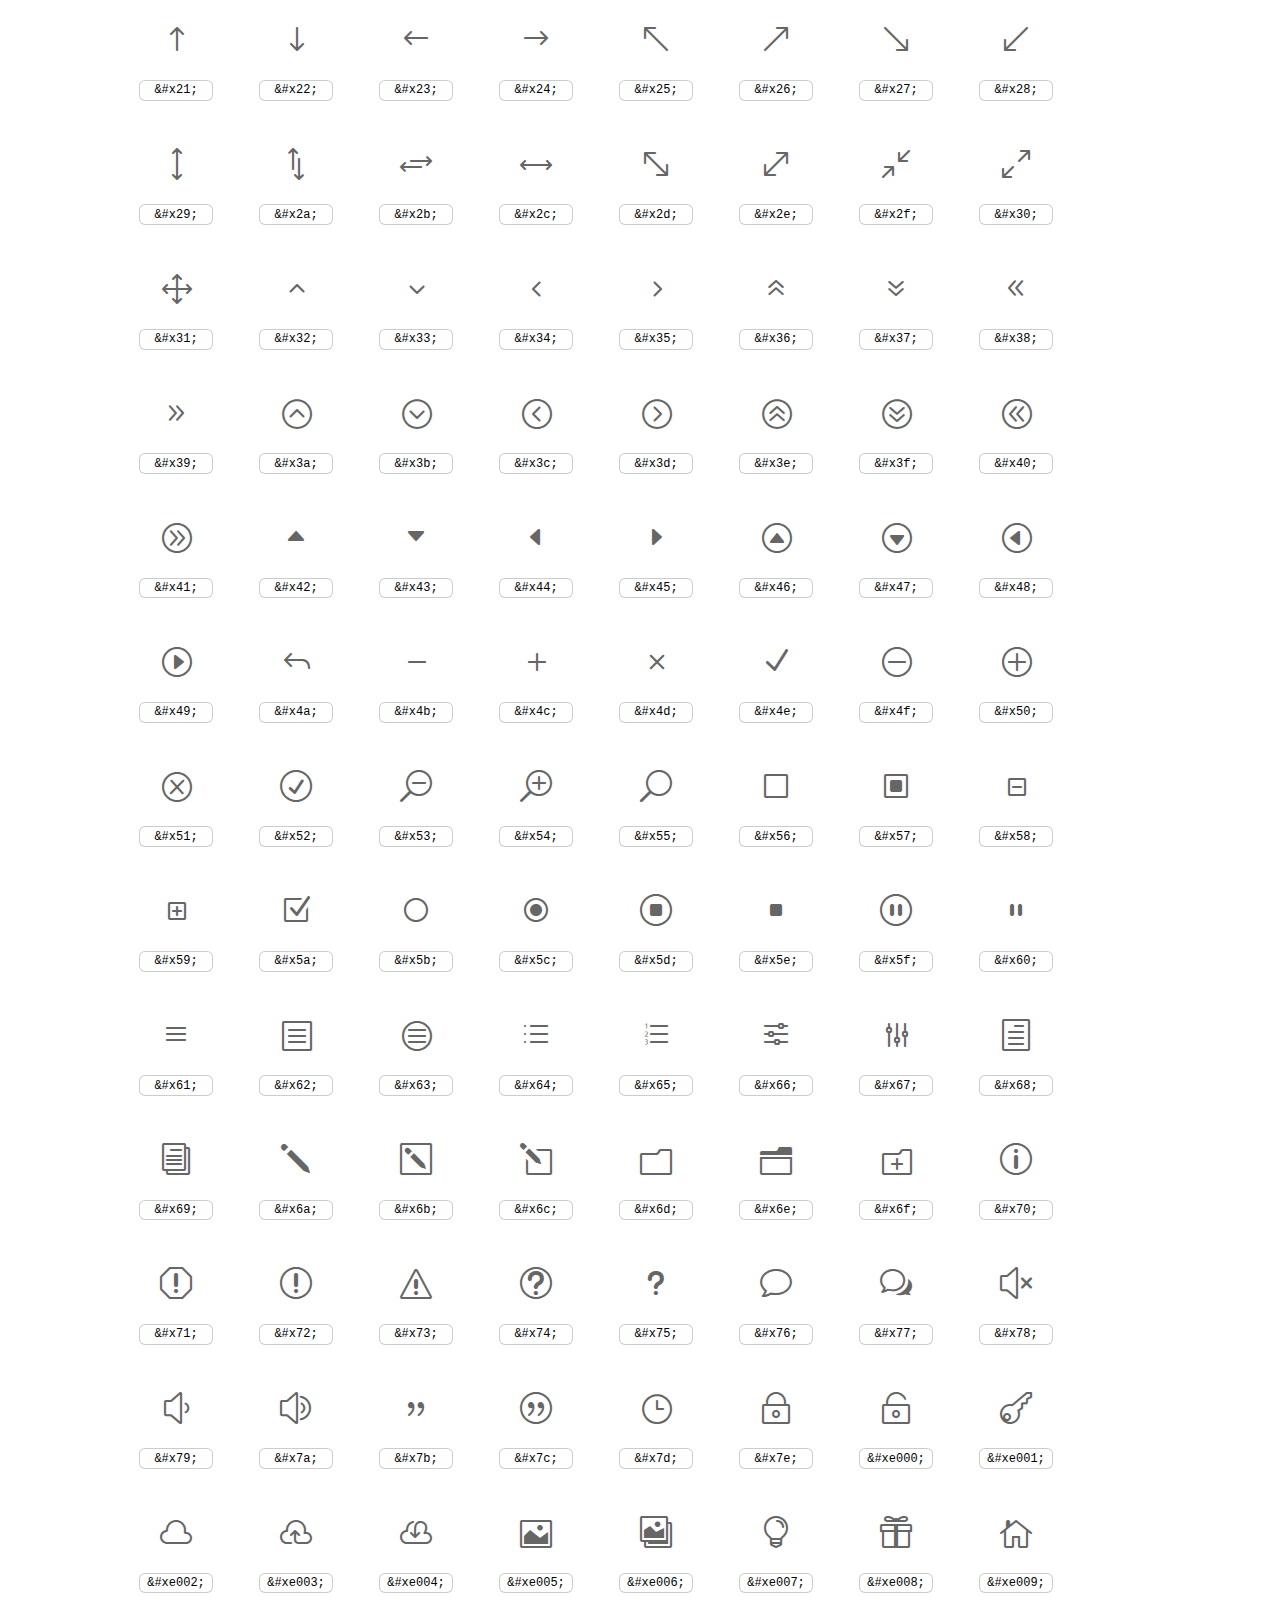
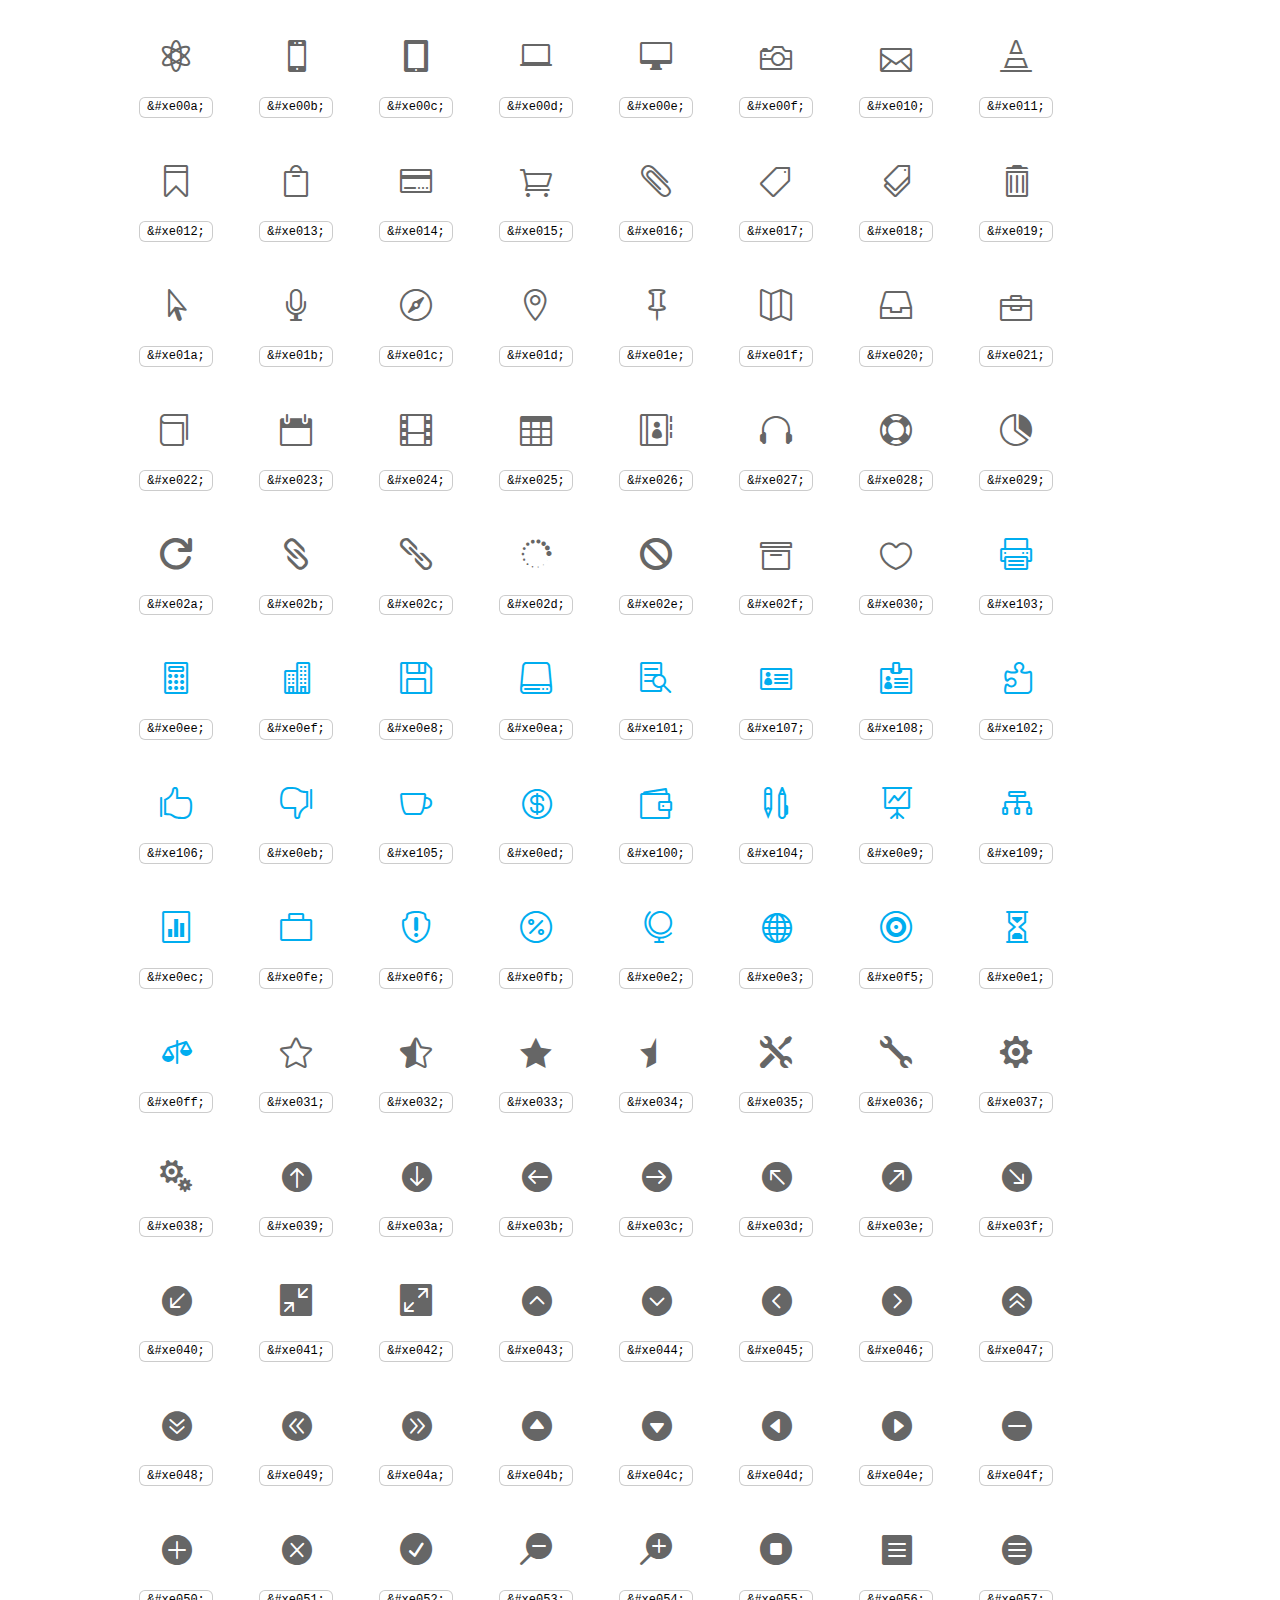
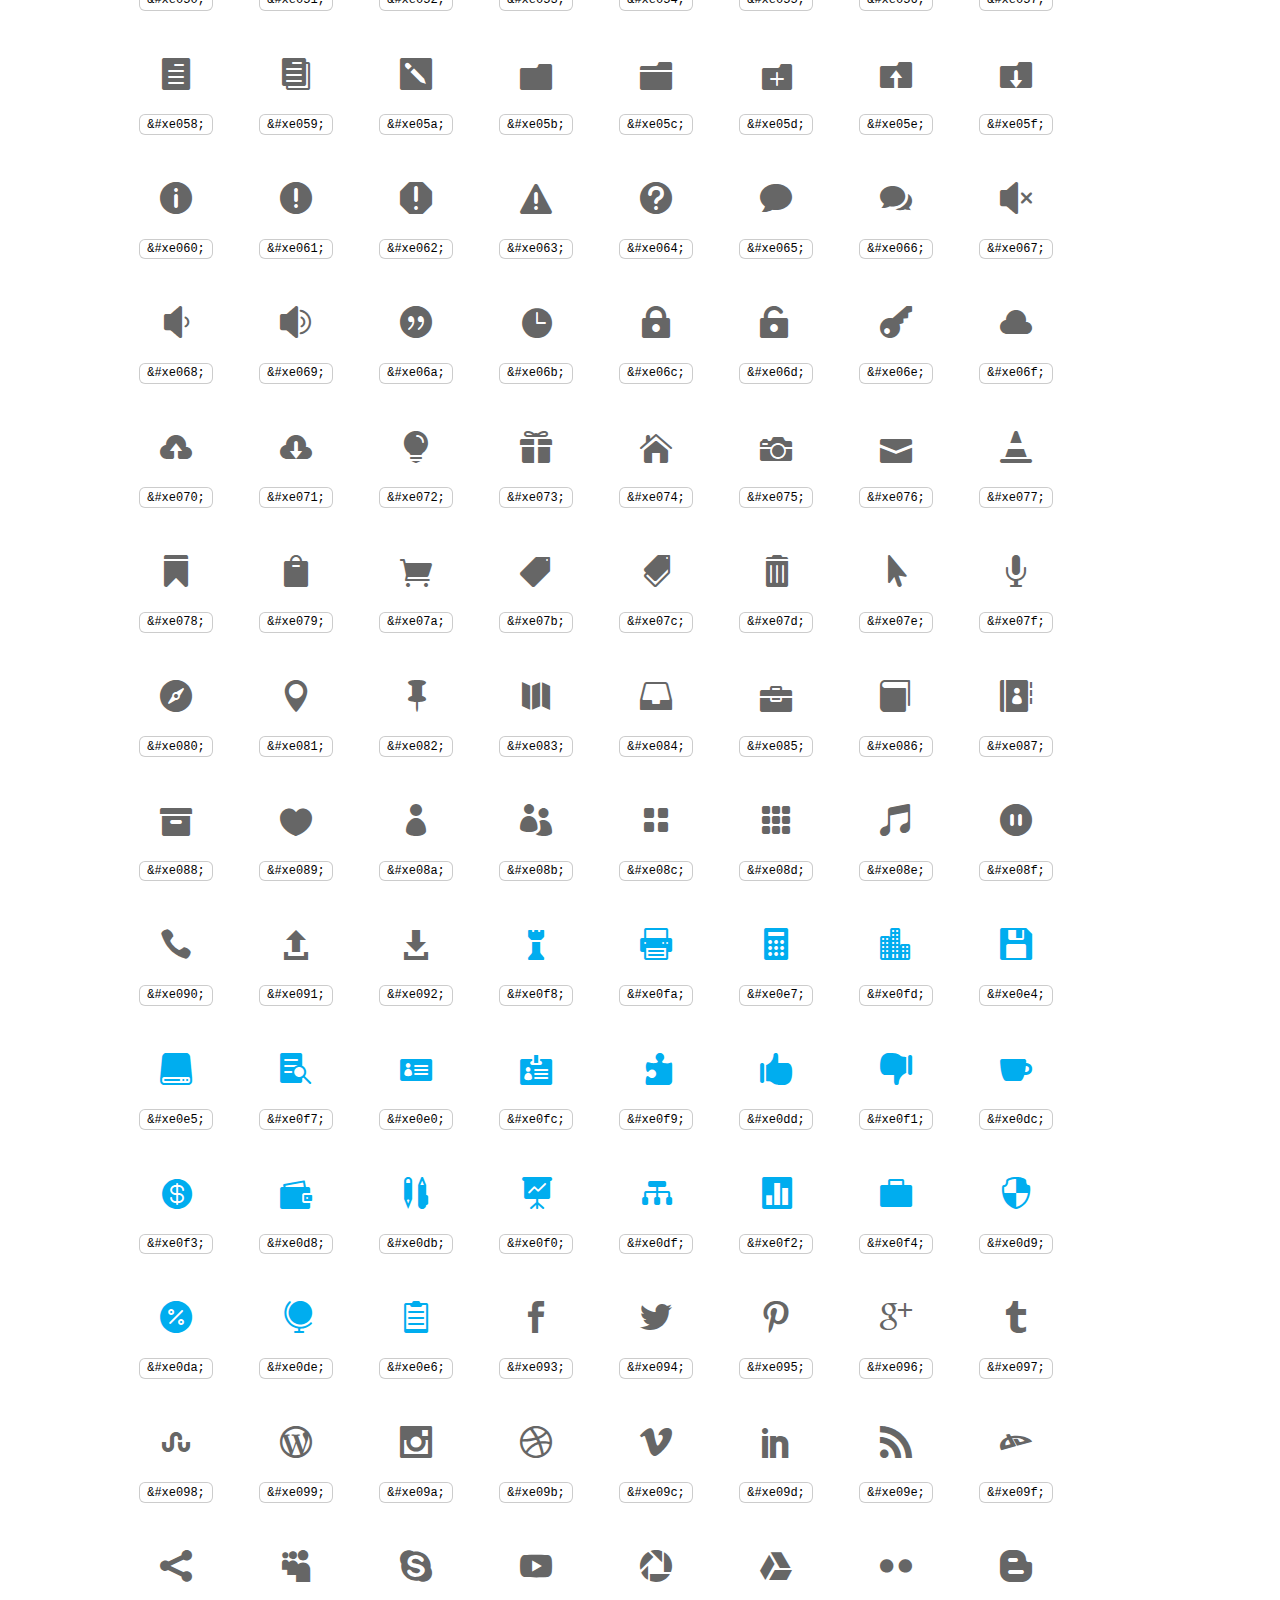
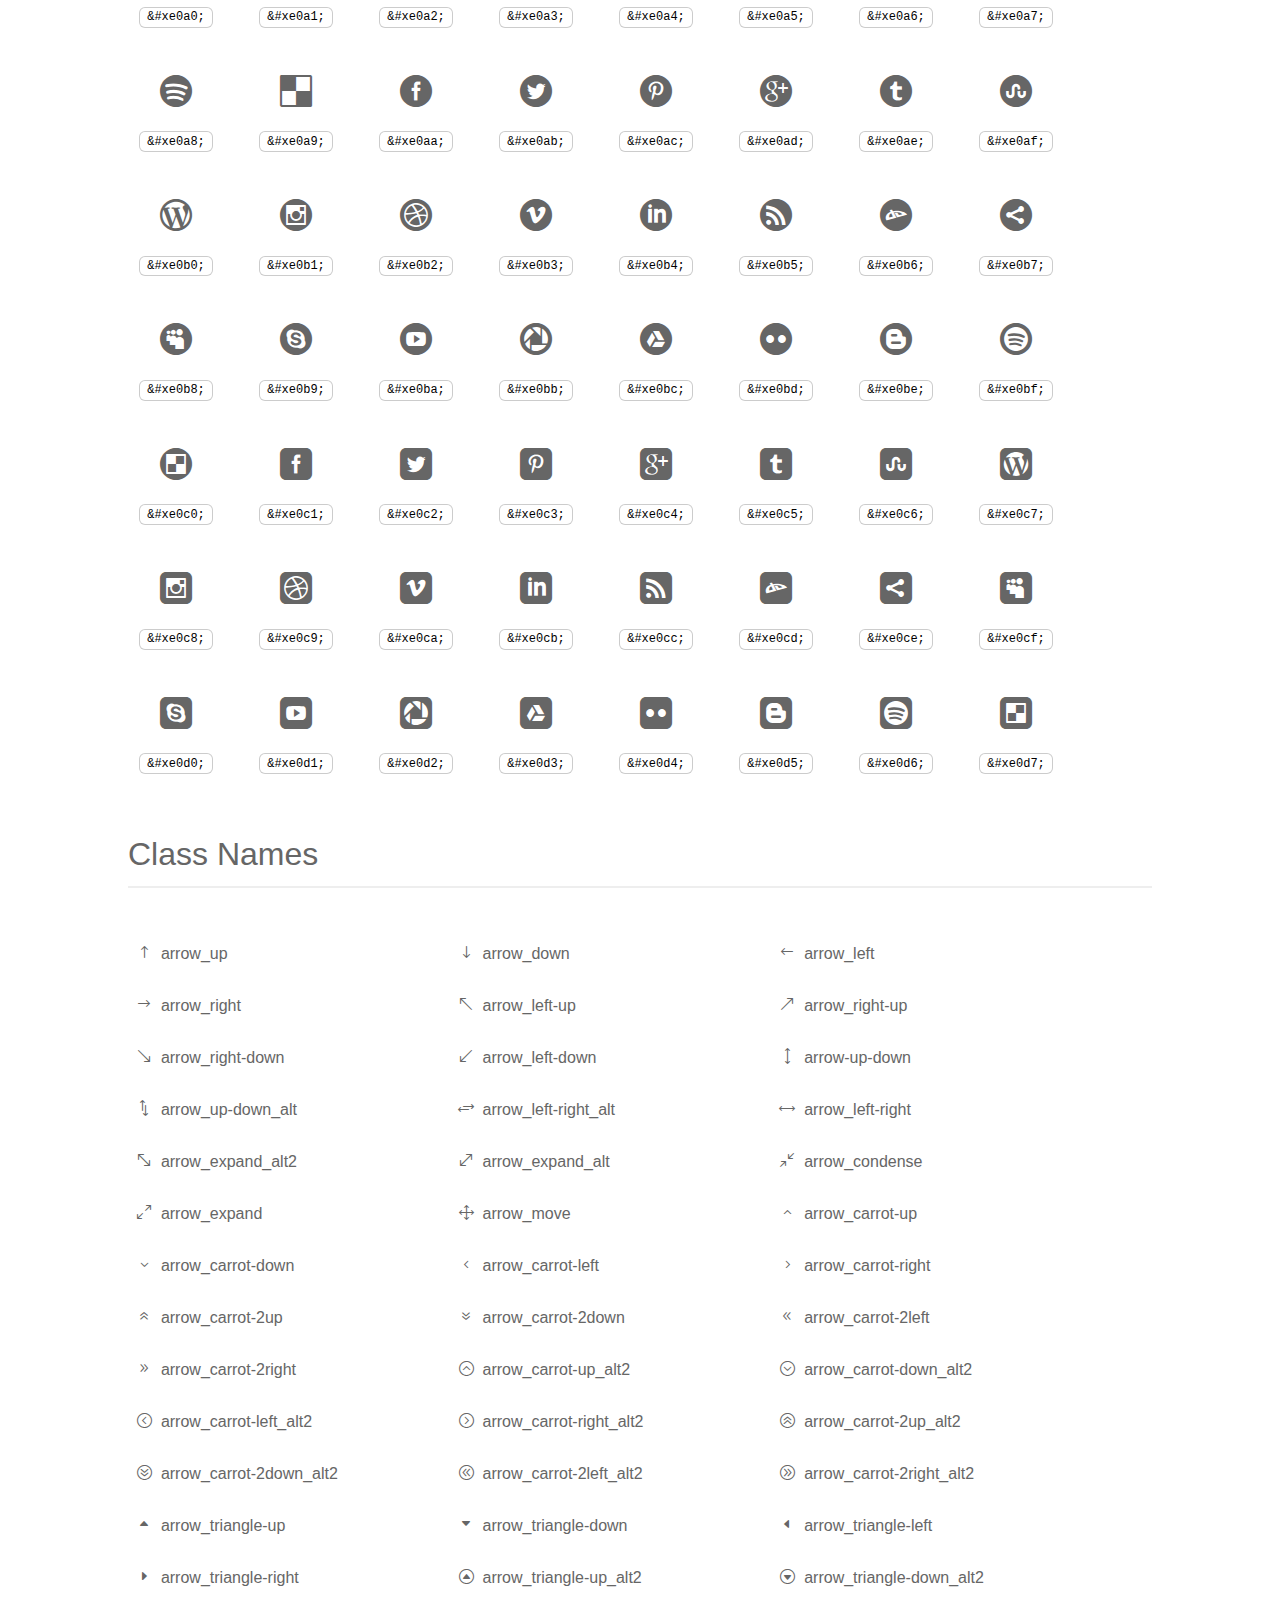
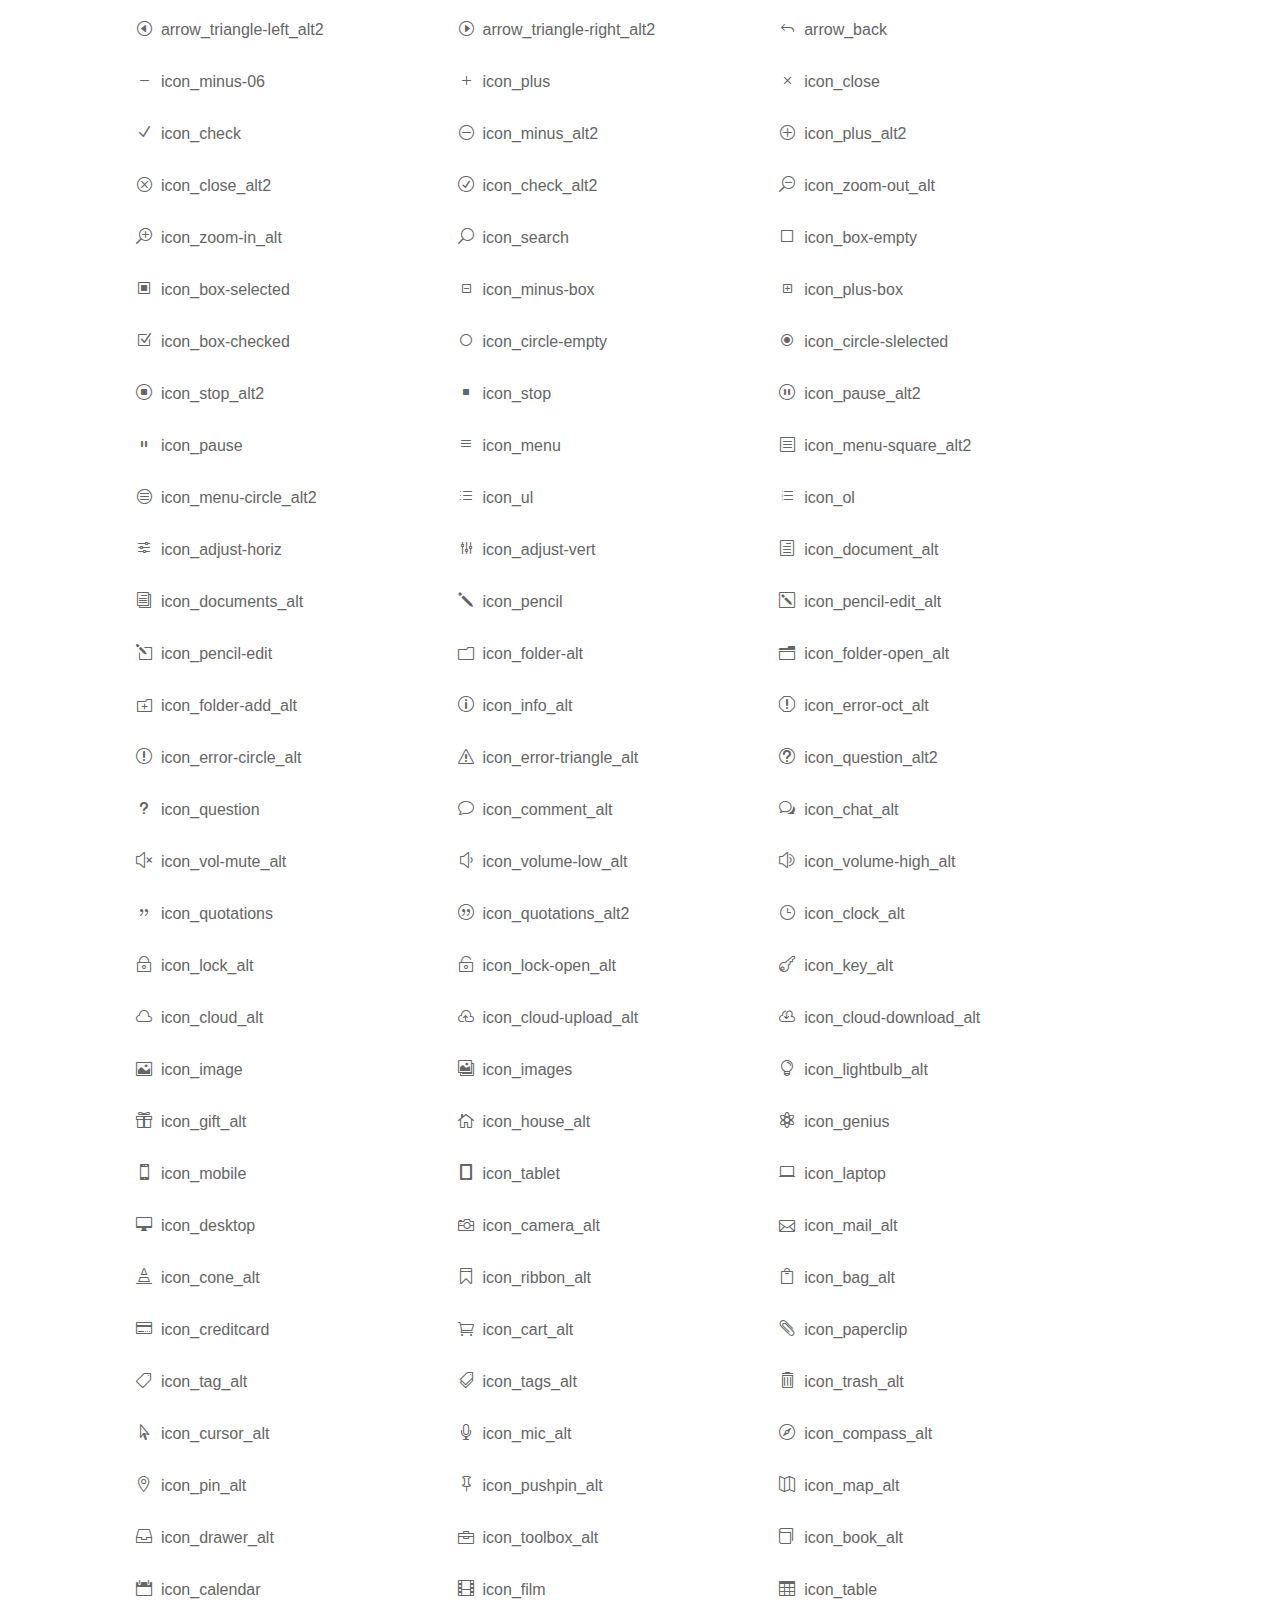
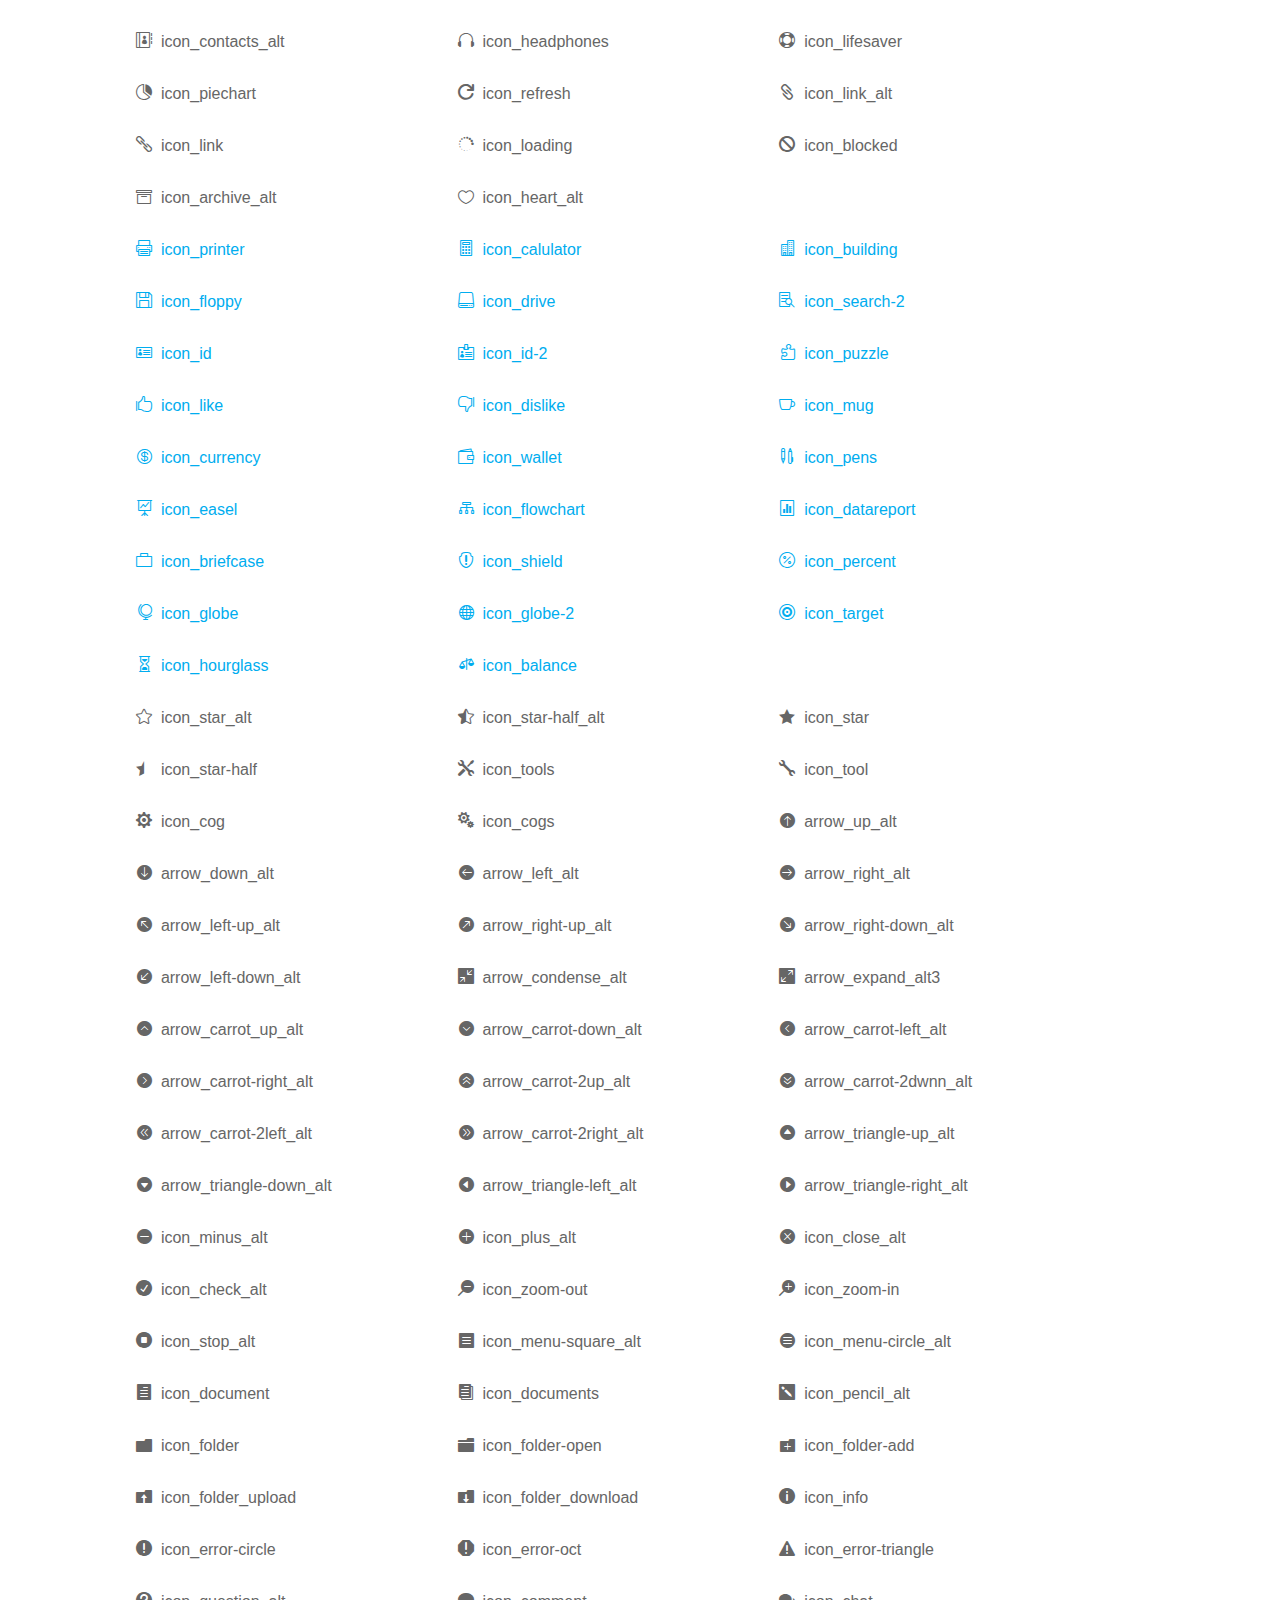
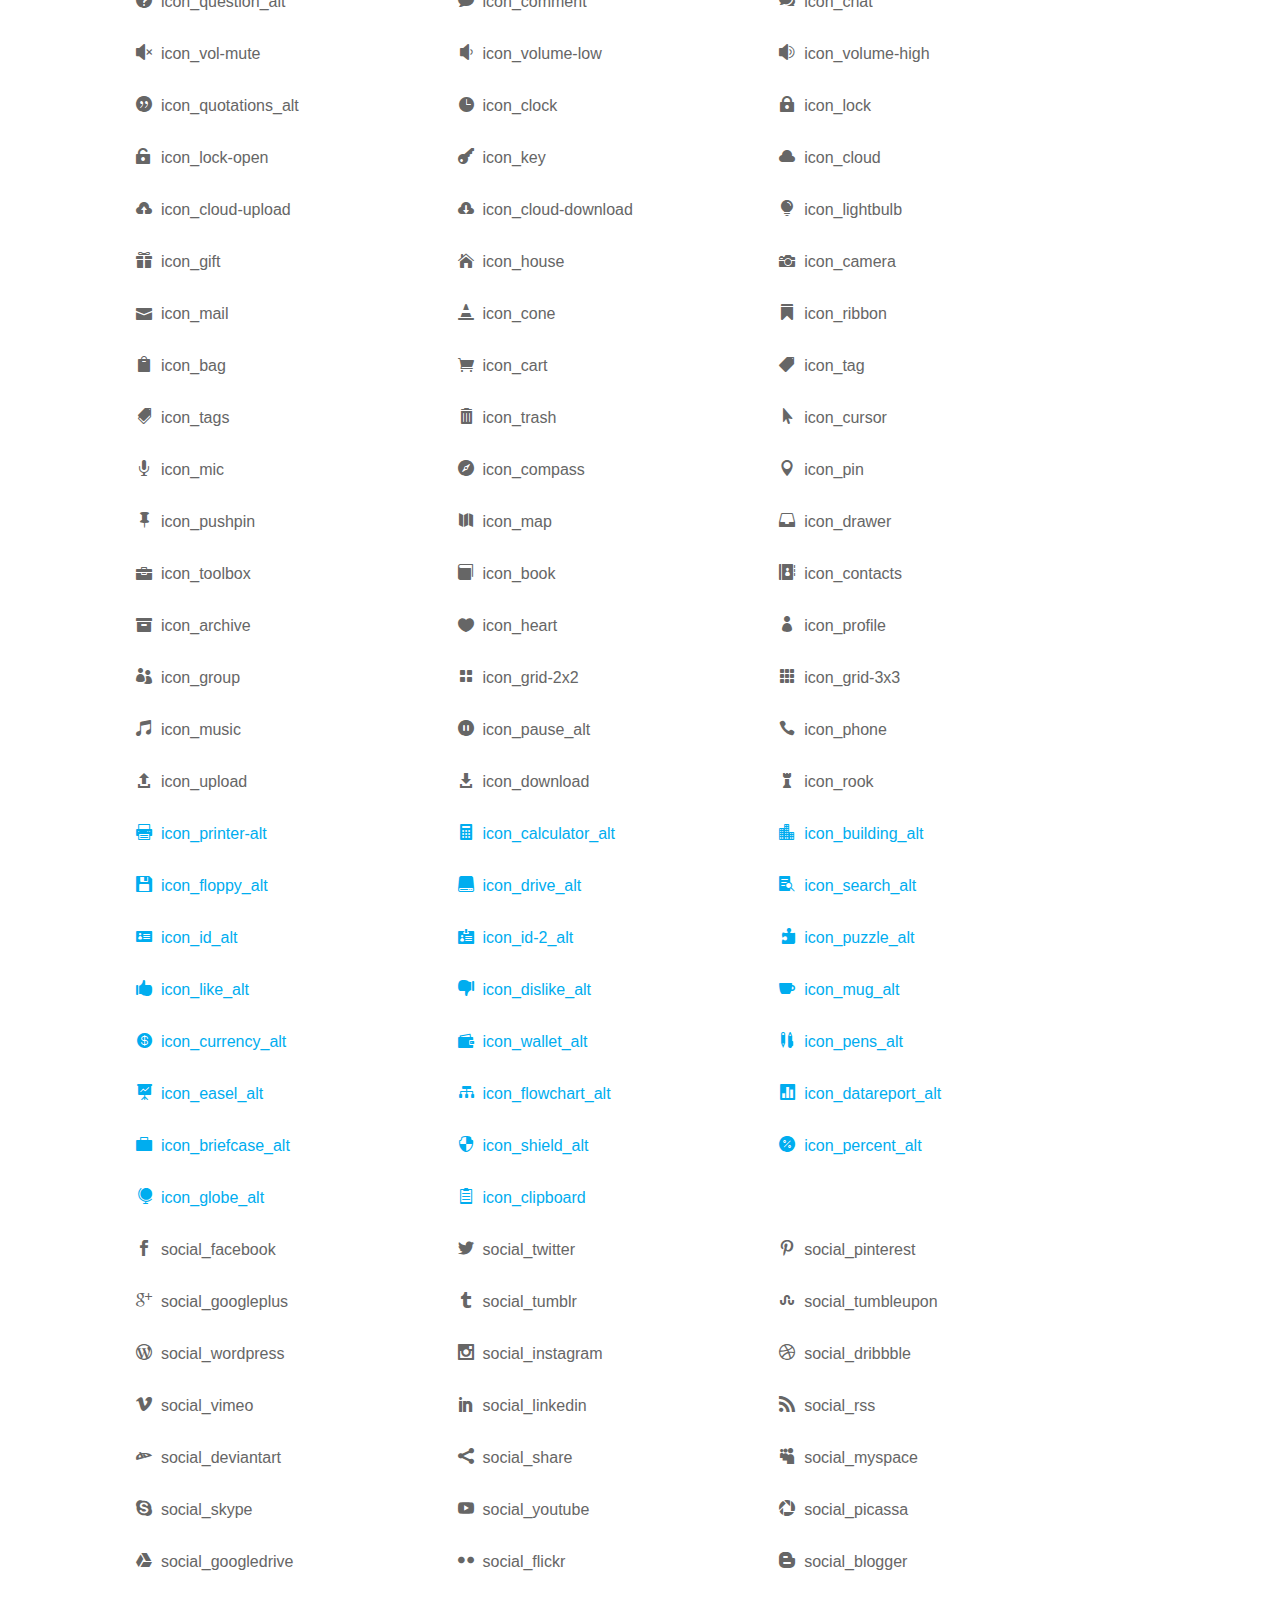
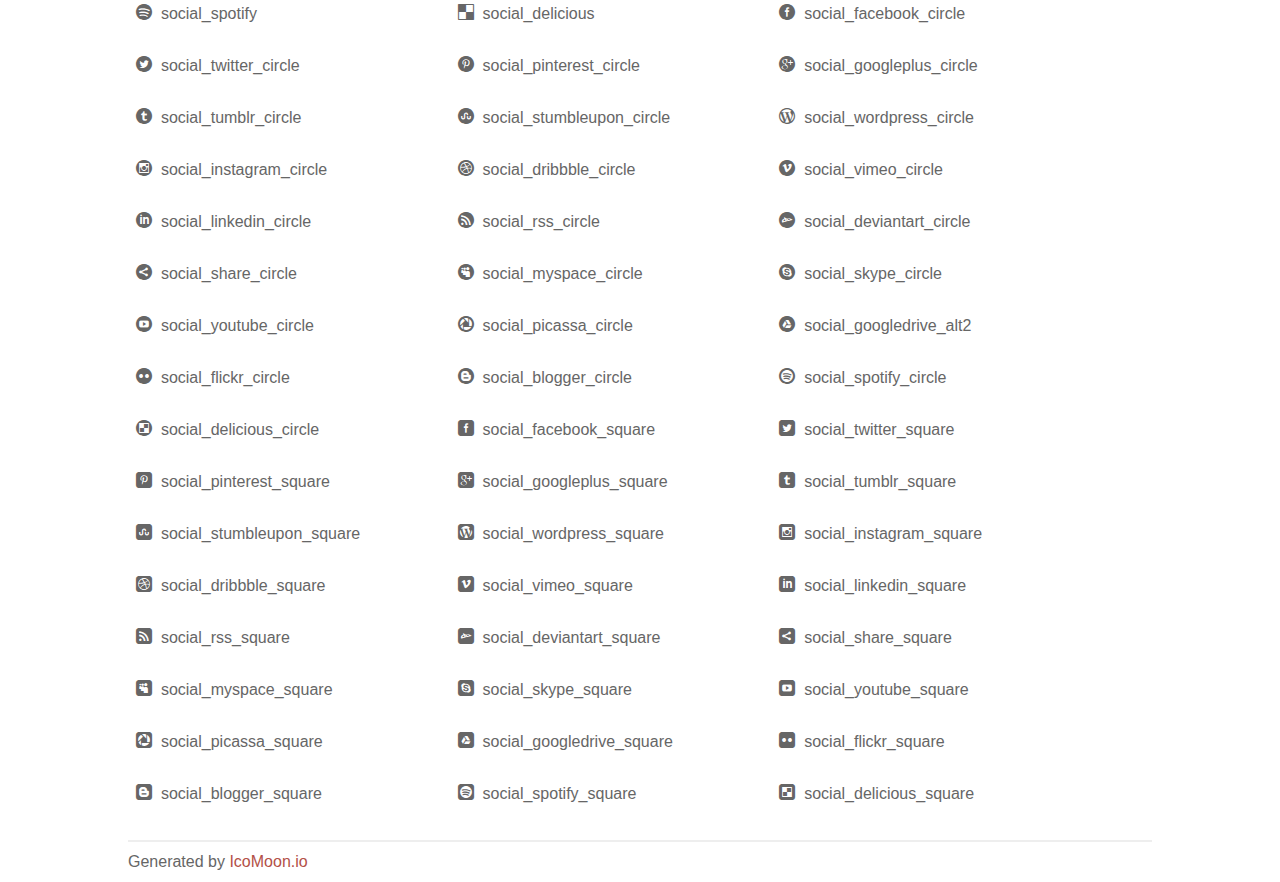
<file: css/icon_fonts/demo_icon_set_3.html>
<!doctype html>
<html>
<head>
<title>Your Font/Glyphs</title>
<link rel="stylesheet" href="css/icon_set_3.css" />
<!--[if lte IE 7]><script src="lte-ie7.js"></script><![endif]-->
<style>
	section, header, footer {display: block;}
	body {
		font-family: sans-serif;
		color: #666;
		line-height: 1.5;
		font-size: 1em;
	}
	* {
		-moz-box-sizing: border-box;
		-webkit-box-sizing: border-box;
		box-sizing: border-box;
		margin: 0;
		padding: 0;
	}
	.glyph {
		float: left;
		text-align: center;
		padding: .75em;
		margin: .4em 1.5em .75em 0;
		width: 6em;
		text-shadow: none;
	}
	
	.glyph input {
		font-family: consolas, monospace;
		font-size: 12px;
		width: 100%;
		text-align: center;
		border: 0;
		box-shadow: 0 0 0 1px #ccc;
		padding: .2em;
                -moz-border-radius: 5px;
                -webkit-border-radius: 5px;
	}
	
	

	.new {
		color:#00adef !important;
	}

	
	.w-main {
		width: 80%;
	}
	.centered {
		margin-left: auto;
		margin-right: auto;
	}
	.fs1 {
		font-size: 2em;
	}
	header {
		margin: 2em 0;
		padding-bottom: .5em;
		color: #666;
		box-shadow: 0 2px #eee;
	}
	header h1 {
		font-size: 2em;
		font-weight: normal;
	}
	.clearfix:before, .clearfix:after { content: ""; display: table; }
	.clearfix:after, .clear { clear: both; }
	footer {
		margin-top: 2em;
		padding: .5em 0;
		box-shadow: 0 -2px #eee;
	}
	a, a:visited {
		color: #B35047;
		text-decoration: none;
	}
	a:hover, a:focus {color: #000;}
	
	.box1 {
		font-size: 16px;
		display: inline-block;
		width: 30%;
		padding: .25em .5em;
		margin: 20px 10px 0 0;
	}
</style>
</head>
<body>

	<div class="w-main centered">
	<section class="mtm clearfix" id="glyphs">
	<div class="glyph">
		<div class="fs1" aria-hidden="true" data-icon="&#x21;"></div>
		<input type="text" readonly value="&amp;#x21;" />
	</div>
	<div class="glyph">
		<div class="fs1" aria-hidden="true" data-icon="&#x22;"></div>
		<input type="text" readonly value="&amp;#x22;" />
	</div>
	<div class="glyph">
		<div class="fs1" aria-hidden="true" data-icon="&#x23;"></div>
		<input type="text" readonly value="&amp;#x23;" />
	</div>
	<div class="glyph">
		<div class="fs1" aria-hidden="true" data-icon="&#x24;"></div>
		<input type="text" readonly value="&amp;#x24;" />
	</div>
	<div class="glyph">
		<div class="fs1" aria-hidden="true" data-icon="&#x25;"></div>
		<input type="text" readonly value="&amp;#x25;" />
	</div>
	<div class="glyph">
		<div class="fs1" aria-hidden="true" data-icon="&#x26;"></div>
		<input type="text" readonly value="&amp;#x26;" />
	</div>
	<div class="glyph">
		<div class="fs1" aria-hidden="true" data-icon="&#x27;"></div>
		<input type="text" readonly value="&amp;#x27;" />
	</div>
	<div class="glyph">
		<div class="fs1" aria-hidden="true" data-icon="&#x28;"></div>
		<input type="text" readonly value="&amp;#x28;" />
	</div>
	<div class="glyph">
		<div class="fs1" aria-hidden="true" data-icon="&#x29;"></div>
		<input type="text" readonly value="&amp;#x29;" />
	</div>
	<div class="glyph">
		<div class="fs1" aria-hidden="true" data-icon="&#x2a;"></div>
		<input type="text" readonly value="&amp;#x2a;" />
	</div>
	<div class="glyph">
		<div class="fs1" aria-hidden="true" data-icon="&#x2b;"></div>
		<input type="text" readonly value="&amp;#x2b;" />
	</div>
	<div class="glyph">
		<div class="fs1" aria-hidden="true" data-icon="&#x2c;"></div>
		<input type="text" readonly value="&amp;#x2c;" />
	</div>
	<div class="glyph">
		<div class="fs1" aria-hidden="true" data-icon="&#x2d;"></div>
		<input type="text" readonly value="&amp;#x2d;" />
	</div>
	<div class="glyph">
		<div class="fs1" aria-hidden="true" data-icon="&#x2e;"></div>
		<input type="text" readonly value="&amp;#x2e;" />
	</div>
	<div class="glyph">
		<div class="fs1" aria-hidden="true" data-icon="&#x2f;"></div>
		<input type="text" readonly value="&amp;#x2f;" />
	</div>
	<div class="glyph">
		<div class="fs1" aria-hidden="true" data-icon="&#x30;"></div>
		<input type="text" readonly value="&amp;#x30;" />
	</div>
	<div class="glyph">
		<div class="fs1" aria-hidden="true" data-icon="&#x31;"></div>
		<input type="text" readonly value="&amp;#x31;" />
	</div>
	<div class="glyph">
		<div class="fs1" aria-hidden="true" data-icon="&#x32;"></div>
		<input type="text" readonly value="&amp;#x32;" />
	</div>
	<div class="glyph">
		<div class="fs1" aria-hidden="true" data-icon="&#x33;"></div>
		<input type="text" readonly value="&amp;#x33;" />
	</div>
	<div class="glyph">
		<div class="fs1" aria-hidden="true" data-icon="&#x34;"></div>
		<input type="text" readonly value="&amp;#x34;" />
	</div>
	<div class="glyph">
		<div class="fs1" aria-hidden="true" data-icon="&#x35;"></div>
		<input type="text" readonly value="&amp;#x35;" />
	</div>
	<div class="glyph">
		<div class="fs1" aria-hidden="true" data-icon="&#x36;"></div>
		<input type="text" readonly value="&amp;#x36;" />
	</div>
	<div class="glyph">
		<div class="fs1" aria-hidden="true" data-icon="&#x37;"></div>
		<input type="text" readonly value="&amp;#x37;" />
	</div>
	<div class="glyph">
		<div class="fs1" aria-hidden="true" data-icon="&#x38;"></div>
		<input type="text" readonly value="&amp;#x38;" />
	</div>
	<div class="glyph">
		<div class="fs1" aria-hidden="true" data-icon="&#x39;"></div>
		<input type="text" readonly value="&amp;#x39;" />
	</div>
	<div class="glyph">
		<div class="fs1" aria-hidden="true" data-icon="&#x3a;"></div>
		<input type="text" readonly value="&amp;#x3a;" />
	</div>
	<div class="glyph">
		<div class="fs1" aria-hidden="true" data-icon="&#x3b;"></div>
		<input type="text" readonly value="&amp;#x3b;" />
	</div>
	<div class="glyph">
		<div class="fs1" aria-hidden="true" data-icon="&#x3c;"></div>
		<input type="text" readonly value="&amp;#x3c;" />
	</div>
	<div class="glyph">
		<div class="fs1" aria-hidden="true" data-icon="&#x3d;"></div>
		<input type="text" readonly value="&amp;#x3d;" />
	</div>
	<div class="glyph">
		<div class="fs1" aria-hidden="true" data-icon="&#x3e;"></div>
		<input type="text" readonly value="&amp;#x3e;" />
	</div>
	<div class="glyph">
		<div class="fs1" aria-hidden="true" data-icon="&#x3f;"></div>
		<input type="text" readonly value="&amp;#x3f;" />
	</div>
	<div class="glyph">
		<div class="fs1" aria-hidden="true" data-icon="&#x40;"></div>
		<input type="text" readonly value="&amp;#x40;" />
	</div>
	<div class="glyph">
		<div class="fs1" aria-hidden="true" data-icon="&#x41;"></div>
		<input type="text" readonly value="&amp;#x41;" />
	</div>
	<div class="glyph">
		<div class="fs1" aria-hidden="true" data-icon="&#x42;"></div>
		<input type="text" readonly value="&amp;#x42;" />
	</div>
	<div class="glyph">
		<div class="fs1" aria-hidden="true" data-icon="&#x43;"></div>
		<input type="text" readonly value="&amp;#x43;" />
	</div>
	<div class="glyph">
		<div class="fs1" aria-hidden="true" data-icon="&#x44;"></div>
		<input type="text" readonly value="&amp;#x44;" />
	</div>
	<div class="glyph">
		<div class="fs1" aria-hidden="true" data-icon="&#x45;"></div>
		<input type="text" readonly value="&amp;#x45;" />
	</div>
	<div class="glyph">
		<div class="fs1" aria-hidden="true" data-icon="&#x46;"></div>
		<input type="text" readonly value="&amp;#x46;" />
	</div>
	<div class="glyph">
		<div class="fs1" aria-hidden="true" data-icon="&#x47;"></div>
		<input type="text" readonly value="&amp;#x47;" />
	</div>
	<div class="glyph">
		<div class="fs1" aria-hidden="true" data-icon="&#x48;"></div>
		<input type="text" readonly value="&amp;#x48;" />
	</div>
	<div class="glyph">
		<div class="fs1" aria-hidden="true" data-icon="&#x49;"></div>
		<input type="text" readonly value="&amp;#x49;" />
	</div>
	<div class="glyph">
		<div class="fs1" aria-hidden="true" data-icon="&#x4a;"></div>
		<input type="text" readonly value="&amp;#x4a;" />
	</div>
	<div class="glyph">
		<div class="fs1" aria-hidden="true" data-icon="&#x4b;"></div>
		<input type="text" readonly value="&amp;#x4b;" />
	</div>
	<div class="glyph">
		<div class="fs1" aria-hidden="true" data-icon="&#x4c;"></div>
		<input type="text" readonly value="&amp;#x4c;" />
	</div>
	<div class="glyph">
		<div class="fs1" aria-hidden="true" data-icon="&#x4d;"></div>
		<input type="text" readonly value="&amp;#x4d;" />
	</div>
	<div class="glyph">
		<div class="fs1" aria-hidden="true" data-icon="&#x4e;"></div>
		<input type="text" readonly value="&amp;#x4e;" />
	</div>
	<div class="glyph">
		<div class="fs1" aria-hidden="true" data-icon="&#x4f;"></div>
		<input type="text" readonly value="&amp;#x4f;" />
	</div>
	<div class="glyph">
		<div class="fs1" aria-hidden="true" data-icon="&#x50;"></div>
		<input type="text" readonly value="&amp;#x50;" />
	</div>
	<div class="glyph">
		<div class="fs1" aria-hidden="true" data-icon="&#x51;"></div>
		<input type="text" readonly value="&amp;#x51;" />
	</div>
	<div class="glyph">
		<div class="fs1" aria-hidden="true" data-icon="&#x52;"></div>
		<input type="text" readonly value="&amp;#x52;" />
	</div>
	<div class="glyph">
		<div class="fs1" aria-hidden="true" data-icon="&#x53;"></div>
		<input type="text" readonly value="&amp;#x53;" />
	</div>
	<div class="glyph">
		<div class="fs1" aria-hidden="true" data-icon="&#x54;"></div>
		<input type="text" readonly value="&amp;#x54;" />
	</div>
	<div class="glyph">
		<div class="fs1" aria-hidden="true" data-icon="&#x55;"></div>
		<input type="text" readonly value="&amp;#x55;" />
	</div>
	<div class="glyph">
		<div class="fs1" aria-hidden="true" data-icon="&#x56;"></div>
		<input type="text" readonly value="&amp;#x56;" />
	</div>
	<div class="glyph">
		<div class="fs1" aria-hidden="true" data-icon="&#x57;"></div>
		<input type="text" readonly value="&amp;#x57;" />
	</div>
	<div class="glyph">
		<div class="fs1" aria-hidden="true" data-icon="&#x58;"></div>
		<input type="text" readonly value="&amp;#x58;" />
	</div>
	<div class="glyph">
		<div class="fs1" aria-hidden="true" data-icon="&#x59;"></div>
		<input type="text" readonly value="&amp;#x59;" />
	</div>
	<div class="glyph">
		<div class="fs1" aria-hidden="true" data-icon="&#x5a;"></div>
		<input type="text" readonly value="&amp;#x5a;" />
	</div>
	<div class="glyph">
		<div class="fs1" aria-hidden="true" data-icon="&#x5b;"></div>
		<input type="text" readonly value="&amp;#x5b;" />
	</div>
	<div class="glyph">
		<div class="fs1" aria-hidden="true" data-icon="&#x5c;"></div>
		<input type="text" readonly value="&amp;#x5c;" />
	</div>
	<div class="glyph">
		<div class="fs1" aria-hidden="true" data-icon="&#x5d;"></div>
		<input type="text" readonly value="&amp;#x5d;" />
	</div>
	<div class="glyph">
		<div class="fs1" aria-hidden="true" data-icon="&#x5e;"></div>
		<input type="text" readonly value="&amp;#x5e;" />
	</div>
	<div class="glyph">
		<div class="fs1" aria-hidden="true" data-icon="&#x5f;"></div>
		<input type="text" readonly value="&amp;#x5f;" />
	</div>
	<div class="glyph">
		<div class="fs1" aria-hidden="true" data-icon="&#x60;"></div>
		<input type="text" readonly value="&amp;#x60;" />
	</div>
	<div class="glyph">
		<div class="fs1" aria-hidden="true" data-icon="&#x61;"></div>
		<input type="text" readonly value="&amp;#x61;" />
	</div>
	<div class="glyph">
		<div class="fs1" aria-hidden="true" data-icon="&#x62;"></div>
		<input type="text" readonly value="&amp;#x62;" />
	</div>
	<div class="glyph">
		<div class="fs1" aria-hidden="true" data-icon="&#x63;"></div>
		<input type="text" readonly value="&amp;#x63;" />
	</div>
	<div class="glyph">
		<div class="fs1" aria-hidden="true" data-icon="&#x64;"></div>
		<input type="text" readonly value="&amp;#x64;" />
	</div>
	<div class="glyph">
		<div class="fs1" aria-hidden="true" data-icon="&#x65;"></div>
		<input type="text" readonly value="&amp;#x65;" />
	</div>
	<div class="glyph">
		<div class="fs1" aria-hidden="true" data-icon="&#x66;"></div>
		<input type="text" readonly value="&amp;#x66;" />
	</div>
	<div class="glyph">
		<div class="fs1" aria-hidden="true" data-icon="&#x67;"></div>
		<input type="text" readonly value="&amp;#x67;" />
	</div>
	<div class="glyph">
		<div class="fs1" aria-hidden="true" data-icon="&#x68;"></div>
		<input type="text" readonly value="&amp;#x68;" />
	</div>
	<div class="glyph">
		<div class="fs1" aria-hidden="true" data-icon="&#x69;"></div>
		<input type="text" readonly value="&amp;#x69;" />
	</div>
	<div class="glyph">
		<div class="fs1" aria-hidden="true" data-icon="&#x6a;"></div>
		<input type="text" readonly value="&amp;#x6a;" />
	</div>
	<div class="glyph">
		<div class="fs1" aria-hidden="true" data-icon="&#x6b;"></div>
		<input type="text" readonly value="&amp;#x6b;" />
	</div>
	<div class="glyph">
		<div class="fs1" aria-hidden="true" data-icon="&#x6c;"></div>
		<input type="text" readonly value="&amp;#x6c;" />
	</div>
	<div class="glyph">
		<div class="fs1" aria-hidden="true" data-icon="&#x6d;"></div>
		<input type="text" readonly value="&amp;#x6d;" />
	</div>
	<div class="glyph">
		<div class="fs1" aria-hidden="true" data-icon="&#x6e;"></div>
		<input type="text" readonly value="&amp;#x6e;" />
	</div>
	<div class="glyph">
		<div class="fs1" aria-hidden="true" data-icon="&#x6f;"></div>
		<input type="text" readonly value="&amp;#x6f;" />
	</div>
	<div class="glyph">
		<div class="fs1" aria-hidden="true" data-icon="&#x70;"></div>
		<input type="text" readonly value="&amp;#x70;" />
	</div>
	<div class="glyph">
		<div class="fs1" aria-hidden="true" data-icon="&#x71;"></div>
		<input type="text" readonly value="&amp;#x71;" />
	</div>
	<div class="glyph">
		<div class="fs1" aria-hidden="true" data-icon="&#x72;"></div>
		<input type="text" readonly value="&amp;#x72;" />
	</div>
	<div class="glyph">
		<div class="fs1" aria-hidden="true" data-icon="&#x73;"></div>
		<input type="text" readonly value="&amp;#x73;" />
	</div>
	<div class="glyph">
		<div class="fs1" aria-hidden="true" data-icon="&#x74;"></div>
		<input type="text" readonly value="&amp;#x74;" />
	</div>
	<div class="glyph">
		<div class="fs1" aria-hidden="true" data-icon="&#x75;"></div>
		<input type="text" readonly value="&amp;#x75;" />
	</div>
	<div class="glyph">
		<div class="fs1" aria-hidden="true" data-icon="&#x76;"></div>
		<input type="text" readonly value="&amp;#x76;" />
	</div>
	<div class="glyph">
		<div class="fs1" aria-hidden="true" data-icon="&#x77;"></div>
		<input type="text" readonly value="&amp;#x77;" />
	</div>
	<div class="glyph">
		<div class="fs1" aria-hidden="true" data-icon="&#x78;"></div>
		<input type="text" readonly value="&amp;#x78;" />
	</div>
	<div class="glyph">
		<div class="fs1" aria-hidden="true" data-icon="&#x79;"></div>
		<input type="text" readonly value="&amp;#x79;" />
	</div>
	<div class="glyph">
		<div class="fs1" aria-hidden="true" data-icon="&#x7a;"></div>
		<input type="text" readonly value="&amp;#x7a;" />
	</div>
	<div class="glyph">
		<div class="fs1" aria-hidden="true" data-icon="&#x7b;"></div>
		<input type="text" readonly value="&amp;#x7b;" />
	</div>
	<div class="glyph">
		<div class="fs1" aria-hidden="true" data-icon="&#x7c;"></div>
		<input type="text" readonly value="&amp;#x7c;" />
	</div>
	<div class="glyph">
		<div class="fs1" aria-hidden="true" data-icon="&#x7d;"></div>
		<input type="text" readonly value="&amp;#x7d;" />
	</div>
	<div class="glyph">
		<div class="fs1" aria-hidden="true" data-icon="&#x7e;"></div>
		<input type="text" readonly value="&amp;#x7e;" />
	</div>
	<div class="glyph">
		<div class="fs1" aria-hidden="true" data-icon="&#xe000;"></div>
		<input type="text" readonly value="&amp;#xe000;" />
	</div>
	<div class="glyph">
		<div class="fs1" aria-hidden="true" data-icon="&#xe001;"></div>
		<input type="text" readonly value="&amp;#xe001;" />
	</div>
	<div class="glyph">
		<div class="fs1" aria-hidden="true" data-icon="&#xe002;"></div>
		<input type="text" readonly value="&amp;#xe002;" />
	</div>
	<div class="glyph">
		<div class="fs1" aria-hidden="true" data-icon="&#xe003;"></div>
		<input type="text" readonly value="&amp;#xe003;" />
	</div>
	<div class="glyph">
		<div class="fs1" aria-hidden="true" data-icon="&#xe004;"></div>
		<input type="text" readonly value="&amp;#xe004;" />
	</div>
	<div class="glyph">
		<div class="fs1" aria-hidden="true" data-icon="&#xe005;"></div>
		<input type="text" readonly value="&amp;#xe005;" />
	</div>
	<div class="glyph">
		<div class="fs1" aria-hidden="true" data-icon="&#xe006;"></div>
		<input type="text" readonly value="&amp;#xe006;" />
	</div>
	<div class="glyph">
		<div class="fs1" aria-hidden="true" data-icon="&#xe007;"></div>
		<input type="text" readonly value="&amp;#xe007;" />
	</div>
	<div class="glyph">
		<div class="fs1" aria-hidden="true" data-icon="&#xe008;"></div>
		<input type="text" readonly value="&amp;#xe008;" />
	</div>
	<div class="glyph">
		<div class="fs1" aria-hidden="true" data-icon="&#xe009;"></div>
		<input type="text" readonly value="&amp;#xe009;" />
	</div>
	<div class="glyph">
		<div class="fs1" aria-hidden="true" data-icon="&#xe00a;"></div>
		<input type="text" readonly value="&amp;#xe00a;" />
	</div>
	<div class="glyph">
		<div class="fs1" aria-hidden="true" data-icon="&#xe00b;"></div>
		<input type="text" readonly value="&amp;#xe00b;" />
	</div>
	<div class="glyph">
		<div class="fs1" aria-hidden="true" data-icon="&#xe00c;"></div>
		<input type="text" readonly value="&amp;#xe00c;" />
	</div>
	<div class="glyph">
		<div class="fs1" aria-hidden="true" data-icon="&#xe00d;"></div>
		<input type="text" readonly value="&amp;#xe00d;" />
	</div>
	<div class="glyph">
		<div class="fs1" aria-hidden="true" data-icon="&#xe00e;"></div>
		<input type="text" readonly value="&amp;#xe00e;" />
	</div>
	<div class="glyph">
		<div class="fs1" aria-hidden="true" data-icon="&#xe00f;"></div>
		<input type="text" readonly value="&amp;#xe00f;" />
	</div>
	<div class="glyph">
		<div class="fs1" aria-hidden="true" data-icon="&#xe010;"></div>
		<input type="text" readonly value="&amp;#xe010;" />
	</div>
	<div class="glyph">
		<div class="fs1" aria-hidden="true" data-icon="&#xe011;"></div>
		<input type="text" readonly value="&amp;#xe011;" />
	</div>
	<div class="glyph">
		<div class="fs1" aria-hidden="true" data-icon="&#xe012;"></div>
		<input type="text" readonly value="&amp;#xe012;" />
	</div>
	<div class="glyph">
		<div class="fs1" aria-hidden="true" data-icon="&#xe013;"></div>
		<input type="text" readonly value="&amp;#xe013;" />
	</div>
	<div class="glyph">
		<div class="fs1" aria-hidden="true" data-icon="&#xe014;"></div>
		<input type="text" readonly value="&amp;#xe014;" />
	</div>
	<div class="glyph">
		<div class="fs1" aria-hidden="true" data-icon="&#xe015;"></div>
		<input type="text" readonly value="&amp;#xe015;" />
	</div>
	<div class="glyph">
		<div class="fs1" aria-hidden="true" data-icon="&#xe016;"></div>
		<input type="text" readonly value="&amp;#xe016;" />
	</div>
	<div class="glyph">
		<div class="fs1" aria-hidden="true" data-icon="&#xe017;"></div>
		<input type="text" readonly value="&amp;#xe017;" />
	</div>
	<div class="glyph">
		<div class="fs1" aria-hidden="true" data-icon="&#xe018;"></div>
		<input type="text" readonly value="&amp;#xe018;" />
	</div>
	<div class="glyph">
		<div class="fs1" aria-hidden="true" data-icon="&#xe019;"></div>
		<input type="text" readonly value="&amp;#xe019;" />
	</div>
	<div class="glyph">
		<div class="fs1" aria-hidden="true" data-icon="&#xe01a;"></div>
		<input type="text" readonly value="&amp;#xe01a;" />
	</div>
	<div class="glyph">
		<div class="fs1" aria-hidden="true" data-icon="&#xe01b;"></div>
		<input type="text" readonly value="&amp;#xe01b;" />
	</div>
	<div class="glyph">
		<div class="fs1" aria-hidden="true" data-icon="&#xe01c;"></div>
		<input type="text" readonly value="&amp;#xe01c;" />
	</div>
	<div class="glyph">
		<div class="fs1" aria-hidden="true" data-icon="&#xe01d;"></div>
		<input type="text" readonly value="&amp;#xe01d;" />
	</div>
	<div class="glyph">
		<div class="fs1" aria-hidden="true" data-icon="&#xe01e;"></div>
		<input type="text" readonly value="&amp;#xe01e;" />
	</div>
	<div class="glyph">
		<div class="fs1" aria-hidden="true" data-icon="&#xe01f;"></div>
		<input type="text" readonly value="&amp;#xe01f;" />
	</div>
	<div class="glyph">
		<div class="fs1" aria-hidden="true" data-icon="&#xe020;"></div>
		<input type="text" readonly value="&amp;#xe020;" />
	</div>
	<div class="glyph">
		<div class="fs1" aria-hidden="true" data-icon="&#xe021;"></div>
		<input type="text" readonly value="&amp;#xe021;" />
	</div>
	<div class="glyph">
		<div class="fs1" aria-hidden="true" data-icon="&#xe022;"></div>
		<input type="text" readonly value="&amp;#xe022;" />
	</div>
	<div class="glyph">
		<div class="fs1" aria-hidden="true" data-icon="&#xe023;"></div>
		<input type="text" readonly value="&amp;#xe023;" />
	</div>
	<div class="glyph">
		<div class="fs1" aria-hidden="true" data-icon="&#xe024;"></div>
		<input type="text" readonly value="&amp;#xe024;" />
	</div>
	<div class="glyph">
		<div class="fs1" aria-hidden="true" data-icon="&#xe025;"></div>
		<input type="text" readonly value="&amp;#xe025;" />
	</div>
	<div class="glyph">
		<div class="fs1" aria-hidden="true" data-icon="&#xe026;"></div>
		<input type="text" readonly value="&amp;#xe026;" />
	</div>
	<div class="glyph">
		<div class="fs1" aria-hidden="true" data-icon="&#xe027;"></div>
		<input type="text" readonly value="&amp;#xe027;" />
	</div>
	<div class="glyph">
		<div class="fs1" aria-hidden="true" data-icon="&#xe028;"></div>
		<input type="text" readonly value="&amp;#xe028;" />
	</div>
	<div class="glyph">
		<div class="fs1" aria-hidden="true" data-icon="&#xe029;"></div>
		<input type="text" readonly value="&amp;#xe029;" />
	</div>
	<div class="glyph">
		<div class="fs1" aria-hidden="true" data-icon="&#xe02a;"></div>
		<input type="text" readonly value="&amp;#xe02a;" />
	</div>
	<div class="glyph">
		<div class="fs1" aria-hidden="true" data-icon="&#xe02b;"></div>
		<input type="text" readonly value="&amp;#xe02b;" />
	</div>
	<div class="glyph">
		<div class="fs1" aria-hidden="true" data-icon="&#xe02c;"></div>
		<input type="text" readonly value="&amp;#xe02c;" />
	</div>
	<div class="glyph">
		<div class="fs1" aria-hidden="true" data-icon="&#xe02d;"></div>
		<input type="text" readonly value="&amp;#xe02d;" />
	</div>
	<div class="glyph">
		<div class="fs1" aria-hidden="true" data-icon="&#xe02e;"></div>
		<input type="text" readonly value="&amp;#xe02e;" />
	</div>
	<div class="glyph">
		<div class="fs1" aria-hidden="true" data-icon="&#xe02f;"></div>
		<input type="text" readonly value="&amp;#xe02f;" />
	</div>
	<div class="glyph">
		<div class="fs1" aria-hidden="true" data-icon="&#xe030;"></div>
		<input type="text" readonly value="&amp;#xe030;" />
	</div>
    
    <div class="new">
    
    <div class="glyph">
		<div class="fs1" aria-hidden="true" data-icon="&#xe103;"></div>
		<input type="text" readonly value="&amp;#xe103;" />
	</div>
	<div class="glyph">
		<div class="fs1" aria-hidden="true" data-icon="&#xe0ee;"></div>
		<input type="text" readonly value="&amp;#xe0ee;" />
	</div>
	<div class="glyph">
		<div class="fs1" aria-hidden="true" data-icon="&#xe0ef;"></div>
		<input type="text" readonly value="&amp;#xe0ef;" />
	</div>
	<div class="glyph">
		<div class="fs1" aria-hidden="true" data-icon="&#xe0e8;"></div>
		<input type="text" readonly value="&amp;#xe0e8;" />
	</div>
	<div class="glyph">
		<div class="fs1" aria-hidden="true" data-icon="&#xe0ea;"></div>
		<input type="text" readonly value="&amp;#xe0ea;" />
	</div>
	<div class="glyph">
		<div class="fs1" aria-hidden="true" data-icon="&#xe101;"></div>
		<input type="text" readonly value="&amp;#xe101;" />
	</div>
	<div class="glyph">
		<div class="fs1" aria-hidden="true" data-icon="&#xe107;"></div>
		<input type="text" readonly value="&amp;#xe107;" />
	</div>
	<div class="glyph">
		<div class="fs1" aria-hidden="true" data-icon="&#xe108;"></div>
		<input type="text" readonly value="&amp;#xe108;" />
	</div>
	<div class="glyph">
		<div class="fs1" aria-hidden="true" data-icon="&#xe102;"></div>
		<input type="text" readonly value="&amp;#xe102;" />
	</div>
	<div class="glyph">
		<div class="fs1" aria-hidden="true" data-icon="&#xe106;"></div>
		<input type="text" readonly value="&amp;#xe106;" />
	</div>
	<div class="glyph">
		<div class="fs1" aria-hidden="true" data-icon="&#xe0eb;"></div>
		<input type="text" readonly value="&amp;#xe0eb;" />
	</div>
	<div class="glyph">
		<div class="fs1" aria-hidden="true" data-icon="&#xe105;"></div>
		<input type="text" readonly value="&amp;#xe105;" />
	</div>
	<div class="glyph">
		<div class="fs1" aria-hidden="true" data-icon="&#xe0ed;"></div>
		<input type="text" readonly value="&amp;#xe0ed;" />
	</div>
	<div class="glyph">
		<div class="fs1" aria-hidden="true" data-icon="&#xe100;"></div>
		<input type="text" readonly value="&amp;#xe100;" />
	</div>
	<div class="glyph">
		<div class="fs1" aria-hidden="true" data-icon="&#xe104;"></div>
		<input type="text" readonly value="&amp;#xe104;" />
	</div>
	<div class="glyph">
		<div class="fs1" aria-hidden="true" data-icon="&#xe0e9;"></div>
		<input type="text" readonly value="&amp;#xe0e9;" />
	</div>
	<div class="glyph">
		<div class="fs1" aria-hidden="true" data-icon="&#xe109;"></div>
		<input type="text" readonly value="&amp;#xe109;" />
	</div>
	<div class="glyph">
		<div class="fs1" aria-hidden="true" data-icon="&#xe0ec;"></div>
		<input type="text" readonly value="&amp;#xe0ec;" />
	</div>
	<div class="glyph">
		<div class="fs1" aria-hidden="true" data-icon="&#xe0fe;"></div>
		<input type="text" readonly value="&amp;#xe0fe;" />
	</div>
	<div class="glyph">
		<div class="fs1" aria-hidden="true" data-icon="&#xe0f6;"></div>
		<input type="text" readonly value="&amp;#xe0f6;" />
	</div>
	<div class="glyph">
		<div class="fs1" aria-hidden="true" data-icon="&#xe0fb;"></div>
		<input type="text" readonly value="&amp;#xe0fb;" />
	</div>
	<div class="glyph">
		<div class="fs1" aria-hidden="true" data-icon="&#xe0e2;"></div>
		<input type="text" readonly value="&amp;#xe0e2;" />
	</div>
	<div class="glyph">
		<div class="fs1" aria-hidden="true" data-icon="&#xe0e3;"></div>
		<input type="text" readonly value="&amp;#xe0e3;" />
	</div>
	<div class="glyph">
		<div class="fs1" aria-hidden="true" data-icon="&#xe0f5;"></div>
		<input type="text" readonly value="&amp;#xe0f5;" />
	</div>
	<div class="glyph">
		<div class="fs1" aria-hidden="true" data-icon="&#xe0e1;"></div>
		<input type="text" readonly value="&amp;#xe0e1;" />
	</div>
	<div class="glyph">
		<div class="fs1" aria-hidden="true" data-icon="&#xe0ff;"></div>
		<input type="text" readonly value="&amp;#xe0ff;" />
	</div>
    
    </div>
    
	<div class="glyph">
		<div class="fs1" aria-hidden="true" data-icon="&#xe031;"></div>
		<input type="text" readonly value="&amp;#xe031;" />
	</div>
	<div class="glyph">
		<div class="fs1" aria-hidden="true" data-icon="&#xe032;"></div>
		<input type="text" readonly value="&amp;#xe032;" />
	</div>
	<div class="glyph">
		<div class="fs1" aria-hidden="true" data-icon="&#xe033;"></div>
		<input type="text" readonly value="&amp;#xe033;" />
	</div>
	<div class="glyph">
		<div class="fs1" aria-hidden="true" data-icon="&#xe034;"></div>
		<input type="text" readonly value="&amp;#xe034;" />
	</div>
	<div class="glyph">
		<div class="fs1" aria-hidden="true" data-icon="&#xe035;"></div>
		<input type="text" readonly value="&amp;#xe035;" />
	</div>
	<div class="glyph">
		<div class="fs1" aria-hidden="true" data-icon="&#xe036;"></div>
		<input type="text" readonly value="&amp;#xe036;" />
	</div>
	<div class="glyph">
		<div class="fs1" aria-hidden="true" data-icon="&#xe037;"></div>
		<input type="text" readonly value="&amp;#xe037;" />
	</div>
	<div class="glyph">
		<div class="fs1" aria-hidden="true" data-icon="&#xe038;"></div>
		<input type="text" readonly value="&amp;#xe038;" />
	</div>
	<div class="glyph">
		<div class="fs1" aria-hidden="true" data-icon="&#xe039;"></div>
		<input type="text" readonly value="&amp;#xe039;" />
	</div>
	<div class="glyph">
		<div class="fs1" aria-hidden="true" data-icon="&#xe03a;"></div>
		<input type="text" readonly value="&amp;#xe03a;" />
	</div>
	<div class="glyph">
		<div class="fs1" aria-hidden="true" data-icon="&#xe03b;"></div>
		<input type="text" readonly value="&amp;#xe03b;" />
	</div>
	<div class="glyph">
		<div class="fs1" aria-hidden="true" data-icon="&#xe03c;"></div>
		<input type="text" readonly value="&amp;#xe03c;" />
	</div>
	<div class="glyph">
		<div class="fs1" aria-hidden="true" data-icon="&#xe03d;"></div>
		<input type="text" readonly value="&amp;#xe03d;" />
	</div>
	<div class="glyph">
		<div class="fs1" aria-hidden="true" data-icon="&#xe03e;"></div>
		<input type="text" readonly value="&amp;#xe03e;" />
	</div>
	<div class="glyph">
		<div class="fs1" aria-hidden="true" data-icon="&#xe03f;"></div>
		<input type="text" readonly value="&amp;#xe03f;" />
	</div>
	<div class="glyph">
		<div class="fs1" aria-hidden="true" data-icon="&#xe040;"></div>
		<input type="text" readonly value="&amp;#xe040;" />
	</div>
	<div class="glyph">
		<div class="fs1" aria-hidden="true" data-icon="&#xe041;"></div>
		<input type="text" readonly value="&amp;#xe041;" />
	</div>
	<div class="glyph">
		<div class="fs1" aria-hidden="true" data-icon="&#xe042;"></div>
		<input type="text" readonly value="&amp;#xe042;" />
	</div>
	<div class="glyph">
		<div class="fs1" aria-hidden="true" data-icon="&#xe043;"></div>
		<input type="text" readonly value="&amp;#xe043;" />
	</div>
	<div class="glyph">
		<div class="fs1" aria-hidden="true" data-icon="&#xe044;"></div>
		<input type="text" readonly value="&amp;#xe044;" />
	</div>
	<div class="glyph">
		<div class="fs1" aria-hidden="true" data-icon="&#xe045;"></div>
		<input type="text" readonly value="&amp;#xe045;" />
	</div>
	<div class="glyph">
		<div class="fs1" aria-hidden="true" data-icon="&#xe046;"></div>
		<input type="text" readonly value="&amp;#xe046;" />
	</div>
	<div class="glyph">
		<div class="fs1" aria-hidden="true" data-icon="&#xe047;"></div>
		<input type="text" readonly value="&amp;#xe047;" />
	</div>
	<div class="glyph">
		<div class="fs1" aria-hidden="true" data-icon="&#xe048;"></div>
		<input type="text" readonly value="&amp;#xe048;" />
	</div>
	<div class="glyph">
		<div class="fs1" aria-hidden="true" data-icon="&#xe049;"></div>
		<input type="text" readonly value="&amp;#xe049;" />
	</div>
	<div class="glyph">
		<div class="fs1" aria-hidden="true" data-icon="&#xe04a;"></div>
		<input type="text" readonly value="&amp;#xe04a;" />
	</div>
	<div class="glyph">
		<div class="fs1" aria-hidden="true" data-icon="&#xe04b;"></div>
		<input type="text" readonly value="&amp;#xe04b;" />
	</div>
	<div class="glyph">
		<div class="fs1" aria-hidden="true" data-icon="&#xe04c;"></div>
		<input type="text" readonly value="&amp;#xe04c;" />
	</div>
	<div class="glyph">
		<div class="fs1" aria-hidden="true" data-icon="&#xe04d;"></div>
		<input type="text" readonly value="&amp;#xe04d;" />
	</div>
	<div class="glyph">
		<div class="fs1" aria-hidden="true" data-icon="&#xe04e;"></div>
		<input type="text" readonly value="&amp;#xe04e;" />
	</div>
	<div class="glyph">
		<div class="fs1" aria-hidden="true" data-icon="&#xe04f;"></div>
		<input type="text" readonly value="&amp;#xe04f;" />
	</div>
	<div class="glyph">
		<div class="fs1" aria-hidden="true" data-icon="&#xe050;"></div>
		<input type="text" readonly value="&amp;#xe050;" />
	</div>
	<div class="glyph">
		<div class="fs1" aria-hidden="true" data-icon="&#xe051;"></div>
		<input type="text" readonly value="&amp;#xe051;" />
	</div>
	<div class="glyph">
		<div class="fs1" aria-hidden="true" data-icon="&#xe052;"></div>
		<input type="text" readonly value="&amp;#xe052;" />
	</div>
	<div class="glyph">
		<div class="fs1" aria-hidden="true" data-icon="&#xe053;"></div>
		<input type="text" readonly value="&amp;#xe053;" />
	</div>
	<div class="glyph">
		<div class="fs1" aria-hidden="true" data-icon="&#xe054;"></div>
		<input type="text" readonly value="&amp;#xe054;" />
	</div>
	<div class="glyph">
		<div class="fs1" aria-hidden="true" data-icon="&#xe055;"></div>
		<input type="text" readonly value="&amp;#xe055;" />
	</div>
	<div class="glyph">
		<div class="fs1" aria-hidden="true" data-icon="&#xe056;"></div>
		<input type="text" readonly value="&amp;#xe056;" />
	</div>
	<div class="glyph">
		<div class="fs1" aria-hidden="true" data-icon="&#xe057;"></div>
		<input type="text" readonly value="&amp;#xe057;" />
	</div>
	<div class="glyph">
		<div class="fs1" aria-hidden="true" data-icon="&#xe058;"></div>
		<input type="text" readonly value="&amp;#xe058;" />
	</div>
	<div class="glyph">
		<div class="fs1" aria-hidden="true" data-icon="&#xe059;"></div>
		<input type="text" readonly value="&amp;#xe059;" />
	</div>
	<div class="glyph">
		<div class="fs1" aria-hidden="true" data-icon="&#xe05a;"></div>
		<input type="text" readonly value="&amp;#xe05a;" />
	</div>
	<div class="glyph">
		<div class="fs1" aria-hidden="true" data-icon="&#xe05b;"></div>
		<input type="text" readonly value="&amp;#xe05b;" />
	</div>
	<div class="glyph">
		<div class="fs1" aria-hidden="true" data-icon="&#xe05c;"></div>
		<input type="text" readonly value="&amp;#xe05c;" />
	</div>
	<div class="glyph">
		<div class="fs1" aria-hidden="true" data-icon="&#xe05d;"></div>
		<input type="text" readonly value="&amp;#xe05d;" />
	</div>
	<div class="glyph">
		<div class="fs1" aria-hidden="true" data-icon="&#xe05e;"></div>
		<input type="text" readonly value="&amp;#xe05e;" />
	</div>
	<div class="glyph">
		<div class="fs1" aria-hidden="true" data-icon="&#xe05f;"></div>
		<input type="text" readonly value="&amp;#xe05f;" />
	</div>
	<div class="glyph">
		<div class="fs1" aria-hidden="true" data-icon="&#xe060;"></div>
		<input type="text" readonly value="&amp;#xe060;" />
	</div>
	<div class="glyph">
		<div class="fs1" aria-hidden="true" data-icon="&#xe061;"></div>
		<input type="text" readonly value="&amp;#xe061;" />
	</div>
	<div class="glyph">
		<div class="fs1" aria-hidden="true" data-icon="&#xe062;"></div>
		<input type="text" readonly value="&amp;#xe062;" />
	</div>
	<div class="glyph">
		<div class="fs1" aria-hidden="true" data-icon="&#xe063;"></div>
		<input type="text" readonly value="&amp;#xe063;" />
	</div>
	<div class="glyph">
		<div class="fs1" aria-hidden="true" data-icon="&#xe064;"></div>
		<input type="text" readonly value="&amp;#xe064;" />
	</div>
	<div class="glyph">
		<div class="fs1" aria-hidden="true" data-icon="&#xe065;"></div>
		<input type="text" readonly value="&amp;#xe065;" />
	</div>
	<div class="glyph">
		<div class="fs1" aria-hidden="true" data-icon="&#xe066;"></div>
		<input type="text" readonly value="&amp;#xe066;" />
	</div>
	<div class="glyph">
		<div class="fs1" aria-hidden="true" data-icon="&#xe067;"></div>
		<input type="text" readonly value="&amp;#xe067;" />
	</div>
	<div class="glyph">
		<div class="fs1" aria-hidden="true" data-icon="&#xe068;"></div>
		<input type="text" readonly value="&amp;#xe068;" />
	</div>
	<div class="glyph">
		<div class="fs1" aria-hidden="true" data-icon="&#xe069;"></div>
		<input type="text" readonly value="&amp;#xe069;" />
	</div>
	<div class="glyph">
		<div class="fs1" aria-hidden="true" data-icon="&#xe06a;"></div>
		<input type="text" readonly value="&amp;#xe06a;" />
	</div>
	<div class="glyph">
		<div class="fs1" aria-hidden="true" data-icon="&#xe06b;"></div>
		<input type="text" readonly value="&amp;#xe06b;" />
	</div>
	<div class="glyph">
		<div class="fs1" aria-hidden="true" data-icon="&#xe06c;"></div>
		<input type="text" readonly value="&amp;#xe06c;" />
	</div>
	<div class="glyph">
		<div class="fs1" aria-hidden="true" data-icon="&#xe06d;"></div>
		<input type="text" readonly value="&amp;#xe06d;" />
	</div>
	<div class="glyph">
		<div class="fs1" aria-hidden="true" data-icon="&#xe06e;"></div>
		<input type="text" readonly value="&amp;#xe06e;" />
	</div>
	<div class="glyph">
		<div class="fs1" aria-hidden="true" data-icon="&#xe06f;"></div>
		<input type="text" readonly value="&amp;#xe06f;" />
	</div>
	<div class="glyph">
		<div class="fs1" aria-hidden="true" data-icon="&#xe070;"></div>
		<input type="text" readonly value="&amp;#xe070;" />
	</div>
	<div class="glyph">
		<div class="fs1" aria-hidden="true" data-icon="&#xe071;"></div>
		<input type="text" readonly value="&amp;#xe071;" />
	</div>
	<div class="glyph">
		<div class="fs1" aria-hidden="true" data-icon="&#xe072;"></div>
		<input type="text" readonly value="&amp;#xe072;" />
	</div>
	<div class="glyph">
		<div class="fs1" aria-hidden="true" data-icon="&#xe073;"></div>
		<input type="text" readonly value="&amp;#xe073;" />
	</div>
	<div class="glyph">
		<div class="fs1" aria-hidden="true" data-icon="&#xe074;"></div>
		<input type="text" readonly value="&amp;#xe074;" />
	</div>
	<div class="glyph">
		<div class="fs1" aria-hidden="true" data-icon="&#xe075;"></div>
		<input type="text" readonly value="&amp;#xe075;" />
	</div>
	<div class="glyph">
		<div class="fs1" aria-hidden="true" data-icon="&#xe076;"></div>
		<input type="text" readonly value="&amp;#xe076;" />
	</div>
	<div class="glyph">
		<div class="fs1" aria-hidden="true" data-icon="&#xe077;"></div>
		<input type="text" readonly value="&amp;#xe077;" />
	</div>
	<div class="glyph">
		<div class="fs1" aria-hidden="true" data-icon="&#xe078;"></div>
		<input type="text" readonly value="&amp;#xe078;" />
	</div>
	<div class="glyph">
		<div class="fs1" aria-hidden="true" data-icon="&#xe079;"></div>
		<input type="text" readonly value="&amp;#xe079;" />
	</div>
	<div class="glyph">
		<div class="fs1" aria-hidden="true" data-icon="&#xe07a;"></div>
		<input type="text" readonly value="&amp;#xe07a;" />
	</div>
	<div class="glyph">
		<div class="fs1" aria-hidden="true" data-icon="&#xe07b;"></div>
		<input type="text" readonly value="&amp;#xe07b;" />
	</div>
	<div class="glyph">
		<div class="fs1" aria-hidden="true" data-icon="&#xe07c;"></div>
		<input type="text" readonly value="&amp;#xe07c;" />
	</div>
	<div class="glyph">
		<div class="fs1" aria-hidden="true" data-icon="&#xe07d;"></div>
		<input type="text" readonly value="&amp;#xe07d;" />
	</div>
	<div class="glyph">
		<div class="fs1" aria-hidden="true" data-icon="&#xe07e;"></div>
		<input type="text" readonly value="&amp;#xe07e;" />
	</div>
	<div class="glyph">
		<div class="fs1" aria-hidden="true" data-icon="&#xe07f;"></div>
		<input type="text" readonly value="&amp;#xe07f;" />
	</div>
	<div class="glyph">
		<div class="fs1" aria-hidden="true" data-icon="&#xe080;"></div>
		<input type="text" readonly value="&amp;#xe080;" />
	</div>
	<div class="glyph">
		<div class="fs1" aria-hidden="true" data-icon="&#xe081;"></div>
		<input type="text" readonly value="&amp;#xe081;" />
	</div>
	<div class="glyph">
		<div class="fs1" aria-hidden="true" data-icon="&#xe082;"></div>
		<input type="text" readonly value="&amp;#xe082;" />
	</div>
	<div class="glyph">
		<div class="fs1" aria-hidden="true" data-icon="&#xe083;"></div>
		<input type="text" readonly value="&amp;#xe083;" />
	</div>
	<div class="glyph">
		<div class="fs1" aria-hidden="true" data-icon="&#xe084;"></div>
		<input type="text" readonly value="&amp;#xe084;" />
	</div>
	<div class="glyph">
		<div class="fs1" aria-hidden="true" data-icon="&#xe085;"></div>
		<input type="text" readonly value="&amp;#xe085;" />
	</div>
	<div class="glyph">
		<div class="fs1" aria-hidden="true" data-icon="&#xe086;"></div>
		<input type="text" readonly value="&amp;#xe086;" />
	</div>
	<div class="glyph">
		<div class="fs1" aria-hidden="true" data-icon="&#xe087;"></div>
		<input type="text" readonly value="&amp;#xe087;" />
	</div>
	<div class="glyph">
		<div class="fs1" aria-hidden="true" data-icon="&#xe088;"></div>
		<input type="text" readonly value="&amp;#xe088;" />
	</div>
	<div class="glyph">
		<div class="fs1" aria-hidden="true" data-icon="&#xe089;"></div>
		<input type="text" readonly value="&amp;#xe089;" />
	</div>
	<div class="glyph">
		<div class="fs1" aria-hidden="true" data-icon="&#xe08a;"></div>
		<input type="text" readonly value="&amp;#xe08a;" />
	</div>
	<div class="glyph">
		<div class="fs1" aria-hidden="true" data-icon="&#xe08b;"></div>
		<input type="text" readonly value="&amp;#xe08b;" />
	</div>
	<div class="glyph">
		<div class="fs1" aria-hidden="true" data-icon="&#xe08c;"></div>
		<input type="text" readonly value="&amp;#xe08c;" />
	</div>
	<div class="glyph">
		<div class="fs1" aria-hidden="true" data-icon="&#xe08d;"></div>
		<input type="text" readonly value="&amp;#xe08d;" />
	</div>
	<div class="glyph">
		<div class="fs1" aria-hidden="true" data-icon="&#xe08e;"></div>
		<input type="text" readonly value="&amp;#xe08e;" />
	</div>
	<div class="glyph">
		<div class="fs1" aria-hidden="true" data-icon="&#xe08f;"></div>
		<input type="text" readonly value="&amp;#xe08f;" />
	</div>
	<div class="glyph">
		<div class="fs1" aria-hidden="true" data-icon="&#xe090;"></div>
		<input type="text" readonly value="&amp;#xe090;" />
	</div>
	<div class="glyph">
		<div class="fs1" aria-hidden="true" data-icon="&#xe091;"></div>
		<input type="text" readonly value="&amp;#xe091;" />
	</div>
	<div class="glyph">
		<div class="fs1" aria-hidden="true" data-icon="&#xe092;"></div>
		<input type="text" readonly value="&amp;#xe092;" />
	</div>
    
    <div class="new">
    
    <div class="glyph">
		<div class="fs1" aria-hidden="true" data-icon="&#xe0f8;"></div>
		<input type="text" readonly value="&amp;#xe0f8;" />
	</div>
	<div class="glyph">
		<div class="fs1" aria-hidden="true" data-icon="&#xe0fa;"></div>
		<input type="text" readonly value="&amp;#xe0fa;" />
	</div>
	<div class="glyph">
		<div class="fs1" aria-hidden="true" data-icon="&#xe0e7;"></div>
		<input type="text" readonly value="&amp;#xe0e7;" />
	</div>
	<div class="glyph">
		<div class="fs1" aria-hidden="true" data-icon="&#xe0fd;"></div>
		<input type="text" readonly value="&amp;#xe0fd;" />
	</div>
	<div class="glyph">
		<div class="fs1" aria-hidden="true" data-icon="&#xe0e4;"></div>
		<input type="text" readonly value="&amp;#xe0e4;" />
	</div>
	<div class="glyph">
		<div class="fs1" aria-hidden="true" data-icon="&#xe0e5;"></div>
		<input type="text" readonly value="&amp;#xe0e5;" />
	</div>
	<div class="glyph">
		<div class="fs1" aria-hidden="true" data-icon="&#xe0f7;"></div>
		<input type="text" readonly value="&amp;#xe0f7;" />
	</div>
	<div class="glyph">
		<div class="fs1" aria-hidden="true" data-icon="&#xe0e0;"></div>
		<input type="text" readonly value="&amp;#xe0e0;" />
	</div>
	<div class="glyph">
		<div class="fs1" aria-hidden="true" data-icon="&#xe0fc;"></div>
		<input type="text" readonly value="&amp;#xe0fc;" />
	</div>
	<div class="glyph">
		<div class="fs1" aria-hidden="true" data-icon="&#xe0f9;"></div>
		<input type="text" readonly value="&amp;#xe0f9;" />
	</div>
	<div class="glyph">
		<div class="fs1" aria-hidden="true" data-icon="&#xe0dd;"></div>
		<input type="text" readonly value="&amp;#xe0dd;" />
	</div>
	<div class="glyph">
		<div class="fs1" aria-hidden="true" data-icon="&#xe0f1;"></div>
		<input type="text" readonly value="&amp;#xe0f1;" />
	</div>
	<div class="glyph">
		<div class="fs1" aria-hidden="true" data-icon="&#xe0dc;"></div>
		<input type="text" readonly value="&amp;#xe0dc;" />
	</div>
	<div class="glyph">
		<div class="fs1" aria-hidden="true" data-icon="&#xe0f3;"></div>
		<input type="text" readonly value="&amp;#xe0f3;" />
	</div>
	<div class="glyph">
		<div class="fs1" aria-hidden="true" data-icon="&#xe0d8;"></div>
		<input type="text" readonly value="&amp;#xe0d8;" />
	</div>
	<div class="glyph">
		<div class="fs1" aria-hidden="true" data-icon="&#xe0db;"></div>
		<input type="text" readonly value="&amp;#xe0db;" />
	</div>
	<div class="glyph">
		<div class="fs1" aria-hidden="true" data-icon="&#xe0f0;"></div>
		<input type="text" readonly value="&amp;#xe0f0;" />
	</div>
	<div class="glyph">
		<div class="fs1" aria-hidden="true" data-icon="&#xe0df;"></div>
		<input type="text" readonly value="&amp;#xe0df;" />
	</div>
	<div class="glyph">
		<div class="fs1" aria-hidden="true" data-icon="&#xe0f2;"></div>
		<input type="text" readonly value="&amp;#xe0f2;" />
	</div>
	<div class="glyph">
		<div class="fs1" aria-hidden="true" data-icon="&#xe0f4;"></div>
		<input type="text" readonly value="&amp;#xe0f4;" />
	</div>
	<div class="glyph">
		<div class="fs1" aria-hidden="true" data-icon="&#xe0d9;"></div>
		<input type="text" readonly value="&amp;#xe0d9;" />
	</div>
	<div class="glyph">
		<div class="fs1" aria-hidden="true" data-icon="&#xe0da;"></div>
		<input type="text" readonly value="&amp;#xe0da;" />
	</div>
	<div class="glyph">
		<div class="fs1" aria-hidden="true" data-icon="&#xe0de;"></div>
		<input type="text" readonly value="&amp;#xe0de;" />
	</div>
	<div class="glyph">
		<div class="fs1" aria-hidden="true" data-icon="&#xe0e6;"></div>
		<input type="text" readonly value="&amp;#xe0e6;" />
	</div>
    
    </div>
    
	<div class="glyph">
		<div class="fs1" aria-hidden="true" data-icon="&#xe093;"></div>
		<input type="text" readonly value="&amp;#xe093;" />
	</div>
	<div class="glyph">
		<div class="fs1" aria-hidden="true" data-icon="&#xe094;"></div>
		<input type="text" readonly value="&amp;#xe094;" />
	</div>
	<div class="glyph">
		<div class="fs1" aria-hidden="true" data-icon="&#xe095;"></div>
		<input type="text" readonly value="&amp;#xe095;" />
	</div>
	<div class="glyph">
		<div class="fs1" aria-hidden="true" data-icon="&#xe096;"></div>
		<input type="text" readonly value="&amp;#xe096;" />
	</div>
	<div class="glyph">
		<div class="fs1" aria-hidden="true" data-icon="&#xe097;"></div>
		<input type="text" readonly value="&amp;#xe097;" />
	</div>
	<div class="glyph">
		<div class="fs1" aria-hidden="true" data-icon="&#xe098;"></div>
		<input type="text" readonly value="&amp;#xe098;" />
	</div>
	<div class="glyph">
		<div class="fs1" aria-hidden="true" data-icon="&#xe099;"></div>
		<input type="text" readonly value="&amp;#xe099;" />
	</div>
	<div class="glyph">
		<div class="fs1" aria-hidden="true" data-icon="&#xe09a;"></div>
		<input type="text" readonly value="&amp;#xe09a;" />
	</div>
	<div class="glyph">
		<div class="fs1" aria-hidden="true" data-icon="&#xe09b;"></div>
		<input type="text" readonly value="&amp;#xe09b;" />
	</div>
	<div class="glyph">
		<div class="fs1" aria-hidden="true" data-icon="&#xe09c;"></div>
		<input type="text" readonly value="&amp;#xe09c;" />
	</div>
	<div class="glyph">
		<div class="fs1" aria-hidden="true" data-icon="&#xe09d;"></div>
		<input type="text" readonly value="&amp;#xe09d;" />
	</div>
	<div class="glyph">
		<div class="fs1" aria-hidden="true" data-icon="&#xe09e;"></div>
		<input type="text" readonly value="&amp;#xe09e;" />
	</div>
	<div class="glyph">
		<div class="fs1" aria-hidden="true" data-icon="&#xe09f;"></div>
		<input type="text" readonly value="&amp;#xe09f;" />
	</div>
	<div class="glyph">
		<div class="fs1" aria-hidden="true" data-icon="&#xe0a0;"></div>
		<input type="text" readonly value="&amp;#xe0a0;" />
	</div>
	<div class="glyph">
		<div class="fs1" aria-hidden="true" data-icon="&#xe0a1;"></div>
		<input type="text" readonly value="&amp;#xe0a1;" />
	</div>
	<div class="glyph">
		<div class="fs1" aria-hidden="true" data-icon="&#xe0a2;"></div>
		<input type="text" readonly value="&amp;#xe0a2;" />
	</div>
	<div class="glyph">
		<div class="fs1" aria-hidden="true" data-icon="&#xe0a3;"></div>
		<input type="text" readonly value="&amp;#xe0a3;" />
	</div>
	<div class="glyph">
		<div class="fs1" aria-hidden="true" data-icon="&#xe0a4;"></div>
		<input type="text" readonly value="&amp;#xe0a4;" />
	</div>
	<div class="glyph">
		<div class="fs1" aria-hidden="true" data-icon="&#xe0a5;"></div>
		<input type="text" readonly value="&amp;#xe0a5;" />
	</div>
	<div class="glyph">
		<div class="fs1" aria-hidden="true" data-icon="&#xe0a6;"></div>
		<input type="text" readonly value="&amp;#xe0a6;" />
	</div>
	<div class="glyph">
		<div class="fs1" aria-hidden="true" data-icon="&#xe0a7;"></div>
		<input type="text" readonly value="&amp;#xe0a7;" />
	</div>
	<div class="glyph">
		<div class="fs1" aria-hidden="true" data-icon="&#xe0a8;"></div>
		<input type="text" readonly value="&amp;#xe0a8;" />
	</div>
	<div class="glyph">
		<div class="fs1" aria-hidden="true" data-icon="&#xe0a9;"></div>
		<input type="text" readonly value="&amp;#xe0a9;" />
	</div>
	<div class="glyph">
		<div class="fs1" aria-hidden="true" data-icon="&#xe0aa;"></div>
		<input type="text" readonly value="&amp;#xe0aa;" />
	</div>
	<div class="glyph">
		<div class="fs1" aria-hidden="true" data-icon="&#xe0ab;"></div>
		<input type="text" readonly value="&amp;#xe0ab;" />
	</div>
	<div class="glyph">
		<div class="fs1" aria-hidden="true" data-icon="&#xe0ac;"></div>
		<input type="text" readonly value="&amp;#xe0ac;" />
	</div>
	<div class="glyph">
		<div class="fs1" aria-hidden="true" data-icon="&#xe0ad;"></div>
		<input type="text" readonly value="&amp;#xe0ad;" />
	</div>
	<div class="glyph">
		<div class="fs1" aria-hidden="true" data-icon="&#xe0ae;"></div>
		<input type="text" readonly value="&amp;#xe0ae;" />
	</div>
	<div class="glyph">
		<div class="fs1" aria-hidden="true" data-icon="&#xe0af;"></div>
		<input type="text" readonly value="&amp;#xe0af;" />
	</div>
	<div class="glyph">
		<div class="fs1" aria-hidden="true" data-icon="&#xe0b0;"></div>
		<input type="text" readonly value="&amp;#xe0b0;" />
	</div>
	<div class="glyph">
		<div class="fs1" aria-hidden="true" data-icon="&#xe0b1;"></div>
		<input type="text" readonly value="&amp;#xe0b1;" />
	</div>
	<div class="glyph">
		<div class="fs1" aria-hidden="true" data-icon="&#xe0b2;"></div>
		<input type="text" readonly value="&amp;#xe0b2;" />
	</div>
	<div class="glyph">
		<div class="fs1" aria-hidden="true" data-icon="&#xe0b3;"></div>
		<input type="text" readonly value="&amp;#xe0b3;" />
	</div>
	<div class="glyph">
		<div class="fs1" aria-hidden="true" data-icon="&#xe0b4;"></div>
		<input type="text" readonly value="&amp;#xe0b4;" />
	</div>
	<div class="glyph">
		<div class="fs1" aria-hidden="true" data-icon="&#xe0b5;"></div>
		<input type="text" readonly value="&amp;#xe0b5;" />
	</div>
	<div class="glyph">
		<div class="fs1" aria-hidden="true" data-icon="&#xe0b6;"></div>
		<input type="text" readonly value="&amp;#xe0b6;" />
	</div>
	<div class="glyph">
		<div class="fs1" aria-hidden="true" data-icon="&#xe0b7;"></div>
		<input type="text" readonly value="&amp;#xe0b7;" />
	</div>
	<div class="glyph">
		<div class="fs1" aria-hidden="true" data-icon="&#xe0b8;"></div>
		<input type="text" readonly value="&amp;#xe0b8;" />
	</div>
	<div class="glyph">
		<div class="fs1" aria-hidden="true" data-icon="&#xe0b9;"></div>
		<input type="text" readonly value="&amp;#xe0b9;" />
	</div>
	<div class="glyph">
		<div class="fs1" aria-hidden="true" data-icon="&#xe0ba;"></div>
		<input type="text" readonly value="&amp;#xe0ba;" />
	</div>
	<div class="glyph">
		<div class="fs1" aria-hidden="true" data-icon="&#xe0bb;"></div>
		<input type="text" readonly value="&amp;#xe0bb;" />
	</div>
	<div class="glyph">
		<div class="fs1" aria-hidden="true" data-icon="&#xe0bc;"></div>
		<input type="text" readonly value="&amp;#xe0bc;" />
	</div>
	<div class="glyph">
		<div class="fs1" aria-hidden="true" data-icon="&#xe0bd;"></div>
		<input type="text" readonly value="&amp;#xe0bd;" />
	</div>
	<div class="glyph">
		<div class="fs1" aria-hidden="true" data-icon="&#xe0be;"></div>
		<input type="text" readonly value="&amp;#xe0be;" />
	</div>
	<div class="glyph">
		<div class="fs1" aria-hidden="true" data-icon="&#xe0bf;"></div>
		<input type="text" readonly value="&amp;#xe0bf;" />
	</div>
	<div class="glyph">
		<div class="fs1" aria-hidden="true" data-icon="&#xe0c0;"></div>
		<input type="text" readonly value="&amp;#xe0c0;" />
	</div>
	<div class="glyph">
		<div class="fs1" aria-hidden="true" data-icon="&#xe0c1;"></div>
		<input type="text" readonly value="&amp;#xe0c1;" />
	</div>
	<div class="glyph">
		<div class="fs1" aria-hidden="true" data-icon="&#xe0c2;"></div>
		<input type="text" readonly value="&amp;#xe0c2;" />
	</div>
	<div class="glyph">
		<div class="fs1" aria-hidden="true" data-icon="&#xe0c3;"></div>
		<input type="text" readonly value="&amp;#xe0c3;" />
	</div>
	<div class="glyph">
		<div class="fs1" aria-hidden="true" data-icon="&#xe0c4;"></div>
		<input type="text" readonly value="&amp;#xe0c4;" />
	</div>
	<div class="glyph">
		<div class="fs1" aria-hidden="true" data-icon="&#xe0c5;"></div>
		<input type="text" readonly value="&amp;#xe0c5;" />
	</div>
	<div class="glyph">
		<div class="fs1" aria-hidden="true" data-icon="&#xe0c6;"></div>
		<input type="text" readonly value="&amp;#xe0c6;" />
	</div>
	<div class="glyph">
		<div class="fs1" aria-hidden="true" data-icon="&#xe0c7;"></div>
		<input type="text" readonly value="&amp;#xe0c7;" />
	</div>
	<div class="glyph">
		<div class="fs1" aria-hidden="true" data-icon="&#xe0c8;"></div>
		<input type="text" readonly value="&amp;#xe0c8;" />
	</div>
	<div class="glyph">
		<div class="fs1" aria-hidden="true" data-icon="&#xe0c9;"></div>
		<input type="text" readonly value="&amp;#xe0c9;" />
	</div>
	<div class="glyph">
		<div class="fs1" aria-hidden="true" data-icon="&#xe0ca;"></div>
		<input type="text" readonly value="&amp;#xe0ca;" />
	</div>
	<div class="glyph">
		<div class="fs1" aria-hidden="true" data-icon="&#xe0cb;"></div>
		<input type="text" readonly value="&amp;#xe0cb;" />
	</div>
	<div class="glyph">
		<div class="fs1" aria-hidden="true" data-icon="&#xe0cc;"></div>
		<input type="text" readonly value="&amp;#xe0cc;" />
	</div>
	<div class="glyph">
		<div class="fs1" aria-hidden="true" data-icon="&#xe0cd;"></div>
		<input type="text" readonly value="&amp;#xe0cd;" />
	</div>
	<div class="glyph">
		<div class="fs1" aria-hidden="true" data-icon="&#xe0ce;"></div>
		<input type="text" readonly value="&amp;#xe0ce;" />
	</div>
	<div class="glyph">
		<div class="fs1" aria-hidden="true" data-icon="&#xe0cf;"></div>
		<input type="text" readonly value="&amp;#xe0cf;" />
	</div>
	<div class="glyph">
		<div class="fs1" aria-hidden="true" data-icon="&#xe0d0;"></div>
		<input type="text" readonly value="&amp;#xe0d0;" />
	</div>
	<div class="glyph">
		<div class="fs1" aria-hidden="true" data-icon="&#xe0d1;"></div>
		<input type="text" readonly value="&amp;#xe0d1;" />
	</div>
	<div class="glyph">
		<div class="fs1" aria-hidden="true" data-icon="&#xe0d2;"></div>
		<input type="text" readonly value="&amp;#xe0d2;" />
	</div>
	<div class="glyph">
		<div class="fs1" aria-hidden="true" data-icon="&#xe0d3;"></div>
		<input type="text" readonly value="&amp;#xe0d3;" />
	</div>    
	<div class="glyph">
		<div class="fs1" aria-hidden="true" data-icon="&#xe0d4;"></div>
		<input type="text" readonly value="&amp;#xe0d4;" />
	</div>
	<div class="glyph">
		<div class="fs1" aria-hidden="true" data-icon="&#xe0d5;"></div>
		<input type="text" readonly value="&amp;#xe0d5;" />
	</div>
	<div class="glyph">
		<div class="fs1" aria-hidden="true" data-icon="&#xe0d6;"></div>
		<input type="text" readonly value="&amp;#xe0d6;" />
	</div>
	<div class="glyph">
		<div class="fs1" aria-hidden="true" data-icon="&#xe0d7;"></div>
		<input type="text" readonly value="&amp;#xe0d7;" />
	</div>    
	</section>
	<div class="clear"></div>
	<section class="mtm clearfix" id="glyphs">
	<header>
		<h1>Class Names</h1>
	</header>
	<span class="box1">
		<span aria-hidden="true" class="arrow_up"></span>
		&nbsp;arrow_up
	</span>
	<span class="box1">
		<span aria-hidden="true" class="arrow_down"></span>
		&nbsp;arrow_down
	</span>
	<span class="box1">
		<span aria-hidden="true" class="arrow_left"></span>
		&nbsp;arrow_left
	</span>
	<span class="box1">
		<span aria-hidden="true" class="arrow_right"></span>
		&nbsp;arrow_right
	</span>
	<span class="box1">
		<span aria-hidden="true" class="arrow_left-up"></span>
		&nbsp;arrow_left-up
	</span>
	<span class="box1">
		<span aria-hidden="true" class="arrow_right-up"></span>
		&nbsp;arrow_right-up
	</span>
	<span class="box1">
		<span aria-hidden="true" class="arrow_right-down"></span>
		&nbsp;arrow_right-down
	</span>
	<span class="box1">
		<span aria-hidden="true" class="arrow_left-down"></span>
		&nbsp;arrow_left-down
	</span>
	<span class="box1">
		<span aria-hidden="true" class="arrow-up-down"></span>
		&nbsp;arrow-up-down
	</span>
	<span class="box1">
		<span aria-hidden="true" class="arrow_up-down_alt"></span>
		&nbsp;arrow_up-down_alt
	</span>
	<span class="box1">
		<span aria-hidden="true" class="arrow_left-right_alt"></span>
		&nbsp;arrow_left-right_alt
	</span>
	<span class="box1">
		<span aria-hidden="true" class="arrow_left-right"></span>
		&nbsp;arrow_left-right
	</span>
	<span class="box1">
		<span aria-hidden="true" class="arrow_expand_alt2"></span>
		&nbsp;arrow_expand_alt2
	</span>
	<span class="box1">
		<span aria-hidden="true" class="arrow_expand_alt"></span>
		&nbsp;arrow_expand_alt
	</span>
	<span class="box1">
		<span aria-hidden="true" class="arrow_condense"></span>
		&nbsp;arrow_condense
	</span>
	<span class="box1">
		<span aria-hidden="true" class="arrow_expand"></span>
		&nbsp;arrow_expand
	</span>
	<span class="box1">
		<span aria-hidden="true" class="arrow_move"></span>
		&nbsp;arrow_move
	</span>
	<span class="box1">
		<span aria-hidden="true" class="arrow_carrot-up"></span>
		&nbsp;arrow_carrot-up
	</span>
	<span class="box1">
		<span aria-hidden="true" class="arrow_carrot-down"></span>
		&nbsp;arrow_carrot-down
	</span>
	<span class="box1">
		<span aria-hidden="true" class="arrow_carrot-left"></span>
		&nbsp;arrow_carrot-left
	</span>
	<span class="box1">
		<span aria-hidden="true" class="arrow_carrot-right"></span>
		&nbsp;arrow_carrot-right
	</span>
	<span class="box1">
		<span aria-hidden="true" class="arrow_carrot-2up"></span>
		&nbsp;arrow_carrot-2up
	</span>
	<span class="box1">
		<span aria-hidden="true" class="arrow_carrot-2down"></span>
		&nbsp;arrow_carrot-2down
	</span>
	<span class="box1">
		<span aria-hidden="true" class="arrow_carrot-2left"></span>
		&nbsp;arrow_carrot-2left
	</span>
	<span class="box1">
		<span aria-hidden="true" class="arrow_carrot-2right"></span>
		&nbsp;arrow_carrot-2right
	</span>
	<span class="box1">
		<span aria-hidden="true" class="arrow_carrot-up_alt2"></span>
		&nbsp;arrow_carrot-up_alt2
	</span>
	<span class="box1">
		<span aria-hidden="true" class="arrow_carrot-down_alt2"></span>
		&nbsp;arrow_carrot-down_alt2
	</span>
	<span class="box1">
		<span aria-hidden="true" class="arrow_carrot-left_alt2"></span>
		&nbsp;arrow_carrot-left_alt2
	</span>
	<span class="box1">
		<span aria-hidden="true" class="arrow_carrot-right_alt2"></span>
		&nbsp;arrow_carrot-right_alt2
	</span>
	<span class="box1">
		<span aria-hidden="true" class="arrow_carrot-2up_alt2"></span>
		&nbsp;arrow_carrot-2up_alt2
	</span>
	<span class="box1">
		<span aria-hidden="true" class="arrow_carrot-2down_alt2"></span>
		&nbsp;arrow_carrot-2down_alt2
	</span>
	<span class="box1">
		<span aria-hidden="true" class="arrow_carrot-2left_alt2"></span>
		&nbsp;arrow_carrot-2left_alt2
	</span>
	<span class="box1">
		<span aria-hidden="true" class="arrow_carrot-2right_alt2"></span>
		&nbsp;arrow_carrot-2right_alt2
	</span>
	<span class="box1">
		<span aria-hidden="true" class="arrow_triangle-up"></span>
		&nbsp;arrow_triangle-up
	</span>
	<span class="box1">
		<span aria-hidden="true" class="arrow_triangle-down"></span>
		&nbsp;arrow_triangle-down
	</span>
	<span class="box1">
		<span aria-hidden="true" class="arrow_triangle-left"></span>
		&nbsp;arrow_triangle-left
	</span>
	<span class="box1">
		<span aria-hidden="true" class="arrow_triangle-right"></span>
		&nbsp;arrow_triangle-right
	</span>
	<span class="box1">
		<span aria-hidden="true" class="arrow_triangle-up_alt2"></span>
		&nbsp;arrow_triangle-up_alt2
	</span>
	<span class="box1">
		<span aria-hidden="true" class="arrow_triangle-down_alt2"></span>
		&nbsp;arrow_triangle-down_alt2
	</span>
	<span class="box1">
		<span aria-hidden="true" class="arrow_triangle-left_alt2"></span>
		&nbsp;arrow_triangle-left_alt2
	</span>
	<span class="box1">
		<span aria-hidden="true" class="arrow_triangle-right_alt2"></span>
		&nbsp;arrow_triangle-right_alt2
	</span>
	<span class="box1">
		<span aria-hidden="true" class="arrow_back"></span>
		&nbsp;arrow_back
	</span>
	<span class="box1">
		<span aria-hidden="true" class="icon_minus-06"></span>
		&nbsp;icon_minus-06
	</span>
	<span class="box1">
		<span aria-hidden="true" class="icon_plus"></span>
		&nbsp;icon_plus
	</span>
	<span class="box1">
		<span aria-hidden="true" class="icon_close"></span>
		&nbsp;icon_close
	</span>
	<span class="box1">
		<span aria-hidden="true" class="icon_check"></span>
		&nbsp;icon_check
	</span>
	<span class="box1">
		<span aria-hidden="true" class="icon_minus_alt2"></span>
		&nbsp;icon_minus_alt2
	</span>
	<span class="box1">
		<span aria-hidden="true" class="icon_plus_alt2"></span>
		&nbsp;icon_plus_alt2
	</span>
	<span class="box1">
		<span aria-hidden="true" class="icon_close_alt2"></span>
		&nbsp;icon_close_alt2
	</span>
	<span class="box1">
		<span aria-hidden="true" class="icon_check_alt2"></span>
		&nbsp;icon_check_alt2
	</span>
	<span class="box1">
		<span aria-hidden="true" class="icon_zoom-out_alt"></span>
		&nbsp;icon_zoom-out_alt
	</span>
	<span class="box1">
		<span aria-hidden="true" class="icon_zoom-in_alt"></span>
		&nbsp;icon_zoom-in_alt
	</span>
	<span class="box1">
		<span aria-hidden="true" class="icon_search"></span>
		&nbsp;icon_search
	</span>
	<span class="box1">
		<span aria-hidden="true" class="icon_box-empty"></span>
		&nbsp;icon_box-empty
	</span>
	<span class="box1">
		<span aria-hidden="true" class="icon_box-selected"></span>
		&nbsp;icon_box-selected
	</span>
	<span class="box1">
		<span aria-hidden="true" class="icon_minus-box"></span>
		&nbsp;icon_minus-box
	</span>
	<span class="box1">
		<span aria-hidden="true" class="icon_plus-box"></span>
		&nbsp;icon_plus-box
	</span>
	<span class="box1">
		<span aria-hidden="true" class="icon_box-checked"></span>
		&nbsp;icon_box-checked
	</span>
	<span class="box1">
		<span aria-hidden="true" class="icon_circle-empty"></span>
		&nbsp;icon_circle-empty
	</span>
	<span class="box1">
		<span aria-hidden="true" class="icon_circle-slelected"></span>
		&nbsp;icon_circle-slelected
	</span>
	<span class="box1">
		<span aria-hidden="true" class="icon_stop_alt2"></span>
		&nbsp;icon_stop_alt2
	</span>
	<span class="box1">
		<span aria-hidden="true" class="icon_stop"></span>
		&nbsp;icon_stop
	</span>
	<span class="box1">
		<span aria-hidden="true" class="icon_pause_alt2"></span>
		&nbsp;icon_pause_alt2
	</span>
	<span class="box1">
		<span aria-hidden="true" class="icon_pause"></span>
		&nbsp;icon_pause
	</span>
	<span class="box1">
		<span aria-hidden="true" class="icon_menu"></span>
		&nbsp;icon_menu
	</span>
	<span class="box1">
		<span aria-hidden="true" class="icon_menu-square_alt2"></span>
		&nbsp;icon_menu-square_alt2
	</span>
	<span class="box1">
		<span aria-hidden="true" class="icon_menu-circle_alt2"></span>
		&nbsp;icon_menu-circle_alt2
	</span>
	<span class="box1">
		<span aria-hidden="true" class="icon_ul"></span>
		&nbsp;icon_ul
	</span>
	<span class="box1">
		<span aria-hidden="true" class="icon_ol"></span>
		&nbsp;icon_ol
	</span>
	<span class="box1">
		<span aria-hidden="true" class="icon_adjust-horiz"></span>
		&nbsp;icon_adjust-horiz
	</span>
	<span class="box1">
		<span aria-hidden="true" class="icon_adjust-vert"></span>
		&nbsp;icon_adjust-vert
	</span>
	<span class="box1">
		<span aria-hidden="true" class="icon_document_alt"></span>
		&nbsp;icon_document_alt
	</span>
	<span class="box1">
		<span aria-hidden="true" class="icon_documents_alt"></span>
		&nbsp;icon_documents_alt
	</span>
	<span class="box1">
		<span aria-hidden="true" class="icon_pencil"></span>
		&nbsp;icon_pencil
	</span>
	<span class="box1">
		<span aria-hidden="true" class="icon_pencil-edit_alt"></span>
		&nbsp;icon_pencil-edit_alt
	</span>
	<span class="box1">
		<span aria-hidden="true" class="icon_pencil-edit"></span>
		&nbsp;icon_pencil-edit
	</span>
	<span class="box1">
		<span aria-hidden="true" class="icon_folder-alt"></span>
		&nbsp;icon_folder-alt
	</span>
	<span class="box1">
		<span aria-hidden="true" class="icon_folder-open_alt"></span>
		&nbsp;icon_folder-open_alt
	</span>
	<span class="box1">
		<span aria-hidden="true" class="icon_folder-add_alt"></span>
		&nbsp;icon_folder-add_alt
	</span>
	<span class="box1">
		<span aria-hidden="true" class="icon_info_alt"></span>
		&nbsp;icon_info_alt
	</span>
	<span class="box1">
		<span aria-hidden="true" class="icon_error-oct_alt"></span>
		&nbsp;icon_error-oct_alt
	</span>
	<span class="box1">
		<span aria-hidden="true" class="icon_error-circle_alt"></span>
		&nbsp;icon_error-circle_alt
	</span>
	<span class="box1">
		<span aria-hidden="true" class="icon_error-triangle_alt"></span>
		&nbsp;icon_error-triangle_alt
	</span>
	<span class="box1">
		<span aria-hidden="true" class="icon_question_alt2"></span>
		&nbsp;icon_question_alt2
	</span>
	<span class="box1">
		<span aria-hidden="true" class="icon_question"></span>
		&nbsp;icon_question
	</span>
	<span class="box1">
		<span aria-hidden="true" class="icon_comment_alt"></span>
		&nbsp;icon_comment_alt
	</span>
	<span class="box1">
		<span aria-hidden="true" class="icon_chat_alt"></span>
		&nbsp;icon_chat_alt
	</span>
	<span class="box1">
		<span aria-hidden="true" class="icon_vol-mute_alt"></span>
		&nbsp;icon_vol-mute_alt
	</span>
	<span class="box1">
		<span aria-hidden="true" class="icon_volume-low_alt"></span>
		&nbsp;icon_volume-low_alt
	</span>
	<span class="box1">
		<span aria-hidden="true" class="icon_volume-high_alt"></span>
		&nbsp;icon_volume-high_alt
	</span>
	<span class="box1">
		<span aria-hidden="true" class="icon_quotations"></span>
		&nbsp;icon_quotations
	</span>
	<span class="box1">
		<span aria-hidden="true" class="icon_quotations_alt2"></span>
		&nbsp;icon_quotations_alt2
	</span>
	<span class="box1">
		<span aria-hidden="true" class="icon_clock_alt"></span>
		&nbsp;icon_clock_alt
	</span>
	<span class="box1">
		<span aria-hidden="true" class="icon_lock_alt"></span>
		&nbsp;icon_lock_alt
	</span>
	<span class="box1">
		<span aria-hidden="true" class="icon_lock-open_alt"></span>
		&nbsp;icon_lock-open_alt
	</span>
	<span class="box1">
		<span aria-hidden="true" class="icon_key_alt"></span>
		&nbsp;icon_key_alt
	</span>
	<span class="box1">
		<span aria-hidden="true" class="icon_cloud_alt"></span>
		&nbsp;icon_cloud_alt
	</span>
	<span class="box1">
		<span aria-hidden="true" class="icon_cloud-upload_alt"></span>
		&nbsp;icon_cloud-upload_alt
	</span>
	<span class="box1">
		<span aria-hidden="true" class="icon_cloud-download_alt"></span>
		&nbsp;icon_cloud-download_alt
	</span>
	<span class="box1">
		<span aria-hidden="true" class="icon_image"></span>
		&nbsp;icon_image
	</span>
	<span class="box1">
		<span aria-hidden="true" class="icon_images"></span>
		&nbsp;icon_images
	</span>
	<span class="box1">
		<span aria-hidden="true" class="icon_lightbulb_alt"></span>
		&nbsp;icon_lightbulb_alt
	</span>
	<span class="box1">
		<span aria-hidden="true" class="icon_gift_alt"></span>
		&nbsp;icon_gift_alt
	</span>
	<span class="box1">
		<span aria-hidden="true" class="icon_house_alt"></span>
		&nbsp;icon_house_alt
	</span>
	<span class="box1">
		<span aria-hidden="true" class="icon_genius"></span>
		&nbsp;icon_genius
	</span>
	<span class="box1">
		<span aria-hidden="true" class="icon_mobile"></span>
		&nbsp;icon_mobile
	</span>
	<span class="box1">
		<span aria-hidden="true" class="icon_tablet"></span>
		&nbsp;icon_tablet
	</span>
	<span class="box1">
		<span aria-hidden="true" class="icon_laptop"></span>
		&nbsp;icon_laptop
	</span>
	<span class="box1">
		<span aria-hidden="true" class="icon_desktop"></span>
		&nbsp;icon_desktop
	</span>
	<span class="box1">
		<span aria-hidden="true" class="icon_camera_alt"></span>
		&nbsp;icon_camera_alt
	</span>
	<span class="box1">
		<span aria-hidden="true" class="icon_mail_alt"></span>
		&nbsp;icon_mail_alt
	</span>
	<span class="box1">
		<span aria-hidden="true" class="icon_cone_alt"></span>
		&nbsp;icon_cone_alt
	</span>
	<span class="box1">
		<span aria-hidden="true" class="icon_ribbon_alt"></span>
		&nbsp;icon_ribbon_alt
	</span>
	<span class="box1">
		<span aria-hidden="true" class="icon_bag_alt"></span>
		&nbsp;icon_bag_alt
	</span>
	<span class="box1">
		<span aria-hidden="true" class="icon_creditcard"></span>
		&nbsp;icon_creditcard
	</span>
	<span class="box1">
		<span aria-hidden="true" class="icon_cart_alt"></span>
		&nbsp;icon_cart_alt
	</span>
	<span class="box1">
		<span aria-hidden="true" class="icon_paperclip"></span>
		&nbsp;icon_paperclip
	</span>
	<span class="box1">
		<span aria-hidden="true" class="icon_tag_alt"></span>
		&nbsp;icon_tag_alt
	</span>
	<span class="box1">
		<span aria-hidden="true" class="icon_tags_alt"></span>
		&nbsp;icon_tags_alt
	</span>
	<span class="box1">
		<span aria-hidden="true" class="icon_trash_alt"></span>
		&nbsp;icon_trash_alt
	</span>
	<span class="box1">
		<span aria-hidden="true" class="icon_cursor_alt"></span>
		&nbsp;icon_cursor_alt
	</span>
	<span class="box1">
		<span aria-hidden="true" class="icon_mic_alt"></span>
		&nbsp;icon_mic_alt
	</span>
	<span class="box1">
		<span aria-hidden="true" class="icon_compass_alt"></span>
		&nbsp;icon_compass_alt
	</span>
	<span class="box1">
		<span aria-hidden="true" class="icon_pin_alt"></span>
		&nbsp;icon_pin_alt
	</span>
	<span class="box1">
		<span aria-hidden="true" class="icon_pushpin_alt"></span>
		&nbsp;icon_pushpin_alt
	</span>
	<span class="box1">
		<span aria-hidden="true" class="icon_map_alt"></span>
		&nbsp;icon_map_alt
	</span>
	<span class="box1">
		<span aria-hidden="true" class="icon_drawer_alt"></span>
		&nbsp;icon_drawer_alt
	</span>
	<span class="box1">
		<span aria-hidden="true" class="icon_toolbox_alt"></span>
		&nbsp;icon_toolbox_alt
	</span>
	<span class="box1">
		<span aria-hidden="true" class="icon_book_alt"></span>
		&nbsp;icon_book_alt
	</span>
	<span class="box1">
		<span aria-hidden="true" class="icon_calendar"></span>
		&nbsp;icon_calendar
	</span>
	<span class="box1">
		<span aria-hidden="true" class="icon_film"></span>
		&nbsp;icon_film
	</span>
	<span class="box1">
		<span aria-hidden="true" class="icon_table"></span>
		&nbsp;icon_table
	</span>
	<span class="box1">
		<span aria-hidden="true" class="icon_contacts_alt"></span>
		&nbsp;icon_contacts_alt
	</span>
	<span class="box1">
		<span aria-hidden="true" class="icon_headphones"></span>
		&nbsp;icon_headphones
	</span>
	<span class="box1">
		<span aria-hidden="true" class="icon_lifesaver"></span>
		&nbsp;icon_lifesaver
	</span>
	<span class="box1">
		<span aria-hidden="true" class="icon_piechart"></span>
		&nbsp;icon_piechart
	</span>
	<span class="box1">
		<span aria-hidden="true" class="icon_refresh"></span>
		&nbsp;icon_refresh
	</span>
	<span class="box1">
		<span aria-hidden="true" class="icon_link_alt"></span>
		&nbsp;icon_link_alt
	</span>
	<span class="box1">
		<span aria-hidden="true" class="icon_link"></span>
		&nbsp;icon_link
	</span>
	<span class="box1">
		<span aria-hidden="true" class="icon_loading"></span>
		&nbsp;icon_loading
	</span>
	<span class="box1">
		<span aria-hidden="true" class="icon_blocked"></span>
		&nbsp;icon_blocked
	</span>
	<span class="box1">
		<span aria-hidden="true" class="icon_archive_alt"></span>
		&nbsp;icon_archive_alt
	</span>
	<span class="box1">
		<span aria-hidden="true" class="icon_heart_alt"></span>
		&nbsp;icon_heart_alt
	</span>
    
    <div class="new">
    
    <span class="box1">
		<span aria-hidden="true" class="icon_printer"></span>
		&nbsp;icon_printer
	</span>
	<span class="box1">
		<span aria-hidden="true" class="icon_calulator"></span>
		&nbsp;icon_calulator
	</span>
	<span class="box1">
		<span aria-hidden="true" class="icon_building"></span>
		&nbsp;icon_building
	</span>
	<span class="box1">
		<span aria-hidden="true" class="icon_floppy"></span>
		&nbsp;icon_floppy
	</span>
	<span class="box1">
		<span aria-hidden="true" class="icon_drive"></span>
		&nbsp;icon_drive
	</span>
	<span class="box1">
		<span aria-hidden="true" class="icon_search-2"></span>
		&nbsp;icon_search-2
	</span>
	<span class="box1">
		<span aria-hidden="true" class="icon_id"></span>
		&nbsp;icon_id
	</span>
	<span class="box1">
		<span aria-hidden="true" class="icon_id-2"></span>
		&nbsp;icon_id-2
	</span>
	<span class="box1">
		<span aria-hidden="true" class="icon_puzzle"></span>
		&nbsp;icon_puzzle
	</span>
	<span class="box1">
		<span aria-hidden="true" class="icon_like"></span>
		&nbsp;icon_like
	</span>
	<span class="box1">
		<span aria-hidden="true" class="icon_dislike"></span>
		&nbsp;icon_dislike
	</span>
	<span class="box1">
		<span aria-hidden="true" class="icon_mug"></span>
		&nbsp;icon_mug
	</span>
	<span class="box1">
		<span aria-hidden="true" class="icon_currency"></span>
		&nbsp;icon_currency
	</span>
	<span class="box1">
		<span aria-hidden="true" class="icon_wallet"></span>
		&nbsp;icon_wallet
	</span>
	<span class="box1">
		<span aria-hidden="true" class="icon_pens"></span>
		&nbsp;icon_pens
	</span>
	<span class="box1">
		<span aria-hidden="true" class="icon_easel"></span>
		&nbsp;icon_easel
	</span>
	<span class="box1">
		<span aria-hidden="true" class="icon_flowchart"></span>
		&nbsp;icon_flowchart
	</span>
	<span class="box1">
		<span aria-hidden="true" class="icon_datareport"></span>
		&nbsp;icon_datareport
	</span>
	<span class="box1">
		<span aria-hidden="true" class="icon_briefcase"></span>
		&nbsp;icon_briefcase
	</span>
	<span class="box1">
		<span aria-hidden="true" class="icon_shield"></span>
		&nbsp;icon_shield
	</span>
	<span class="box1">
		<span aria-hidden="true" class="icon_percent"></span>
		&nbsp;icon_percent
	</span>
	<span class="box1">
		<span aria-hidden="true" class="icon_globe"></span>
		&nbsp;icon_globe
	</span>
	<span class="box1">
		<span aria-hidden="true" class="icon_globe-2"></span>
		&nbsp;icon_globe-2
	</span>
	<span class="box1">
		<span aria-hidden="true" class="icon_target"></span>
		&nbsp;icon_target
	</span>
	<span class="box1">
		<span aria-hidden="true" class="icon_hourglass"></span>
		&nbsp;icon_hourglass
	</span>
	<span class="box1">
		<span aria-hidden="true" class="icon_balance"></span>
		&nbsp;icon_balance
	</span>
    
    </div>
    
	<span class="box1">
		<span aria-hidden="true" class="icon_star_alt"></span>
		&nbsp;icon_star_alt
	</span>
	<span class="box1">
		<span aria-hidden="true" class="icon_star-half_alt"></span>
		&nbsp;icon_star-half_alt
	</span>
	<span class="box1">
		<span aria-hidden="true" class="icon_star"></span>
		&nbsp;icon_star
	</span>
	<span class="box1">
		<span aria-hidden="true" class="icon_star-half"></span>
		&nbsp;icon_star-half
	</span>
	<span class="box1">
		<span aria-hidden="true" class="icon_tools"></span>
		&nbsp;icon_tools
	</span>
	<span class="box1">
		<span aria-hidden="true" class="icon_tool"></span>
		&nbsp;icon_tool
	</span>
	<span class="box1">
		<span aria-hidden="true" class="icon_cog"></span>
		&nbsp;icon_cog
	</span>
	<span class="box1">
		<span aria-hidden="true" class="icon_cogs"></span>
		&nbsp;icon_cogs
	</span>
	<span class="box1">
		<span aria-hidden="true" class="arrow_up_alt"></span>
		&nbsp;arrow_up_alt
	</span>
	<span class="box1">
		<span aria-hidden="true" class="arrow_down_alt"></span>
		&nbsp;arrow_down_alt
	</span>
	<span class="box1">
		<span aria-hidden="true" class="arrow_left_alt"></span>
		&nbsp;arrow_left_alt
	</span>
	<span class="box1">
		<span aria-hidden="true" class="arrow_right_alt"></span>
		&nbsp;arrow_right_alt
	</span>
	<span class="box1">
		<span aria-hidden="true" class="arrow_left-up_alt"></span>
		&nbsp;arrow_left-up_alt
	</span>
	<span class="box1">
		<span aria-hidden="true" class="arrow_right-up_alt"></span>
		&nbsp;arrow_right-up_alt
	</span>
	<span class="box1">
		<span aria-hidden="true" class="arrow_right-down_alt"></span>
		&nbsp;arrow_right-down_alt
	</span>
	<span class="box1">
		<span aria-hidden="true" class="arrow_left-down_alt"></span>
		&nbsp;arrow_left-down_alt
	</span>
	<span class="box1">
		<span aria-hidden="true" class="arrow_condense_alt"></span>
		&nbsp;arrow_condense_alt
	</span>
	<span class="box1">
		<span aria-hidden="true" class="arrow_expand_alt3"></span>
		&nbsp;arrow_expand_alt3
	</span>
	<span class="box1">
		<span aria-hidden="true" class="arrow_carrot_up_alt"></span>
		&nbsp;arrow_carrot_up_alt
	</span>
	<span class="box1">
		<span aria-hidden="true" class="arrow_carrot-down_alt"></span>
		&nbsp;arrow_carrot-down_alt
	</span>
	<span class="box1">
		<span aria-hidden="true" class="arrow_carrot-left_alt"></span>
		&nbsp;arrow_carrot-left_alt
	</span>
	<span class="box1">
		<span aria-hidden="true" class="arrow_carrot-right_alt"></span>
		&nbsp;arrow_carrot-right_alt
	</span>
	<span class="box1">
		<span aria-hidden="true" class="arrow_carrot-2up_alt"></span>
		&nbsp;arrow_carrot-2up_alt
	</span>
	<span class="box1">
		<span aria-hidden="true" class="arrow_carrot-2dwnn_alt"></span>
		&nbsp;arrow_carrot-2dwnn_alt
	</span>
	<span class="box1">
		<span aria-hidden="true" class="arrow_carrot-2left_alt"></span>
		&nbsp;arrow_carrot-2left_alt
	</span>
	<span class="box1">
		<span aria-hidden="true" class="arrow_carrot-2right_alt"></span>
		&nbsp;arrow_carrot-2right_alt
	</span>
	<span class="box1">
		<span aria-hidden="true" class="arrow_triangle-up_alt"></span>
		&nbsp;arrow_triangle-up_alt
	</span>
	<span class="box1">
		<span aria-hidden="true" class="arrow_triangle-down_alt"></span>
		&nbsp;arrow_triangle-down_alt
	</span>
	<span class="box1">
		<span aria-hidden="true" class="arrow_triangle-left_alt"></span>
		&nbsp;arrow_triangle-left_alt
	</span>
	<span class="box1">
		<span aria-hidden="true" class="arrow_triangle-right_alt"></span>
		&nbsp;arrow_triangle-right_alt
	</span>
	<span class="box1">
		<span aria-hidden="true" class="icon_minus_alt"></span>
		&nbsp;icon_minus_alt
	</span>
	<span class="box1">
		<span aria-hidden="true" class="icon_plus_alt"></span>
		&nbsp;icon_plus_alt
	</span>
	<span class="box1">
		<span aria-hidden="true" class="icon_close_alt"></span>
		&nbsp;icon_close_alt
	</span>
	<span class="box1">
		<span aria-hidden="true" class="icon_check_alt"></span>
		&nbsp;icon_check_alt
	</span>
	<span class="box1">
		<span aria-hidden="true" class="icon_zoom-out"></span>
		&nbsp;icon_zoom-out
	</span>
	<span class="box1">
		<span aria-hidden="true" class="icon_zoom-in"></span>
		&nbsp;icon_zoom-in
	</span>
	<span class="box1">
		<span aria-hidden="true" class="icon_stop_alt"></span>
		&nbsp;icon_stop_alt
	</span>
	<span class="box1">
		<span aria-hidden="true" class="icon_menu-square_alt"></span>
		&nbsp;icon_menu-square_alt
	</span>
	<span class="box1">
		<span aria-hidden="true" class="icon_menu-circle_alt"></span>
		&nbsp;icon_menu-circle_alt
	</span>
	<span class="box1">
		<span aria-hidden="true" class="icon_document"></span>
		&nbsp;icon_document
	</span>
	<span class="box1">
		<span aria-hidden="true" class="icon_documents"></span>
		&nbsp;icon_documents
	</span>
	<span class="box1">
		<span aria-hidden="true" class="icon_pencil_alt"></span>
		&nbsp;icon_pencil_alt
	</span>
	<span class="box1">
		<span aria-hidden="true" class="icon_folder"></span>
		&nbsp;icon_folder
	</span>
	<span class="box1">
		<span aria-hidden="true" class="icon_folder-open"></span>
		&nbsp;icon_folder-open
	</span>
	<span class="box1">
		<span aria-hidden="true" class="icon_folder-add"></span>
		&nbsp;icon_folder-add
	</span>
	<span class="box1">
		<span aria-hidden="true" class="icon_folder_upload"></span>
		&nbsp;icon_folder_upload
	</span>
	<span class="box1">
		<span aria-hidden="true" class="icon_folder_download"></span>
		&nbsp;icon_folder_download
	</span>
	<span class="box1">
		<span aria-hidden="true" class="icon_info"></span>
		&nbsp;icon_info
	</span>
	<span class="box1">
		<span aria-hidden="true" class="icon_error-circle"></span>
		&nbsp;icon_error-circle
	</span>
	<span class="box1">
		<span aria-hidden="true" class="icon_error-oct"></span>
		&nbsp;icon_error-oct
	</span>
	<span class="box1">
		<span aria-hidden="true" class="icon_error-triangle"></span>
		&nbsp;icon_error-triangle
	</span>
	<span class="box1">
		<span aria-hidden="true" class="icon_question_alt"></span>
		&nbsp;icon_question_alt
	</span>
	<span class="box1">
		<span aria-hidden="true" class="icon_comment"></span>
		&nbsp;icon_comment
	</span>
	<span class="box1">
		<span aria-hidden="true" class="icon_chat"></span>
		&nbsp;icon_chat
	</span>
	<span class="box1">
		<span aria-hidden="true" class="icon_vol-mute"></span>
		&nbsp;icon_vol-mute
	</span>
	<span class="box1">
		<span aria-hidden="true" class="icon_volume-low"></span>
		&nbsp;icon_volume-low
	</span>
	<span class="box1">
		<span aria-hidden="true" class="icon_volume-high"></span>
		&nbsp;icon_volume-high
	</span>
	<span class="box1">
		<span aria-hidden="true" class="icon_quotations_alt"></span>
		&nbsp;icon_quotations_alt
	</span>
	<span class="box1">
		<span aria-hidden="true" class="icon_clock"></span>
		&nbsp;icon_clock
	</span>
	<span class="box1">
		<span aria-hidden="true" class="icon_lock"></span>
		&nbsp;icon_lock
	</span>
	<span class="box1">
		<span aria-hidden="true" class="icon_lock-open"></span>
		&nbsp;icon_lock-open
	</span>
	<span class="box1">
		<span aria-hidden="true" class="icon_key"></span>
		&nbsp;icon_key
	</span>
	<span class="box1">
		<span aria-hidden="true" class="icon_cloud"></span>
		&nbsp;icon_cloud
	</span>
	<span class="box1">
		<span aria-hidden="true" class="icon_cloud-upload"></span>
		&nbsp;icon_cloud-upload
	</span>
	<span class="box1">
		<span aria-hidden="true" class="icon_cloud-download"></span>
		&nbsp;icon_cloud-download
	</span>
	<span class="box1">
		<span aria-hidden="true" class="icon_lightbulb"></span>
		&nbsp;icon_lightbulb
	</span>
	<span class="box1">
		<span aria-hidden="true" class="icon_gift"></span>
		&nbsp;icon_gift
	</span>
	<span class="box1">
		<span aria-hidden="true" class="icon_house"></span>
		&nbsp;icon_house
	</span>
	<span class="box1">
		<span aria-hidden="true" class="icon_camera"></span>
		&nbsp;icon_camera
	</span>
	<span class="box1">
		<span aria-hidden="true" class="icon_mail"></span>
		&nbsp;icon_mail
	</span>
	<span class="box1">
		<span aria-hidden="true" class="icon_cone"></span>
		&nbsp;icon_cone
	</span>
	<span class="box1">
		<span aria-hidden="true" class="icon_ribbon"></span>
		&nbsp;icon_ribbon
	</span>
	<span class="box1">
		<span aria-hidden="true" class="icon_bag"></span>
		&nbsp;icon_bag
	</span>
	<span class="box1">
		<span aria-hidden="true" class="icon_cart"></span>
		&nbsp;icon_cart
	</span>
	<span class="box1">
		<span aria-hidden="true" class="icon_tag"></span>
		&nbsp;icon_tag
	</span>
	<span class="box1">
		<span aria-hidden="true" class="icon_tags"></span>
		&nbsp;icon_tags
	</span>
	<span class="box1">
		<span aria-hidden="true" class="icon_trash"></span>
		&nbsp;icon_trash
	</span>
	<span class="box1">
		<span aria-hidden="true" class="icon_cursor"></span>
		&nbsp;icon_cursor
	</span>
	<span class="box1">
		<span aria-hidden="true" class="icon_mic"></span>
		&nbsp;icon_mic
	</span>
	<span class="box1">
		<span aria-hidden="true" class="icon_compass"></span>
		&nbsp;icon_compass
	</span>
	<span class="box1">
		<span aria-hidden="true" class="icon_pin"></span>
		&nbsp;icon_pin
	</span>
	<span class="box1">
		<span aria-hidden="true" class="icon_pushpin"></span>
		&nbsp;icon_pushpin
	</span>
	<span class="box1">
		<span aria-hidden="true" class="icon_map"></span>
		&nbsp;icon_map
	</span>
	<span class="box1">
		<span aria-hidden="true" class="icon_drawer"></span>
		&nbsp;icon_drawer
	</span>
	<span class="box1">
		<span aria-hidden="true" class="icon_toolbox"></span>
		&nbsp;icon_toolbox
	</span>
	<span class="box1">
		<span aria-hidden="true" class="icon_book"></span>
		&nbsp;icon_book
	</span>
	<span class="box1">
		<span aria-hidden="true" class="icon_contacts"></span>
		&nbsp;icon_contacts
	</span>
	<span class="box1">
		<span aria-hidden="true" class="icon_archive"></span>
		&nbsp;icon_archive
	</span>
	<span class="box1">
		<span aria-hidden="true" class="icon_heart"></span>
		&nbsp;icon_heart
	</span>
	<span class="box1">
		<span aria-hidden="true" class="icon_profile"></span>
		&nbsp;icon_profile
	</span>
	<span class="box1">
		<span aria-hidden="true" class="icon_group"></span>
		&nbsp;icon_group
	</span>
	<span class="box1">
		<span aria-hidden="true" class="icon_grid-2x2"></span>
		&nbsp;icon_grid-2x2
	</span>
	<span class="box1">
		<span aria-hidden="true" class="icon_grid-3x3"></span>
		&nbsp;icon_grid-3x3
	</span>
	<span class="box1">
		<span aria-hidden="true" class="icon_music"></span>
		&nbsp;icon_music
	</span>
	<span class="box1">
		<span aria-hidden="true" class="icon_pause_alt"></span>
		&nbsp;icon_pause_alt
	</span>
	<span class="box1">
		<span aria-hidden="true" class="icon_phone"></span>
		&nbsp;icon_phone
	</span>
	<span class="box1">
		<span aria-hidden="true" class="icon_upload"></span>
		&nbsp;icon_upload
	</span>
	<span class="box1">
		<span aria-hidden="true" class="icon_download"></span>
		&nbsp;icon_download
	</span>
    <span class="box1">
		<span aria-hidden="true" class="icon_rook"></span>
		&nbsp;icon_rook
	</span>
    
    <div class="new">
    
	<span class="box1">
		<span aria-hidden="true" class="icon_printer-alt"></span>
		&nbsp;icon_printer-alt
	</span>
	<span class="box1">
		<span aria-hidden="true" class="icon_calculator_alt"></span>
		&nbsp;icon_calculator_alt
	</span>
	<span class="box1">
		<span aria-hidden="true" class="icon_building_alt"></span>
		&nbsp;icon_building_alt
	</span>
	<span class="box1">
		<span aria-hidden="true" class="icon_floppy_alt"></span>
		&nbsp;icon_floppy_alt
	</span>
	<span class="box1">
		<span aria-hidden="true" class="icon_drive_alt"></span>
		&nbsp;icon_drive_alt
	</span>
	<span class="box1">
		<span aria-hidden="true" class="icon_search_alt"></span>
		&nbsp;icon_search_alt
	</span>
	<span class="box1">
		<span aria-hidden="true" class="icon_id_alt"></span>
		&nbsp;icon_id_alt
	</span>
	<span class="box1">
		<span aria-hidden="true" class="icon_id-2_alt"></span>
		&nbsp;icon_id-2_alt
	</span>
	<span class="box1">
		<span aria-hidden="true" class="icon_puzzle_alt"></span>
		&nbsp;icon_puzzle_alt
	</span>
	<span class="box1">
		<span aria-hidden="true" class="icon_like_alt"></span>
		&nbsp;icon_like_alt
	</span>
	<span class="box1">
		<span aria-hidden="true" class="icon_dislike_alt"></span>
		&nbsp;icon_dislike_alt
	</span>
	<span class="box1">
		<span aria-hidden="true" class="icon_mug_alt"></span>
		&nbsp;icon_mug_alt
	</span>
	<span class="box1">
		<span aria-hidden="true" class="icon_currency_alt"></span>
		&nbsp;icon_currency_alt
	</span>
	<span class="box1">
		<span aria-hidden="true" class="icon_wallet_alt"></span>
		&nbsp;icon_wallet_alt
	</span>
	<span class="box1">
		<span aria-hidden="true" class="icon_pens_alt"></span>
		&nbsp;icon_pens_alt
	</span>
	<span class="box1">
		<span aria-hidden="true" class="icon_easel_alt"></span>
		&nbsp;icon_easel_alt
	</span>
	<span class="box1">
		<span aria-hidden="true" class="icon_flowchart_alt"></span>
		&nbsp;icon_flowchart_alt
	</span>
	<span class="box1">
		<span aria-hidden="true" class="icon_datareport_alt"></span>
		&nbsp;icon_datareport_alt
	</span>
	<span class="box1">
		<span aria-hidden="true" class="icon_briefcase_alt"></span>
		&nbsp;icon_briefcase_alt
	</span>
	<span class="box1">
		<span aria-hidden="true" class="icon_shield_alt"></span>
		&nbsp;icon_shield_alt
	</span>
	<span class="box1">
		<span aria-hidden="true" class="icon_percent_alt"></span>
		&nbsp;icon_percent_alt
	</span>
	<span class="box1">
		<span aria-hidden="true" class="icon_globe_alt"></span>
		&nbsp;icon_globe_alt
	</span>
	<span class="box1">
		<span aria-hidden="true" class="icon_clipboard"></span>
		&nbsp;icon_clipboard
	</span>
    
    </div>
    
	<span class="box1">
		<span aria-hidden="true" class="social_facebook"></span>
		&nbsp;social_facebook
	</span>
	<span class="box1">
		<span aria-hidden="true" class="social_twitter"></span>
		&nbsp;social_twitter
	</span>
	<span class="box1">
		<span aria-hidden="true" class="social_pinterest"></span>
		&nbsp;social_pinterest
	</span>
	<span class="box1">
		<span aria-hidden="true" class="social_googleplus"></span>
		&nbsp;social_googleplus
	</span>
	<span class="box1">
		<span aria-hidden="true" class="social_tumblr"></span>
		&nbsp;social_tumblr
	</span>
	<span class="box1">
		<span aria-hidden="true" class="social_tumbleupon"></span>
		&nbsp;social_tumbleupon
	</span>
	<span class="box1">
		<span aria-hidden="true" class="social_wordpress"></span>
		&nbsp;social_wordpress
	</span>
	<span class="box1">
		<span aria-hidden="true" class="social_instagram"></span>
		&nbsp;social_instagram
	</span>
	<span class="box1">
		<span aria-hidden="true" class="social_dribbble"></span>
		&nbsp;social_dribbble
	</span>
	<span class="box1">
		<span aria-hidden="true" class="social_vimeo"></span>
		&nbsp;social_vimeo
	</span>
	<span class="box1">
		<span aria-hidden="true" class="social_linkedin"></span>
		&nbsp;social_linkedin
	</span>
	<span class="box1">
		<span aria-hidden="true" class="social_rss"></span>
		&nbsp;social_rss
	</span>
	<span class="box1">
		<span aria-hidden="true" class="social_deviantart"></span>
		&nbsp;social_deviantart
	</span>
	<span class="box1">
		<span aria-hidden="true" class="social_share"></span>
		&nbsp;social_share
	</span>
	<span class="box1">
		<span aria-hidden="true" class="social_myspace"></span>
		&nbsp;social_myspace
	</span>
	<span class="box1">
		<span aria-hidden="true" class="social_skype"></span>
		&nbsp;social_skype
	</span>
	<span class="box1">
		<span aria-hidden="true" class="social_youtube"></span>
		&nbsp;social_youtube
	</span>
	<span class="box1">
		<span aria-hidden="true" class="social_picassa"></span>
		&nbsp;social_picassa
	</span>
	<span class="box1">
		<span aria-hidden="true" class="social_googledrive"></span>
		&nbsp;social_googledrive
	</span>
	<span class="box1">
		<span aria-hidden="true" class="social_flickr"></span>
		&nbsp;social_flickr
	</span>
	<span class="box1">
		<span aria-hidden="true" class="social_blogger"></span>
		&nbsp;social_blogger
	</span>
	<span class="box1">
		<span aria-hidden="true" class="social_spotify"></span>
		&nbsp;social_spotify
	</span>
	<span class="box1">
		<span aria-hidden="true" class="social_delicious"></span>
		&nbsp;social_delicious
	</span>
	<span class="box1">
		<span aria-hidden="true" class="social_facebook_circle"></span>
		&nbsp;social_facebook_circle
	</span>
	<span class="box1">
		<span aria-hidden="true" class="social_twitter_circle"></span>
		&nbsp;social_twitter_circle
	</span>
	<span class="box1">
		<span aria-hidden="true" class="social_pinterest_circle"></span>
		&nbsp;social_pinterest_circle
	</span>
	<span class="box1">
		<span aria-hidden="true" class="social_googleplus_circle"></span>
		&nbsp;social_googleplus_circle
	</span>
	<span class="box1">
		<span aria-hidden="true" class="social_tumblr_circle"></span>
		&nbsp;social_tumblr_circle
	</span>
	<span class="box1">
		<span aria-hidden="true" class="social_stumbleupon_circle"></span>
		&nbsp;social_stumbleupon_circle
	</span>
	<span class="box1">
		<span aria-hidden="true" class="social_wordpress_circle"></span>
		&nbsp;social_wordpress_circle
	</span>
	<span class="box1">
		<span aria-hidden="true" class="social_instagram_circle"></span>
		&nbsp;social_instagram_circle
	</span>
	<span class="box1">
		<span aria-hidden="true" class="social_dribbble_circle"></span>
		&nbsp;social_dribbble_circle
	</span>
	<span class="box1">
		<span aria-hidden="true" class="social_vimeo_circle"></span>
		&nbsp;social_vimeo_circle
	</span>
	<span class="box1">
		<span aria-hidden="true" class="social_linkedin_circle"></span>
		&nbsp;social_linkedin_circle
	</span>
	<span class="box1">
		<span aria-hidden="true" class="social_rss_circle"></span>
		&nbsp;social_rss_circle
	</span>
	<span class="box1">
		<span aria-hidden="true" class="social_deviantart_circle"></span>
		&nbsp;social_deviantart_circle
	</span>
	<span class="box1">
		<span aria-hidden="true" class="social_share_circle"></span>
		&nbsp;social_share_circle
	</span>
	<span class="box1">
		<span aria-hidden="true" class="social_myspace_circle"></span>
		&nbsp;social_myspace_circle
	</span>
	<span class="box1">
		<span aria-hidden="true" class="social_skype_circle"></span>
		&nbsp;social_skype_circle
	</span>
	<span class="box1">
		<span aria-hidden="true" class="social_youtube_circle"></span>
		&nbsp;social_youtube_circle
	</span>
	<span class="box1">
		<span aria-hidden="true" class="social_picassa_circle"></span>
		&nbsp;social_picassa_circle
	</span>
	<span class="box1">
		<span aria-hidden="true" class="social_googledrive_alt2"></span>
		&nbsp;social_googledrive_alt2
	</span>
	<span class="box1">
		<span aria-hidden="true" class="social_flickr_circle"></span>
		&nbsp;social_flickr_circle
	</span>
	<span class="box1">
		<span aria-hidden="true" class="social_blogger_circle"></span>
		&nbsp;social_blogger_circle
	</span>
	<span class="box1">
		<span aria-hidden="true" class="social_spotify_circle"></span>
		&nbsp;social_spotify_circle
	</span>
	<span class="box1">
		<span aria-hidden="true" class="social_delicious_circle"></span>
		&nbsp;social_delicious_circle
	</span>
	<span class="box1">
		<span aria-hidden="true" class="social_facebook_square"></span>
		&nbsp;social_facebook_square
	</span>
	<span class="box1">
		<span aria-hidden="true" class="social_twitter_square"></span>
		&nbsp;social_twitter_square
	</span>
	<span class="box1">
		<span aria-hidden="true" class="social_pinterest_square"></span>
		&nbsp;social_pinterest_square
	</span>
	<span class="box1">
		<span aria-hidden="true" class="social_googleplus_square"></span>
		&nbsp;social_googleplus_square
	</span>
	<span class="box1">
		<span aria-hidden="true" class="social_tumblr_square"></span>
		&nbsp;social_tumblr_square
	</span>
	<span class="box1">
		<span aria-hidden="true" class="social_stumbleupon_square"></span>
		&nbsp;social_stumbleupon_square
	</span>
	<span class="box1">
		<span aria-hidden="true" class="social_wordpress_square"></span>
		&nbsp;social_wordpress_square
	</span>
	<span class="box1">
		<span aria-hidden="true" class="social_instagram_square"></span>
		&nbsp;social_instagram_square
	</span>
	<span class="box1">
		<span aria-hidden="true" class="social_dribbble_square"></span>
		&nbsp;social_dribbble_square
	</span>
	<span class="box1">
		<span aria-hidden="true" class="social_vimeo_square"></span>
		&nbsp;social_vimeo_square
	</span>
	<span class="box1">
		<span aria-hidden="true" class="social_linkedin_square"></span>
		&nbsp;social_linkedin_square
	</span>
	<span class="box1">
		<span aria-hidden="true" class="social_rss_square"></span>
		&nbsp;social_rss_square
	</span>
	<span class="box1">
		<span aria-hidden="true" class="social_deviantart_square"></span>
		&nbsp;social_deviantart_square
	</span>
	<span class="box1">
		<span aria-hidden="true" class="social_share_square"></span>
		&nbsp;social_share_square
	</span>
	<span class="box1">
		<span aria-hidden="true" class="social_myspace_square"></span>
		&nbsp;social_myspace_square
	</span>
	<span class="box1">
		<span aria-hidden="true" class="social_skype_square"></span>
		&nbsp;social_skype_square
	</span>
	<span class="box1">
		<span aria-hidden="true" class="social_youtube_square"></span>
		&nbsp;social_youtube_square
	</span>
	<span class="box1">
		<span aria-hidden="true" class="social_picassa_square"></span>
		&nbsp;social_picassa_square
	</span>
	<span class="box1">
		<span aria-hidden="true" class="social_googledrive_square"></span>
		&nbsp;social_googledrive_square
	</span>
	<span class="box1">
		<span aria-hidden="true" class="social_flickr_square"></span>
		&nbsp;social_flickr_square
	</span>
	<span class="box1">
		<span aria-hidden="true" class="social_blogger_square"></span>
		&nbsp;social_blogger_square
	</span>
	<span class="box1">
		<span aria-hidden="true" class="social_spotify_square"></span>
		&nbsp;social_spotify_square
	</span>
	<span class="box1">
		<span aria-hidden="true" class="social_delicious_square"></span>
		&nbsp;social_delicious_square
	</span>
	</section>
	<footer>
		<p>Generated by <a href="http://icomoon.io">IcoMoon.io</a></p>
	</footer>
	</div>
	<script>
	document.getElementById("glyphs").addEventListener("click", function(e) {
		var target = e.target;
		if (target.tagName === "INPUT") {
			target.select();
		}
	});
	</script>
</body>
</html>
</file>
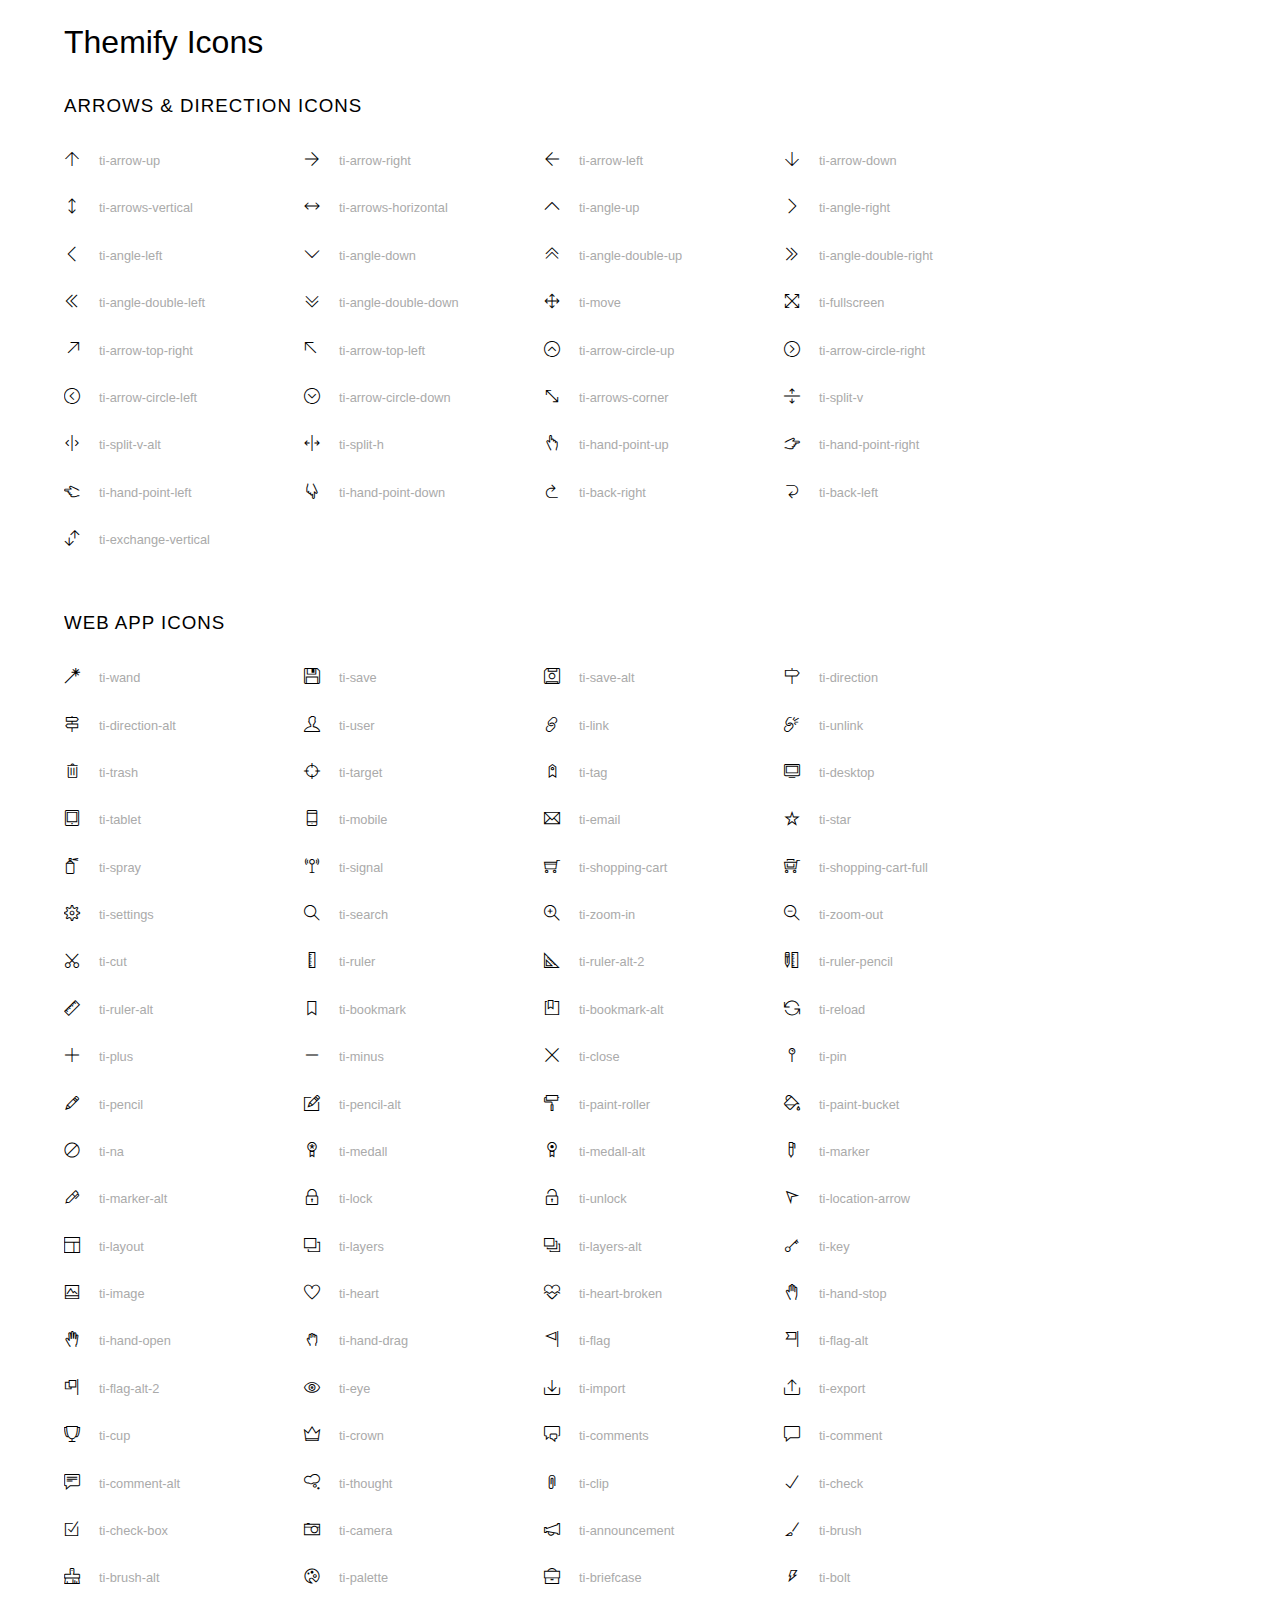
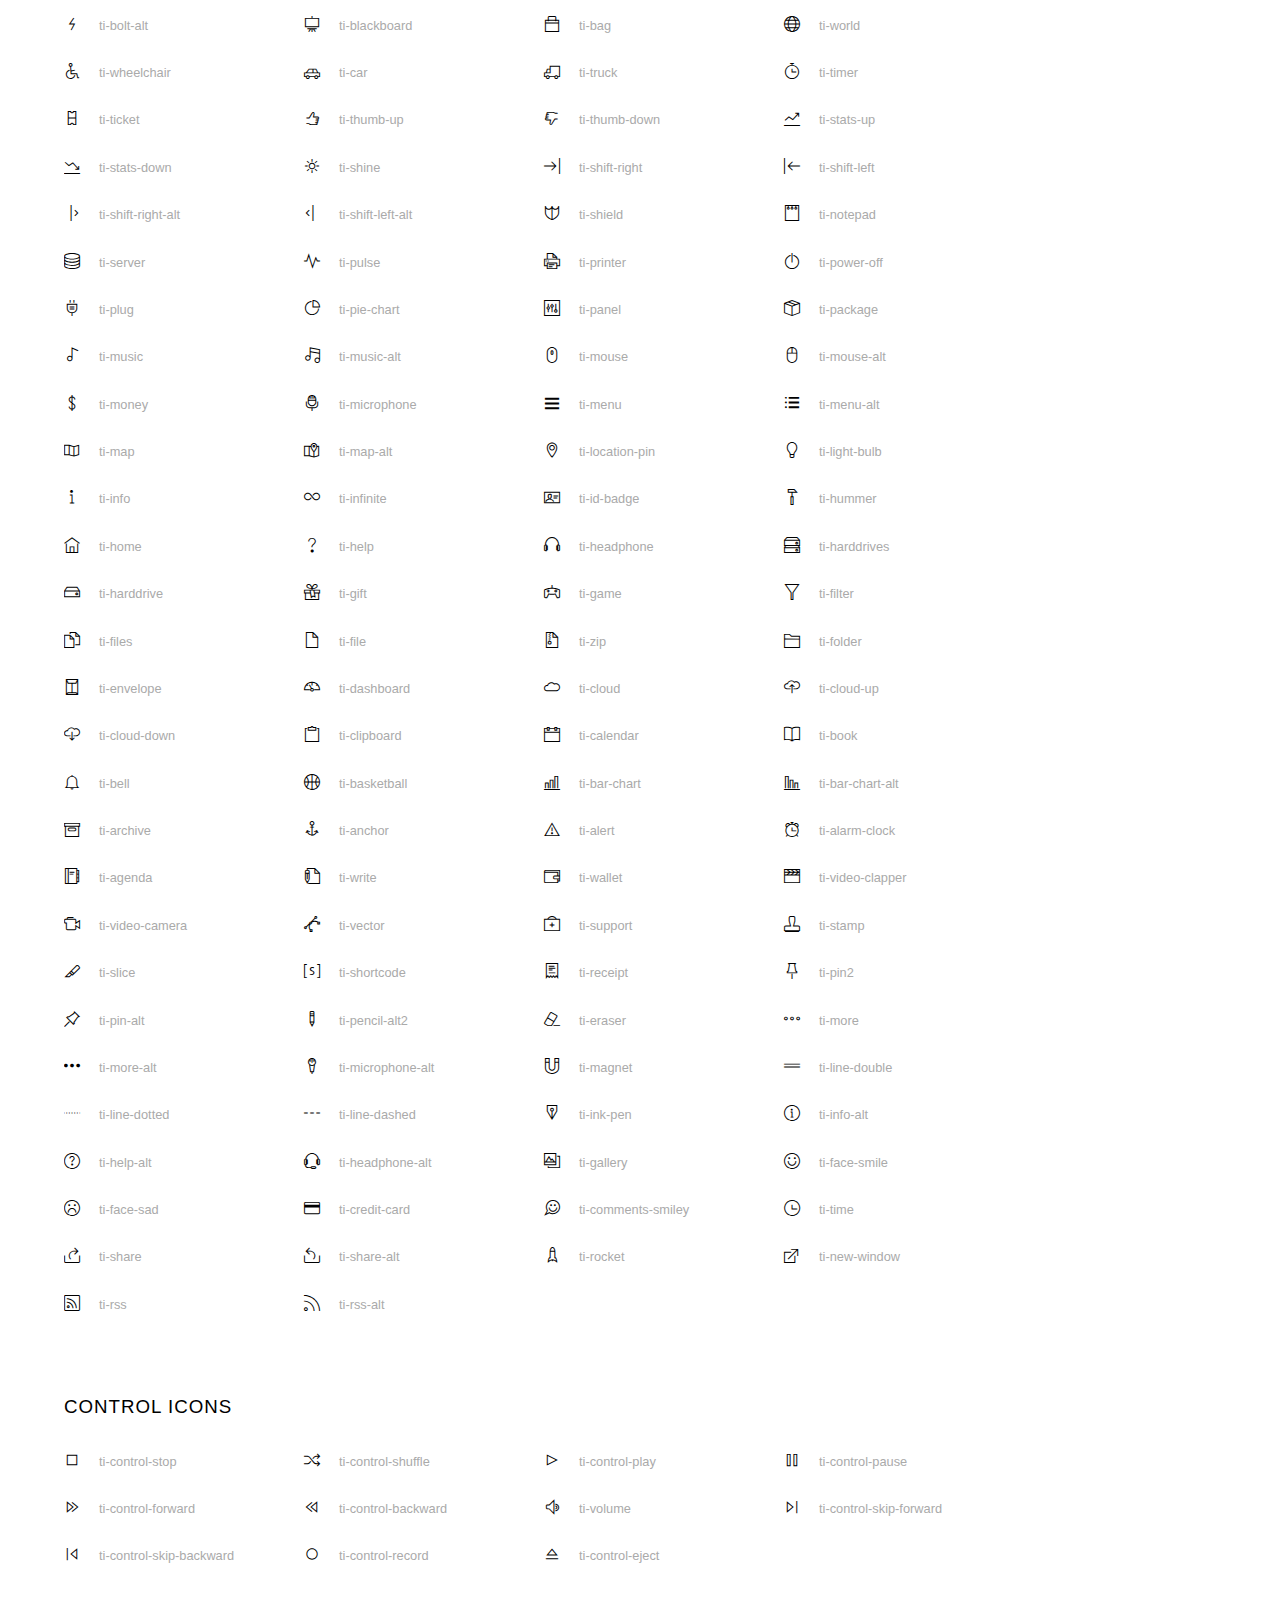
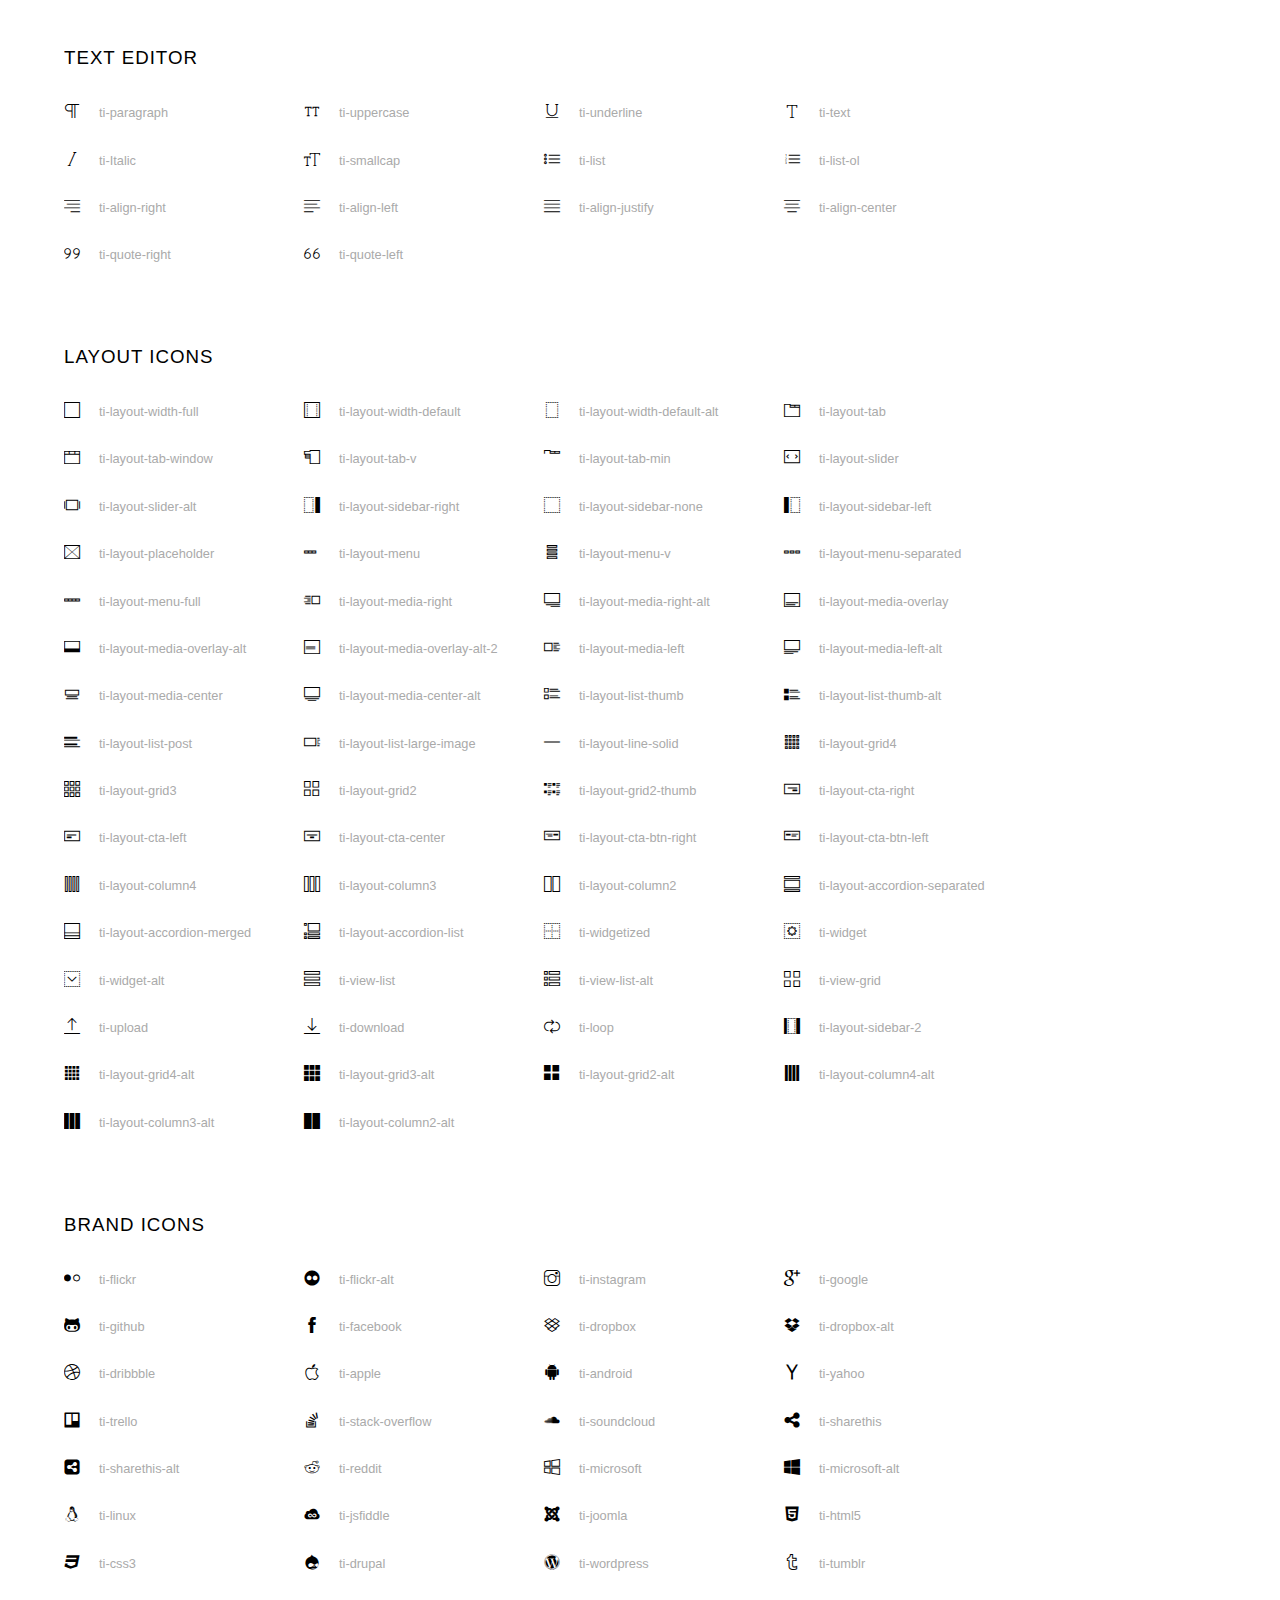
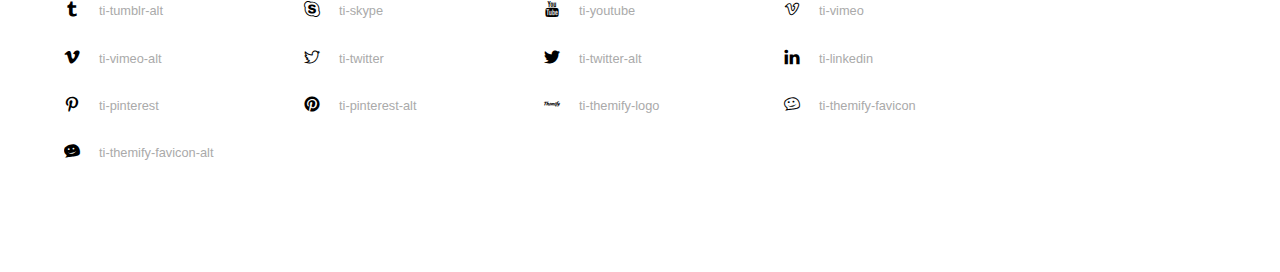
<file: css/icon_fonts/demo_icon_set_4.html>
<!doctype html>
<html>
<head>
	<meta charset="utf-8">
	<title>Themify Icon Font</title>
	<meta name="viewport" content="width=device-width">
	<link rel="stylesheet" href="css/icon_set_4.css">
	<style>
	body {
	font: normal 1em/1.5em Arial, Helvetica, sans-serif;
	max-width: 90%;
	margin: 30px auto 0;
	}
	h1, h3 {
		font-weight: normal;
	}
	h3 {
		font-size: 1.4;
		text-transform: uppercase;
		letter-spacing: 1px;
	}

	.icon-section {
		margin: 0 0 3em;
		clear: both;
		overflow: hidden;
	}
	.icon-container {
		width: 240px; 
		padding: .7em 0;
		float: left; 
		position: relative;
		text-align: left;
	}
	.icon-container [class^="ti-"], 
	.icon-container [class*=" ti-"] {
		color: #000;
		position: absolute;
		margin-top: 3px;
		transition: .3s;
	}
	.icon-container:hover [class^="ti-"],
	.icon-container:hover [class*=" ti-"] {
		font-size: 2.2em;
		margin-top: -5px;
	}
	.icon-container:hover .icon-name {
		color: #000;
	}
	.icon-name {
		color: #aaa;
		margin-left: 35px;
		font-size: .8em;
		transition: .3s;
	}
	.icon-container:hover .icon-name {
		margin-left: 45px;
	}
	</style>

	<!--<![endif]-->
</head>
<body>
	<h1>Themify Icons</h1>

	<div class="icon-section">

		<div class="icon-section">
			<h3>Arrows &amp; Direction Icons </h3>

			<div class="icon-container">
				<span class="ti-arrow-up"></span><span class="icon-name"> ti-arrow-up</span>
			</div>
			<div class="icon-container">
				<span class="ti-arrow-right"></span><span class="icon-name"> ti-arrow-right</span>
			</div>
			<div class="icon-container">
				<span class="ti-arrow-left"></span><span class="icon-name"> ti-arrow-left</span>
			</div>
			<div class="icon-container">
				<span class="ti-arrow-down"></span><span class="icon-name"> ti-arrow-down</span>
			</div>
			<div class="icon-container">
				<span class="ti-arrows-vertical"></span><span class="icon-name"> ti-arrows-vertical</span>
			</div>
			<div class="icon-container">
				<span class="ti-arrows-horizontal"></span><span class="icon-name"> ti-arrows-horizontal</span>
			</div>
			<div class="icon-container">
				<span class="ti-angle-up"></span><span class="icon-name"> ti-angle-up</span>
			</div>
			<div class="icon-container">
				<span class="ti-angle-right"></span><span class="icon-name"> ti-angle-right</span>
			</div>
			<div class="icon-container">
				<span class="ti-angle-left"></span><span class="icon-name"> ti-angle-left</span>
			</div>
			<div class="icon-container">
				<span class="ti-angle-down"></span><span class="icon-name"> ti-angle-down</span>
			</div>	
			<div class="icon-container">
				<span class="ti-angle-double-up"></span><span class="icon-name"> ti-angle-double-up</span>
			</div>
			<div class="icon-container">
				<span class="ti-angle-double-right"></span><span class="icon-name"> ti-angle-double-right</span>
			</div>
			<div class="icon-container">
				<span class="ti-angle-double-left"></span><span class="icon-name"> ti-angle-double-left</span>
			</div>
			<div class="icon-container">
				<span class="ti-angle-double-down"></span><span class="icon-name"> ti-angle-double-down</span>
			</div>					
			<div class="icon-container">
				<span class="ti-move"></span><span class="icon-name"> ti-move</span>
			</div>
			<div class="icon-container">
				<span class="ti-fullscreen"></span><span class="icon-name"> ti-fullscreen</span>
			</div>
			<div class="icon-container">
				<span class="ti-arrow-top-right"></span><span class="icon-name"> ti-arrow-top-right</span>
			</div>
			<div class="icon-container">
				<span class="ti-arrow-top-left"></span><span class="icon-name"> ti-arrow-top-left</span>
			</div>
			<div class="icon-container">
				<span class="ti-arrow-circle-up"></span><span class="icon-name"> ti-arrow-circle-up</span>
			</div>
			<div class="icon-container">
				<span class="ti-arrow-circle-right"></span><span class="icon-name"> ti-arrow-circle-right</span>
			</div>
			<div class="icon-container">
				<span class="ti-arrow-circle-left"></span><span class="icon-name"> ti-arrow-circle-left</span>
			</div>
			<div class="icon-container">
				<span class="ti-arrow-circle-down"></span><span class="icon-name"> ti-arrow-circle-down</span>
			</div>
			<div class="icon-container">
				<span class="ti-arrows-corner"></span><span class="icon-name"> ti-arrows-corner</span>
			</div>
			<div class="icon-container">
				<span class="ti-split-v"></span><span class="icon-name"> ti-split-v</span>
			</div>

			<div class="icon-container">
				<span class="ti-split-v-alt"></span><span class="icon-name"> ti-split-v-alt</span>
			</div>
			<div class="icon-container">
				<span class="ti-split-h"></span><span class="icon-name"> ti-split-h</span>
			</div>
			<div class="icon-container">
				<span class="ti-hand-point-up"></span><span class="icon-name"> ti-hand-point-up</span>
			</div>
			<div class="icon-container">
				<span class="ti-hand-point-right"></span><span class="icon-name"> ti-hand-point-right</span>
			</div>
			<div class="icon-container">
				<span class="ti-hand-point-left"></span><span class="icon-name"> ti-hand-point-left</span>
			</div>
			<div class="icon-container">
				<span class="ti-hand-point-down"></span><span class="icon-name"> ti-hand-point-down</span>
			</div>
			<div class="icon-container">
				<span class="ti-back-right"></span><span class="icon-name"> ti-back-right</span>
			</div>
			<div class="icon-container">
				<span class="ti-back-left"></span><span class="icon-name"> ti-back-left</span>
			</div>
			<div class="icon-container">
				<span class="ti-exchange-vertical"></span><span class="icon-name"> ti-exchange-vertical</span>
			</div>

		</div> <!-- Arrows Icons -->



		<h3>Web App Icons</h3>
		
		<div class="icon-section">

			<div class="icon-container">
				<span class="ti-wand"></span><span class="icon-name"> ti-wand</span>
			</div>
			<div class="icon-container">
				<span class="ti-save"></span><span class="icon-name"> ti-save</span>
			</div>
			<div class="icon-container">
				<span class="ti-save-alt"></span><span class="icon-name"> ti-save-alt</span>
			</div>

			<div class="icon-container">
				<span class="ti-direction"></span><span class="icon-name"> ti-direction</span>
			</div>
			<div class="icon-container">
				<span class="ti-direction-alt"></span><span class="icon-name"> ti-direction-alt</span>
			</div>
			<div class="icon-container">
				<span class="ti-user"></span><span class="icon-name"> ti-user</span>
			</div>
			<div class="icon-container">
				<span class="ti-link"></span><span class="icon-name"> ti-link</span>
			</div>
			<div class="icon-container">
				<span class="ti-unlink"></span><span class="icon-name"> ti-unlink</span>
			</div>
			<div class="icon-container">
				<span class="ti-trash"></span><span class="icon-name"> ti-trash</span>
			</div>
			<div class="icon-container">
				<span class="ti-target"></span><span class="icon-name"> ti-target</span>
			</div>
			<div class="icon-container">
				<span class="ti-tag"></span><span class="icon-name"> ti-tag</span>
			</div>
			<div class="icon-container">
				<span class="ti-desktop"></span><span class="icon-name"> ti-desktop</span>
			</div>
			<div class="icon-container">
				<span class="ti-tablet"></span><span class="icon-name"> ti-tablet</span>
			</div>
			<div class="icon-container">
				<span class="ti-mobile"></span><span class="icon-name"> ti-mobile</span>
			</div>
			<div class="icon-container">
				<span class="ti-email"></span><span class="icon-name"> ti-email</span>
			</div>	
			<div class="icon-container">
				<span class="ti-star"></span><span class="icon-name"> ti-star</span>
			</div>
			<div class="icon-container">
				<span class="ti-spray"></span><span class="icon-name"> ti-spray</span>
			</div>
			<div class="icon-container">
				<span class="ti-signal"></span><span class="icon-name"> ti-signal</span>
			</div>
			<div class="icon-container">
				<span class="ti-shopping-cart"></span><span class="icon-name"> ti-shopping-cart</span>
			</div>
			<div class="icon-container">
				<span class="ti-shopping-cart-full"></span><span class="icon-name"> ti-shopping-cart-full</span>
			</div>
			<div class="icon-container">
				<span class="ti-settings"></span><span class="icon-name"> ti-settings</span>
			</div>
			<div class="icon-container">
				<span class="ti-search"></span><span class="icon-name"> ti-search</span>
			</div>
			<div class="icon-container">
				<span class="ti-zoom-in"></span><span class="icon-name"> ti-zoom-in</span>
			</div>
			<div class="icon-container">
				<span class="ti-zoom-out"></span><span class="icon-name"> ti-zoom-out</span>
			</div>
			<div class="icon-container">
				<span class="ti-cut"></span><span class="icon-name"> ti-cut</span>
			</div>
			<div class="icon-container">
				<span class="ti-ruler"></span><span class="icon-name"> ti-ruler</span>
			</div>
			<div class="icon-container">
				<span class="ti-ruler-alt-2"></span><span class="icon-name"> ti-ruler-alt-2</span>
			</div>			
			<div class="icon-container">
				<span class="ti-ruler-pencil"></span><span class="icon-name"> ti-ruler-pencil</span>
			</div>
			<div class="icon-container">
				<span class="ti-ruler-alt"></span><span class="icon-name"> ti-ruler-alt</span>
			</div>
			<div class="icon-container">
				<span class="ti-bookmark"></span><span class="icon-name"> ti-bookmark</span>
			</div>
			<div class="icon-container">
				<span class="ti-bookmark-alt"></span><span class="icon-name"> ti-bookmark-alt</span>
			</div>
			<div class="icon-container">
				<span class="ti-reload"></span><span class="icon-name"> ti-reload</span>
			</div>
			<div class="icon-container">
				<span class="ti-plus"></span><span class="icon-name"> ti-plus</span>
			</div>
			<div class="icon-container">
				<span class="ti-minus"></span><span class="icon-name"> ti-minus</span>
			</div>
			<div class="icon-container">
				<span class="ti-close"></span><span class="icon-name"> ti-close</span>
			</div>			
			<div class="icon-container">
				<span class="ti-pin"></span><span class="icon-name"> ti-pin</span>
			</div>
			<div class="icon-container">
				<span class="ti-pencil"></span><span class="icon-name"> ti-pencil</span>
			</div>
					
		  	<div class="icon-container">
				<span class="ti-pencil-alt"></span><span class="icon-name"> ti-pencil-alt</span>
			</div>
			<div class="icon-container">
				<span class="ti-paint-roller"></span><span class="icon-name"> ti-paint-roller</span>
			</div>
			<div class="icon-container">
				<span class="ti-paint-bucket"></span><span class="icon-name"> ti-paint-bucket</span>
			</div>
			<div class="icon-container">
				<span class="ti-na"></span><span class="icon-name"> ti-na</span>
			</div>
			<div class="icon-container">
				<span class="ti-medall"></span><span class="icon-name"> ti-medall</span>
			</div>
			<div class="icon-container">
				<span class="ti-medall-alt"></span><span class="icon-name"> ti-medall-alt</span>
			</div>
			<div class="icon-container">
				<span class="ti-marker"></span><span class="icon-name"> ti-marker</span>
			</div>
			<div class="icon-container">
				<span class="ti-marker-alt"></span><span class="icon-name"> ti-marker-alt</span>
			</div>

			<div class="icon-container">
				<span class="ti-lock"></span><span class="icon-name"> ti-lock</span>
			</div>
			<div class="icon-container">
				<span class="ti-unlock"></span><span class="icon-name"> ti-unlock</span>
			</div>
			<div class="icon-container">
				<span class="ti-location-arrow"></span><span class="icon-name"> ti-location-arrow</span>
			</div>
			<div class="icon-container">
				<span class="ti-layout"></span><span class="icon-name"> ti-layout</span>
			</div>
			<div class="icon-container">
				<span class="ti-layers"></span><span class="icon-name"> ti-layers</span>
			</div>
			<div class="icon-container">
				<span class="ti-layers-alt"></span><span class="icon-name"> ti-layers-alt</span>
			</div>
			<div class="icon-container">
				<span class="ti-key"></span><span class="icon-name"> ti-key</span>
			</div>
			<div class="icon-container">
				<span class="ti-image"></span><span class="icon-name"> ti-image</span>
			</div>
			<div class="icon-container">
				<span class="ti-heart"></span><span class="icon-name"> ti-heart</span>
			</div>
			<div class="icon-container">
				<span class="ti-heart-broken"></span><span class="icon-name"> ti-heart-broken</span>
			</div>
			<div class="icon-container">
				<span class="ti-hand-stop"></span><span class="icon-name"> ti-hand-stop</span>
			</div>
			<div class="icon-container">
				<span class="ti-hand-open"></span><span class="icon-name"> ti-hand-open</span>
			</div>
			<div class="icon-container">
				<span class="ti-hand-drag"></span><span class="icon-name"> ti-hand-drag</span>
			</div>
			<div class="icon-container">
				<span class="ti-flag"></span><span class="icon-name"> ti-flag</span>
			</div>
			<div class="icon-container">
				<span class="ti-flag-alt"></span><span class="icon-name"> ti-flag-alt</span>
			</div>
			<div class="icon-container">
				<span class="ti-flag-alt-2"></span><span class="icon-name"> ti-flag-alt-2</span>
			</div>
			<div class="icon-container">
				<span class="ti-eye"></span><span class="icon-name"> ti-eye</span>
			</div>
			<div class="icon-container">
				<span class="ti-import"></span><span class="icon-name"> ti-import</span>
			</div>			
			<div class="icon-container">
				<span class="ti-export"></span><span class="icon-name"> ti-export</span>
			</div>
			<div class="icon-container">
				<span class="ti-cup"></span><span class="icon-name"> ti-cup</span>
			</div>
			<div class="icon-container">
				<span class="ti-crown"></span><span class="icon-name"> ti-crown</span>
			</div>
			<div class="icon-container">
				<span class="ti-comments"></span><span class="icon-name"> ti-comments</span>
			</div>
			<div class="icon-container">
				<span class="ti-comment"></span><span class="icon-name"> ti-comment</span>
			</div>
			<div class="icon-container">
				<span class="ti-comment-alt"></span><span class="icon-name"> ti-comment-alt</span>
			</div>
			<div class="icon-container">
				<span class="ti-thought"></span><span class="icon-name"> ti-thought</span>
			</div>			
			<div class="icon-container">
				<span class="ti-clip"></span><span class="icon-name"> ti-clip</span>
			</div>

			<div class="icon-container">
				<span class="ti-check"></span><span class="icon-name"> ti-check</span>
			</div>
			<div class="icon-container">
				<span class="ti-check-box"></span><span class="icon-name"> ti-check-box</span>
			</div>
			<div class="icon-container">
				<span class="ti-camera"></span><span class="icon-name"> ti-camera</span>
			</div>
			<div class="icon-container">
				<span class="ti-announcement"></span><span class="icon-name"> ti-announcement</span>
			</div>
			<div class="icon-container">
				<span class="ti-brush"></span><span class="icon-name"> ti-brush</span>
			</div>
			<div class="icon-container">
				<span class="ti-brush-alt"></span><span class="icon-name"> ti-brush-alt</span>
			</div>
			<div class="icon-container">
				<span class="ti-palette"></span><span class="icon-name"> ti-palette</span>
			</div>			
			<div class="icon-container">
				<span class="ti-briefcase"></span><span class="icon-name"> ti-briefcase</span>
			</div>
			<div class="icon-container">
				<span class="ti-bolt"></span><span class="icon-name"> ti-bolt</span>
			</div>
			<div class="icon-container">
				<span class="ti-bolt-alt"></span><span class="icon-name"> ti-bolt-alt</span>
			</div>
			<div class="icon-container">
				<span class="ti-blackboard"></span><span class="icon-name"> ti-blackboard</span>
			</div>
			<div class="icon-container">
				<span class="ti-bag"></span><span class="icon-name"> ti-bag</span>
			</div>
			<div class="icon-container">
				<span class="ti-world"></span><span class="icon-name"> ti-world</span>
			</div>
			<div class="icon-container">
				<span class="ti-wheelchair"></span><span class="icon-name"> ti-wheelchair</span>
			</div>
			<div class="icon-container">
				<span class="ti-car"></span><span class="icon-name"> ti-car</span>
			</div>
			<div class="icon-container">
				<span class="ti-truck"></span><span class="icon-name"> ti-truck</span>
			</div>
			<div class="icon-container">
				<span class="ti-timer"></span><span class="icon-name"> ti-timer</span>
			</div>
			<div class="icon-container">
				<span class="ti-ticket"></span><span class="icon-name"> ti-ticket</span>
			</div>
			<div class="icon-container">
				<span class="ti-thumb-up"></span><span class="icon-name"> ti-thumb-up</span>
			</div>
			<div class="icon-container">
				<span class="ti-thumb-down"></span><span class="icon-name"> ti-thumb-down</span>
			</div>

			<div class="icon-container">
				<span class="ti-stats-up"></span><span class="icon-name"> ti-stats-up</span>
			</div>
			<div class="icon-container">
				<span class="ti-stats-down"></span><span class="icon-name"> ti-stats-down</span>
			</div>
			<div class="icon-container">
				<span class="ti-shine"></span><span class="icon-name"> ti-shine</span>
			</div>
			<div class="icon-container">
				<span class="ti-shift-right"></span><span class="icon-name"> ti-shift-right</span>
			</div>
			<div class="icon-container">
				<span class="ti-shift-left"></span><span class="icon-name"> ti-shift-left</span>
			</div>

			<div class="icon-container">
				<span class="ti-shift-right-alt"></span><span class="icon-name"> ti-shift-right-alt</span>
			</div>
			<div class="icon-container">
				<span class="ti-shift-left-alt"></span><span class="icon-name"> ti-shift-left-alt</span>
			</div>
			<div class="icon-container">
				<span class="ti-shield"></span><span class="icon-name"> ti-shield</span>
			</div>
			<div class="icon-container">
				<span class="ti-notepad"></span><span class="icon-name"> ti-notepad</span>
			</div>
			<div class="icon-container">
				<span class="ti-server"></span><span class="icon-name"> ti-server</span>
			</div>

			<div class="icon-container">
				<span class="ti-pulse"></span><span class="icon-name"> ti-pulse</span>
			</div>
			<div class="icon-container">
				<span class="ti-printer"></span><span class="icon-name"> ti-printer</span>
			</div>
			<div class="icon-container">
				<span class="ti-power-off"></span><span class="icon-name"> ti-power-off</span>
			</div>
			<div class="icon-container">
				<span class="ti-plug"></span><span class="icon-name"> ti-plug</span>
			</div>
			<div class="icon-container">
				<span class="ti-pie-chart"></span><span class="icon-name"> ti-pie-chart</span>
			</div>

			<div class="icon-container">
				<span class="ti-panel"></span><span class="icon-name"> ti-panel</span>
			</div>
			<div class="icon-container">
				<span class="ti-package"></span><span class="icon-name"> ti-package</span>
			</div>
			<div class="icon-container">
				<span class="ti-music"></span><span class="icon-name"> ti-music</span>
			</div>
			<div class="icon-container">
				<span class="ti-music-alt"></span><span class="icon-name"> ti-music-alt</span>
			</div>
			<div class="icon-container">
				<span class="ti-mouse"></span><span class="icon-name"> ti-mouse</span>
			</div>
			<div class="icon-container">
				<span class="ti-mouse-alt"></span><span class="icon-name"> ti-mouse-alt</span>
			</div>
			<div class="icon-container">
				<span class="ti-money"></span><span class="icon-name"> ti-money</span>
			</div>
			<div class="icon-container">
				<span class="ti-microphone"></span><span class="icon-name"> ti-microphone</span>
			</div>
			<div class="icon-container">
				<span class="ti-menu"></span><span class="icon-name"> ti-menu</span>
			</div>
			<div class="icon-container">
				<span class="ti-menu-alt"></span><span class="icon-name"> ti-menu-alt</span>
			</div>
			<div class="icon-container">
				<span class="ti-map"></span><span class="icon-name"> ti-map</span>
			</div>
			<div class="icon-container">
				<span class="ti-map-alt"></span><span class="icon-name"> ti-map-alt</span>
			</div>

			<div class="icon-container">
				<span class="ti-location-pin"></span><span class="icon-name"> ti-location-pin</span>
			</div>

			<div class="icon-container">
				<span class="ti-light-bulb"></span><span class="icon-name"> ti-light-bulb</span>
			</div>
			<div class="icon-container">
				<span class="ti-info"></span><span class="icon-name"> ti-info</span>
			</div>
			<div class="icon-container">
				<span class="ti-infinite"></span><span class="icon-name"> ti-infinite</span>
			</div>
			<div class="icon-container">
				<span class="ti-id-badge"></span><span class="icon-name"> ti-id-badge</span>
			</div>
			<div class="icon-container">
				<span class="ti-hummer"></span><span class="icon-name"> ti-hummer</span>
			</div>
			<div class="icon-container">
				<span class="ti-home"></span><span class="icon-name"> ti-home</span>
			</div>
			<div class="icon-container">
				<span class="ti-help"></span><span class="icon-name"> ti-help</span>
			</div>
			<div class="icon-container">
				<span class="ti-headphone"></span><span class="icon-name"> ti-headphone</span>
			</div>
			<div class="icon-container">
				<span class="ti-harddrives"></span><span class="icon-name"> ti-harddrives</span>
			</div>
			<div class="icon-container">
				<span class="ti-harddrive"></span><span class="icon-name"> ti-harddrive</span>
			</div>
			<div class="icon-container">
				<span class="ti-gift"></span><span class="icon-name"> ti-gift</span>
			</div>
			<div class="icon-container">
				<span class="ti-game"></span><span class="icon-name"> ti-game</span>
			</div>
			<div class="icon-container">
				<span class="ti-filter"></span><span class="icon-name"> ti-filter</span>
			</div>
			<div class="icon-container">
				<span class="ti-files"></span><span class="icon-name"> ti-files</span>
			</div>
			<div class="icon-container">
				<span class="ti-file"></span><span class="icon-name"> ti-file</span>
			</div>
			<div class="icon-container">
				<span class="ti-zip"></span><span class="icon-name"> ti-zip</span>
			</div>
			<div class="icon-container">
				<span class="ti-folder"></span><span class="icon-name"> ti-folder</span>
			</div>			
			<div class="icon-container">
				<span class="ti-envelope"></span><span class="icon-name"> ti-envelope</span>
			</div>


			<div class="icon-container">
				<span class="ti-dashboard"></span><span class="icon-name"> ti-dashboard</span>
			</div>
			<div class="icon-container">
				<span class="ti-cloud"></span><span class="icon-name"> ti-cloud</span>
			</div>
			<div class="icon-container">
				<span class="ti-cloud-up"></span><span class="icon-name"> ti-cloud-up</span>
			</div>
			<div class="icon-container">
				<span class="ti-cloud-down"></span><span class="icon-name"> ti-cloud-down</span>
			</div>
			<div class="icon-container">
				<span class="ti-clipboard"></span><span class="icon-name"> ti-clipboard</span>
			</div>
			<div class="icon-container">
				<span class="ti-calendar"></span><span class="icon-name"> ti-calendar</span>
			</div>
			<div class="icon-container">
				<span class="ti-book"></span><span class="icon-name"> ti-book</span>
			</div>
			<div class="icon-container">
				<span class="ti-bell"></span><span class="icon-name"> ti-bell</span>
			</div>
			<div class="icon-container">
				<span class="ti-basketball"></span><span class="icon-name"> ti-basketball</span>
			</div>
			<div class="icon-container">
				<span class="ti-bar-chart"></span><span class="icon-name"> ti-bar-chart</span>
			</div>
			<div class="icon-container">
				<span class="ti-bar-chart-alt"></span><span class="icon-name"> ti-bar-chart-alt</span>
			</div>


			<div class="icon-container">
				<span class="ti-archive"></span><span class="icon-name"> ti-archive</span>
			</div>
			<div class="icon-container">
				<span class="ti-anchor"></span><span class="icon-name"> ti-anchor</span>
			</div>

			<div class="icon-container">
				<span class="ti-alert"></span><span class="icon-name"> ti-alert</span>
			</div>
			<div class="icon-container">
				<span class="ti-alarm-clock"></span><span class="icon-name"> ti-alarm-clock</span>
			</div>
			<div class="icon-container">
				<span class="ti-agenda"></span><span class="icon-name"> ti-agenda</span>
			</div>
			<div class="icon-container">
				<span class="ti-write"></span><span class="icon-name"> ti-write</span>
			</div>

			<div class="icon-container">
				<span class="ti-wallet"></span><span class="icon-name"> ti-wallet</span>
			</div>
			<div class="icon-container">
				<span class="ti-video-clapper"></span><span class="icon-name"> ti-video-clapper</span>
			</div>
			<div class="icon-container">
				<span class="ti-video-camera"></span><span class="icon-name"> ti-video-camera</span>
			</div>
			<div class="icon-container">
				<span class="ti-vector"></span><span class="icon-name"> ti-vector</span>
			</div>

			<div class="icon-container">
				<span class="ti-support"></span><span class="icon-name"> ti-support</span>
			</div>
			<div class="icon-container">
				<span class="ti-stamp"></span><span class="icon-name"> ti-stamp</span>
			</div>
			<div class="icon-container">
				<span class="ti-slice"></span><span class="icon-name"> ti-slice</span>
			</div>
			<div class="icon-container">
				<span class="ti-shortcode"></span><span class="icon-name"> ti-shortcode</span>
			</div>
			<div class="icon-container">
				<span class="ti-receipt"></span><span class="icon-name"> ti-receipt</span>
			</div>
			<div class="icon-container">
				<span class="ti-pin2"></span><span class="icon-name"> ti-pin2</span>
			</div>
			<div class="icon-container">
				<span class="ti-pin-alt"></span><span class="icon-name"> ti-pin-alt</span>
			</div>
			<div class="icon-container">
				<span class="ti-pencil-alt2"></span><span class="icon-name"> ti-pencil-alt2</span>
			</div>
			<div class="icon-container">
				<span class="ti-eraser"></span><span class="icon-name"> ti-eraser</span>
			</div>			
			<div class="icon-container">
				<span class="ti-more"></span><span class="icon-name"> ti-more</span>
			</div>
			<div class="icon-container">
				<span class="ti-more-alt"></span><span class="icon-name"> ti-more-alt</span>
			</div>
			<div class="icon-container">
				<span class="ti-microphone-alt"></span><span class="icon-name"> ti-microphone-alt</span>
			</div>
			<div class="icon-container">
				<span class="ti-magnet"></span><span class="icon-name"> ti-magnet</span>
			</div>
			<div class="icon-container">
				<span class="ti-line-double"></span><span class="icon-name"> ti-line-double</span>
			</div>
			<div class="icon-container">
				<span class="ti-line-dotted"></span><span class="icon-name"> ti-line-dotted</span>
			</div>
			<div class="icon-container">
				<span class="ti-line-dashed"></span><span class="icon-name"> ti-line-dashed</span>
			</div>

			<div class="icon-container">
				<span class="ti-ink-pen"></span><span class="icon-name"> ti-ink-pen</span>
			</div>
			<div class="icon-container">
				<span class="ti-info-alt"></span><span class="icon-name"> ti-info-alt</span>
			</div>
			<div class="icon-container">
				<span class="ti-help-alt"></span><span class="icon-name"> ti-help-alt</span>
			</div>
			<div class="icon-container">
				<span class="ti-headphone-alt"></span><span class="icon-name"> ti-headphone-alt</span>
			</div>

			<div class="icon-container">
				<span class="ti-gallery"></span><span class="icon-name"> ti-gallery</span>
			</div>
			<div class="icon-container">
				<span class="ti-face-smile"></span><span class="icon-name"> ti-face-smile</span>
			</div>
			<div class="icon-container">
				<span class="ti-face-sad"></span><span class="icon-name"> ti-face-sad</span>
			</div>
			<div class="icon-container">
				<span class="ti-credit-card"></span><span class="icon-name"> ti-credit-card</span>
			</div>
			<div class="icon-container">
				<span class="ti-comments-smiley"></span><span class="icon-name"> ti-comments-smiley</span>
			</div>
			<div class="icon-container">
				<span class="ti-time"></span><span class="icon-name"> ti-time</span>
			</div>
			<div class="icon-container">
				<span class="ti-share"></span><span class="icon-name"> ti-share</span>
			</div>
			<div class="icon-container">
				<span class="ti-share-alt"></span><span class="icon-name"> ti-share-alt</span>
			</div>
			<div class="icon-container">
				<span class="ti-rocket"></span><span class="icon-name"> ti-rocket</span>
			</div>

			<div class="icon-container">
				<span class="ti-new-window"></span><span class="icon-name"> ti-new-window</span>
			</div>

			<div class="icon-container">
				<span class="ti-rss"></span><span class="icon-name"> ti-rss</span>
			</div>

			<div class="icon-container">
				<span class="ti-rss-alt"></span><span class="icon-name"> ti-rss-alt</span>
			</div>
			
		</div><!-- Web App Icons -->


		<div class="icon-section">
			<h3>Control Icons</h3>
			<div class="icon-container">
				<span class="ti-control-stop"></span><span class="icon-name"> ti-control-stop</span>
			</div>
			<div class="icon-container">
				<span class="ti-control-shuffle"></span><span class="icon-name"> ti-control-shuffle</span>
			</div>
			<div class="icon-container">
				<span class="ti-control-play"></span><span class="icon-name"> ti-control-play</span>
			</div>
			<div class="icon-container">
				<span class="ti-control-pause"></span><span class="icon-name"> ti-control-pause</span>
			</div>
			<div class="icon-container">
				<span class="ti-control-forward"></span><span class="icon-name"> ti-control-forward</span>
			</div>
			<div class="icon-container">
				<span class="ti-control-backward"></span><span class="icon-name"> ti-control-backward</span>
			</div>	
			<div class="icon-container">
				<span class="ti-volume"></span><span class="icon-name"> ti-volume</span>
			</div>
			<div class="icon-container">
				<span class="ti-control-skip-forward"></span><span class="icon-name"> ti-control-skip-forward</span>
			</div>
			<div class="icon-container">
				<span class="ti-control-skip-backward"></span><span class="icon-name"> ti-control-skip-backward</span>
			</div>
			<div class="icon-container">
				<span class="ti-control-record"></span><span class="icon-name"> ti-control-record</span>
			</div>
			<div class="icon-container">
				<span class="ti-control-eject"></span><span class="icon-name"> ti-control-eject</span>
			</div>			
		</div> <!-- Control Icons -->


		<div class="icon-section">
			<h3>Text Editor</h3>

			<div class="icon-container">
				<span class="ti-paragraph"></span><span class="icon-name"> ti-paragraph</span>
			</div>
			<div class="icon-container">
				<span class="ti-uppercase"></span><span class="icon-name"> ti-uppercase</span>
			</div>

			<div class="icon-container">
				<span class="ti-underline"></span><span class="icon-name"> ti-underline</span>
			</div>
			<div class="icon-container">
				<span class="ti-text"></span><span class="icon-name"> ti-text</span>
			</div>
			<div class="icon-container">
				<span class="ti-Italic"></span><span class="icon-name"> ti-Italic</span>
			</div>
			<div class="icon-container">
				<span class="ti-smallcap"></span><span class="icon-name"> ti-smallcap</span>
			</div>
			<div class="icon-container">
				<span class="ti-list"></span><span class="icon-name"> ti-list</span>
			</div>
			<div class="icon-container">
				<span class="ti-list-ol"></span><span class="icon-name"> ti-list-ol</span>
			</div>
			<div class="icon-container">
				<span class="ti-align-right"></span><span class="icon-name"> ti-align-right</span>
			</div>
			<div class="icon-container">
				<span class="ti-align-left"></span><span class="icon-name"> ti-align-left</span>
			</div>
			<div class="icon-container">
				<span class="ti-align-justify"></span><span class="icon-name"> ti-align-justify</span>
			</div>
			<div class="icon-container">
				<span class="ti-align-center"></span><span class="icon-name"> ti-align-center</span>
			</div>
			<div class="icon-container">
				<span class="ti-quote-right"></span><span class="icon-name"> ti-quote-right</span>
			</div>
			<div class="icon-container">
				<span class="ti-quote-left"></span><span class="icon-name"> ti-quote-left</span>
			</div>

		</div> <!-- Text Editor -->



		<div class="icon-section">
			<h3>Layout Icons</h3>
			<div class="icon-container">
				<span class="ti-layout-width-full"></span><span class="icon-name"> ti-layout-width-full</span>
			</div>
			<div class="icon-container">
				<span class="ti-layout-width-default"></span><span class="icon-name"> ti-layout-width-default</span>
			</div>
			<div class="icon-container">
				<span class="ti-layout-width-default-alt"></span><span class="icon-name"> ti-layout-width-default-alt</span>
			</div>
			<div class="icon-container">
				<span class="ti-layout-tab"></span><span class="icon-name"> ti-layout-tab</span>
			</div>
			<div class="icon-container">
				<span class="ti-layout-tab-window"></span><span class="icon-name"> ti-layout-tab-window</span>
			</div>
			<div class="icon-container">
				<span class="ti-layout-tab-v"></span><span class="icon-name"> ti-layout-tab-v</span>
			</div>
			<div class="icon-container">
				<span class="ti-layout-tab-min"></span><span class="icon-name"> ti-layout-tab-min</span>
			</div>
			<div class="icon-container">
				<span class="ti-layout-slider"></span><span class="icon-name"> ti-layout-slider</span>
			</div>
			<div class="icon-container">
				<span class="ti-layout-slider-alt"></span><span class="icon-name"> ti-layout-slider-alt</span>
			</div>
			<div class="icon-container">
				<span class="ti-layout-sidebar-right"></span><span class="icon-name"> ti-layout-sidebar-right</span>
			</div>
			<div class="icon-container">
				<span class="ti-layout-sidebar-none"></span><span class="icon-name"> ti-layout-sidebar-none</span>
			</div>
			<div class="icon-container">
				<span class="ti-layout-sidebar-left"></span><span class="icon-name"> ti-layout-sidebar-left</span>
			</div>
			<div class="icon-container">
				<span class="ti-layout-placeholder"></span><span class="icon-name"> ti-layout-placeholder</span>
			</div>
			<div class="icon-container">
				<span class="ti-layout-menu"></span><span class="icon-name"> ti-layout-menu</span>
			</div>
			<div class="icon-container">
				<span class="ti-layout-menu-v"></span><span class="icon-name"> ti-layout-menu-v</span>
			</div>
			<div class="icon-container">
				<span class="ti-layout-menu-separated"></span><span class="icon-name"> ti-layout-menu-separated</span>
			</div>
			<div class="icon-container">
				<span class="ti-layout-menu-full"></span><span class="icon-name"> ti-layout-menu-full</span>
			</div>
			<div class="icon-container">
				<span class="ti-layout-media-right"></span><span class="icon-name"> ti-layout-media-right</span>
			</div>
			<div class="icon-container">
				<span class="ti-layout-media-right-alt"></span><span class="icon-name"> ti-layout-media-right-alt</span>
			</div>
			<div class="icon-container">
				<span class="ti-layout-media-overlay"></span><span class="icon-name"> ti-layout-media-overlay</span>
			</div>
			<div class="icon-container">
				<span class="ti-layout-media-overlay-alt"></span><span class="icon-name"> ti-layout-media-overlay-alt</span>
			</div>
			<div class="icon-container">
				<span class="ti-layout-media-overlay-alt-2"></span><span class="icon-name"> ti-layout-media-overlay-alt-2</span>
			</div>
			<div class="icon-container">
				<span class="ti-layout-media-left"></span><span class="icon-name"> ti-layout-media-left</span>
			</div>
			<div class="icon-container">
				<span class="ti-layout-media-left-alt"></span><span class="icon-name"> ti-layout-media-left-alt</span>
			</div>
			<div class="icon-container">
				<span class="ti-layout-media-center"></span><span class="icon-name"> ti-layout-media-center</span>
			</div>
			<div class="icon-container">
				<span class="ti-layout-media-center-alt"></span><span class="icon-name"> ti-layout-media-center-alt</span>
			</div>
			<div class="icon-container">
				<span class="ti-layout-list-thumb"></span><span class="icon-name"> ti-layout-list-thumb</span>
			</div>
			<div class="icon-container">
				<span class="ti-layout-list-thumb-alt"></span><span class="icon-name"> ti-layout-list-thumb-alt</span>
			</div>
			<div class="icon-container">
				<span class="ti-layout-list-post"></span><span class="icon-name"> ti-layout-list-post</span>
			</div>
			<div class="icon-container">
				<span class="ti-layout-list-large-image"></span><span class="icon-name"> ti-layout-list-large-image</span>
			</div>
			<div class="icon-container">
				<span class="ti-layout-line-solid"></span><span class="icon-name"> ti-layout-line-solid</span>
			</div>
			<div class="icon-container">
				<span class="ti-layout-grid4"></span><span class="icon-name"> ti-layout-grid4</span>
			</div>
			<div class="icon-container">
				<span class="ti-layout-grid3"></span><span class="icon-name"> ti-layout-grid3</span>
			</div>
			<div class="icon-container">
				<span class="ti-layout-grid2"></span><span class="icon-name"> ti-layout-grid2</span>
			</div>
			<div class="icon-container">
				<span class="ti-layout-grid2-thumb"></span><span class="icon-name"> ti-layout-grid2-thumb</span>
			</div>
			<div class="icon-container">
				<span class="ti-layout-cta-right"></span><span class="icon-name"> ti-layout-cta-right</span>
			</div>
			<div class="icon-container">
				<span class="ti-layout-cta-left"></span><span class="icon-name"> ti-layout-cta-left</span>
			</div>
			<div class="icon-container">
				<span class="ti-layout-cta-center"></span><span class="icon-name"> ti-layout-cta-center</span>
			</div>
			<div class="icon-container">
				<span class="ti-layout-cta-btn-right"></span><span class="icon-name"> ti-layout-cta-btn-right</span>
			</div>
			<div class="icon-container">
				<span class="ti-layout-cta-btn-left"></span><span class="icon-name"> ti-layout-cta-btn-left</span>
			</div>
			<div class="icon-container">
				<span class="ti-layout-column4"></span><span class="icon-name"> ti-layout-column4</span>
			</div>
			<div class="icon-container">
				<span class="ti-layout-column3"></span><span class="icon-name"> ti-layout-column3</span>
			</div>
			<div class="icon-container">
				<span class="ti-layout-column2"></span><span class="icon-name"> ti-layout-column2</span>
			</div>
			<div class="icon-container">
				<span class="ti-layout-accordion-separated"></span><span class="icon-name"> ti-layout-accordion-separated</span>
			</div>
			<div class="icon-container">
				<span class="ti-layout-accordion-merged"></span><span class="icon-name"> ti-layout-accordion-merged</span>
			</div>
			<div class="icon-container">
				<span class="ti-layout-accordion-list"></span><span class="icon-name"> ti-layout-accordion-list</span>
			</div>
			<div class="icon-container">
				<span class="ti-widgetized"></span><span class="icon-name"> ti-widgetized</span>
			</div>
			<div class="icon-container">
				<span class="ti-widget"></span><span class="icon-name"> ti-widget</span>
			</div>
			<div class="icon-container">
				<span class="ti-widget-alt"></span><span class="icon-name"> ti-widget-alt</span>
			</div>
			<div class="icon-container">
				<span class="ti-view-list"></span><span class="icon-name"> ti-view-list</span>
			</div>
			<div class="icon-container">
				<span class="ti-view-list-alt"></span><span class="icon-name"> ti-view-list-alt</span>
			</div>
			<div class="icon-container">
				<span class="ti-view-grid"></span><span class="icon-name"> ti-view-grid</span>
			</div>
			<div class="icon-container">
				<span class="ti-upload"></span><span class="icon-name"> ti-upload</span>
			</div>
			<div class="icon-container">
				<span class="ti-download"></span><span class="icon-name"> ti-download</span>
			</div>	
			<div class="icon-container">
				<span class="ti-loop"></span><span class="icon-name"> ti-loop</span>
			</div>
			<div class="icon-container">
				<span class="ti-layout-sidebar-2"></span><span class="icon-name"> ti-layout-sidebar-2</span>
			</div>
			<div class="icon-container">
				<span class="ti-layout-grid4-alt"></span><span class="icon-name"> ti-layout-grid4-alt</span>
			</div>
			<div class="icon-container">
				<span class="ti-layout-grid3-alt"></span><span class="icon-name"> ti-layout-grid3-alt</span>
			</div>
			<div class="icon-container">
				<span class="ti-layout-grid2-alt"></span><span class="icon-name"> ti-layout-grid2-alt</span>
			</div>
			<div class="icon-container">
				<span class="ti-layout-column4-alt"></span><span class="icon-name"> ti-layout-column4-alt</span>
			</div>
			<div class="icon-container">
				<span class="ti-layout-column3-alt"></span><span class="icon-name"> ti-layout-column3-alt</span>
			</div>
			<div class="icon-container">
				<span class="ti-layout-column2-alt"></span><span class="icon-name"> ti-layout-column2-alt</span>
			</div>		


		</div> <!-- Layout Icons -->


		<div class="icon-section">
			<h3>Brand Icons</h3>

			<div class="icon-container">
				<span class="ti-flickr"></span><span class="icon-name"> ti-flickr</span>
			</div>
			<div class="icon-container">
				<span class="ti-flickr-alt"></span><span class="icon-name"> ti-flickr-alt</span>
			</div>			
			<div class="icon-container">
				<span class="ti-instagram"></span><span class="icon-name"> ti-instagram</span>
			</div>
			<div class="icon-container">
				<span class="ti-google"></span><span class="icon-name"> ti-google</span>
			</div>
			<div class="icon-container">
				<span class="ti-github"></span><span class="icon-name"> ti-github</span>
			</div>

			<div class="icon-container">
				<span class="ti-facebook"></span><span class="icon-name"> ti-facebook</span>
			</div>
			<div class="icon-container">
				<span class="ti-dropbox"></span><span class="icon-name"> ti-dropbox</span>
			</div>
			<div class="icon-container">
				<span class="ti-dropbox-alt"></span><span class="icon-name"> ti-dropbox-alt</span>
			</div>
			<div class="icon-container">
				<span class="ti-dribbble"></span><span class="icon-name"> ti-dribbble</span>
			</div>
			<div class="icon-container">
				<span class="ti-apple"></span><span class="icon-name"> ti-apple</span>
			</div>
			<div class="icon-container">
				<span class="ti-android"></span><span class="icon-name"> ti-android</span>
			</div>
			<div class="icon-container">
				<span class="ti-yahoo"></span><span class="icon-name"> ti-yahoo</span>
			</div>
			<div class="icon-container">
				<span class="ti-trello"></span><span class="icon-name"> ti-trello</span>
			</div>
			<div class="icon-container">
				<span class="ti-stack-overflow"></span><span class="icon-name"> ti-stack-overflow</span>
			</div>
			<div class="icon-container">
				<span class="ti-soundcloud"></span><span class="icon-name"> ti-soundcloud</span>
			</div>
			<div class="icon-container">
				<span class="ti-sharethis"></span><span class="icon-name"> ti-sharethis</span>
			</div>
			<div class="icon-container">
				<span class="ti-sharethis-alt"></span><span class="icon-name"> ti-sharethis-alt</span>
			</div>
			<div class="icon-container">
				<span class="ti-reddit"></span><span class="icon-name"> ti-reddit</span>
			</div>

			<div class="icon-container">
				<span class="ti-microsoft"></span><span class="icon-name"> ti-microsoft</span>
			</div>
			<div class="icon-container">
				<span class="ti-microsoft-alt"></span><span class="icon-name"> ti-microsoft-alt</span>
			</div>
			<div class="icon-container">
				<span class="ti-linux"></span><span class="icon-name"> ti-linux</span>
			</div>
			<div class="icon-container">
				<span class="ti-jsfiddle"></span><span class="icon-name"> ti-jsfiddle</span>
			</div>
			<div class="icon-container">
				<span class="ti-joomla"></span><span class="icon-name"> ti-joomla</span>
			</div>
			<div class="icon-container">
				<span class="ti-html5"></span><span class="icon-name"> ti-html5</span>
			</div>
			<div class="icon-container">
				<span class="ti-css3"></span><span class="icon-name"> ti-css3</span>
			</div>	
			<div class="icon-container">
				<span class="ti-drupal"></span><span class="icon-name"> ti-drupal</span>
			</div>
			<div class="icon-container">
				<span class="ti-wordpress"></span><span class="icon-name"> ti-wordpress</span>
			</div>		
			<div class="icon-container">
				<span class="ti-tumblr"></span><span class="icon-name"> ti-tumblr</span>
			</div>
			<div class="icon-container">
				<span class="ti-tumblr-alt"></span><span class="icon-name"> ti-tumblr-alt</span>
			</div>
			<div class="icon-container">
				<span class="ti-skype"></span><span class="icon-name"> ti-skype</span>
			</div>
			<div class="icon-container">
				<span class="ti-youtube"></span><span class="icon-name"> ti-youtube</span>
			</div>
			<div class="icon-container">
				<span class="ti-vimeo"></span><span class="icon-name"> ti-vimeo</span>
			</div>
			<div class="icon-container">
				<span class="ti-vimeo-alt"></span><span class="icon-name"> ti-vimeo-alt</span>
			</div>			
			<div class="icon-container">
				<span class="ti-twitter"></span><span class="icon-name"> ti-twitter</span>
			</div>
			<div class="icon-container">
				<span class="ti-twitter-alt"></span><span class="icon-name"> ti-twitter-alt</span>
			</div>
			<div class="icon-container">
				<span class="ti-linkedin"></span><span class="icon-name"> ti-linkedin</span>
			</div>
			<div class="icon-container">
				<span class="ti-pinterest"></span><span class="icon-name"> ti-pinterest</span>
			</div>

			<div class="icon-container">
				<span class="ti-pinterest-alt"></span><span class="icon-name"> ti-pinterest-alt</span>
			</div>
			<div class="icon-container">
				<span class="ti-themify-logo"></span><span class="icon-name"> ti-themify-logo</span>
			</div>
			<div class="icon-container">
				<span class="ti-themify-favicon"></span><span class="icon-name"> ti-themify-favicon</span>
			</div>
			<div class="icon-container">
				<span class="ti-themify-favicon-alt"></span><span class="icon-name"> ti-themify-favicon-alt</span>
			</div>

		</div> <!-- brand Icons -->

	</div>

</body>
</html>
</file>
<file: coming_soon/css/style.css>
/*

CSS STRUCTURE:

1. SITE STRUCTURE and TYPOGRAPHY
2. FORMS
3. COMMON
5. MEDIA QUERIES

/*============================================================================================*/
/* 1.  SITE STRUCTURE and TYPOGRAPHY */
/*============================================================================================*/
/* Structure */
html, body {
	height:100%;	
}
body {
font-family:"Poppins", Helvetica, Arial, sans-serif; 
	font-size:14px;
	line-height:20px;
	margin:0;
	background-color:#000;
	color:#fff;
	-webkit-font-smoothing: antialiased !important;
}

/* TYPOGRAPHY and links color */
p {
	margin-bottom:20px;
}
.lead{
	margin-top:-15px;
}
a {
  color: #fff;
  text-decoration: none;
  -webkit-transition: all 0.4s ease;
  transition: all 0.4s ease;
}
a:hover,
a:focus {
  color: #00aeef;
  text-decoration: none;
  outline:none;
}

h1,h2,h3,h4,h5,h6 {
	-webkit-font-smoothing: antialiased !important;
}
h1 {
	font-family: 'Poppins', "Helvetica Neue", Helvetica, Arial, sans-serif;
	padding:0;
	text-align:center;
	font-size:60px;
	font-weight:300;
}
h2 {
	font-weight:400;
	margin:0 0 20px 0;
	padding:0;
	text-align:center;
	font-size:20px;
	line-height:1.4;
}
h3 {
	font-weight:300;
	margin:60px 0 20px 0;
	padding:0;
	text-align:center;
	font-size:48px;
	text-transform:uppercase;
}

/* BUTTONS */
.btn-check {
-webkit-border-radius: 3px;
-moz-border-radius: 3px;
border-radius: 3px;
background:#85c99d;
border:none;
color:#fff;
display:block;
line-height:33px;
text-align:center;
margin-left:3px;
font-size:12px;
font-weight:bold;
width:120px;
outline:none;
 -webkit-transition: all 0.4s ease;
  transition: all 0.4s ease;
}
.btn-check:hover {
background:#fff;
color:#85c99d;
}

hr {
  border-top: 1px solid #373737;
}
.img-responsive{
	margin:auto;
}
/* Basic Structure
-------------------------------------------------*/
#wrapper {
	position: relative;
	min-height:100%;
}
#main {
	position: relative;
}
#newsletter_wp {
	background: rgba(0, 0, 0, 0.5); 
	filter:progid:DXImageTransform.Microsoft.gradient(startColorstr=#7f000000, endColorstr=#7f000000);
	-ms-filter: "progid:DXImageTransform.Microsoft.gradient(startColorstr=#7f000000, endColorstr=#7f000000)";
	-webkit-border-radius: 5px;
	-moz-border-radius: 5px;
	border-radius: 5px;
	padding:5px;
	position:relative;
}
.countdown{
	text-align:center;
		margin:140px 0 0 0;
}

.container_count {
	width:60px;
	display:inline-block;
	margin-right:5px;
	text-align:center;
}
.container_count.last {
	margin-right:0;
}
#countdown_wp{
	text-align:center;
	margin:30px 0 20px 0;
}
#days, #hours, #minutes, #seconds{
	-webkit-border-radius: 5px;
	-moz-border-radius: 5px;
	border-radius: 5px;
	border:1px solid #fff;
	text-align:center;
	width:60px;
	height:60px;
	font-size:24px;
	line-height:56px;
	font-family:"Helvetica Neue", Arial, sans-serif;
	font-weight:300;
}

#social_footer{
	text-align:center;
	border-top:1px solid rgba(255,255,255,0.2);
	margin-top:60px;
	padding-top:30px;
}
#social_footer p{
	font-size:12px;
	color:#8c8c8c;
}
#social_footer ul{
	margin:0;
	padding:0 0 10px 0;
	text-align:center;
}
#social_footer ul li{
	display:inline-block;
	margin:0 5px 10px 5px;
}
#social_footer ul li a{
	color:#fff;
	text-align:center;
	line-height:36px;
	display:block;
	font-size:16px;
	width:35px;
	height:35px;
	-webkit-border-radius: 50%;
	-moz-border-radius: 50%;
	border-radius: 50%;
}
#social_footer ul li a:hover{
	background:#fff;
	color:#111;
}

/*============================================================================================*/
/* 2.  FORMS */
/*============================================================================================*/
.form-control {height: 38px; -webkit-box-shadow: none; box-shadow: none; -webkit-appearance: none; padding-left:8px; }
.first-nogutter {padding-right:0;}
.nogutter {padding-right:0; padding-left:5px;}
.form-control{
   background-color: #ffffff;
  
}
.form-control:focus {
  border-color: #66afe9;
  outline: 0;
  -webkit-box-shadow: inset 0 1px 1px rgba(0, 0, 0, 0.075), 0 0 8px rgba(102, 175, 233, 0.6);
   box-shadow: inset 0 1px 1px rgba(0, 0, 0, 0.075), 0 0 8px rgba(102, 175, 233, 0.6);
}
.loader { position:absolute; right:-15px; top:0;}

label {font-weight:600; line-height:14px;}
.error_message { margin-top:3px; color: #F66; display:inline-block;}

/*============================================================================================*/
/* 3.  COMMON */
/*============================================================================================*/

#slides {
   position: fixed !important;
  top:0;
  left:0;
  z-index:-2;
}
ul.slides-container li img{
	opacity:0.2;
}
#slides .slides-container {
  display: none;
}
#slides .scrollable {
  *zoom: 1;
  position: relative;
  top: 0;
  left: 0;
  overflow-y: auto;
  -webkit-overflow-scrolling: touch;
  height: 100%;
}
#slides .scrollable:after {
  content: "";
  display: table;
  clear: both;
}
/*============================================================================================*/
/* 4.  MEDIA QUERIES */
/*============================================================================================*/


@media (min-width: 768px) and (max-width: 1200px) {
.btn-check {width:95px;}

}
@media (max-width: 979px) {

.btn-check { position:absolute;  bottom:-50px; left:42%; width:95px;}
.first-nogutter {padding-right:15px;}
.loader { position:absolute; right:20px; bottom:-45px;}
}
	
/* From tablet portrait to mobile */
@media (max-width: 767px) {

.countdown{
	margin:100px 0 0 0;
}
h1 {
	
	font-size:28px;
}
h2 {
	font-size:14px;
}
h3 {
	font-size:32px;
}

}	

/* Mobile portrait */
@media (max-width: 480px) {
body {
	font-size:12px;
}
h3 {
	margin:40px 0 20px 0;
	font-size:32px;
}

.countdown{
		margin:50px 0 0 0;
}
.btn-check {left:38%;}



}
</file>
<file: coming_soon/fontello/css/fontello.css>
@font-face {
  font-family: 'fontello';
  src: url('../font/fontello.eot?32974303');
  src: url('../font/fontello.eot?32974303#iefix') format('embedded-opentype'),
       url('../font/fontello.woff?32974303') format('woff'),
       url('../font/fontello.ttf?32974303') format('truetype'),
       url('../font/fontello.svg?32974303#fontello') format('svg');
  font-weight: normal;
  font-style: normal;
}
/* Chrome hack: SVG is rendered more smooth in Windozze. 100% magic, uncomment if you need it. */
/* Note, that will break hinting! In other OS-es font will be not as sharp as it could be */
/*
@media screen and (-webkit-min-device-pixel-ratio:0) {
  @font-face {
    font-family: 'fontello';
    src: url('../font/fontello.svg?32974303#fontello') format('svg');
  }
}
*/
 
 [class^="icon-"]:before, [class*=" icon-"]:before {
  font-family: "fontello";
  font-style: normal;
  font-weight: normal;
  speak: none;
 
  display: inline-block;
  text-decoration: inherit;
  width: 1em;
  margin-right: .2em;
  text-align: center;
  /* opacity: .8; */
 
  /* For safety - reset parent styles, that can break glyph codes*/
  font-variant: normal;
  text-transform: none;
     
  /* fix buttons height, for twitter bootstrap */
  line-height: 1em;
 
  /* Animation center compensation - margins should be symmetric */
  /* remove if not needed */
  margin-left: .2em;
 
  /* you can be more comfortable with increased icons size */
  /* font-size: 120%; */
 
  /* Uncomment for 3D effect */
  /* text-shadow: 1px 1px 1px rgba(127, 127, 127, 0.3); */
}
 
.icon-spin3:before { content: '\e800'; } /* '' */
.icon-youtube-4:before { content: '\ef87'; } /* '' */
.icon-spin5:before { content: '\e802'; } /* '' */
.icon-spin6:before { content: '\e803'; } /* '' */
.icon-glass:before { content: '\e804'; } /* '' */
.icon-music:before { content: '\e805'; } /* '' */
.icon-search:before { content: '\e806'; } /* '' */
.icon-mail:before { content: '\e807'; } /* '' */
.icon-mail-alt:before { content: '\e808'; } /* '' */
.icon-heart:before { content: '\e809'; } /* '' */
.icon-heart-empty:before { content: '\e80a'; } /* '' */
.icon-star:before { content: '\e80b'; } /* '' */
.icon-star-empty:before { content: '\e80c'; } /* '' */
.icon-star-half:before { content: '\e80d'; } /* '' */
.icon-star-half-alt:before { content: '\e80e'; } /* '' */
.icon-user:before { content: '\e80f'; } /* '' */
.icon-users:before { content: '\e827'; } /* '' */
.icon-male:before { content: '\e810'; } /* '' */
.icon-female:before { content: '\e811'; } /* '' */
.icon-video:before { content: '\e812'; } /* '' */
.icon-videocam:before { content: '\e813'; } /* '' */
.icon-picture:before { content: '\e814'; } /* '' */
.icon-camera:before { content: '\e815'; } /* '' */
.icon-camera-alt:before { content: '\e816'; } /* '' */
.icon-th-large:before { content: '\e817'; } /* '' */
.icon-th:before { content: '\e818'; } /* '' */
.icon-th-list:before { content: '\e819'; } /* '' */
.icon-ok:before { content: '\e81a'; } /* '' */
.icon-ok-circled:before { content: '\e81b'; } /* '' */
.icon-ok-circled2:before { content: '\e81c'; } /* '' */
.icon-ok-squared:before { content: '\e81d'; } /* '' */
.icon-cancel:before { content: '\e81e'; } /* '' */
.icon-cancel-circled:before { content: '\e81f'; } /* '' */
.icon-cancel-circled2:before { content: '\e820'; } /* '' */
.icon-plus:before { content: '\e821'; } /* '' */
.icon-plus-circled:before { content: '\e822'; } /* '' */
.icon-plus-squared:before { content: '\e823'; } /* '' */
.icon-plus-squared-small:before { content: '\e824'; } /* '' */
.icon-minus:before { content: '\e825'; } /* '' */
.icon-minus-circled:before { content: '\e826'; } /* '' */
.icon-minus-squared:before { content: '\e828'; } /* '' */
.icon-minus-squared-alt:before { content: '\e829'; } /* '' */
.icon-minus-squared-small:before { content: '\e82a'; } /* '' */
.icon-help:before { content: '\e82b'; } /* '' */
.icon-help-circled:before { content: '\e82c'; } /* '' */
.icon-info-circled:before { content: '\e82d'; } /* '' */
.icon-info:before { content: '\e82e'; } /* '' */
.icon-home:before { content: '\e82f'; } /* '' */
.icon-link:before { content: '\e830'; } /* '' */
.icon-unlink:before { content: '\e831'; } /* '' */
.icon-link-ext:before { content: '\e832'; } /* '' */
.icon-link-ext-alt:before { content: '\e833'; } /* '' */
.icon-attach:before { content: '\e834'; } /* '' */
.icon-lock:before { content: '\e835'; } /* '' */
.icon-lock-open:before { content: '\e836'; } /* '' */
.icon-lock-open-alt:before { content: '\e837'; } /* '' */
.icon-pin:before { content: '\e838'; } /* '' */
.icon-eye:before { content: '\e839'; } /* '' */
.icon-eye-off:before { content: '\e83a'; } /* '' */
.icon-tag:before { content: '\e83b'; } /* '' */
.icon-tags:before { content: '\e83c'; } /* '' */
.icon-bookmark:before { content: '\e83d'; } /* '' */
.icon-bookmark-empty:before { content: '\e83e'; } /* '' */
.icon-flag:before { content: '\e83f'; } /* '' */
.icon-flag-empty:before { content: '\e840'; } /* '' */
.icon-flag-checkered:before { content: '\e841'; } /* '' */
.icon-thumbs-up:before { content: '\e842'; } /* '' */
.icon-thumbs-down:before { content: '\e843'; } /* '' */
.icon-thumbs-up-alt:before { content: '\e844'; } /* '' */
.icon-thumbs-down-alt:before { content: '\e845'; } /* '' */
.icon-download:before { content: '\e846'; } /* '' */
.icon-upload:before { content: '\e847'; } /* '' */
.icon-download-cloud:before { content: '\e848'; } /* '' */
.icon-upload-cloud:before { content: '\e849'; } /* '' */
.icon-reply:before { content: '\e84a'; } /* '' */
.icon-reply-all:before { content: '\e84b'; } /* '' */
.icon-forward:before { content: '\e84c'; } /* '' */
.icon-quote-left:before { content: '\e84d'; } /* '' */
.icon-quote-right:before { content: '\e84e'; } /* '' */
.icon-code:before { content: '\e84f'; } /* '' */
.icon-export:before { content: '\e850'; } /* '' */
.icon-export-alt:before { content: '\e851'; } /* '' */
.icon-pencil:before { content: '\e852'; } /* '' */
.icon-pencil-squared:before { content: '\e853'; } /* '' */
.icon-edit:before { content: '\e854'; } /* '' */
.icon-print:before { content: '\e855'; } /* '' */
.icon-retweet:before { content: '\e856'; } /* '' */
.icon-keyboard:before { content: '\e857'; } /* '' */
.icon-gamepad:before { content: '\e858'; } /* '' */
.icon-comment:before { content: '\e859'; } /* '' */
.icon-chat:before { content: '\e85a'; } /* '' */
.icon-comment-empty:before { content: '\e85b'; } /* '' */
.icon-chat-empty:before { content: '\e85c'; } /* '' */
.icon-bell:before { content: '\e85d'; } /* '' */
.icon-bell-alt:before { content: '\e85e'; } /* '' */
.icon-attention-alt:before { content: '\e85f'; } /* '' */
.icon-attention:before { content: '\e860'; } /* '' */
.icon-attention-circled:before { content: '\e861'; } /* '' */
.icon-location:before { content: '\e862'; } /* '' */
.icon-direction:before { content: '\e863'; } /* '' */
.icon-compass:before { content: '\e864'; } /* '' */
.icon-trash:before { content: '\e865'; } /* '' */
.icon-doc:before { content: '\e866'; } /* '' */
.icon-docs:before { content: '\e867'; } /* '' */
.icon-doc-text:before { content: '\e868'; } /* '' */
.icon-doc-inv:before { content: '\e869'; } /* '' */
.icon-doc-text-inv:before { content: '\e86a'; } /* '' */
.icon-folder:before { content: '\e86b'; } /* '' */
.icon-folder-open:before { content: '\e86c'; } /* '' */
.icon-folder-empty:before { content: '\e86d'; } /* '' */
.icon-folder-open-empty:before { content: '\e86e'; } /* '' */
.icon-box:before { content: '\e86f'; } /* '' */
.icon-rss:before { content: '\e870'; } /* '' */
.icon-rss-squared:before { content: '\e871'; } /* '' */
.icon-phone:before { content: '\e872'; } /* '' */
.icon-phone-squared:before { content: '\e873'; } /* '' */
.icon-menu:before { content: '\e874'; } /* '' */
.icon-cog:before { content: '\e875'; } /* '' */
.icon-cog-alt:before { content: '\e876'; } /* '' */
.icon-wrench:before { content: '\e877'; } /* '' */
.icon-basket:before { content: '\e878'; } /* '' */
.icon-calendar:before { content: '\e879'; } /* '' */
.icon-calendar-empty:before { content: '\e87a'; } /* '' */
.icon-login:before { content: '\e87b'; } /* '' */
.icon-logout:before { content: '\e87c'; } /* '' */
.icon-mic:before { content: '\e87d'; } /* '' */
.icon-mute:before { content: '\e87e'; } /* '' */
.icon-volume-off:before { content: '\e87f'; } /* '' */
.icon-volume-down:before { content: '\e880'; } /* '' */
.icon-volume-up:before { content: '\e881'; } /* '' */
.icon-headphones:before { content: '\e882'; } /* '' */
.icon-clock:before { content: '\e883'; } /* '' */
.icon-lightbulb:before { content: '\e884'; } /* '' */
.icon-block:before { content: '\e885'; } /* '' */
.icon-resize-full:before { content: '\e886'; } /* '' */
.icon-resize-full-alt:before { content: '\e887'; } /* '' */
.icon-resize-small:before { content: '\e888'; } /* '' */
.icon-resize-vertical:before { content: '\e889'; } /* '' */
.icon-resize-horizontal:before { content: '\e88a'; } /* '' */
.icon-move:before { content: '\e88b'; } /* '' */
.icon-zoom-in:before { content: '\e88c'; } /* '' */
.icon-zoom-out:before { content: '\e88d'; } /* '' */
.icon-down-circled2:before { content: '\e88e'; } /* '' */
.icon-up-circled2:before { content: '\e88f'; } /* '' */
.icon-left-circled2:before { content: '\e890'; } /* '' */
.icon-right-circled2:before { content: '\e891'; } /* '' */
.icon-down-dir:before { content: '\e892'; } /* '' */
.icon-up-dir:before { content: '\e893'; } /* '' */
.icon-left-dir:before { content: '\e894'; } /* '' */
.icon-right-dir:before { content: '\e895'; } /* '' */
.icon-down-open:before { content: '\e896'; } /* '' */
.icon-left-open:before { content: '\e897'; } /* '' */
.icon-right-open:before { content: '\e898'; } /* '' */
.icon-up-open:before { content: '\e899'; } /* '' */
.icon-angle-left:before { content: '\e89a'; } /* '' */
.icon-angle-right:before { content: '\e89b'; } /* '' */
.icon-angle-up:before { content: '\e89c'; } /* '' */
.icon-angle-down:before { content: '\e89d'; } /* '' */
.icon-angle-circled-left:before { content: '\e89e'; } /* '' */
.icon-angle-circled-right:before { content: '\e89f'; } /* '' */
.icon-angle-circled-up:before { content: '\e8a0'; } /* '' */
.icon-angle-circled-down:before { content: '\e8a1'; } /* '' */
.icon-angle-double-left:before { content: '\e8a2'; } /* '' */
.icon-angle-double-right:before { content: '\e8a3'; } /* '' */
.icon-angle-double-up:before { content: '\e8a4'; } /* '' */
.icon-angle-double-down:before { content: '\e8a5'; } /* '' */
.icon-down:before { content: '\e8a6'; } /* '' */
.icon-left:before { content: '\e8a7'; } /* '' */
.icon-right:before { content: '\e8a8'; } /* '' */
.icon-up:before { content: '\e8a9'; } /* '' */
.icon-down-big:before { content: '\e8aa'; } /* '' */
.icon-left-big:before { content: '\e8ab'; } /* '' */
.icon-right-big:before { content: '\e8ac'; } /* '' */
.icon-up-big:before { content: '\e8ad'; } /* '' */
.icon-right-hand:before { content: '\e8ae'; } /* '' */
.icon-left-hand:before { content: '\e8af'; } /* '' */
.icon-up-hand:before { content: '\e8b0'; } /* '' */
.icon-down-hand:before { content: '\e8b1'; } /* '' */
.icon-left-circled:before { content: '\e8b2'; } /* '' */
.icon-right-circled:before { content: '\e8b3'; } /* '' */
.icon-up-circled:before { content: '\e8b4'; } /* '' */
.icon-down-circled:before { content: '\e8b5'; } /* '' */
.icon-cw:before { content: '\e8b6'; } /* '' */
.icon-ccw:before { content: '\e8b7'; } /* '' */
.icon-arrows-cw:before { content: '\e8b8'; } /* '' */
.icon-level-up:before { content: '\e8b9'; } /* '' */
.icon-level-down:before { content: '\e8ba'; } /* '' */
.icon-shuffle:before { content: '\e8bb'; } /* '' */
.icon-exchange:before { content: '\e8bc'; } /* '' */
.icon-expand:before { content: '\e8bd'; } /* '' */
.icon-collapse:before { content: '\e8be'; } /* '' */
.icon-expand-right:before { content: '\e8bf'; } /* '' */
.icon-collapse-left:before { content: '\e8c0'; } /* '' */
.icon-play:before { content: '\e8c1'; } /* '' */
.icon-play-circled:before { content: '\e8c2'; } /* '' */
.icon-play-circled2:before { content: '\e8c3'; } /* '' */
.icon-stop:before { content: '\e8c4'; } /* '' */
.icon-pause:before { content: '\e8c5'; } /* '' */
.icon-to-end:before { content: '\e8c6'; } /* '' */
.icon-to-end-alt:before { content: '\e8c7'; } /* '' */
.icon-to-start:before { content: '\e8c8'; } /* '' */
.icon-to-start-alt:before { content: '\e8c9'; } /* '' */
.icon-fast-fw:before { content: '\e8ca'; } /* '' */
.icon-fast-bw:before { content: '\e8cb'; } /* '' */
.icon-eject:before { content: '\e8cc'; } /* '' */
.icon-target:before { content: '\e8cd'; } /* '' */
.icon-signal:before { content: '\e8ce'; } /* '' */
.icon-award:before { content: '\e8cf'; } /* '' */
.icon-desktop:before { content: '\e8d0'; } /* '' */
.icon-laptop:before { content: '\e8d1'; } /* '' */
.icon-tablet:before { content: '\e8d2'; } /* '' */
.icon-mobile:before { content: '\e8d3'; } /* '' */
.icon-inbox:before { content: '\e8d4'; } /* '' */
.icon-globe:before { content: '\e8d5'; } /* '' */
.icon-sun:before { content: '\e8d6'; } /* '' */
.icon-cloud:before { content: '\e8d7'; } /* '' */
.icon-flash:before { content: '\e8d8'; } /* '' */
.icon-moon:before { content: '\e8d9'; } /* '' */
.icon-umbrella:before { content: '\e8da'; } /* '' */
.icon-flight:before { content: '\e8db'; } /* '' */
.icon-fighter-jet:before { content: '\e8dc'; } /* '' */
.icon-leaf:before { content: '\e8dd'; } /* '' */
.icon-font:before { content: '\e8de'; } /* '' */
.icon-bold:before { content: '\e8df'; } /* '' */
.icon-italic:before { content: '\e8e0'; } /* '' */
.icon-text-height:before { content: '\e8e1'; } /* '' */
.icon-text-width:before { content: '\e8e2'; } /* '' */
.icon-align-left:before { content: '\e8e3'; } /* '' */
.icon-align-center:before { content: '\e8e4'; } /* '' */
.icon-align-right:before { content: '\e8e5'; } /* '' */
.icon-align-justify:before { content: '\e8e6'; } /* '' */
.icon-list:before { content: '\e8e7'; } /* '' */
.icon-indent-left:before { content: '\e8e8'; } /* '' */
.icon-indent-right:before { content: '\e8e9'; } /* '' */
.icon-list-bullet:before { content: '\e8ea'; } /* '' */
.icon-list-numbered:before { content: '\e8eb'; } /* '' */
.icon-strike:before { content: '\e8ec'; } /* '' */
.icon-underline:before { content: '\e8ed'; } /* '' */
.icon-superscript:before { content: '\e8ee'; } /* '' */
.icon-subscript:before { content: '\e8ef'; } /* '' */
.icon-table:before { content: '\e8f0'; } /* '' */
.icon-columns:before { content: '\e8f1'; } /* '' */
.icon-crop:before { content: '\e8f2'; } /* '' */
.icon-scissors:before { content: '\e8f3'; } /* '' */
.icon-paste:before { content: '\e8f4'; } /* '' */
.icon-briefcase:before { content: '\e8f5'; } /* '' */
.icon-suitcase:before { content: '\e8f6'; } /* '' */
.icon-ellipsis:before { content: '\e8f7'; } /* '' */
.icon-ellipsis-vert:before { content: '\e8f8'; } /* '' */
.icon-off:before { content: '\e8f9'; } /* '' */
.icon-road:before { content: '\e8fa'; } /* '' */
.icon-list-alt:before { content: '\e8fb'; } /* '' */
.icon-qrcode:before { content: '\e8fc'; } /* '' */
.icon-barcode:before { content: '\e8fd'; } /* '' */
.icon-book:before { content: '\e8fe'; } /* '' */
.icon-ajust:before { content: '\e8ff'; } /* '' */
.icon-tint:before { content: '\e900'; } /* '' */
.icon-check:before { content: '\e901'; } /* '' */
.icon-check-empty:before { content: '\e902'; } /* '' */
.icon-circle:before { content: '\e903'; } /* '' */
.icon-circle-empty:before { content: '\e904'; } /* '' */
.icon-dot-circled:before { content: '\e905'; } /* '' */
.icon-asterisk:before { content: '\e906'; } /* '' */
.icon-gift:before { content: '\e907'; } /* '' */
.icon-fire:before { content: '\e908'; } /* '' */
.icon-magnet:before { content: '\e909'; } /* '' */
.icon-chart-bar:before { content: '\e90a'; } /* '' */
.icon-ticket:before { content: '\e90b'; } /* '' */
.icon-credit-card:before { content: '\e90c'; } /* '' */
.icon-floppy:before { content: '\e90d'; } /* '' */
.icon-megaphone:before { content: '\e90e'; } /* '' */
.icon-hdd:before { content: '\e90f'; } /* '' */
.icon-key:before { content: '\e910'; } /* '' */
.icon-fork:before { content: '\e911'; } /* '' */
.icon-rocket:before { content: '\e912'; } /* '' */
.icon-bug:before { content: '\e913'; } /* '' */
.icon-certificate:before { content: '\e914'; } /* '' */
.icon-tasks:before { content: '\e915'; } /* '' */
.icon-filter:before { content: '\e916'; } /* '' */
.icon-beaker:before { content: '\e917'; } /* '' */
.icon-magic:before { content: '\e918'; } /* '' */
.icon-truck:before { content: '\e919'; } /* '' */
.icon-money:before { content: '\e91a'; } /* '' */
.icon-euro:before { content: '\e91b'; } /* '' */
.icon-pound:before { content: '\e91c'; } /* '' */
.icon-dollar:before { content: '\e91d'; } /* '' */
.icon-rupee:before { content: '\e91e'; } /* '' */
.icon-yen:before { content: '\e91f'; } /* '' */
.icon-rouble:before { content: '\e920'; } /* '' */
.icon-try:before { content: '\e921'; } /* '' */
.icon-won:before { content: '\e922'; } /* '' */
.icon-bitcoin:before { content: '\e923'; } /* '' */
.icon-sort:before { content: '\e924'; } /* '' */
.icon-sort-down:before { content: '\e925'; } /* '' */
.icon-sort-up:before { content: '\e926'; } /* '' */
.icon-sort-alt-up:before { content: '\e927'; } /* '' */
.icon-sort-alt-down:before { content: '\e928'; } /* '' */
.icon-sort-name-up:before { content: '\e929'; } /* '' */
.icon-sort-name-down:before { content: '\e92a'; } /* '' */
.icon-sort-number-up:before { content: '\e92b'; } /* '' */
.icon-sort-number-down:before { content: '\e92c'; } /* '' */
.icon-hammer:before { content: '\e92d'; } /* '' */
.icon-gauge:before { content: '\e92e'; } /* '' */
.icon-sitemap:before { content: '\e92f'; } /* '' */
.icon-spinner:before { content: '\e930'; } /* '' */
.icon-coffee:before { content: '\e931'; } /* '' */
.icon-food:before { content: '\e932'; } /* '' */
.icon-beer:before { content: '\e933'; } /* '' */
.icon-user-md:before { content: '\e934'; } /* '' */
.icon-stethoscope:before { content: '\e935'; } /* '' */
.icon-ambulance:before { content: '\e936'; } /* '' */
.icon-medkit:before { content: '\e937'; } /* '' */
.icon-h-sigh:before { content: '\e938'; } /* '' */
.icon-hospital:before { content: '\e939'; } /* '' */
.icon-building:before { content: '\e93a'; } /* '' */
.icon-smile:before { content: '\e93b'; } /* '' */
.icon-frown:before { content: '\e93c'; } /* '' */
.icon-meh:before { content: '\e93d'; } /* '' */
.icon-anchor:before { content: '\e93e'; } /* '' */
.icon-terminal:before { content: '\e93f'; } /* '' */
.icon-eraser:before { content: '\e940'; } /* '' */
.icon-puzzle:before { content: '\e941'; } /* '' */
.icon-shield:before { content: '\e942'; } /* '' */
.icon-extinguisher:before { content: '\e943'; } /* '' */
.icon-bullseye:before { content: '\e944'; } /* '' */
.icon-wheelchair:before { content: '\e945'; } /* '' */
.icon-adn:before { content: '\e946'; } /* '' */
.icon-android:before { content: '\e947'; } /* '' */
.icon-apple:before { content: '\e948'; } /* '' */
.icon-bitbucket:before { content: '\e949'; } /* '' */
.icon-bitbucket-squared:before { content: '\e94a'; } /* '' */
.icon-css3:before { content: '\e94b'; } /* '' */
.icon-dribbble:before { content: '\e94c'; } /* '' */
.icon-dropbox:before { content: '\e94d'; } /* '' */
.icon-facebook:before { content: '\e94e'; } /* '' */
.icon-facebook-squared:before { content: '\e94f'; } /* '' */
.icon-flickr:before { content: '\e950'; } /* '' */
.icon-foursquare:before { content: '\e951'; } /* '' */
.icon-github:before { content: '\e952'; } /* '' */
.icon-github-squared:before { content: '\e953'; } /* '' */
.icon-github-circled:before { content: '\e954'; } /* '' */
.icon-gittip:before { content: '\e955'; } /* '' */
.icon-gplus-squared:before { content: '\e956'; } /* '' */
.icon-gplus:before { content: '\e957'; } /* '' */
.icon-html5:before { content: '\e958'; } /* '' */
.icon-instagramm:before { content: '\e959'; } /* '' */
.icon-linkedin-squared:before { content: '\e95a'; } /* '' */
.icon-linux:before { content: '\e95b'; } /* '' */
.icon-linkedin:before { content: '\e95c'; } /* '' */
.icon-maxcdn:before { content: '\e95d'; } /* '' */
.icon-pagelines:before { content: '\e95e'; } /* '' */
.icon-pinterest-circled:before { content: '\e95f'; } /* '' */
.icon-pinterest-squared:before { content: '\e960'; } /* '' */
.icon-renren:before { content: '\e961'; } /* '' */
.icon-skype:before { content: '\e962'; } /* '' */
.icon-stackexchange:before { content: '\e963'; } /* '' */
.icon-stackoverflow:before { content: '\e964'; } /* '' */
.icon-trello:before { content: '\e965'; } /* '' */
.icon-tumblr:before { content: '\e966'; } /* '' */
.icon-tumblr-squared:before { content: '\e967'; } /* '' */
.icon-twitter-squared:before { content: '\e968'; } /* '' */
.icon-twitter:before { content: '\e969'; } /* '' */
.icon-vimeo-squared:before { content: '\e96a'; } /* '' */
.icon-vkontakte:before { content: '\e96b'; } /* '' */
.icon-weibo:before { content: '\e96c'; } /* '' */
.icon-windows:before { content: '\e96d'; } /* '' */
.icon-xing:before { content: '\e96e'; } /* '' */
.icon-xing-squared:before { content: '\e96f'; } /* '' */
.icon-youtube:before { content: '\e970'; } /* '' */
.icon-youtube-squared:before { content: '\e971'; } /* '' */
.icon-youtube-play:before { content: '\e972'; } /* '' */
.icon-blank:before { content: '\e973'; } /* '' */
.icon-lemon:before { content: '\e974'; } /* '' */
.icon-note:before { content: '\e975'; } /* '' */
.icon-note-beamed:before { content: '\e976'; } /* '' */
.icon-music-1:before { content: '\e977'; } /* '' */
.icon-search-1:before { content: '\e978'; } /* '' */
.icon-flashlight:before { content: '\e979'; } /* '' */
.icon-mail-1:before { content: '\e97a'; } /* '' */
.icon-heart-1:before { content: '\e97b'; } /* '' */
.icon-heart-empty-1:before { content: '\e97c'; } /* '' */
.icon-star-1:before { content: '\e97d'; } /* '' */
.icon-star-empty-1:before { content: '\e97e'; } /* '' */
.icon-user-1:before { content: '\e97f'; } /* '' */
.icon-users-1:before { content: '\e980'; } /* '' */
.icon-user-add:before { content: '\e981'; } /* '' */
.icon-video-1:before { content: '\e982'; } /* '' */
.icon-picture-1:before { content: '\e983'; } /* '' */
.icon-camera-1:before { content: '\e984'; } /* '' */
.icon-layout:before { content: '\e985'; } /* '' */
.icon-menu-1:before { content: '\e986'; } /* '' */
.icon-check-1:before { content: '\e987'; } /* '' */
.icon-cancel-1:before { content: '\e988'; } /* '' */
.icon-cancel-circled-1:before { content: '\e989'; } /* '' */
.icon-cancel-squared:before { content: '\e98a'; } /* '' */
.icon-plus-1:before { content: '\e98b'; } /* '' */
.icon-plus-circled-1:before { content: '\e98c'; } /* '' */
.icon-plus-squared-1:before { content: '\e98d'; } /* '' */
.icon-minus-1:before { content: '\e98e'; } /* '' */
.icon-minus-circled-1:before { content: '\e98f'; } /* '' */
.icon-minus-squared-1:before { content: '\e990'; } /* '' */
.icon-help-1:before { content: '\e991'; } /* '' */
.icon-help-circled-1:before { content: '\e992'; } /* '' */
.icon-info-1:before { content: '\e993'; } /* '' */
.icon-info-circled-1:before { content: '\e994'; } /* '' */
.icon-back:before { content: '\e995'; } /* '' */
.icon-home-1:before { content: '\e996'; } /* '' */
.icon-link-1:before { content: '\e997'; } /* '' */
.icon-attach-1:before { content: '\e998'; } /* '' */
.icon-lock-1:before { content: '\e999'; } /* '' */
.icon-lock-open-1:before { content: '\e99a'; } /* '' */
.icon-eye-1:before { content: '\e99b'; } /* '' */
.icon-tag-1:before { content: '\e99c'; } /* '' */
.icon-bookmark-1:before { content: '\e99d'; } /* '' */
.icon-bookmarks:before { content: '\e99e'; } /* '' */
.icon-flag-1:before { content: '\e99f'; } /* '' */
.icon-thumbs-up-1:before { content: '\e9a0'; } /* '' */
.icon-thumbs-down-1:before { content: '\e9a1'; } /* '' */
.icon-download-1:before { content: '\e9a2'; } /* '' */
.icon-upload-1:before { content: '\e9a3'; } /* '' */
.icon-upload-cloud-1:before { content: '\e9a4'; } /* '' */
.icon-reply-1:before { content: '\e9a5'; } /* '' */
.icon-reply-all-1:before { content: '\e9a6'; } /* '' */
.icon-forward-1:before { content: '\e9a7'; } /* '' */
.icon-quote:before { content: '\e9a8'; } /* '' */
.icon-code-1:before { content: '\e9a9'; } /* '' */
.icon-export-1:before { content: '\e9aa'; } /* '' */
.icon-pencil-1:before { content: '\e9ab'; } /* '' */
.icon-feather:before { content: '\e9ac'; } /* '' */
.icon-print-1:before { content: '\e9ad'; } /* '' */
.icon-retweet-1:before { content: '\e9ae'; } /* '' */
.icon-keyboard-1:before { content: '\e9af'; } /* '' */
.icon-comment-1:before { content: '\e9b0'; } /* '' */
.icon-chat-1:before { content: '\e9b1'; } /* '' */
.icon-bell-1:before { content: '\e9b2'; } /* '' */
.icon-attention-1:before { content: '\e9b3'; } /* '' */
.icon-alert:before { content: '\e9b4'; } /* '' */
.icon-vcard:before { content: '\e9b5'; } /* '' */
.icon-address:before { content: '\e9b6'; } /* '' */
.icon-location-1:before { content: '\e9b7'; } /* '' */
.icon-map:before { content: '\e9b8'; } /* '' */
.icon-direction-1:before { content: '\e9b9'; } /* '' */
.icon-compass-1:before { content: '\e9ba'; } /* '' */
.icon-cup:before { content: '\e9bb'; } /* '' */
.icon-trash-1:before { content: '\e9bc'; } /* '' */
.icon-doc-1:before { content: '\e9bd'; } /* '' */
.icon-docs-1:before { content: '\e9be'; } /* '' */
.icon-doc-landscape:before { content: '\e9bf'; } /* '' */
.icon-doc-text-1:before { content: '\e9c0'; } /* '' */
.icon-doc-text-inv-1:before { content: '\e9c1'; } /* '' */
.icon-newspaper:before { content: '\e9c2'; } /* '' */
.icon-book-open:before { content: '\e9c3'; } /* '' */
.icon-book-1:before { content: '\e9c4'; } /* '' */
.icon-folder-1:before { content: '\e9c5'; } /* '' */
.icon-archive:before { content: '\e9c6'; } /* '' */
.icon-box-1:before { content: '\e9c7'; } /* '' */
.icon-rss-1:before { content: '\e9c8'; } /* '' */
.icon-phone-1:before { content: '\e9c9'; } /* '' */
.icon-cog-1:before { content: '\e9ca'; } /* '' */
.icon-tools:before { content: '\e9cb'; } /* '' */
.icon-share:before { content: '\e9cc'; } /* '' */
.icon-shareable:before { content: '\e9cd'; } /* '' */
.icon-basket-1:before { content: '\e9ce'; } /* '' */
.icon-bag:before { content: '\e9cf'; } /* '' */
.icon-calendar-1:before { content: '\e9d0'; } /* '' */
.icon-login-1:before { content: '\e9d1'; } /* '' */
.icon-logout-1:before { content: '\e9d2'; } /* '' */
.icon-mic-1:before { content: '\e9d3'; } /* '' */
.icon-mute-1:before { content: '\e9d4'; } /* '' */
.icon-sound:before { content: '\e9d5'; } /* '' */
.icon-volume:before { content: '\e9d6'; } /* '' */
.icon-clock-1:before { content: '\e9d7'; } /* '' */
.icon-hourglass:before { content: '\e9d8'; } /* '' */
.icon-lamp:before { content: '\e9d9'; } /* '' */
.icon-light-down:before { content: '\e9da'; } /* '' */
.icon-light-up:before { content: '\e9db'; } /* '' */
.icon-adjust:before { content: '\e9dc'; } /* '' */
.icon-block-1:before { content: '\e9dd'; } /* '' */
.icon-resize-full-1:before { content: '\e9de'; } /* '' */
.icon-resize-small-1:before { content: '\e9df'; } /* '' */
.icon-popup:before { content: '\e9e0'; } /* '' */
.icon-publish:before { content: '\e9e1'; } /* '' */
.icon-window:before { content: '\e9e2'; } /* '' */
.icon-arrow-combo:before { content: '\e9e3'; } /* '' */
.icon-down-circled-1:before { content: '\e9e4'; } /* '' */
.icon-left-circled-1:before { content: '\e9e5'; } /* '' */
.icon-right-circled-1:before { content: '\e9e6'; } /* '' */
.icon-up-circled-1:before { content: '\e9e7'; } /* '' */
.icon-down-open-1:before { content: '\e9e8'; } /* '' */
.icon-left-open-1:before { content: '\e9e9'; } /* '' */
.icon-right-open-1:before { content: '\e9ea'; } /* '' */
.icon-up-open-1:before { content: '\e9eb'; } /* '' */
.icon-down-open-mini:before { content: '\e9ec'; } /* '' */
.icon-left-open-mini:before { content: '\e9ed'; } /* '' */
.icon-right-open-mini:before { content: '\e9ee'; } /* '' */
.icon-up-open-mini:before { content: '\e9ef'; } /* '' */
.icon-down-open-big:before { content: '\e9f0'; } /* '' */
.icon-left-open-big:before { content: '\e9f1'; } /* '' */
.icon-right-open-big:before { content: '\e9f2'; } /* '' */
.icon-up-open-big:before { content: '\e9f3'; } /* '' */
.icon-down-1:before { content: '\e9f4'; } /* '' */
.icon-left-1:before { content: '\e9f5'; } /* '' */
.icon-right-1:before { content: '\e9f6'; } /* '' */
.icon-up-1:before { content: '\e9f7'; } /* '' */
.icon-down-dir-1:before { content: '\e9f8'; } /* '' */
.icon-left-dir-1:before { content: '\e9f9'; } /* '' */
.icon-right-dir-1:before { content: '\e9fa'; } /* '' */
.icon-up-dir-1:before { content: '\e9fb'; } /* '' */
.icon-down-bold:before { content: '\e9fc'; } /* '' */
.icon-left-bold:before { content: '\e9fd'; } /* '' */
.icon-right-bold:before { content: '\e9fe'; } /* '' */
.icon-up-bold:before { content: '\e9ff'; } /* '' */
.icon-down-thin:before { content: '\ea00'; } /* '' */
.icon-left-thin:before { content: '\ea01'; } /* '' */
.icon-right-thin:before { content: '\ea02'; } /* '' */
.icon-up-thin:before { content: '\ea03'; } /* '' */
.icon-ccw-1:before { content: '\ea04'; } /* '' */
.icon-cw-1:before { content: '\ea05'; } /* '' */
.icon-arrows-ccw:before { content: '\ea06'; } /* '' */
.icon-level-down-1:before { content: '\ea07'; } /* '' */
.icon-level-up-1:before { content: '\ea08'; } /* '' */
.icon-shuffle-1:before { content: '\ea09'; } /* '' */
.icon-loop:before { content: '\ea0a'; } /* '' */
.icon-switch:before { content: '\ea0b'; } /* '' */
.icon-play-1:before { content: '\ea0c'; } /* '' */
.icon-stop-1:before { content: '\ea0d'; } /* '' */
.icon-pause-1:before { content: '\ea0e'; } /* '' */
.icon-record:before { content: '\ea0f'; } /* '' */
.icon-to-end-1:before { content: '\ea10'; } /* '' */
.icon-to-start-1:before { content: '\ea11'; } /* '' */
.icon-fast-forward:before { content: '\ea12'; } /* '' */
.icon-fast-backward:before { content: '\ea13'; } /* '' */
.icon-progress-0:before { content: '\ea14'; } /* '' */
.icon-progress-1:before { content: '\ea15'; } /* '' */
.icon-progress-2:before { content: '\ea16'; } /* '' */
.icon-progress-3:before { content: '\ea17'; } /* '' */
.icon-target-1:before { content: '\ea18'; } /* '' */
.icon-palette:before { content: '\ea19'; } /* '' */
.icon-list-1:before { content: '\ea1a'; } /* '' */
.icon-list-add:before { content: '\ea1b'; } /* '' */
.icon-signal-1:before { content: '\ea1c'; } /* '' */
.icon-trophy:before { content: '\ea1d'; } /* '' */
.icon-battery:before { content: '\ea1e'; } /* '' */
.icon-back-in-time:before { content: '\ea1f'; } /* '' */
.icon-monitor:before { content: '\ea20'; } /* '' */
.icon-mobile-1:before { content: '\ea21'; } /* '' */
.icon-network:before { content: '\ea22'; } /* '' */
.icon-cd:before { content: '\ea23'; } /* '' */
.icon-inbox-1:before { content: '\ea24'; } /* '' */
.icon-install:before { content: '\ea25'; } /* '' */
.icon-globe-1:before { content: '\ea26'; } /* '' */
.icon-cloud-1:before { content: '\ea27'; } /* '' */
.icon-cloud-thunder:before { content: '\ea28'; } /* '' */
.icon-flash-1:before { content: '\ea29'; } /* '' */
.icon-moon-1:before { content: '\ea2a'; } /* '' */
.icon-flight-1:before { content: '\ea2b'; } /* '' */
.icon-paper-plane:before { content: '\ea2c'; } /* '' */
.icon-leaf-1:before { content: '\ea2d'; } /* '' */
.icon-lifebuoy:before { content: '\ea2e'; } /* '' */
.icon-mouse:before { content: '\ea2f'; } /* '' */
.icon-briefcase-1:before { content: '\ea30'; } /* '' */
.icon-suitcase-1:before { content: '\ea31'; } /* '' */
.icon-dot:before { content: '\ea32'; } /* '' */
.icon-dot-2:before { content: '\ea33'; } /* '' */
.icon-dot-3:before { content: '\ea34'; } /* '' */
.icon-brush:before { content: '\ea35'; } /* '' */
.icon-magnet-1:before { content: '\ea36'; } /* '' */
.icon-infinity:before { content: '\ea37'; } /* '' */
.icon-erase:before { content: '\ea38'; } /* '' */
.icon-chart-pie:before { content: '\ea39'; } /* '' */
.icon-chart-line:before { content: '\ea3a'; } /* '' */
.icon-chart-bar-1:before { content: '\ea3b'; } /* '' */
.icon-chart-area:before { content: '\ea3c'; } /* '' */
.icon-tape:before { content: '\ea3d'; } /* '' */
.icon-graduation-cap:before { content: '\ea3e'; } /* '' */
.icon-language:before { content: '\ea3f'; } /* '' */
.icon-ticket-1:before { content: '\ea40'; } /* '' */
.icon-water:before { content: '\ea41'; } /* '' */
.icon-droplet:before { content: '\ea42'; } /* '' */
.icon-air:before { content: '\ea43'; } /* '' */
.icon-credit-card-1:before { content: '\ea44'; } /* '' */
.icon-floppy-1:before { content: '\ea45'; } /* '' */
.icon-clipboard:before { content: '\ea46'; } /* '' */
.icon-megaphone-1:before { content: '\ea47'; } /* '' */
.icon-database:before { content: '\ea48'; } /* '' */
.icon-drive:before { content: '\ea49'; } /* '' */
.icon-bucket:before { content: '\ea4a'; } /* '' */
.icon-thermometer:before { content: '\ea4b'; } /* '' */
.icon-key-1:before { content: '\ea4c'; } /* '' */
.icon-flow-cascade:before { content: '\ea4d'; } /* '' */
.icon-flow-branch:before { content: '\ea4e'; } /* '' */
.icon-flow-tree:before { content: '\ea4f'; } /* '' */
.icon-flow-line:before { content: '\ea50'; } /* '' */
.icon-flow-parallel:before { content: '\ea51'; } /* '' */
.icon-rocket-1:before { content: '\ea52'; } /* '' */
.icon-gauge-1:before { content: '\ea53'; } /* '' */
.icon-traffic-cone:before { content: '\ea54'; } /* '' */
.icon-cc:before { content: '\ea55'; } /* '' */
.icon-cc-by:before { content: '\ea56'; } /* '' */
.icon-cc-nc:before { content: '\ea57'; } /* '' */
.icon-cc-nc-eu:before { content: '\ea58'; } /* '' */
.icon-cc-nc-jp:before { content: '\ea59'; } /* '' */
.icon-cc-sa:before { content: '\ea5a'; } /* '' */
.icon-cc-nd:before { content: '\ea5b'; } /* '' */
.icon-cc-pd:before { content: '\ea5c'; } /* '' */
.icon-cc-zero:before { content: '\ea5d'; } /* '' */
.icon-cc-share:before { content: '\ea5e'; } /* '' */
.icon-cc-remix:before { content: '\ea5f'; } /* '' */
.icon-github-1:before { content: '\ea60'; } /* '' */
.icon-github-circled-1:before { content: '\ea61'; } /* '' */
.icon-flickr-1:before { content: '\ea62'; } /* '' */
.icon-flickr-circled:before { content: '\ea63'; } /* '' */
.icon-vimeo:before { content: '\ea64'; } /* '' */
.icon-vimeo-circled:before { content: '\ea65'; } /* '' */
.icon-twitter-1:before { content: '\ea66'; } /* '' */
.icon-twitter-circled:before { content: '\ea67'; } /* '' */
.icon-facebook-1:before { content: '\ea68'; } /* '' */
.icon-facebook-circled:before { content: '\ea69'; } /* '' */
.icon-facebook-squared-1:before { content: '\ea6a'; } /* '' */
.icon-gplus-1:before { content: '\ea6b'; } /* '' */
.icon-gplus-circled:before { content: '\ea6c'; } /* '' */
.icon-pinterest:before { content: '\ea6d'; } /* '' */
.icon-pinterest-circled-1:before { content: '\ea6e'; } /* '' */
.icon-tumblr-1:before { content: '\ea6f'; } /* '' */
.icon-tumblr-circled:before { content: '\ea70'; } /* '' */
.icon-linkedin-1:before { content: '\ea71'; } /* '' */
.icon-linkedin-circled:before { content: '\ea72'; } /* '' */
.icon-dribbble-1:before { content: '\ea73'; } /* '' */
.icon-dribbble-circled:before { content: '\ea74'; } /* '' */
.icon-stumbleupon:before { content: '\ea75'; } /* '' */
.icon-stumbleupon-circled:before { content: '\ea76'; } /* '' */
.icon-lastfm:before { content: '\ea77'; } /* '' */
.icon-lastfm-circled:before { content: '\ea78'; } /* '' */
.icon-rdio:before { content: '\ea79'; } /* '' */
.icon-rdio-circled:before { content: '\ea7a'; } /* '' */
.icon-spotify:before { content: '\ea7b'; } /* '' */
.icon-spotify-circled:before { content: '\ea7c'; } /* '' */
.icon-qq:before { content: '\ea7d'; } /* '' */
.icon-instagram:before { content: '\ea7e'; } /* '' */
.icon-dropbox-1:before { content: '\ea7f'; } /* '' */
.icon-evernote:before { content: '\ea80'; } /* '' */
.icon-flattr:before { content: '\ea81'; } /* '' */
.icon-skype-1:before { content: '\ea82'; } /* '' */
.icon-skype-circled:before { content: '\ea83'; } /* '' */
.icon-renren-1:before { content: '\ea84'; } /* '' */
.icon-sina-weibo:before { content: '\ea85'; } /* '' */
.icon-paypal:before { content: '\ea86'; } /* '' */
.icon-picasa:before { content: '\ea87'; } /* '' */
.icon-soundcloud:before { content: '\ea88'; } /* '' */
.icon-mixi:before { content: '\ea89'; } /* '' */
.icon-behance:before { content: '\ea8a'; } /* '' */
.icon-google-circles:before { content: '\ea8b'; } /* '' */
.icon-vkontakte-1:before { content: '\ea8c'; } /* '' */
.icon-smashing:before { content: '\ea8d'; } /* '' */
.icon-sweden:before { content: '\ea8e'; } /* '' */
.icon-db-shape:before { content: '\ea8f'; } /* '' */
.icon-logo-db:before { content: '\ea90'; } /* '' */
.icon-music-outline:before { content: '\ea91'; } /* '' */
.icon-music-2:before { content: '\ea92'; } /* '' */
.icon-search-outline:before { content: '\ea93'; } /* '' */
.icon-search-2:before { content: '\ea94'; } /* '' */
.icon-mail-2:before { content: '\ea95'; } /* '' */
.icon-heart-2:before { content: '\ea96'; } /* '' */
.icon-heart-filled:before { content: '\ea97'; } /* '' */
.icon-star-2:before { content: '\ea98'; } /* '' */
.icon-star-filled:before { content: '\ea99'; } /* '' */
.icon-user-outline:before { content: '\ea9a'; } /* '' */
.icon-user-2:before { content: '\ea9b'; } /* '' */
.icon-users-outline:before { content: '\ea9c'; } /* '' */
.icon-users-2:before { content: '\ea9d'; } /* '' */
.icon-user-add-outline:before { content: '\ea9e'; } /* '' */
.icon-user-add-1:before { content: '\ea9f'; } /* '' */
.icon-user-delete-outline:before { content: '\eaa0'; } /* '' */
.icon-user-delete:before { content: '\eaa1'; } /* '' */
.icon-video-2:before { content: '\eaa2'; } /* '' */
.icon-videocam-outline:before { content: '\eaa3'; } /* '' */
.icon-videocam-1:before { content: '\eaa4'; } /* '' */
.icon-picture-outline:before { content: '\eaa5'; } /* '' */
.icon-picture-2:before { content: '\eaa6'; } /* '' */
.icon-camera-outline:before { content: '\eaa7'; } /* '' */
.icon-camera-2:before { content: '\eaa8'; } /* '' */
.icon-th-outline:before { content: '\eaa9'; } /* '' */
.icon-th-1:before { content: '\eaaa'; } /* '' */
.icon-th-large-outline:before { content: '\eaab'; } /* '' */
.icon-th-large-1:before { content: '\eaac'; } /* '' */
.icon-th-list-outline:before { content: '\eaad'; } /* '' */
.icon-th-list-1:before { content: '\eaae'; } /* '' */
.icon-ok-outline:before { content: '\eaaf'; } /* '' */
.icon-ok-1:before { content: '\eab0'; } /* '' */
.icon-cancel-outline:before { content: '\eab1'; } /* '' */
.icon-cancel-2:before { content: '\eab2'; } /* '' */
.icon-cancel-alt:before { content: '\eab3'; } /* '' */
.icon-cancel-alt-filled:before { content: '\eab4'; } /* '' */
.icon-cancel-circled-outline:before { content: '\eab5'; } /* '' */
.icon-cancel-circled-2:before { content: '\eab6'; } /* '' */
.icon-plus-outline:before { content: '\eab7'; } /* '' */
.icon-plus-2:before { content: '\eab8'; } /* '' */
.icon-minus-outline:before { content: '\eab9'; } /* '' */
.icon-minus-2:before { content: '\eaba'; } /* '' */
.icon-divide-outline:before { content: '\eabb'; } /* '' */
.icon-divide:before { content: '\eabc'; } /* '' */
.icon-eq-outline:before { content: '\eabd'; } /* '' */
.icon-eq:before { content: '\eabe'; } /* '' */
.icon-info-outline:before { content: '\eabf'; } /* '' */
.icon-info-2:before { content: '\eac0'; } /* '' */
.icon-home-outline:before { content: '\eac1'; } /* '' */
.icon-home-2:before { content: '\eac2'; } /* '' */
.icon-link-outline:before { content: '\eac3'; } /* '' */
.icon-link-2:before { content: '\eac4'; } /* '' */
.icon-attach-outline:before { content: '\eac5'; } /* '' */
.icon-attach-2:before { content: '\eac6'; } /* '' */
.icon-lock-2:before { content: '\eac7'; } /* '' */
.icon-lock-filled:before { content: '\eac8'; } /* '' */
.icon-lock-open-2:before { content: '\eac9'; } /* '' */
.icon-lock-open-filled:before { content: '\eaca'; } /* '' */
.icon-pin-outline:before { content: '\eacb'; } /* '' */
.icon-pin-1:before { content: '\eacc'; } /* '' */
.icon-eye-outline:before { content: '\eacd'; } /* '' */
.icon-eye-2:before { content: '\eace'; } /* '' */
.icon-tag-2:before { content: '\eacf'; } /* '' */
.icon-tags-1:before { content: '\ead0'; } /* '' */
.icon-bookmark-2:before { content: '\ead1'; } /* '' */
.icon-flag-2:before { content: '\ead2'; } /* '' */
.icon-flag-filled:before { content: '\ead3'; } /* '' */
.icon-thumbs-up-2:before { content: '\ead4'; } /* '' */
.icon-thumbs-down-2:before { content: '\ead5'; } /* '' */
.icon-download-outline:before { content: '\ead6'; } /* '' */
.icon-download-2:before { content: '\ead7'; } /* '' */
.icon-upload-outline:before { content: '\ead8'; } /* '' */
.icon-upload-2:before { content: '\ead9'; } /* '' */
.icon-upload-cloud-outline:before { content: '\eada'; } /* '' */
.icon-upload-cloud-2:before { content: '\eadb'; } /* '' */
.icon-reply-outline:before { content: '\eadc'; } /* '' */
.icon-reply-2:before { content: '\eadd'; } /* '' */
.icon-forward-outline:before { content: '\eade'; } /* '' */
.icon-forward-2:before { content: '\eadf'; } /* '' */
.icon-code-outline:before { content: '\eae0'; } /* '' */
.icon-code-2:before { content: '\eae1'; } /* '' */
.icon-export-outline:before { content: '\eae2'; } /* '' */
.icon-export-2:before { content: '\eae3'; } /* '' */
.icon-pencil-2:before { content: '\eae4'; } /* '' */
.icon-pen:before { content: '\eae5'; } /* '' */
.icon-feather-1:before { content: '\eae6'; } /* '' */
.icon-edit-1:before { content: '\eae7'; } /* '' */
.icon-print-2:before { content: '\eae8'; } /* '' */
.icon-comment-2:before { content: '\eae9'; } /* '' */
.icon-chat-2:before { content: '\eaea'; } /* '' */
.icon-chat-alt:before { content: '\eaeb'; } /* '' */
.icon-bell-2:before { content: '\eaec'; } /* '' */
.icon-attention-2:before { content: '\eaed'; } /* '' */
.icon-attention-filled:before { content: '\eaee'; } /* '' */
.icon-warning-empty:before { content: '\eaef'; } /* '' */
.icon-warning:before { content: '\eaf0'; } /* '' */
.icon-contacts:before { content: '\eaf1'; } /* '' */
.icon-vcard-1:before { content: '\eaf2'; } /* '' */
.icon-address-1:before { content: '\eaf3'; } /* '' */
.icon-location-outline:before { content: '\eaf4'; } /* '' */
.icon-location-2:before { content: '\eaf5'; } /* '' */
.icon-map-1:before { content: '\eaf6'; } /* '' */
.icon-direction-outline:before { content: '\eaf7'; } /* '' */
.icon-direction-2:before { content: '\eaf8'; } /* '' */
.icon-compass-2:before { content: '\eaf9'; } /* '' */
.icon-trash-2:before { content: '\eafa'; } /* '' */
.icon-doc-2:before { content: '\eafb'; } /* '' */
.icon-doc-text-2:before { content: '\eafc'; } /* '' */
.icon-doc-add:before { content: '\eafd'; } /* '' */
.icon-doc-remove:before { content: '\eafe'; } /* '' */
.icon-news:before { content: '\eaff'; } /* '' */
.icon-folder-2:before { content: '\eb00'; } /* '' */
.icon-folder-add:before { content: '\eb01'; } /* '' */
.icon-folder-delete:before { content: '\eb02'; } /* '' */
.icon-archive-1:before { content: '\eb03'; } /* '' */
.icon-box-2:before { content: '\eb04'; } /* '' */
.icon-rss-outline:before { content: '\eb05'; } /* '' */
.icon-rss-2:before { content: '\eb06'; } /* '' */
.icon-phone-outline:before { content: '\eb07'; } /* '' */
.icon-phone-2:before { content: '\eb08'; } /* '' */
.icon-menu-outline:before { content: '\eb09'; } /* '' */
.icon-menu-2:before { content: '\eb0a'; } /* '' */
.icon-cog-outline:before { content: '\eb0b'; } /* '' */
.icon-cog-2:before { content: '\eb0c'; } /* '' */
.icon-wrench-outline:before { content: '\eb0d'; } /* '' */
.icon-wrench-1:before { content: '\eb0e'; } /* '' */
.icon-basket-2:before { content: '\eb0f'; } /* '' */
.icon-calendar-outlilne:before { content: '\eb10'; } /* '' */
.icon-calendar-2:before { content: '\eb11'; } /* '' */
.icon-mic-outline:before { content: '\eb12'; } /* '' */
.icon-mic-2:before { content: '\eb13'; } /* '' */
.icon-volume-off-1:before { content: '\eb14'; } /* '' */
.icon-volume-low:before { content: '\eb15'; } /* '' */
.icon-volume-middle:before { content: '\eb16'; } /* '' */
.icon-volume-high:before { content: '\eb17'; } /* '' */
.icon-headphones-1:before { content: '\eb18'; } /* '' */
.icon-clock-2:before { content: '\eb19'; } /* '' */
.icon-wristwatch:before { content: '\eb1a'; } /* '' */
.icon-stopwatch:before { content: '\eb1b'; } /* '' */
.icon-lightbulb-1:before { content: '\eb1c'; } /* '' */
.icon-block-outline:before { content: '\eb1d'; } /* '' */
.icon-block-2:before { content: '\eb1e'; } /* '' */
.icon-resize-full-outline:before { content: '\eb1f'; } /* '' */
.icon-resize-full-2:before { content: '\eb20'; } /* '' */
.icon-resize-normal-outline:before { content: '\eb21'; } /* '' */
.icon-resize-normal:before { content: '\eb22'; } /* '' */
.icon-move-outline:before { content: '\eb23'; } /* '' */
.icon-move-1:before { content: '\eb24'; } /* '' */
.icon-popup-1:before { content: '\eb25'; } /* '' */
.icon-zoom-in-outline:before { content: '\eb26'; } /* '' */
.icon-zoom-in-1:before { content: '\eb27'; } /* '' */
.icon-zoom-out-outline:before { content: '\eb28'; } /* '' */
.icon-zoom-out-1:before { content: '\eb29'; } /* '' */
.icon-popup-2:before { content: '\eb2a'; } /* '' */
.icon-left-open-outline:before { content: '\eb2b'; } /* '' */
.icon-left-open-2:before { content: '\eb2c'; } /* '' */
.icon-right-open-outline:before { content: '\eb2d'; } /* '' */
.icon-right-open-2:before { content: '\eb2e'; } /* '' */
.icon-down-2:before { content: '\eb2f'; } /* '' */
.icon-left-2:before { content: '\eb30'; } /* '' */
.icon-right-2:before { content: '\eb31'; } /* '' */
.icon-up-2:before { content: '\eb32'; } /* '' */
.icon-down-outline:before { content: '\eb33'; } /* '' */
.icon-left-outline:before { content: '\eb34'; } /* '' */
.icon-right-outline:before { content: '\eb35'; } /* '' */
.icon-up-outline:before { content: '\eb36'; } /* '' */
.icon-down-small:before { content: '\eb37'; } /* '' */
.icon-left-small:before { content: '\eb38'; } /* '' */
.icon-right-small:before { content: '\eb39'; } /* '' */
.icon-up-small:before { content: '\eb3a'; } /* '' */
.icon-cw-outline:before { content: '\eb3b'; } /* '' */
.icon-cw-2:before { content: '\eb3c'; } /* '' */
.icon-arrows-cw-outline:before { content: '\eb3d'; } /* '' */
.icon-arrows-cw-1:before { content: '\eb3e'; } /* '' */
.icon-loop-outline:before { content: '\eb3f'; } /* '' */
.icon-loop-1:before { content: '\eb40'; } /* '' */
.icon-loop-alt-outline:before { content: '\eb41'; } /* '' */
.icon-loop-alt:before { content: '\eb42'; } /* '' */
.icon-shuffle-2:before { content: '\eb43'; } /* '' */
.icon-play-outline:before { content: '\eb44'; } /* '' */
.icon-play-2:before { content: '\eb45'; } /* '' */
.icon-stop-outline:before { content: '\eb46'; } /* '' */
.icon-stop-2:before { content: '\eb47'; } /* '' */
.icon-pause-outline:before { content: '\eb48'; } /* '' */
.icon-pause-2:before { content: '\eb49'; } /* '' */
.icon-fast-fw-outline:before { content: '\eb4a'; } /* '' */
.icon-fast-fw-1:before { content: '\eb4b'; } /* '' */
.icon-rewind-outline:before { content: '\eb4c'; } /* '' */
.icon-rewind:before { content: '\eb4d'; } /* '' */
.icon-record-outline:before { content: '\eb4e'; } /* '' */
.icon-record-1:before { content: '\eb4f'; } /* '' */
.icon-eject-outline:before { content: '\eb50'; } /* '' */
.icon-eject-1:before { content: '\eb51'; } /* '' */
.icon-eject-alt-outline:before { content: '\eb52'; } /* '' */
.icon-eject-alt:before { content: '\eb53'; } /* '' */
.icon-bat1:before { content: '\eb54'; } /* '' */
.icon-bat2:before { content: '\eb55'; } /* '' */
.icon-bat3:before { content: '\eb56'; } /* '' */
.icon-bat4:before { content: '\eb57'; } /* '' */
.icon-bat-charge:before { content: '\eb58'; } /* '' */
.icon-plug:before { content: '\eb59'; } /* '' */
.icon-target-outline:before { content: '\eb5a'; } /* '' */
.icon-target-2:before { content: '\eb5b'; } /* '' */
.icon-wifi-outline:before { content: '\eb5c'; } /* '' */
.icon-wifi:before { content: '\eb5d'; } /* '' */
.icon-desktop-1:before { content: '\eb5e'; } /* '' */
.icon-laptop-1:before { content: '\eb5f'; } /* '' */
.icon-tablet-1:before { content: '\eb60'; } /* '' */
.icon-mobile-2:before { content: '\eb61'; } /* '' */
.icon-contrast:before { content: '\eb62'; } /* '' */
.icon-globe-outline:before { content: '\eb63'; } /* '' */
.icon-globe-2:before { content: '\eb64'; } /* '' */
.icon-globe-alt-outline:before { content: '\eb65'; } /* '' */
.icon-globe-alt:before { content: '\eb66'; } /* '' */
.icon-sun-1:before { content: '\eb67'; } /* '' */
.icon-sun-filled:before { content: '\eb68'; } /* '' */
.icon-cloud-2:before { content: '\eb69'; } /* '' */
.icon-flash-outline:before { content: '\eb6a'; } /* '' */
.icon-flash-2:before { content: '\eb6b'; } /* '' */
.icon-moon-2:before { content: '\eb6c'; } /* '' */
.icon-waves-outline:before { content: '\eb6d'; } /* '' */
.icon-waves:before { content: '\eb6e'; } /* '' */
.icon-rain:before { content: '\eb6f'; } /* '' */
.icon-cloud-sun:before { content: '\eb70'; } /* '' */
.icon-drizzle:before { content: '\eb71'; } /* '' */
.icon-snow:before { content: '\eb72'; } /* '' */
.icon-cloud-flash:before { content: '\eb73'; } /* '' */
.icon-cloud-wind:before { content: '\eb74'; } /* '' */
.icon-wind:before { content: '\eb75'; } /* '' */
.icon-plane-outline:before { content: '\eb76'; } /* '' */
.icon-plane:before { content: '\eb77'; } /* '' */
.icon-leaf-2:before { content: '\eb78'; } /* '' */
.icon-lifebuoy-1:before { content: '\eb79'; } /* '' */
.icon-briefcase-2:before { content: '\eb7a'; } /* '' */
.icon-brush-1:before { content: '\eb7b'; } /* '' */
.icon-pipette:before { content: '\eb7c'; } /* '' */
.icon-power-outline:before { content: '\eb7d'; } /* '' */
.icon-power:before { content: '\eb7e'; } /* '' */
.icon-check-outline:before { content: '\eb7f'; } /* '' */
.icon-check-2:before { content: '\eb80'; } /* '' */
.icon-gift-1:before { content: '\eb81'; } /* '' */
.icon-temperatire:before { content: '\eb82'; } /* '' */
.icon-chart-outline:before { content: '\eb83'; } /* '' */
.icon-chart:before { content: '\eb84'; } /* '' */
.icon-chart-alt-outline:before { content: '\eb85'; } /* '' */
.icon-chart-alt:before { content: '\eb86'; } /* '' */
.icon-chart-bar-outline:before { content: '\eb87'; } /* '' */
.icon-chart-bar-2:before { content: '\eb88'; } /* '' */
.icon-chart-pie-outline:before { content: '\eb89'; } /* '' */
.icon-chart-pie-1:before { content: '\eb8a'; } /* '' */
.icon-ticket-2:before { content: '\eb8b'; } /* '' */
.icon-credit-card-2:before { content: '\eb8c'; } /* '' */
.icon-clipboard-1:before { content: '\eb8d'; } /* '' */
.icon-database-1:before { content: '\eb8e'; } /* '' */
.icon-key-outline:before { content: '\eb8f'; } /* '' */
.icon-key-2:before { content: '\eb90'; } /* '' */
.icon-flow-split:before { content: '\eb91'; } /* '' */
.icon-flow-merge:before { content: '\eb92'; } /* '' */
.icon-flow-parallel-1:before { content: '\eb93'; } /* '' */
.icon-flow-cross:before { content: '\eb94'; } /* '' */
.icon-certificate-outline:before { content: '\eb95'; } /* '' */
.icon-certificate-1:before { content: '\eb96'; } /* '' */
.icon-scissors-outline:before { content: '\eb97'; } /* '' */
.icon-scissors-1:before { content: '\eb98'; } /* '' */
.icon-flask:before { content: '\eb99'; } /* '' */
.icon-wine:before { content: '\eb9a'; } /* '' */
.icon-coffee-1:before { content: '\eb9b'; } /* '' */
.icon-beer-1:before { content: '\eb9c'; } /* '' */
.icon-anchor-outline:before { content: '\eb9d'; } /* '' */
.icon-anchor-1:before { content: '\eb9e'; } /* '' */
.icon-puzzle-outline:before { content: '\eb9f'; } /* '' */
.icon-puzzle-1:before { content: '\eba0'; } /* '' */
.icon-tree:before { content: '\eba1'; } /* '' */
.icon-calculator:before { content: '\eba2'; } /* '' */
.icon-infinity-outline:before { content: '\eba3'; } /* '' */
.icon-infinity-1:before { content: '\eba4'; } /* '' */
.icon-pi-outline:before { content: '\eba5'; } /* '' */
.icon-pi:before { content: '\eba6'; } /* '' */
.icon-at:before { content: '\eba7'; } /* '' */
.icon-at-circled:before { content: '\eba8'; } /* '' */
.icon-looped-square-outline:before { content: '\eba9'; } /* '' */
.icon-looped-square-interest:before { content: '\ebaa'; } /* '' */
.icon-sort-alphabet-outline:before { content: '\ebab'; } /* '' */
.icon-sort-alphabet:before { content: '\ebac'; } /* '' */
.icon-sort-numeric-outline:before { content: '\ebad'; } /* '' */
.icon-sort-numeric:before { content: '\ebae'; } /* '' */
.icon-dribbble-circled-1:before { content: '\ebaf'; } /* '' */
.icon-dribbble-2:before { content: '\ebb0'; } /* '' */
.icon-facebook-circled-1:before { content: '\ebb1'; } /* '' */
.icon-facebook-2:before { content: '\ebb2'; } /* '' */
.icon-flickr-circled-1:before { content: '\ebb3'; } /* '' */
.icon-flickr-2:before { content: '\ebb4'; } /* '' */
.icon-github-circled-2:before { content: '\ebb5'; } /* '' */
.icon-github-2:before { content: '\ebb6'; } /* '' */
.icon-lastfm-circled-1:before { content: '\ebb7'; } /* '' */
.icon-lastfm-1:before { content: '\ebb8'; } /* '' */
.icon-linkedin-circled-1:before { content: '\ebb9'; } /* '' */
.icon-linkedin-2:before { content: '\ebba'; } /* '' */
.icon-pinterest-circled-2:before { content: '\ebbb'; } /* '' */
.icon-pinterest-1:before { content: '\ebbc'; } /* '' */
.icon-skype-outline:before { content: '\ebbd'; } /* '' */
.icon-skype-2:before { content: '\ebbe'; } /* '' */
.icon-tumbler-circled:before { content: '\ebbf'; } /* '' */
.icon-tumbler:before { content: '\ebc0'; } /* '' */
.icon-twitter-circled-1:before { content: '\ebc1'; } /* '' */
.icon-twitter-2:before { content: '\ebc2'; } /* '' */
.icon-vimeo-circled-1:before { content: '\ebc3'; } /* '' */
.icon-vimeo-1:before { content: '\ebc4'; } /* '' */
.icon-search-3:before { content: '\ebc5'; } /* '' */
.icon-mail-3:before { content: '\ebc6'; } /* '' */
.icon-heart-3:before { content: '\ebc7'; } /* '' */
.icon-heart-empty-2:before { content: '\ebc8'; } /* '' */
.icon-star-3:before { content: '\ebc9'; } /* '' */
.icon-user-3:before { content: '\ebca'; } /* '' */
.icon-video-3:before { content: '\ebcb'; } /* '' */
.icon-picture-3:before { content: '\ebcc'; } /* '' */
.icon-camera-3:before { content: '\ebcd'; } /* '' */
.icon-ok-2:before { content: '\ebce'; } /* '' */
.icon-ok-circle:before { content: '\ebcf'; } /* '' */
.icon-cancel-3:before { content: '\ebd0'; } /* '' */
.icon-cancel-circle:before { content: '\ebd1'; } /* '' */
.icon-plus-3:before { content: '\ebd2'; } /* '' */
.icon-plus-circle:before { content: '\ebd3'; } /* '' */
.icon-minus-3:before { content: '\ebd4'; } /* '' */
.icon-minus-circle:before { content: '\ebd5'; } /* '' */
.icon-help-2:before { content: '\ebd6'; } /* '' */
.icon-info-3:before { content: '\ebd7'; } /* '' */
.icon-home-3:before { content: '\ebd8'; } /* '' */
.icon-link-3:before { content: '\ebd9'; } /* '' */
.icon-attach-3:before { content: '\ebda'; } /* '' */
.icon-lock-3:before { content: '\ebdb'; } /* '' */
.icon-lock-empty:before { content: '\ebdc'; } /* '' */
.icon-lock-open-3:before { content: '\ebdd'; } /* '' */
.icon-lock-open-empty:before { content: '\ebde'; } /* '' */
.icon-pin-2:before { content: '\ebdf'; } /* '' */
.icon-eye-3:before { content: '\ebe0'; } /* '' */
.icon-tag-3:before { content: '\ebe1'; } /* '' */
.icon-tag-empty:before { content: '\ebe2'; } /* '' */
.icon-download-3:before { content: '\ebe3'; } /* '' */
.icon-upload-3:before { content: '\ebe4'; } /* '' */
.icon-download-cloud-1:before { content: '\ebe5'; } /* '' */
.icon-upload-cloud-3:before { content: '\ebe6'; } /* '' */
.icon-quote-left-1:before { content: '\ebe7'; } /* '' */
.icon-quote-right-1:before { content: '\ebe8'; } /* '' */
.icon-quote-left-alt:before { content: '\ebe9'; } /* '' */
.icon-quote-right-alt:before { content: '\ebea'; } /* '' */
.icon-pencil-3:before { content: '\ebeb'; } /* '' */
.icon-pencil-neg:before { content: '\ebec'; } /* '' */
.icon-pencil-alt:before { content: '\ebed'; } /* '' */
.icon-undo:before { content: '\ebee'; } /* '' */
.icon-comment-3:before { content: '\ebef'; } /* '' */
.icon-comment-inv:before { content: '\ebf0'; } /* '' */
.icon-comment-alt:before { content: '\ebf1'; } /* '' */
.icon-comment-inv-alt:before { content: '\ebf2'; } /* '' */
.icon-comment-alt2:before { content: '\ebf3'; } /* '' */
.icon-comment-inv-alt2:before { content: '\ebf4'; } /* '' */
.icon-chat-3:before { content: '\ebf5'; } /* '' */
.icon-chat-inv:before { content: '\ebf6'; } /* '' */
.icon-location-3:before { content: '\ebf7'; } /* '' */
.icon-location-inv:before { content: '\ebf8'; } /* '' */
.icon-location-alt:before { content: '\ebf9'; } /* '' */
.icon-compass-3:before { content: '\ebfa'; } /* '' */
.icon-trash-3:before { content: '\ebfb'; } /* '' */
.icon-trash-empty:before { content: '\ebfc'; } /* '' */
.icon-doc-3:before { content: '\ebfd'; } /* '' */
.icon-doc-inv-1:before { content: '\ebfe'; } /* '' */
.icon-doc-alt:before { content: '\ebff'; } /* '' */
.icon-doc-inv-alt:before { content: '\ec00'; } /* '' */
.icon-article:before { content: '\ec01'; } /* '' */
.icon-article-alt:before { content: '\ec02'; } /* '' */
.icon-book-open-1:before { content: '\ec03'; } /* '' */
.icon-folder-3:before { content: '\ec04'; } /* '' */
.icon-folder-empty-1:before { content: '\ec05'; } /* '' */
.icon-box-3:before { content: '\ec06'; } /* '' */
.icon-rss-3:before { content: '\ec07'; } /* '' */
.icon-rss-alt:before { content: '\ec08'; } /* '' */
.icon-cog-3:before { content: '\ec09'; } /* '' */
.icon-wrench-2:before { content: '\ec0a'; } /* '' */
.icon-share-1:before { content: '\ec0b'; } /* '' */
.icon-calendar-3:before { content: '\ec0c'; } /* '' */
.icon-calendar-inv:before { content: '\ec0d'; } /* '' */
.icon-calendar-alt:before { content: '\ec0e'; } /* '' */
.icon-mic-3:before { content: '\ec0f'; } /* '' */
.icon-volume-off-2:before { content: '\ec10'; } /* '' */
.icon-volume-up-1:before { content: '\ec11'; } /* '' */
.icon-headphones-2:before { content: '\ec12'; } /* '' */
.icon-clock-3:before { content: '\ec13'; } /* '' */
.icon-lamp-1:before { content: '\ec14'; } /* '' */
.icon-block-3:before { content: '\ec15'; } /* '' */
.icon-resize-full-3:before { content: '\ec16'; } /* '' */
.icon-resize-full-alt-1:before { content: '\ec17'; } /* '' */
.icon-resize-small-2:before { content: '\ec18'; } /* '' */
.icon-resize-small-alt:before { content: '\ec19'; } /* '' */
.icon-resize-vertical-1:before { content: '\ec1a'; } /* '' */
.icon-spin4:before { content: '\e801'; } /* '' */
.icon-move-2:before { content: '\ec1c'; } /* '' */
.icon-popup-3:before { content: '\ec1d'; } /* '' */
.icon-down-3:before { content: '\ec1e'; } /* '' */
.icon-left-3:before { content: '\ec1f'; } /* '' */
.icon-right-3:before { content: '\ec20'; } /* '' */
.icon-up-3:before { content: '\ec21'; } /* '' */
.icon-down-circle:before { content: '\ec22'; } /* '' */
.icon-left-circle:before { content: '\ec23'; } /* '' */
.icon-right-circle:before { content: '\ec24'; } /* '' */
.icon-up-circle:before { content: '\ec25'; } /* '' */
.icon-cw-3:before { content: '\ec26'; } /* '' */
.icon-loop-2:before { content: '\ec27'; } /* '' */
.icon-loop-alt-1:before { content: '\ec28'; } /* '' */
.icon-exchange-1:before { content: '\ec29'; } /* '' */
.icon-split:before { content: '\ec2a'; } /* '' */
.icon-arrow-curved:before { content: '\ec2b'; } /* '' */
.icon-play-3:before { content: '\ec2c'; } /* '' */
.icon-play-circle2:before { content: '\ec2d'; } /* '' */
.icon-stop-3:before { content: '\ec2e'; } /* '' */
.icon-pause-3:before { content: '\ec2f'; } /* '' */
.icon-to-start-2:before { content: '\ec30'; } /* '' */
.icon-to-end-2:before { content: '\ec31'; } /* '' */
.icon-eject-2:before { content: '\ec32'; } /* '' */
.icon-target-3:before { content: '\ec33'; } /* '' */
.icon-signal-2:before { content: '\ec34'; } /* '' */
.icon-award-1:before { content: '\ec35'; } /* '' */
.icon-award-empty:before { content: '\ec36'; } /* '' */
.icon-list-2:before { content: '\ec37'; } /* '' */
.icon-list-nested:before { content: '\ec38'; } /* '' */
.icon-bat-empty:before { content: '\ec39'; } /* '' */
.icon-bat-half:before { content: '\ec3a'; } /* '' */
.icon-bat-full:before { content: '\ec3b'; } /* '' */
.icon-bat-charge-1:before { content: '\ec3c'; } /* '' */
.icon-mobile-3:before { content: '\ec3d'; } /* '' */
.icon-cd-1:before { content: '\ec3e'; } /* '' */
.icon-equalizer:before { content: '\ec3f'; } /* '' */
.icon-cursor:before { content: '\ec40'; } /* '' */
.icon-aperture:before { content: '\ec41'; } /* '' */
.icon-aperture-alt:before { content: '\ec42'; } /* '' */
.icon-steering-wheel:before { content: '\ec43'; } /* '' */
.icon-book-2:before { content: '\ec44'; } /* '' */
.icon-book-alt:before { content: '\ec45'; } /* '' */
.icon-brush-2:before { content: '\ec46'; } /* '' */
.icon-brush-alt:before { content: '\ec47'; } /* '' */
.icon-eyedropper:before { content: '\ec48'; } /* '' */
.icon-layers:before { content: '\ec49'; } /* '' */
.icon-layers-alt:before { content: '\ec4a'; } /* '' */
.icon-sun-2:before { content: '\ec4b'; } /* '' */
.icon-sun-inv:before { content: '\ec4c'; } /* '' */
.icon-cloud-3:before { content: '\ec4d'; } /* '' */
.icon-rain-1:before { content: '\ec4e'; } /* '' */
.icon-flash-3:before { content: '\ec4f'; } /* '' */
.icon-moon-3:before { content: '\ec50'; } /* '' */
.icon-moon-inv:before { content: '\ec51'; } /* '' */
.icon-umbrella-1:before { content: '\ec52'; } /* '' */
.icon-chart-bar-3:before { content: '\ec53'; } /* '' */
.icon-chart-pie-2:before { content: '\ec54'; } /* '' */
.icon-chart-pie-alt:before { content: '\ec55'; } /* '' */
.icon-key-3:before { content: '\ec56'; } /* '' */
.icon-key-inv:before { content: '\ec57'; } /* '' */
.icon-hash:before { content: '\ec58'; } /* '' */
.icon-at-1:before { content: '\ec59'; } /* '' */
.icon-pilcrow:before { content: '\ec5a'; } /* '' */
.icon-dial:before { content: '\ec5b'; } /* '' */
.icon-search-4:before { content: '\ec5c'; } /* '' */
.icon-mail-4:before { content: '\ec5d'; } /* '' */
.icon-heart-4:before { content: '\ec5e'; } /* '' */
.icon-star-4:before { content: '\ec5f'; } /* '' */
.icon-user-4:before { content: '\ec60'; } /* '' */
.icon-user-woman:before { content: '\ec61'; } /* '' */
.icon-user-pair:before { content: '\ec62'; } /* '' */
.icon-video-alt:before { content: '\ec63'; } /* '' */
.icon-videocam-2:before { content: '\ec64'; } /* '' */
.icon-videocam-alt:before { content: '\ec65'; } /* '' */
.icon-camera-4:before { content: '\ec66'; } /* '' */
.icon-th-2:before { content: '\ec67'; } /* '' */
.icon-th-list-2:before { content: '\ec68'; } /* '' */
.icon-ok-3:before { content: '\ec69'; } /* '' */
.icon-cancel-4:before { content: '\ec6a'; } /* '' */
.icon-cancel-circle-1:before { content: '\ec6b'; } /* '' */
.icon-plus-4:before { content: '\ec6c'; } /* '' */
.icon-home-4:before { content: '\ec6d'; } /* '' */
.icon-lock-4:before { content: '\ec6e'; } /* '' */
.icon-lock-open-4:before { content: '\ec6f'; } /* '' */
.icon-eye-4:before { content: '\ec70'; } /* '' */
.icon-tag-4:before { content: '\ec71'; } /* '' */
.icon-thumbs-up-3:before { content: '\ec72'; } /* '' */
.icon-thumbs-down-3:before { content: '\ec73'; } /* '' */
.icon-download-4:before { content: '\ec74'; } /* '' */
.icon-export-3:before { content: '\ec75'; } /* '' */
.icon-pencil-4:before { content: '\ec76'; } /* '' */
.icon-pencil-alt-1:before { content: '\ec77'; } /* '' */
.icon-edit-2:before { content: '\ec78'; } /* '' */
.icon-chat-4:before { content: '\ec79'; } /* '' */
.icon-print-3:before { content: '\ec7a'; } /* '' */
.icon-bell-3:before { content: '\ec7b'; } /* '' */
.icon-attention-3:before { content: '\ec7c'; } /* '' */
.icon-info-4:before { content: '\ec7d'; } /* '' */
.icon-question:before { content: '\ec7e'; } /* '' */
.icon-location-4:before { content: '\ec7f'; } /* '' */
.icon-trash-4:before { content: '\ec80'; } /* '' */
.icon-doc-4:before { content: '\ec81'; } /* '' */
.icon-article-1:before { content: '\ec82'; } /* '' */
.icon-article-alt-1:before { content: '\ec83'; } /* '' */
.icon-rss-4:before { content: '\ec84'; } /* '' */
.icon-wrench-3:before { content: '\ec85'; } /* '' */
.icon-basket-3:before { content: '\ec86'; } /* '' */
.icon-basket-alt:before { content: '\ec87'; } /* '' */
.icon-calendar-4:before { content: '\ec88'; } /* '' */
.icon-calendar-alt-1:before { content: '\ec89'; } /* '' */
.icon-volume-off-3:before { content: '\ec8a'; } /* '' */
.icon-volume-down-1:before { content: '\ec8b'; } /* '' */
.icon-volume-up-2:before { content: '\ec8c'; } /* '' */
.icon-bullhorn:before { content: '\ec8d'; } /* '' */
.icon-clock-4:before { content: '\ec8e'; } /* '' */
.icon-clock-alt:before { content: '\ec8f'; } /* '' */
.icon-stop-4:before { content: '\ec90'; } /* '' */
.icon-resize-full-4:before { content: '\ec91'; } /* '' */
.icon-resize-small-3:before { content: '\ec92'; } /* '' */
.icon-zoom-in-2:before { content: '\ec93'; } /* '' */
.icon-zoom-out-2:before { content: '\ec94'; } /* '' */
.icon-popup-4:before { content: '\ec95'; } /* '' */
.icon-down-dir-2:before { content: '\ec96'; } /* '' */
.icon-left-dir-2:before { content: '\ec97'; } /* '' */
.icon-right-dir-2:before { content: '\ec98'; } /* '' */
.icon-up-dir-2:before { content: '\ec99'; } /* '' */
.icon-down-4:before { content: '\ec9a'; } /* '' */
.icon-up-4:before { content: '\ec9b'; } /* '' */
.icon-cw-4:before { content: '\ec9c'; } /* '' */
.icon-signal-3:before { content: '\ec9d'; } /* '' */
.icon-award-2:before { content: '\ec9e'; } /* '' */
.icon-mobile-4:before { content: '\ec9f'; } /* '' */
.icon-mobile-alt:before { content: '\eca0'; } /* '' */
.icon-tablet-2:before { content: '\eca1'; } /* '' */
.icon-ipod:before { content: '\eca2'; } /* '' */
.icon-cd-2:before { content: '\eca3'; } /* '' */
.icon-grid:before { content: '\eca4'; } /* '' */
.icon-book-3:before { content: '\eca5'; } /* '' */
.icon-easel:before { content: '\eca6'; } /* '' */
.icon-globe-3:before { content: '\eca7'; } /* '' */
.icon-chart-1:before { content: '\eca8'; } /* '' */
.icon-chart-bar-4:before { content: '\eca9'; } /* '' */
.icon-chart-pie-3:before { content: '\ecaa'; } /* '' */
.icon-dollar-1:before { content: '\ecab'; } /* '' */
.icon-at-2:before { content: '\ecac'; } /* '' */
.icon-colon:before { content: '\ecad'; } /* '' */
.icon-semicolon:before { content: '\ecae'; } /* '' */
.icon-squares:before { content: '\ecaf'; } /* '' */
.icon-money-1:before { content: '\ecb0'; } /* '' */
.icon-facebook-3:before { content: '\ecb1'; } /* '' */
.icon-facebook-rect:before { content: '\ecb2'; } /* '' */
.icon-twitter-3:before { content: '\ecb3'; } /* '' */
.icon-twitter-bird:before { content: '\ecb4'; } /* '' */
.icon-twitter-rect:before { content: '\ecb5'; } /* '' */
.icon-youtube-1:before { content: '\ecb6'; } /* '' */
.icon-search-5:before { content: '\ecb7'; } /* '' */
.icon-mail-5:before { content: '\ecb8'; } /* '' */
.icon-heart-5:before { content: '\ecb9'; } /* '' */
.icon-heart-broken:before { content: '\ecba'; } /* '' */
.icon-star-5:before { content: '\ecbb'; } /* '' */
.icon-star-empty-2:before { content: '\ecbc'; } /* '' */
.icon-star-half-1:before { content: '\ecbd'; } /* '' */
.icon-star-half_empty:before { content: '\ecbe'; } /* '' */
.icon-user-5:before { content: '\ecbf'; } /* '' */
.icon-user-male:before { content: '\ecc0'; } /* '' */
.icon-user-female:before { content: '\ecc1'; } /* '' */
.icon-users-3:before { content: '\ecc2'; } /* '' */
.icon-movie:before { content: '\ecc3'; } /* '' */
.icon-videocam-3:before { content: '\ecc4'; } /* '' */
.icon-isight:before { content: '\ecc5'; } /* '' */
.icon-camera-5:before { content: '\ecc6'; } /* '' */
.icon-menu-3:before { content: '\ecc7'; } /* '' */
.icon-th-thumb:before { content: '\ecc8'; } /* '' */
.icon-th-thumb-empty:before { content: '\ecc9'; } /* '' */
.icon-th-list-3:before { content: '\ecca'; } /* '' */
.icon-ok-4:before { content: '\eccb'; } /* '' */
.icon-ok-circled-1:before { content: '\eccc'; } /* '' */
.icon-cancel-5:before { content: '\eccd'; } /* '' */
.icon-cancel-circled-3:before { content: '\ecce'; } /* '' */
.icon-plus-5:before { content: '\eccf'; } /* '' */
.icon-help-circled-2:before { content: '\ecd0'; } /* '' */
.icon-help-circled-alt:before { content: '\ecd1'; } /* '' */
.icon-info-circled-2:before { content: '\ecd2'; } /* '' */
.icon-info-circled-alt:before { content: '\ecd3'; } /* '' */
.icon-home-5:before { content: '\ecd4'; } /* '' */
.icon-link-4:before { content: '\ecd5'; } /* '' */
.icon-attach-4:before { content: '\ecd6'; } /* '' */
.icon-lock-5:before { content: '\ecd7'; } /* '' */
.icon-lock-alt:before { content: '\ecd8'; } /* '' */
.icon-lock-open-5:before { content: '\ecd9'; } /* '' */
.icon-lock-open-alt-1:before { content: '\ecda'; } /* '' */
.icon-eye-5:before { content: '\ecdb'; } /* '' */
.icon-download-5:before { content: '\ecdc'; } /* '' */
.icon-upload-4:before { content: '\ecdd'; } /* '' */
.icon-download-cloud-2:before { content: '\ecde'; } /* '' */
.icon-upload-cloud-4:before { content: '\ecdf'; } /* '' */
.icon-reply-3:before { content: '\ece0'; } /* '' */
.icon-pencil-5:before { content: '\ece1'; } /* '' */
.icon-export-4:before { content: '\ece2'; } /* '' */
.icon-print-4:before { content: '\ece3'; } /* '' */
.icon-retweet-2:before { content: '\ece4'; } /* '' */
.icon-comment-4:before { content: '\ece5'; } /* '' */
.icon-chat-5:before { content: '\ece6'; } /* '' */
.icon-bell-4:before { content: '\ece7'; } /* '' */
.icon-attention-4:before { content: '\ece8'; } /* '' */
.icon-attention-alt-1:before { content: '\ece9'; } /* '' */
.icon-location-5:before { content: '\ecea'; } /* '' */
.icon-trash-5:before { content: '\eceb'; } /* '' */
.icon-doc-5:before { content: '\ecec'; } /* '' */
.icon-newspaper-1:before { content: '\eced'; } /* '' */
.icon-folder-4:before { content: '\ecee'; } /* '' */
.icon-folder-open-1:before { content: '\ecef'; } /* '' */
.icon-folder-empty-2:before { content: '\ecf0'; } /* '' */
.icon-folder-open-empty-1:before { content: '\ecf1'; } /* '' */
.icon-cog-4:before { content: '\ecf2'; } /* '' */
.icon-calendar-5:before { content: '\ecf3'; } /* '' */
.icon-login-2:before { content: '\ecf4'; } /* '' */
.icon-logout-2:before { content: '\ecf5'; } /* '' */
.icon-mic-4:before { content: '\ecf6'; } /* '' */
.icon-mic-off:before { content: '\ecf7'; } /* '' */
.icon-clock-5:before { content: '\ecf8'; } /* '' */
.icon-stopwatch-1:before { content: '\ecf9'; } /* '' */
.icon-hourglass-1:before { content: '\ecfa'; } /* '' */
.icon-zoom-in-3:before { content: '\ecfb'; } /* '' */
.icon-zoom-out-3:before { content: '\ecfc'; } /* '' */
.icon-down-open-2:before { content: '\ecfd'; } /* '' */
.icon-left-open-3:before { content: '\ecfe'; } /* '' */
.icon-right-open-3:before { content: '\ecff'; } /* '' */
.icon-up-open-2:before { content: '\ed00'; } /* '' */
.icon-down-5:before { content: '\ed01'; } /* '' */
.icon-left-4:before { content: '\ed02'; } /* '' */
.icon-right-4:before { content: '\ed03'; } /* '' */
.icon-up-5:before { content: '\ed04'; } /* '' */
.icon-down-bold-1:before { content: '\ed05'; } /* '' */
.icon-left-bold-1:before { content: '\ed06'; } /* '' */
.icon-right-bold-1:before { content: '\ed07'; } /* '' */
.icon-up-bold-1:before { content: '\ed08'; } /* '' */
.icon-down-fat:before { content: '\ed09'; } /* '' */
.icon-left-fat:before { content: '\ed0a'; } /* '' */
.icon-right-fat:before { content: '\ed0b'; } /* '' */
.icon-up-fat:before { content: '\ed0c'; } /* '' */
.icon-ccw-2:before { content: '\ed0d'; } /* '' */
.icon-shuffle-3:before { content: '\ed0e'; } /* '' */
.icon-play-4:before { content: '\ed0f'; } /* '' */
.icon-pause-4:before { content: '\ed10'; } /* '' */
.icon-stop-5:before { content: '\ed11'; } /* '' */
.icon-to-end-3:before { content: '\ed12'; } /* '' */
.icon-to-start-3:before { content: '\ed13'; } /* '' */
.icon-fast-forward-1:before { content: '\ed14'; } /* '' */
.icon-fast-backward-1:before { content: '\ed15'; } /* '' */
.icon-trophy-1:before { content: '\ed16'; } /* '' */
.icon-monitor-1:before { content: '\ed17'; } /* '' */
.icon-tablet-3:before { content: '\ed18'; } /* '' */
.icon-mobile-5:before { content: '\ed19'; } /* '' */
.icon-data-science:before { content: '\ed1a'; } /* '' */
.icon-data-science-inv:before { content: '\ed1b'; } /* '' */
.icon-inbox-2:before { content: '\ed1c'; } /* '' */
.icon-globe-4:before { content: '\ed1d'; } /* '' */
.icon-globe-inv:before { content: '\ed1e'; } /* '' */
.icon-flash-4:before { content: '\ed1f'; } /* '' */
.icon-cloud-4:before { content: '\ed20'; } /* '' */
.icon-coverflow:before { content: '\ed21'; } /* '' */
.icon-coverflow-empty:before { content: '\ed22'; } /* '' */
.icon-math:before { content: '\ed23'; } /* '' */
.icon-math-circled:before { content: '\ed24'; } /* '' */
.icon-math-circled-empty:before { content: '\ed25'; } /* '' */
.icon-paper-plane-1:before { content: '\ed26'; } /* '' */
.icon-paper-plane-alt:before { content: '\ed27'; } /* '' */
.icon-paper-plane-alt2:before { content: '\ed28'; } /* '' */
.icon-fontsize:before { content: '\ed29'; } /* '' */
.icon-color-adjust:before { content: '\ed2a'; } /* '' */
.icon-fire-1:before { content: '\ed2b'; } /* '' */
.icon-chart-bar-5:before { content: '\ed2c'; } /* '' */
.icon-hdd-1:before { content: '\ed2d'; } /* '' */
.icon-connected-object:before { content: '\ed2e'; } /* '' */
.icon-ruler:before { content: '\ed2f'; } /* '' */
.icon-vector:before { content: '\ed30'; } /* '' */
.icon-vector-pencil:before { content: '\ed31'; } /* '' */
.icon-at-3:before { content: '\ed32'; } /* '' */
.icon-hash-1:before { content: '\ed33'; } /* '' */
.icon-female-1:before { content: '\ed34'; } /* '' */
.icon-male-1:before { content: '\ed35'; } /* '' */
.icon-spread:before { content: '\ed36'; } /* '' */
.icon-king:before { content: '\ed37'; } /* '' */
.icon-anchor-2:before { content: '\ed38'; } /* '' */
.icon-joystick:before { content: '\ed39'; } /* '' */
.icon-spinner1:before { content: '\ed3a'; } /* '' */
.icon-spinner2:before { content: '\ed3b'; } /* '' */
.icon-github-3:before { content: '\ed3c'; } /* '' */
.icon-github-circled-3:before { content: '\ed3d'; } /* '' */
.icon-github-circled-alt:before { content: '\ed3e'; } /* '' */
.icon-github-circled-alt2:before { content: '\ed3f'; } /* '' */
.icon-twitter-4:before { content: '\ed40'; } /* '' */
.icon-twitter-circled-2:before { content: '\ed41'; } /* '' */
.icon-facebook-4:before { content: '\ed42'; } /* '' */
.icon-facebook-circled-2:before { content: '\ed43'; } /* '' */
.icon-gplus-2:before { content: '\ed44'; } /* '' */
.icon-gplus-circled-1:before { content: '\ed45'; } /* '' */
.icon-linkedin-3:before { content: '\ed46'; } /* '' */
.icon-linkedin-circled-2:before { content: '\ed47'; } /* '' */
.icon-dribbble-3:before { content: '\ed48'; } /* '' */
.icon-dribbble-circled-2:before { content: '\ed49'; } /* '' */
.icon-instagram-1:before { content: '\ed4a'; } /* '' */
.icon-instagram-circled:before { content: '\ed4b'; } /* '' */
.icon-soundcloud-1:before { content: '\ed4c'; } /* '' */
.icon-soundcloud-circled:before { content: '\ed4d'; } /* '' */
.icon-mfg-logo:before { content: '\ed4e'; } /* '' */
.icon-mfg-logo-circled:before { content: '\ed4f'; } /* '' */
.icon-aboveground-rail:before { content: '\ed50'; } /* '' */
.icon-airfield:before { content: '\ed51'; } /* '' */
.icon-airport:before { content: '\ed52'; } /* '' */
.icon-art-gallery:before { content: '\ed53'; } /* '' */
.icon-bar:before { content: '\ed54'; } /* '' */
.icon-baseball:before { content: '\ed55'; } /* '' */
.icon-basketball:before { content: '\ed56'; } /* '' */
.icon-beer-2:before { content: '\ed57'; } /* '' */
.icon-belowground-rail:before { content: '\ed58'; } /* '' */
.icon-bicycle:before { content: '\ed59'; } /* '' */
.icon-bus:before { content: '\ed5a'; } /* '' */
.icon-cafe:before { content: '\ed5b'; } /* '' */
.icon-campsite:before { content: '\ed5c'; } /* '' */
.icon-cemetery:before { content: '\ed5d'; } /* '' */
.icon-cinema:before { content: '\ed5e'; } /* '' */
.icon-college:before { content: '\ed5f'; } /* '' */
.icon-commerical-building:before { content: '\ed60'; } /* '' */
.icon-credit-card-3:before { content: '\ed61'; } /* '' */
.icon-cricket:before { content: '\ed62'; } /* '' */
.icon-embassy:before { content: '\ed63'; } /* '' */
.icon-fast-food:before { content: '\ed64'; } /* '' */
.icon-ferry:before { content: '\ed65'; } /* '' */
.icon-fire-station:before { content: '\ed66'; } /* '' */
.icon-football:before { content: '\ed67'; } /* '' */
.icon-fuel:before { content: '\ed68'; } /* '' */
.icon-garden:before { content: '\ed69'; } /* '' */
.icon-giraffe:before { content: '\ed6a'; } /* '' */
.icon-golf:before { content: '\ed6b'; } /* '' */
.icon-grocery-store:before { content: '\ed6c'; } /* '' */
.icon-harbor:before { content: '\ed6d'; } /* '' */
.icon-heliport:before { content: '\ed6e'; } /* '' */
.icon-hospital-1:before { content: '\ed6f'; } /* '' */
.icon-industrial-building:before { content: '\ed70'; } /* '' */
.icon-library:before { content: '\ed71'; } /* '' */
.icon-lodging:before { content: '\ed72'; } /* '' */
.icon-london-underground:before { content: '\ed73'; } /* '' */
.icon-minefield:before { content: '\ed74'; } /* '' */
.icon-monument:before { content: '\ed75'; } /* '' */
.icon-museum:before { content: '\ed76'; } /* '' */
.icon-pharmacy:before { content: '\ed77'; } /* '' */
.icon-pitch:before { content: '\ed78'; } /* '' */
.icon-police:before { content: '\ed79'; } /* '' */
.icon-post:before { content: '\ed7a'; } /* '' */
.icon-prison:before { content: '\ed7b'; } /* '' */
.icon-rail:before { content: '\ed7c'; } /* '' */
.icon-religious-christian:before { content: '\ed7d'; } /* '' */
.icon-religious-islam:before { content: '\ed7e'; } /* '' */
.icon-religious-jewish:before { content: '\ed7f'; } /* '' */
.icon-restaurant:before { content: '\ed80'; } /* '' */
.icon-roadblock:before { content: '\ed81'; } /* '' */
.icon-school:before { content: '\ed82'; } /* '' */
.icon-shop:before { content: '\ed83'; } /* '' */
.icon-skiing:before { content: '\ed84'; } /* '' */
.icon-soccer:before { content: '\ed85'; } /* '' */
.icon-swimming:before { content: '\ed86'; } /* '' */
.icon-tennis:before { content: '\ed87'; } /* '' */
.icon-theatre:before { content: '\ed88'; } /* '' */
.icon-toilet:before { content: '\ed89'; } /* '' */
.icon-town-hall:before { content: '\ed8a'; } /* '' */
.icon-trash-6:before { content: '\ed8b'; } /* '' */
.icon-tree-1:before { content: '\ed8c'; } /* '' */
.icon-tree-2:before { content: '\ed8d'; } /* '' */
.icon-warehouse:before { content: '\ed8e'; } /* '' */
.icon-duckduckgo:before { content: '\ed8f'; } /* '' */
.icon-aim:before { content: '\ed90'; } /* '' */
.icon-delicious:before { content: '\ed91'; } /* '' */
.icon-paypal-1:before { content: '\ed92'; } /* '' */
.icon-flattr-1:before { content: '\ed93'; } /* '' */
.icon-android-1:before { content: '\ed94'; } /* '' */
.icon-eventful:before { content: '\ed95'; } /* '' */
.icon-smashmag:before { content: '\ed96'; } /* '' */
.icon-gplus-3:before { content: '\ed97'; } /* '' */
.icon-wikipedia:before { content: '\ed98'; } /* '' */
.icon-lanyrd:before { content: '\ed99'; } /* '' */
.icon-calendar-6:before { content: '\ed9a'; } /* '' */
.icon-stumbleupon-1:before { content: '\ed9b'; } /* '' */
.icon-fivehundredpx:before { content: '\ed9c'; } /* '' */
.icon-pinterest-2:before { content: '\ed9d'; } /* '' */
.icon-bitcoin-1:before { content: '\ed9e'; } /* '' */
.icon-w3c:before { content: '\ed9f'; } /* '' */
.icon-foursquare-1:before { content: '\eda0'; } /* '' */
.icon-html5-1:before { content: '\eda1'; } /* '' */
.icon-ie:before { content: '\eda2'; } /* '' */
.icon-call:before { content: '\eda3'; } /* '' */
.icon-grooveshark:before { content: '\eda4'; } /* '' */
.icon-ninetyninedesigns:before { content: '\eda5'; } /* '' */
.icon-forrst:before { content: '\eda6'; } /* '' */
.icon-digg:before { content: '\eda7'; } /* '' */
.icon-spotify-1:before { content: '\eda8'; } /* '' */
.icon-reddit:before { content: '\eda9'; } /* '' */
.icon-guest:before { content: '\edaa'; } /* '' */
.icon-gowalla:before { content: '\edab'; } /* '' */
.icon-appstore:before { content: '\edac'; } /* '' */
.icon-blogger:before { content: '\edad'; } /* '' */
.icon-cc-1:before { content: '\edae'; } /* '' */
.icon-dribbble-4:before { content: '\edaf'; } /* '' */
.icon-evernote-1:before { content: '\edb0'; } /* '' */
.icon-flickr-3:before { content: '\edb1'; } /* '' */
.icon-google:before { content: '\edb2'; } /* '' */
.icon-viadeo:before { content: '\edb3'; } /* '' */
.icon-instapaper:before { content: '\edb4'; } /* '' */
.icon-weibo-1:before { content: '\edb5'; } /* '' */
.icon-klout:before { content: '\edb6'; } /* '' */
.icon-linkedin-4:before { content: '\edb7'; } /* '' */
.icon-meetup:before { content: '\edb8'; } /* '' */
.icon-vk:before { content: '\edb9'; } /* '' */
.icon-plancast:before { content: '\edba'; } /* '' */
.icon-disqus:before { content: '\edbb'; } /* '' */
.icon-rss-5:before { content: '\edbc'; } /* '' */
.icon-skype-3:before { content: '\edbd'; } /* '' */
.icon-twitter-5:before { content: '\edbe'; } /* '' */
.icon-youtube-2:before { content: '\edbf'; } /* '' */
.icon-vimeo-2:before { content: '\edc0'; } /* '' */
.icon-windows-1:before { content: '\edc1'; } /* '' */
.icon-xing-1:before { content: '\edc2'; } /* '' */
.icon-yahoo:before { content: '\edc3'; } /* '' */
.icon-chrome:before { content: '\edc4'; } /* '' */
.icon-email:before { content: '\edc5'; } /* '' */
.icon-macstore:before { content: '\edc6'; } /* '' */
.icon-myspace:before { content: '\edc7'; } /* '' */
.icon-podcast:before { content: '\edc8'; } /* '' */
.icon-amazon:before { content: '\edc9'; } /* '' */
.icon-steam:before { content: '\edca'; } /* '' */
.icon-cloudapp:before { content: '\edcb'; } /* '' */
.icon-dropbox-2:before { content: '\edcc'; } /* '' */
.icon-ebay:before { content: '\edcd'; } /* '' */
.icon-facebook-5:before { content: '\edce'; } /* '' */
.icon-github-4:before { content: '\edcf'; } /* '' */
.icon-github-circled-4:before { content: '\edd0'; } /* '' */
.icon-googleplay:before { content: '\edd1'; } /* '' */
.icon-itunes:before { content: '\edd2'; } /* '' */
.icon-plurk:before { content: '\edd3'; } /* '' */
.icon-songkick:before { content: '\edd4'; } /* '' */
.icon-lastfm-2:before { content: '\edd5'; } /* '' */
.icon-gmail:before { content: '\edd6'; } /* '' */
.icon-pinboard:before { content: '\edd7'; } /* '' */
.icon-openid:before { content: '\edd8'; } /* '' */
.icon-quora:before { content: '\edd9'; } /* '' */
.icon-soundcloud-2:before { content: '\edda'; } /* '' */
.icon-tumblr-2:before { content: '\eddb'; } /* '' */
.icon-eventasaurus:before { content: '\eddc'; } /* '' */
.icon-wordpress:before { content: '\eddd'; } /* '' */
.icon-yelp:before { content: '\edde'; } /* '' */
.icon-intensedebate:before { content: '\eddf'; } /* '' */
.icon-eventbrite:before { content: '\ede0'; } /* '' */
.icon-scribd:before { content: '\ede1'; } /* '' */
.icon-posterous:before { content: '\ede2'; } /* '' */
.icon-stripe:before { content: '\ede3'; } /* '' */
.icon-opentable:before { content: '\ede4'; } /* '' */
.icon-cart:before { content: '\ede5'; } /* '' */
.icon-print-5:before { content: '\ede6'; } /* '' */
.icon-angellist:before { content: '\ede7'; } /* '' */
.icon-instagram-2:before { content: '\ede8'; } /* '' */
.icon-dwolla:before { content: '\ede9'; } /* '' */
.icon-appnet:before { content: '\edea'; } /* '' */
.icon-statusnet:before { content: '\edeb'; } /* '' */
.icon-acrobat:before { content: '\edec'; } /* '' */
.icon-drupal:before { content: '\eded'; } /* '' */
.icon-buffer:before { content: '\edee'; } /* '' */
.icon-pocket:before { content: '\edef'; } /* '' */
.icon-bitbucket-1:before { content: '\edf0'; } /* '' */
.icon-lego:before { content: '\edf1'; } /* '' */
.icon-login-3:before { content: '\edf2'; } /* '' */
.icon-stackoverflow-1:before { content: '\edf3'; } /* '' */
.icon-hackernews:before { content: '\edf4'; } /* '' */
.icon-lkdto:before { content: '\edf5'; } /* '' */
.icon-facebook-6:before { content: '\edf6'; } /* '' */
.icon-facebook-rect-1:before { content: '\edf7'; } /* '' */
.icon-twitter-6:before { content: '\edf8'; } /* '' */
.icon-twitter-bird-1:before { content: '\edf9'; } /* '' */
.icon-vimeo-3:before { content: '\edfa'; } /* '' */
.icon-vimeo-rect:before { content: '\edfb'; } /* '' */
.icon-tumblr-3:before { content: '\edfc'; } /* '' */
.icon-tumblr-rect:before { content: '\edfd'; } /* '' */
.icon-googleplus-rect:before { content: '\edfe'; } /* '' */
.icon-github-text:before { content: '\edff'; } /* '' */
.icon-github-5:before { content: '\ee00'; } /* '' */
.icon-skype-4:before { content: '\ee01'; } /* '' */
.icon-icq:before { content: '\ee02'; } /* '' */
.icon-yandex:before { content: '\ee03'; } /* '' */
.icon-yandex-rect:before { content: '\ee04'; } /* '' */
.icon-vkontakte-rect:before { content: '\ee05'; } /* '' */
.icon-odnoklassniki:before { content: '\ee06'; } /* '' */
.icon-odnoklassniki-rect:before { content: '\ee07'; } /* '' */
.icon-friendfeed:before { content: '\ee08'; } /* '' */
.icon-friendfeed-rect:before { content: '\ee09'; } /* '' */
.icon-blogger-1:before { content: '\ee0a'; } /* '' */
.icon-blogger-rect:before { content: '\ee0b'; } /* '' */
.icon-deviantart:before { content: '\ee0c'; } /* '' */
.icon-jabber:before { content: '\ee0d'; } /* '' */
.icon-lastfm-3:before { content: '\ee0e'; } /* '' */
.icon-lastfm-rect:before { content: '\ee0f'; } /* '' */
.icon-linkedin-5:before { content: '\ee10'; } /* '' */
.icon-linkedin-rect:before { content: '\ee11'; } /* '' */
.icon-picasa-1:before { content: '\ee12'; } /* '' */
.icon-wordpress-1:before { content: '\ee13'; } /* '' */
.icon-instagram-3:before { content: '\ee14'; } /* '' */
.icon-instagram-filled:before { content: '\ee15'; } /* '' */
.icon-diigo:before { content: '\ee16'; } /* '' */
.icon-box-4:before { content: '\ee17'; } /* '' */
.icon-box-rect:before { content: '\ee18'; } /* '' */
.icon-tudou:before { content: '\ee19'; } /* '' */
.icon-youku:before { content: '\ee1a'; } /* '' */
.icon-win8:before { content: '\ee1b'; } /* '' */
.icon-glass-1:before { content: '\ee72'; } /* '' */
.icon-music-4:before { content: '\ee73'; } /* '' */
.icon-search-8:before { content: '\ee74'; } /* '' */
.icon-search-circled:before { content: '\ee75'; } /* '' */
.icon-mail-7:before { content: '\ee76'; } /* '' */
.icon-mail-circled:before { content: '\ee77'; } /* '' */
.icon-heart-8:before { content: '\ee78'; } /* '' */
.icon-heart-circled:before { content: '\ee79'; } /* '' */
.icon-heart-empty-4:before { content: '\ee7a'; } /* '' */
.icon-star-8:before { content: '\ee7b'; } /* '' */
.icon-star-circled:before { content: '\ee7c'; } /* '' */
.icon-star-empty-3:before { content: '\ee7d'; } /* '' */
.icon-user-8:before { content: '\ee7e'; } /* '' */
.icon-group:before { content: '\ee7f'; } /* '' */
.icon-group-circled:before { content: '\ee80'; } /* '' */
.icon-torso:before { content: '\ee81'; } /* '' */
.icon-video-5:before { content: '\ee82'; } /* '' */
.icon-video-circled:before { content: '\ee83'; } /* '' */
.icon-video-alt-1:before { content: '\ee84'; } /* '' */
.icon-videocam-5:before { content: '\ee85'; } /* '' */
.icon-video-chat:before { content: '\ee86'; } /* '' */
.icon-picture-5:before { content: '\ee87'; } /* '' */
.icon-camera-7:before { content: '\ee88'; } /* '' */
.icon-photo-1:before { content: '\ee89'; } /* '' */
.icon-photo-circled:before { content: '\ee8a'; } /* '' */
.icon-th-large-2:before { content: '\ee8b'; } /* '' */
.icon-th-3:before { content: '\ee8c'; } /* '' */
.icon-th-list-5:before { content: '\ee8d'; } /* '' */
.icon-view-mode:before { content: '\ee8e'; } /* '' */
.icon-ok-6:before { content: '\ee8f'; } /* '' */
.icon-ok-circled-2:before { content: '\ee90'; } /* '' */
.icon-ok-circled2-1:before { content: '\ee91'; } /* '' */
.icon-cancel-7:before { content: '\ee92'; } /* '' */
.icon-cancel-circled-4:before { content: '\ee93'; } /* '' */
.icon-cancel-circled2-1:before { content: '\ee94'; } /* '' */
.icon-plus-6:before { content: '\ee95'; } /* '' */
.icon-plus-circled-2:before { content: '\ee96'; } /* '' */
.icon-minus-4:before { content: '\ee97'; } /* '' */
.icon-minus-circled-2:before { content: '\ee98'; } /* '' */
.icon-help-3:before { content: '\ee99'; } /* '' */
.icon-help-circled-3:before { content: '\ee9a'; } /* '' */
.icon-info-circled-3:before { content: '\ee9b'; } /* '' */
.icon-home-6:before { content: '\ee9c'; } /* '' */
.icon-home-circled:before { content: '\ee9d'; } /* '' */
.icon-website:before { content: '\ee9e'; } /* '' */
.icon-website-circled:before { content: '\ee9f'; } /* '' */
.icon-attach-7:before { content: '\eea0'; } /* '' */
.icon-attach-circled:before { content: '\eea1'; } /* '' */
.icon-lock-8:before { content: '\eea2'; } /* '' */
.icon-lock-circled:before { content: '\eea3'; } /* '' */
.icon-lock-open-7:before { content: '\eea4'; } /* '' */
.icon-lock-open-alt-2:before { content: '\eea5'; } /* '' */
.icon-eye-7:before { content: '\eea6'; } /* '' */
.icon-eye-off-1:before { content: '\eea7'; } /* '' */
.icon-tag-7:before { content: '\eea8'; } /* '' */
.icon-tags-2:before { content: '\eea9'; } /* '' */
.icon-bookmark-3:before { content: '\eeaa'; } /* '' */
.icon-bookmark-empty-1:before { content: '\eeab'; } /* '' */
.icon-flag-3:before { content: '\eeac'; } /* '' */
.icon-flag-circled:before { content: '\eead'; } /* '' */
.icon-thumbs-up-5:before { content: '\eeae'; } /* '' */
.icon-thumbs-down-4:before { content: '\eeaf'; } /* '' */
.icon-download-6:before { content: '\eeb0'; } /* '' */
.icon-download-alt:before { content: '\eeb1'; } /* '' */
.icon-upload-5:before { content: '\eeb2'; } /* '' */
.icon-share-2:before { content: '\eeb3'; } /* '' */
.icon-quote-1:before { content: '\eeb4'; } /* '' */
.icon-quote-circled:before { content: '\eeb5'; } /* '' */
.icon-export-5:before { content: '\eeb6'; } /* '' */
.icon-pencil-7:before { content: '\eeb7'; } /* '' */
.icon-pencil-circled:before { content: '\eeb8'; } /* '' */
.icon-edit-3:before { content: '\eeb9'; } /* '' */
.icon-edit-circled:before { content: '\eeba'; } /* '' */
.icon-edit-alt:before { content: '\eebb'; } /* '' */
.icon-print-6:before { content: '\eebc'; } /* '' */
.icon-retweet-4:before { content: '\eebd'; } /* '' */
.icon-comment-7:before { content: '\eebe'; } /* '' */
.icon-comment-alt-1:before { content: '\eebf'; } /* '' */
.icon-bell-5:before { content: '\eec0'; } /* '' */
.icon-warning-1:before { content: '\eec1'; } /* '' */
.icon-exclamation:before { content: '\eec2'; } /* '' */
.icon-error:before { content: '\eec3'; } /* '' */
.icon-error-alt:before { content: '\eec4'; } /* '' */
.icon-location-7:before { content: '\eec5'; } /* '' */
.icon-location-circled:before { content: '\eec6'; } /* '' */
.icon-compass-4:before { content: '\eec7'; } /* '' */
.icon-compass-circled:before { content: '\eec8'; } /* '' */
.icon-trash-8:before { content: '\eec9'; } /* '' */
.icon-trash-circled:before { content: '\eeca'; } /* '' */
.icon-doc-7:before { content: '\eecb'; } /* '' */
.icon-doc-circled:before { content: '\eecc'; } /* '' */
.icon-doc-new:before { content: '\eecd'; } /* '' */
.icon-doc-new-circled:before { content: '\eece'; } /* '' */
.icon-folder-5:before { content: '\eecf'; } /* '' */
.icon-folder-circled:before { content: '\eed0'; } /* '' */
.icon-folder-close:before { content: '\eed1'; } /* '' */
.icon-folder-open-2:before { content: '\eed2'; } /* '' */
.icon-rss-6:before { content: '\eed3'; } /* '' */
.icon-phone-3:before { content: '\eed4'; } /* '' */
.icon-phone-circled:before { content: '\eed5'; } /* '' */
.icon-cog-6:before { content: '\eed6'; } /* '' */
.icon-cog-circled:before { content: '\eed7'; } /* '' */
.icon-cogs:before { content: '\eed8'; } /* '' */
.icon-wrench-4:before { content: '\eed9'; } /* '' */
.icon-wrench-circled:before { content: '\eeda'; } /* '' */
.icon-basket-4:before { content: '\eedb'; } /* '' */
.icon-basket-circled:before { content: '\eedc'; } /* '' */
.icon-calendar-8:before { content: '\eedd'; } /* '' */
.icon-calendar-circled:before { content: '\eede'; } /* '' */
.icon-mic-5:before { content: '\eedf'; } /* '' */
.icon-mic-circled:before { content: '\eee0'; } /* '' */
.icon-volume-off-4:before { content: '\eee1'; } /* '' */
.icon-volume-down-2:before { content: '\eee2'; } /* '' */
.icon-volume-1:before { content: '\eee3'; } /* '' */
.icon-volume-up-3:before { content: '\eee4'; } /* '' */
.icon-headphones-3:before { content: '\eee5'; } /* '' */
.icon-clock-8:before { content: '\eee6'; } /* '' */
.icon-clock-circled:before { content: '\eee7'; } /* '' */
.icon-lightbulb-3:before { content: '\eee8'; } /* '' */
.icon-lightbulb-alt:before { content: '\eee9'; } /* '' */
.icon-block-4:before { content: '\eeea'; } /* '' */
.icon-resize-full-6:before { content: '\eeeb'; } /* '' */
.icon-resize-full-alt-2:before { content: '\eeec'; } /* '' */
.icon-resize-small-4:before { content: '\eeed'; } /* '' */
.icon-resize-vertical-2:before { content: '\eeee'; } /* '' */
.icon-resize-horizontal-2:before { content: '\eeef'; } /* '' */
.icon-move-3:before { content: '\eef0'; } /* '' */
.icon-zoom-in-4:before { content: '\eef1'; } /* '' */
.icon-zoom-out-4:before { content: '\eef2'; } /* '' */
.icon-down-open-3:before { content: '\eef3'; } /* '' */
.icon-left-open-5:before { content: '\eef4'; } /* '' */
.icon-right-open-5:before { content: '\eef5'; } /* '' */
.icon-up-open-3:before { content: '\eef6'; } /* '' */
.icon-down-6:before { content: '\eef7'; } /* '' */
.icon-left-5:before { content: '\eef8'; } /* '' */
.icon-right-5:before { content: '\eef9'; } /* '' */
.icon-up-6:before { content: '\eefa'; } /* '' */
.icon-down-circled-2:before { content: '\eefb'; } /* '' */
.icon-left-circled-2:before { content: '\eefc'; } /* '' */
.icon-right-circled-2:before { content: '\eefd'; } /* '' */
.icon-up-circled-2:before { content: '\eefe'; } /* '' */
.icon-down-hand-1:before { content: '\eeff'; } /* '' */
.icon-left-hand-1:before { content: '\ef00'; } /* '' */
.icon-right-hand-1:before { content: '\ef01'; } /* '' */
.icon-up-hand-1:before { content: '\ef02'; } /* '' */
.icon-cw-5:before { content: '\ef03'; } /* '' */
.icon-cw-circled:before { content: '\ef04'; } /* '' */
.icon-arrows-cw-3:before { content: '\ef05'; } /* '' */
.icon-shuffle-4:before { content: '\ef06'; } /* '' */
.icon-play-5:before { content: '\ef07'; } /* '' */
.icon-play-circled-1:before { content: '\ef08'; } /* '' */
.icon-play-circled2-1:before { content: '\ef09'; } /* '' */
.icon-stop-6:before { content: '\ef0a'; } /* '' */
.icon-stop-circled:before { content: '\ef0b'; } /* '' */
.icon-pause-5:before { content: '\ef0c'; } /* '' */
.icon-pause-circled:before { content: '\ef0d'; } /* '' */
.icon-record-2:before { content: '\ef0e'; } /* '' */
.icon-eject-3:before { content: '\ef0f'; } /* '' */
.icon-backward:before { content: '\ef10'; } /* '' */
.icon-backward-circled:before { content: '\ef11'; } /* '' */
.icon-fast-backward-2:before { content: '\ef12'; } /* '' */
.icon-fast-forward-2:before { content: '\ef13'; } /* '' */
.icon-forward-3:before { content: '\ef14'; } /* '' */
.icon-forward-circled:before { content: '\ef15'; } /* '' */
.icon-step-backward:before { content: '\ef16'; } /* '' */
.icon-step-forward:before { content: '\ef17'; } /* '' */
.icon-target-5:before { content: '\ef18'; } /* '' */
.icon-signal-5:before { content: '\ef19'; } /* '' */
.icon-desktop-3:before { content: '\ef1a'; } /* '' */
.icon-desktop-circled:before { content: '\ef1b'; } /* '' */
.icon-laptop-2:before { content: '\ef1c'; } /* '' */
.icon-laptop-circled:before { content: '\ef1d'; } /* '' */
.icon-network-1:before { content: '\ef1e'; } /* '' */
.icon-inbox-4:before { content: '\ef1f'; } /* '' */
.icon-inbox-circled:before { content: '\ef20'; } /* '' */
.icon-inbox-alt:before { content: '\ef21'; } /* '' */
.icon-globe-6:before { content: '\ef22'; } /* '' */
.icon-globe-alt-1:before { content: '\ef23'; } /* '' */
.icon-cloud-6:before { content: '\ef24'; } /* '' */
.icon-cloud-circled:before { content: '\ef25'; } /* '' */
.icon-flight-2:before { content: '\ef26'; } /* '' */
.icon-leaf-3:before { content: '\ef27'; } /* '' */
.icon-font-1:before { content: '\ef28'; } /* '' */
.icon-fontsize-1:before { content: '\ef29'; } /* '' */
.icon-bold-1:before { content: '\ef2a'; } /* '' */
.icon-italic-1:before { content: '\ef2b'; } /* '' */
.icon-text-height-1:before { content: '\ef2c'; } /* '' */
.icon-text-width-1:before { content: '\ef2d'; } /* '' */
.icon-align-left-1:before { content: '\ef2e'; } /* '' */
.icon-align-center-1:before { content: '\ef2f'; } /* '' */
.icon-align-right-1:before { content: '\ef30'; } /* '' */
.icon-align-justify-1:before { content: '\ef31'; } /* '' */
.icon-list-3:before { content: '\ef32'; } /* '' */
.icon-indent-left-1:before { content: '\ef33'; } /* '' */
.icon-indent-right-1:before { content: '\ef34'; } /* '' */
.icon-briefcase-3:before { content: '\ef35'; } /* '' */
.icon-off-1:before { content: '\ef36'; } /* '' */
.icon-road-1:before { content: '\ef37'; } /* '' */
.icon-qrcode-1:before { content: '\ef38'; } /* '' */
.icon-barcode-1:before { content: '\ef39'; } /* '' */
.icon-braille:before { content: '\ef3a'; } /* '' */
.icon-book-4:before { content: '\ef3b'; } /* '' */
.icon-adjust-1:before { content: '\ef3c'; } /* '' */
.icon-tint-1:before { content: '\ef3d'; } /* '' */
.icon-check-3:before { content: '\ef3e'; } /* '' */
.icon-check-empty-1:before { content: '\ef3f'; } /* '' */
.icon-asterisk-1:before { content: '\ef40'; } /* '' */
.icon-gift-2:before { content: '\ef41'; } /* '' */
.icon-fire-3:before { content: '\ef42'; } /* '' */
.icon-magnet-2:before { content: '\ef43'; } /* '' */
.icon-chart-2:before { content: '\ef44'; } /* '' */
.icon-chart-circled:before { content: '\ef45'; } /* '' */
.icon-credit-card-4:before { content: '\ef46'; } /* '' */
.icon-megaphone-3:before { content: '\ef47'; } /* '' */
.icon-clipboard-2:before { content: '\ef48'; } /* '' */
.icon-hdd-2:before { content: '\ef49'; } /* '' */
.icon-key-5:before { content: '\ef4a'; } /* '' */
.icon-certificate-2:before { content: '\ef4b'; } /* '' */
.icon-tasks-1:before { content: '\ef4c'; } /* '' */
.icon-filter-1:before { content: '\ef4d'; } /* '' */
.icon-gauge-2:before { content: '\ef4e'; } /* '' */
.icon-smiley:before { content: '\ef4f'; } /* '' */
.icon-smiley-circled:before { content: '\ef50'; } /* '' */
.icon-address-book:before { content: '\ef51'; } /* '' */
.icon-address-book-alt:before { content: '\ef52'; } /* '' */
.icon-asl:before { content: '\ef53'; } /* '' */
.icon-glasses:before { content: '\ef54'; } /* '' */
.icon-hearing-impaired:before { content: '\ef55'; } /* '' */
.icon-iphone-home:before { content: '\ef56'; } /* '' */
.icon-person:before { content: '\ef57'; } /* '' */
.icon-adult:before { content: '\ef58'; } /* '' */
.icon-child:before { content: '\ef59'; } /* '' */
.icon-blind:before { content: '\ef5a'; } /* '' */
.icon-guidedog:before { content: '\ef5b'; } /* '' */
.icon-accessibility:before { content: '\ef5c'; } /* '' */
.icon-universal-access:before { content: '\ef5d'; } /* '' */
.icon-male-2:before { content: '\ef5e'; } /* '' */
.icon-female-2:before { content: '\ef5f'; } /* '' */
.icon-behance-1:before { content: '\ef60'; } /* '' */
.icon-blogger-2:before { content: '\ef61'; } /* '' */
.icon-cc-2:before { content: '\ef62'; } /* '' */
.icon-css:before { content: '\ef63'; } /* '' */
.icon-delicious-1:before { content: '\ef64'; } /* '' */
.icon-deviantart-1:before { content: '\ef65'; } /* '' */
.icon-digg-1:before { content: '\ef66'; } /* '' */
.icon-dribbble-5:before { content: '\ef67'; } /* '' */
.icon-facebook-7:before { content: '\ef68'; } /* '' */
.icon-flickr-4:before { content: '\ef69'; } /* '' */
.icon-foursquare-2:before { content: '\ef6a'; } /* '' */
.icon-friendfeed-1:before { content: '\ef6b'; } /* '' */
.icon-friendfeed-rect-1:before { content: '\ef6c'; } /* '' */
.icon-github-6:before { content: '\ef6d'; } /* '' */
.icon-github-text-1:before { content: '\ef6e'; } /* '' */
.icon-googleplus:before { content: '\ef6f'; } /* '' */
.icon-instagram-4:before { content: '\ef70'; } /* '' */
.icon-linkedin-6:before { content: '\ef71'; } /* '' */
.icon-path:before { content: '\ef72'; } /* '' */
.icon-picasa-2:before { content: '\ef73'; } /* '' */
.icon-pinterest-3:before { content: '\ef74'; } /* '' */
.icon-reddit-1:before { content: '\ef75'; } /* '' */
.icon-skype-5:before { content: '\ef76'; } /* '' */
.icon-slideshare:before { content: '\ef77'; } /* '' */
.icon-stackoverflow-2:before { content: '\ef78'; } /* '' */
.icon-stumbleupon-2:before { content: '\ef79'; } /* '' */
.icon-twitter-7:before { content: '\ef7a'; } /* '' */
.icon-tumblr-4:before { content: '\ef7b'; } /* '' */
.icon-vimeo-4:before { content: '\ef7c'; } /* '' */
.icon-vkontakte-2:before { content: '\ef7d'; } /* '' */
.icon-w3c-1:before { content: '\ef7e'; } /* '' */
.icon-wordpress-2:before { content: '\ef7f'; } /* '' */
.icon-youtube-3:before { content: '\ef80'; } /* '' */
.icon-music-3:before { content: '\ee42'; } /* '' */
.icon-search-7:before { content: '\ee43'; } /* '' */
.icon-mail-6:before { content: '\ee44'; } /* '' */
.icon-heart-7:before { content: '\ee45'; } /* '' */
.icon-star-7:before { content: '\ee46'; } /* '' */
.icon-user-7:before { content: '\ee47'; } /* '' */
.icon-videocam-4:before { content: '\ee48'; } /* '' */
.icon-camera-6:before { content: '\ee49'; } /* '' */
.icon-photo:before { content: '\ee4a'; } /* '' */
.icon-attach-6:before { content: '\ee5c'; } /* '' */
.icon-lock-7:before { content: '\ee5d'; } /* '' */
.icon-eye-6:before { content: '\ee5e'; } /* '' */
.icon-tag-6:before { content: '\ee5f'; } /* '' */
.icon-thumbs-up-4:before { content: '\ee60'; } /* '' */
.icon-pencil-6:before { content: '\ee61'; } /* '' */
.icon-comment-6:before { content: '\ee62'; } /* '' */
.icon-location-6:before { content: '\ee63'; } /* '' */
.icon-cup-1:before { content: '\ee64'; } /* '' */
.icon-trash-7:before { content: '\ee65'; } /* '' */
.icon-doc-6:before { content: '\ee66'; } /* '' */
.icon-note-1:before { content: '\ee4b'; } /* '' */
.icon-cog-5:before { content: '\ee4c'; } /* '' */
.icon-params:before { content: '\ee4d'; } /* '' */
.icon-calendar-7:before { content: '\ee4e'; } /* '' */
.icon-sound-1:before { content: '\ee4f'; } /* '' */
.icon-clock-7:before { content: '\ee50'; } /* '' */
.icon-lightbulb-2:before { content: '\ee51'; } /* '' */
.icon-tv:before { content: '\ee52'; } /* '' */
.icon-desktop-2:before { content: '\ee53'; } /* '' */
.icon-mobile-6:before { content: '\ee67'; } /* '' */
.icon-cd-3:before { content: '\ee68'; } /* '' */
.icon-inbox-3:before { content: '\ee69'; } /* '' */
.icon-globe-5:before { content: '\ee6a'; } /* '' */
.icon-cloud-5:before { content: '\ee6b'; } /* '' */
.icon-paper-plane-2:before { content: '\ee6c'; } /* '' */
.icon-fire-2:before { content: '\ee6d'; } /* '' */
.icon-graduation-cap-1:before { content: '\ee6e'; } /* '' */
.icon-megaphone-2:before { content: '\ee6f'; } /* '' */
.icon-database-2:before { content: '\ee70'; } /* '' */
.icon-key-4:before { content: '\ee71'; } /* '' */
.icon-beaker-1:before { content: '\ee54'; } /* '' */
.icon-truck-1:before { content: '\ee55'; } /* '' */
.icon-money-2:before { content: '\ee56'; } /* '' */
.icon-food-1:before { content: '\ee57'; } /* '' */
.icon-shop-1:before { content: '\ee58'; } /* '' */
.icon-diamond:before { content: '\ee59'; } /* '' */
.icon-t-shirt:before { content: '\ee5a'; } /* '' */
.icon-wallet:before { content: '\ee5b'; } /* '' */
.icon-search-6:before { content: '\ee33'; } /* '' */
.icon-heart-6:before { content: '\ee26'; } /* '' */
.icon-heart-empty-3:before { content: '\ee27'; } /* '' */
.icon-star-6:before { content: '\ee29'; } /* '' */
.icon-user-6:before { content: '\ee28'; } /* '' */
.icon-video-4:before { content: '\ee2a'; } /* '' */
.icon-picture-4:before { content: '\ee2b'; } /* '' */
.icon-th-large-3:before { content: '\ef89'; } /* '' */
.icon-th-4:before { content: '\ef88'; } /* '' */
.icon-th-list-4:before { content: '\ee2c'; } /* '' */
.icon-ok-5:before { content: '\ee1c'; } /* '' */
.icon-ok-circle-1:before { content: '\ee1d'; } /* '' */
.icon-cancel-6:before { content: '\ee1e'; } /* '' */
.icon-cancel-circle-2:before { content: '\ee1f'; } /* '' */
.icon-plus-circle-1:before { content: '\ee20'; } /* '' */
.icon-minus-circle-1:before { content: '\ee21'; } /* '' */
.icon-link-5:before { content: '\ee22'; } /* '' */
.icon-attach-5:before { content: '\ee23'; } /* '' */
.icon-lock-6:before { content: '\ee24'; } /* '' */
.icon-lock-open-6:before { content: '\ee32'; } /* '' */
.icon-tag-5:before { content: '\ee31'; } /* '' */
.icon-reply-4:before { content: '\ee30'; } /* '' */
.icon-reply-all-2:before { content: '\ee25'; } /* '' */
.icon-code-3:before { content: '\ee2f'; } /* '' */
.icon-retweet-3:before { content: '\ee2e'; } /* '' */
.icon-comment-5:before { content: '\ee2d'; } /* '' */
.icon-location-8:before { content: '\ef82'; } /* '' */
.icon-folder-6:before { content: '\ef83'; } /* '' */
.icon-archive-2:before { content: '\ef84'; } /* '' */
.icon-cog-7:before { content: '\ef85'; } /* '' */
.icon-logout-3:before { content: '\ef86'; } /* '' */
.icon-clock-6:before { content: '\ee34'; } /* '' */
.icon-resize-full-5:before { content: '\ee36'; } /* '' */
.icon-resize-full-circle:before { content: '\ee35'; } /* '' */
.icon-popup-5:before { content: '\ef81'; } /* '' */
.icon-left-open-4:before { content: '\ee37'; } /* '' */
.icon-right-open-4:before { content: '\ee38'; } /* '' */
.icon-down-circle-1:before { content: '\ee39'; } /* '' */
.icon-left-circle-1:before { content: '\ee3a'; } /* '' */
.icon-right-circle-1:before { content: '\ee3b'; } /* '' */
.icon-up-circle-1:before { content: '\ee3c'; } /* '' */
.icon-cw-circle:before { content: '\ee3d'; } /* '' */
.icon-arrows-cw-2:before { content: '\ee3e'; } /* '' */
.icon-updown-circle:before { content: '\ee3f'; } /* '' */
.icon-target-4:before { content: '\ee40'; } /* '' */
.icon-signal-4:before { content: '\ee41'; } /* '' */
.icon-resize-horizontal-1:before { content: '\ec1b'; } /* '' */
</file>
<file: fonts/stylesheet.css>
/*! Generated by Font Squirrel (https://www.fontsquirrel.com) on September 29, 2021 */



@font-face {
    font-family: 'aspaceregular';
    src: url('aspace-5w6j-webfont.woff2') format('woff2'),
         url('aspace-5w6j-webfont.woff') format('woff');
    font-weight: normal;
    font-style: normal;

}




@font-face {
    font-family: 'aspace_lightregular';
    src: url('aspacelight-yqpz-webfont.woff2') format('woff2'),
         url('aspacelight-yqpz-webfont.woff') format('woff');
    font-weight: normal;
    font-style: normal;

}
</file>
<file: coming_soon/fontello/css/fontello-ie7.css>
[class^="icon-"], [class*=" icon-"] {
  font-family: 'fontello';
  font-style: normal;
  font-weight: normal;
 
  /* fix buttons height */
  line-height: 1em;
 
  /* you can be more comfortable with increased icons size */
  /* font-size: 120%; */
}
 
.icon-spin3 { *zoom: expression( this.runtimeStyle['zoom'] = '1', this.innerHTML = '&#xe800;&nbsp;'); }
.icon-youtube-4 { *zoom: expression( this.runtimeStyle['zoom'] = '1', this.innerHTML = '&#xef87;&nbsp;'); }
.icon-spin5 { *zoom: expression( this.runtimeStyle['zoom'] = '1', this.innerHTML = '&#xe802;&nbsp;'); }
.icon-spin6 { *zoom: expression( this.runtimeStyle['zoom'] = '1', this.innerHTML = '&#xe803;&nbsp;'); }
.icon-glass { *zoom: expression( this.runtimeStyle['zoom'] = '1', this.innerHTML = '&#xe804;&nbsp;'); }
.icon-music { *zoom: expression( this.runtimeStyle['zoom'] = '1', this.innerHTML = '&#xe805;&nbsp;'); }
.icon-search { *zoom: expression( this.runtimeStyle['zoom'] = '1', this.innerHTML = '&#xe806;&nbsp;'); }
.icon-mail { *zoom: expression( this.runtimeStyle['zoom'] = '1', this.innerHTML = '&#xe807;&nbsp;'); }
.icon-mail-alt { *zoom: expression( this.runtimeStyle['zoom'] = '1', this.innerHTML = '&#xe808;&nbsp;'); }
.icon-heart { *zoom: expression( this.runtimeStyle['zoom'] = '1', this.innerHTML = '&#xe809;&nbsp;'); }
.icon-heart-empty { *zoom: expression( this.runtimeStyle['zoom'] = '1', this.innerHTML = '&#xe80a;&nbsp;'); }
.icon-star { *zoom: expression( this.runtimeStyle['zoom'] = '1', this.innerHTML = '&#xe80b;&nbsp;'); }
.icon-star-empty { *zoom: expression( this.runtimeStyle['zoom'] = '1', this.innerHTML = '&#xe80c;&nbsp;'); }
.icon-star-half { *zoom: expression( this.runtimeStyle['zoom'] = '1', this.innerHTML = '&#xe80d;&nbsp;'); }
.icon-star-half-alt { *zoom: expression( this.runtimeStyle['zoom'] = '1', this.innerHTML = '&#xe80e;&nbsp;'); }
.icon-user { *zoom: expression( this.runtimeStyle['zoom'] = '1', this.innerHTML = '&#xe80f;&nbsp;'); }
.icon-users { *zoom: expression( this.runtimeStyle['zoom'] = '1', this.innerHTML = '&#xe827;&nbsp;'); }
.icon-male { *zoom: expression( this.runtimeStyle['zoom'] = '1', this.innerHTML = '&#xe810;&nbsp;'); }
.icon-female { *zoom: expression( this.runtimeStyle['zoom'] = '1', this.innerHTML = '&#xe811;&nbsp;'); }
.icon-video { *zoom: expression( this.runtimeStyle['zoom'] = '1', this.innerHTML = '&#xe812;&nbsp;'); }
.icon-videocam { *zoom: expression( this.runtimeStyle['zoom'] = '1', this.innerHTML = '&#xe813;&nbsp;'); }
.icon-picture { *zoom: expression( this.runtimeStyle['zoom'] = '1', this.innerHTML = '&#xe814;&nbsp;'); }
.icon-camera { *zoom: expression( this.runtimeStyle['zoom'] = '1', this.innerHTML = '&#xe815;&nbsp;'); }
.icon-camera-alt { *zoom: expression( this.runtimeStyle['zoom'] = '1', this.innerHTML = '&#xe816;&nbsp;'); }
.icon-th-large { *zoom: expression( this.runtimeStyle['zoom'] = '1', this.innerHTML = '&#xe817;&nbsp;'); }
.icon-th { *zoom: expression( this.runtimeStyle['zoom'] = '1', this.innerHTML = '&#xe818;&nbsp;'); }
.icon-th-list { *zoom: expression( this.runtimeStyle['zoom'] = '1', this.innerHTML = '&#xe819;&nbsp;'); }
.icon-ok { *zoom: expression( this.runtimeStyle['zoom'] = '1', this.innerHTML = '&#xe81a;&nbsp;'); }
.icon-ok-circled { *zoom: expression( this.runtimeStyle['zoom'] = '1', this.innerHTML = '&#xe81b;&nbsp;'); }
.icon-ok-circled2 { *zoom: expression( this.runtimeStyle['zoom'] = '1', this.innerHTML = '&#xe81c;&nbsp;'); }
.icon-ok-squared { *zoom: expression( this.runtimeStyle['zoom'] = '1', this.innerHTML = '&#xe81d;&nbsp;'); }
.icon-cancel { *zoom: expression( this.runtimeStyle['zoom'] = '1', this.innerHTML = '&#xe81e;&nbsp;'); }
.icon-cancel-circled { *zoom: expression( this.runtimeStyle['zoom'] = '1', this.innerHTML = '&#xe81f;&nbsp;'); }
.icon-cancel-circled2 { *zoom: expression( this.runtimeStyle['zoom'] = '1', this.innerHTML = '&#xe820;&nbsp;'); }
.icon-plus { *zoom: expression( this.runtimeStyle['zoom'] = '1', this.innerHTML = '&#xe821;&nbsp;'); }
.icon-plus-circled { *zoom: expression( this.runtimeStyle['zoom'] = '1', this.innerHTML = '&#xe822;&nbsp;'); }
.icon-plus-squared { *zoom: expression( this.runtimeStyle['zoom'] = '1', this.innerHTML = '&#xe823;&nbsp;'); }
.icon-plus-squared-small { *zoom: expression( this.runtimeStyle['zoom'] = '1', this.innerHTML = '&#xe824;&nbsp;'); }
.icon-minus { *zoom: expression( this.runtimeStyle['zoom'] = '1', this.innerHTML = '&#xe825;&nbsp;'); }
.icon-minus-circled { *zoom: expression( this.runtimeStyle['zoom'] = '1', this.innerHTML = '&#xe826;&nbsp;'); }
.icon-minus-squared { *zoom: expression( this.runtimeStyle['zoom'] = '1', this.innerHTML = '&#xe828;&nbsp;'); }
.icon-minus-squared-alt { *zoom: expression( this.runtimeStyle['zoom'] = '1', this.innerHTML = '&#xe829;&nbsp;'); }
.icon-minus-squared-small { *zoom: expression( this.runtimeStyle['zoom'] = '1', this.innerHTML = '&#xe82a;&nbsp;'); }
.icon-help { *zoom: expression( this.runtimeStyle['zoom'] = '1', this.innerHTML = '&#xe82b;&nbsp;'); }
.icon-help-circled { *zoom: expression( this.runtimeStyle['zoom'] = '1', this.innerHTML = '&#xe82c;&nbsp;'); }
.icon-info-circled { *zoom: expression( this.runtimeStyle['zoom'] = '1', this.innerHTML = '&#xe82d;&nbsp;'); }
.icon-info { *zoom: expression( this.runtimeStyle['zoom'] = '1', this.innerHTML = '&#xe82e;&nbsp;'); }
.icon-home { *zoom: expression( this.runtimeStyle['zoom'] = '1', this.innerHTML = '&#xe82f;&nbsp;'); }
.icon-link { *zoom: expression( this.runtimeStyle['zoom'] = '1', this.innerHTML = '&#xe830;&nbsp;'); }
.icon-unlink { *zoom: expression( this.runtimeStyle['zoom'] = '1', this.innerHTML = '&#xe831;&nbsp;'); }
.icon-link-ext { *zoom: expression( this.runtimeStyle['zoom'] = '1', this.innerHTML = '&#xe832;&nbsp;'); }
.icon-link-ext-alt { *zoom: expression( this.runtimeStyle['zoom'] = '1', this.innerHTML = '&#xe833;&nbsp;'); }
.icon-attach { *zoom: expression( this.runtimeStyle['zoom'] = '1', this.innerHTML = '&#xe834;&nbsp;'); }
.icon-lock { *zoom: expression( this.runtimeStyle['zoom'] = '1', this.innerHTML = '&#xe835;&nbsp;'); }
.icon-lock-open { *zoom: expression( this.runtimeStyle['zoom'] = '1', this.innerHTML = '&#xe836;&nbsp;'); }
.icon-lock-open-alt { *zoom: expression( this.runtimeStyle['zoom'] = '1', this.innerHTML = '&#xe837;&nbsp;'); }
.icon-pin { *zoom: expression( this.runtimeStyle['zoom'] = '1', this.innerHTML = '&#xe838;&nbsp;'); }
.icon-eye { *zoom: expression( this.runtimeStyle['zoom'] = '1', this.innerHTML = '&#xe839;&nbsp;'); }
.icon-eye-off { *zoom: expression( this.runtimeStyle['zoom'] = '1', this.innerHTML = '&#xe83a;&nbsp;'); }
.icon-tag { *zoom: expression( this.runtimeStyle['zoom'] = '1', this.innerHTML = '&#xe83b;&nbsp;'); }
.icon-tags { *zoom: expression( this.runtimeStyle['zoom'] = '1', this.innerHTML = '&#xe83c;&nbsp;'); }
.icon-bookmark { *zoom: expression( this.runtimeStyle['zoom'] = '1', this.innerHTML = '&#xe83d;&nbsp;'); }
.icon-bookmark-empty { *zoom: expression( this.runtimeStyle['zoom'] = '1', this.innerHTML = '&#xe83e;&nbsp;'); }
.icon-flag { *zoom: expression( this.runtimeStyle['zoom'] = '1', this.innerHTML = '&#xe83f;&nbsp;'); }
.icon-flag-empty { *zoom: expression( this.runtimeStyle['zoom'] = '1', this.innerHTML = '&#xe840;&nbsp;'); }
.icon-flag-checkered { *zoom: expression( this.runtimeStyle['zoom'] = '1', this.innerHTML = '&#xe841;&nbsp;'); }
.icon-thumbs-up { *zoom: expression( this.runtimeStyle['zoom'] = '1', this.innerHTML = '&#xe842;&nbsp;'); }
.icon-thumbs-down { *zoom: expression( this.runtimeStyle['zoom'] = '1', this.innerHTML = '&#xe843;&nbsp;'); }
.icon-thumbs-up-alt { *zoom: expression( this.runtimeStyle['zoom'] = '1', this.innerHTML = '&#xe844;&nbsp;'); }
.icon-thumbs-down-alt { *zoom: expression( this.runtimeStyle['zoom'] = '1', this.innerHTML = '&#xe845;&nbsp;'); }
.icon-download { *zoom: expression( this.runtimeStyle['zoom'] = '1', this.innerHTML = '&#xe846;&nbsp;'); }
.icon-upload { *zoom: expression( this.runtimeStyle['zoom'] = '1', this.innerHTML = '&#xe847;&nbsp;'); }
.icon-download-cloud { *zoom: expression( this.runtimeStyle['zoom'] = '1', this.innerHTML = '&#xe848;&nbsp;'); }
.icon-upload-cloud { *zoom: expression( this.runtimeStyle['zoom'] = '1', this.innerHTML = '&#xe849;&nbsp;'); }
.icon-reply { *zoom: expression( this.runtimeStyle['zoom'] = '1', this.innerHTML = '&#xe84a;&nbsp;'); }
.icon-reply-all { *zoom: expression( this.runtimeStyle['zoom'] = '1', this.innerHTML = '&#xe84b;&nbsp;'); }
.icon-forward { *zoom: expression( this.runtimeStyle['zoom'] = '1', this.innerHTML = '&#xe84c;&nbsp;'); }
.icon-quote-left { *zoom: expression( this.runtimeStyle['zoom'] = '1', this.innerHTML = '&#xe84d;&nbsp;'); }
.icon-quote-right { *zoom: expression( this.runtimeStyle['zoom'] = '1', this.innerHTML = '&#xe84e;&nbsp;'); }
.icon-code { *zoom: expression( this.runtimeStyle['zoom'] = '1', this.innerHTML = '&#xe84f;&nbsp;'); }
.icon-export { *zoom: expression( this.runtimeStyle['zoom'] = '1', this.innerHTML = '&#xe850;&nbsp;'); }
.icon-export-alt { *zoom: expression( this.runtimeStyle['zoom'] = '1', this.innerHTML = '&#xe851;&nbsp;'); }
.icon-pencil { *zoom: expression( this.runtimeStyle['zoom'] = '1', this.innerHTML = '&#xe852;&nbsp;'); }
.icon-pencil-squared { *zoom: expression( this.runtimeStyle['zoom'] = '1', this.innerHTML = '&#xe853;&nbsp;'); }
.icon-edit { *zoom: expression( this.runtimeStyle['zoom'] = '1', this.innerHTML = '&#xe854;&nbsp;'); }
.icon-print { *zoom: expression( this.runtimeStyle['zoom'] = '1', this.innerHTML = '&#xe855;&nbsp;'); }
.icon-retweet { *zoom: expression( this.runtimeStyle['zoom'] = '1', this.innerHTML = '&#xe856;&nbsp;'); }
.icon-keyboard { *zoom: expression( this.runtimeStyle['zoom'] = '1', this.innerHTML = '&#xe857;&nbsp;'); }
.icon-gamepad { *zoom: expression( this.runtimeStyle['zoom'] = '1', this.innerHTML = '&#xe858;&nbsp;'); }
.icon-comment { *zoom: expression( this.runtimeStyle['zoom'] = '1', this.innerHTML = '&#xe859;&nbsp;'); }
.icon-chat { *zoom: expression( this.runtimeStyle['zoom'] = '1', this.innerHTML = '&#xe85a;&nbsp;'); }
.icon-comment-empty { *zoom: expression( this.runtimeStyle['zoom'] = '1', this.innerHTML = '&#xe85b;&nbsp;'); }
.icon-chat-empty { *zoom: expression( this.runtimeStyle['zoom'] = '1', this.innerHTML = '&#xe85c;&nbsp;'); }
.icon-bell { *zoom: expression( this.runtimeStyle['zoom'] = '1', this.innerHTML = '&#xe85d;&nbsp;'); }
.icon-bell-alt { *zoom: expression( this.runtimeStyle['zoom'] = '1', this.innerHTML = '&#xe85e;&nbsp;'); }
.icon-attention-alt { *zoom: expression( this.runtimeStyle['zoom'] = '1', this.innerHTML = '&#xe85f;&nbsp;'); }
.icon-attention { *zoom: expression( this.runtimeStyle['zoom'] = '1', this.innerHTML = '&#xe860;&nbsp;'); }
.icon-attention-circled { *zoom: expression( this.runtimeStyle['zoom'] = '1', this.innerHTML = '&#xe861;&nbsp;'); }
.icon-location { *zoom: expression( this.runtimeStyle['zoom'] = '1', this.innerHTML = '&#xe862;&nbsp;'); }
.icon-direction { *zoom: expression( this.runtimeStyle['zoom'] = '1', this.innerHTML = '&#xe863;&nbsp;'); }
.icon-compass { *zoom: expression( this.runtimeStyle['zoom'] = '1', this.innerHTML = '&#xe864;&nbsp;'); }
.icon-trash { *zoom: expression( this.runtimeStyle['zoom'] = '1', this.innerHTML = '&#xe865;&nbsp;'); }
.icon-doc { *zoom: expression( this.runtimeStyle['zoom'] = '1', this.innerHTML = '&#xe866;&nbsp;'); }
.icon-docs { *zoom: expression( this.runtimeStyle['zoom'] = '1', this.innerHTML = '&#xe867;&nbsp;'); }
.icon-doc-text { *zoom: expression( this.runtimeStyle['zoom'] = '1', this.innerHTML = '&#xe868;&nbsp;'); }
.icon-doc-inv { *zoom: expression( this.runtimeStyle['zoom'] = '1', this.innerHTML = '&#xe869;&nbsp;'); }
.icon-doc-text-inv { *zoom: expression( this.runtimeStyle['zoom'] = '1', this.innerHTML = '&#xe86a;&nbsp;'); }
.icon-folder { *zoom: expression( this.runtimeStyle['zoom'] = '1', this.innerHTML = '&#xe86b;&nbsp;'); }
.icon-folder-open { *zoom: expression( this.runtimeStyle['zoom'] = '1', this.innerHTML = '&#xe86c;&nbsp;'); }
.icon-folder-empty { *zoom: expression( this.runtimeStyle['zoom'] = '1', this.innerHTML = '&#xe86d;&nbsp;'); }
.icon-folder-open-empty { *zoom: expression( this.runtimeStyle['zoom'] = '1', this.innerHTML = '&#xe86e;&nbsp;'); }
.icon-box { *zoom: expression( this.runtimeStyle['zoom'] = '1', this.innerHTML = '&#xe86f;&nbsp;'); }
.icon-rss { *zoom: expression( this.runtimeStyle['zoom'] = '1', this.innerHTML = '&#xe870;&nbsp;'); }
.icon-rss-squared { *zoom: expression( this.runtimeStyle['zoom'] = '1', this.innerHTML = '&#xe871;&nbsp;'); }
.icon-phone { *zoom: expression( this.runtimeStyle['zoom'] = '1', this.innerHTML = '&#xe872;&nbsp;'); }
.icon-phone-squared { *zoom: expression( this.runtimeStyle['zoom'] = '1', this.innerHTML = '&#xe873;&nbsp;'); }
.icon-menu { *zoom: expression( this.runtimeStyle['zoom'] = '1', this.innerHTML = '&#xe874;&nbsp;'); }
.icon-cog { *zoom: expression( this.runtimeStyle['zoom'] = '1', this.innerHTML = '&#xe875;&nbsp;'); }
.icon-cog-alt { *zoom: expression( this.runtimeStyle['zoom'] = '1', this.innerHTML = '&#xe876;&nbsp;'); }
.icon-wrench { *zoom: expression( this.runtimeStyle['zoom'] = '1', this.innerHTML = '&#xe877;&nbsp;'); }
.icon-basket { *zoom: expression( this.runtimeStyle['zoom'] = '1', this.innerHTML = '&#xe878;&nbsp;'); }
.icon-calendar { *zoom: expression( this.runtimeStyle['zoom'] = '1', this.innerHTML = '&#xe879;&nbsp;'); }
.icon-calendar-empty { *zoom: expression( this.runtimeStyle['zoom'] = '1', this.innerHTML = '&#xe87a;&nbsp;'); }
.icon-login { *zoom: expression( this.runtimeStyle['zoom'] = '1', this.innerHTML = '&#xe87b;&nbsp;'); }
.icon-logout { *zoom: expression( this.runtimeStyle['zoom'] = '1', this.innerHTML = '&#xe87c;&nbsp;'); }
.icon-mic { *zoom: expression( this.runtimeStyle['zoom'] = '1', this.innerHTML = '&#xe87d;&nbsp;'); }
.icon-mute { *zoom: expression( this.runtimeStyle['zoom'] = '1', this.innerHTML = '&#xe87e;&nbsp;'); }
.icon-volume-off { *zoom: expression( this.runtimeStyle['zoom'] = '1', this.innerHTML = '&#xe87f;&nbsp;'); }
.icon-volume-down { *zoom: expression( this.runtimeStyle['zoom'] = '1', this.innerHTML = '&#xe880;&nbsp;'); }
.icon-volume-up { *zoom: expression( this.runtimeStyle['zoom'] = '1', this.innerHTML = '&#xe881;&nbsp;'); }
.icon-headphones { *zoom: expression( this.runtimeStyle['zoom'] = '1', this.innerHTML = '&#xe882;&nbsp;'); }
.icon-clock { *zoom: expression( this.runtimeStyle['zoom'] = '1', this.innerHTML = '&#xe883;&nbsp;'); }
.icon-lightbulb { *zoom: expression( this.runtimeStyle['zoom'] = '1', this.innerHTML = '&#xe884;&nbsp;'); }
.icon-block { *zoom: expression( this.runtimeStyle['zoom'] = '1', this.innerHTML = '&#xe885;&nbsp;'); }
.icon-resize-full { *zoom: expression( this.runtimeStyle['zoom'] = '1', this.innerHTML = '&#xe886;&nbsp;'); }
.icon-resize-full-alt { *zoom: expression( this.runtimeStyle['zoom'] = '1', this.innerHTML = '&#xe887;&nbsp;'); }
.icon-resize-small { *zoom: expression( this.runtimeStyle['zoom'] = '1', this.innerHTML = '&#xe888;&nbsp;'); }
.icon-resize-vertical { *zoom: expression( this.runtimeStyle['zoom'] = '1', this.innerHTML = '&#xe889;&nbsp;'); }
.icon-resize-horizontal { *zoom: expression( this.runtimeStyle['zoom'] = '1', this.innerHTML = '&#xe88a;&nbsp;'); }
.icon-move { *zoom: expression( this.runtimeStyle['zoom'] = '1', this.innerHTML = '&#xe88b;&nbsp;'); }
.icon-zoom-in { *zoom: expression( this.runtimeStyle['zoom'] = '1', this.innerHTML = '&#xe88c;&nbsp;'); }
.icon-zoom-out { *zoom: expression( this.runtimeStyle['zoom'] = '1', this.innerHTML = '&#xe88d;&nbsp;'); }
.icon-down-circled2 { *zoom: expression( this.runtimeStyle['zoom'] = '1', this.innerHTML = '&#xe88e;&nbsp;'); }
.icon-up-circled2 { *zoom: expression( this.runtimeStyle['zoom'] = '1', this.innerHTML = '&#xe88f;&nbsp;'); }
.icon-left-circled2 { *zoom: expression( this.runtimeStyle['zoom'] = '1', this.innerHTML = '&#xe890;&nbsp;'); }
.icon-right-circled2 { *zoom: expression( this.runtimeStyle['zoom'] = '1', this.innerHTML = '&#xe891;&nbsp;'); }
.icon-down-dir { *zoom: expression( this.runtimeStyle['zoom'] = '1', this.innerHTML = '&#xe892;&nbsp;'); }
.icon-up-dir { *zoom: expression( this.runtimeStyle['zoom'] = '1', this.innerHTML = '&#xe893;&nbsp;'); }
.icon-left-dir { *zoom: expression( this.runtimeStyle['zoom'] = '1', this.innerHTML = '&#xe894;&nbsp;'); }
.icon-right-dir { *zoom: expression( this.runtimeStyle['zoom'] = '1', this.innerHTML = '&#xe895;&nbsp;'); }
.icon-down-open { *zoom: expression( this.runtimeStyle['zoom'] = '1', this.innerHTML = '&#xe896;&nbsp;'); }
.icon-left-open { *zoom: expression( this.runtimeStyle['zoom'] = '1', this.innerHTML = '&#xe897;&nbsp;'); }
.icon-right-open { *zoom: expression( this.runtimeStyle['zoom'] = '1', this.innerHTML = '&#xe898;&nbsp;'); }
.icon-up-open { *zoom: expression( this.runtimeStyle['zoom'] = '1', this.innerHTML = '&#xe899;&nbsp;'); }
.icon-angle-left { *zoom: expression( this.runtimeStyle['zoom'] = '1', this.innerHTML = '&#xe89a;&nbsp;'); }
.icon-angle-right { *zoom: expression( this.runtimeStyle['zoom'] = '1', this.innerHTML = '&#xe89b;&nbsp;'); }
.icon-angle-up { *zoom: expression( this.runtimeStyle['zoom'] = '1', this.innerHTML = '&#xe89c;&nbsp;'); }
.icon-angle-down { *zoom: expression( this.runtimeStyle['zoom'] = '1', this.innerHTML = '&#xe89d;&nbsp;'); }
.icon-angle-circled-left { *zoom: expression( this.runtimeStyle['zoom'] = '1', this.innerHTML = '&#xe89e;&nbsp;'); }
.icon-angle-circled-right { *zoom: expression( this.runtimeStyle['zoom'] = '1', this.innerHTML = '&#xe89f;&nbsp;'); }
.icon-angle-circled-up { *zoom: expression( this.runtimeStyle['zoom'] = '1', this.innerHTML = '&#xe8a0;&nbsp;'); }
.icon-angle-circled-down { *zoom: expression( this.runtimeStyle['zoom'] = '1', this.innerHTML = '&#xe8a1;&nbsp;'); }
.icon-angle-double-left { *zoom: expression( this.runtimeStyle['zoom'] = '1', this.innerHTML = '&#xe8a2;&nbsp;'); }
.icon-angle-double-right { *zoom: expression( this.runtimeStyle['zoom'] = '1', this.innerHTML = '&#xe8a3;&nbsp;'); }
.icon-angle-double-up { *zoom: expression( this.runtimeStyle['zoom'] = '1', this.innerHTML = '&#xe8a4;&nbsp;'); }
.icon-angle-double-down { *zoom: expression( this.runtimeStyle['zoom'] = '1', this.innerHTML = '&#xe8a5;&nbsp;'); }
.icon-down { *zoom: expression( this.runtimeStyle['zoom'] = '1', this.innerHTML = '&#xe8a6;&nbsp;'); }
.icon-left { *zoom: expression( this.runtimeStyle['zoom'] = '1', this.innerHTML = '&#xe8a7;&nbsp;'); }
.icon-right { *zoom: expression( this.runtimeStyle['zoom'] = '1', this.innerHTML = '&#xe8a8;&nbsp;'); }
.icon-up { *zoom: expression( this.runtimeStyle['zoom'] = '1', this.innerHTML = '&#xe8a9;&nbsp;'); }
.icon-down-big { *zoom: expression( this.runtimeStyle['zoom'] = '1', this.innerHTML = '&#xe8aa;&nbsp;'); }
.icon-left-big { *zoom: expression( this.runtimeStyle['zoom'] = '1', this.innerHTML = '&#xe8ab;&nbsp;'); }
.icon-right-big { *zoom: expression( this.runtimeStyle['zoom'] = '1', this.innerHTML = '&#xe8ac;&nbsp;'); }
.icon-up-big { *zoom: expression( this.runtimeStyle['zoom'] = '1', this.innerHTML = '&#xe8ad;&nbsp;'); }
.icon-right-hand { *zoom: expression( this.runtimeStyle['zoom'] = '1', this.innerHTML = '&#xe8ae;&nbsp;'); }
.icon-left-hand { *zoom: expression( this.runtimeStyle['zoom'] = '1', this.innerHTML = '&#xe8af;&nbsp;'); }
.icon-up-hand { *zoom: expression( this.runtimeStyle['zoom'] = '1', this.innerHTML = '&#xe8b0;&nbsp;'); }
.icon-down-hand { *zoom: expression( this.runtimeStyle['zoom'] = '1', this.innerHTML = '&#xe8b1;&nbsp;'); }
.icon-left-circled { *zoom: expression( this.runtimeStyle['zoom'] = '1', this.innerHTML = '&#xe8b2;&nbsp;'); }
.icon-right-circled { *zoom: expression( this.runtimeStyle['zoom'] = '1', this.innerHTML = '&#xe8b3;&nbsp;'); }
.icon-up-circled { *zoom: expression( this.runtimeStyle['zoom'] = '1', this.innerHTML = '&#xe8b4;&nbsp;'); }
.icon-down-circled { *zoom: expression( this.runtimeStyle['zoom'] = '1', this.innerHTML = '&#xe8b5;&nbsp;'); }
.icon-cw { *zoom: expression( this.runtimeStyle['zoom'] = '1', this.innerHTML = '&#xe8b6;&nbsp;'); }
.icon-ccw { *zoom: expression( this.runtimeStyle['zoom'] = '1', this.innerHTML = '&#xe8b7;&nbsp;'); }
.icon-arrows-cw { *zoom: expression( this.runtimeStyle['zoom'] = '1', this.innerHTML = '&#xe8b8;&nbsp;'); }
.icon-level-up { *zoom: expression( this.runtimeStyle['zoom'] = '1', this.innerHTML = '&#xe8b9;&nbsp;'); }
.icon-level-down { *zoom: expression( this.runtimeStyle['zoom'] = '1', this.innerHTML = '&#xe8ba;&nbsp;'); }
.icon-shuffle { *zoom: expression( this.runtimeStyle['zoom'] = '1', this.innerHTML = '&#xe8bb;&nbsp;'); }
.icon-exchange { *zoom: expression( this.runtimeStyle['zoom'] = '1', this.innerHTML = '&#xe8bc;&nbsp;'); }
.icon-expand { *zoom: expression( this.runtimeStyle['zoom'] = '1', this.innerHTML = '&#xe8bd;&nbsp;'); }
.icon-collapse { *zoom: expression( this.runtimeStyle['zoom'] = '1', this.innerHTML = '&#xe8be;&nbsp;'); }
.icon-expand-right { *zoom: expression( this.runtimeStyle['zoom'] = '1', this.innerHTML = '&#xe8bf;&nbsp;'); }
.icon-collapse-left { *zoom: expression( this.runtimeStyle['zoom'] = '1', this.innerHTML = '&#xe8c0;&nbsp;'); }
.icon-play { *zoom: expression( this.runtimeStyle['zoom'] = '1', this.innerHTML = '&#xe8c1;&nbsp;'); }
.icon-play-circled { *zoom: expression( this.runtimeStyle['zoom'] = '1', this.innerHTML = '&#xe8c2;&nbsp;'); }
.icon-play-circled2 { *zoom: expression( this.runtimeStyle['zoom'] = '1', this.innerHTML = '&#xe8c3;&nbsp;'); }
.icon-stop { *zoom: expression( this.runtimeStyle['zoom'] = '1', this.innerHTML = '&#xe8c4;&nbsp;'); }
.icon-pause { *zoom: expression( this.runtimeStyle['zoom'] = '1', this.innerHTML = '&#xe8c5;&nbsp;'); }
.icon-to-end { *zoom: expression( this.runtimeStyle['zoom'] = '1', this.innerHTML = '&#xe8c6;&nbsp;'); }
.icon-to-end-alt { *zoom: expression( this.runtimeStyle['zoom'] = '1', this.innerHTML = '&#xe8c7;&nbsp;'); }
.icon-to-start { *zoom: expression( this.runtimeStyle['zoom'] = '1', this.innerHTML = '&#xe8c8;&nbsp;'); }
.icon-to-start-alt { *zoom: expression( this.runtimeStyle['zoom'] = '1', this.innerHTML = '&#xe8c9;&nbsp;'); }
.icon-fast-fw { *zoom: expression( this.runtimeStyle['zoom'] = '1', this.innerHTML = '&#xe8ca;&nbsp;'); }
.icon-fast-bw { *zoom: expression( this.runtimeStyle['zoom'] = '1', this.innerHTML = '&#xe8cb;&nbsp;'); }
.icon-eject { *zoom: expression( this.runtimeStyle['zoom'] = '1', this.innerHTML = '&#xe8cc;&nbsp;'); }
.icon-target { *zoom: expression( this.runtimeStyle['zoom'] = '1', this.innerHTML = '&#xe8cd;&nbsp;'); }
.icon-signal { *zoom: expression( this.runtimeStyle['zoom'] = '1', this.innerHTML = '&#xe8ce;&nbsp;'); }
.icon-award { *zoom: expression( this.runtimeStyle['zoom'] = '1', this.innerHTML = '&#xe8cf;&nbsp;'); }
.icon-desktop { *zoom: expression( this.runtimeStyle['zoom'] = '1', this.innerHTML = '&#xe8d0;&nbsp;'); }
.icon-laptop { *zoom: expression( this.runtimeStyle['zoom'] = '1', this.innerHTML = '&#xe8d1;&nbsp;'); }
.icon-tablet { *zoom: expression( this.runtimeStyle['zoom'] = '1', this.innerHTML = '&#xe8d2;&nbsp;'); }
.icon-mobile { *zoom: expression( this.runtimeStyle['zoom'] = '1', this.innerHTML = '&#xe8d3;&nbsp;'); }
.icon-inbox { *zoom: expression( this.runtimeStyle['zoom'] = '1', this.innerHTML = '&#xe8d4;&nbsp;'); }
.icon-globe { *zoom: expression( this.runtimeStyle['zoom'] = '1', this.innerHTML = '&#xe8d5;&nbsp;'); }
.icon-sun { *zoom: expression( this.runtimeStyle['zoom'] = '1', this.innerHTML = '&#xe8d6;&nbsp;'); }
.icon-cloud { *zoom: expression( this.runtimeStyle['zoom'] = '1', this.innerHTML = '&#xe8d7;&nbsp;'); }
.icon-flash { *zoom: expression( this.runtimeStyle['zoom'] = '1', this.innerHTML = '&#xe8d8;&nbsp;'); }
.icon-moon { *zoom: expression( this.runtimeStyle['zoom'] = '1', this.innerHTML = '&#xe8d9;&nbsp;'); }
.icon-umbrella { *zoom: expression( this.runtimeStyle['zoom'] = '1', this.innerHTML = '&#xe8da;&nbsp;'); }
.icon-flight { *zoom: expression( this.runtimeStyle['zoom'] = '1', this.innerHTML = '&#xe8db;&nbsp;'); }
.icon-fighter-jet { *zoom: expression( this.runtimeStyle['zoom'] = '1', this.innerHTML = '&#xe8dc;&nbsp;'); }
.icon-leaf { *zoom: expression( this.runtimeStyle['zoom'] = '1', this.innerHTML = '&#xe8dd;&nbsp;'); }
.icon-font { *zoom: expression( this.runtimeStyle['zoom'] = '1', this.innerHTML = '&#xe8de;&nbsp;'); }
.icon-bold { *zoom: expression( this.runtimeStyle['zoom'] = '1', this.innerHTML = '&#xe8df;&nbsp;'); }
.icon-italic { *zoom: expression( this.runtimeStyle['zoom'] = '1', this.innerHTML = '&#xe8e0;&nbsp;'); }
.icon-text-height { *zoom: expression( this.runtimeStyle['zoom'] = '1', this.innerHTML = '&#xe8e1;&nbsp;'); }
.icon-text-width { *zoom: expression( this.runtimeStyle['zoom'] = '1', this.innerHTML = '&#xe8e2;&nbsp;'); }
.icon-align-left { *zoom: expression( this.runtimeStyle['zoom'] = '1', this.innerHTML = '&#xe8e3;&nbsp;'); }
.icon-align-center { *zoom: expression( this.runtimeStyle['zoom'] = '1', this.innerHTML = '&#xe8e4;&nbsp;'); }
.icon-align-right { *zoom: expression( this.runtimeStyle['zoom'] = '1', this.innerHTML = '&#xe8e5;&nbsp;'); }
.icon-align-justify { *zoom: expression( this.runtimeStyle['zoom'] = '1', this.innerHTML = '&#xe8e6;&nbsp;'); }
.icon-list { *zoom: expression( this.runtimeStyle['zoom'] = '1', this.innerHTML = '&#xe8e7;&nbsp;'); }
.icon-indent-left { *zoom: expression( this.runtimeStyle['zoom'] = '1', this.innerHTML = '&#xe8e8;&nbsp;'); }
.icon-indent-right { *zoom: expression( this.runtimeStyle['zoom'] = '1', this.innerHTML = '&#xe8e9;&nbsp;'); }
.icon-list-bullet { *zoom: expression( this.runtimeStyle['zoom'] = '1', this.innerHTML = '&#xe8ea;&nbsp;'); }
.icon-list-numbered { *zoom: expression( this.runtimeStyle['zoom'] = '1', this.innerHTML = '&#xe8eb;&nbsp;'); }
.icon-strike { *zoom: expression( this.runtimeStyle['zoom'] = '1', this.innerHTML = '&#xe8ec;&nbsp;'); }
.icon-underline { *zoom: expression( this.runtimeStyle['zoom'] = '1', this.innerHTML = '&#xe8ed;&nbsp;'); }
.icon-superscript { *zoom: expression( this.runtimeStyle['zoom'] = '1', this.innerHTML = '&#xe8ee;&nbsp;'); }
.icon-subscript { *zoom: expression( this.runtimeStyle['zoom'] = '1', this.innerHTML = '&#xe8ef;&nbsp;'); }
.icon-table { *zoom: expression( this.runtimeStyle['zoom'] = '1', this.innerHTML = '&#xe8f0;&nbsp;'); }
.icon-columns { *zoom: expression( this.runtimeStyle['zoom'] = '1', this.innerHTML = '&#xe8f1;&nbsp;'); }
.icon-crop { *zoom: expression( this.runtimeStyle['zoom'] = '1', this.innerHTML = '&#xe8f2;&nbsp;'); }
.icon-scissors { *zoom: expression( this.runtimeStyle['zoom'] = '1', this.innerHTML = '&#xe8f3;&nbsp;'); }
.icon-paste { *zoom: expression( this.runtimeStyle['zoom'] = '1', this.innerHTML = '&#xe8f4;&nbsp;'); }
.icon-briefcase { *zoom: expression( this.runtimeStyle['zoom'] = '1', this.innerHTML = '&#xe8f5;&nbsp;'); }
.icon-suitcase { *zoom: expression( this.runtimeStyle['zoom'] = '1', this.innerHTML = '&#xe8f6;&nbsp;'); }
.icon-ellipsis { *zoom: expression( this.runtimeStyle['zoom'] = '1', this.innerHTML = '&#xe8f7;&nbsp;'); }
.icon-ellipsis-vert { *zoom: expression( this.runtimeStyle['zoom'] = '1', this.innerHTML = '&#xe8f8;&nbsp;'); }
.icon-off { *zoom: expression( this.runtimeStyle['zoom'] = '1', this.innerHTML = '&#xe8f9;&nbsp;'); }
.icon-road { *zoom: expression( this.runtimeStyle['zoom'] = '1', this.innerHTML = '&#xe8fa;&nbsp;'); }
.icon-list-alt { *zoom: expression( this.runtimeStyle['zoom'] = '1', this.innerHTML = '&#xe8fb;&nbsp;'); }
.icon-qrcode { *zoom: expression( this.runtimeStyle['zoom'] = '1', this.innerHTML = '&#xe8fc;&nbsp;'); }
.icon-barcode { *zoom: expression( this.runtimeStyle['zoom'] = '1', this.innerHTML = '&#xe8fd;&nbsp;'); }
.icon-book { *zoom: expression( this.runtimeStyle['zoom'] = '1', this.innerHTML = '&#xe8fe;&nbsp;'); }
.icon-ajust { *zoom: expression( this.runtimeStyle['zoom'] = '1', this.innerHTML = '&#xe8ff;&nbsp;'); }
.icon-tint { *zoom: expression( this.runtimeStyle['zoom'] = '1', this.innerHTML = '&#xe900;&nbsp;'); }
.icon-check { *zoom: expression( this.runtimeStyle['zoom'] = '1', this.innerHTML = '&#xe901;&nbsp;'); }
.icon-check-empty { *zoom: expression( this.runtimeStyle['zoom'] = '1', this.innerHTML = '&#xe902;&nbsp;'); }
.icon-circle { *zoom: expression( this.runtimeStyle['zoom'] = '1', this.innerHTML = '&#xe903;&nbsp;'); }
.icon-circle-empty { *zoom: expression( this.runtimeStyle['zoom'] = '1', this.innerHTML = '&#xe904;&nbsp;'); }
.icon-dot-circled { *zoom: expression( this.runtimeStyle['zoom'] = '1', this.innerHTML = '&#xe905;&nbsp;'); }
.icon-asterisk { *zoom: expression( this.runtimeStyle['zoom'] = '1', this.innerHTML = '&#xe906;&nbsp;'); }
.icon-gift { *zoom: expression( this.runtimeStyle['zoom'] = '1', this.innerHTML = '&#xe907;&nbsp;'); }
.icon-fire { *zoom: expression( this.runtimeStyle['zoom'] = '1', this.innerHTML = '&#xe908;&nbsp;'); }
.icon-magnet { *zoom: expression( this.runtimeStyle['zoom'] = '1', this.innerHTML = '&#xe909;&nbsp;'); }
.icon-chart-bar { *zoom: expression( this.runtimeStyle['zoom'] = '1', this.innerHTML = '&#xe90a;&nbsp;'); }
.icon-ticket { *zoom: expression( this.runtimeStyle['zoom'] = '1', this.innerHTML = '&#xe90b;&nbsp;'); }
.icon-credit-card { *zoom: expression( this.runtimeStyle['zoom'] = '1', this.innerHTML = '&#xe90c;&nbsp;'); }
.icon-floppy { *zoom: expression( this.runtimeStyle['zoom'] = '1', this.innerHTML = '&#xe90d;&nbsp;'); }
.icon-megaphone { *zoom: expression( this.runtimeStyle['zoom'] = '1', this.innerHTML = '&#xe90e;&nbsp;'); }
.icon-hdd { *zoom: expression( this.runtimeStyle['zoom'] = '1', this.innerHTML = '&#xe90f;&nbsp;'); }
.icon-key { *zoom: expression( this.runtimeStyle['zoom'] = '1', this.innerHTML = '&#xe910;&nbsp;'); }
.icon-fork { *zoom: expression( this.runtimeStyle['zoom'] = '1', this.innerHTML = '&#xe911;&nbsp;'); }
.icon-rocket { *zoom: expression( this.runtimeStyle['zoom'] = '1', this.innerHTML = '&#xe912;&nbsp;'); }
.icon-bug { *zoom: expression( this.runtimeStyle['zoom'] = '1', this.innerHTML = '&#xe913;&nbsp;'); }
.icon-certificate { *zoom: expression( this.runtimeStyle['zoom'] = '1', this.innerHTML = '&#xe914;&nbsp;'); }
.icon-tasks { *zoom: expression( this.runtimeStyle['zoom'] = '1', this.innerHTML = '&#xe915;&nbsp;'); }
.icon-filter { *zoom: expression( this.runtimeStyle['zoom'] = '1', this.innerHTML = '&#xe916;&nbsp;'); }
.icon-beaker { *zoom: expression( this.runtimeStyle['zoom'] = '1', this.innerHTML = '&#xe917;&nbsp;'); }
.icon-magic { *zoom: expression( this.runtimeStyle['zoom'] = '1', this.innerHTML = '&#xe918;&nbsp;'); }
.icon-truck { *zoom: expression( this.runtimeStyle['zoom'] = '1', this.innerHTML = '&#xe919;&nbsp;'); }
.icon-money { *zoom: expression( this.runtimeStyle['zoom'] = '1', this.innerHTML = '&#xe91a;&nbsp;'); }
.icon-euro { *zoom: expression( this.runtimeStyle['zoom'] = '1', this.innerHTML = '&#xe91b;&nbsp;'); }
.icon-pound { *zoom: expression( this.runtimeStyle['zoom'] = '1', this.innerHTML = '&#xe91c;&nbsp;'); }
.icon-dollar { *zoom: expression( this.runtimeStyle['zoom'] = '1', this.innerHTML = '&#xe91d;&nbsp;'); }
.icon-rupee { *zoom: expression( this.runtimeStyle['zoom'] = '1', this.innerHTML = '&#xe91e;&nbsp;'); }
.icon-yen { *zoom: expression( this.runtimeStyle['zoom'] = '1', this.innerHTML = '&#xe91f;&nbsp;'); }
.icon-rouble { *zoom: expression( this.runtimeStyle['zoom'] = '1', this.innerHTML = '&#xe920;&nbsp;'); }
.icon-try { *zoom: expression( this.runtimeStyle['zoom'] = '1', this.innerHTML = '&#xe921;&nbsp;'); }
.icon-won { *zoom: expression( this.runtimeStyle['zoom'] = '1', this.innerHTML = '&#xe922;&nbsp;'); }
.icon-bitcoin { *zoom: expression( this.runtimeStyle['zoom'] = '1', this.innerHTML = '&#xe923;&nbsp;'); }
.icon-sort { *zoom: expression( this.runtimeStyle['zoom'] = '1', this.innerHTML = '&#xe924;&nbsp;'); }
.icon-sort-down { *zoom: expression( this.runtimeStyle['zoom'] = '1', this.innerHTML = '&#xe925;&nbsp;'); }
.icon-sort-up { *zoom: expression( this.runtimeStyle['zoom'] = '1', this.innerHTML = '&#xe926;&nbsp;'); }
.icon-sort-alt-up { *zoom: expression( this.runtimeStyle['zoom'] = '1', this.innerHTML = '&#xe927;&nbsp;'); }
.icon-sort-alt-down { *zoom: expression( this.runtimeStyle['zoom'] = '1', this.innerHTML = '&#xe928;&nbsp;'); }
.icon-sort-name-up { *zoom: expression( this.runtimeStyle['zoom'] = '1', this.innerHTML = '&#xe929;&nbsp;'); }
.icon-sort-name-down { *zoom: expression( this.runtimeStyle['zoom'] = '1', this.innerHTML = '&#xe92a;&nbsp;'); }
.icon-sort-number-up { *zoom: expression( this.runtimeStyle['zoom'] = '1', this.innerHTML = '&#xe92b;&nbsp;'); }
.icon-sort-number-down { *zoom: expression( this.runtimeStyle['zoom'] = '1', this.innerHTML = '&#xe92c;&nbsp;'); }
.icon-hammer { *zoom: expression( this.runtimeStyle['zoom'] = '1', this.innerHTML = '&#xe92d;&nbsp;'); }
.icon-gauge { *zoom: expression( this.runtimeStyle['zoom'] = '1', this.innerHTML = '&#xe92e;&nbsp;'); }
.icon-sitemap { *zoom: expression( this.runtimeStyle['zoom'] = '1', this.innerHTML = '&#xe92f;&nbsp;'); }
.icon-spinner { *zoom: expression( this.runtimeStyle['zoom'] = '1', this.innerHTML = '&#xe930;&nbsp;'); }
.icon-coffee { *zoom: expression( this.runtimeStyle['zoom'] = '1', this.innerHTML = '&#xe931;&nbsp;'); }
.icon-food { *zoom: expression( this.runtimeStyle['zoom'] = '1', this.innerHTML = '&#xe932;&nbsp;'); }
.icon-beer { *zoom: expression( this.runtimeStyle['zoom'] = '1', this.innerHTML = '&#xe933;&nbsp;'); }
.icon-user-md { *zoom: expression( this.runtimeStyle['zoom'] = '1', this.innerHTML = '&#xe934;&nbsp;'); }
.icon-stethoscope { *zoom: expression( this.runtimeStyle['zoom'] = '1', this.innerHTML = '&#xe935;&nbsp;'); }
.icon-ambulance { *zoom: expression( this.runtimeStyle['zoom'] = '1', this.innerHTML = '&#xe936;&nbsp;'); }
.icon-medkit { *zoom: expression( this.runtimeStyle['zoom'] = '1', this.innerHTML = '&#xe937;&nbsp;'); }
.icon-h-sigh { *zoom: expression( this.runtimeStyle['zoom'] = '1', this.innerHTML = '&#xe938;&nbsp;'); }
.icon-hospital { *zoom: expression( this.runtimeStyle['zoom'] = '1', this.innerHTML = '&#xe939;&nbsp;'); }
.icon-building { *zoom: expression( this.runtimeStyle['zoom'] = '1', this.innerHTML = '&#xe93a;&nbsp;'); }
.icon-smile { *zoom: expression( this.runtimeStyle['zoom'] = '1', this.innerHTML = '&#xe93b;&nbsp;'); }
.icon-frown { *zoom: expression( this.runtimeStyle['zoom'] = '1', this.innerHTML = '&#xe93c;&nbsp;'); }
.icon-meh { *zoom: expression( this.runtimeStyle['zoom'] = '1', this.innerHTML = '&#xe93d;&nbsp;'); }
.icon-anchor { *zoom: expression( this.runtimeStyle['zoom'] = '1', this.innerHTML = '&#xe93e;&nbsp;'); }
.icon-terminal { *zoom: expression( this.runtimeStyle['zoom'] = '1', this.innerHTML = '&#xe93f;&nbsp;'); }
.icon-eraser { *zoom: expression( this.runtimeStyle['zoom'] = '1', this.innerHTML = '&#xe940;&nbsp;'); }
.icon-puzzle { *zoom: expression( this.runtimeStyle['zoom'] = '1', this.innerHTML = '&#xe941;&nbsp;'); }
.icon-shield { *zoom: expression( this.runtimeStyle['zoom'] = '1', this.innerHTML = '&#xe942;&nbsp;'); }
.icon-extinguisher { *zoom: expression( this.runtimeStyle['zoom'] = '1', this.innerHTML = '&#xe943;&nbsp;'); }
.icon-bullseye { *zoom: expression( this.runtimeStyle['zoom'] = '1', this.innerHTML = '&#xe944;&nbsp;'); }
.icon-wheelchair { *zoom: expression( this.runtimeStyle['zoom'] = '1', this.innerHTML = '&#xe945;&nbsp;'); }
.icon-adn { *zoom: expression( this.runtimeStyle['zoom'] = '1', this.innerHTML = '&#xe946;&nbsp;'); }
.icon-android { *zoom: expression( this.runtimeStyle['zoom'] = '1', this.innerHTML = '&#xe947;&nbsp;'); }
.icon-apple { *zoom: expression( this.runtimeStyle['zoom'] = '1', this.innerHTML = '&#xe948;&nbsp;'); }
.icon-bitbucket { *zoom: expression( this.runtimeStyle['zoom'] = '1', this.innerHTML = '&#xe949;&nbsp;'); }
.icon-bitbucket-squared { *zoom: expression( this.runtimeStyle['zoom'] = '1', this.innerHTML = '&#xe94a;&nbsp;'); }
.icon-css3 { *zoom: expression( this.runtimeStyle['zoom'] = '1', this.innerHTML = '&#xe94b;&nbsp;'); }
.icon-dribbble { *zoom: expression( this.runtimeStyle['zoom'] = '1', this.innerHTML = '&#xe94c;&nbsp;'); }
.icon-dropbox { *zoom: expression( this.runtimeStyle['zoom'] = '1', this.innerHTML = '&#xe94d;&nbsp;'); }
.icon-facebook { *zoom: expression( this.runtimeStyle['zoom'] = '1', this.innerHTML = '&#xe94e;&nbsp;'); }
.icon-facebook-squared { *zoom: expression( this.runtimeStyle['zoom'] = '1', this.innerHTML = '&#xe94f;&nbsp;'); }
.icon-flickr { *zoom: expression( this.runtimeStyle['zoom'] = '1', this.innerHTML = '&#xe950;&nbsp;'); }
.icon-foursquare { *zoom: expression( this.runtimeStyle['zoom'] = '1', this.innerHTML = '&#xe951;&nbsp;'); }
.icon-github { *zoom: expression( this.runtimeStyle['zoom'] = '1', this.innerHTML = '&#xe952;&nbsp;'); }
.icon-github-squared { *zoom: expression( this.runtimeStyle['zoom'] = '1', this.innerHTML = '&#xe953;&nbsp;'); }
.icon-github-circled { *zoom: expression( this.runtimeStyle['zoom'] = '1', this.innerHTML = '&#xe954;&nbsp;'); }
.icon-gittip { *zoom: expression( this.runtimeStyle['zoom'] = '1', this.innerHTML = '&#xe955;&nbsp;'); }
.icon-gplus-squared { *zoom: expression( this.runtimeStyle['zoom'] = '1', this.innerHTML = '&#xe956;&nbsp;'); }
.icon-gplus { *zoom: expression( this.runtimeStyle['zoom'] = '1', this.innerHTML = '&#xe957;&nbsp;'); }
.icon-html5 { *zoom: expression( this.runtimeStyle['zoom'] = '1', this.innerHTML = '&#xe958;&nbsp;'); }
.icon-instagramm { *zoom: expression( this.runtimeStyle['zoom'] = '1', this.innerHTML = '&#xe959;&nbsp;'); }
.icon-linkedin-squared { *zoom: expression( this.runtimeStyle['zoom'] = '1', this.innerHTML = '&#xe95a;&nbsp;'); }
.icon-linux { *zoom: expression( this.runtimeStyle['zoom'] = '1', this.innerHTML = '&#xe95b;&nbsp;'); }
.icon-linkedin { *zoom: expression( this.runtimeStyle['zoom'] = '1', this.innerHTML = '&#xe95c;&nbsp;'); }
.icon-maxcdn { *zoom: expression( this.runtimeStyle['zoom'] = '1', this.innerHTML = '&#xe95d;&nbsp;'); }
.icon-pagelines { *zoom: expression( this.runtimeStyle['zoom'] = '1', this.innerHTML = '&#xe95e;&nbsp;'); }
.icon-pinterest-circled { *zoom: expression( this.runtimeStyle['zoom'] = '1', this.innerHTML = '&#xe95f;&nbsp;'); }
.icon-pinterest-squared { *zoom: expression( this.runtimeStyle['zoom'] = '1', this.innerHTML = '&#xe960;&nbsp;'); }
.icon-renren { *zoom: expression( this.runtimeStyle['zoom'] = '1', this.innerHTML = '&#xe961;&nbsp;'); }
.icon-skype { *zoom: expression( this.runtimeStyle['zoom'] = '1', this.innerHTML = '&#xe962;&nbsp;'); }
.icon-stackexchange { *zoom: expression( this.runtimeStyle['zoom'] = '1', this.innerHTML = '&#xe963;&nbsp;'); }
.icon-stackoverflow { *zoom: expression( this.runtimeStyle['zoom'] = '1', this.innerHTML = '&#xe964;&nbsp;'); }
.icon-trello { *zoom: expression( this.runtimeStyle['zoom'] = '1', this.innerHTML = '&#xe965;&nbsp;'); }
.icon-tumblr { *zoom: expression( this.runtimeStyle['zoom'] = '1', this.innerHTML = '&#xe966;&nbsp;'); }
.icon-tumblr-squared { *zoom: expression( this.runtimeStyle['zoom'] = '1', this.innerHTML = '&#xe967;&nbsp;'); }
.icon-twitter-squared { *zoom: expression( this.runtimeStyle['zoom'] = '1', this.innerHTML = '&#xe968;&nbsp;'); }
.icon-twitter { *zoom: expression( this.runtimeStyle['zoom'] = '1', this.innerHTML = '&#xe969;&nbsp;'); }
.icon-vimeo-squared { *zoom: expression( this.runtimeStyle['zoom'] = '1', this.innerHTML = '&#xe96a;&nbsp;'); }
.icon-vkontakte { *zoom: expression( this.runtimeStyle['zoom'] = '1', this.innerHTML = '&#xe96b;&nbsp;'); }
.icon-weibo { *zoom: expression( this.runtimeStyle['zoom'] = '1', this.innerHTML = '&#xe96c;&nbsp;'); }
.icon-windows { *zoom: expression( this.runtimeStyle['zoom'] = '1', this.innerHTML = '&#xe96d;&nbsp;'); }
.icon-xing { *zoom: expression( this.runtimeStyle['zoom'] = '1', this.innerHTML = '&#xe96e;&nbsp;'); }
.icon-xing-squared { *zoom: expression( this.runtimeStyle['zoom'] = '1', this.innerHTML = '&#xe96f;&nbsp;'); }
.icon-youtube { *zoom: expression( this.runtimeStyle['zoom'] = '1', this.innerHTML = '&#xe970;&nbsp;'); }
.icon-youtube-squared { *zoom: expression( this.runtimeStyle['zoom'] = '1', this.innerHTML = '&#xe971;&nbsp;'); }
.icon-youtube-play { *zoom: expression( this.runtimeStyle['zoom'] = '1', this.innerHTML = '&#xe972;&nbsp;'); }
.icon-blank { *zoom: expression( this.runtimeStyle['zoom'] = '1', this.innerHTML = '&#xe973;&nbsp;'); }
.icon-lemon { *zoom: expression( this.runtimeStyle['zoom'] = '1', this.innerHTML = '&#xe974;&nbsp;'); }
.icon-note { *zoom: expression( this.runtimeStyle['zoom'] = '1', this.innerHTML = '&#xe975;&nbsp;'); }
.icon-note-beamed { *zoom: expression( this.runtimeStyle['zoom'] = '1', this.innerHTML = '&#xe976;&nbsp;'); }
.icon-music-1 { *zoom: expression( this.runtimeStyle['zoom'] = '1', this.innerHTML = '&#xe977;&nbsp;'); }
.icon-search-1 { *zoom: expression( this.runtimeStyle['zoom'] = '1', this.innerHTML = '&#xe978;&nbsp;'); }
.icon-flashlight { *zoom: expression( this.runtimeStyle['zoom'] = '1', this.innerHTML = '&#xe979;&nbsp;'); }
.icon-mail-1 { *zoom: expression( this.runtimeStyle['zoom'] = '1', this.innerHTML = '&#xe97a;&nbsp;'); }
.icon-heart-1 { *zoom: expression( this.runtimeStyle['zoom'] = '1', this.innerHTML = '&#xe97b;&nbsp;'); }
.icon-heart-empty-1 { *zoom: expression( this.runtimeStyle['zoom'] = '1', this.innerHTML = '&#xe97c;&nbsp;'); }
.icon-star-1 { *zoom: expression( this.runtimeStyle['zoom'] = '1', this.innerHTML = '&#xe97d;&nbsp;'); }
.icon-star-empty-1 { *zoom: expression( this.runtimeStyle['zoom'] = '1', this.innerHTML = '&#xe97e;&nbsp;'); }
.icon-user-1 { *zoom: expression( this.runtimeStyle['zoom'] = '1', this.innerHTML = '&#xe97f;&nbsp;'); }
.icon-users-1 { *zoom: expression( this.runtimeStyle['zoom'] = '1', this.innerHTML = '&#xe980;&nbsp;'); }
.icon-user-add { *zoom: expression( this.runtimeStyle['zoom'] = '1', this.innerHTML = '&#xe981;&nbsp;'); }
.icon-video-1 { *zoom: expression( this.runtimeStyle['zoom'] = '1', this.innerHTML = '&#xe982;&nbsp;'); }
.icon-picture-1 { *zoom: expression( this.runtimeStyle['zoom'] = '1', this.innerHTML = '&#xe983;&nbsp;'); }
.icon-camera-1 { *zoom: expression( this.runtimeStyle['zoom'] = '1', this.innerHTML = '&#xe984;&nbsp;'); }
.icon-layout { *zoom: expression( this.runtimeStyle['zoom'] = '1', this.innerHTML = '&#xe985;&nbsp;'); }
.icon-menu-1 { *zoom: expression( this.runtimeStyle['zoom'] = '1', this.innerHTML = '&#xe986;&nbsp;'); }
.icon-check-1 { *zoom: expression( this.runtimeStyle['zoom'] = '1', this.innerHTML = '&#xe987;&nbsp;'); }
.icon-cancel-1 { *zoom: expression( this.runtimeStyle['zoom'] = '1', this.innerHTML = '&#xe988;&nbsp;'); }
.icon-cancel-circled-1 { *zoom: expression( this.runtimeStyle['zoom'] = '1', this.innerHTML = '&#xe989;&nbsp;'); }
.icon-cancel-squared { *zoom: expression( this.runtimeStyle['zoom'] = '1', this.innerHTML = '&#xe98a;&nbsp;'); }
.icon-plus-1 { *zoom: expression( this.runtimeStyle['zoom'] = '1', this.innerHTML = '&#xe98b;&nbsp;'); }
.icon-plus-circled-1 { *zoom: expression( this.runtimeStyle['zoom'] = '1', this.innerHTML = '&#xe98c;&nbsp;'); }
.icon-plus-squared-1 { *zoom: expression( this.runtimeStyle['zoom'] = '1', this.innerHTML = '&#xe98d;&nbsp;'); }
.icon-minus-1 { *zoom: expression( this.runtimeStyle['zoom'] = '1', this.innerHTML = '&#xe98e;&nbsp;'); }
.icon-minus-circled-1 { *zoom: expression( this.runtimeStyle['zoom'] = '1', this.innerHTML = '&#xe98f;&nbsp;'); }
.icon-minus-squared-1 { *zoom: expression( this.runtimeStyle['zoom'] = '1', this.innerHTML = '&#xe990;&nbsp;'); }
.icon-help-1 { *zoom: expression( this.runtimeStyle['zoom'] = '1', this.innerHTML = '&#xe991;&nbsp;'); }
.icon-help-circled-1 { *zoom: expression( this.runtimeStyle['zoom'] = '1', this.innerHTML = '&#xe992;&nbsp;'); }
.icon-info-1 { *zoom: expression( this.runtimeStyle['zoom'] = '1', this.innerHTML = '&#xe993;&nbsp;'); }
.icon-info-circled-1 { *zoom: expression( this.runtimeStyle['zoom'] = '1', this.innerHTML = '&#xe994;&nbsp;'); }
.icon-back { *zoom: expression( this.runtimeStyle['zoom'] = '1', this.innerHTML = '&#xe995;&nbsp;'); }
.icon-home-1 { *zoom: expression( this.runtimeStyle['zoom'] = '1', this.innerHTML = '&#xe996;&nbsp;'); }
.icon-link-1 { *zoom: expression( this.runtimeStyle['zoom'] = '1', this.innerHTML = '&#xe997;&nbsp;'); }
.icon-attach-1 { *zoom: expression( this.runtimeStyle['zoom'] = '1', this.innerHTML = '&#xe998;&nbsp;'); }
.icon-lock-1 { *zoom: expression( this.runtimeStyle['zoom'] = '1', this.innerHTML = '&#xe999;&nbsp;'); }
.icon-lock-open-1 { *zoom: expression( this.runtimeStyle['zoom'] = '1', this.innerHTML = '&#xe99a;&nbsp;'); }
.icon-eye-1 { *zoom: expression( this.runtimeStyle['zoom'] = '1', this.innerHTML = '&#xe99b;&nbsp;'); }
.icon-tag-1 { *zoom: expression( this.runtimeStyle['zoom'] = '1', this.innerHTML = '&#xe99c;&nbsp;'); }
.icon-bookmark-1 { *zoom: expression( this.runtimeStyle['zoom'] = '1', this.innerHTML = '&#xe99d;&nbsp;'); }
.icon-bookmarks { *zoom: expression( this.runtimeStyle['zoom'] = '1', this.innerHTML = '&#xe99e;&nbsp;'); }
.icon-flag-1 { *zoom: expression( this.runtimeStyle['zoom'] = '1', this.innerHTML = '&#xe99f;&nbsp;'); }
.icon-thumbs-up-1 { *zoom: expression( this.runtimeStyle['zoom'] = '1', this.innerHTML = '&#xe9a0;&nbsp;'); }
.icon-thumbs-down-1 { *zoom: expression( this.runtimeStyle['zoom'] = '1', this.innerHTML = '&#xe9a1;&nbsp;'); }
.icon-download-1 { *zoom: expression( this.runtimeStyle['zoom'] = '1', this.innerHTML = '&#xe9a2;&nbsp;'); }
.icon-upload-1 { *zoom: expression( this.runtimeStyle['zoom'] = '1', this.innerHTML = '&#xe9a3;&nbsp;'); }
.icon-upload-cloud-1 { *zoom: expression( this.runtimeStyle['zoom'] = '1', this.innerHTML = '&#xe9a4;&nbsp;'); }
.icon-reply-1 { *zoom: expression( this.runtimeStyle['zoom'] = '1', this.innerHTML = '&#xe9a5;&nbsp;'); }
.icon-reply-all-1 { *zoom: expression( this.runtimeStyle['zoom'] = '1', this.innerHTML = '&#xe9a6;&nbsp;'); }
.icon-forward-1 { *zoom: expression( this.runtimeStyle['zoom'] = '1', this.innerHTML = '&#xe9a7;&nbsp;'); }
.icon-quote { *zoom: expression( this.runtimeStyle['zoom'] = '1', this.innerHTML = '&#xe9a8;&nbsp;'); }
.icon-code-1 { *zoom: expression( this.runtimeStyle['zoom'] = '1', this.innerHTML = '&#xe9a9;&nbsp;'); }
.icon-export-1 { *zoom: expression( this.runtimeStyle['zoom'] = '1', this.innerHTML = '&#xe9aa;&nbsp;'); }
.icon-pencil-1 { *zoom: expression( this.runtimeStyle['zoom'] = '1', this.innerHTML = '&#xe9ab;&nbsp;'); }
.icon-feather { *zoom: expression( this.runtimeStyle['zoom'] = '1', this.innerHTML = '&#xe9ac;&nbsp;'); }
.icon-print-1 { *zoom: expression( this.runtimeStyle['zoom'] = '1', this.innerHTML = '&#xe9ad;&nbsp;'); }
.icon-retweet-1 { *zoom: expression( this.runtimeStyle['zoom'] = '1', this.innerHTML = '&#xe9ae;&nbsp;'); }
.icon-keyboard-1 { *zoom: expression( this.runtimeStyle['zoom'] = '1', this.innerHTML = '&#xe9af;&nbsp;'); }
.icon-comment-1 { *zoom: expression( this.runtimeStyle['zoom'] = '1', this.innerHTML = '&#xe9b0;&nbsp;'); }
.icon-chat-1 { *zoom: expression( this.runtimeStyle['zoom'] = '1', this.innerHTML = '&#xe9b1;&nbsp;'); }
.icon-bell-1 { *zoom: expression( this.runtimeStyle['zoom'] = '1', this.innerHTML = '&#xe9b2;&nbsp;'); }
.icon-attention-1 { *zoom: expression( this.runtimeStyle['zoom'] = '1', this.innerHTML = '&#xe9b3;&nbsp;'); }
.icon-alert { *zoom: expression( this.runtimeStyle['zoom'] = '1', this.innerHTML = '&#xe9b4;&nbsp;'); }
.icon-vcard { *zoom: expression( this.runtimeStyle['zoom'] = '1', this.innerHTML = '&#xe9b5;&nbsp;'); }
.icon-address { *zoom: expression( this.runtimeStyle['zoom'] = '1', this.innerHTML = '&#xe9b6;&nbsp;'); }
.icon-location-1 { *zoom: expression( this.runtimeStyle['zoom'] = '1', this.innerHTML = '&#xe9b7;&nbsp;'); }
.icon-map { *zoom: expression( this.runtimeStyle['zoom'] = '1', this.innerHTML = '&#xe9b8;&nbsp;'); }
.icon-direction-1 { *zoom: expression( this.runtimeStyle['zoom'] = '1', this.innerHTML = '&#xe9b9;&nbsp;'); }
.icon-compass-1 { *zoom: expression( this.runtimeStyle['zoom'] = '1', this.innerHTML = '&#xe9ba;&nbsp;'); }
.icon-cup { *zoom: expression( this.runtimeStyle['zoom'] = '1', this.innerHTML = '&#xe9bb;&nbsp;'); }
.icon-trash-1 { *zoom: expression( this.runtimeStyle['zoom'] = '1', this.innerHTML = '&#xe9bc;&nbsp;'); }
.icon-doc-1 { *zoom: expression( this.runtimeStyle['zoom'] = '1', this.innerHTML = '&#xe9bd;&nbsp;'); }
.icon-docs-1 { *zoom: expression( this.runtimeStyle['zoom'] = '1', this.innerHTML = '&#xe9be;&nbsp;'); }
.icon-doc-landscape { *zoom: expression( this.runtimeStyle['zoom'] = '1', this.innerHTML = '&#xe9bf;&nbsp;'); }
.icon-doc-text-1 { *zoom: expression( this.runtimeStyle['zoom'] = '1', this.innerHTML = '&#xe9c0;&nbsp;'); }
.icon-doc-text-inv-1 { *zoom: expression( this.runtimeStyle['zoom'] = '1', this.innerHTML = '&#xe9c1;&nbsp;'); }
.icon-newspaper { *zoom: expression( this.runtimeStyle['zoom'] = '1', this.innerHTML = '&#xe9c2;&nbsp;'); }
.icon-book-open { *zoom: expression( this.runtimeStyle['zoom'] = '1', this.innerHTML = '&#xe9c3;&nbsp;'); }
.icon-book-1 { *zoom: expression( this.runtimeStyle['zoom'] = '1', this.innerHTML = '&#xe9c4;&nbsp;'); }
.icon-folder-1 { *zoom: expression( this.runtimeStyle['zoom'] = '1', this.innerHTML = '&#xe9c5;&nbsp;'); }
.icon-archive { *zoom: expression( this.runtimeStyle['zoom'] = '1', this.innerHTML = '&#xe9c6;&nbsp;'); }
.icon-box-1 { *zoom: expression( this.runtimeStyle['zoom'] = '1', this.innerHTML = '&#xe9c7;&nbsp;'); }
.icon-rss-1 { *zoom: expression( this.runtimeStyle['zoom'] = '1', this.innerHTML = '&#xe9c8;&nbsp;'); }
.icon-phone-1 { *zoom: expression( this.runtimeStyle['zoom'] = '1', this.innerHTML = '&#xe9c9;&nbsp;'); }
.icon-cog-1 { *zoom: expression( this.runtimeStyle['zoom'] = '1', this.innerHTML = '&#xe9ca;&nbsp;'); }
.icon-tools { *zoom: expression( this.runtimeStyle['zoom'] = '1', this.innerHTML = '&#xe9cb;&nbsp;'); }
.icon-share { *zoom: expression( this.runtimeStyle['zoom'] = '1', this.innerHTML = '&#xe9cc;&nbsp;'); }
.icon-shareable { *zoom: expression( this.runtimeStyle['zoom'] = '1', this.innerHTML = '&#xe9cd;&nbsp;'); }
.icon-basket-1 { *zoom: expression( this.runtimeStyle['zoom'] = '1', this.innerHTML = '&#xe9ce;&nbsp;'); }
.icon-bag { *zoom: expression( this.runtimeStyle['zoom'] = '1', this.innerHTML = '&#xe9cf;&nbsp;'); }
.icon-calendar-1 { *zoom: expression( this.runtimeStyle['zoom'] = '1', this.innerHTML = '&#xe9d0;&nbsp;'); }
.icon-login-1 { *zoom: expression( this.runtimeStyle['zoom'] = '1', this.innerHTML = '&#xe9d1;&nbsp;'); }
.icon-logout-1 { *zoom: expression( this.runtimeStyle['zoom'] = '1', this.innerHTML = '&#xe9d2;&nbsp;'); }
.icon-mic-1 { *zoom: expression( this.runtimeStyle['zoom'] = '1', this.innerHTML = '&#xe9d3;&nbsp;'); }
.icon-mute-1 { *zoom: expression( this.runtimeStyle['zoom'] = '1', this.innerHTML = '&#xe9d4;&nbsp;'); }
.icon-sound { *zoom: expression( this.runtimeStyle['zoom'] = '1', this.innerHTML = '&#xe9d5;&nbsp;'); }
.icon-volume { *zoom: expression( this.runtimeStyle['zoom'] = '1', this.innerHTML = '&#xe9d6;&nbsp;'); }
.icon-clock-1 { *zoom: expression( this.runtimeStyle['zoom'] = '1', this.innerHTML = '&#xe9d7;&nbsp;'); }
.icon-hourglass { *zoom: expression( this.runtimeStyle['zoom'] = '1', this.innerHTML = '&#xe9d8;&nbsp;'); }
.icon-lamp { *zoom: expression( this.runtimeStyle['zoom'] = '1', this.innerHTML = '&#xe9d9;&nbsp;'); }
.icon-light-down { *zoom: expression( this.runtimeStyle['zoom'] = '1', this.innerHTML = '&#xe9da;&nbsp;'); }
.icon-light-up { *zoom: expression( this.runtimeStyle['zoom'] = '1', this.innerHTML = '&#xe9db;&nbsp;'); }
.icon-adjust { *zoom: expression( this.runtimeStyle['zoom'] = '1', this.innerHTML = '&#xe9dc;&nbsp;'); }
.icon-block-1 { *zoom: expression( this.runtimeStyle['zoom'] = '1', this.innerHTML = '&#xe9dd;&nbsp;'); }
.icon-resize-full-1 { *zoom: expression( this.runtimeStyle['zoom'] = '1', this.innerHTML = '&#xe9de;&nbsp;'); }
.icon-resize-small-1 { *zoom: expression( this.runtimeStyle['zoom'] = '1', this.innerHTML = '&#xe9df;&nbsp;'); }
.icon-popup { *zoom: expression( this.runtimeStyle['zoom'] = '1', this.innerHTML = '&#xe9e0;&nbsp;'); }
.icon-publish { *zoom: expression( this.runtimeStyle['zoom'] = '1', this.innerHTML = '&#xe9e1;&nbsp;'); }
.icon-window { *zoom: expression( this.runtimeStyle['zoom'] = '1', this.innerHTML = '&#xe9e2;&nbsp;'); }
.icon-arrow-combo { *zoom: expression( this.runtimeStyle['zoom'] = '1', this.innerHTML = '&#xe9e3;&nbsp;'); }
.icon-down-circled-1 { *zoom: expression( this.runtimeStyle['zoom'] = '1', this.innerHTML = '&#xe9e4;&nbsp;'); }
.icon-left-circled-1 { *zoom: expression( this.runtimeStyle['zoom'] = '1', this.innerHTML = '&#xe9e5;&nbsp;'); }
.icon-right-circled-1 { *zoom: expression( this.runtimeStyle['zoom'] = '1', this.innerHTML = '&#xe9e6;&nbsp;'); }
.icon-up-circled-1 { *zoom: expression( this.runtimeStyle['zoom'] = '1', this.innerHTML = '&#xe9e7;&nbsp;'); }
.icon-down-open-1 { *zoom: expression( this.runtimeStyle['zoom'] = '1', this.innerHTML = '&#xe9e8;&nbsp;'); }
.icon-left-open-1 { *zoom: expression( this.runtimeStyle['zoom'] = '1', this.innerHTML = '&#xe9e9;&nbsp;'); }
.icon-right-open-1 { *zoom: expression( this.runtimeStyle['zoom'] = '1', this.innerHTML = '&#xe9ea;&nbsp;'); }
.icon-up-open-1 { *zoom: expression( this.runtimeStyle['zoom'] = '1', this.innerHTML = '&#xe9eb;&nbsp;'); }
.icon-down-open-mini { *zoom: expression( this.runtimeStyle['zoom'] = '1', this.innerHTML = '&#xe9ec;&nbsp;'); }
.icon-left-open-mini { *zoom: expression( this.runtimeStyle['zoom'] = '1', this.innerHTML = '&#xe9ed;&nbsp;'); }
.icon-right-open-mini { *zoom: expression( this.runtimeStyle['zoom'] = '1', this.innerHTML = '&#xe9ee;&nbsp;'); }
.icon-up-open-mini { *zoom: expression( this.runtimeStyle['zoom'] = '1', this.innerHTML = '&#xe9ef;&nbsp;'); }
.icon-down-open-big { *zoom: expression( this.runtimeStyle['zoom'] = '1', this.innerHTML = '&#xe9f0;&nbsp;'); }
.icon-left-open-big { *zoom: expression( this.runtimeStyle['zoom'] = '1', this.innerHTML = '&#xe9f1;&nbsp;'); }
.icon-right-open-big { *zoom: expression( this.runtimeStyle['zoom'] = '1', this.innerHTML = '&#xe9f2;&nbsp;'); }
.icon-up-open-big { *zoom: expression( this.runtimeStyle['zoom'] = '1', this.innerHTML = '&#xe9f3;&nbsp;'); }
.icon-down-1 { *zoom: expression( this.runtimeStyle['zoom'] = '1', this.innerHTML = '&#xe9f4;&nbsp;'); }
.icon-left-1 { *zoom: expression( this.runtimeStyle['zoom'] = '1', this.innerHTML = '&#xe9f5;&nbsp;'); }
.icon-right-1 { *zoom: expression( this.runtimeStyle['zoom'] = '1', this.innerHTML = '&#xe9f6;&nbsp;'); }
.icon-up-1 { *zoom: expression( this.runtimeStyle['zoom'] = '1', this.innerHTML = '&#xe9f7;&nbsp;'); }
.icon-down-dir-1 { *zoom: expression( this.runtimeStyle['zoom'] = '1', this.innerHTML = '&#xe9f8;&nbsp;'); }
.icon-left-dir-1 { *zoom: expression( this.runtimeStyle['zoom'] = '1', this.innerHTML = '&#xe9f9;&nbsp;'); }
.icon-right-dir-1 { *zoom: expression( this.runtimeStyle['zoom'] = '1', this.innerHTML = '&#xe9fa;&nbsp;'); }
.icon-up-dir-1 { *zoom: expression( this.runtimeStyle['zoom'] = '1', this.innerHTML = '&#xe9fb;&nbsp;'); }
.icon-down-bold { *zoom: expression( this.runtimeStyle['zoom'] = '1', this.innerHTML = '&#xe9fc;&nbsp;'); }
.icon-left-bold { *zoom: expression( this.runtimeStyle['zoom'] = '1', this.innerHTML = '&#xe9fd;&nbsp;'); }
.icon-right-bold { *zoom: expression( this.runtimeStyle['zoom'] = '1', this.innerHTML = '&#xe9fe;&nbsp;'); }
.icon-up-bold { *zoom: expression( this.runtimeStyle['zoom'] = '1', this.innerHTML = '&#xe9ff;&nbsp;'); }
.icon-down-thin { *zoom: expression( this.runtimeStyle['zoom'] = '1', this.innerHTML = '&#xea00;&nbsp;'); }
.icon-left-thin { *zoom: expression( this.runtimeStyle['zoom'] = '1', this.innerHTML = '&#xea01;&nbsp;'); }
.icon-right-thin { *zoom: expression( this.runtimeStyle['zoom'] = '1', this.innerHTML = '&#xea02;&nbsp;'); }
.icon-up-thin { *zoom: expression( this.runtimeStyle['zoom'] = '1', this.innerHTML = '&#xea03;&nbsp;'); }
.icon-ccw-1 { *zoom: expression( this.runtimeStyle['zoom'] = '1', this.innerHTML = '&#xea04;&nbsp;'); }
.icon-cw-1 { *zoom: expression( this.runtimeStyle['zoom'] = '1', this.innerHTML = '&#xea05;&nbsp;'); }
.icon-arrows-ccw { *zoom: expression( this.runtimeStyle['zoom'] = '1', this.innerHTML = '&#xea06;&nbsp;'); }
.icon-level-down-1 { *zoom: expression( this.runtimeStyle['zoom'] = '1', this.innerHTML = '&#xea07;&nbsp;'); }
.icon-level-up-1 { *zoom: expression( this.runtimeStyle['zoom'] = '1', this.innerHTML = '&#xea08;&nbsp;'); }
.icon-shuffle-1 { *zoom: expression( this.runtimeStyle['zoom'] = '1', this.innerHTML = '&#xea09;&nbsp;'); }
.icon-loop { *zoom: expression( this.runtimeStyle['zoom'] = '1', this.innerHTML = '&#xea0a;&nbsp;'); }
.icon-switch { *zoom: expression( this.runtimeStyle['zoom'] = '1', this.innerHTML = '&#xea0b;&nbsp;'); }
.icon-play-1 { *zoom: expression( this.runtimeStyle['zoom'] = '1', this.innerHTML = '&#xea0c;&nbsp;'); }
.icon-stop-1 { *zoom: expression( this.runtimeStyle['zoom'] = '1', this.innerHTML = '&#xea0d;&nbsp;'); }
.icon-pause-1 { *zoom: expression( this.runtimeStyle['zoom'] = '1', this.innerHTML = '&#xea0e;&nbsp;'); }
.icon-record { *zoom: expression( this.runtimeStyle['zoom'] = '1', this.innerHTML = '&#xea0f;&nbsp;'); }
.icon-to-end-1 { *zoom: expression( this.runtimeStyle['zoom'] = '1', this.innerHTML = '&#xea10;&nbsp;'); }
.icon-to-start-1 { *zoom: expression( this.runtimeStyle['zoom'] = '1', this.innerHTML = '&#xea11;&nbsp;'); }
.icon-fast-forward { *zoom: expression( this.runtimeStyle['zoom'] = '1', this.innerHTML = '&#xea12;&nbsp;'); }
.icon-fast-backward { *zoom: expression( this.runtimeStyle['zoom'] = '1', this.innerHTML = '&#xea13;&nbsp;'); }
.icon-progress-0 { *zoom: expression( this.runtimeStyle['zoom'] = '1', this.innerHTML = '&#xea14;&nbsp;'); }
.icon-progress-1 { *zoom: expression( this.runtimeStyle['zoom'] = '1', this.innerHTML = '&#xea15;&nbsp;'); }
.icon-progress-2 { *zoom: expression( this.runtimeStyle['zoom'] = '1', this.innerHTML = '&#xea16;&nbsp;'); }
.icon-progress-3 { *zoom: expression( this.runtimeStyle['zoom'] = '1', this.innerHTML = '&#xea17;&nbsp;'); }
.icon-target-1 { *zoom: expression( this.runtimeStyle['zoom'] = '1', this.innerHTML = '&#xea18;&nbsp;'); }
.icon-palette { *zoom: expression( this.runtimeStyle['zoom'] = '1', this.innerHTML = '&#xea19;&nbsp;'); }
.icon-list-1 { *zoom: expression( this.runtimeStyle['zoom'] = '1', this.innerHTML = '&#xea1a;&nbsp;'); }
.icon-list-add { *zoom: expression( this.runtimeStyle['zoom'] = '1', this.innerHTML = '&#xea1b;&nbsp;'); }
.icon-signal-1 { *zoom: expression( this.runtimeStyle['zoom'] = '1', this.innerHTML = '&#xea1c;&nbsp;'); }
.icon-trophy { *zoom: expression( this.runtimeStyle['zoom'] = '1', this.innerHTML = '&#xea1d;&nbsp;'); }
.icon-battery { *zoom: expression( this.runtimeStyle['zoom'] = '1', this.innerHTML = '&#xea1e;&nbsp;'); }
.icon-back-in-time { *zoom: expression( this.runtimeStyle['zoom'] = '1', this.innerHTML = '&#xea1f;&nbsp;'); }
.icon-monitor { *zoom: expression( this.runtimeStyle['zoom'] = '1', this.innerHTML = '&#xea20;&nbsp;'); }
.icon-mobile-1 { *zoom: expression( this.runtimeStyle['zoom'] = '1', this.innerHTML = '&#xea21;&nbsp;'); }
.icon-network { *zoom: expression( this.runtimeStyle['zoom'] = '1', this.innerHTML = '&#xea22;&nbsp;'); }
.icon-cd { *zoom: expression( this.runtimeStyle['zoom'] = '1', this.innerHTML = '&#xea23;&nbsp;'); }
.icon-inbox-1 { *zoom: expression( this.runtimeStyle['zoom'] = '1', this.innerHTML = '&#xea24;&nbsp;'); }
.icon-install { *zoom: expression( this.runtimeStyle['zoom'] = '1', this.innerHTML = '&#xea25;&nbsp;'); }
.icon-globe-1 { *zoom: expression( this.runtimeStyle['zoom'] = '1', this.innerHTML = '&#xea26;&nbsp;'); }
.icon-cloud-1 { *zoom: expression( this.runtimeStyle['zoom'] = '1', this.innerHTML = '&#xea27;&nbsp;'); }
.icon-cloud-thunder { *zoom: expression( this.runtimeStyle['zoom'] = '1', this.innerHTML = '&#xea28;&nbsp;'); }
.icon-flash-1 { *zoom: expression( this.runtimeStyle['zoom'] = '1', this.innerHTML = '&#xea29;&nbsp;'); }
.icon-moon-1 { *zoom: expression( this.runtimeStyle['zoom'] = '1', this.innerHTML = '&#xea2a;&nbsp;'); }
.icon-flight-1 { *zoom: expression( this.runtimeStyle['zoom'] = '1', this.innerHTML = '&#xea2b;&nbsp;'); }
.icon-paper-plane { *zoom: expression( this.runtimeStyle['zoom'] = '1', this.innerHTML = '&#xea2c;&nbsp;'); }
.icon-leaf-1 { *zoom: expression( this.runtimeStyle['zoom'] = '1', this.innerHTML = '&#xea2d;&nbsp;'); }
.icon-lifebuoy { *zoom: expression( this.runtimeStyle['zoom'] = '1', this.innerHTML = '&#xea2e;&nbsp;'); }
.icon-mouse { *zoom: expression( this.runtimeStyle['zoom'] = '1', this.innerHTML = '&#xea2f;&nbsp;'); }
.icon-briefcase-1 { *zoom: expression( this.runtimeStyle['zoom'] = '1', this.innerHTML = '&#xea30;&nbsp;'); }
.icon-suitcase-1 { *zoom: expression( this.runtimeStyle['zoom'] = '1', this.innerHTML = '&#xea31;&nbsp;'); }
.icon-dot { *zoom: expression( this.runtimeStyle['zoom'] = '1', this.innerHTML = '&#xea32;&nbsp;'); }
.icon-dot-2 { *zoom: expression( this.runtimeStyle['zoom'] = '1', this.innerHTML = '&#xea33;&nbsp;'); }
.icon-dot-3 { *zoom: expression( this.runtimeStyle['zoom'] = '1', this.innerHTML = '&#xea34;&nbsp;'); }
.icon-brush { *zoom: expression( this.runtimeStyle['zoom'] = '1', this.innerHTML = '&#xea35;&nbsp;'); }
.icon-magnet-1 { *zoom: expression( this.runtimeStyle['zoom'] = '1', this.innerHTML = '&#xea36;&nbsp;'); }
.icon-infinity { *zoom: expression( this.runtimeStyle['zoom'] = '1', this.innerHTML = '&#xea37;&nbsp;'); }
.icon-erase { *zoom: expression( this.runtimeStyle['zoom'] = '1', this.innerHTML = '&#xea38;&nbsp;'); }
.icon-chart-pie { *zoom: expression( this.runtimeStyle['zoom'] = '1', this.innerHTML = '&#xea39;&nbsp;'); }
.icon-chart-line { *zoom: expression( this.runtimeStyle['zoom'] = '1', this.innerHTML = '&#xea3a;&nbsp;'); }
.icon-chart-bar-1 { *zoom: expression( this.runtimeStyle['zoom'] = '1', this.innerHTML = '&#xea3b;&nbsp;'); }
.icon-chart-area { *zoom: expression( this.runtimeStyle['zoom'] = '1', this.innerHTML = '&#xea3c;&nbsp;'); }
.icon-tape { *zoom: expression( this.runtimeStyle['zoom'] = '1', this.innerHTML = '&#xea3d;&nbsp;'); }
.icon-graduation-cap { *zoom: expression( this.runtimeStyle['zoom'] = '1', this.innerHTML = '&#xea3e;&nbsp;'); }
.icon-language { *zoom: expression( this.runtimeStyle['zoom'] = '1', this.innerHTML = '&#xea3f;&nbsp;'); }
.icon-ticket-1 { *zoom: expression( this.runtimeStyle['zoom'] = '1', this.innerHTML = '&#xea40;&nbsp;'); }
.icon-water { *zoom: expression( this.runtimeStyle['zoom'] = '1', this.innerHTML = '&#xea41;&nbsp;'); }
.icon-droplet { *zoom: expression( this.runtimeStyle['zoom'] = '1', this.innerHTML = '&#xea42;&nbsp;'); }
.icon-air { *zoom: expression( this.runtimeStyle['zoom'] = '1', this.innerHTML = '&#xea43;&nbsp;'); }
.icon-credit-card-1 { *zoom: expression( this.runtimeStyle['zoom'] = '1', this.innerHTML = '&#xea44;&nbsp;'); }
.icon-floppy-1 { *zoom: expression( this.runtimeStyle['zoom'] = '1', this.innerHTML = '&#xea45;&nbsp;'); }
.icon-clipboard { *zoom: expression( this.runtimeStyle['zoom'] = '1', this.innerHTML = '&#xea46;&nbsp;'); }
.icon-megaphone-1 { *zoom: expression( this.runtimeStyle['zoom'] = '1', this.innerHTML = '&#xea47;&nbsp;'); }
.icon-database { *zoom: expression( this.runtimeStyle['zoom'] = '1', this.innerHTML = '&#xea48;&nbsp;'); }
.icon-drive { *zoom: expression( this.runtimeStyle['zoom'] = '1', this.innerHTML = '&#xea49;&nbsp;'); }
.icon-bucket { *zoom: expression( this.runtimeStyle['zoom'] = '1', this.innerHTML = '&#xea4a;&nbsp;'); }
.icon-thermometer { *zoom: expression( this.runtimeStyle['zoom'] = '1', this.innerHTML = '&#xea4b;&nbsp;'); }
.icon-key-1 { *zoom: expression( this.runtimeStyle['zoom'] = '1', this.innerHTML = '&#xea4c;&nbsp;'); }
.icon-flow-cascade { *zoom: expression( this.runtimeStyle['zoom'] = '1', this.innerHTML = '&#xea4d;&nbsp;'); }
.icon-flow-branch { *zoom: expression( this.runtimeStyle['zoom'] = '1', this.innerHTML = '&#xea4e;&nbsp;'); }
.icon-flow-tree { *zoom: expression( this.runtimeStyle['zoom'] = '1', this.innerHTML = '&#xea4f;&nbsp;'); }
.icon-flow-line { *zoom: expression( this.runtimeStyle['zoom'] = '1', this.innerHTML = '&#xea50;&nbsp;'); }
.icon-flow-parallel { *zoom: expression( this.runtimeStyle['zoom'] = '1', this.innerHTML = '&#xea51;&nbsp;'); }
.icon-rocket-1 { *zoom: expression( this.runtimeStyle['zoom'] = '1', this.innerHTML = '&#xea52;&nbsp;'); }
.icon-gauge-1 { *zoom: expression( this.runtimeStyle['zoom'] = '1', this.innerHTML = '&#xea53;&nbsp;'); }
.icon-traffic-cone { *zoom: expression( this.runtimeStyle['zoom'] = '1', this.innerHTML = '&#xea54;&nbsp;'); }
.icon-cc { *zoom: expression( this.runtimeStyle['zoom'] = '1', this.innerHTML = '&#xea55;&nbsp;'); }
.icon-cc-by { *zoom: expression( this.runtimeStyle['zoom'] = '1', this.innerHTML = '&#xea56;&nbsp;'); }
.icon-cc-nc { *zoom: expression( this.runtimeStyle['zoom'] = '1', this.innerHTML = '&#xea57;&nbsp;'); }
.icon-cc-nc-eu { *zoom: expression( this.runtimeStyle['zoom'] = '1', this.innerHTML = '&#xea58;&nbsp;'); }
.icon-cc-nc-jp { *zoom: expression( this.runtimeStyle['zoom'] = '1', this.innerHTML = '&#xea59;&nbsp;'); }
.icon-cc-sa { *zoom: expression( this.runtimeStyle['zoom'] = '1', this.innerHTML = '&#xea5a;&nbsp;'); }
.icon-cc-nd { *zoom: expression( this.runtimeStyle['zoom'] = '1', this.innerHTML = '&#xea5b;&nbsp;'); }
.icon-cc-pd { *zoom: expression( this.runtimeStyle['zoom'] = '1', this.innerHTML = '&#xea5c;&nbsp;'); }
.icon-cc-zero { *zoom: expression( this.runtimeStyle['zoom'] = '1', this.innerHTML = '&#xea5d;&nbsp;'); }
.icon-cc-share { *zoom: expression( this.runtimeStyle['zoom'] = '1', this.innerHTML = '&#xea5e;&nbsp;'); }
.icon-cc-remix { *zoom: expression( this.runtimeStyle['zoom'] = '1', this.innerHTML = '&#xea5f;&nbsp;'); }
.icon-github-1 { *zoom: expression( this.runtimeStyle['zoom'] = '1', this.innerHTML = '&#xea60;&nbsp;'); }
.icon-github-circled-1 { *zoom: expression( this.runtimeStyle['zoom'] = '1', this.innerHTML = '&#xea61;&nbsp;'); }
.icon-flickr-1 { *zoom: expression( this.runtimeStyle['zoom'] = '1', this.innerHTML = '&#xea62;&nbsp;'); }
.icon-flickr-circled { *zoom: expression( this.runtimeStyle['zoom'] = '1', this.innerHTML = '&#xea63;&nbsp;'); }
.icon-vimeo { *zoom: expression( this.runtimeStyle['zoom'] = '1', this.innerHTML = '&#xea64;&nbsp;'); }
.icon-vimeo-circled { *zoom: expression( this.runtimeStyle['zoom'] = '1', this.innerHTML = '&#xea65;&nbsp;'); }
.icon-twitter-1 { *zoom: expression( this.runtimeStyle['zoom'] = '1', this.innerHTML = '&#xea66;&nbsp;'); }
.icon-twitter-circled { *zoom: expression( this.runtimeStyle['zoom'] = '1', this.innerHTML = '&#xea67;&nbsp;'); }
.icon-facebook-1 { *zoom: expression( this.runtimeStyle['zoom'] = '1', this.innerHTML = '&#xea68;&nbsp;'); }
.icon-facebook-circled { *zoom: expression( this.runtimeStyle['zoom'] = '1', this.innerHTML = '&#xea69;&nbsp;'); }
.icon-facebook-squared-1 { *zoom: expression( this.runtimeStyle['zoom'] = '1', this.innerHTML = '&#xea6a;&nbsp;'); }
.icon-gplus-1 { *zoom: expression( this.runtimeStyle['zoom'] = '1', this.innerHTML = '&#xea6b;&nbsp;'); }
.icon-gplus-circled { *zoom: expression( this.runtimeStyle['zoom'] = '1', this.innerHTML = '&#xea6c;&nbsp;'); }
.icon-pinterest { *zoom: expression( this.runtimeStyle['zoom'] = '1', this.innerHTML = '&#xea6d;&nbsp;'); }
.icon-pinterest-circled-1 { *zoom: expression( this.runtimeStyle['zoom'] = '1', this.innerHTML = '&#xea6e;&nbsp;'); }
.icon-tumblr-1 { *zoom: expression( this.runtimeStyle['zoom'] = '1', this.innerHTML = '&#xea6f;&nbsp;'); }
.icon-tumblr-circled { *zoom: expression( this.runtimeStyle['zoom'] = '1', this.innerHTML = '&#xea70;&nbsp;'); }
.icon-linkedin-1 { *zoom: expression( this.runtimeStyle['zoom'] = '1', this.innerHTML = '&#xea71;&nbsp;'); }
.icon-linkedin-circled { *zoom: expression( this.runtimeStyle['zoom'] = '1', this.innerHTML = '&#xea72;&nbsp;'); }
.icon-dribbble-1 { *zoom: expression( this.runtimeStyle['zoom'] = '1', this.innerHTML = '&#xea73;&nbsp;'); }
.icon-dribbble-circled { *zoom: expression( this.runtimeStyle['zoom'] = '1', this.innerHTML = '&#xea74;&nbsp;'); }
.icon-stumbleupon { *zoom: expression( this.runtimeStyle['zoom'] = '1', this.innerHTML = '&#xea75;&nbsp;'); }
.icon-stumbleupon-circled { *zoom: expression( this.runtimeStyle['zoom'] = '1', this.innerHTML = '&#xea76;&nbsp;'); }
.icon-lastfm { *zoom: expression( this.runtimeStyle['zoom'] = '1', this.innerHTML = '&#xea77;&nbsp;'); }
.icon-lastfm-circled { *zoom: expression( this.runtimeStyle['zoom'] = '1', this.innerHTML = '&#xea78;&nbsp;'); }
.icon-rdio { *zoom: expression( this.runtimeStyle['zoom'] = '1', this.innerHTML = '&#xea79;&nbsp;'); }
.icon-rdio-circled { *zoom: expression( this.runtimeStyle['zoom'] = '1', this.innerHTML = '&#xea7a;&nbsp;'); }
.icon-spotify { *zoom: expression( this.runtimeStyle['zoom'] = '1', this.innerHTML = '&#xea7b;&nbsp;'); }
.icon-spotify-circled { *zoom: expression( this.runtimeStyle['zoom'] = '1', this.innerHTML = '&#xea7c;&nbsp;'); }
.icon-qq { *zoom: expression( this.runtimeStyle['zoom'] = '1', this.innerHTML = '&#xea7d;&nbsp;'); }
.icon-instagram { *zoom: expression( this.runtimeStyle['zoom'] = '1', this.innerHTML = '&#xea7e;&nbsp;'); }
.icon-dropbox-1 { *zoom: expression( this.runtimeStyle['zoom'] = '1', this.innerHTML = '&#xea7f;&nbsp;'); }
.icon-evernote { *zoom: expression( this.runtimeStyle['zoom'] = '1', this.innerHTML = '&#xea80;&nbsp;'); }
.icon-flattr { *zoom: expression( this.runtimeStyle['zoom'] = '1', this.innerHTML = '&#xea81;&nbsp;'); }
.icon-skype-1 { *zoom: expression( this.runtimeStyle['zoom'] = '1', this.innerHTML = '&#xea82;&nbsp;'); }
.icon-skype-circled { *zoom: expression( this.runtimeStyle['zoom'] = '1', this.innerHTML = '&#xea83;&nbsp;'); }
.icon-renren-1 { *zoom: expression( this.runtimeStyle['zoom'] = '1', this.innerHTML = '&#xea84;&nbsp;'); }
.icon-sina-weibo { *zoom: expression( this.runtimeStyle['zoom'] = '1', this.innerHTML = '&#xea85;&nbsp;'); }
.icon-paypal { *zoom: expression( this.runtimeStyle['zoom'] = '1', this.innerHTML = '&#xea86;&nbsp;'); }
.icon-picasa { *zoom: expression( this.runtimeStyle['zoom'] = '1', this.innerHTML = '&#xea87;&nbsp;'); }
.icon-soundcloud { *zoom: expression( this.runtimeStyle['zoom'] = '1', this.innerHTML = '&#xea88;&nbsp;'); }
.icon-mixi { *zoom: expression( this.runtimeStyle['zoom'] = '1', this.innerHTML = '&#xea89;&nbsp;'); }
.icon-behance { *zoom: expression( this.runtimeStyle['zoom'] = '1', this.innerHTML = '&#xea8a;&nbsp;'); }
.icon-google-circles { *zoom: expression( this.runtimeStyle['zoom'] = '1', this.innerHTML = '&#xea8b;&nbsp;'); }
.icon-vkontakte-1 { *zoom: expression( this.runtimeStyle['zoom'] = '1', this.innerHTML = '&#xea8c;&nbsp;'); }
.icon-smashing { *zoom: expression( this.runtimeStyle['zoom'] = '1', this.innerHTML = '&#xea8d;&nbsp;'); }
.icon-sweden { *zoom: expression( this.runtimeStyle['zoom'] = '1', this.innerHTML = '&#xea8e;&nbsp;'); }
.icon-db-shape { *zoom: expression( this.runtimeStyle['zoom'] = '1', this.innerHTML = '&#xea8f;&nbsp;'); }
.icon-logo-db { *zoom: expression( this.runtimeStyle['zoom'] = '1', this.innerHTML = '&#xea90;&nbsp;'); }
.icon-music-outline { *zoom: expression( this.runtimeStyle['zoom'] = '1', this.innerHTML = '&#xea91;&nbsp;'); }
.icon-music-2 { *zoom: expression( this.runtimeStyle['zoom'] = '1', this.innerHTML = '&#xea92;&nbsp;'); }
.icon-search-outline { *zoom: expression( this.runtimeStyle['zoom'] = '1', this.innerHTML = '&#xea93;&nbsp;'); }
.icon-search-2 { *zoom: expression( this.runtimeStyle['zoom'] = '1', this.innerHTML = '&#xea94;&nbsp;'); }
.icon-mail-2 { *zoom: expression( this.runtimeStyle['zoom'] = '1', this.innerHTML = '&#xea95;&nbsp;'); }
.icon-heart-2 { *zoom: expression( this.runtimeStyle['zoom'] = '1', this.innerHTML = '&#xea96;&nbsp;'); }
.icon-heart-filled { *zoom: expression( this.runtimeStyle['zoom'] = '1', this.innerHTML = '&#xea97;&nbsp;'); }
.icon-star-2 { *zoom: expression( this.runtimeStyle['zoom'] = '1', this.innerHTML = '&#xea98;&nbsp;'); }
.icon-star-filled { *zoom: expression( this.runtimeStyle['zoom'] = '1', this.innerHTML = '&#xea99;&nbsp;'); }
.icon-user-outline { *zoom: expression( this.runtimeStyle['zoom'] = '1', this.innerHTML = '&#xea9a;&nbsp;'); }
.icon-user-2 { *zoom: expression( this.runtimeStyle['zoom'] = '1', this.innerHTML = '&#xea9b;&nbsp;'); }
.icon-users-outline { *zoom: expression( this.runtimeStyle['zoom'] = '1', this.innerHTML = '&#xea9c;&nbsp;'); }
.icon-users-2 { *zoom: expression( this.runtimeStyle['zoom'] = '1', this.innerHTML = '&#xea9d;&nbsp;'); }
.icon-user-add-outline { *zoom: expression( this.runtimeStyle['zoom'] = '1', this.innerHTML = '&#xea9e;&nbsp;'); }
.icon-user-add-1 { *zoom: expression( this.runtimeStyle['zoom'] = '1', this.innerHTML = '&#xea9f;&nbsp;'); }
.icon-user-delete-outline { *zoom: expression( this.runtimeStyle['zoom'] = '1', this.innerHTML = '&#xeaa0;&nbsp;'); }
.icon-user-delete { *zoom: expression( this.runtimeStyle['zoom'] = '1', this.innerHTML = '&#xeaa1;&nbsp;'); }
.icon-video-2 { *zoom: expression( this.runtimeStyle['zoom'] = '1', this.innerHTML = '&#xeaa2;&nbsp;'); }
.icon-videocam-outline { *zoom: expression( this.runtimeStyle['zoom'] = '1', this.innerHTML = '&#xeaa3;&nbsp;'); }
.icon-videocam-1 { *zoom: expression( this.runtimeStyle['zoom'] = '1', this.innerHTML = '&#xeaa4;&nbsp;'); }
.icon-picture-outline { *zoom: expression( this.runtimeStyle['zoom'] = '1', this.innerHTML = '&#xeaa5;&nbsp;'); }
.icon-picture-2 { *zoom: expression( this.runtimeStyle['zoom'] = '1', this.innerHTML = '&#xeaa6;&nbsp;'); }
.icon-camera-outline { *zoom: expression( this.runtimeStyle['zoom'] = '1', this.innerHTML = '&#xeaa7;&nbsp;'); }
.icon-camera-2 { *zoom: expression( this.runtimeStyle['zoom'] = '1', this.innerHTML = '&#xeaa8;&nbsp;'); }
.icon-th-outline { *zoom: expression( this.runtimeStyle['zoom'] = '1', this.innerHTML = '&#xeaa9;&nbsp;'); }
.icon-th-1 { *zoom: expression( this.runtimeStyle['zoom'] = '1', this.innerHTML = '&#xeaaa;&nbsp;'); }
.icon-th-large-outline { *zoom: expression( this.runtimeStyle['zoom'] = '1', this.innerHTML = '&#xeaab;&nbsp;'); }
.icon-th-large-1 { *zoom: expression( this.runtimeStyle['zoom'] = '1', this.innerHTML = '&#xeaac;&nbsp;'); }
.icon-th-list-outline { *zoom: expression( this.runtimeStyle['zoom'] = '1', this.innerHTML = '&#xeaad;&nbsp;'); }
.icon-th-list-1 { *zoom: expression( this.runtimeStyle['zoom'] = '1', this.innerHTML = '&#xeaae;&nbsp;'); }
.icon-ok-outline { *zoom: expression( this.runtimeStyle['zoom'] = '1', this.innerHTML = '&#xeaaf;&nbsp;'); }
.icon-ok-1 { *zoom: expression( this.runtimeStyle['zoom'] = '1', this.innerHTML = '&#xeab0;&nbsp;'); }
.icon-cancel-outline { *zoom: expression( this.runtimeStyle['zoom'] = '1', this.innerHTML = '&#xeab1;&nbsp;'); }
.icon-cancel-2 { *zoom: expression( this.runtimeStyle['zoom'] = '1', this.innerHTML = '&#xeab2;&nbsp;'); }
.icon-cancel-alt { *zoom: expression( this.runtimeStyle['zoom'] = '1', this.innerHTML = '&#xeab3;&nbsp;'); }
.icon-cancel-alt-filled { *zoom: expression( this.runtimeStyle['zoom'] = '1', this.innerHTML = '&#xeab4;&nbsp;'); }
.icon-cancel-circled-outline { *zoom: expression( this.runtimeStyle['zoom'] = '1', this.innerHTML = '&#xeab5;&nbsp;'); }
.icon-cancel-circled-2 { *zoom: expression( this.runtimeStyle['zoom'] = '1', this.innerHTML = '&#xeab6;&nbsp;'); }
.icon-plus-outline { *zoom: expression( this.runtimeStyle['zoom'] = '1', this.innerHTML = '&#xeab7;&nbsp;'); }
.icon-plus-2 { *zoom: expression( this.runtimeStyle['zoom'] = '1', this.innerHTML = '&#xeab8;&nbsp;'); }
.icon-minus-outline { *zoom: expression( this.runtimeStyle['zoom'] = '1', this.innerHTML = '&#xeab9;&nbsp;'); }
.icon-minus-2 { *zoom: expression( this.runtimeStyle['zoom'] = '1', this.innerHTML = '&#xeaba;&nbsp;'); }
.icon-divide-outline { *zoom: expression( this.runtimeStyle['zoom'] = '1', this.innerHTML = '&#xeabb;&nbsp;'); }
.icon-divide { *zoom: expression( this.runtimeStyle['zoom'] = '1', this.innerHTML = '&#xeabc;&nbsp;'); }
.icon-eq-outline { *zoom: expression( this.runtimeStyle['zoom'] = '1', this.innerHTML = '&#xeabd;&nbsp;'); }
.icon-eq { *zoom: expression( this.runtimeStyle['zoom'] = '1', this.innerHTML = '&#xeabe;&nbsp;'); }
.icon-info-outline { *zoom: expression( this.runtimeStyle['zoom'] = '1', this.innerHTML = '&#xeabf;&nbsp;'); }
.icon-info-2 { *zoom: expression( this.runtimeStyle['zoom'] = '1', this.innerHTML = '&#xeac0;&nbsp;'); }
.icon-home-outline { *zoom: expression( this.runtimeStyle['zoom'] = '1', this.innerHTML = '&#xeac1;&nbsp;'); }
.icon-home-2 { *zoom: expression( this.runtimeStyle['zoom'] = '1', this.innerHTML = '&#xeac2;&nbsp;'); }
.icon-link-outline { *zoom: expression( this.runtimeStyle['zoom'] = '1', this.innerHTML = '&#xeac3;&nbsp;'); }
.icon-link-2 { *zoom: expression( this.runtimeStyle['zoom'] = '1', this.innerHTML = '&#xeac4;&nbsp;'); }
.icon-attach-outline { *zoom: expression( this.runtimeStyle['zoom'] = '1', this.innerHTML = '&#xeac5;&nbsp;'); }
.icon-attach-2 { *zoom: expression( this.runtimeStyle['zoom'] = '1', this.innerHTML = '&#xeac6;&nbsp;'); }
.icon-lock-2 { *zoom: expression( this.runtimeStyle['zoom'] = '1', this.innerHTML = '&#xeac7;&nbsp;'); }
.icon-lock-filled { *zoom: expression( this.runtimeStyle['zoom'] = '1', this.innerHTML = '&#xeac8;&nbsp;'); }
.icon-lock-open-2 { *zoom: expression( this.runtimeStyle['zoom'] = '1', this.innerHTML = '&#xeac9;&nbsp;'); }
.icon-lock-open-filled { *zoom: expression( this.runtimeStyle['zoom'] = '1', this.innerHTML = '&#xeaca;&nbsp;'); }
.icon-pin-outline { *zoom: expression( this.runtimeStyle['zoom'] = '1', this.innerHTML = '&#xeacb;&nbsp;'); }
.icon-pin-1 { *zoom: expression( this.runtimeStyle['zoom'] = '1', this.innerHTML = '&#xeacc;&nbsp;'); }
.icon-eye-outline { *zoom: expression( this.runtimeStyle['zoom'] = '1', this.innerHTML = '&#xeacd;&nbsp;'); }
.icon-eye-2 { *zoom: expression( this.runtimeStyle['zoom'] = '1', this.innerHTML = '&#xeace;&nbsp;'); }
.icon-tag-2 { *zoom: expression( this.runtimeStyle['zoom'] = '1', this.innerHTML = '&#xeacf;&nbsp;'); }
.icon-tags-1 { *zoom: expression( this.runtimeStyle['zoom'] = '1', this.innerHTML = '&#xead0;&nbsp;'); }
.icon-bookmark-2 { *zoom: expression( this.runtimeStyle['zoom'] = '1', this.innerHTML = '&#xead1;&nbsp;'); }
.icon-flag-2 { *zoom: expression( this.runtimeStyle['zoom'] = '1', this.innerHTML = '&#xead2;&nbsp;'); }
.icon-flag-filled { *zoom: expression( this.runtimeStyle['zoom'] = '1', this.innerHTML = '&#xead3;&nbsp;'); }
.icon-thumbs-up-2 { *zoom: expression( this.runtimeStyle['zoom'] = '1', this.innerHTML = '&#xead4;&nbsp;'); }
.icon-thumbs-down-2 { *zoom: expression( this.runtimeStyle['zoom'] = '1', this.innerHTML = '&#xead5;&nbsp;'); }
.icon-download-outline { *zoom: expression( this.runtimeStyle['zoom'] = '1', this.innerHTML = '&#xead6;&nbsp;'); }
.icon-download-2 { *zoom: expression( this.runtimeStyle['zoom'] = '1', this.innerHTML = '&#xead7;&nbsp;'); }
.icon-upload-outline { *zoom: expression( this.runtimeStyle['zoom'] = '1', this.innerHTML = '&#xead8;&nbsp;'); }
.icon-upload-2 { *zoom: expression( this.runtimeStyle['zoom'] = '1', this.innerHTML = '&#xead9;&nbsp;'); }
.icon-upload-cloud-outline { *zoom: expression( this.runtimeStyle['zoom'] = '1', this.innerHTML = '&#xeada;&nbsp;'); }
.icon-upload-cloud-2 { *zoom: expression( this.runtimeStyle['zoom'] = '1', this.innerHTML = '&#xeadb;&nbsp;'); }
.icon-reply-outline { *zoom: expression( this.runtimeStyle['zoom'] = '1', this.innerHTML = '&#xeadc;&nbsp;'); }
.icon-reply-2 { *zoom: expression( this.runtimeStyle['zoom'] = '1', this.innerHTML = '&#xeadd;&nbsp;'); }
.icon-forward-outline { *zoom: expression( this.runtimeStyle['zoom'] = '1', this.innerHTML = '&#xeade;&nbsp;'); }
.icon-forward-2 { *zoom: expression( this.runtimeStyle['zoom'] = '1', this.innerHTML = '&#xeadf;&nbsp;'); }
.icon-code-outline { *zoom: expression( this.runtimeStyle['zoom'] = '1', this.innerHTML = '&#xeae0;&nbsp;'); }
.icon-code-2 { *zoom: expression( this.runtimeStyle['zoom'] = '1', this.innerHTML = '&#xeae1;&nbsp;'); }
.icon-export-outline { *zoom: expression( this.runtimeStyle['zoom'] = '1', this.innerHTML = '&#xeae2;&nbsp;'); }
.icon-export-2 { *zoom: expression( this.runtimeStyle['zoom'] = '1', this.innerHTML = '&#xeae3;&nbsp;'); }
.icon-pencil-2 { *zoom: expression( this.runtimeStyle['zoom'] = '1', this.innerHTML = '&#xeae4;&nbsp;'); }
.icon-pen { *zoom: expression( this.runtimeStyle['zoom'] = '1', this.innerHTML = '&#xeae5;&nbsp;'); }
.icon-feather-1 { *zoom: expression( this.runtimeStyle['zoom'] = '1', this.innerHTML = '&#xeae6;&nbsp;'); }
.icon-edit-1 { *zoom: expression( this.runtimeStyle['zoom'] = '1', this.innerHTML = '&#xeae7;&nbsp;'); }
.icon-print-2 { *zoom: expression( this.runtimeStyle['zoom'] = '1', this.innerHTML = '&#xeae8;&nbsp;'); }
.icon-comment-2 { *zoom: expression( this.runtimeStyle['zoom'] = '1', this.innerHTML = '&#xeae9;&nbsp;'); }
.icon-chat-2 { *zoom: expression( this.runtimeStyle['zoom'] = '1', this.innerHTML = '&#xeaea;&nbsp;'); }
.icon-chat-alt { *zoom: expression( this.runtimeStyle['zoom'] = '1', this.innerHTML = '&#xeaeb;&nbsp;'); }
.icon-bell-2 { *zoom: expression( this.runtimeStyle['zoom'] = '1', this.innerHTML = '&#xeaec;&nbsp;'); }
.icon-attention-2 { *zoom: expression( this.runtimeStyle['zoom'] = '1', this.innerHTML = '&#xeaed;&nbsp;'); }
.icon-attention-filled { *zoom: expression( this.runtimeStyle['zoom'] = '1', this.innerHTML = '&#xeaee;&nbsp;'); }
.icon-warning-empty { *zoom: expression( this.runtimeStyle['zoom'] = '1', this.innerHTML = '&#xeaef;&nbsp;'); }
.icon-warning { *zoom: expression( this.runtimeStyle['zoom'] = '1', this.innerHTML = '&#xeaf0;&nbsp;'); }
.icon-contacts { *zoom: expression( this.runtimeStyle['zoom'] = '1', this.innerHTML = '&#xeaf1;&nbsp;'); }
.icon-vcard-1 { *zoom: expression( this.runtimeStyle['zoom'] = '1', this.innerHTML = '&#xeaf2;&nbsp;'); }
.icon-address-1 { *zoom: expression( this.runtimeStyle['zoom'] = '1', this.innerHTML = '&#xeaf3;&nbsp;'); }
.icon-location-outline { *zoom: expression( this.runtimeStyle['zoom'] = '1', this.innerHTML = '&#xeaf4;&nbsp;'); }
.icon-location-2 { *zoom: expression( this.runtimeStyle['zoom'] = '1', this.innerHTML = '&#xeaf5;&nbsp;'); }
.icon-map-1 { *zoom: expression( this.runtimeStyle['zoom'] = '1', this.innerHTML = '&#xeaf6;&nbsp;'); }
.icon-direction-outline { *zoom: expression( this.runtimeStyle['zoom'] = '1', this.innerHTML = '&#xeaf7;&nbsp;'); }
.icon-direction-2 { *zoom: expression( this.runtimeStyle['zoom'] = '1', this.innerHTML = '&#xeaf8;&nbsp;'); }
.icon-compass-2 { *zoom: expression( this.runtimeStyle['zoom'] = '1', this.innerHTML = '&#xeaf9;&nbsp;'); }
.icon-trash-2 { *zoom: expression( this.runtimeStyle['zoom'] = '1', this.innerHTML = '&#xeafa;&nbsp;'); }
.icon-doc-2 { *zoom: expression( this.runtimeStyle['zoom'] = '1', this.innerHTML = '&#xeafb;&nbsp;'); }
.icon-doc-text-2 { *zoom: expression( this.runtimeStyle['zoom'] = '1', this.innerHTML = '&#xeafc;&nbsp;'); }
.icon-doc-add { *zoom: expression( this.runtimeStyle['zoom'] = '1', this.innerHTML = '&#xeafd;&nbsp;'); }
.icon-doc-remove { *zoom: expression( this.runtimeStyle['zoom'] = '1', this.innerHTML = '&#xeafe;&nbsp;'); }
.icon-news { *zoom: expression( this.runtimeStyle['zoom'] = '1', this.innerHTML = '&#xeaff;&nbsp;'); }
.icon-folder-2 { *zoom: expression( this.runtimeStyle['zoom'] = '1', this.innerHTML = '&#xeb00;&nbsp;'); }
.icon-folder-add { *zoom: expression( this.runtimeStyle['zoom'] = '1', this.innerHTML = '&#xeb01;&nbsp;'); }
.icon-folder-delete { *zoom: expression( this.runtimeStyle['zoom'] = '1', this.innerHTML = '&#xeb02;&nbsp;'); }
.icon-archive-1 { *zoom: expression( this.runtimeStyle['zoom'] = '1', this.innerHTML = '&#xeb03;&nbsp;'); }
.icon-box-2 { *zoom: expression( this.runtimeStyle['zoom'] = '1', this.innerHTML = '&#xeb04;&nbsp;'); }
.icon-rss-outline { *zoom: expression( this.runtimeStyle['zoom'] = '1', this.innerHTML = '&#xeb05;&nbsp;'); }
.icon-rss-2 { *zoom: expression( this.runtimeStyle['zoom'] = '1', this.innerHTML = '&#xeb06;&nbsp;'); }
.icon-phone-outline { *zoom: expression( this.runtimeStyle['zoom'] = '1', this.innerHTML = '&#xeb07;&nbsp;'); }
.icon-phone-2 { *zoom: expression( this.runtimeStyle['zoom'] = '1', this.innerHTML = '&#xeb08;&nbsp;'); }
.icon-menu-outline { *zoom: expression( this.runtimeStyle['zoom'] = '1', this.innerHTML = '&#xeb09;&nbsp;'); }
.icon-menu-2 { *zoom: expression( this.runtimeStyle['zoom'] = '1', this.innerHTML = '&#xeb0a;&nbsp;'); }
.icon-cog-outline { *zoom: expression( this.runtimeStyle['zoom'] = '1', this.innerHTML = '&#xeb0b;&nbsp;'); }
.icon-cog-2 { *zoom: expression( this.runtimeStyle['zoom'] = '1', this.innerHTML = '&#xeb0c;&nbsp;'); }
.icon-wrench-outline { *zoom: expression( this.runtimeStyle['zoom'] = '1', this.innerHTML = '&#xeb0d;&nbsp;'); }
.icon-wrench-1 { *zoom: expression( this.runtimeStyle['zoom'] = '1', this.innerHTML = '&#xeb0e;&nbsp;'); }
.icon-basket-2 { *zoom: expression( this.runtimeStyle['zoom'] = '1', this.innerHTML = '&#xeb0f;&nbsp;'); }
.icon-calendar-outlilne { *zoom: expression( this.runtimeStyle['zoom'] = '1', this.innerHTML = '&#xeb10;&nbsp;'); }
.icon-calendar-2 { *zoom: expression( this.runtimeStyle['zoom'] = '1', this.innerHTML = '&#xeb11;&nbsp;'); }
.icon-mic-outline { *zoom: expression( this.runtimeStyle['zoom'] = '1', this.innerHTML = '&#xeb12;&nbsp;'); }
.icon-mic-2 { *zoom: expression( this.runtimeStyle['zoom'] = '1', this.innerHTML = '&#xeb13;&nbsp;'); }
.icon-volume-off-1 { *zoom: expression( this.runtimeStyle['zoom'] = '1', this.innerHTML = '&#xeb14;&nbsp;'); }
.icon-volume-low { *zoom: expression( this.runtimeStyle['zoom'] = '1', this.innerHTML = '&#xeb15;&nbsp;'); }
.icon-volume-middle { *zoom: expression( this.runtimeStyle['zoom'] = '1', this.innerHTML = '&#xeb16;&nbsp;'); }
.icon-volume-high { *zoom: expression( this.runtimeStyle['zoom'] = '1', this.innerHTML = '&#xeb17;&nbsp;'); }
.icon-headphones-1 { *zoom: expression( this.runtimeStyle['zoom'] = '1', this.innerHTML = '&#xeb18;&nbsp;'); }
.icon-clock-2 { *zoom: expression( this.runtimeStyle['zoom'] = '1', this.innerHTML = '&#xeb19;&nbsp;'); }
.icon-wristwatch { *zoom: expression( this.runtimeStyle['zoom'] = '1', this.innerHTML = '&#xeb1a;&nbsp;'); }
.icon-stopwatch { *zoom: expression( this.runtimeStyle['zoom'] = '1', this.innerHTML = '&#xeb1b;&nbsp;'); }
.icon-lightbulb-1 { *zoom: expression( this.runtimeStyle['zoom'] = '1', this.innerHTML = '&#xeb1c;&nbsp;'); }
.icon-block-outline { *zoom: expression( this.runtimeStyle['zoom'] = '1', this.innerHTML = '&#xeb1d;&nbsp;'); }
.icon-block-2 { *zoom: expression( this.runtimeStyle['zoom'] = '1', this.innerHTML = '&#xeb1e;&nbsp;'); }
.icon-resize-full-outline { *zoom: expression( this.runtimeStyle['zoom'] = '1', this.innerHTML = '&#xeb1f;&nbsp;'); }
.icon-resize-full-2 { *zoom: expression( this.runtimeStyle['zoom'] = '1', this.innerHTML = '&#xeb20;&nbsp;'); }
.icon-resize-normal-outline { *zoom: expression( this.runtimeStyle['zoom'] = '1', this.innerHTML = '&#xeb21;&nbsp;'); }
.icon-resize-normal { *zoom: expression( this.runtimeStyle['zoom'] = '1', this.innerHTML = '&#xeb22;&nbsp;'); }
.icon-move-outline { *zoom: expression( this.runtimeStyle['zoom'] = '1', this.innerHTML = '&#xeb23;&nbsp;'); }
.icon-move-1 { *zoom: expression( this.runtimeStyle['zoom'] = '1', this.innerHTML = '&#xeb24;&nbsp;'); }
.icon-popup-1 { *zoom: expression( this.runtimeStyle['zoom'] = '1', this.innerHTML = '&#xeb25;&nbsp;'); }
.icon-zoom-in-outline { *zoom: expression( this.runtimeStyle['zoom'] = '1', this.innerHTML = '&#xeb26;&nbsp;'); }
.icon-zoom-in-1 { *zoom: expression( this.runtimeStyle['zoom'] = '1', this.innerHTML = '&#xeb27;&nbsp;'); }
.icon-zoom-out-outline { *zoom: expression( this.runtimeStyle['zoom'] = '1', this.innerHTML = '&#xeb28;&nbsp;'); }
.icon-zoom-out-1 { *zoom: expression( this.runtimeStyle['zoom'] = '1', this.innerHTML = '&#xeb29;&nbsp;'); }
.icon-popup-2 { *zoom: expression( this.runtimeStyle['zoom'] = '1', this.innerHTML = '&#xeb2a;&nbsp;'); }
.icon-left-open-outline { *zoom: expression( this.runtimeStyle['zoom'] = '1', this.innerHTML = '&#xeb2b;&nbsp;'); }
.icon-left-open-2 { *zoom: expression( this.runtimeStyle['zoom'] = '1', this.innerHTML = '&#xeb2c;&nbsp;'); }
.icon-right-open-outline { *zoom: expression( this.runtimeStyle['zoom'] = '1', this.innerHTML = '&#xeb2d;&nbsp;'); }
.icon-right-open-2 { *zoom: expression( this.runtimeStyle['zoom'] = '1', this.innerHTML = '&#xeb2e;&nbsp;'); }
.icon-down-2 { *zoom: expression( this.runtimeStyle['zoom'] = '1', this.innerHTML = '&#xeb2f;&nbsp;'); }
.icon-left-2 { *zoom: expression( this.runtimeStyle['zoom'] = '1', this.innerHTML = '&#xeb30;&nbsp;'); }
.icon-right-2 { *zoom: expression( this.runtimeStyle['zoom'] = '1', this.innerHTML = '&#xeb31;&nbsp;'); }
.icon-up-2 { *zoom: expression( this.runtimeStyle['zoom'] = '1', this.innerHTML = '&#xeb32;&nbsp;'); }
.icon-down-outline { *zoom: expression( this.runtimeStyle['zoom'] = '1', this.innerHTML = '&#xeb33;&nbsp;'); }
.icon-left-outline { *zoom: expression( this.runtimeStyle['zoom'] = '1', this.innerHTML = '&#xeb34;&nbsp;'); }
.icon-right-outline { *zoom: expression( this.runtimeStyle['zoom'] = '1', this.innerHTML = '&#xeb35;&nbsp;'); }
.icon-up-outline { *zoom: expression( this.runtimeStyle['zoom'] = '1', this.innerHTML = '&#xeb36;&nbsp;'); }
.icon-down-small { *zoom: expression( this.runtimeStyle['zoom'] = '1', this.innerHTML = '&#xeb37;&nbsp;'); }
.icon-left-small { *zoom: expression( this.runtimeStyle['zoom'] = '1', this.innerHTML = '&#xeb38;&nbsp;'); }
.icon-right-small { *zoom: expression( this.runtimeStyle['zoom'] = '1', this.innerHTML = '&#xeb39;&nbsp;'); }
.icon-up-small { *zoom: expression( this.runtimeStyle['zoom'] = '1', this.innerHTML = '&#xeb3a;&nbsp;'); }
.icon-cw-outline { *zoom: expression( this.runtimeStyle['zoom'] = '1', this.innerHTML = '&#xeb3b;&nbsp;'); }
.icon-cw-2 { *zoom: expression( this.runtimeStyle['zoom'] = '1', this.innerHTML = '&#xeb3c;&nbsp;'); }
.icon-arrows-cw-outline { *zoom: expression( this.runtimeStyle['zoom'] = '1', this.innerHTML = '&#xeb3d;&nbsp;'); }
.icon-arrows-cw-1 { *zoom: expression( this.runtimeStyle['zoom'] = '1', this.innerHTML = '&#xeb3e;&nbsp;'); }
.icon-loop-outline { *zoom: expression( this.runtimeStyle['zoom'] = '1', this.innerHTML = '&#xeb3f;&nbsp;'); }
.icon-loop-1 { *zoom: expression( this.runtimeStyle['zoom'] = '1', this.innerHTML = '&#xeb40;&nbsp;'); }
.icon-loop-alt-outline { *zoom: expression( this.runtimeStyle['zoom'] = '1', this.innerHTML = '&#xeb41;&nbsp;'); }
.icon-loop-alt { *zoom: expression( this.runtimeStyle['zoom'] = '1', this.innerHTML = '&#xeb42;&nbsp;'); }
.icon-shuffle-2 { *zoom: expression( this.runtimeStyle['zoom'] = '1', this.innerHTML = '&#xeb43;&nbsp;'); }
.icon-play-outline { *zoom: expression( this.runtimeStyle['zoom'] = '1', this.innerHTML = '&#xeb44;&nbsp;'); }
.icon-play-2 { *zoom: expression( this.runtimeStyle['zoom'] = '1', this.innerHTML = '&#xeb45;&nbsp;'); }
.icon-stop-outline { *zoom: expression( this.runtimeStyle['zoom'] = '1', this.innerHTML = '&#xeb46;&nbsp;'); }
.icon-stop-2 { *zoom: expression( this.runtimeStyle['zoom'] = '1', this.innerHTML = '&#xeb47;&nbsp;'); }
.icon-pause-outline { *zoom: expression( this.runtimeStyle['zoom'] = '1', this.innerHTML = '&#xeb48;&nbsp;'); }
.icon-pause-2 { *zoom: expression( this.runtimeStyle['zoom'] = '1', this.innerHTML = '&#xeb49;&nbsp;'); }
.icon-fast-fw-outline { *zoom: expression( this.runtimeStyle['zoom'] = '1', this.innerHTML = '&#xeb4a;&nbsp;'); }
.icon-fast-fw-1 { *zoom: expression( this.runtimeStyle['zoom'] = '1', this.innerHTML = '&#xeb4b;&nbsp;'); }
.icon-rewind-outline { *zoom: expression( this.runtimeStyle['zoom'] = '1', this.innerHTML = '&#xeb4c;&nbsp;'); }
.icon-rewind { *zoom: expression( this.runtimeStyle['zoom'] = '1', this.innerHTML = '&#xeb4d;&nbsp;'); }
.icon-record-outline { *zoom: expression( this.runtimeStyle['zoom'] = '1', this.innerHTML = '&#xeb4e;&nbsp;'); }
.icon-record-1 { *zoom: expression( this.runtimeStyle['zoom'] = '1', this.innerHTML = '&#xeb4f;&nbsp;'); }
.icon-eject-outline { *zoom: expression( this.runtimeStyle['zoom'] = '1', this.innerHTML = '&#xeb50;&nbsp;'); }
.icon-eject-1 { *zoom: expression( this.runtimeStyle['zoom'] = '1', this.innerHTML = '&#xeb51;&nbsp;'); }
.icon-eject-alt-outline { *zoom: expression( this.runtimeStyle['zoom'] = '1', this.innerHTML = '&#xeb52;&nbsp;'); }
.icon-eject-alt { *zoom: expression( this.runtimeStyle['zoom'] = '1', this.innerHTML = '&#xeb53;&nbsp;'); }
.icon-bat1 { *zoom: expression( this.runtimeStyle['zoom'] = '1', this.innerHTML = '&#xeb54;&nbsp;'); }
.icon-bat2 { *zoom: expression( this.runtimeStyle['zoom'] = '1', this.innerHTML = '&#xeb55;&nbsp;'); }
.icon-bat3 { *zoom: expression( this.runtimeStyle['zoom'] = '1', this.innerHTML = '&#xeb56;&nbsp;'); }
.icon-bat4 { *zoom: expression( this.runtimeStyle['zoom'] = '1', this.innerHTML = '&#xeb57;&nbsp;'); }
.icon-bat-charge { *zoom: expression( this.runtimeStyle['zoom'] = '1', this.innerHTML = '&#xeb58;&nbsp;'); }
.icon-plug { *zoom: expression( this.runtimeStyle['zoom'] = '1', this.innerHTML = '&#xeb59;&nbsp;'); }
.icon-target-outline { *zoom: expression( this.runtimeStyle['zoom'] = '1', this.innerHTML = '&#xeb5a;&nbsp;'); }
.icon-target-2 { *zoom: expression( this.runtimeStyle['zoom'] = '1', this.innerHTML = '&#xeb5b;&nbsp;'); }
.icon-wifi-outline { *zoom: expression( this.runtimeStyle['zoom'] = '1', this.innerHTML = '&#xeb5c;&nbsp;'); }
.icon-wifi { *zoom: expression( this.runtimeStyle['zoom'] = '1', this.innerHTML = '&#xeb5d;&nbsp;'); }
.icon-desktop-1 { *zoom: expression( this.runtimeStyle['zoom'] = '1', this.innerHTML = '&#xeb5e;&nbsp;'); }
.icon-laptop-1 { *zoom: expression( this.runtimeStyle['zoom'] = '1', this.innerHTML = '&#xeb5f;&nbsp;'); }
.icon-tablet-1 { *zoom: expression( this.runtimeStyle['zoom'] = '1', this.innerHTML = '&#xeb60;&nbsp;'); }
.icon-mobile-2 { *zoom: expression( this.runtimeStyle['zoom'] = '1', this.innerHTML = '&#xeb61;&nbsp;'); }
.icon-contrast { *zoom: expression( this.runtimeStyle['zoom'] = '1', this.innerHTML = '&#xeb62;&nbsp;'); }
.icon-globe-outline { *zoom: expression( this.runtimeStyle['zoom'] = '1', this.innerHTML = '&#xeb63;&nbsp;'); }
.icon-globe-2 { *zoom: expression( this.runtimeStyle['zoom'] = '1', this.innerHTML = '&#xeb64;&nbsp;'); }
.icon-globe-alt-outline { *zoom: expression( this.runtimeStyle['zoom'] = '1', this.innerHTML = '&#xeb65;&nbsp;'); }
.icon-globe-alt { *zoom: expression( this.runtimeStyle['zoom'] = '1', this.innerHTML = '&#xeb66;&nbsp;'); }
.icon-sun-1 { *zoom: expression( this.runtimeStyle['zoom'] = '1', this.innerHTML = '&#xeb67;&nbsp;'); }
.icon-sun-filled { *zoom: expression( this.runtimeStyle['zoom'] = '1', this.innerHTML = '&#xeb68;&nbsp;'); }
.icon-cloud-2 { *zoom: expression( this.runtimeStyle['zoom'] = '1', this.innerHTML = '&#xeb69;&nbsp;'); }
.icon-flash-outline { *zoom: expression( this.runtimeStyle['zoom'] = '1', this.innerHTML = '&#xeb6a;&nbsp;'); }
.icon-flash-2 { *zoom: expression( this.runtimeStyle['zoom'] = '1', this.innerHTML = '&#xeb6b;&nbsp;'); }
.icon-moon-2 { *zoom: expression( this.runtimeStyle['zoom'] = '1', this.innerHTML = '&#xeb6c;&nbsp;'); }
.icon-waves-outline { *zoom: expression( this.runtimeStyle['zoom'] = '1', this.innerHTML = '&#xeb6d;&nbsp;'); }
.icon-waves { *zoom: expression( this.runtimeStyle['zoom'] = '1', this.innerHTML = '&#xeb6e;&nbsp;'); }
.icon-rain { *zoom: expression( this.runtimeStyle['zoom'] = '1', this.innerHTML = '&#xeb6f;&nbsp;'); }
.icon-cloud-sun { *zoom: expression( this.runtimeStyle['zoom'] = '1', this.innerHTML = '&#xeb70;&nbsp;'); }
.icon-drizzle { *zoom: expression( this.runtimeStyle['zoom'] = '1', this.innerHTML = '&#xeb71;&nbsp;'); }
.icon-snow { *zoom: expression( this.runtimeStyle['zoom'] = '1', this.innerHTML = '&#xeb72;&nbsp;'); }
.icon-cloud-flash { *zoom: expression( this.runtimeStyle['zoom'] = '1', this.innerHTML = '&#xeb73;&nbsp;'); }
.icon-cloud-wind { *zoom: expression( this.runtimeStyle['zoom'] = '1', this.innerHTML = '&#xeb74;&nbsp;'); }
.icon-wind { *zoom: expression( this.runtimeStyle['zoom'] = '1', this.innerHTML = '&#xeb75;&nbsp;'); }
.icon-plane-outline { *zoom: expression( this.runtimeStyle['zoom'] = '1', this.innerHTML = '&#xeb76;&nbsp;'); }
.icon-plane { *zoom: expression( this.runtimeStyle['zoom'] = '1', this.innerHTML = '&#xeb77;&nbsp;'); }
.icon-leaf-2 { *zoom: expression( this.runtimeStyle['zoom'] = '1', this.innerHTML = '&#xeb78;&nbsp;'); }
.icon-lifebuoy-1 { *zoom: expression( this.runtimeStyle['zoom'] = '1', this.innerHTML = '&#xeb79;&nbsp;'); }
.icon-briefcase-2 { *zoom: expression( this.runtimeStyle['zoom'] = '1', this.innerHTML = '&#xeb7a;&nbsp;'); }
.icon-brush-1 { *zoom: expression( this.runtimeStyle['zoom'] = '1', this.innerHTML = '&#xeb7b;&nbsp;'); }
.icon-pipette { *zoom: expression( this.runtimeStyle['zoom'] = '1', this.innerHTML = '&#xeb7c;&nbsp;'); }
.icon-power-outline { *zoom: expression( this.runtimeStyle['zoom'] = '1', this.innerHTML = '&#xeb7d;&nbsp;'); }
.icon-power { *zoom: expression( this.runtimeStyle['zoom'] = '1', this.innerHTML = '&#xeb7e;&nbsp;'); }
.icon-check-outline { *zoom: expression( this.runtimeStyle['zoom'] = '1', this.innerHTML = '&#xeb7f;&nbsp;'); }
.icon-check-2 { *zoom: expression( this.runtimeStyle['zoom'] = '1', this.innerHTML = '&#xeb80;&nbsp;'); }
.icon-gift-1 { *zoom: expression( this.runtimeStyle['zoom'] = '1', this.innerHTML = '&#xeb81;&nbsp;'); }
.icon-temperatire { *zoom: expression( this.runtimeStyle['zoom'] = '1', this.innerHTML = '&#xeb82;&nbsp;'); }
.icon-chart-outline { *zoom: expression( this.runtimeStyle['zoom'] = '1', this.innerHTML = '&#xeb83;&nbsp;'); }
.icon-chart { *zoom: expression( this.runtimeStyle['zoom'] = '1', this.innerHTML = '&#xeb84;&nbsp;'); }
.icon-chart-alt-outline { *zoom: expression( this.runtimeStyle['zoom'] = '1', this.innerHTML = '&#xeb85;&nbsp;'); }
.icon-chart-alt { *zoom: expression( this.runtimeStyle['zoom'] = '1', this.innerHTML = '&#xeb86;&nbsp;'); }
.icon-chart-bar-outline { *zoom: expression( this.runtimeStyle['zoom'] = '1', this.innerHTML = '&#xeb87;&nbsp;'); }
.icon-chart-bar-2 { *zoom: expression( this.runtimeStyle['zoom'] = '1', this.innerHTML = '&#xeb88;&nbsp;'); }
.icon-chart-pie-outline { *zoom: expression( this.runtimeStyle['zoom'] = '1', this.innerHTML = '&#xeb89;&nbsp;'); }
.icon-chart-pie-1 { *zoom: expression( this.runtimeStyle['zoom'] = '1', this.innerHTML = '&#xeb8a;&nbsp;'); }
.icon-ticket-2 { *zoom: expression( this.runtimeStyle['zoom'] = '1', this.innerHTML = '&#xeb8b;&nbsp;'); }
.icon-credit-card-2 { *zoom: expression( this.runtimeStyle['zoom'] = '1', this.innerHTML = '&#xeb8c;&nbsp;'); }
.icon-clipboard-1 { *zoom: expression( this.runtimeStyle['zoom'] = '1', this.innerHTML = '&#xeb8d;&nbsp;'); }
.icon-database-1 { *zoom: expression( this.runtimeStyle['zoom'] = '1', this.innerHTML = '&#xeb8e;&nbsp;'); }
.icon-key-outline { *zoom: expression( this.runtimeStyle['zoom'] = '1', this.innerHTML = '&#xeb8f;&nbsp;'); }
.icon-key-2 { *zoom: expression( this.runtimeStyle['zoom'] = '1', this.innerHTML = '&#xeb90;&nbsp;'); }
.icon-flow-split { *zoom: expression( this.runtimeStyle['zoom'] = '1', this.innerHTML = '&#xeb91;&nbsp;'); }
.icon-flow-merge { *zoom: expression( this.runtimeStyle['zoom'] = '1', this.innerHTML = '&#xeb92;&nbsp;'); }
.icon-flow-parallel-1 { *zoom: expression( this.runtimeStyle['zoom'] = '1', this.innerHTML = '&#xeb93;&nbsp;'); }
.icon-flow-cross { *zoom: expression( this.runtimeStyle['zoom'] = '1', this.innerHTML = '&#xeb94;&nbsp;'); }
.icon-certificate-outline { *zoom: expression( this.runtimeStyle['zoom'] = '1', this.innerHTML = '&#xeb95;&nbsp;'); }
.icon-certificate-1 { *zoom: expression( this.runtimeStyle['zoom'] = '1', this.innerHTML = '&#xeb96;&nbsp;'); }
.icon-scissors-outline { *zoom: expression( this.runtimeStyle['zoom'] = '1', this.innerHTML = '&#xeb97;&nbsp;'); }
.icon-scissors-1 { *zoom: expression( this.runtimeStyle['zoom'] = '1', this.innerHTML = '&#xeb98;&nbsp;'); }
.icon-flask { *zoom: expression( this.runtimeStyle['zoom'] = '1', this.innerHTML = '&#xeb99;&nbsp;'); }
.icon-wine { *zoom: expression( this.runtimeStyle['zoom'] = '1', this.innerHTML = '&#xeb9a;&nbsp;'); }
.icon-coffee-1 { *zoom: expression( this.runtimeStyle['zoom'] = '1', this.innerHTML = '&#xeb9b;&nbsp;'); }
.icon-beer-1 { *zoom: expression( this.runtimeStyle['zoom'] = '1', this.innerHTML = '&#xeb9c;&nbsp;'); }
.icon-anchor-outline { *zoom: expression( this.runtimeStyle['zoom'] = '1', this.innerHTML = '&#xeb9d;&nbsp;'); }
.icon-anchor-1 { *zoom: expression( this.runtimeStyle['zoom'] = '1', this.innerHTML = '&#xeb9e;&nbsp;'); }
.icon-puzzle-outline { *zoom: expression( this.runtimeStyle['zoom'] = '1', this.innerHTML = '&#xeb9f;&nbsp;'); }
.icon-puzzle-1 { *zoom: expression( this.runtimeStyle['zoom'] = '1', this.innerHTML = '&#xeba0;&nbsp;'); }
.icon-tree { *zoom: expression( this.runtimeStyle['zoom'] = '1', this.innerHTML = '&#xeba1;&nbsp;'); }
.icon-calculator { *zoom: expression( this.runtimeStyle['zoom'] = '1', this.innerHTML = '&#xeba2;&nbsp;'); }
.icon-infinity-outline { *zoom: expression( this.runtimeStyle['zoom'] = '1', this.innerHTML = '&#xeba3;&nbsp;'); }
.icon-infinity-1 { *zoom: expression( this.runtimeStyle['zoom'] = '1', this.innerHTML = '&#xeba4;&nbsp;'); }
.icon-pi-outline { *zoom: expression( this.runtimeStyle['zoom'] = '1', this.innerHTML = '&#xeba5;&nbsp;'); }
.icon-pi { *zoom: expression( this.runtimeStyle['zoom'] = '1', this.innerHTML = '&#xeba6;&nbsp;'); }
.icon-at { *zoom: expression( this.runtimeStyle['zoom'] = '1', this.innerHTML = '&#xeba7;&nbsp;'); }
.icon-at-circled { *zoom: expression( this.runtimeStyle['zoom'] = '1', this.innerHTML = '&#xeba8;&nbsp;'); }
.icon-looped-square-outline { *zoom: expression( this.runtimeStyle['zoom'] = '1', this.innerHTML = '&#xeba9;&nbsp;'); }
.icon-looped-square-interest { *zoom: expression( this.runtimeStyle['zoom'] = '1', this.innerHTML = '&#xebaa;&nbsp;'); }
.icon-sort-alphabet-outline { *zoom: expression( this.runtimeStyle['zoom'] = '1', this.innerHTML = '&#xebab;&nbsp;'); }
.icon-sort-alphabet { *zoom: expression( this.runtimeStyle['zoom'] = '1', this.innerHTML = '&#xebac;&nbsp;'); }
.icon-sort-numeric-outline { *zoom: expression( this.runtimeStyle['zoom'] = '1', this.innerHTML = '&#xebad;&nbsp;'); }
.icon-sort-numeric { *zoom: expression( this.runtimeStyle['zoom'] = '1', this.innerHTML = '&#xebae;&nbsp;'); }
.icon-dribbble-circled-1 { *zoom: expression( this.runtimeStyle['zoom'] = '1', this.innerHTML = '&#xebaf;&nbsp;'); }
.icon-dribbble-2 { *zoom: expression( this.runtimeStyle['zoom'] = '1', this.innerHTML = '&#xebb0;&nbsp;'); }
.icon-facebook-circled-1 { *zoom: expression( this.runtimeStyle['zoom'] = '1', this.innerHTML = '&#xebb1;&nbsp;'); }
.icon-facebook-2 { *zoom: expression( this.runtimeStyle['zoom'] = '1', this.innerHTML = '&#xebb2;&nbsp;'); }
.icon-flickr-circled-1 { *zoom: expression( this.runtimeStyle['zoom'] = '1', this.innerHTML = '&#xebb3;&nbsp;'); }
.icon-flickr-2 { *zoom: expression( this.runtimeStyle['zoom'] = '1', this.innerHTML = '&#xebb4;&nbsp;'); }
.icon-github-circled-2 { *zoom: expression( this.runtimeStyle['zoom'] = '1', this.innerHTML = '&#xebb5;&nbsp;'); }
.icon-github-2 { *zoom: expression( this.runtimeStyle['zoom'] = '1', this.innerHTML = '&#xebb6;&nbsp;'); }
.icon-lastfm-circled-1 { *zoom: expression( this.runtimeStyle['zoom'] = '1', this.innerHTML = '&#xebb7;&nbsp;'); }
.icon-lastfm-1 { *zoom: expression( this.runtimeStyle['zoom'] = '1', this.innerHTML = '&#xebb8;&nbsp;'); }
.icon-linkedin-circled-1 { *zoom: expression( this.runtimeStyle['zoom'] = '1', this.innerHTML = '&#xebb9;&nbsp;'); }
.icon-linkedin-2 { *zoom: expression( this.runtimeStyle['zoom'] = '1', this.innerHTML = '&#xebba;&nbsp;'); }
.icon-pinterest-circled-2 { *zoom: expression( this.runtimeStyle['zoom'] = '1', this.innerHTML = '&#xebbb;&nbsp;'); }
.icon-pinterest-1 { *zoom: expression( this.runtimeStyle['zoom'] = '1', this.innerHTML = '&#xebbc;&nbsp;'); }
.icon-skype-outline { *zoom: expression( this.runtimeStyle['zoom'] = '1', this.innerHTML = '&#xebbd;&nbsp;'); }
.icon-skype-2 { *zoom: expression( this.runtimeStyle['zoom'] = '1', this.innerHTML = '&#xebbe;&nbsp;'); }
.icon-tumbler-circled { *zoom: expression( this.runtimeStyle['zoom'] = '1', this.innerHTML = '&#xebbf;&nbsp;'); }
.icon-tumbler { *zoom: expression( this.runtimeStyle['zoom'] = '1', this.innerHTML = '&#xebc0;&nbsp;'); }
.icon-twitter-circled-1 { *zoom: expression( this.runtimeStyle['zoom'] = '1', this.innerHTML = '&#xebc1;&nbsp;'); }
.icon-twitter-2 { *zoom: expression( this.runtimeStyle['zoom'] = '1', this.innerHTML = '&#xebc2;&nbsp;'); }
.icon-vimeo-circled-1 { *zoom: expression( this.runtimeStyle['zoom'] = '1', this.innerHTML = '&#xebc3;&nbsp;'); }
.icon-vimeo-1 { *zoom: expression( this.runtimeStyle['zoom'] = '1', this.innerHTML = '&#xebc4;&nbsp;'); }
.icon-search-3 { *zoom: expression( this.runtimeStyle['zoom'] = '1', this.innerHTML = '&#xebc5;&nbsp;'); }
.icon-mail-3 { *zoom: expression( this.runtimeStyle['zoom'] = '1', this.innerHTML = '&#xebc6;&nbsp;'); }
.icon-heart-3 { *zoom: expression( this.runtimeStyle['zoom'] = '1', this.innerHTML = '&#xebc7;&nbsp;'); }
.icon-heart-empty-2 { *zoom: expression( this.runtimeStyle['zoom'] = '1', this.innerHTML = '&#xebc8;&nbsp;'); }
.icon-star-3 { *zoom: expression( this.runtimeStyle['zoom'] = '1', this.innerHTML = '&#xebc9;&nbsp;'); }
.icon-user-3 { *zoom: expression( this.runtimeStyle['zoom'] = '1', this.innerHTML = '&#xebca;&nbsp;'); }
.icon-video-3 { *zoom: expression( this.runtimeStyle['zoom'] = '1', this.innerHTML = '&#xebcb;&nbsp;'); }
.icon-picture-3 { *zoom: expression( this.runtimeStyle['zoom'] = '1', this.innerHTML = '&#xebcc;&nbsp;'); }
.icon-camera-3 { *zoom: expression( this.runtimeStyle['zoom'] = '1', this.innerHTML = '&#xebcd;&nbsp;'); }
.icon-ok-2 { *zoom: expression( this.runtimeStyle['zoom'] = '1', this.innerHTML = '&#xebce;&nbsp;'); }
.icon-ok-circle { *zoom: expression( this.runtimeStyle['zoom'] = '1', this.innerHTML = '&#xebcf;&nbsp;'); }
.icon-cancel-3 { *zoom: expression( this.runtimeStyle['zoom'] = '1', this.innerHTML = '&#xebd0;&nbsp;'); }
.icon-cancel-circle { *zoom: expression( this.runtimeStyle['zoom'] = '1', this.innerHTML = '&#xebd1;&nbsp;'); }
.icon-plus-3 { *zoom: expression( this.runtimeStyle['zoom'] = '1', this.innerHTML = '&#xebd2;&nbsp;'); }
.icon-plus-circle { *zoom: expression( this.runtimeStyle['zoom'] = '1', this.innerHTML = '&#xebd3;&nbsp;'); }
.icon-minus-3 { *zoom: expression( this.runtimeStyle['zoom'] = '1', this.innerHTML = '&#xebd4;&nbsp;'); }
.icon-minus-circle { *zoom: expression( this.runtimeStyle['zoom'] = '1', this.innerHTML = '&#xebd5;&nbsp;'); }
.icon-help-2 { *zoom: expression( this.runtimeStyle['zoom'] = '1', this.innerHTML = '&#xebd6;&nbsp;'); }
.icon-info-3 { *zoom: expression( this.runtimeStyle['zoom'] = '1', this.innerHTML = '&#xebd7;&nbsp;'); }
.icon-home-3 { *zoom: expression( this.runtimeStyle['zoom'] = '1', this.innerHTML = '&#xebd8;&nbsp;'); }
.icon-link-3 { *zoom: expression( this.runtimeStyle['zoom'] = '1', this.innerHTML = '&#xebd9;&nbsp;'); }
.icon-attach-3 { *zoom: expression( this.runtimeStyle['zoom'] = '1', this.innerHTML = '&#xebda;&nbsp;'); }
.icon-lock-3 { *zoom: expression( this.runtimeStyle['zoom'] = '1', this.innerHTML = '&#xebdb;&nbsp;'); }
.icon-lock-empty { *zoom: expression( this.runtimeStyle['zoom'] = '1', this.innerHTML = '&#xebdc;&nbsp;'); }
.icon-lock-open-3 { *zoom: expression( this.runtimeStyle['zoom'] = '1', this.innerHTML = '&#xebdd;&nbsp;'); }
.icon-lock-open-empty { *zoom: expression( this.runtimeStyle['zoom'] = '1', this.innerHTML = '&#xebde;&nbsp;'); }
.icon-pin-2 { *zoom: expression( this.runtimeStyle['zoom'] = '1', this.innerHTML = '&#xebdf;&nbsp;'); }
.icon-eye-3 { *zoom: expression( this.runtimeStyle['zoom'] = '1', this.innerHTML = '&#xebe0;&nbsp;'); }
.icon-tag-3 { *zoom: expression( this.runtimeStyle['zoom'] = '1', this.innerHTML = '&#xebe1;&nbsp;'); }
.icon-tag-empty { *zoom: expression( this.runtimeStyle['zoom'] = '1', this.innerHTML = '&#xebe2;&nbsp;'); }
.icon-download-3 { *zoom: expression( this.runtimeStyle['zoom'] = '1', this.innerHTML = '&#xebe3;&nbsp;'); }
.icon-upload-3 { *zoom: expression( this.runtimeStyle['zoom'] = '1', this.innerHTML = '&#xebe4;&nbsp;'); }
.icon-download-cloud-1 { *zoom: expression( this.runtimeStyle['zoom'] = '1', this.innerHTML = '&#xebe5;&nbsp;'); }
.icon-upload-cloud-3 { *zoom: expression( this.runtimeStyle['zoom'] = '1', this.innerHTML = '&#xebe6;&nbsp;'); }
.icon-quote-left-1 { *zoom: expression( this.runtimeStyle['zoom'] = '1', this.innerHTML = '&#xebe7;&nbsp;'); }
.icon-quote-right-1 { *zoom: expression( this.runtimeStyle['zoom'] = '1', this.innerHTML = '&#xebe8;&nbsp;'); }
.icon-quote-left-alt { *zoom: expression( this.runtimeStyle['zoom'] = '1', this.innerHTML = '&#xebe9;&nbsp;'); }
.icon-quote-right-alt { *zoom: expression( this.runtimeStyle['zoom'] = '1', this.innerHTML = '&#xebea;&nbsp;'); }
.icon-pencil-3 { *zoom: expression( this.runtimeStyle['zoom'] = '1', this.innerHTML = '&#xebeb;&nbsp;'); }
.icon-pencil-neg { *zoom: expression( this.runtimeStyle['zoom'] = '1', this.innerHTML = '&#xebec;&nbsp;'); }
.icon-pencil-alt { *zoom: expression( this.runtimeStyle['zoom'] = '1', this.innerHTML = '&#xebed;&nbsp;'); }
.icon-undo { *zoom: expression( this.runtimeStyle['zoom'] = '1', this.innerHTML = '&#xebee;&nbsp;'); }
.icon-comment-3 { *zoom: expression( this.runtimeStyle['zoom'] = '1', this.innerHTML = '&#xebef;&nbsp;'); }
.icon-comment-inv { *zoom: expression( this.runtimeStyle['zoom'] = '1', this.innerHTML = '&#xebf0;&nbsp;'); }
.icon-comment-alt { *zoom: expression( this.runtimeStyle['zoom'] = '1', this.innerHTML = '&#xebf1;&nbsp;'); }
.icon-comment-inv-alt { *zoom: expression( this.runtimeStyle['zoom'] = '1', this.innerHTML = '&#xebf2;&nbsp;'); }
.icon-comment-alt2 { *zoom: expression( this.runtimeStyle['zoom'] = '1', this.innerHTML = '&#xebf3;&nbsp;'); }
.icon-comment-inv-alt2 { *zoom: expression( this.runtimeStyle['zoom'] = '1', this.innerHTML = '&#xebf4;&nbsp;'); }
.icon-chat-3 { *zoom: expression( this.runtimeStyle['zoom'] = '1', this.innerHTML = '&#xebf5;&nbsp;'); }
.icon-chat-inv { *zoom: expression( this.runtimeStyle['zoom'] = '1', this.innerHTML = '&#xebf6;&nbsp;'); }
.icon-location-3 { *zoom: expression( this.runtimeStyle['zoom'] = '1', this.innerHTML = '&#xebf7;&nbsp;'); }
.icon-location-inv { *zoom: expression( this.runtimeStyle['zoom'] = '1', this.innerHTML = '&#xebf8;&nbsp;'); }
.icon-location-alt { *zoom: expression( this.runtimeStyle['zoom'] = '1', this.innerHTML = '&#xebf9;&nbsp;'); }
.icon-compass-3 { *zoom: expression( this.runtimeStyle['zoom'] = '1', this.innerHTML = '&#xebfa;&nbsp;'); }
.icon-trash-3 { *zoom: expression( this.runtimeStyle['zoom'] = '1', this.innerHTML = '&#xebfb;&nbsp;'); }
.icon-trash-empty { *zoom: expression( this.runtimeStyle['zoom'] = '1', this.innerHTML = '&#xebfc;&nbsp;'); }
.icon-doc-3 { *zoom: expression( this.runtimeStyle['zoom'] = '1', this.innerHTML = '&#xebfd;&nbsp;'); }
.icon-doc-inv-1 { *zoom: expression( this.runtimeStyle['zoom'] = '1', this.innerHTML = '&#xebfe;&nbsp;'); }
.icon-doc-alt { *zoom: expression( this.runtimeStyle['zoom'] = '1', this.innerHTML = '&#xebff;&nbsp;'); }
.icon-doc-inv-alt { *zoom: expression( this.runtimeStyle['zoom'] = '1', this.innerHTML = '&#xec00;&nbsp;'); }
.icon-article { *zoom: expression( this.runtimeStyle['zoom'] = '1', this.innerHTML = '&#xec01;&nbsp;'); }
.icon-article-alt { *zoom: expression( this.runtimeStyle['zoom'] = '1', this.innerHTML = '&#xec02;&nbsp;'); }
.icon-book-open-1 { *zoom: expression( this.runtimeStyle['zoom'] = '1', this.innerHTML = '&#xec03;&nbsp;'); }
.icon-folder-3 { *zoom: expression( this.runtimeStyle['zoom'] = '1', this.innerHTML = '&#xec04;&nbsp;'); }
.icon-folder-empty-1 { *zoom: expression( this.runtimeStyle['zoom'] = '1', this.innerHTML = '&#xec05;&nbsp;'); }
.icon-box-3 { *zoom: expression( this.runtimeStyle['zoom'] = '1', this.innerHTML = '&#xec06;&nbsp;'); }
.icon-rss-3 { *zoom: expression( this.runtimeStyle['zoom'] = '1', this.innerHTML = '&#xec07;&nbsp;'); }
.icon-rss-alt { *zoom: expression( this.runtimeStyle['zoom'] = '1', this.innerHTML = '&#xec08;&nbsp;'); }
.icon-cog-3 { *zoom: expression( this.runtimeStyle['zoom'] = '1', this.innerHTML = '&#xec09;&nbsp;'); }
.icon-wrench-2 { *zoom: expression( this.runtimeStyle['zoom'] = '1', this.innerHTML = '&#xec0a;&nbsp;'); }
.icon-share-1 { *zoom: expression( this.runtimeStyle['zoom'] = '1', this.innerHTML = '&#xec0b;&nbsp;'); }
.icon-calendar-3 { *zoom: expression( this.runtimeStyle['zoom'] = '1', this.innerHTML = '&#xec0c;&nbsp;'); }
.icon-calendar-inv { *zoom: expression( this.runtimeStyle['zoom'] = '1', this.innerHTML = '&#xec0d;&nbsp;'); }
.icon-calendar-alt { *zoom: expression( this.runtimeStyle['zoom'] = '1', this.innerHTML = '&#xec0e;&nbsp;'); }
.icon-mic-3 { *zoom: expression( this.runtimeStyle['zoom'] = '1', this.innerHTML = '&#xec0f;&nbsp;'); }
.icon-volume-off-2 { *zoom: expression( this.runtimeStyle['zoom'] = '1', this.innerHTML = '&#xec10;&nbsp;'); }
.icon-volume-up-1 { *zoom: expression( this.runtimeStyle['zoom'] = '1', this.innerHTML = '&#xec11;&nbsp;'); }
.icon-headphones-2 { *zoom: expression( this.runtimeStyle['zoom'] = '1', this.innerHTML = '&#xec12;&nbsp;'); }
.icon-clock-3 { *zoom: expression( this.runtimeStyle['zoom'] = '1', this.innerHTML = '&#xec13;&nbsp;'); }
.icon-lamp-1 { *zoom: expression( this.runtimeStyle['zoom'] = '1', this.innerHTML = '&#xec14;&nbsp;'); }
.icon-block-3 { *zoom: expression( this.runtimeStyle['zoom'] = '1', this.innerHTML = '&#xec15;&nbsp;'); }
.icon-resize-full-3 { *zoom: expression( this.runtimeStyle['zoom'] = '1', this.innerHTML = '&#xec16;&nbsp;'); }
.icon-resize-full-alt-1 { *zoom: expression( this.runtimeStyle['zoom'] = '1', this.innerHTML = '&#xec17;&nbsp;'); }
.icon-resize-small-2 { *zoom: expression( this.runtimeStyle['zoom'] = '1', this.innerHTML = '&#xec18;&nbsp;'); }
.icon-resize-small-alt { *zoom: expression( this.runtimeStyle['zoom'] = '1', this.innerHTML = '&#xec19;&nbsp;'); }
.icon-resize-vertical-1 { *zoom: expression( this.runtimeStyle['zoom'] = '1', this.innerHTML = '&#xec1a;&nbsp;'); }
.icon-spin4 { *zoom: expression( this.runtimeStyle['zoom'] = '1', this.innerHTML = '&#xe801;&nbsp;'); }
.icon-move-2 { *zoom: expression( this.runtimeStyle['zoom'] = '1', this.innerHTML = '&#xec1c;&nbsp;'); }
.icon-popup-3 { *zoom: expression( this.runtimeStyle['zoom'] = '1', this.innerHTML = '&#xec1d;&nbsp;'); }
.icon-down-3 { *zoom: expression( this.runtimeStyle['zoom'] = '1', this.innerHTML = '&#xec1e;&nbsp;'); }
.icon-left-3 { *zoom: expression( this.runtimeStyle['zoom'] = '1', this.innerHTML = '&#xec1f;&nbsp;'); }
.icon-right-3 { *zoom: expression( this.runtimeStyle['zoom'] = '1', this.innerHTML = '&#xec20;&nbsp;'); }
.icon-up-3 { *zoom: expression( this.runtimeStyle['zoom'] = '1', this.innerHTML = '&#xec21;&nbsp;'); }
.icon-down-circle { *zoom: expression( this.runtimeStyle['zoom'] = '1', this.innerHTML = '&#xec22;&nbsp;'); }
.icon-left-circle { *zoom: expression( this.runtimeStyle['zoom'] = '1', this.innerHTML = '&#xec23;&nbsp;'); }
.icon-right-circle { *zoom: expression( this.runtimeStyle['zoom'] = '1', this.innerHTML = '&#xec24;&nbsp;'); }
.icon-up-circle { *zoom: expression( this.runtimeStyle['zoom'] = '1', this.innerHTML = '&#xec25;&nbsp;'); }
.icon-cw-3 { *zoom: expression( this.runtimeStyle['zoom'] = '1', this.innerHTML = '&#xec26;&nbsp;'); }
.icon-loop-2 { *zoom: expression( this.runtimeStyle['zoom'] = '1', this.innerHTML = '&#xec27;&nbsp;'); }
.icon-loop-alt-1 { *zoom: expression( this.runtimeStyle['zoom'] = '1', this.innerHTML = '&#xec28;&nbsp;'); }
.icon-exchange-1 { *zoom: expression( this.runtimeStyle['zoom'] = '1', this.innerHTML = '&#xec29;&nbsp;'); }
.icon-split { *zoom: expression( this.runtimeStyle['zoom'] = '1', this.innerHTML = '&#xec2a;&nbsp;'); }
.icon-arrow-curved { *zoom: expression( this.runtimeStyle['zoom'] = '1', this.innerHTML = '&#xec2b;&nbsp;'); }
.icon-play-3 { *zoom: expression( this.runtimeStyle['zoom'] = '1', this.innerHTML = '&#xec2c;&nbsp;'); }
.icon-play-circle2 { *zoom: expression( this.runtimeStyle['zoom'] = '1', this.innerHTML = '&#xec2d;&nbsp;'); }
.icon-stop-3 { *zoom: expression( this.runtimeStyle['zoom'] = '1', this.innerHTML = '&#xec2e;&nbsp;'); }
.icon-pause-3 { *zoom: expression( this.runtimeStyle['zoom'] = '1', this.innerHTML = '&#xec2f;&nbsp;'); }
.icon-to-start-2 { *zoom: expression( this.runtimeStyle['zoom'] = '1', this.innerHTML = '&#xec30;&nbsp;'); }
.icon-to-end-2 { *zoom: expression( this.runtimeStyle['zoom'] = '1', this.innerHTML = '&#xec31;&nbsp;'); }
.icon-eject-2 { *zoom: expression( this.runtimeStyle['zoom'] = '1', this.innerHTML = '&#xec32;&nbsp;'); }
.icon-target-3 { *zoom: expression( this.runtimeStyle['zoom'] = '1', this.innerHTML = '&#xec33;&nbsp;'); }
.icon-signal-2 { *zoom: expression( this.runtimeStyle['zoom'] = '1', this.innerHTML = '&#xec34;&nbsp;'); }
.icon-award-1 { *zoom: expression( this.runtimeStyle['zoom'] = '1', this.innerHTML = '&#xec35;&nbsp;'); }
.icon-award-empty { *zoom: expression( this.runtimeStyle['zoom'] = '1', this.innerHTML = '&#xec36;&nbsp;'); }
.icon-list-2 { *zoom: expression( this.runtimeStyle['zoom'] = '1', this.innerHTML = '&#xec37;&nbsp;'); }
.icon-list-nested { *zoom: expression( this.runtimeStyle['zoom'] = '1', this.innerHTML = '&#xec38;&nbsp;'); }
.icon-bat-empty { *zoom: expression( this.runtimeStyle['zoom'] = '1', this.innerHTML = '&#xec39;&nbsp;'); }
.icon-bat-half { *zoom: expression( this.runtimeStyle['zoom'] = '1', this.innerHTML = '&#xec3a;&nbsp;'); }
.icon-bat-full { *zoom: expression( this.runtimeStyle['zoom'] = '1', this.innerHTML = '&#xec3b;&nbsp;'); }
.icon-bat-charge-1 { *zoom: expression( this.runtimeStyle['zoom'] = '1', this.innerHTML = '&#xec3c;&nbsp;'); }
.icon-mobile-3 { *zoom: expression( this.runtimeStyle['zoom'] = '1', this.innerHTML = '&#xec3d;&nbsp;'); }
.icon-cd-1 { *zoom: expression( this.runtimeStyle['zoom'] = '1', this.innerHTML = '&#xec3e;&nbsp;'); }
.icon-equalizer { *zoom: expression( this.runtimeStyle['zoom'] = '1', this.innerHTML = '&#xec3f;&nbsp;'); }
.icon-cursor { *zoom: expression( this.runtimeStyle['zoom'] = '1', this.innerHTML = '&#xec40;&nbsp;'); }
.icon-aperture { *zoom: expression( this.runtimeStyle['zoom'] = '1', this.innerHTML = '&#xec41;&nbsp;'); }
.icon-aperture-alt { *zoom: expression( this.runtimeStyle['zoom'] = '1', this.innerHTML = '&#xec42;&nbsp;'); }
.icon-steering-wheel { *zoom: expression( this.runtimeStyle['zoom'] = '1', this.innerHTML = '&#xec43;&nbsp;'); }
.icon-book-2 { *zoom: expression( this.runtimeStyle['zoom'] = '1', this.innerHTML = '&#xec44;&nbsp;'); }
.icon-book-alt { *zoom: expression( this.runtimeStyle['zoom'] = '1', this.innerHTML = '&#xec45;&nbsp;'); }
.icon-brush-2 { *zoom: expression( this.runtimeStyle['zoom'] = '1', this.innerHTML = '&#xec46;&nbsp;'); }
.icon-brush-alt { *zoom: expression( this.runtimeStyle['zoom'] = '1', this.innerHTML = '&#xec47;&nbsp;'); }
.icon-eyedropper { *zoom: expression( this.runtimeStyle['zoom'] = '1', this.innerHTML = '&#xec48;&nbsp;'); }
.icon-layers { *zoom: expression( this.runtimeStyle['zoom'] = '1', this.innerHTML = '&#xec49;&nbsp;'); }
.icon-layers-alt { *zoom: expression( this.runtimeStyle['zoom'] = '1', this.innerHTML = '&#xec4a;&nbsp;'); }
.icon-sun-2 { *zoom: expression( this.runtimeStyle['zoom'] = '1', this.innerHTML = '&#xec4b;&nbsp;'); }
.icon-sun-inv { *zoom: expression( this.runtimeStyle['zoom'] = '1', this.innerHTML = '&#xec4c;&nbsp;'); }
.icon-cloud-3 { *zoom: expression( this.runtimeStyle['zoom'] = '1', this.innerHTML = '&#xec4d;&nbsp;'); }
.icon-rain-1 { *zoom: expression( this.runtimeStyle['zoom'] = '1', this.innerHTML = '&#xec4e;&nbsp;'); }
.icon-flash-3 { *zoom: expression( this.runtimeStyle['zoom'] = '1', this.innerHTML = '&#xec4f;&nbsp;'); }
.icon-moon-3 { *zoom: expression( this.runtimeStyle['zoom'] = '1', this.innerHTML = '&#xec50;&nbsp;'); }
.icon-moon-inv { *zoom: expression( this.runtimeStyle['zoom'] = '1', this.innerHTML = '&#xec51;&nbsp;'); }
.icon-umbrella-1 { *zoom: expression( this.runtimeStyle['zoom'] = '1', this.innerHTML = '&#xec52;&nbsp;'); }
.icon-chart-bar-3 { *zoom: expression( this.runtimeStyle['zoom'] = '1', this.innerHTML = '&#xec53;&nbsp;'); }
.icon-chart-pie-2 { *zoom: expression( this.runtimeStyle['zoom'] = '1', this.innerHTML = '&#xec54;&nbsp;'); }
.icon-chart-pie-alt { *zoom: expression( this.runtimeStyle['zoom'] = '1', this.innerHTML = '&#xec55;&nbsp;'); }
.icon-key-3 { *zoom: expression( this.runtimeStyle['zoom'] = '1', this.innerHTML = '&#xec56;&nbsp;'); }
.icon-key-inv { *zoom: expression( this.runtimeStyle['zoom'] = '1', this.innerHTML = '&#xec57;&nbsp;'); }
.icon-hash { *zoom: expression( this.runtimeStyle['zoom'] = '1', this.innerHTML = '&#xec58;&nbsp;'); }
.icon-at-1 { *zoom: expression( this.runtimeStyle['zoom'] = '1', this.innerHTML = '&#xec59;&nbsp;'); }
.icon-pilcrow { *zoom: expression( this.runtimeStyle['zoom'] = '1', this.innerHTML = '&#xec5a;&nbsp;'); }
.icon-dial { *zoom: expression( this.runtimeStyle['zoom'] = '1', this.innerHTML = '&#xec5b;&nbsp;'); }
.icon-search-4 { *zoom: expression( this.runtimeStyle['zoom'] = '1', this.innerHTML = '&#xec5c;&nbsp;'); }
.icon-mail-4 { *zoom: expression( this.runtimeStyle['zoom'] = '1', this.innerHTML = '&#xec5d;&nbsp;'); }
.icon-heart-4 { *zoom: expression( this.runtimeStyle['zoom'] = '1', this.innerHTML = '&#xec5e;&nbsp;'); }
.icon-star-4 { *zoom: expression( this.runtimeStyle['zoom'] = '1', this.innerHTML = '&#xec5f;&nbsp;'); }
.icon-user-4 { *zoom: expression( this.runtimeStyle['zoom'] = '1', this.innerHTML = '&#xec60;&nbsp;'); }
.icon-user-woman { *zoom: expression( this.runtimeStyle['zoom'] = '1', this.innerHTML = '&#xec61;&nbsp;'); }
.icon-user-pair { *zoom: expression( this.runtimeStyle['zoom'] = '1', this.innerHTML = '&#xec62;&nbsp;'); }
.icon-video-alt { *zoom: expression( this.runtimeStyle['zoom'] = '1', this.innerHTML = '&#xec63;&nbsp;'); }
.icon-videocam-2 { *zoom: expression( this.runtimeStyle['zoom'] = '1', this.innerHTML = '&#xec64;&nbsp;'); }
.icon-videocam-alt { *zoom: expression( this.runtimeStyle['zoom'] = '1', this.innerHTML = '&#xec65;&nbsp;'); }
.icon-camera-4 { *zoom: expression( this.runtimeStyle['zoom'] = '1', this.innerHTML = '&#xec66;&nbsp;'); }
.icon-th-2 { *zoom: expression( this.runtimeStyle['zoom'] = '1', this.innerHTML = '&#xec67;&nbsp;'); }
.icon-th-list-2 { *zoom: expression( this.runtimeStyle['zoom'] = '1', this.innerHTML = '&#xec68;&nbsp;'); }
.icon-ok-3 { *zoom: expression( this.runtimeStyle['zoom'] = '1', this.innerHTML = '&#xec69;&nbsp;'); }
.icon-cancel-4 { *zoom: expression( this.runtimeStyle['zoom'] = '1', this.innerHTML = '&#xec6a;&nbsp;'); }
.icon-cancel-circle-1 { *zoom: expression( this.runtimeStyle['zoom'] = '1', this.innerHTML = '&#xec6b;&nbsp;'); }
.icon-plus-4 { *zoom: expression( this.runtimeStyle['zoom'] = '1', this.innerHTML = '&#xec6c;&nbsp;'); }
.icon-home-4 { *zoom: expression( this.runtimeStyle['zoom'] = '1', this.innerHTML = '&#xec6d;&nbsp;'); }
.icon-lock-4 { *zoom: expression( this.runtimeStyle['zoom'] = '1', this.innerHTML = '&#xec6e;&nbsp;'); }
.icon-lock-open-4 { *zoom: expression( this.runtimeStyle['zoom'] = '1', this.innerHTML = '&#xec6f;&nbsp;'); }
.icon-eye-4 { *zoom: expression( this.runtimeStyle['zoom'] = '1', this.innerHTML = '&#xec70;&nbsp;'); }
.icon-tag-4 { *zoom: expression( this.runtimeStyle['zoom'] = '1', this.innerHTML = '&#xec71;&nbsp;'); }
.icon-thumbs-up-3 { *zoom: expression( this.runtimeStyle['zoom'] = '1', this.innerHTML = '&#xec72;&nbsp;'); }
.icon-thumbs-down-3 { *zoom: expression( this.runtimeStyle['zoom'] = '1', this.innerHTML = '&#xec73;&nbsp;'); }
.icon-download-4 { *zoom: expression( this.runtimeStyle['zoom'] = '1', this.innerHTML = '&#xec74;&nbsp;'); }
.icon-export-3 { *zoom: expression( this.runtimeStyle['zoom'] = '1', this.innerHTML = '&#xec75;&nbsp;'); }
.icon-pencil-4 { *zoom: expression( this.runtimeStyle['zoom'] = '1', this.innerHTML = '&#xec76;&nbsp;'); }
.icon-pencil-alt-1 { *zoom: expression( this.runtimeStyle['zoom'] = '1', this.innerHTML = '&#xec77;&nbsp;'); }
.icon-edit-2 { *zoom: expression( this.runtimeStyle['zoom'] = '1', this.innerHTML = '&#xec78;&nbsp;'); }
.icon-chat-4 { *zoom: expression( this.runtimeStyle['zoom'] = '1', this.innerHTML = '&#xec79;&nbsp;'); }
.icon-print-3 { *zoom: expression( this.runtimeStyle['zoom'] = '1', this.innerHTML = '&#xec7a;&nbsp;'); }
.icon-bell-3 { *zoom: expression( this.runtimeStyle['zoom'] = '1', this.innerHTML = '&#xec7b;&nbsp;'); }
.icon-attention-3 { *zoom: expression( this.runtimeStyle['zoom'] = '1', this.innerHTML = '&#xec7c;&nbsp;'); }
.icon-info-4 { *zoom: expression( this.runtimeStyle['zoom'] = '1', this.innerHTML = '&#xec7d;&nbsp;'); }
.icon-question { *zoom: expression( this.runtimeStyle['zoom'] = '1', this.innerHTML = '&#xec7e;&nbsp;'); }
.icon-location-4 { *zoom: expression( this.runtimeStyle['zoom'] = '1', this.innerHTML = '&#xec7f;&nbsp;'); }
.icon-trash-4 { *zoom: expression( this.runtimeStyle['zoom'] = '1', this.innerHTML = '&#xec80;&nbsp;'); }
.icon-doc-4 { *zoom: expression( this.runtimeStyle['zoom'] = '1', this.innerHTML = '&#xec81;&nbsp;'); }
.icon-article-1 { *zoom: expression( this.runtimeStyle['zoom'] = '1', this.innerHTML = '&#xec82;&nbsp;'); }
.icon-article-alt-1 { *zoom: expression( this.runtimeStyle['zoom'] = '1', this.innerHTML = '&#xec83;&nbsp;'); }
.icon-rss-4 { *zoom: expression( this.runtimeStyle['zoom'] = '1', this.innerHTML = '&#xec84;&nbsp;'); }
.icon-wrench-3 { *zoom: expression( this.runtimeStyle['zoom'] = '1', this.innerHTML = '&#xec85;&nbsp;'); }
.icon-basket-3 { *zoom: expression( this.runtimeStyle['zoom'] = '1', this.innerHTML = '&#xec86;&nbsp;'); }
.icon-basket-alt { *zoom: expression( this.runtimeStyle['zoom'] = '1', this.innerHTML = '&#xec87;&nbsp;'); }
.icon-calendar-4 { *zoom: expression( this.runtimeStyle['zoom'] = '1', this.innerHTML = '&#xec88;&nbsp;'); }
.icon-calendar-alt-1 { *zoom: expression( this.runtimeStyle['zoom'] = '1', this.innerHTML = '&#xec89;&nbsp;'); }
.icon-volume-off-3 { *zoom: expression( this.runtimeStyle['zoom'] = '1', this.innerHTML = '&#xec8a;&nbsp;'); }
.icon-volume-down-1 { *zoom: expression( this.runtimeStyle['zoom'] = '1', this.innerHTML = '&#xec8b;&nbsp;'); }
.icon-volume-up-2 { *zoom: expression( this.runtimeStyle['zoom'] = '1', this.innerHTML = '&#xec8c;&nbsp;'); }
.icon-bullhorn { *zoom: expression( this.runtimeStyle['zoom'] = '1', this.innerHTML = '&#xec8d;&nbsp;'); }
.icon-clock-4 { *zoom: expression( this.runtimeStyle['zoom'] = '1', this.innerHTML = '&#xec8e;&nbsp;'); }
.icon-clock-alt { *zoom: expression( this.runtimeStyle['zoom'] = '1', this.innerHTML = '&#xec8f;&nbsp;'); }
.icon-stop-4 { *zoom: expression( this.runtimeStyle['zoom'] = '1', this.innerHTML = '&#xec90;&nbsp;'); }
.icon-resize-full-4 { *zoom: expression( this.runtimeStyle['zoom'] = '1', this.innerHTML = '&#xec91;&nbsp;'); }
.icon-resize-small-3 { *zoom: expression( this.runtimeStyle['zoom'] = '1', this.innerHTML = '&#xec92;&nbsp;'); }
.icon-zoom-in-2 { *zoom: expression( this.runtimeStyle['zoom'] = '1', this.innerHTML = '&#xec93;&nbsp;'); }
.icon-zoom-out-2 { *zoom: expression( this.runtimeStyle['zoom'] = '1', this.innerHTML = '&#xec94;&nbsp;'); }
.icon-popup-4 { *zoom: expression( this.runtimeStyle['zoom'] = '1', this.innerHTML = '&#xec95;&nbsp;'); }
.icon-down-dir-2 { *zoom: expression( this.runtimeStyle['zoom'] = '1', this.innerHTML = '&#xec96;&nbsp;'); }
.icon-left-dir-2 { *zoom: expression( this.runtimeStyle['zoom'] = '1', this.innerHTML = '&#xec97;&nbsp;'); }
.icon-right-dir-2 { *zoom: expression( this.runtimeStyle['zoom'] = '1', this.innerHTML = '&#xec98;&nbsp;'); }
.icon-up-dir-2 { *zoom: expression( this.runtimeStyle['zoom'] = '1', this.innerHTML = '&#xec99;&nbsp;'); }
.icon-down-4 { *zoom: expression( this.runtimeStyle['zoom'] = '1', this.innerHTML = '&#xec9a;&nbsp;'); }
.icon-up-4 { *zoom: expression( this.runtimeStyle['zoom'] = '1', this.innerHTML = '&#xec9b;&nbsp;'); }
.icon-cw-4 { *zoom: expression( this.runtimeStyle['zoom'] = '1', this.innerHTML = '&#xec9c;&nbsp;'); }
.icon-signal-3 { *zoom: expression( this.runtimeStyle['zoom'] = '1', this.innerHTML = '&#xec9d;&nbsp;'); }
.icon-award-2 { *zoom: expression( this.runtimeStyle['zoom'] = '1', this.innerHTML = '&#xec9e;&nbsp;'); }
.icon-mobile-4 { *zoom: expression( this.runtimeStyle['zoom'] = '1', this.innerHTML = '&#xec9f;&nbsp;'); }
.icon-mobile-alt { *zoom: expression( this.runtimeStyle['zoom'] = '1', this.innerHTML = '&#xeca0;&nbsp;'); }
.icon-tablet-2 { *zoom: expression( this.runtimeStyle['zoom'] = '1', this.innerHTML = '&#xeca1;&nbsp;'); }
.icon-ipod { *zoom: expression( this.runtimeStyle['zoom'] = '1', this.innerHTML = '&#xeca2;&nbsp;'); }
.icon-cd-2 { *zoom: expression( this.runtimeStyle['zoom'] = '1', this.innerHTML = '&#xeca3;&nbsp;'); }
.icon-grid { *zoom: expression( this.runtimeStyle['zoom'] = '1', this.innerHTML = '&#xeca4;&nbsp;'); }
.icon-book-3 { *zoom: expression( this.runtimeStyle['zoom'] = '1', this.innerHTML = '&#xeca5;&nbsp;'); }
.icon-easel { *zoom: expression( this.runtimeStyle['zoom'] = '1', this.innerHTML = '&#xeca6;&nbsp;'); }
.icon-globe-3 { *zoom: expression( this.runtimeStyle['zoom'] = '1', this.innerHTML = '&#xeca7;&nbsp;'); }
.icon-chart-1 { *zoom: expression( this.runtimeStyle['zoom'] = '1', this.innerHTML = '&#xeca8;&nbsp;'); }
.icon-chart-bar-4 { *zoom: expression( this.runtimeStyle['zoom'] = '1', this.innerHTML = '&#xeca9;&nbsp;'); }
.icon-chart-pie-3 { *zoom: expression( this.runtimeStyle['zoom'] = '1', this.innerHTML = '&#xecaa;&nbsp;'); }
.icon-dollar-1 { *zoom: expression( this.runtimeStyle['zoom'] = '1', this.innerHTML = '&#xecab;&nbsp;'); }
.icon-at-2 { *zoom: expression( this.runtimeStyle['zoom'] = '1', this.innerHTML = '&#xecac;&nbsp;'); }
.icon-colon { *zoom: expression( this.runtimeStyle['zoom'] = '1', this.innerHTML = '&#xecad;&nbsp;'); }
.icon-semicolon { *zoom: expression( this.runtimeStyle['zoom'] = '1', this.innerHTML = '&#xecae;&nbsp;'); }
.icon-squares { *zoom: expression( this.runtimeStyle['zoom'] = '1', this.innerHTML = '&#xecaf;&nbsp;'); }
.icon-money-1 { *zoom: expression( this.runtimeStyle['zoom'] = '1', this.innerHTML = '&#xecb0;&nbsp;'); }
.icon-facebook-3 { *zoom: expression( this.runtimeStyle['zoom'] = '1', this.innerHTML = '&#xecb1;&nbsp;'); }
.icon-facebook-rect { *zoom: expression( this.runtimeStyle['zoom'] = '1', this.innerHTML = '&#xecb2;&nbsp;'); }
.icon-twitter-3 { *zoom: expression( this.runtimeStyle['zoom'] = '1', this.innerHTML = '&#xecb3;&nbsp;'); }
.icon-twitter-bird { *zoom: expression( this.runtimeStyle['zoom'] = '1', this.innerHTML = '&#xecb4;&nbsp;'); }
.icon-twitter-rect { *zoom: expression( this.runtimeStyle['zoom'] = '1', this.innerHTML = '&#xecb5;&nbsp;'); }
.icon-youtube-1 { *zoom: expression( this.runtimeStyle['zoom'] = '1', this.innerHTML = '&#xecb6;&nbsp;'); }
.icon-search-5 { *zoom: expression( this.runtimeStyle['zoom'] = '1', this.innerHTML = '&#xecb7;&nbsp;'); }
.icon-mail-5 { *zoom: expression( this.runtimeStyle['zoom'] = '1', this.innerHTML = '&#xecb8;&nbsp;'); }
.icon-heart-5 { *zoom: expression( this.runtimeStyle['zoom'] = '1', this.innerHTML = '&#xecb9;&nbsp;'); }
.icon-heart-broken { *zoom: expression( this.runtimeStyle['zoom'] = '1', this.innerHTML = '&#xecba;&nbsp;'); }
.icon-star-5 { *zoom: expression( this.runtimeStyle['zoom'] = '1', this.innerHTML = '&#xecbb;&nbsp;'); }
.icon-star-empty-2 { *zoom: expression( this.runtimeStyle['zoom'] = '1', this.innerHTML = '&#xecbc;&nbsp;'); }
.icon-star-half-1 { *zoom: expression( this.runtimeStyle['zoom'] = '1', this.innerHTML = '&#xecbd;&nbsp;'); }
.icon-star-half_empty { *zoom: expression( this.runtimeStyle['zoom'] = '1', this.innerHTML = '&#xecbe;&nbsp;'); }
.icon-user-5 { *zoom: expression( this.runtimeStyle['zoom'] = '1', this.innerHTML = '&#xecbf;&nbsp;'); }
.icon-user-male { *zoom: expression( this.runtimeStyle['zoom'] = '1', this.innerHTML = '&#xecc0;&nbsp;'); }
.icon-user-female { *zoom: expression( this.runtimeStyle['zoom'] = '1', this.innerHTML = '&#xecc1;&nbsp;'); }
.icon-users-3 { *zoom: expression( this.runtimeStyle['zoom'] = '1', this.innerHTML = '&#xecc2;&nbsp;'); }
.icon-movie { *zoom: expression( this.runtimeStyle['zoom'] = '1', this.innerHTML = '&#xecc3;&nbsp;'); }
.icon-videocam-3 { *zoom: expression( this.runtimeStyle['zoom'] = '1', this.innerHTML = '&#xecc4;&nbsp;'); }
.icon-isight { *zoom: expression( this.runtimeStyle['zoom'] = '1', this.innerHTML = '&#xecc5;&nbsp;'); }
.icon-camera-5 { *zoom: expression( this.runtimeStyle['zoom'] = '1', this.innerHTML = '&#xecc6;&nbsp;'); }
.icon-menu-3 { *zoom: expression( this.runtimeStyle['zoom'] = '1', this.innerHTML = '&#xecc7;&nbsp;'); }
.icon-th-thumb { *zoom: expression( this.runtimeStyle['zoom'] = '1', this.innerHTML = '&#xecc8;&nbsp;'); }
.icon-th-thumb-empty { *zoom: expression( this.runtimeStyle['zoom'] = '1', this.innerHTML = '&#xecc9;&nbsp;'); }
.icon-th-list-3 { *zoom: expression( this.runtimeStyle['zoom'] = '1', this.innerHTML = '&#xecca;&nbsp;'); }
.icon-ok-4 { *zoom: expression( this.runtimeStyle['zoom'] = '1', this.innerHTML = '&#xeccb;&nbsp;'); }
.icon-ok-circled-1 { *zoom: expression( this.runtimeStyle['zoom'] = '1', this.innerHTML = '&#xeccc;&nbsp;'); }
.icon-cancel-5 { *zoom: expression( this.runtimeStyle['zoom'] = '1', this.innerHTML = '&#xeccd;&nbsp;'); }
.icon-cancel-circled-3 { *zoom: expression( this.runtimeStyle['zoom'] = '1', this.innerHTML = '&#xecce;&nbsp;'); }
.icon-plus-5 { *zoom: expression( this.runtimeStyle['zoom'] = '1', this.innerHTML = '&#xeccf;&nbsp;'); }
.icon-help-circled-2 { *zoom: expression( this.runtimeStyle['zoom'] = '1', this.innerHTML = '&#xecd0;&nbsp;'); }
.icon-help-circled-alt { *zoom: expression( this.runtimeStyle['zoom'] = '1', this.innerHTML = '&#xecd1;&nbsp;'); }
.icon-info-circled-2 { *zoom: expression( this.runtimeStyle['zoom'] = '1', this.innerHTML = '&#xecd2;&nbsp;'); }
.icon-info-circled-alt { *zoom: expression( this.runtimeStyle['zoom'] = '1', this.innerHTML = '&#xecd3;&nbsp;'); }
.icon-home-5 { *zoom: expression( this.runtimeStyle['zoom'] = '1', this.innerHTML = '&#xecd4;&nbsp;'); }
.icon-link-4 { *zoom: expression( this.runtimeStyle['zoom'] = '1', this.innerHTML = '&#xecd5;&nbsp;'); }
.icon-attach-4 { *zoom: expression( this.runtimeStyle['zoom'] = '1', this.innerHTML = '&#xecd6;&nbsp;'); }
.icon-lock-5 { *zoom: expression( this.runtimeStyle['zoom'] = '1', this.innerHTML = '&#xecd7;&nbsp;'); }
.icon-lock-alt { *zoom: expression( this.runtimeStyle['zoom'] = '1', this.innerHTML = '&#xecd8;&nbsp;'); }
.icon-lock-open-5 { *zoom: expression( this.runtimeStyle['zoom'] = '1', this.innerHTML = '&#xecd9;&nbsp;'); }
.icon-lock-open-alt-1 { *zoom: expression( this.runtimeStyle['zoom'] = '1', this.innerHTML = '&#xecda;&nbsp;'); }
.icon-eye-5 { *zoom: expression( this.runtimeStyle['zoom'] = '1', this.innerHTML = '&#xecdb;&nbsp;'); }
.icon-download-5 { *zoom: expression( this.runtimeStyle['zoom'] = '1', this.innerHTML = '&#xecdc;&nbsp;'); }
.icon-upload-4 { *zoom: expression( this.runtimeStyle['zoom'] = '1', this.innerHTML = '&#xecdd;&nbsp;'); }
.icon-download-cloud-2 { *zoom: expression( this.runtimeStyle['zoom'] = '1', this.innerHTML = '&#xecde;&nbsp;'); }
.icon-upload-cloud-4 { *zoom: expression( this.runtimeStyle['zoom'] = '1', this.innerHTML = '&#xecdf;&nbsp;'); }
.icon-reply-3 { *zoom: expression( this.runtimeStyle['zoom'] = '1', this.innerHTML = '&#xece0;&nbsp;'); }
.icon-pencil-5 { *zoom: expression( this.runtimeStyle['zoom'] = '1', this.innerHTML = '&#xece1;&nbsp;'); }
.icon-export-4 { *zoom: expression( this.runtimeStyle['zoom'] = '1', this.innerHTML = '&#xece2;&nbsp;'); }
.icon-print-4 { *zoom: expression( this.runtimeStyle['zoom'] = '1', this.innerHTML = '&#xece3;&nbsp;'); }
.icon-retweet-2 { *zoom: expression( this.runtimeStyle['zoom'] = '1', this.innerHTML = '&#xece4;&nbsp;'); }
.icon-comment-4 { *zoom: expression( this.runtimeStyle['zoom'] = '1', this.innerHTML = '&#xece5;&nbsp;'); }
.icon-chat-5 { *zoom: expression( this.runtimeStyle['zoom'] = '1', this.innerHTML = '&#xece6;&nbsp;'); }
.icon-bell-4 { *zoom: expression( this.runtimeStyle['zoom'] = '1', this.innerHTML = '&#xece7;&nbsp;'); }
.icon-attention-4 { *zoom: expression( this.runtimeStyle['zoom'] = '1', this.innerHTML = '&#xece8;&nbsp;'); }
.icon-attention-alt-1 { *zoom: expression( this.runtimeStyle['zoom'] = '1', this.innerHTML = '&#xece9;&nbsp;'); }
.icon-location-5 { *zoom: expression( this.runtimeStyle['zoom'] = '1', this.innerHTML = '&#xecea;&nbsp;'); }
.icon-trash-5 { *zoom: expression( this.runtimeStyle['zoom'] = '1', this.innerHTML = '&#xeceb;&nbsp;'); }
.icon-doc-5 { *zoom: expression( this.runtimeStyle['zoom'] = '1', this.innerHTML = '&#xecec;&nbsp;'); }
.icon-newspaper-1 { *zoom: expression( this.runtimeStyle['zoom'] = '1', this.innerHTML = '&#xeced;&nbsp;'); }
.icon-folder-4 { *zoom: expression( this.runtimeStyle['zoom'] = '1', this.innerHTML = '&#xecee;&nbsp;'); }
.icon-folder-open-1 { *zoom: expression( this.runtimeStyle['zoom'] = '1', this.innerHTML = '&#xecef;&nbsp;'); }
.icon-folder-empty-2 { *zoom: expression( this.runtimeStyle['zoom'] = '1', this.innerHTML = '&#xecf0;&nbsp;'); }
.icon-folder-open-empty-1 { *zoom: expression( this.runtimeStyle['zoom'] = '1', this.innerHTML = '&#xecf1;&nbsp;'); }
.icon-cog-4 { *zoom: expression( this.runtimeStyle['zoom'] = '1', this.innerHTML = '&#xecf2;&nbsp;'); }
.icon-calendar-5 { *zoom: expression( this.runtimeStyle['zoom'] = '1', this.innerHTML = '&#xecf3;&nbsp;'); }
.icon-login-2 { *zoom: expression( this.runtimeStyle['zoom'] = '1', this.innerHTML = '&#xecf4;&nbsp;'); }
.icon-logout-2 { *zoom: expression( this.runtimeStyle['zoom'] = '1', this.innerHTML = '&#xecf5;&nbsp;'); }
.icon-mic-4 { *zoom: expression( this.runtimeStyle['zoom'] = '1', this.innerHTML = '&#xecf6;&nbsp;'); }
.icon-mic-off { *zoom: expression( this.runtimeStyle['zoom'] = '1', this.innerHTML = '&#xecf7;&nbsp;'); }
.icon-clock-5 { *zoom: expression( this.runtimeStyle['zoom'] = '1', this.innerHTML = '&#xecf8;&nbsp;'); }
.icon-stopwatch-1 { *zoom: expression( this.runtimeStyle['zoom'] = '1', this.innerHTML = '&#xecf9;&nbsp;'); }
.icon-hourglass-1 { *zoom: expression( this.runtimeStyle['zoom'] = '1', this.innerHTML = '&#xecfa;&nbsp;'); }
.icon-zoom-in-3 { *zoom: expression( this.runtimeStyle['zoom'] = '1', this.innerHTML = '&#xecfb;&nbsp;'); }
.icon-zoom-out-3 { *zoom: expression( this.runtimeStyle['zoom'] = '1', this.innerHTML = '&#xecfc;&nbsp;'); }
.icon-down-open-2 { *zoom: expression( this.runtimeStyle['zoom'] = '1', this.innerHTML = '&#xecfd;&nbsp;'); }
.icon-left-open-3 { *zoom: expression( this.runtimeStyle['zoom'] = '1', this.innerHTML = '&#xecfe;&nbsp;'); }
.icon-right-open-3 { *zoom: expression( this.runtimeStyle['zoom'] = '1', this.innerHTML = '&#xecff;&nbsp;'); }
.icon-up-open-2 { *zoom: expression( this.runtimeStyle['zoom'] = '1', this.innerHTML = '&#xed00;&nbsp;'); }
.icon-down-5 { *zoom: expression( this.runtimeStyle['zoom'] = '1', this.innerHTML = '&#xed01;&nbsp;'); }
.icon-left-4 { *zoom: expression( this.runtimeStyle['zoom'] = '1', this.innerHTML = '&#xed02;&nbsp;'); }
.icon-right-4 { *zoom: expression( this.runtimeStyle['zoom'] = '1', this.innerHTML = '&#xed03;&nbsp;'); }
.icon-up-5 { *zoom: expression( this.runtimeStyle['zoom'] = '1', this.innerHTML = '&#xed04;&nbsp;'); }
.icon-down-bold-1 { *zoom: expression( this.runtimeStyle['zoom'] = '1', this.innerHTML = '&#xed05;&nbsp;'); }
.icon-left-bold-1 { *zoom: expression( this.runtimeStyle['zoom'] = '1', this.innerHTML = '&#xed06;&nbsp;'); }
.icon-right-bold-1 { *zoom: expression( this.runtimeStyle['zoom'] = '1', this.innerHTML = '&#xed07;&nbsp;'); }
.icon-up-bold-1 { *zoom: expression( this.runtimeStyle['zoom'] = '1', this.innerHTML = '&#xed08;&nbsp;'); }
.icon-down-fat { *zoom: expression( this.runtimeStyle['zoom'] = '1', this.innerHTML = '&#xed09;&nbsp;'); }
.icon-left-fat { *zoom: expression( this.runtimeStyle['zoom'] = '1', this.innerHTML = '&#xed0a;&nbsp;'); }
.icon-right-fat { *zoom: expression( this.runtimeStyle['zoom'] = '1', this.innerHTML = '&#xed0b;&nbsp;'); }
.icon-up-fat { *zoom: expression( this.runtimeStyle['zoom'] = '1', this.innerHTML = '&#xed0c;&nbsp;'); }
.icon-ccw-2 { *zoom: expression( this.runtimeStyle['zoom'] = '1', this.innerHTML = '&#xed0d;&nbsp;'); }
.icon-shuffle-3 { *zoom: expression( this.runtimeStyle['zoom'] = '1', this.innerHTML = '&#xed0e;&nbsp;'); }
.icon-play-4 { *zoom: expression( this.runtimeStyle['zoom'] = '1', this.innerHTML = '&#xed0f;&nbsp;'); }
.icon-pause-4 { *zoom: expression( this.runtimeStyle['zoom'] = '1', this.innerHTML = '&#xed10;&nbsp;'); }
.icon-stop-5 { *zoom: expression( this.runtimeStyle['zoom'] = '1', this.innerHTML = '&#xed11;&nbsp;'); }
.icon-to-end-3 { *zoom: expression( this.runtimeStyle['zoom'] = '1', this.innerHTML = '&#xed12;&nbsp;'); }
.icon-to-start-3 { *zoom: expression( this.runtimeStyle['zoom'] = '1', this.innerHTML = '&#xed13;&nbsp;'); }
.icon-fast-forward-1 { *zoom: expression( this.runtimeStyle['zoom'] = '1', this.innerHTML = '&#xed14;&nbsp;'); }
.icon-fast-backward-1 { *zoom: expression( this.runtimeStyle['zoom'] = '1', this.innerHTML = '&#xed15;&nbsp;'); }
.icon-trophy-1 { *zoom: expression( this.runtimeStyle['zoom'] = '1', this.innerHTML = '&#xed16;&nbsp;'); }
.icon-monitor-1 { *zoom: expression( this.runtimeStyle['zoom'] = '1', this.innerHTML = '&#xed17;&nbsp;'); }
.icon-tablet-3 { *zoom: expression( this.runtimeStyle['zoom'] = '1', this.innerHTML = '&#xed18;&nbsp;'); }
.icon-mobile-5 { *zoom: expression( this.runtimeStyle['zoom'] = '1', this.innerHTML = '&#xed19;&nbsp;'); }
.icon-data-science { *zoom: expression( this.runtimeStyle['zoom'] = '1', this.innerHTML = '&#xed1a;&nbsp;'); }
.icon-data-science-inv { *zoom: expression( this.runtimeStyle['zoom'] = '1', this.innerHTML = '&#xed1b;&nbsp;'); }
.icon-inbox-2 { *zoom: expression( this.runtimeStyle['zoom'] = '1', this.innerHTML = '&#xed1c;&nbsp;'); }
.icon-globe-4 { *zoom: expression( this.runtimeStyle['zoom'] = '1', this.innerHTML = '&#xed1d;&nbsp;'); }
.icon-globe-inv { *zoom: expression( this.runtimeStyle['zoom'] = '1', this.innerHTML = '&#xed1e;&nbsp;'); }
.icon-flash-4 { *zoom: expression( this.runtimeStyle['zoom'] = '1', this.innerHTML = '&#xed1f;&nbsp;'); }
.icon-cloud-4 { *zoom: expression( this.runtimeStyle['zoom'] = '1', this.innerHTML = '&#xed20;&nbsp;'); }
.icon-coverflow { *zoom: expression( this.runtimeStyle['zoom'] = '1', this.innerHTML = '&#xed21;&nbsp;'); }
.icon-coverflow-empty { *zoom: expression( this.runtimeStyle['zoom'] = '1', this.innerHTML = '&#xed22;&nbsp;'); }
.icon-math { *zoom: expression( this.runtimeStyle['zoom'] = '1', this.innerHTML = '&#xed23;&nbsp;'); }
.icon-math-circled { *zoom: expression( this.runtimeStyle['zoom'] = '1', this.innerHTML = '&#xed24;&nbsp;'); }
.icon-math-circled-empty { *zoom: expression( this.runtimeStyle['zoom'] = '1', this.innerHTML = '&#xed25;&nbsp;'); }
.icon-paper-plane-1 { *zoom: expression( this.runtimeStyle['zoom'] = '1', this.innerHTML = '&#xed26;&nbsp;'); }
.icon-paper-plane-alt { *zoom: expression( this.runtimeStyle['zoom'] = '1', this.innerHTML = '&#xed27;&nbsp;'); }
.icon-paper-plane-alt2 { *zoom: expression( this.runtimeStyle['zoom'] = '1', this.innerHTML = '&#xed28;&nbsp;'); }
.icon-fontsize { *zoom: expression( this.runtimeStyle['zoom'] = '1', this.innerHTML = '&#xed29;&nbsp;'); }
.icon-color-adjust { *zoom: expression( this.runtimeStyle['zoom'] = '1', this.innerHTML = '&#xed2a;&nbsp;'); }
.icon-fire-1 { *zoom: expression( this.runtimeStyle['zoom'] = '1', this.innerHTML = '&#xed2b;&nbsp;'); }
.icon-chart-bar-5 { *zoom: expression( this.runtimeStyle['zoom'] = '1', this.innerHTML = '&#xed2c;&nbsp;'); }
.icon-hdd-1 { *zoom: expression( this.runtimeStyle['zoom'] = '1', this.innerHTML = '&#xed2d;&nbsp;'); }
.icon-connected-object { *zoom: expression( this.runtimeStyle['zoom'] = '1', this.innerHTML = '&#xed2e;&nbsp;'); }
.icon-ruler { *zoom: expression( this.runtimeStyle['zoom'] = '1', this.innerHTML = '&#xed2f;&nbsp;'); }
.icon-vector { *zoom: expression( this.runtimeStyle['zoom'] = '1', this.innerHTML = '&#xed30;&nbsp;'); }
.icon-vector-pencil { *zoom: expression( this.runtimeStyle['zoom'] = '1', this.innerHTML = '&#xed31;&nbsp;'); }
.icon-at-3 { *zoom: expression( this.runtimeStyle['zoom'] = '1', this.innerHTML = '&#xed32;&nbsp;'); }
.icon-hash-1 { *zoom: expression( this.runtimeStyle['zoom'] = '1', this.innerHTML = '&#xed33;&nbsp;'); }
.icon-female-1 { *zoom: expression( this.runtimeStyle['zoom'] = '1', this.innerHTML = '&#xed34;&nbsp;'); }
.icon-male-1 { *zoom: expression( this.runtimeStyle['zoom'] = '1', this.innerHTML = '&#xed35;&nbsp;'); }
.icon-spread { *zoom: expression( this.runtimeStyle['zoom'] = '1', this.innerHTML = '&#xed36;&nbsp;'); }
.icon-king { *zoom: expression( this.runtimeStyle['zoom'] = '1', this.innerHTML = '&#xed37;&nbsp;'); }
.icon-anchor-2 { *zoom: expression( this.runtimeStyle['zoom'] = '1', this.innerHTML = '&#xed38;&nbsp;'); }
.icon-joystick { *zoom: expression( this.runtimeStyle['zoom'] = '1', this.innerHTML = '&#xed39;&nbsp;'); }
.icon-spinner1 { *zoom: expression( this.runtimeStyle['zoom'] = '1', this.innerHTML = '&#xed3a;&nbsp;'); }
.icon-spinner2 { *zoom: expression( this.runtimeStyle['zoom'] = '1', this.innerHTML = '&#xed3b;&nbsp;'); }
.icon-github-3 { *zoom: expression( this.runtimeStyle['zoom'] = '1', this.innerHTML = '&#xed3c;&nbsp;'); }
.icon-github-circled-3 { *zoom: expression( this.runtimeStyle['zoom'] = '1', this.innerHTML = '&#xed3d;&nbsp;'); }
.icon-github-circled-alt { *zoom: expression( this.runtimeStyle['zoom'] = '1', this.innerHTML = '&#xed3e;&nbsp;'); }
.icon-github-circled-alt2 { *zoom: expression( this.runtimeStyle['zoom'] = '1', this.innerHTML = '&#xed3f;&nbsp;'); }
.icon-twitter-4 { *zoom: expression( this.runtimeStyle['zoom'] = '1', this.innerHTML = '&#xed40;&nbsp;'); }
.icon-twitter-circled-2 { *zoom: expression( this.runtimeStyle['zoom'] = '1', this.innerHTML = '&#xed41;&nbsp;'); }
.icon-facebook-4 { *zoom: expression( this.runtimeStyle['zoom'] = '1', this.innerHTML = '&#xed42;&nbsp;'); }
.icon-facebook-circled-2 { *zoom: expression( this.runtimeStyle['zoom'] = '1', this.innerHTML = '&#xed43;&nbsp;'); }
.icon-gplus-2 { *zoom: expression( this.runtimeStyle['zoom'] = '1', this.innerHTML = '&#xed44;&nbsp;'); }
.icon-gplus-circled-1 { *zoom: expression( this.runtimeStyle['zoom'] = '1', this.innerHTML = '&#xed45;&nbsp;'); }
.icon-linkedin-3 { *zoom: expression( this.runtimeStyle['zoom'] = '1', this.innerHTML = '&#xed46;&nbsp;'); }
.icon-linkedin-circled-2 { *zoom: expression( this.runtimeStyle['zoom'] = '1', this.innerHTML = '&#xed47;&nbsp;'); }
.icon-dribbble-3 { *zoom: expression( this.runtimeStyle['zoom'] = '1', this.innerHTML = '&#xed48;&nbsp;'); }
.icon-dribbble-circled-2 { *zoom: expression( this.runtimeStyle['zoom'] = '1', this.innerHTML = '&#xed49;&nbsp;'); }
.icon-instagram-1 { *zoom: expression( this.runtimeStyle['zoom'] = '1', this.innerHTML = '&#xed4a;&nbsp;'); }
.icon-instagram-circled { *zoom: expression( this.runtimeStyle['zoom'] = '1', this.innerHTML = '&#xed4b;&nbsp;'); }
.icon-soundcloud-1 { *zoom: expression( this.runtimeStyle['zoom'] = '1', this.innerHTML = '&#xed4c;&nbsp;'); }
.icon-soundcloud-circled { *zoom: expression( this.runtimeStyle['zoom'] = '1', this.innerHTML = '&#xed4d;&nbsp;'); }
.icon-mfg-logo { *zoom: expression( this.runtimeStyle['zoom'] = '1', this.innerHTML = '&#xed4e;&nbsp;'); }
.icon-mfg-logo-circled { *zoom: expression( this.runtimeStyle['zoom'] = '1', this.innerHTML = '&#xed4f;&nbsp;'); }
.icon-aboveground-rail { *zoom: expression( this.runtimeStyle['zoom'] = '1', this.innerHTML = '&#xed50;&nbsp;'); }
.icon-airfield { *zoom: expression( this.runtimeStyle['zoom'] = '1', this.innerHTML = '&#xed51;&nbsp;'); }
.icon-airport { *zoom: expression( this.runtimeStyle['zoom'] = '1', this.innerHTML = '&#xed52;&nbsp;'); }
.icon-art-gallery { *zoom: expression( this.runtimeStyle['zoom'] = '1', this.innerHTML = '&#xed53;&nbsp;'); }
.icon-bar { *zoom: expression( this.runtimeStyle['zoom'] = '1', this.innerHTML = '&#xed54;&nbsp;'); }
.icon-baseball { *zoom: expression( this.runtimeStyle['zoom'] = '1', this.innerHTML = '&#xed55;&nbsp;'); }
.icon-basketball { *zoom: expression( this.runtimeStyle['zoom'] = '1', this.innerHTML = '&#xed56;&nbsp;'); }
.icon-beer-2 { *zoom: expression( this.runtimeStyle['zoom'] = '1', this.innerHTML = '&#xed57;&nbsp;'); }
.icon-belowground-rail { *zoom: expression( this.runtimeStyle['zoom'] = '1', this.innerHTML = '&#xed58;&nbsp;'); }
.icon-bicycle { *zoom: expression( this.runtimeStyle['zoom'] = '1', this.innerHTML = '&#xed59;&nbsp;'); }
.icon-bus { *zoom: expression( this.runtimeStyle['zoom'] = '1', this.innerHTML = '&#xed5a;&nbsp;'); }
.icon-cafe { *zoom: expression( this.runtimeStyle['zoom'] = '1', this.innerHTML = '&#xed5b;&nbsp;'); }
.icon-campsite { *zoom: expression( this.runtimeStyle['zoom'] = '1', this.innerHTML = '&#xed5c;&nbsp;'); }
.icon-cemetery { *zoom: expression( this.runtimeStyle['zoom'] = '1', this.innerHTML = '&#xed5d;&nbsp;'); }
.icon-cinema { *zoom: expression( this.runtimeStyle['zoom'] = '1', this.innerHTML = '&#xed5e;&nbsp;'); }
.icon-college { *zoom: expression( this.runtimeStyle['zoom'] = '1', this.innerHTML = '&#xed5f;&nbsp;'); }
.icon-commerical-building { *zoom: expression( this.runtimeStyle['zoom'] = '1', this.innerHTML = '&#xed60;&nbsp;'); }
.icon-credit-card-3 { *zoom: expression( this.runtimeStyle['zoom'] = '1', this.innerHTML = '&#xed61;&nbsp;'); }
.icon-cricket { *zoom: expression( this.runtimeStyle['zoom'] = '1', this.innerHTML = '&#xed62;&nbsp;'); }
.icon-embassy { *zoom: expression( this.runtimeStyle['zoom'] = '1', this.innerHTML = '&#xed63;&nbsp;'); }
.icon-fast-food { *zoom: expression( this.runtimeStyle['zoom'] = '1', this.innerHTML = '&#xed64;&nbsp;'); }
.icon-ferry { *zoom: expression( this.runtimeStyle['zoom'] = '1', this.innerHTML = '&#xed65;&nbsp;'); }
.icon-fire-station { *zoom: expression( this.runtimeStyle['zoom'] = '1', this.innerHTML = '&#xed66;&nbsp;'); }
.icon-football { *zoom: expression( this.runtimeStyle['zoom'] = '1', this.innerHTML = '&#xed67;&nbsp;'); }
.icon-fuel { *zoom: expression( this.runtimeStyle['zoom'] = '1', this.innerHTML = '&#xed68;&nbsp;'); }
.icon-garden { *zoom: expression( this.runtimeStyle['zoom'] = '1', this.innerHTML = '&#xed69;&nbsp;'); }
.icon-giraffe { *zoom: expression( this.runtimeStyle['zoom'] = '1', this.innerHTML = '&#xed6a;&nbsp;'); }
.icon-golf { *zoom: expression( this.runtimeStyle['zoom'] = '1', this.innerHTML = '&#xed6b;&nbsp;'); }
.icon-grocery-store { *zoom: expression( this.runtimeStyle['zoom'] = '1', this.innerHTML = '&#xed6c;&nbsp;'); }
.icon-harbor { *zoom: expression( this.runtimeStyle['zoom'] = '1', this.innerHTML = '&#xed6d;&nbsp;'); }
.icon-heliport { *zoom: expression( this.runtimeStyle['zoom'] = '1', this.innerHTML = '&#xed6e;&nbsp;'); }
.icon-hospital-1 { *zoom: expression( this.runtimeStyle['zoom'] = '1', this.innerHTML = '&#xed6f;&nbsp;'); }
.icon-industrial-building { *zoom: expression( this.runtimeStyle['zoom'] = '1', this.innerHTML = '&#xed70;&nbsp;'); }
.icon-library { *zoom: expression( this.runtimeStyle['zoom'] = '1', this.innerHTML = '&#xed71;&nbsp;'); }
.icon-lodging { *zoom: expression( this.runtimeStyle['zoom'] = '1', this.innerHTML = '&#xed72;&nbsp;'); }
.icon-london-underground { *zoom: expression( this.runtimeStyle['zoom'] = '1', this.innerHTML = '&#xed73;&nbsp;'); }
.icon-minefield { *zoom: expression( this.runtimeStyle['zoom'] = '1', this.innerHTML = '&#xed74;&nbsp;'); }
.icon-monument { *zoom: expression( this.runtimeStyle['zoom'] = '1', this.innerHTML = '&#xed75;&nbsp;'); }
.icon-museum { *zoom: expression( this.runtimeStyle['zoom'] = '1', this.innerHTML = '&#xed76;&nbsp;'); }
.icon-pharmacy { *zoom: expression( this.runtimeStyle['zoom'] = '1', this.innerHTML = '&#xed77;&nbsp;'); }
.icon-pitch { *zoom: expression( this.runtimeStyle['zoom'] = '1', this.innerHTML = '&#xed78;&nbsp;'); }
.icon-police { *zoom: expression( this.runtimeStyle['zoom'] = '1', this.innerHTML = '&#xed79;&nbsp;'); }
.icon-post { *zoom: expression( this.runtimeStyle['zoom'] = '1', this.innerHTML = '&#xed7a;&nbsp;'); }
.icon-prison { *zoom: expression( this.runtimeStyle['zoom'] = '1', this.innerHTML = '&#xed7b;&nbsp;'); }
.icon-rail { *zoom: expression( this.runtimeStyle['zoom'] = '1', this.innerHTML = '&#xed7c;&nbsp;'); }
.icon-religious-christian { *zoom: expression( this.runtimeStyle['zoom'] = '1', this.innerHTML = '&#xed7d;&nbsp;'); }
.icon-religious-islam { *zoom: expression( this.runtimeStyle['zoom'] = '1', this.innerHTML = '&#xed7e;&nbsp;'); }
.icon-religious-jewish { *zoom: expression( this.runtimeStyle['zoom'] = '1', this.innerHTML = '&#xed7f;&nbsp;'); }
.icon-restaurant { *zoom: expression( this.runtimeStyle['zoom'] = '1', this.innerHTML = '&#xed80;&nbsp;'); }
.icon-roadblock { *zoom: expression( this.runtimeStyle['zoom'] = '1', this.innerHTML = '&#xed81;&nbsp;'); }
.icon-school { *zoom: expression( this.runtimeStyle['zoom'] = '1', this.innerHTML = '&#xed82;&nbsp;'); }
.icon-shop { *zoom: expression( this.runtimeStyle['zoom'] = '1', this.innerHTML = '&#xed83;&nbsp;'); }
.icon-skiing { *zoom: expression( this.runtimeStyle['zoom'] = '1', this.innerHTML = '&#xed84;&nbsp;'); }
.icon-soccer { *zoom: expression( this.runtimeStyle['zoom'] = '1', this.innerHTML = '&#xed85;&nbsp;'); }
.icon-swimming { *zoom: expression( this.runtimeStyle['zoom'] = '1', this.innerHTML = '&#xed86;&nbsp;'); }
.icon-tennis { *zoom: expression( this.runtimeStyle['zoom'] = '1', this.innerHTML = '&#xed87;&nbsp;'); }
.icon-theatre { *zoom: expression( this.runtimeStyle['zoom'] = '1', this.innerHTML = '&#xed88;&nbsp;'); }
.icon-toilet { *zoom: expression( this.runtimeStyle['zoom'] = '1', this.innerHTML = '&#xed89;&nbsp;'); }
.icon-town-hall { *zoom: expression( this.runtimeStyle['zoom'] = '1', this.innerHTML = '&#xed8a;&nbsp;'); }
.icon-trash-6 { *zoom: expression( this.runtimeStyle['zoom'] = '1', this.innerHTML = '&#xed8b;&nbsp;'); }
.icon-tree-1 { *zoom: expression( this.runtimeStyle['zoom'] = '1', this.innerHTML = '&#xed8c;&nbsp;'); }
.icon-tree-2 { *zoom: expression( this.runtimeStyle['zoom'] = '1', this.innerHTML = '&#xed8d;&nbsp;'); }
.icon-warehouse { *zoom: expression( this.runtimeStyle['zoom'] = '1', this.innerHTML = '&#xed8e;&nbsp;'); }
.icon-duckduckgo { *zoom: expression( this.runtimeStyle['zoom'] = '1', this.innerHTML = '&#xed8f;&nbsp;'); }
.icon-aim { *zoom: expression( this.runtimeStyle['zoom'] = '1', this.innerHTML = '&#xed90;&nbsp;'); }
.icon-delicious { *zoom: expression( this.runtimeStyle['zoom'] = '1', this.innerHTML = '&#xed91;&nbsp;'); }
.icon-paypal-1 { *zoom: expression( this.runtimeStyle['zoom'] = '1', this.innerHTML = '&#xed92;&nbsp;'); }
.icon-flattr-1 { *zoom: expression( this.runtimeStyle['zoom'] = '1', this.innerHTML = '&#xed93;&nbsp;'); }
.icon-android-1 { *zoom: expression( this.runtimeStyle['zoom'] = '1', this.innerHTML = '&#xed94;&nbsp;'); }
.icon-eventful { *zoom: expression( this.runtimeStyle['zoom'] = '1', this.innerHTML = '&#xed95;&nbsp;'); }
.icon-smashmag { *zoom: expression( this.runtimeStyle['zoom'] = '1', this.innerHTML = '&#xed96;&nbsp;'); }
.icon-gplus-3 { *zoom: expression( this.runtimeStyle['zoom'] = '1', this.innerHTML = '&#xed97;&nbsp;'); }
.icon-wikipedia { *zoom: expression( this.runtimeStyle['zoom'] = '1', this.innerHTML = '&#xed98;&nbsp;'); }
.icon-lanyrd { *zoom: expression( this.runtimeStyle['zoom'] = '1', this.innerHTML = '&#xed99;&nbsp;'); }
.icon-calendar-6 { *zoom: expression( this.runtimeStyle['zoom'] = '1', this.innerHTML = '&#xed9a;&nbsp;'); }
.icon-stumbleupon-1 { *zoom: expression( this.runtimeStyle['zoom'] = '1', this.innerHTML = '&#xed9b;&nbsp;'); }
.icon-fivehundredpx { *zoom: expression( this.runtimeStyle['zoom'] = '1', this.innerHTML = '&#xed9c;&nbsp;'); }
.icon-pinterest-2 { *zoom: expression( this.runtimeStyle['zoom'] = '1', this.innerHTML = '&#xed9d;&nbsp;'); }
.icon-bitcoin-1 { *zoom: expression( this.runtimeStyle['zoom'] = '1', this.innerHTML = '&#xed9e;&nbsp;'); }
.icon-w3c { *zoom: expression( this.runtimeStyle['zoom'] = '1', this.innerHTML = '&#xed9f;&nbsp;'); }
.icon-foursquare-1 { *zoom: expression( this.runtimeStyle['zoom'] = '1', this.innerHTML = '&#xeda0;&nbsp;'); }
.icon-html5-1 { *zoom: expression( this.runtimeStyle['zoom'] = '1', this.innerHTML = '&#xeda1;&nbsp;'); }
.icon-ie { *zoom: expression( this.runtimeStyle['zoom'] = '1', this.innerHTML = '&#xeda2;&nbsp;'); }
.icon-call { *zoom: expression( this.runtimeStyle['zoom'] = '1', this.innerHTML = '&#xeda3;&nbsp;'); }
.icon-grooveshark { *zoom: expression( this.runtimeStyle['zoom'] = '1', this.innerHTML = '&#xeda4;&nbsp;'); }
.icon-ninetyninedesigns { *zoom: expression( this.runtimeStyle['zoom'] = '1', this.innerHTML = '&#xeda5;&nbsp;'); }
.icon-forrst { *zoom: expression( this.runtimeStyle['zoom'] = '1', this.innerHTML = '&#xeda6;&nbsp;'); }
.icon-digg { *zoom: expression( this.runtimeStyle['zoom'] = '1', this.innerHTML = '&#xeda7;&nbsp;'); }
.icon-spotify-1 { *zoom: expression( this.runtimeStyle['zoom'] = '1', this.innerHTML = '&#xeda8;&nbsp;'); }
.icon-reddit { *zoom: expression( this.runtimeStyle['zoom'] = '1', this.innerHTML = '&#xeda9;&nbsp;'); }
.icon-guest { *zoom: expression( this.runtimeStyle['zoom'] = '1', this.innerHTML = '&#xedaa;&nbsp;'); }
.icon-gowalla { *zoom: expression( this.runtimeStyle['zoom'] = '1', this.innerHTML = '&#xedab;&nbsp;'); }
.icon-appstore { *zoom: expression( this.runtimeStyle['zoom'] = '1', this.innerHTML = '&#xedac;&nbsp;'); }
.icon-blogger { *zoom: expression( this.runtimeStyle['zoom'] = '1', this.innerHTML = '&#xedad;&nbsp;'); }
.icon-cc-1 { *zoom: expression( this.runtimeStyle['zoom'] = '1', this.innerHTML = '&#xedae;&nbsp;'); }
.icon-dribbble-4 { *zoom: expression( this.runtimeStyle['zoom'] = '1', this.innerHTML = '&#xedaf;&nbsp;'); }
.icon-evernote-1 { *zoom: expression( this.runtimeStyle['zoom'] = '1', this.innerHTML = '&#xedb0;&nbsp;'); }
.icon-flickr-3 { *zoom: expression( this.runtimeStyle['zoom'] = '1', this.innerHTML = '&#xedb1;&nbsp;'); }
.icon-google { *zoom: expression( this.runtimeStyle['zoom'] = '1', this.innerHTML = '&#xedb2;&nbsp;'); }
.icon-viadeo { *zoom: expression( this.runtimeStyle['zoom'] = '1', this.innerHTML = '&#xedb3;&nbsp;'); }
.icon-instapaper { *zoom: expression( this.runtimeStyle['zoom'] = '1', this.innerHTML = '&#xedb4;&nbsp;'); }
.icon-weibo-1 { *zoom: expression( this.runtimeStyle['zoom'] = '1', this.innerHTML = '&#xedb5;&nbsp;'); }
.icon-klout { *zoom: expression( this.runtimeStyle['zoom'] = '1', this.innerHTML = '&#xedb6;&nbsp;'); }
.icon-linkedin-4 { *zoom: expression( this.runtimeStyle['zoom'] = '1', this.innerHTML = '&#xedb7;&nbsp;'); }
.icon-meetup { *zoom: expression( this.runtimeStyle['zoom'] = '1', this.innerHTML = '&#xedb8;&nbsp;'); }
.icon-vk { *zoom: expression( this.runtimeStyle['zoom'] = '1', this.innerHTML = '&#xedb9;&nbsp;'); }
.icon-plancast { *zoom: expression( this.runtimeStyle['zoom'] = '1', this.innerHTML = '&#xedba;&nbsp;'); }
.icon-disqus { *zoom: expression( this.runtimeStyle['zoom'] = '1', this.innerHTML = '&#xedbb;&nbsp;'); }
.icon-rss-5 { *zoom: expression( this.runtimeStyle['zoom'] = '1', this.innerHTML = '&#xedbc;&nbsp;'); }
.icon-skype-3 { *zoom: expression( this.runtimeStyle['zoom'] = '1', this.innerHTML = '&#xedbd;&nbsp;'); }
.icon-twitter-5 { *zoom: expression( this.runtimeStyle['zoom'] = '1', this.innerHTML = '&#xedbe;&nbsp;'); }
.icon-youtube-2 { *zoom: expression( this.runtimeStyle['zoom'] = '1', this.innerHTML = '&#xedbf;&nbsp;'); }
.icon-vimeo-2 { *zoom: expression( this.runtimeStyle['zoom'] = '1', this.innerHTML = '&#xedc0;&nbsp;'); }
.icon-windows-1 { *zoom: expression( this.runtimeStyle['zoom'] = '1', this.innerHTML = '&#xedc1;&nbsp;'); }
.icon-xing-1 { *zoom: expression( this.runtimeStyle['zoom'] = '1', this.innerHTML = '&#xedc2;&nbsp;'); }
.icon-yahoo { *zoom: expression( this.runtimeStyle['zoom'] = '1', this.innerHTML = '&#xedc3;&nbsp;'); }
.icon-chrome { *zoom: expression( this.runtimeStyle['zoom'] = '1', this.innerHTML = '&#xedc4;&nbsp;'); }
.icon-email { *zoom: expression( this.runtimeStyle['zoom'] = '1', this.innerHTML = '&#xedc5;&nbsp;'); }
.icon-macstore { *zoom: expression( this.runtimeStyle['zoom'] = '1', this.innerHTML = '&#xedc6;&nbsp;'); }
.icon-myspace { *zoom: expression( this.runtimeStyle['zoom'] = '1', this.innerHTML = '&#xedc7;&nbsp;'); }
.icon-podcast { *zoom: expression( this.runtimeStyle['zoom'] = '1', this.innerHTML = '&#xedc8;&nbsp;'); }
.icon-amazon { *zoom: expression( this.runtimeStyle['zoom'] = '1', this.innerHTML = '&#xedc9;&nbsp;'); }
.icon-steam { *zoom: expression( this.runtimeStyle['zoom'] = '1', this.innerHTML = '&#xedca;&nbsp;'); }
.icon-cloudapp { *zoom: expression( this.runtimeStyle['zoom'] = '1', this.innerHTML = '&#xedcb;&nbsp;'); }
.icon-dropbox-2 { *zoom: expression( this.runtimeStyle['zoom'] = '1', this.innerHTML = '&#xedcc;&nbsp;'); }
.icon-ebay { *zoom: expression( this.runtimeStyle['zoom'] = '1', this.innerHTML = '&#xedcd;&nbsp;'); }
.icon-facebook-5 { *zoom: expression( this.runtimeStyle['zoom'] = '1', this.innerHTML = '&#xedce;&nbsp;'); }
.icon-github-4 { *zoom: expression( this.runtimeStyle['zoom'] = '1', this.innerHTML = '&#xedcf;&nbsp;'); }
.icon-github-circled-4 { *zoom: expression( this.runtimeStyle['zoom'] = '1', this.innerHTML = '&#xedd0;&nbsp;'); }
.icon-googleplay { *zoom: expression( this.runtimeStyle['zoom'] = '1', this.innerHTML = '&#xedd1;&nbsp;'); }
.icon-itunes { *zoom: expression( this.runtimeStyle['zoom'] = '1', this.innerHTML = '&#xedd2;&nbsp;'); }
.icon-plurk { *zoom: expression( this.runtimeStyle['zoom'] = '1', this.innerHTML = '&#xedd3;&nbsp;'); }
.icon-songkick { *zoom: expression( this.runtimeStyle['zoom'] = '1', this.innerHTML = '&#xedd4;&nbsp;'); }
.icon-lastfm-2 { *zoom: expression( this.runtimeStyle['zoom'] = '1', this.innerHTML = '&#xedd5;&nbsp;'); }
.icon-gmail { *zoom: expression( this.runtimeStyle['zoom'] = '1', this.innerHTML = '&#xedd6;&nbsp;'); }
.icon-pinboard { *zoom: expression( this.runtimeStyle['zoom'] = '1', this.innerHTML = '&#xedd7;&nbsp;'); }
.icon-openid { *zoom: expression( this.runtimeStyle['zoom'] = '1', this.innerHTML = '&#xedd8;&nbsp;'); }
.icon-quora { *zoom: expression( this.runtimeStyle['zoom'] = '1', this.innerHTML = '&#xedd9;&nbsp;'); }
.icon-soundcloud-2 { *zoom: expression( this.runtimeStyle['zoom'] = '1', this.innerHTML = '&#xedda;&nbsp;'); }
.icon-tumblr-2 { *zoom: expression( this.runtimeStyle['zoom'] = '1', this.innerHTML = '&#xeddb;&nbsp;'); }
.icon-eventasaurus { *zoom: expression( this.runtimeStyle['zoom'] = '1', this.innerHTML = '&#xeddc;&nbsp;'); }
.icon-wordpress { *zoom: expression( this.runtimeStyle['zoom'] = '1', this.innerHTML = '&#xeddd;&nbsp;'); }
.icon-yelp { *zoom: expression( this.runtimeStyle['zoom'] = '1', this.innerHTML = '&#xedde;&nbsp;'); }
.icon-intensedebate { *zoom: expression( this.runtimeStyle['zoom'] = '1', this.innerHTML = '&#xeddf;&nbsp;'); }
.icon-eventbrite { *zoom: expression( this.runtimeStyle['zoom'] = '1', this.innerHTML = '&#xede0;&nbsp;'); }
.icon-scribd { *zoom: expression( this.runtimeStyle['zoom'] = '1', this.innerHTML = '&#xede1;&nbsp;'); }
.icon-posterous { *zoom: expression( this.runtimeStyle['zoom'] = '1', this.innerHTML = '&#xede2;&nbsp;'); }
.icon-stripe { *zoom: expression( this.runtimeStyle['zoom'] = '1', this.innerHTML = '&#xede3;&nbsp;'); }
.icon-opentable { *zoom: expression( this.runtimeStyle['zoom'] = '1', this.innerHTML = '&#xede4;&nbsp;'); }
.icon-cart { *zoom: expression( this.runtimeStyle['zoom'] = '1', this.innerHTML = '&#xede5;&nbsp;'); }
.icon-print-5 { *zoom: expression( this.runtimeStyle['zoom'] = '1', this.innerHTML = '&#xede6;&nbsp;'); }
.icon-angellist { *zoom: expression( this.runtimeStyle['zoom'] = '1', this.innerHTML = '&#xede7;&nbsp;'); }
.icon-instagram-2 { *zoom: expression( this.runtimeStyle['zoom'] = '1', this.innerHTML = '&#xede8;&nbsp;'); }
.icon-dwolla { *zoom: expression( this.runtimeStyle['zoom'] = '1', this.innerHTML = '&#xede9;&nbsp;'); }
.icon-appnet { *zoom: expression( this.runtimeStyle['zoom'] = '1', this.innerHTML = '&#xedea;&nbsp;'); }
.icon-statusnet { *zoom: expression( this.runtimeStyle['zoom'] = '1', this.innerHTML = '&#xedeb;&nbsp;'); }
.icon-acrobat { *zoom: expression( this.runtimeStyle['zoom'] = '1', this.innerHTML = '&#xedec;&nbsp;'); }
.icon-drupal { *zoom: expression( this.runtimeStyle['zoom'] = '1', this.innerHTML = '&#xeded;&nbsp;'); }
.icon-buffer { *zoom: expression( this.runtimeStyle['zoom'] = '1', this.innerHTML = '&#xedee;&nbsp;'); }
.icon-pocket { *zoom: expression( this.runtimeStyle['zoom'] = '1', this.innerHTML = '&#xedef;&nbsp;'); }
.icon-bitbucket-1 { *zoom: expression( this.runtimeStyle['zoom'] = '1', this.innerHTML = '&#xedf0;&nbsp;'); }
.icon-lego { *zoom: expression( this.runtimeStyle['zoom'] = '1', this.innerHTML = '&#xedf1;&nbsp;'); }
.icon-login-3 { *zoom: expression( this.runtimeStyle['zoom'] = '1', this.innerHTML = '&#xedf2;&nbsp;'); }
.icon-stackoverflow-1 { *zoom: expression( this.runtimeStyle['zoom'] = '1', this.innerHTML = '&#xedf3;&nbsp;'); }
.icon-hackernews { *zoom: expression( this.runtimeStyle['zoom'] = '1', this.innerHTML = '&#xedf4;&nbsp;'); }
.icon-lkdto { *zoom: expression( this.runtimeStyle['zoom'] = '1', this.innerHTML = '&#xedf5;&nbsp;'); }
.icon-facebook-6 { *zoom: expression( this.runtimeStyle['zoom'] = '1', this.innerHTML = '&#xedf6;&nbsp;'); }
.icon-facebook-rect-1 { *zoom: expression( this.runtimeStyle['zoom'] = '1', this.innerHTML = '&#xedf7;&nbsp;'); }
.icon-twitter-6 { *zoom: expression( this.runtimeStyle['zoom'] = '1', this.innerHTML = '&#xedf8;&nbsp;'); }
.icon-twitter-bird-1 { *zoom: expression( this.runtimeStyle['zoom'] = '1', this.innerHTML = '&#xedf9;&nbsp;'); }
.icon-vimeo-3 { *zoom: expression( this.runtimeStyle['zoom'] = '1', this.innerHTML = '&#xedfa;&nbsp;'); }
.icon-vimeo-rect { *zoom: expression( this.runtimeStyle['zoom'] = '1', this.innerHTML = '&#xedfb;&nbsp;'); }
.icon-tumblr-3 { *zoom: expression( this.runtimeStyle['zoom'] = '1', this.innerHTML = '&#xedfc;&nbsp;'); }
.icon-tumblr-rect { *zoom: expression( this.runtimeStyle['zoom'] = '1', this.innerHTML = '&#xedfd;&nbsp;'); }
.icon-googleplus-rect { *zoom: expression( this.runtimeStyle['zoom'] = '1', this.innerHTML = '&#xedfe;&nbsp;'); }
.icon-github-text { *zoom: expression( this.runtimeStyle['zoom'] = '1', this.innerHTML = '&#xedff;&nbsp;'); }
.icon-github-5 { *zoom: expression( this.runtimeStyle['zoom'] = '1', this.innerHTML = '&#xee00;&nbsp;'); }
.icon-skype-4 { *zoom: expression( this.runtimeStyle['zoom'] = '1', this.innerHTML = '&#xee01;&nbsp;'); }
.icon-icq { *zoom: expression( this.runtimeStyle['zoom'] = '1', this.innerHTML = '&#xee02;&nbsp;'); }
.icon-yandex { *zoom: expression( this.runtimeStyle['zoom'] = '1', this.innerHTML = '&#xee03;&nbsp;'); }
.icon-yandex-rect { *zoom: expression( this.runtimeStyle['zoom'] = '1', this.innerHTML = '&#xee04;&nbsp;'); }
.icon-vkontakte-rect { *zoom: expression( this.runtimeStyle['zoom'] = '1', this.innerHTML = '&#xee05;&nbsp;'); }
.icon-odnoklassniki { *zoom: expression( this.runtimeStyle['zoom'] = '1', this.innerHTML = '&#xee06;&nbsp;'); }
.icon-odnoklassniki-rect { *zoom: expression( this.runtimeStyle['zoom'] = '1', this.innerHTML = '&#xee07;&nbsp;'); }
.icon-friendfeed { *zoom: expression( this.runtimeStyle['zoom'] = '1', this.innerHTML = '&#xee08;&nbsp;'); }
.icon-friendfeed-rect { *zoom: expression( this.runtimeStyle['zoom'] = '1', this.innerHTML = '&#xee09;&nbsp;'); }
.icon-blogger-1 { *zoom: expression( this.runtimeStyle['zoom'] = '1', this.innerHTML = '&#xee0a;&nbsp;'); }
.icon-blogger-rect { *zoom: expression( this.runtimeStyle['zoom'] = '1', this.innerHTML = '&#xee0b;&nbsp;'); }
.icon-deviantart { *zoom: expression( this.runtimeStyle['zoom'] = '1', this.innerHTML = '&#xee0c;&nbsp;'); }
.icon-jabber { *zoom: expression( this.runtimeStyle['zoom'] = '1', this.innerHTML = '&#xee0d;&nbsp;'); }
.icon-lastfm-3 { *zoom: expression( this.runtimeStyle['zoom'] = '1', this.innerHTML = '&#xee0e;&nbsp;'); }
.icon-lastfm-rect { *zoom: expression( this.runtimeStyle['zoom'] = '1', this.innerHTML = '&#xee0f;&nbsp;'); }
.icon-linkedin-5 { *zoom: expression( this.runtimeStyle['zoom'] = '1', this.innerHTML = '&#xee10;&nbsp;'); }
.icon-linkedin-rect { *zoom: expression( this.runtimeStyle['zoom'] = '1', this.innerHTML = '&#xee11;&nbsp;'); }
.icon-picasa-1 { *zoom: expression( this.runtimeStyle['zoom'] = '1', this.innerHTML = '&#xee12;&nbsp;'); }
.icon-wordpress-1 { *zoom: expression( this.runtimeStyle['zoom'] = '1', this.innerHTML = '&#xee13;&nbsp;'); }
.icon-instagram-3 { *zoom: expression( this.runtimeStyle['zoom'] = '1', this.innerHTML = '&#xee14;&nbsp;'); }
.icon-instagram-filled { *zoom: expression( this.runtimeStyle['zoom'] = '1', this.innerHTML = '&#xee15;&nbsp;'); }
.icon-diigo { *zoom: expression( this.runtimeStyle['zoom'] = '1', this.innerHTML = '&#xee16;&nbsp;'); }
.icon-box-4 { *zoom: expression( this.runtimeStyle['zoom'] = '1', this.innerHTML = '&#xee17;&nbsp;'); }
.icon-box-rect { *zoom: expression( this.runtimeStyle['zoom'] = '1', this.innerHTML = '&#xee18;&nbsp;'); }
.icon-tudou { *zoom: expression( this.runtimeStyle['zoom'] = '1', this.innerHTML = '&#xee19;&nbsp;'); }
.icon-youku { *zoom: expression( this.runtimeStyle['zoom'] = '1', this.innerHTML = '&#xee1a;&nbsp;'); }
.icon-win8 { *zoom: expression( this.runtimeStyle['zoom'] = '1', this.innerHTML = '&#xee1b;&nbsp;'); }
.icon-glass-1 { *zoom: expression( this.runtimeStyle['zoom'] = '1', this.innerHTML = '&#xee72;&nbsp;'); }
.icon-music-4 { *zoom: expression( this.runtimeStyle['zoom'] = '1', this.innerHTML = '&#xee73;&nbsp;'); }
.icon-search-8 { *zoom: expression( this.runtimeStyle['zoom'] = '1', this.innerHTML = '&#xee74;&nbsp;'); }
.icon-search-circled { *zoom: expression( this.runtimeStyle['zoom'] = '1', this.innerHTML = '&#xee75;&nbsp;'); }
.icon-mail-7 { *zoom: expression( this.runtimeStyle['zoom'] = '1', this.innerHTML = '&#xee76;&nbsp;'); }
.icon-mail-circled { *zoom: expression( this.runtimeStyle['zoom'] = '1', this.innerHTML = '&#xee77;&nbsp;'); }
.icon-heart-8 { *zoom: expression( this.runtimeStyle['zoom'] = '1', this.innerHTML = '&#xee78;&nbsp;'); }
.icon-heart-circled { *zoom: expression( this.runtimeStyle['zoom'] = '1', this.innerHTML = '&#xee79;&nbsp;'); }
.icon-heart-empty-4 { *zoom: expression( this.runtimeStyle['zoom'] = '1', this.innerHTML = '&#xee7a;&nbsp;'); }
.icon-star-8 { *zoom: expression( this.runtimeStyle['zoom'] = '1', this.innerHTML = '&#xee7b;&nbsp;'); }
.icon-star-circled { *zoom: expression( this.runtimeStyle['zoom'] = '1', this.innerHTML = '&#xee7c;&nbsp;'); }
.icon-star-empty-3 { *zoom: expression( this.runtimeStyle['zoom'] = '1', this.innerHTML = '&#xee7d;&nbsp;'); }
.icon-user-8 { *zoom: expression( this.runtimeStyle['zoom'] = '1', this.innerHTML = '&#xee7e;&nbsp;'); }
.icon-group { *zoom: expression( this.runtimeStyle['zoom'] = '1', this.innerHTML = '&#xee7f;&nbsp;'); }
.icon-group-circled { *zoom: expression( this.runtimeStyle['zoom'] = '1', this.innerHTML = '&#xee80;&nbsp;'); }
.icon-torso { *zoom: expression( this.runtimeStyle['zoom'] = '1', this.innerHTML = '&#xee81;&nbsp;'); }
.icon-video-5 { *zoom: expression( this.runtimeStyle['zoom'] = '1', this.innerHTML = '&#xee82;&nbsp;'); }
.icon-video-circled { *zoom: expression( this.runtimeStyle['zoom'] = '1', this.innerHTML = '&#xee83;&nbsp;'); }
.icon-video-alt-1 { *zoom: expression( this.runtimeStyle['zoom'] = '1', this.innerHTML = '&#xee84;&nbsp;'); }
.icon-videocam-5 { *zoom: expression( this.runtimeStyle['zoom'] = '1', this.innerHTML = '&#xee85;&nbsp;'); }
.icon-video-chat { *zoom: expression( this.runtimeStyle['zoom'] = '1', this.innerHTML = '&#xee86;&nbsp;'); }
.icon-picture-5 { *zoom: expression( this.runtimeStyle['zoom'] = '1', this.innerHTML = '&#xee87;&nbsp;'); }
.icon-camera-7 { *zoom: expression( this.runtimeStyle['zoom'] = '1', this.innerHTML = '&#xee88;&nbsp;'); }
.icon-photo-1 { *zoom: expression( this.runtimeStyle['zoom'] = '1', this.innerHTML = '&#xee89;&nbsp;'); }
.icon-photo-circled { *zoom: expression( this.runtimeStyle['zoom'] = '1', this.innerHTML = '&#xee8a;&nbsp;'); }
.icon-th-large-2 { *zoom: expression( this.runtimeStyle['zoom'] = '1', this.innerHTML = '&#xee8b;&nbsp;'); }
.icon-th-3 { *zoom: expression( this.runtimeStyle['zoom'] = '1', this.innerHTML = '&#xee8c;&nbsp;'); }
.icon-th-list-5 { *zoom: expression( this.runtimeStyle['zoom'] = '1', this.innerHTML = '&#xee8d;&nbsp;'); }
.icon-view-mode { *zoom: expression( this.runtimeStyle['zoom'] = '1', this.innerHTML = '&#xee8e;&nbsp;'); }
.icon-ok-6 { *zoom: expression( this.runtimeStyle['zoom'] = '1', this.innerHTML = '&#xee8f;&nbsp;'); }
.icon-ok-circled-2 { *zoom: expression( this.runtimeStyle['zoom'] = '1', this.innerHTML = '&#xee90;&nbsp;'); }
.icon-ok-circled2-1 { *zoom: expression( this.runtimeStyle['zoom'] = '1', this.innerHTML = '&#xee91;&nbsp;'); }
.icon-cancel-7 { *zoom: expression( this.runtimeStyle['zoom'] = '1', this.innerHTML = '&#xee92;&nbsp;'); }
.icon-cancel-circled-4 { *zoom: expression( this.runtimeStyle['zoom'] = '1', this.innerHTML = '&#xee93;&nbsp;'); }
.icon-cancel-circled2-1 { *zoom: expression( this.runtimeStyle['zoom'] = '1', this.innerHTML = '&#xee94;&nbsp;'); }
.icon-plus-6 { *zoom: expression( this.runtimeStyle['zoom'] = '1', this.innerHTML = '&#xee95;&nbsp;'); }
.icon-plus-circled-2 { *zoom: expression( this.runtimeStyle['zoom'] = '1', this.innerHTML = '&#xee96;&nbsp;'); }
.icon-minus-4 { *zoom: expression( this.runtimeStyle['zoom'] = '1', this.innerHTML = '&#xee97;&nbsp;'); }
.icon-minus-circled-2 { *zoom: expression( this.runtimeStyle['zoom'] = '1', this.innerHTML = '&#xee98;&nbsp;'); }
.icon-help-3 { *zoom: expression( this.runtimeStyle['zoom'] = '1', this.innerHTML = '&#xee99;&nbsp;'); }
.icon-help-circled-3 { *zoom: expression( this.runtimeStyle['zoom'] = '1', this.innerHTML = '&#xee9a;&nbsp;'); }
.icon-info-circled-3 { *zoom: expression( this.runtimeStyle['zoom'] = '1', this.innerHTML = '&#xee9b;&nbsp;'); }
.icon-home-6 { *zoom: expression( this.runtimeStyle['zoom'] = '1', this.innerHTML = '&#xee9c;&nbsp;'); }
.icon-home-circled { *zoom: expression( this.runtimeStyle['zoom'] = '1', this.innerHTML = '&#xee9d;&nbsp;'); }
.icon-website { *zoom: expression( this.runtimeStyle['zoom'] = '1', this.innerHTML = '&#xee9e;&nbsp;'); }
.icon-website-circled { *zoom: expression( this.runtimeStyle['zoom'] = '1', this.innerHTML = '&#xee9f;&nbsp;'); }
.icon-attach-7 { *zoom: expression( this.runtimeStyle['zoom'] = '1', this.innerHTML = '&#xeea0;&nbsp;'); }
.icon-attach-circled { *zoom: expression( this.runtimeStyle['zoom'] = '1', this.innerHTML = '&#xeea1;&nbsp;'); }
.icon-lock-8 { *zoom: expression( this.runtimeStyle['zoom'] = '1', this.innerHTML = '&#xeea2;&nbsp;'); }
.icon-lock-circled { *zoom: expression( this.runtimeStyle['zoom'] = '1', this.innerHTML = '&#xeea3;&nbsp;'); }
.icon-lock-open-7 { *zoom: expression( this.runtimeStyle['zoom'] = '1', this.innerHTML = '&#xeea4;&nbsp;'); }
.icon-lock-open-alt-2 { *zoom: expression( this.runtimeStyle['zoom'] = '1', this.innerHTML = '&#xeea5;&nbsp;'); }
.icon-eye-7 { *zoom: expression( this.runtimeStyle['zoom'] = '1', this.innerHTML = '&#xeea6;&nbsp;'); }
.icon-eye-off-1 { *zoom: expression( this.runtimeStyle['zoom'] = '1', this.innerHTML = '&#xeea7;&nbsp;'); }
.icon-tag-7 { *zoom: expression( this.runtimeStyle['zoom'] = '1', this.innerHTML = '&#xeea8;&nbsp;'); }
.icon-tags-2 { *zoom: expression( this.runtimeStyle['zoom'] = '1', this.innerHTML = '&#xeea9;&nbsp;'); }
.icon-bookmark-3 { *zoom: expression( this.runtimeStyle['zoom'] = '1', this.innerHTML = '&#xeeaa;&nbsp;'); }
.icon-bookmark-empty-1 { *zoom: expression( this.runtimeStyle['zoom'] = '1', this.innerHTML = '&#xeeab;&nbsp;'); }
.icon-flag-3 { *zoom: expression( this.runtimeStyle['zoom'] = '1', this.innerHTML = '&#xeeac;&nbsp;'); }
.icon-flag-circled { *zoom: expression( this.runtimeStyle['zoom'] = '1', this.innerHTML = '&#xeead;&nbsp;'); }
.icon-thumbs-up-5 { *zoom: expression( this.runtimeStyle['zoom'] = '1', this.innerHTML = '&#xeeae;&nbsp;'); }
.icon-thumbs-down-4 { *zoom: expression( this.runtimeStyle['zoom'] = '1', this.innerHTML = '&#xeeaf;&nbsp;'); }
.icon-download-6 { *zoom: expression( this.runtimeStyle['zoom'] = '1', this.innerHTML = '&#xeeb0;&nbsp;'); }
.icon-download-alt { *zoom: expression( this.runtimeStyle['zoom'] = '1', this.innerHTML = '&#xeeb1;&nbsp;'); }
.icon-upload-5 { *zoom: expression( this.runtimeStyle['zoom'] = '1', this.innerHTML = '&#xeeb2;&nbsp;'); }
.icon-share-2 { *zoom: expression( this.runtimeStyle['zoom'] = '1', this.innerHTML = '&#xeeb3;&nbsp;'); }
.icon-quote-1 { *zoom: expression( this.runtimeStyle['zoom'] = '1', this.innerHTML = '&#xeeb4;&nbsp;'); }
.icon-quote-circled { *zoom: expression( this.runtimeStyle['zoom'] = '1', this.innerHTML = '&#xeeb5;&nbsp;'); }
.icon-export-5 { *zoom: expression( this.runtimeStyle['zoom'] = '1', this.innerHTML = '&#xeeb6;&nbsp;'); }
.icon-pencil-7 { *zoom: expression( this.runtimeStyle['zoom'] = '1', this.innerHTML = '&#xeeb7;&nbsp;'); }
.icon-pencil-circled { *zoom: expression( this.runtimeStyle['zoom'] = '1', this.innerHTML = '&#xeeb8;&nbsp;'); }
.icon-edit-3 { *zoom: expression( this.runtimeStyle['zoom'] = '1', this.innerHTML = '&#xeeb9;&nbsp;'); }
.icon-edit-circled { *zoom: expression( this.runtimeStyle['zoom'] = '1', this.innerHTML = '&#xeeba;&nbsp;'); }
.icon-edit-alt { *zoom: expression( this.runtimeStyle['zoom'] = '1', this.innerHTML = '&#xeebb;&nbsp;'); }
.icon-print-6 { *zoom: expression( this.runtimeStyle['zoom'] = '1', this.innerHTML = '&#xeebc;&nbsp;'); }
.icon-retweet-4 { *zoom: expression( this.runtimeStyle['zoom'] = '1', this.innerHTML = '&#xeebd;&nbsp;'); }
.icon-comment-7 { *zoom: expression( this.runtimeStyle['zoom'] = '1', this.innerHTML = '&#xeebe;&nbsp;'); }
.icon-comment-alt-1 { *zoom: expression( this.runtimeStyle['zoom'] = '1', this.innerHTML = '&#xeebf;&nbsp;'); }
.icon-bell-5 { *zoom: expression( this.runtimeStyle['zoom'] = '1', this.innerHTML = '&#xeec0;&nbsp;'); }
.icon-warning-1 { *zoom: expression( this.runtimeStyle['zoom'] = '1', this.innerHTML = '&#xeec1;&nbsp;'); }
.icon-exclamation { *zoom: expression( this.runtimeStyle['zoom'] = '1', this.innerHTML = '&#xeec2;&nbsp;'); }
.icon-error { *zoom: expression( this.runtimeStyle['zoom'] = '1', this.innerHTML = '&#xeec3;&nbsp;'); }
.icon-error-alt { *zoom: expression( this.runtimeStyle['zoom'] = '1', this.innerHTML = '&#xeec4;&nbsp;'); }
.icon-location-7 { *zoom: expression( this.runtimeStyle['zoom'] = '1', this.innerHTML = '&#xeec5;&nbsp;'); }
.icon-location-circled { *zoom: expression( this.runtimeStyle['zoom'] = '1', this.innerHTML = '&#xeec6;&nbsp;'); }
.icon-compass-4 { *zoom: expression( this.runtimeStyle['zoom'] = '1', this.innerHTML = '&#xeec7;&nbsp;'); }
.icon-compass-circled { *zoom: expression( this.runtimeStyle['zoom'] = '1', this.innerHTML = '&#xeec8;&nbsp;'); }
.icon-trash-8 { *zoom: expression( this.runtimeStyle['zoom'] = '1', this.innerHTML = '&#xeec9;&nbsp;'); }
.icon-trash-circled { *zoom: expression( this.runtimeStyle['zoom'] = '1', this.innerHTML = '&#xeeca;&nbsp;'); }
.icon-doc-7 { *zoom: expression( this.runtimeStyle['zoom'] = '1', this.innerHTML = '&#xeecb;&nbsp;'); }
.icon-doc-circled { *zoom: expression( this.runtimeStyle['zoom'] = '1', this.innerHTML = '&#xeecc;&nbsp;'); }
.icon-doc-new { *zoom: expression( this.runtimeStyle['zoom'] = '1', this.innerHTML = '&#xeecd;&nbsp;'); }
.icon-doc-new-circled { *zoom: expression( this.runtimeStyle['zoom'] = '1', this.innerHTML = '&#xeece;&nbsp;'); }
.icon-folder-5 { *zoom: expression( this.runtimeStyle['zoom'] = '1', this.innerHTML = '&#xeecf;&nbsp;'); }
.icon-folder-circled { *zoom: expression( this.runtimeStyle['zoom'] = '1', this.innerHTML = '&#xeed0;&nbsp;'); }
.icon-folder-close { *zoom: expression( this.runtimeStyle['zoom'] = '1', this.innerHTML = '&#xeed1;&nbsp;'); }
.icon-folder-open-2 { *zoom: expression( this.runtimeStyle['zoom'] = '1', this.innerHTML = '&#xeed2;&nbsp;'); }
.icon-rss-6 { *zoom: expression( this.runtimeStyle['zoom'] = '1', this.innerHTML = '&#xeed3;&nbsp;'); }
.icon-phone-3 { *zoom: expression( this.runtimeStyle['zoom'] = '1', this.innerHTML = '&#xeed4;&nbsp;'); }
.icon-phone-circled { *zoom: expression( this.runtimeStyle['zoom'] = '1', this.innerHTML = '&#xeed5;&nbsp;'); }
.icon-cog-6 { *zoom: expression( this.runtimeStyle['zoom'] = '1', this.innerHTML = '&#xeed6;&nbsp;'); }
.icon-cog-circled { *zoom: expression( this.runtimeStyle['zoom'] = '1', this.innerHTML = '&#xeed7;&nbsp;'); }
.icon-cogs { *zoom: expression( this.runtimeStyle['zoom'] = '1', this.innerHTML = '&#xeed8;&nbsp;'); }
.icon-wrench-4 { *zoom: expression( this.runtimeStyle['zoom'] = '1', this.innerHTML = '&#xeed9;&nbsp;'); }
.icon-wrench-circled { *zoom: expression( this.runtimeStyle['zoom'] = '1', this.innerHTML = '&#xeeda;&nbsp;'); }
.icon-basket-4 { *zoom: expression( this.runtimeStyle['zoom'] = '1', this.innerHTML = '&#xeedb;&nbsp;'); }
.icon-basket-circled { *zoom: expression( this.runtimeStyle['zoom'] = '1', this.innerHTML = '&#xeedc;&nbsp;'); }
.icon-calendar-8 { *zoom: expression( this.runtimeStyle['zoom'] = '1', this.innerHTML = '&#xeedd;&nbsp;'); }
.icon-calendar-circled { *zoom: expression( this.runtimeStyle['zoom'] = '1', this.innerHTML = '&#xeede;&nbsp;'); }
.icon-mic-5 { *zoom: expression( this.runtimeStyle['zoom'] = '1', this.innerHTML = '&#xeedf;&nbsp;'); }
.icon-mic-circled { *zoom: expression( this.runtimeStyle['zoom'] = '1', this.innerHTML = '&#xeee0;&nbsp;'); }
.icon-volume-off-4 { *zoom: expression( this.runtimeStyle['zoom'] = '1', this.innerHTML = '&#xeee1;&nbsp;'); }
.icon-volume-down-2 { *zoom: expression( this.runtimeStyle['zoom'] = '1', this.innerHTML = '&#xeee2;&nbsp;'); }
.icon-volume-1 { *zoom: expression( this.runtimeStyle['zoom'] = '1', this.innerHTML = '&#xeee3;&nbsp;'); }
.icon-volume-up-3 { *zoom: expression( this.runtimeStyle['zoom'] = '1', this.innerHTML = '&#xeee4;&nbsp;'); }
.icon-headphones-3 { *zoom: expression( this.runtimeStyle['zoom'] = '1', this.innerHTML = '&#xeee5;&nbsp;'); }
.icon-clock-8 { *zoom: expression( this.runtimeStyle['zoom'] = '1', this.innerHTML = '&#xeee6;&nbsp;'); }
.icon-clock-circled { *zoom: expression( this.runtimeStyle['zoom'] = '1', this.innerHTML = '&#xeee7;&nbsp;'); }
.icon-lightbulb-3 { *zoom: expression( this.runtimeStyle['zoom'] = '1', this.innerHTML = '&#xeee8;&nbsp;'); }
.icon-lightbulb-alt { *zoom: expression( this.runtimeStyle['zoom'] = '1', this.innerHTML = '&#xeee9;&nbsp;'); }
.icon-block-4 { *zoom: expression( this.runtimeStyle['zoom'] = '1', this.innerHTML = '&#xeeea;&nbsp;'); }
.icon-resize-full-6 { *zoom: expression( this.runtimeStyle['zoom'] = '1', this.innerHTML = '&#xeeeb;&nbsp;'); }
.icon-resize-full-alt-2 { *zoom: expression( this.runtimeStyle['zoom'] = '1', this.innerHTML = '&#xeeec;&nbsp;'); }
.icon-resize-small-4 { *zoom: expression( this.runtimeStyle['zoom'] = '1', this.innerHTML = '&#xeeed;&nbsp;'); }
.icon-resize-vertical-2 { *zoom: expression( this.runtimeStyle['zoom'] = '1', this.innerHTML = '&#xeeee;&nbsp;'); }
.icon-resize-horizontal-2 { *zoom: expression( this.runtimeStyle['zoom'] = '1', this.innerHTML = '&#xeeef;&nbsp;'); }
.icon-move-3 { *zoom: expression( this.runtimeStyle['zoom'] = '1', this.innerHTML = '&#xeef0;&nbsp;'); }
.icon-zoom-in-4 { *zoom: expression( this.runtimeStyle['zoom'] = '1', this.innerHTML = '&#xeef1;&nbsp;'); }
.icon-zoom-out-4 { *zoom: expression( this.runtimeStyle['zoom'] = '1', this.innerHTML = '&#xeef2;&nbsp;'); }
.icon-down-open-3 { *zoom: expression( this.runtimeStyle['zoom'] = '1', this.innerHTML = '&#xeef3;&nbsp;'); }
.icon-left-open-5 { *zoom: expression( this.runtimeStyle['zoom'] = '1', this.innerHTML = '&#xeef4;&nbsp;'); }
.icon-right-open-5 { *zoom: expression( this.runtimeStyle['zoom'] = '1', this.innerHTML = '&#xeef5;&nbsp;'); }
.icon-up-open-3 { *zoom: expression( this.runtimeStyle['zoom'] = '1', this.innerHTML = '&#xeef6;&nbsp;'); }
.icon-down-6 { *zoom: expression( this.runtimeStyle['zoom'] = '1', this.innerHTML = '&#xeef7;&nbsp;'); }
.icon-left-5 { *zoom: expression( this.runtimeStyle['zoom'] = '1', this.innerHTML = '&#xeef8;&nbsp;'); }
.icon-right-5 { *zoom: expression( this.runtimeStyle['zoom'] = '1', this.innerHTML = '&#xeef9;&nbsp;'); }
.icon-up-6 { *zoom: expression( this.runtimeStyle['zoom'] = '1', this.innerHTML = '&#xeefa;&nbsp;'); }
.icon-down-circled-2 { *zoom: expression( this.runtimeStyle['zoom'] = '1', this.innerHTML = '&#xeefb;&nbsp;'); }
.icon-left-circled-2 { *zoom: expression( this.runtimeStyle['zoom'] = '1', this.innerHTML = '&#xeefc;&nbsp;'); }
.icon-right-circled-2 { *zoom: expression( this.runtimeStyle['zoom'] = '1', this.innerHTML = '&#xeefd;&nbsp;'); }
.icon-up-circled-2 { *zoom: expression( this.runtimeStyle['zoom'] = '1', this.innerHTML = '&#xeefe;&nbsp;'); }
.icon-down-hand-1 { *zoom: expression( this.runtimeStyle['zoom'] = '1', this.innerHTML = '&#xeeff;&nbsp;'); }
.icon-left-hand-1 { *zoom: expression( this.runtimeStyle['zoom'] = '1', this.innerHTML = '&#xef00;&nbsp;'); }
.icon-right-hand-1 { *zoom: expression( this.runtimeStyle['zoom'] = '1', this.innerHTML = '&#xef01;&nbsp;'); }
.icon-up-hand-1 { *zoom: expression( this.runtimeStyle['zoom'] = '1', this.innerHTML = '&#xef02;&nbsp;'); }
.icon-cw-5 { *zoom: expression( this.runtimeStyle['zoom'] = '1', this.innerHTML = '&#xef03;&nbsp;'); }
.icon-cw-circled { *zoom: expression( this.runtimeStyle['zoom'] = '1', this.innerHTML = '&#xef04;&nbsp;'); }
.icon-arrows-cw-3 { *zoom: expression( this.runtimeStyle['zoom'] = '1', this.innerHTML = '&#xef05;&nbsp;'); }
.icon-shuffle-4 { *zoom: expression( this.runtimeStyle['zoom'] = '1', this.innerHTML = '&#xef06;&nbsp;'); }
.icon-play-5 { *zoom: expression( this.runtimeStyle['zoom'] = '1', this.innerHTML = '&#xef07;&nbsp;'); }
.icon-play-circled-1 { *zoom: expression( this.runtimeStyle['zoom'] = '1', this.innerHTML = '&#xef08;&nbsp;'); }
.icon-play-circled2-1 { *zoom: expression( this.runtimeStyle['zoom'] = '1', this.innerHTML = '&#xef09;&nbsp;'); }
.icon-stop-6 { *zoom: expression( this.runtimeStyle['zoom'] = '1', this.innerHTML = '&#xef0a;&nbsp;'); }
.icon-stop-circled { *zoom: expression( this.runtimeStyle['zoom'] = '1', this.innerHTML = '&#xef0b;&nbsp;'); }
.icon-pause-5 { *zoom: expression( this.runtimeStyle['zoom'] = '1', this.innerHTML = '&#xef0c;&nbsp;'); }
.icon-pause-circled { *zoom: expression( this.runtimeStyle['zoom'] = '1', this.innerHTML = '&#xef0d;&nbsp;'); }
.icon-record-2 { *zoom: expression( this.runtimeStyle['zoom'] = '1', this.innerHTML = '&#xef0e;&nbsp;'); }
.icon-eject-3 { *zoom: expression( this.runtimeStyle['zoom'] = '1', this.innerHTML = '&#xef0f;&nbsp;'); }
.icon-backward { *zoom: expression( this.runtimeStyle['zoom'] = '1', this.innerHTML = '&#xef10;&nbsp;'); }
.icon-backward-circled { *zoom: expression( this.runtimeStyle['zoom'] = '1', this.innerHTML = '&#xef11;&nbsp;'); }
.icon-fast-backward-2 { *zoom: expression( this.runtimeStyle['zoom'] = '1', this.innerHTML = '&#xef12;&nbsp;'); }
.icon-fast-forward-2 { *zoom: expression( this.runtimeStyle['zoom'] = '1', this.innerHTML = '&#xef13;&nbsp;'); }
.icon-forward-3 { *zoom: expression( this.runtimeStyle['zoom'] = '1', this.innerHTML = '&#xef14;&nbsp;'); }
.icon-forward-circled { *zoom: expression( this.runtimeStyle['zoom'] = '1', this.innerHTML = '&#xef15;&nbsp;'); }
.icon-step-backward { *zoom: expression( this.runtimeStyle['zoom'] = '1', this.innerHTML = '&#xef16;&nbsp;'); }
.icon-step-forward { *zoom: expression( this.runtimeStyle['zoom'] = '1', this.innerHTML = '&#xef17;&nbsp;'); }
.icon-target-5 { *zoom: expression( this.runtimeStyle['zoom'] = '1', this.innerHTML = '&#xef18;&nbsp;'); }
.icon-signal-5 { *zoom: expression( this.runtimeStyle['zoom'] = '1', this.innerHTML = '&#xef19;&nbsp;'); }
.icon-desktop-3 { *zoom: expression( this.runtimeStyle['zoom'] = '1', this.innerHTML = '&#xef1a;&nbsp;'); }
.icon-desktop-circled { *zoom: expression( this.runtimeStyle['zoom'] = '1', this.innerHTML = '&#xef1b;&nbsp;'); }
.icon-laptop-2 { *zoom: expression( this.runtimeStyle['zoom'] = '1', this.innerHTML = '&#xef1c;&nbsp;'); }
.icon-laptop-circled { *zoom: expression( this.runtimeStyle['zoom'] = '1', this.innerHTML = '&#xef1d;&nbsp;'); }
.icon-network-1 { *zoom: expression( this.runtimeStyle['zoom'] = '1', this.innerHTML = '&#xef1e;&nbsp;'); }
.icon-inbox-4 { *zoom: expression( this.runtimeStyle['zoom'] = '1', this.innerHTML = '&#xef1f;&nbsp;'); }
.icon-inbox-circled { *zoom: expression( this.runtimeStyle['zoom'] = '1', this.innerHTML = '&#xef20;&nbsp;'); }
.icon-inbox-alt { *zoom: expression( this.runtimeStyle['zoom'] = '1', this.innerHTML = '&#xef21;&nbsp;'); }
.icon-globe-6 { *zoom: expression( this.runtimeStyle['zoom'] = '1', this.innerHTML = '&#xef22;&nbsp;'); }
.icon-globe-alt-1 { *zoom: expression( this.runtimeStyle['zoom'] = '1', this.innerHTML = '&#xef23;&nbsp;'); }
.icon-cloud-6 { *zoom: expression( this.runtimeStyle['zoom'] = '1', this.innerHTML = '&#xef24;&nbsp;'); }
.icon-cloud-circled { *zoom: expression( this.runtimeStyle['zoom'] = '1', this.innerHTML = '&#xef25;&nbsp;'); }
.icon-flight-2 { *zoom: expression( this.runtimeStyle['zoom'] = '1', this.innerHTML = '&#xef26;&nbsp;'); }
.icon-leaf-3 { *zoom: expression( this.runtimeStyle['zoom'] = '1', this.innerHTML = '&#xef27;&nbsp;'); }
.icon-font-1 { *zoom: expression( this.runtimeStyle['zoom'] = '1', this.innerHTML = '&#xef28;&nbsp;'); }
.icon-fontsize-1 { *zoom: expression( this.runtimeStyle['zoom'] = '1', this.innerHTML = '&#xef29;&nbsp;'); }
.icon-bold-1 { *zoom: expression( this.runtimeStyle['zoom'] = '1', this.innerHTML = '&#xef2a;&nbsp;'); }
.icon-italic-1 { *zoom: expression( this.runtimeStyle['zoom'] = '1', this.innerHTML = '&#xef2b;&nbsp;'); }
.icon-text-height-1 { *zoom: expression( this.runtimeStyle['zoom'] = '1', this.innerHTML = '&#xef2c;&nbsp;'); }
.icon-text-width-1 { *zoom: expression( this.runtimeStyle['zoom'] = '1', this.innerHTML = '&#xef2d;&nbsp;'); }
.icon-align-left-1 { *zoom: expression( this.runtimeStyle['zoom'] = '1', this.innerHTML = '&#xef2e;&nbsp;'); }
.icon-align-center-1 { *zoom: expression( this.runtimeStyle['zoom'] = '1', this.innerHTML = '&#xef2f;&nbsp;'); }
.icon-align-right-1 { *zoom: expression( this.runtimeStyle['zoom'] = '1', this.innerHTML = '&#xef30;&nbsp;'); }
.icon-align-justify-1 { *zoom: expression( this.runtimeStyle['zoom'] = '1', this.innerHTML = '&#xef31;&nbsp;'); }
.icon-list-3 { *zoom: expression( this.runtimeStyle['zoom'] = '1', this.innerHTML = '&#xef32;&nbsp;'); }
.icon-indent-left-1 { *zoom: expression( this.runtimeStyle['zoom'] = '1', this.innerHTML = '&#xef33;&nbsp;'); }
.icon-indent-right-1 { *zoom: expression( this.runtimeStyle['zoom'] = '1', this.innerHTML = '&#xef34;&nbsp;'); }
.icon-briefcase-3 { *zoom: expression( this.runtimeStyle['zoom'] = '1', this.innerHTML = '&#xef35;&nbsp;'); }
.icon-off-1 { *zoom: expression( this.runtimeStyle['zoom'] = '1', this.innerHTML = '&#xef36;&nbsp;'); }
.icon-road-1 { *zoom: expression( this.runtimeStyle['zoom'] = '1', this.innerHTML = '&#xef37;&nbsp;'); }
.icon-qrcode-1 { *zoom: expression( this.runtimeStyle['zoom'] = '1', this.innerHTML = '&#xef38;&nbsp;'); }
.icon-barcode-1 { *zoom: expression( this.runtimeStyle['zoom'] = '1', this.innerHTML = '&#xef39;&nbsp;'); }
.icon-braille { *zoom: expression( this.runtimeStyle['zoom'] = '1', this.innerHTML = '&#xef3a;&nbsp;'); }
.icon-book-4 { *zoom: expression( this.runtimeStyle['zoom'] = '1', this.innerHTML = '&#xef3b;&nbsp;'); }
.icon-adjust-1 { *zoom: expression( this.runtimeStyle['zoom'] = '1', this.innerHTML = '&#xef3c;&nbsp;'); }
.icon-tint-1 { *zoom: expression( this.runtimeStyle['zoom'] = '1', this.innerHTML = '&#xef3d;&nbsp;'); }
.icon-check-3 { *zoom: expression( this.runtimeStyle['zoom'] = '1', this.innerHTML = '&#xef3e;&nbsp;'); }
.icon-check-empty-1 { *zoom: expression( this.runtimeStyle['zoom'] = '1', this.innerHTML = '&#xef3f;&nbsp;'); }
.icon-asterisk-1 { *zoom: expression( this.runtimeStyle['zoom'] = '1', this.innerHTML = '&#xef40;&nbsp;'); }
.icon-gift-2 { *zoom: expression( this.runtimeStyle['zoom'] = '1', this.innerHTML = '&#xef41;&nbsp;'); }
.icon-fire-3 { *zoom: expression( this.runtimeStyle['zoom'] = '1', this.innerHTML = '&#xef42;&nbsp;'); }
.icon-magnet-2 { *zoom: expression( this.runtimeStyle['zoom'] = '1', this.innerHTML = '&#xef43;&nbsp;'); }
.icon-chart-2 { *zoom: expression( this.runtimeStyle['zoom'] = '1', this.innerHTML = '&#xef44;&nbsp;'); }
.icon-chart-circled { *zoom: expression( this.runtimeStyle['zoom'] = '1', this.innerHTML = '&#xef45;&nbsp;'); }
.icon-credit-card-4 { *zoom: expression( this.runtimeStyle['zoom'] = '1', this.innerHTML = '&#xef46;&nbsp;'); }
.icon-megaphone-3 { *zoom: expression( this.runtimeStyle['zoom'] = '1', this.innerHTML = '&#xef47;&nbsp;'); }
.icon-clipboard-2 { *zoom: expression( this.runtimeStyle['zoom'] = '1', this.innerHTML = '&#xef48;&nbsp;'); }
.icon-hdd-2 { *zoom: expression( this.runtimeStyle['zoom'] = '1', this.innerHTML = '&#xef49;&nbsp;'); }
.icon-key-5 { *zoom: expression( this.runtimeStyle['zoom'] = '1', this.innerHTML = '&#xef4a;&nbsp;'); }
.icon-certificate-2 { *zoom: expression( this.runtimeStyle['zoom'] = '1', this.innerHTML = '&#xef4b;&nbsp;'); }
.icon-tasks-1 { *zoom: expression( this.runtimeStyle['zoom'] = '1', this.innerHTML = '&#xef4c;&nbsp;'); }
.icon-filter-1 { *zoom: expression( this.runtimeStyle['zoom'] = '1', this.innerHTML = '&#xef4d;&nbsp;'); }
.icon-gauge-2 { *zoom: expression( this.runtimeStyle['zoom'] = '1', this.innerHTML = '&#xef4e;&nbsp;'); }
.icon-smiley { *zoom: expression( this.runtimeStyle['zoom'] = '1', this.innerHTML = '&#xef4f;&nbsp;'); }
.icon-smiley-circled { *zoom: expression( this.runtimeStyle['zoom'] = '1', this.innerHTML = '&#xef50;&nbsp;'); }
.icon-address-book { *zoom: expression( this.runtimeStyle['zoom'] = '1', this.innerHTML = '&#xef51;&nbsp;'); }
.icon-address-book-alt { *zoom: expression( this.runtimeStyle['zoom'] = '1', this.innerHTML = '&#xef52;&nbsp;'); }
.icon-asl { *zoom: expression( this.runtimeStyle['zoom'] = '1', this.innerHTML = '&#xef53;&nbsp;'); }
.icon-glasses { *zoom: expression( this.runtimeStyle['zoom'] = '1', this.innerHTML = '&#xef54;&nbsp;'); }
.icon-hearing-impaired { *zoom: expression( this.runtimeStyle['zoom'] = '1', this.innerHTML = '&#xef55;&nbsp;'); }
.icon-iphone-home { *zoom: expression( this.runtimeStyle['zoom'] = '1', this.innerHTML = '&#xef56;&nbsp;'); }
.icon-person { *zoom: expression( this.runtimeStyle['zoom'] = '1', this.innerHTML = '&#xef57;&nbsp;'); }
.icon-adult { *zoom: expression( this.runtimeStyle['zoom'] = '1', this.innerHTML = '&#xef58;&nbsp;'); }
.icon-child { *zoom: expression( this.runtimeStyle['zoom'] = '1', this.innerHTML = '&#xef59;&nbsp;'); }
.icon-blind { *zoom: expression( this.runtimeStyle['zoom'] = '1', this.innerHTML = '&#xef5a;&nbsp;'); }
.icon-guidedog { *zoom: expression( this.runtimeStyle['zoom'] = '1', this.innerHTML = '&#xef5b;&nbsp;'); }
.icon-accessibility { *zoom: expression( this.runtimeStyle['zoom'] = '1', this.innerHTML = '&#xef5c;&nbsp;'); }
.icon-universal-access { *zoom: expression( this.runtimeStyle['zoom'] = '1', this.innerHTML = '&#xef5d;&nbsp;'); }
.icon-male-2 { *zoom: expression( this.runtimeStyle['zoom'] = '1', this.innerHTML = '&#xef5e;&nbsp;'); }
.icon-female-2 { *zoom: expression( this.runtimeStyle['zoom'] = '1', this.innerHTML = '&#xef5f;&nbsp;'); }
.icon-behance-1 { *zoom: expression( this.runtimeStyle['zoom'] = '1', this.innerHTML = '&#xef60;&nbsp;'); }
.icon-blogger-2 { *zoom: expression( this.runtimeStyle['zoom'] = '1', this.innerHTML = '&#xef61;&nbsp;'); }
.icon-cc-2 { *zoom: expression( this.runtimeStyle['zoom'] = '1', this.innerHTML = '&#xef62;&nbsp;'); }
.icon-css { *zoom: expression( this.runtimeStyle['zoom'] = '1', this.innerHTML = '&#xef63;&nbsp;'); }
.icon-delicious-1 { *zoom: expression( this.runtimeStyle['zoom'] = '1', this.innerHTML = '&#xef64;&nbsp;'); }
.icon-deviantart-1 { *zoom: expression( this.runtimeStyle['zoom'] = '1', this.innerHTML = '&#xef65;&nbsp;'); }
.icon-digg-1 { *zoom: expression( this.runtimeStyle['zoom'] = '1', this.innerHTML = '&#xef66;&nbsp;'); }
.icon-dribbble-5 { *zoom: expression( this.runtimeStyle['zoom'] = '1', this.innerHTML = '&#xef67;&nbsp;'); }
.icon-facebook-7 { *zoom: expression( this.runtimeStyle['zoom'] = '1', this.innerHTML = '&#xef68;&nbsp;'); }
.icon-flickr-4 { *zoom: expression( this.runtimeStyle['zoom'] = '1', this.innerHTML = '&#xef69;&nbsp;'); }
.icon-foursquare-2 { *zoom: expression( this.runtimeStyle['zoom'] = '1', this.innerHTML = '&#xef6a;&nbsp;'); }
.icon-friendfeed-1 { *zoom: expression( this.runtimeStyle['zoom'] = '1', this.innerHTML = '&#xef6b;&nbsp;'); }
.icon-friendfeed-rect-1 { *zoom: expression( this.runtimeStyle['zoom'] = '1', this.innerHTML = '&#xef6c;&nbsp;'); }
.icon-github-6 { *zoom: expression( this.runtimeStyle['zoom'] = '1', this.innerHTML = '&#xef6d;&nbsp;'); }
.icon-github-text-1 { *zoom: expression( this.runtimeStyle['zoom'] = '1', this.innerHTML = '&#xef6e;&nbsp;'); }
.icon-googleplus { *zoom: expression( this.runtimeStyle['zoom'] = '1', this.innerHTML = '&#xef6f;&nbsp;'); }
.icon-instagram-4 { *zoom: expression( this.runtimeStyle['zoom'] = '1', this.innerHTML = '&#xef70;&nbsp;'); }
.icon-linkedin-6 { *zoom: expression( this.runtimeStyle['zoom'] = '1', this.innerHTML = '&#xef71;&nbsp;'); }
.icon-path { *zoom: expression( this.runtimeStyle['zoom'] = '1', this.innerHTML = '&#xef72;&nbsp;'); }
.icon-picasa-2 { *zoom: expression( this.runtimeStyle['zoom'] = '1', this.innerHTML = '&#xef73;&nbsp;'); }
.icon-pinterest-3 { *zoom: expression( this.runtimeStyle['zoom'] = '1', this.innerHTML = '&#xef74;&nbsp;'); }
.icon-reddit-1 { *zoom: expression( this.runtimeStyle['zoom'] = '1', this.innerHTML = '&#xef75;&nbsp;'); }
.icon-skype-5 { *zoom: expression( this.runtimeStyle['zoom'] = '1', this.innerHTML = '&#xef76;&nbsp;'); }
.icon-slideshare { *zoom: expression( this.runtimeStyle['zoom'] = '1', this.innerHTML = '&#xef77;&nbsp;'); }
.icon-stackoverflow-2 { *zoom: expression( this.runtimeStyle['zoom'] = '1', this.innerHTML = '&#xef78;&nbsp;'); }
.icon-stumbleupon-2 { *zoom: expression( this.runtimeStyle['zoom'] = '1', this.innerHTML = '&#xef79;&nbsp;'); }
.icon-twitter-7 { *zoom: expression( this.runtimeStyle['zoom'] = '1', this.innerHTML = '&#xef7a;&nbsp;'); }
.icon-tumblr-4 { *zoom: expression( this.runtimeStyle['zoom'] = '1', this.innerHTML = '&#xef7b;&nbsp;'); }
.icon-vimeo-4 { *zoom: expression( this.runtimeStyle['zoom'] = '1', this.innerHTML = '&#xef7c;&nbsp;'); }
.icon-vkontakte-2 { *zoom: expression( this.runtimeStyle['zoom'] = '1', this.innerHTML = '&#xef7d;&nbsp;'); }
.icon-w3c-1 { *zoom: expression( this.runtimeStyle['zoom'] = '1', this.innerHTML = '&#xef7e;&nbsp;'); }
.icon-wordpress-2 { *zoom: expression( this.runtimeStyle['zoom'] = '1', this.innerHTML = '&#xef7f;&nbsp;'); }
.icon-youtube-3 { *zoom: expression( this.runtimeStyle['zoom'] = '1', this.innerHTML = '&#xef80;&nbsp;'); }
.icon-music-3 { *zoom: expression( this.runtimeStyle['zoom'] = '1', this.innerHTML = '&#xee42;&nbsp;'); }
.icon-search-7 { *zoom: expression( this.runtimeStyle['zoom'] = '1', this.innerHTML = '&#xee43;&nbsp;'); }
.icon-mail-6 { *zoom: expression( this.runtimeStyle['zoom'] = '1', this.innerHTML = '&#xee44;&nbsp;'); }
.icon-heart-7 { *zoom: expression( this.runtimeStyle['zoom'] = '1', this.innerHTML = '&#xee45;&nbsp;'); }
.icon-star-7 { *zoom: expression( this.runtimeStyle['zoom'] = '1', this.innerHTML = '&#xee46;&nbsp;'); }
.icon-user-7 { *zoom: expression( this.runtimeStyle['zoom'] = '1', this.innerHTML = '&#xee47;&nbsp;'); }
.icon-videocam-4 { *zoom: expression( this.runtimeStyle['zoom'] = '1', this.innerHTML = '&#xee48;&nbsp;'); }
.icon-camera-6 { *zoom: expression( this.runtimeStyle['zoom'] = '1', this.innerHTML = '&#xee49;&nbsp;'); }
.icon-photo { *zoom: expression( this.runtimeStyle['zoom'] = '1', this.innerHTML = '&#xee4a;&nbsp;'); }
.icon-attach-6 { *zoom: expression( this.runtimeStyle['zoom'] = '1', this.innerHTML = '&#xee5c;&nbsp;'); }
.icon-lock-7 { *zoom: expression( this.runtimeStyle['zoom'] = '1', this.innerHTML = '&#xee5d;&nbsp;'); }
.icon-eye-6 { *zoom: expression( this.runtimeStyle['zoom'] = '1', this.innerHTML = '&#xee5e;&nbsp;'); }
.icon-tag-6 { *zoom: expression( this.runtimeStyle['zoom'] = '1', this.innerHTML = '&#xee5f;&nbsp;'); }
.icon-thumbs-up-4 { *zoom: expression( this.runtimeStyle['zoom'] = '1', this.innerHTML = '&#xee60;&nbsp;'); }
.icon-pencil-6 { *zoom: expression( this.runtimeStyle['zoom'] = '1', this.innerHTML = '&#xee61;&nbsp;'); }
.icon-comment-6 { *zoom: expression( this.runtimeStyle['zoom'] = '1', this.innerHTML = '&#xee62;&nbsp;'); }
.icon-location-6 { *zoom: expression( this.runtimeStyle['zoom'] = '1', this.innerHTML = '&#xee63;&nbsp;'); }
.icon-cup-1 { *zoom: expression( this.runtimeStyle['zoom'] = '1', this.innerHTML = '&#xee64;&nbsp;'); }
.icon-trash-7 { *zoom: expression( this.runtimeStyle['zoom'] = '1', this.innerHTML = '&#xee65;&nbsp;'); }
.icon-doc-6 { *zoom: expression( this.runtimeStyle['zoom'] = '1', this.innerHTML = '&#xee66;&nbsp;'); }
.icon-note-1 { *zoom: expression( this.runtimeStyle['zoom'] = '1', this.innerHTML = '&#xee4b;&nbsp;'); }
.icon-cog-5 { *zoom: expression( this.runtimeStyle['zoom'] = '1', this.innerHTML = '&#xee4c;&nbsp;'); }
.icon-params { *zoom: expression( this.runtimeStyle['zoom'] = '1', this.innerHTML = '&#xee4d;&nbsp;'); }
.icon-calendar-7 { *zoom: expression( this.runtimeStyle['zoom'] = '1', this.innerHTML = '&#xee4e;&nbsp;'); }
.icon-sound-1 { *zoom: expression( this.runtimeStyle['zoom'] = '1', this.innerHTML = '&#xee4f;&nbsp;'); }
.icon-clock-7 { *zoom: expression( this.runtimeStyle['zoom'] = '1', this.innerHTML = '&#xee50;&nbsp;'); }
.icon-lightbulb-2 { *zoom: expression( this.runtimeStyle['zoom'] = '1', this.innerHTML = '&#xee51;&nbsp;'); }
.icon-tv { *zoom: expression( this.runtimeStyle['zoom'] = '1', this.innerHTML = '&#xee52;&nbsp;'); }
.icon-desktop-2 { *zoom: expression( this.runtimeStyle['zoom'] = '1', this.innerHTML = '&#xee53;&nbsp;'); }
.icon-mobile-6 { *zoom: expression( this.runtimeStyle['zoom'] = '1', this.innerHTML = '&#xee67;&nbsp;'); }
.icon-cd-3 { *zoom: expression( this.runtimeStyle['zoom'] = '1', this.innerHTML = '&#xee68;&nbsp;'); }
.icon-inbox-3 { *zoom: expression( this.runtimeStyle['zoom'] = '1', this.innerHTML = '&#xee69;&nbsp;'); }
.icon-globe-5 { *zoom: expression( this.runtimeStyle['zoom'] = '1', this.innerHTML = '&#xee6a;&nbsp;'); }
.icon-cloud-5 { *zoom: expression( this.runtimeStyle['zoom'] = '1', this.innerHTML = '&#xee6b;&nbsp;'); }
.icon-paper-plane-2 { *zoom: expression( this.runtimeStyle['zoom'] = '1', this.innerHTML = '&#xee6c;&nbsp;'); }
.icon-fire-2 { *zoom: expression( this.runtimeStyle['zoom'] = '1', this.innerHTML = '&#xee6d;&nbsp;'); }
.icon-graduation-cap-1 { *zoom: expression( this.runtimeStyle['zoom'] = '1', this.innerHTML = '&#xee6e;&nbsp;'); }
.icon-megaphone-2 { *zoom: expression( this.runtimeStyle['zoom'] = '1', this.innerHTML = '&#xee6f;&nbsp;'); }
.icon-database-2 { *zoom: expression( this.runtimeStyle['zoom'] = '1', this.innerHTML = '&#xee70;&nbsp;'); }
.icon-key-4 { *zoom: expression( this.runtimeStyle['zoom'] = '1', this.innerHTML = '&#xee71;&nbsp;'); }
.icon-beaker-1 { *zoom: expression( this.runtimeStyle['zoom'] = '1', this.innerHTML = '&#xee54;&nbsp;'); }
.icon-truck-1 { *zoom: expression( this.runtimeStyle['zoom'] = '1', this.innerHTML = '&#xee55;&nbsp;'); }
.icon-money-2 { *zoom: expression( this.runtimeStyle['zoom'] = '1', this.innerHTML = '&#xee56;&nbsp;'); }
.icon-food-1 { *zoom: expression( this.runtimeStyle['zoom'] = '1', this.innerHTML = '&#xee57;&nbsp;'); }
.icon-shop-1 { *zoom: expression( this.runtimeStyle['zoom'] = '1', this.innerHTML = '&#xee58;&nbsp;'); }
.icon-diamond { *zoom: expression( this.runtimeStyle['zoom'] = '1', this.innerHTML = '&#xee59;&nbsp;'); }
.icon-t-shirt { *zoom: expression( this.runtimeStyle['zoom'] = '1', this.innerHTML = '&#xee5a;&nbsp;'); }
.icon-wallet { *zoom: expression( this.runtimeStyle['zoom'] = '1', this.innerHTML = '&#xee5b;&nbsp;'); }
.icon-search-6 { *zoom: expression( this.runtimeStyle['zoom'] = '1', this.innerHTML = '&#xee33;&nbsp;'); }
.icon-heart-6 { *zoom: expression( this.runtimeStyle['zoom'] = '1', this.innerHTML = '&#xee26;&nbsp;'); }
.icon-heart-empty-3 { *zoom: expression( this.runtimeStyle['zoom'] = '1', this.innerHTML = '&#xee27;&nbsp;'); }
.icon-star-6 { *zoom: expression( this.runtimeStyle['zoom'] = '1', this.innerHTML = '&#xee29;&nbsp;'); }
.icon-user-6 { *zoom: expression( this.runtimeStyle['zoom'] = '1', this.innerHTML = '&#xee28;&nbsp;'); }
.icon-video-4 { *zoom: expression( this.runtimeStyle['zoom'] = '1', this.innerHTML = '&#xee2a;&nbsp;'); }
.icon-picture-4 { *zoom: expression( this.runtimeStyle['zoom'] = '1', this.innerHTML = '&#xee2b;&nbsp;'); }
.icon-th-large-3 { *zoom: expression( this.runtimeStyle['zoom'] = '1', this.innerHTML = '&#xef89;&nbsp;'); }
.icon-th-4 { *zoom: expression( this.runtimeStyle['zoom'] = '1', this.innerHTML = '&#xef88;&nbsp;'); }
.icon-th-list-4 { *zoom: expression( this.runtimeStyle['zoom'] = '1', this.innerHTML = '&#xee2c;&nbsp;'); }
.icon-ok-5 { *zoom: expression( this.runtimeStyle['zoom'] = '1', this.innerHTML = '&#xee1c;&nbsp;'); }
.icon-ok-circle-1 { *zoom: expression( this.runtimeStyle['zoom'] = '1', this.innerHTML = '&#xee1d;&nbsp;'); }
.icon-cancel-6 { *zoom: expression( this.runtimeStyle['zoom'] = '1', this.innerHTML = '&#xee1e;&nbsp;'); }
.icon-cancel-circle-2 { *zoom: expression( this.runtimeStyle['zoom'] = '1', this.innerHTML = '&#xee1f;&nbsp;'); }
.icon-plus-circle-1 { *zoom: expression( this.runtimeStyle['zoom'] = '1', this.innerHTML = '&#xee20;&nbsp;'); }
.icon-minus-circle-1 { *zoom: expression( this.runtimeStyle['zoom'] = '1', this.innerHTML = '&#xee21;&nbsp;'); }
.icon-link-5 { *zoom: expression( this.runtimeStyle['zoom'] = '1', this.innerHTML = '&#xee22;&nbsp;'); }
.icon-attach-5 { *zoom: expression( this.runtimeStyle['zoom'] = '1', this.innerHTML = '&#xee23;&nbsp;'); }
.icon-lock-6 { *zoom: expression( this.runtimeStyle['zoom'] = '1', this.innerHTML = '&#xee24;&nbsp;'); }
.icon-lock-open-6 { *zoom: expression( this.runtimeStyle['zoom'] = '1', this.innerHTML = '&#xee32;&nbsp;'); }
.icon-tag-5 { *zoom: expression( this.runtimeStyle['zoom'] = '1', this.innerHTML = '&#xee31;&nbsp;'); }
.icon-reply-4 { *zoom: expression( this.runtimeStyle['zoom'] = '1', this.innerHTML = '&#xee30;&nbsp;'); }
.icon-reply-all-2 { *zoom: expression( this.runtimeStyle['zoom'] = '1', this.innerHTML = '&#xee25;&nbsp;'); }
.icon-code-3 { *zoom: expression( this.runtimeStyle['zoom'] = '1', this.innerHTML = '&#xee2f;&nbsp;'); }
.icon-retweet-3 { *zoom: expression( this.runtimeStyle['zoom'] = '1', this.innerHTML = '&#xee2e;&nbsp;'); }
.icon-comment-5 { *zoom: expression( this.runtimeStyle['zoom'] = '1', this.innerHTML = '&#xee2d;&nbsp;'); }
.icon-location-8 { *zoom: expression( this.runtimeStyle['zoom'] = '1', this.innerHTML = '&#xef82;&nbsp;'); }
.icon-folder-6 { *zoom: expression( this.runtimeStyle['zoom'] = '1', this.innerHTML = '&#xef83;&nbsp;'); }
.icon-archive-2 { *zoom: expression( this.runtimeStyle['zoom'] = '1', this.innerHTML = '&#xef84;&nbsp;'); }
.icon-cog-7 { *zoom: expression( this.runtimeStyle['zoom'] = '1', this.innerHTML = '&#xef85;&nbsp;'); }
.icon-logout-3 { *zoom: expression( this.runtimeStyle['zoom'] = '1', this.innerHTML = '&#xef86;&nbsp;'); }
.icon-clock-6 { *zoom: expression( this.runtimeStyle['zoom'] = '1', this.innerHTML = '&#xee34;&nbsp;'); }
.icon-resize-full-5 { *zoom: expression( this.runtimeStyle['zoom'] = '1', this.innerHTML = '&#xee36;&nbsp;'); }
.icon-resize-full-circle { *zoom: expression( this.runtimeStyle['zoom'] = '1', this.innerHTML = '&#xee35;&nbsp;'); }
.icon-popup-5 { *zoom: expression( this.runtimeStyle['zoom'] = '1', this.innerHTML = '&#xef81;&nbsp;'); }
.icon-left-open-4 { *zoom: expression( this.runtimeStyle['zoom'] = '1', this.innerHTML = '&#xee37;&nbsp;'); }
.icon-right-open-4 { *zoom: expression( this.runtimeStyle['zoom'] = '1', this.innerHTML = '&#xee38;&nbsp;'); }
.icon-down-circle-1 { *zoom: expression( this.runtimeStyle['zoom'] = '1', this.innerHTML = '&#xee39;&nbsp;'); }
.icon-left-circle-1 { *zoom: expression( this.runtimeStyle['zoom'] = '1', this.innerHTML = '&#xee3a;&nbsp;'); }
.icon-right-circle-1 { *zoom: expression( this.runtimeStyle['zoom'] = '1', this.innerHTML = '&#xee3b;&nbsp;'); }
.icon-up-circle-1 { *zoom: expression( this.runtimeStyle['zoom'] = '1', this.innerHTML = '&#xee3c;&nbsp;'); }
.icon-cw-circle { *zoom: expression( this.runtimeStyle['zoom'] = '1', this.innerHTML = '&#xee3d;&nbsp;'); }
.icon-arrows-cw-2 { *zoom: expression( this.runtimeStyle['zoom'] = '1', this.innerHTML = '&#xee3e;&nbsp;'); }
.icon-updown-circle { *zoom: expression( this.runtimeStyle['zoom'] = '1', this.innerHTML = '&#xee3f;&nbsp;'); }
.icon-target-4 { *zoom: expression( this.runtimeStyle['zoom'] = '1', this.innerHTML = '&#xee40;&nbsp;'); }
.icon-signal-4 { *zoom: expression( this.runtimeStyle['zoom'] = '1', this.innerHTML = '&#xee41;&nbsp;'); }
.icon-resize-horizontal-1 { *zoom: expression( this.runtimeStyle['zoom'] = '1', this.innerHTML = '&#xec1b;&nbsp;'); }
</file>
<file: coming_soon/fontello/css/animation.css>
/*
   Animation example, for spinners
*/
.animate-spin {
  -moz-animation: spin 2s infinite linear;
  -o-animation: spin 2s infinite linear;
  -webkit-animation: spin 2s infinite linear;
  animation: spin 2s infinite linear;
  display: inline-block;
}
@-moz-keyframes spin {
  0% {
    -moz-transform: rotate(0deg);
    -o-transform: rotate(0deg);
    -webkit-transform: rotate(0deg);
    transform: rotate(0deg);
  }

  100% {
    -moz-transform: rotate(359deg);
    -o-transform: rotate(359deg);
    -webkit-transform: rotate(359deg);
    transform: rotate(359deg);
  }
}
@-webkit-keyframes spin {
  0% {
    -moz-transform: rotate(0deg);
    -o-transform: rotate(0deg);
    -webkit-transform: rotate(0deg);
    transform: rotate(0deg);
  }

  100% {
    -moz-transform: rotate(359deg);
    -o-transform: rotate(359deg);
    -webkit-transform: rotate(359deg);
    transform: rotate(359deg);
  }
}
@-o-keyframes spin {
  0% {
    -moz-transform: rotate(0deg);
    -o-transform: rotate(0deg);
    -webkit-transform: rotate(0deg);
    transform: rotate(0deg);
  }

  100% {
    -moz-transform: rotate(359deg);
    -o-transform: rotate(359deg);
    -webkit-transform: rotate(359deg);
    transform: rotate(359deg);
  }
}
@-ms-keyframes spin {
  0% {
    -moz-transform: rotate(0deg);
    -o-transform: rotate(0deg);
    -webkit-transform: rotate(0deg);
    transform: rotate(0deg);
  }

  100% {
    -moz-transform: rotate(359deg);
    -o-transform: rotate(359deg);
    -webkit-transform: rotate(359deg);
    transform: rotate(359deg);
  }
}
@keyframes spin {
  0% {
    -moz-transform: rotate(0deg);
    -o-transform: rotate(0deg);
    -webkit-transform: rotate(0deg);
    transform: rotate(0deg);
  }

  100% {
    -moz-transform: rotate(359deg);
    -o-transform: rotate(359deg);
    -webkit-transform: rotate(359deg);
    transform: rotate(359deg);
  }
}
</file>
<file: modal/css/modal-video.min.css>
@keyframes modal-video{from{opacity:0}to{opacity:1}}@keyframes modal-video-inner{from{transform:translate(0, 100px)}to{transform:translate(0, 0)}}.modal-video{position:fixed;top:0;left:0;width:100%;height:100%;background-color:rgba(0,0,0,0.5);z-index:1000000;cursor:pointer;opacity:1;animation-timing-function:ease-out;animation-duration:.3s;animation-name:modal-video;-webkit-transition:opacity .3s ease-out;-moz-transition:opacity .3s ease-out;-ms-transition:opacity .3s ease-out;-o-transition:opacity .3s ease-out;transition:opacity .3s ease-out}.modal-video-close{opacity:0}.modal-video-close .modal-video-movie-wrap{-webkit-transform:translate(0, 100px);-moz-transform:translate(0, 100px);-ms-transform:translate(0, 100px);-o-transform:translate(0, 100px);transform:translate(0, 100px)}.modal-video-body{max-width:960px;width:100%;height:100%;margin:0 auto;padding:0 10px;display:flex;justify-content:center;box-sizing:border-box}.modal-video-inner{display:flex;justify-content:center;align-items:center;width:100%;height:100%}@media (orientation: landscape){.modal-video-inner{padding:10px 60px;box-sizing:border-box}}.modal-video-movie-wrap{width:100%;height:0;position:relative;padding-bottom:56.25%;background-color:#333;animation-timing-function:ease-out;animation-duration:.3s;animation-name:modal-video-inner;-webkit-transform:translate(0, 0);-moz-transform:translate(0, 0);-ms-transform:translate(0, 0);-o-transform:translate(0, 0);transform:translate(0, 0);-webkit-transition:-webkit-transform .3s ease-out;-moz-transition:-moz-transform .3s ease-out;-ms-transition:-ms-transform .3s ease-out;-o-transition:-o-transform .3s ease-out;transition:transform .3s ease-out}.modal-video-movie-wrap iframe{position:absolute;top:0;left:0;width:100%;height:100%}.modal-video-close-btn{position:absolute;z-index:2;top:-45px;right:0;display:inline-block;width:35px;height:35px;overflow:hidden;border:none;background:transparent}@media (orientation: landscape){.modal-video-close-btn{top:0;right:-45px}}.modal-video-close-btn:before{transform:rotate(45deg)}.modal-video-close-btn:after{transform:rotate(-45deg)}.modal-video-close-btn:before,.modal-video-close-btn:after{content:'';position:absolute;height:2px;width:100%;top:50%;left:0;margin-top:-1px;background:#fff;border-radius:5px;margin-top:-6px}
</file>
<file: fonts/specimen_files/specimen_stylesheet.css>
@import url('grid_12-825-55-15.css');

/*  
	CSS Reset by Eric Meyer - Released under Public Domain
    http://meyerweb.com/eric/tools/css/reset/
*/
html, body, div, span, applet, object, iframe,
h1, h2, h3, h4, h5, h6, p, blockquote, pre,
a, abbr, acronym, address, big, cite, code,
del, dfn, em, font, img, ins, kbd, q, s, samp,
small, strike, strong, sub, sup, tt, var,
b, u, i, center, dl, dt, dd, ol, ul, li,
fieldset, form, label, legend, table, 
caption, tbody, tfoot, thead, tr, th, td 
                  {margin: 0;padding: 0;border: 0;outline: 0;
                  font-size: 100%;vertical-align: baseline;
                  background: transparent;}
body              {line-height: 1;}
ol, ul            {list-style: none;}
blockquote, q     {quotes: none;}
blockquote:before, blockquote:after,
q:before, q:after {content: '';	content: none;}
:focus            {outline: 0;}
ins               {text-decoration: none;}
del               {text-decoration: line-through;}
table             {border-collapse: collapse;border-spacing: 0;}




body {
	color: #000;
	background-color: #dcdcdc;
}

a {
	text-decoration: none;
	color: #1883ba;
}

h1{
	font-size: 32px;
	font-weight: normal;
	font-style: normal;
	margin-bottom: 18px;
}

h2{
	font-size: 18px;
}

#container {
	width: 865px;
	margin: 0px auto;
}


#header {
	padding: 20px;
	font-size: 36px;
	background-color: #000;
	color: #fff;
}

#header span {
	color: #666;
}
#main_content {
	background-color: #fff;
	padding: 60px 20px 20px;
}


#footer p {
	margin: 0;
	padding-top: 10px;
	padding-bottom: 50px;
	color: #333;
	font: 10px Arial, sans-serif;
}

.tabs {
	width: 100%;
	height: 31px;
	background-color: #444;
}
.tabs li {
	float:  left;
	margin: 0;
	overflow: hidden;
	background-color: #444;
}
.tabs li a {
	display: block;
	color: #fff;
	text-decoration: none;
	font: bold 11px/11px 'Arial';
	text-transform: uppercase;
	padding: 10px 15px;
	border-right: 1px solid #fff;
}

.tabs li a:hover {
		background-color: #00b3ff;

}

.tabs li.active a {
	color:  #000;
	background-color: #fff;
}



div.huge {
	
	font-size: 300px;
	line-height: 1em;
	padding: 0;
	letter-spacing: -.02em;
	overflow: hidden;
}
div.glyph_range {
	font-size: 72px;
	line-height: 1.1em;
}

.size10{ font-size: 10px; }
.size11{ font-size: 11px; }
.size12{ font-size: 12px; }
.size13{ font-size: 13px; }
.size14{ font-size: 14px; }
.size16{ font-size: 16px; }
.size18{ font-size: 18px; }
.size20{ font-size: 20px; }
.size24{ font-size: 24px; }
.size30{ font-size: 30px; }
.size36{ font-size: 36px; }
.size48{ font-size: 48px; }
.size60{ font-size: 60px; }
.size72{ font-size: 72px; }
.size90{ font-size: 90px; }


.psample_row1 {	height: 120px;}
.psample_row1 {	height: 120px;}
.psample_row2 {	height: 160px;}
.psample_row3 {	height: 160px;}
.psample_row4 {	height: 160px;}

.psample {
	overflow: hidden;
	position: relative;
}
.psample p {
	line-height: 1.3em;
	display: block;
	overflow: hidden;
	margin: 0;
}

.psample span {
	margin-right: .5em;
}

.white_blend {
	width: 100%;
	height: 61px;
	background-image: url([data-uri]);
	position: absolute;
	bottom: 0;
}
.black_blend {
	width: 100%;
	height: 61px;
	background-image: url([data-uri]);
	position: absolute;
	bottom: 0;
}
.fullreverse {
	background:  #000 !important;
	color:  #fff !important;
	margin-left: -20px;
	padding-left: 20px;
	margin-right: -20px;
	padding-right: 20px;
	padding: 20px;
	margin-bottom:0;
}


.sample_table td {
	padding-top: 3px;
	padding-bottom:5px;
	padding-left: 5px;
	vertical-align: middle;
	line-height: 1.2em;
}

.sample_table td:first-child {
	background-color: #eee;
	text-align: right;
	padding-right: 5px;
	padding-left: 0;
	padding: 5px;
	font: 11px/12px "Courier New", Courier, mono;
}

code {
	white-space: pre;
	background-color: #eee;
	display: block;
	padding: 10px;
	margin-bottom: 18px;
	overflow: auto;
}


.bottom,.last 	{margin-bottom:0 !important; padding-bottom:0 !important;}

.box  { 
  padding: 18px; 
  margin-bottom: 18px; 
  background: #eee; 
}

.reverse,.reversed { background:  #000 !important;color:  #fff !important; border: none !important;}

#bodycomparison {
	position: relative;
	overflow: hidden;
	font-size: 72px;
	height: 90px;
	white-space: nowrap;
}

#bodycomparison div{
	font-size: 72px;
	line-height: 90px;
	display: inline;
	margin: 0 15px 0 0;
	padding: 0;
}

#bodycomparison div span{
	font: 10px Arial;
	position: absolute;
	left: 0;
}
#xheight {
	float: none;
	position: absolute;
	color: #d9f3ff;
	font-size: 72px;
	line-height: 90px;
}

.fontbody {
 position: relative;
}
.arialbody{
	font-family: Arial;
	position: relative;
}
.verdanabody{
	font-family: Verdana;
	position: relative;
}
.georgiabody{
	font-family: Georgia;
	position: relative;
}

/* @group Layout page
 */

#layout h1 {
	font-size: 36px;
	line-height: 42px;
	font-weight: normal;
	font-style: normal;
}

#layout h2 {
	font-size: 24px;
	line-height: 23px;
	font-weight: normal;
	font-style: normal;
}

#layout h3 {
	font-size: 22px;
	line-height: 1.4em;
	margin-top: 1em;
	font-weight: normal;
	font-style: normal;
}


#layout p.byline {
	font-size: 12px;
	margin-top: 18px;
	line-height: 12px;
	margin-bottom: 0;
}
#layout p {
	font-size: 14px;
	line-height: 21px;
	margin-bottom: .5em;
}

#layout p.large{
	font-size: 18px;
	line-height: 26px;
}

#layout .sidebar p{
	font-size: 12px;
	line-height: 1.4em;
}

#layout p.caption {
	font-size: 10px;
	margin-top: -16px;
	margin-bottom: 18px;
}

/* @end */

/* @group Glyphs */

#glyph_chart div{
	background-color: #d9f3ff;
	color: black;
	float: left;
	font-size: 36px;
	height: 1.2em;
	line-height: 1.2em;
	margin-bottom: 1px;
	margin-right: 1px;
	text-align: center;
	width: 1.2em;
	position: relative;
	padding: .6em .2em .2em;
}

#glyph_chart div p {
	position: absolute;
	left: 0;
	top: 0;
	display: block;
	text-align: center;
	font: bold 9px Arial, sans-serif;
	background-color: #3a768f;
	width: 100%;
	color: #fff;
	padding: 2px 0;
}


#glyphs h1 {
	font-family: Arial, sans-serif;
}
/* @end */

/* @group Installing */

#installing {
	font: 13px Arial, sans-serif;
}

#installing p,
#glyphs p{
	line-height: 1.2em;
	margin-bottom: 18px;
	font: 13px Arial, sans-serif;
}



#installing h3{
	font-size: 15px;
	margin-top: 18px;
}

/* @end */

#rendering h1 {
	font-family: Arial, sans-serif;
}
.render_table td {
	font: 11px "Courier New", Courier, mono;
	vertical-align: middle;
}
</file>
